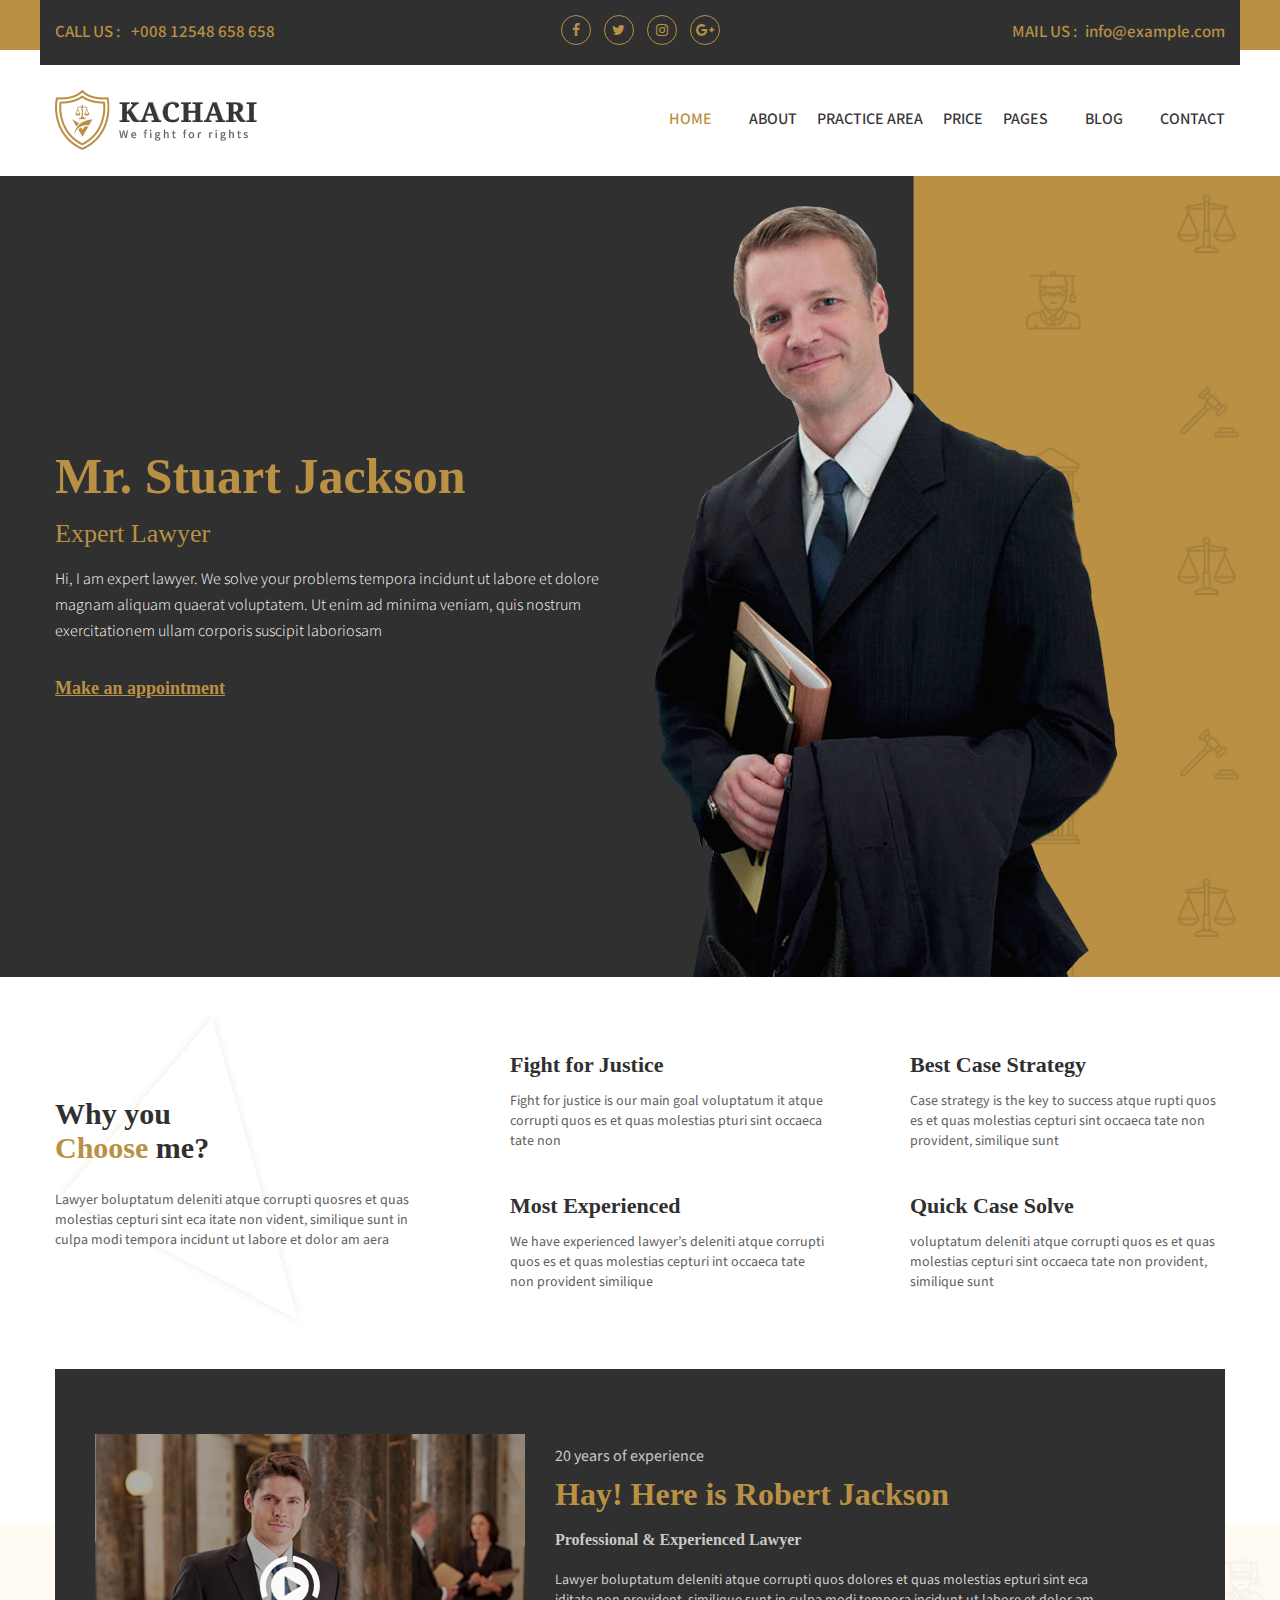
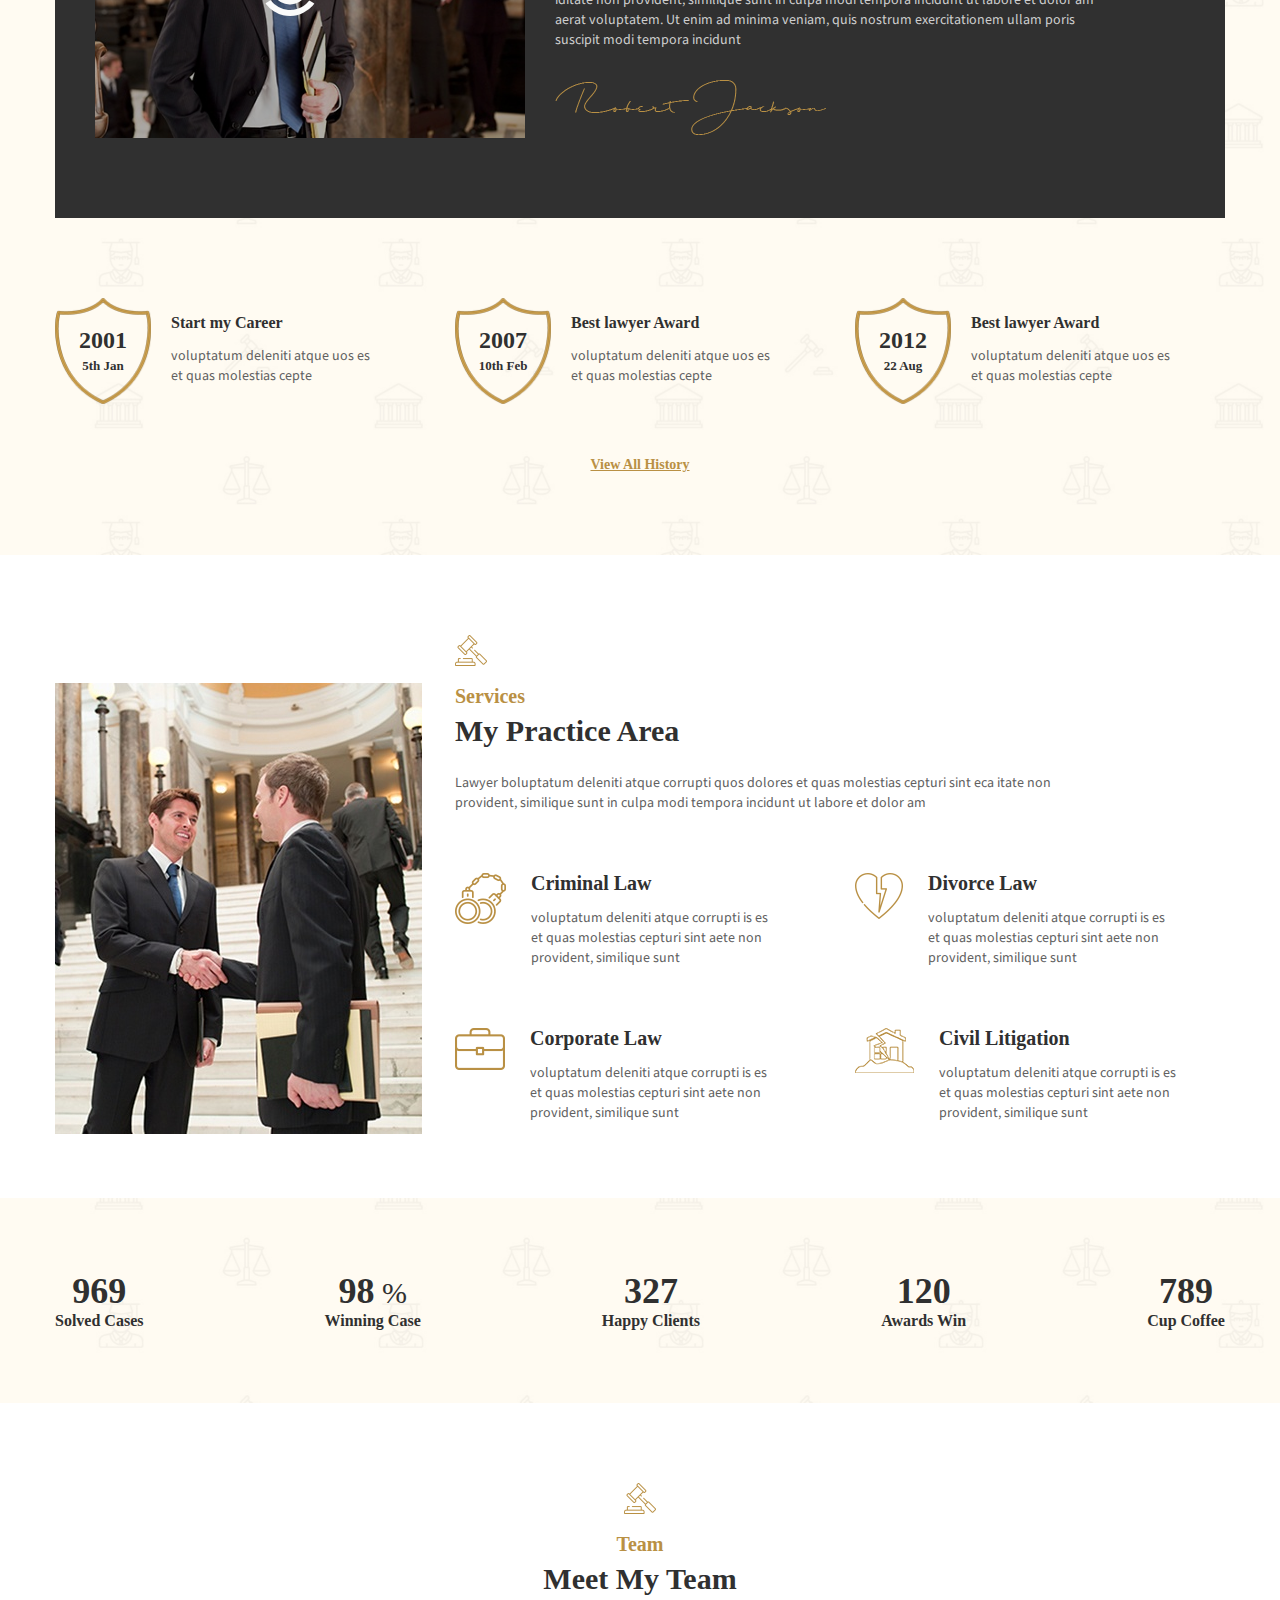
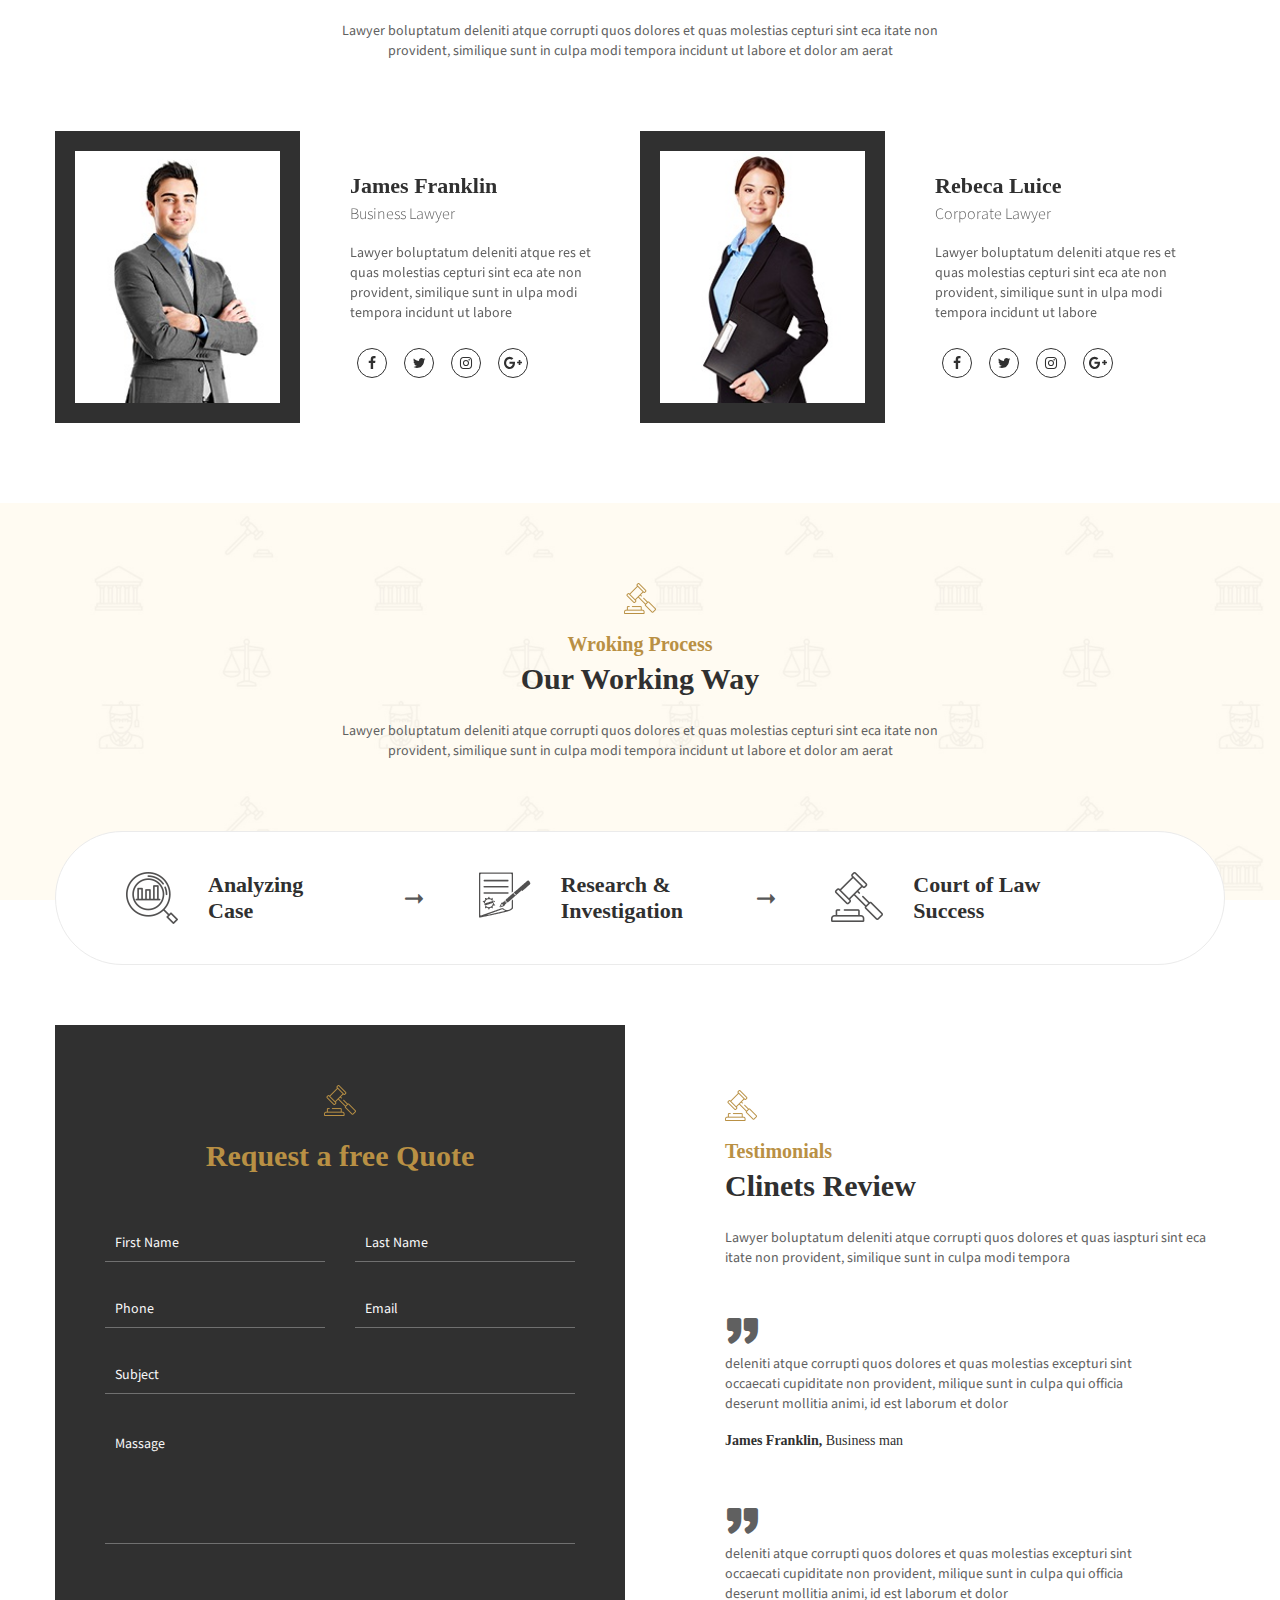
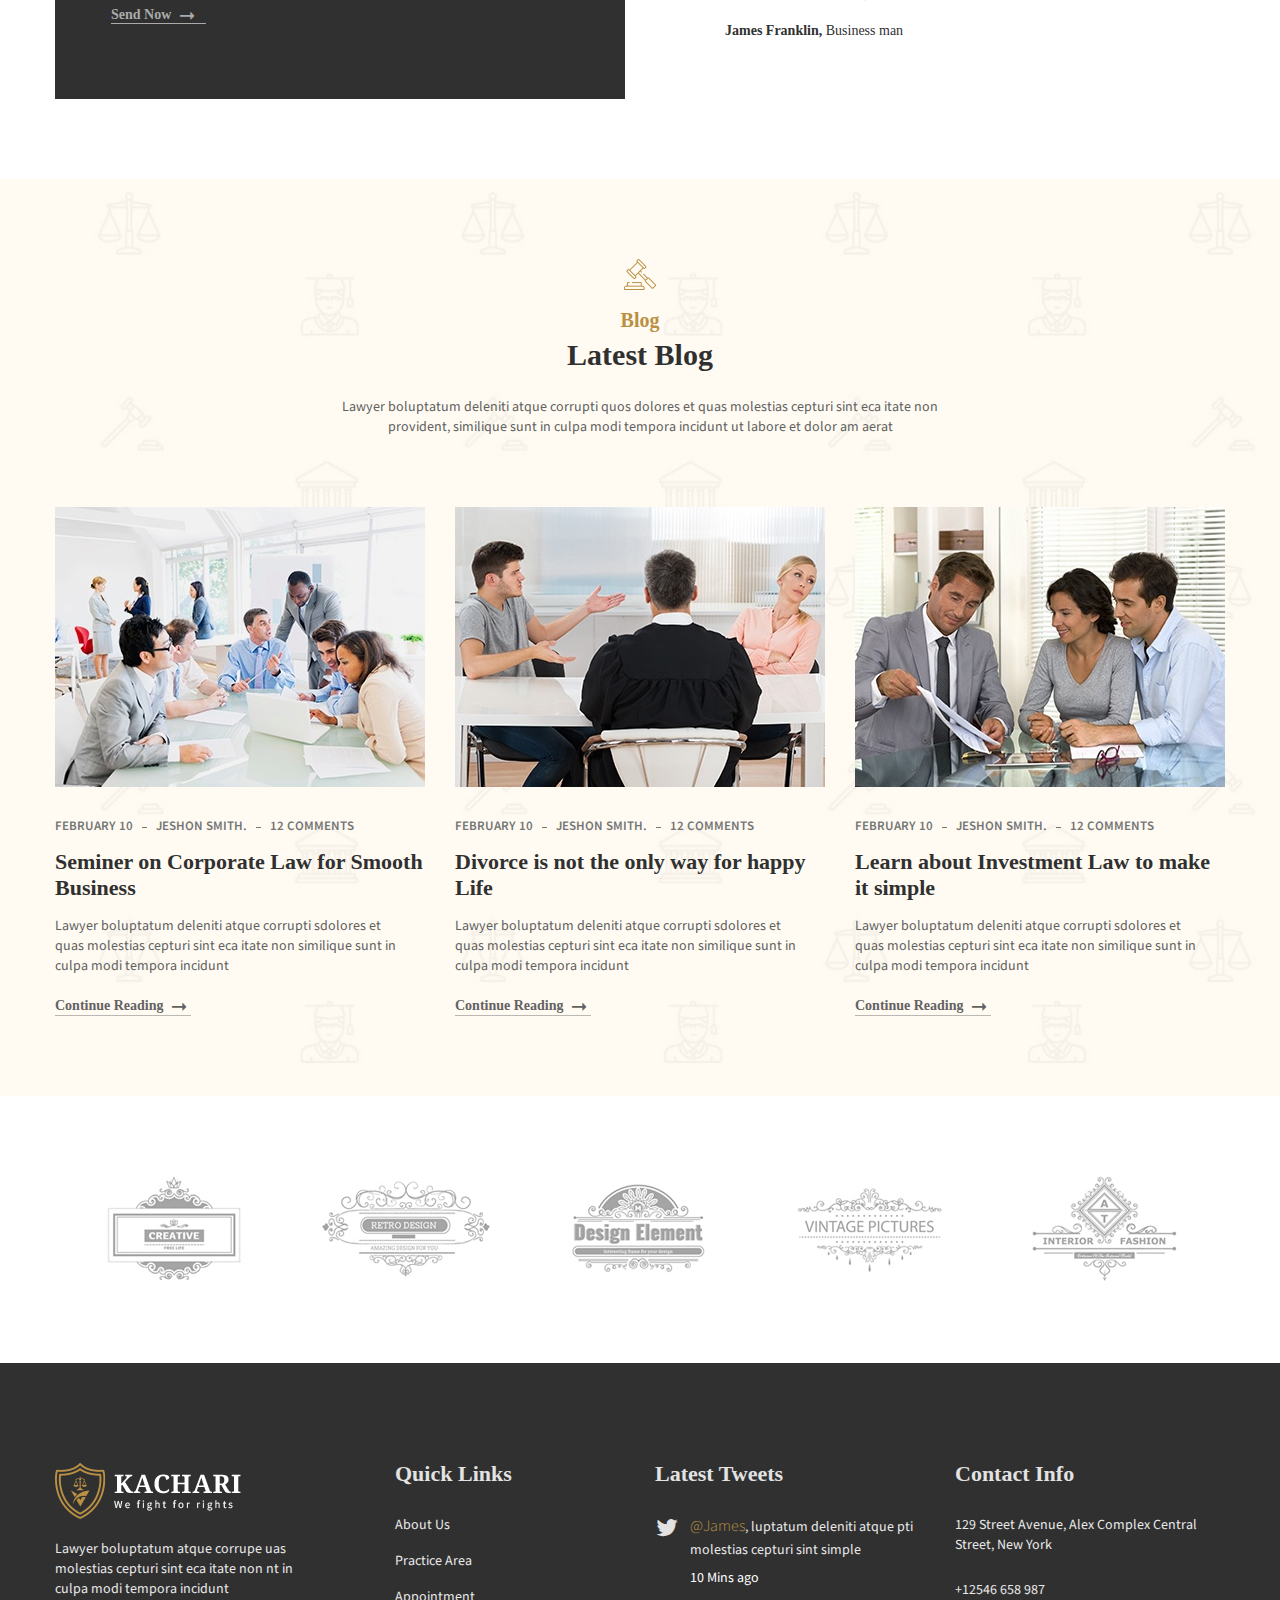
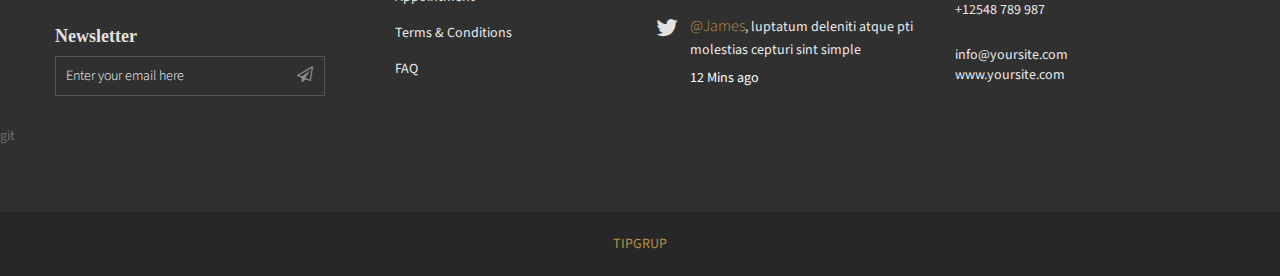
<file: index.html>
<!doctype html>
<html class="no-js" lang="en">


<head>
	<meta charset="utf-8">
	<meta http-equiv="x-ua-compatible" content="ie=edge">
	<title>kachari - Responsive Personal Lawyer Bootstrap 4 Template</title>
	<meta name="description" content="">
	<meta name="viewport" content="width=device-width, initial-scale=1">
	<!-- Place favicon.ico in the root directory -->
	<link rel="shortcut icon" type="image/x-icon" href="img/favicon.ico">
    <!--All Css Here-->
    
	<!-- Droid Font CSS-->
    <link rel="stylesheet" href="css/droid.css">
	<!-- Icofont CSS-->
    <link rel="stylesheet" href="css/icofont.css">
    <!-- Font Awesome CSS-->
    <link rel="stylesheet" href="css/font-awesome.min.css">

	<!-- Animate CSS-->
	<link rel="stylesheet" href="css/animate.css">
	<!-- Owl Carousel CSS-->
	<link rel="stylesheet" href="css/owl.carousel.min.css">
	<!-- Datepicker CSS-->
	<link rel="stylesheet" href="css/jquery.datepicker.css">
	<!-- Calendar CSS-->
	<link rel="stylesheet" href="css/zabuto_calendar.css">
	<!-- Meanmenu CSS-->
	<link rel="stylesheet" href="css/meanmenu.min.css">
	<!-- Venobox CSS-->
	<link rel="stylesheet" href="css/venobox.css">
	<!-- Bootstrap CSS-->
	<link rel="stylesheet" href="css/bootstrap.min.css">
	<!-- Style CSS -->
	<link rel="stylesheet" href="style.css">
	<!-- Responsive CSS -->
	<link rel="stylesheet" href="css/responsive.css">
	<!-- Modernizr Js -->
	<script src="js/vendor/modernizr-2.8.3.min.js"></script>
</head>
<body>
	<!--[if lt IE 8]>
	<p class="browserupgrade">You are using an <strong>outdated</strong> browser. Please <a href="http://browsehappy.com/">upgrade your browser</a> to improve your experience.</p>
	<![endif]-->

	<div class="wrapper">
		<!--Header Area Start-->
		<header>
		    <div class="header-container">
		        <!--Header Top Area Start-->
		        <div class="header-top-area default-bg">
		            <div class="container">
		                <div class="row row-75">
                            <div class="header-top-wrap col-12">
                                <div class="row">
                                    <!--Header Top Left Area Start-->
                                    <div class="col-md-4 col-xl-3">
                                        <div class="header-top-left">
                                            <p>CALL US : <a href="#"> +008 12548 658 658</a></p>
                                        </div>
                                    </div>
                                    <!--Header Top Left Area End-->
                                    <!--Header Top Middle Area Start-->
                                    <div class="col-md-4 col-xl-6">
                                        <div class="header-top-middle text-center">
                                            <ul class="social-link">
                                                <li><a href="#"><i class="fa fa-facebook"></i></a></li>
                                                <li><a href="#"><i class="fa fa-twitter"></i></a></li>
                                                <li><a href="#"><i class="fa fa-instagram"></i></a></li>
                                                <li><a href="#"><i class="fa fa-google-plus"></i></a></li>
                                            </ul>
                                        </div>
                                    </div>
                                    <!--Header Top Middle Area End-->
                                    <!--Header Top Right Area Start-->
                                    <div class="col-md-4 col-xl-3">
                                        <div class="header-top-right">
                                            <p>MAIL US :<a href="#">info@example.com</a></p>
                                        </div>
                                    </div>
                                    <!--Header Top Right Area End-->
                                </div>
                            </div>
		                </div>
		            </div>
		        </div>
		        <!--Header Top Area End-->
		        <!--Header Bottom Area Start-->
		        <div class="header-bottom-area header-sticky">
		            <div class="container">
		                <div class="row align-items-center">
                            <!--Header Logo Start-->
		                    <div class="col-md-3">
		                        <div class="header-logo">
		                            <a href="index.html"><img src="img/logo/logo.png" alt=""></a>
		                        </div>
		                    </div>
		                    <!--Header Logo End-->
		                    <!--Header Menu Start-->
		                    <div class="col-md-9">
		                        <div class="header-menu-area text-right">
		                            <nav>
		                                <ul class="main-menu">
		                                    <li class="active"><a href="index.html">HOME</a>
		                                        <!--Dropdown Menu Start-->
		                                        <ul>
		                                            <li><a href="index.html">Home Page 1</a></li>
		                                            <li><a href="index-2.html">Home Page 2</a></li>
		                                        </ul>
		                                        <!--Dropdown Menu End-->
		                                    </li>
		                                    <li><a href="about.html">ABOUT</a></li>
		                                    <li><a href="service.html">PRACTICE  AREA</a></li>
		                                    <li><a href="pricing-plan.html">PRICE</a></li>
		                                    <li><a href="#">PAGES</a>
		                                        <!--Dropdown Menu Start-->
		                                        <ul>
		                                            <li><a href="appointment.html">Appointment</a></li>
		                                            <li><a href="history.html">History</a></li>
		                                            <li><a href="pricing-plan.html">Pricing Plan</a></li>
		                                            <li><a href="single-service.html">Single Service</a></li>
		                                            <li><a href="testimonials.html">Testimonials</a></li>
		                                        </ul>
		                                        <!--Dropdown Menu End-->
		                                    </li>
		                                    <li><a href="blog.html">BLOG</a>
		                                        <!--Dropdown Menu Start-->
		                                        <ul>
		                                            <li><a href="blog.html">Blog</a></li>
		                                            <li><a href="single-blog.html">Blog details</a></li>
		                                            <li><a href="blog-left-sidebar.html">Blog Left Sidebar</a></li>
		                                            <li><a href="blog-right-sidebar.html">Blog Right Sidebar</a></li>
		                                        </ul>
		                                        <!--Dropdown Menu End-->
		                                    </li>
		                                    <li><a href="contact.html">CONTACT</a></li>
		                                </ul>
		                            </nav>
		                        </div>
		                    </div>
		                    <!--Header Menu End-->
		                </div>
		                <div class="row">
                            <div class="col-12">  
                            <!--Mobile Menu Area Start-->
                            <div class="mobile-menu d-lg-none d-xl-none"></div>
                            <!--Mobile Menu Area End-->
                            </div>
                        </div>
		            </div>
		        </div>
		        <!--Header Bottom Area End-->
		    </div>
		</header>
		<!--Header Area End-->
		<!--Slider Area Start-->
		<div class="slider-area">
		    <div class="single-slider">
		        <div class="container">
		            <div class="row align-items-center">
		                <div class="col-md-8 col-xl-6">
		                    <div class="hero-content">
		                        <div class="title">
		                            <h1>Mr. Stuart Jackson</h1>
		                            <h2>Expert Lawyer</h2>
		                        </div>
		                        <div class="description">
		                           <p>Hi, I am expert lawyer. We solve your problems  tempora incidunt ut labore et dolore magnam aliquam quaerat voluptatem. Ut enim ad minima veniam, quis nostrum exercitationem ullam corporis suscipit laboriosam</p> 
		                        </div> 
		                        <a href="appointment.html">Make an appointment</a>
		                    </div>
		                </div>
		                <div class="col-md-4 col-xl-6">
		                    <div class="hero-img img-full mt-30 animated fadeInUp" data-wow-duration="1.5s">
		                        <img src="img/slider/slider-img.png" alt="">
		                    </div>
		                </div>
		            </div>
		        </div>
		    </div>
		</div>
		<!--Slider Area End-->
		<!--Feature Area Start-->
		<div class="feature-area pt-80 pb-70">
		    <div class="container">
		        <div class="row  align-items-center">
		            <div class="col-md-4">
                        <!--Section Title Start-->
		                <div class="section-title feature-section-title">
                            <h2>Why you <br> <span>Choose</span> me?</h2>
                            <p>Lawyer boluptatum deleniti atque corrupti quosres et quas molestias cepturi sint  eca itate non vident, similique sunt in culpa modi tempora incidunt ut labore et dolor am aera</p>
		                </div>
		                <!--Section Title End-->
		            </div>
		            <div class="col-md-8">
		                <div class="row">
		                    <div class="col-md-6">
		                        <!--Single Feature Start-->
		                        <div class="single-feature">
                                    <h2>Fight for Justice</h2>
                                    <p>Fight for justice is our main goal voluptatum it atque corrupti quos es et quas molestias pturi sint occaeca  tate non </p>
		                        </div>
		                        <!--Single Feature End-->
		                    </div>
		                    <div class="col-md-6">
		                        <!--Single Feature Start-->
		                        <div class="single-feature">
                                    <h2>Best Case Strategy</h2>
                                    <p>Case strategy is the key to success atque rupti quos es et quas molestias cepturi sint occaeca  tate non provident, similique sunt  </p>
		                        </div>
		                        <!--Single Feature End-->
		                    </div>
		                    <div class="col-md-6">
		                        <!--Single Feature Start-->
		                        <div class="single-feature">
                                    <h2>Most Experienced</h2>
                                    <p>We have experienced lawyer’s  deleniti atque corrupti quos es et quas molestias cepturi int occaeca  tate non provident similique </p>
		                        </div>
		                        <!--Single Feature End-->
		                    </div>
		                    <div class="col-md-6">
		                        <!--Single Feature Start-->
		                        <div class="single-feature">
                                    <h2>Quick Case Solve</h2>
                                    <p>voluptatum deleniti atque corrupti quos es et quas molestias cepturi sint occaeca  tate non provident, similique sunt </p>
		                        </div>
		                        <!--Single Feature End-->
		                    </div>
		                </div>
		            </div>
		        </div>
		    </div>
		</div> 
		<!--Feature Area End-->
		<!--About Area Start-->
		<div class="about-area">
		    <div class="container">
                <div class="row">
                    <div class="col-12">
                        <div class="about-wrapper black-bg pt-100 pb-100">
                            <div class="row align-items-center">
                                <!--About Image Area Start-->
                                <div class="col-md-5">
                                    <div class="about-img">
                                        <img src="img/about/about.jpg" alt="">
                                        <a class="venobox" data-vbtype="video" data-gall="gall-video" data-autoplay="true" href="https://www.youtube.com/watch?v=ffIddFseYXE"><i class="icofont icofont-play-alt-3"></i></a>
                                    </div>
                                </div>
                                <!--About Image Area End-->
                                <!--About Content Area Start-->
                                <div class="col-md-7">
                                    <div class="about-content">
                                        <span>20 years of experience</span>
                                        <h1>Hay! Here is Robert Jackson</h1>
                                        <h5>Professional & Experienced Lawyer</h5>
                                        <p>Lawyer boluptatum deleniti atque corrupti quos dolores et quas molestias  epturi sint  eca iditate non provident, similique sunt in culpa modi tempora incidunt ut labore et dolor am aerat voluptatem. Ut enim ad minima veniam, quis nostrum exercitationem ullam poris suscipit modi tempora incidunt </p>
                                        <div class="author-signeture">
                                            <img src="img/about/signeture.png" alt="">
                                        </div>
                                    </div>
                                </div>
                                <!--About Content Area End-->
                            </div>
                        </div>
                    </div>
                </div>
		    </div>
		</div>
		<!--About Area End-->
		<!--Timeline Area Start-->
		<div class="timeline-area bg-img">
		    <div class="container">
		        <div class="row">
		            <div class="col-md-6 col-lg-4">
		                <!--Single Timeline Strat-->
		                <div class="single-timeline mb-50 d-flex align-items-center">
		                    <div class="timeline-frame">
		                        <h3>2001<span>5th Jan</span></h3>
		                    </div>
		                    <div class="timeline-content">
		                        <h4>Start my Career</h4>
		                        <p>voluptatum deleniti atque uos es et quas molestias cepte</p>
		                    </div>
		                </div>
		                <!--Single Timeline End-->
		            </div>
		            <div class="col-md-6 col-lg-4">
		                <!--Single Timeline Strat-->
		                <div class="single-timeline mb-50 d-flex align-items-center">
		                    <div class="timeline-frame">
		                        <h3>2007 <span>10th Feb</span></h3>
		                    </div>
		                    <div class="timeline-content">
		                        <h4>Best lawyer Award</h4>
		                        <p>voluptatum deleniti atque uos es et quas molestias cepte</p>
		                    </div>
		                </div>
		                <!--Single Timeline End-->
		            </div>
		            <div class="col-md-6 col-lg-4">
		                <!--Single Timeline Strat-->
		                <div class="single-timeline mb-50 d-flex align-items-center">
		                    <div class="timeline-frame">
		                        <h3>2012<span>22 Aug</span></h3>
		                    </div>
		                    <div class="timeline-content">
		                        <h4>Best lawyer Award</h4>
		                        <p>voluptatum deleniti atque uos es et quas molestias cepte</p>
		                    </div>
		                </div>
		                <!--Single Timeline End-->
		            </div>
		        </div>
		        <div class="row">
		            <div class="col-12">
		                <div class="view-all-history">
		                    <a href="history.html">View All History</a>
		                </div>
		            </div>
		        </div>
		    </div>
		</div>
		<!--Timeline Area End-->
		<!--Service Area Start-->
		<div class="service-area pt-100 pb-35">
		    <div class="container">
		        <div class="row align-items-center">
		            <div class="col-12 col-lg-4">
		                <div class="service-img">
		                    <img src="img/service/service.jpg" alt="">
		                </div>
		            </div>
		            <div class="col-12 col-lg-8">
		                <div class="row">
		                    <div class="col-12">
		                        <!--Section Title Start-->
		                        <div class="section-title mb-60">
                                   <img src="img/icon/icon1.png" alt="">
                                    <h4>Services</h4>
		                            <h2>My Practice Area</h2>
		                            <p>Lawyer boluptatum deleniti atque corrupti quos dolores et quas molestias cepturi sint  eca itate non provident, similique sunt in culpa modi tempora incidunt ut labore et dolor am </p>
		                        </div>
		                        <!--Section Title End-->
		                    </div>
		                    <div class="col-12">
		                        <div class="row">
                                    <!--Single Service Start-->
		                            <div class="col-md-6">
		                                <div class="single-service mb-60 d-flex flex-nowrap">
		                                    <div class="service-icon">
		                                        <img src="img/icon/icon2.png" alt="">
		                                    </div>
		                                    <div class="service-content">
		                                        <h4><a href="single-service.html">Criminal Law</a></h4>
		                                        <p>voluptatum deleniti atque corrupti is es et quas molestias cepturi sint aete non provident, similique sunt </p>
		                                    </div>
		                                </div>
		                            </div>
		                            <!--Single Service End-->
                                    <!--Single Service Start-->
		                            <div class="col-md-6">
		                                <div class="single-service mb-60 d-flex flex-nowrap">
		                                    <div class="service-icon">
		                                        <img src="img/icon/icon3.png" alt="">
		                                    </div>
		                                    <div class="service-content">
		                                        <h4><a href="single-service.html"> Divorce Law</a></h4>
		                                        <p>voluptatum deleniti atque corrupti is es et quas molestias cepturi sint aete non provident, similique sunt </p>
		                                    </div>
		                                </div>
		                            </div>
		                            <!--Single Service End-->
                                    <!--Single Service Start-->
		                            <div class="col-md-6">
		                                <div class="single-service mb-60 d-flex flex-nowrap">
		                                    <div class="service-icon">
		                                        <img src="img/icon/icon4.png" alt="">
		                                    </div>
		                                    <div class="service-content">
		                                        <h4><a href="single-service.html">Corporate Law</a></h4>
		                                        <p>voluptatum deleniti atque corrupti is es et quas molestias cepturi sint aete non provident, similique sunt </p>
		                                    </div>
		                                </div>
		                            </div>
		                            <!--Single Service End-->
                                    <!--Single Service Start-->
		                            <div class="col-md-6">
		                                <div class="single-service mb-60 d-flex flex-nowrap">
		                                    <div class="service-icon">
		                                        <img src="img/icon/icon5.png" alt="">
		                                    </div>
		                                    <div class="service-content">
		                                        <h4><a href="single-service.html">Civil Litigation</a></h4>
		                                        <p>voluptatum deleniti atque corrupti is es et quas molestias cepturi sint aete non provident, similique sunt </p>
		                                    </div>
		                                </div>
		                            </div>
		                            <!--Single Service End-->
		                        </div>
		                    </div>
		                </div>
		            </div>
		        </div>
		    </div>
		</div>
		<!--Service Area End-->
		<!--Fun Factor Area Start-->
		<div class="fun-factor-area bg-img pt-95 pb-90">
		    <div class="container">
		        <div class="row justify-content-between">
                    <!--Single Funfactor Area Start-->
		            <div class="col fun-factor-wrap">
                        <h2><span class="counter">969</span> </h2>
                        <span>Solved Cases</span>
		            </div>
		            <!--Single Funfactor Area End-->
                    <!--Single Funfactor Area Start-->
		            <div class="col fun-factor-wrap">
                        <h2><span class="counter">98</span> %</h2>
                        <span>Winning Case</span>
		            </div>
		            <!--Single Funfactor Area End-->
                    <!--Single Funfactor Area Start-->
		            <div class="col fun-factor-wrap">
                        <h2><span class="counter">327</span></h2>
                        <span>Happy Clients</span>
		            </div>
		            <!--Single Funfactor Area End-->
                    <!--Single Funfactor Area Start-->
		            <div class="col fun-factor-wrap">
                        <h2><span class="counter">120</span></h2>
                        <span>Awards Win</span>
		            </div>
		            <!--Single Funfactor Area End-->
                    <!--Single Funfactor Area Start-->
		            <div class="col fun-factor-wrap">
                        <h2><span class="counter">789</span></h2>
                        <span>Cup Coffee</span>
		            </div>
		            <!--Single Funfactor Area End-->
		        </div>
		    </div>
		</div>
		<!--Fun Factor Area End-->
		<!--Team Area Start-->
		<div class="team-area pt-100 pb-100">
		    <div class="container">
		        <div class="row">
		            <div class="col-12">
		                <!--Section Title Start-->
                        <div class="section-title text-center mb-70">
                           <img src="img/icon/icon1.png" alt="">
                            <h4>Team</h4>
                            <h2>Meet My Team</h2>
                            <p>Lawyer boluptatum deleniti atque corrupti quos dolores et quas molestias cepturi sint  eca itate non provident, similique sunt in culpa modi tempora incidunt ut labore et dolor am aerat</p>
                        </div>
                        <!--Section Title End-->
		            </div>
		        </div>
		        <div class="row">
		            <div class="col-12">
		                <div class="team-slider-wrap">
		                    <div class="team-slider owl-carousel">
		                        <!--Single Team Start-->
		                        <div class="single-team d-flex align-items-center">
		                            <div class="team-img">
		                                <img src="img/team/team1.jpg" alt="">
		                            </div>
		                            <div class="team-content">
		                                <h2>James Franklin</h2>
		                                <h5>Business Lawyer</h5>
		                                <p>Lawyer boluptatum deleniti atque res et quas molestias cepturi sint  eca ate non provident, similique sunt in ulpa modi tempora incidunt ut labore</p>
		                                <ul class="team-social-link">
		                                    <li><a href="#"><i class="fa fa-facebook"></i></a></li>
		                                    <li><a href="#"><i class="fa fa-twitter"></i></a></li>
		                                    <li><a href="#"><i class="fa fa-instagram"></i></a></li>
		                                    <li><a href="#"><i class="fa fa-google-plus"></i></a></li>
		                                </ul>
		                            </div>
		                        </div>
		                        <!--Single Team End-->
		                        <!--Single Team Start-->
		                        <div class="single-team d-flex align-items-center">
		                            <div class="team-img">
		                                <img src="img/team/team2.jpg" alt="">
		                            </div>
		                            <div class="team-content">
		                                <h2>Rebeca Luice</h2>
		                                <h5>Corporate Lawyer</h5>
		                                <p>Lawyer boluptatum deleniti atque res et quas molestias cepturi sint  eca ate non provident, similique sunt in ulpa modi tempora incidunt ut labore</p>
		                                <ul class="team-social-link">
		                                    <li><a href="#"><i class="fa fa-facebook"></i></a></li>
		                                    <li><a href="#"><i class="fa fa-twitter"></i></a></li>
		                                    <li><a href="#"><i class="fa fa-instagram"></i></a></li>
		                                    <li><a href="#"><i class="fa fa-google-plus"></i></a></li>
		                                </ul>
		                            </div>
		                        </div>
		                        <!--Single Team End-->
		                        <!--Single Team Start-->
		                        <div class="single-team d-flex align-items-center">
		                            <div class="team-img">
		                                <img src="img/team/team3.jpg" alt="">
		                            </div>
		                            <div class="team-content">
		                                <h2>Jenifer Luice</h2>
		                                <h5>Family Lawyer</h5>
		                                <p>Lawyer boluptatum deleniti atque res et quas molestias cepturi sint  eca ate non provident, similique sunt in ulpa modi tempora incidunt ut labore</p>
		                                <ul class="team-social-link">
		                                    <li><a href="#"><i class="fa fa-facebook"></i></a></li>
		                                    <li><a href="#"><i class="fa fa-twitter"></i></a></li>
		                                    <li><a href="#"><i class="fa fa-instagram"></i></a></li>
		                                    <li><a href="#"><i class="fa fa-google-plus"></i></a></li>
		                                </ul>
		                            </div>
		                        </div>
		                        <!--Single Team End-->
		                        <!--Single Team Start-->
		                        <div class="single-team d-flex align-items-center">
		                            <div class="team-img">
		                                <img src="img/team/team4.jpg" alt="">
		                            </div>
		                            <div class="team-content">
		                                <h2>Shimul Franklin</h2>
		                                <h5>Criminal Lawyer</h5>
		                                <p>Lawyer boluptatum deleniti atque res et quas molestias cepturi sint  eca ate non provident, similique sunt in ulpa modi tempora incidunt ut labore</p>
		                                <ul class="team-social-link">
		                                    <li><a href="#"><i class="fa fa-facebook"></i></a></li>
		                                    <li><a href="#"><i class="fa fa-twitter"></i></a></li>
		                                    <li><a href="#"><i class="fa fa-instagram"></i></a></li>
		                                    <li><a href="#"><i class="fa fa-google-plus"></i></a></li>
		                                </ul>
		                            </div>
		                        </div>
		                        <!--Single Team End-->
		                    </div>
		                </div>
		            </div>
		        </div>
		    </div>
		</div>
		<!--Team Area End-->
		<!--Our Working Area Start-->
		<div class="our-working-area bg-img pt-100 mb-45">
		    <div class="container">
		        <div class="row">
		            <div class="col-12">
		                <!--Section Title Start-->
                        <div class="section-title text-center mb-70">
                           <img src="img/icon/icon1.png" alt="">
                            <h4>Wroking Process</h4>
                            <h2>Our Working Way</h2>
                            <p>Lawyer boluptatum deleniti atque corrupti quos dolores et quas molestias cepturi sint  eca itate non provident, similique sunt in culpa modi tempora incidunt ut labore et dolor am aerat</p>
                        </div>
                        <!--Section Title End-->
		            </div>
		        </div>
		        <div class="row">
		            <div class="col-12">
		                <div class="working-wrap">
		                    <div class="row">
                                <!--Single Working Start-->
		                        <div class="col-md-4">
		                           <div class="single-working d-flex flex-wrap">
		                               <div class="working-icon">
		                                   <img src="img/icon/icon6.png" alt="">
		                               </div>
		                               <div class="working-title">
		                                   <h2>Analyzing <br> Case</h2>
		                               </div>
		                           </div>
		                        </div>
		                        <!--Single Working End-->
                                <!--Single Working Start-->
		                        <div class="col-md-4">
		                           <div class="single-working d-flex flex-wrap">
		                               <div class="working-icon">
		                                   <img src="img/icon/icon7.png" alt="">
		                               </div>
		                               <div class="working-title">
		                                   <h2>Research & <br> Investigation</h2>
		                               </div>
		                           </div>
		                        </div>
		                        <!--Single Working End-->
                                <!--Single Working Start-->
		                        <div class="col-md-4">
		                           <div class="single-working d-flex flex-wrap">
		                               <div class="working-icon">
		                                   <img src="img/icon/icon8.png" alt="">
		                               </div>
		                               <div class="working-title">
		                                   <h2>Court of Law <br> Success</h2>
		                               </div>
		                           </div>
		                        </div>
		                        <!--Single Working End-->
		                    </div>
		                </div>
		            </div>
		        </div>
		    </div>
		</div>
		<!--Our Working Area End-->
		<!--Testimonial And Quote Area Start-->
		<div class="testimonial-and-quote-area pt-100 pb-80">
		    <div class="container">
		        <div class="row align-items-center">
		            <div class="col-md-6">
		                <div class="request-quate-area">
		                    <div class="request-quate-title mb-55 text-center">
                                <img src="img/icon/icon1.png" alt="">
		                        <h2>Request a free Quote</h2>
		                    </div>
		                    <div class="request-quate-form">
		                        <form action="#">
		                            <div class="row">
		                                <div class="col-md-12 col-lg-6">
		                                    <div class="request-quate-form-style mb-30">
		                                        <input name="first-name" placeholder="First Name" type="text">
		                                    </div>
		                                </div>
		                                <div class="col-md-12 col-lg-6">
		                                    <div class="request-quate-form-style mb-30">
		                                        <input name="last-name" placeholder="Last Name" type="text">
		                                    </div>
		                                </div>
		                                <div class="col-md-12 col-lg-6">
		                                    <div class="request-quate-form-style mb-30">
		                                        <input name="phone" placeholder="Phone" type="text">
		                                    </div>
		                                </div>
		                                <div class="col-md-12 col-lg-6">
		                                    <div class="request-quate-form-style mb-30">
		                                        <input name="email" placeholder="Email" type="email">
		                                    </div>
		                                </div>
		                                <div class="col-md-12 col-lg-12">
		                                    <div class="request-quate-form-style mb-30">
		                                        <input name="subject" placeholder="Subject" type="text">
		                                    </div>
		                                </div>
		                                <div class="col-md-12 col-lg-12">
		                                    <div class="request-quate-form-style">
		                                        <textarea name="message" placeholder="Massage"></textarea>
		                                        <button type="submit" class="default-btn">Send Now <i class="icofont icofont-long-arrow-right"></i></button>
		                                    </div>
		                                </div>
		                            </div>
		                        </form>
		                    </div>
		                </div>
		            </div>
		            <div class="col-md-6">
		                <div class="testimonial-area">
		                    <div class="row">
		                        <div class="col-12">
		                            <!--Section Title Start-->
                                    <div class="section-title mb-40">
                                       <img src="img/icon/icon1.png" alt="">
                                        <h4>Testimonials</h4>
                                        <h2>Clinets Review</h2>
                                        <p>Lawyer boluptatum deleniti atque corrupti quos dolores et quas iaspturi sint  eca itate non provident, similique sunt in culpa modi tempora </p>
                                    </div>
                                    <!--Section Title End--> 
		                        </div>
		                    </div>
		                    <div class="row">
		                        <div class="col-12">
                                    <!--Single Testimonial Start-->
		                            <div class="single-testimonial mb-50">
		                                <div class="testimonial-content">
                                            <i class="icofont icofont-quote-right"></i>
		                                    <p>deleniti atque corrupti quos dolores et quas molestias excepturi sint occaecati cupiditate non provident, milique sunt in culpa qui officia deserunt mollitia animi, id est laborum et dolor</p>
		                                </div>
		                                <div class="testimonial-author">
		                                    <h5>James Franklin, <span>Business man</span></h5>
		                                </div>
		                            </div>
		                            <!--Single Testimonial End-->
                                    <!--Single Testimonial Start-->
		                            <div class="single-testimonial">
		                                <div class="testimonial-content">
                                            <i class="icofont icofont-quote-right"></i>
		                                    <p>deleniti atque corrupti quos dolores et quas molestias excepturi sint occaecati cupiditate non provident, milique sunt in culpa qui officia deserunt mollitia animi, id est laborum et dolor</p>
		                                </div>
		                                <div class="testimonial-author">
		                                    <h5>James Franklin, <span>Business man</span></h5>
		                                </div>
		                            </div>
		                            <!--Single Testimonial End-->
		                        </div>
		                    </div>
		                </div>
		            </div>
		        </div>
		    </div>
		</div>
		<!--Testimonial And Quote Area End-->
		<!--Latest Blog Area Start-->
		<div class="latest-blog-area bg-img pt-100 pb-65">
		    <div class="container">
		        <div class="row">
		            <div class="col-md-12">
		                <!--Section Title Start-->
                        <div class="section-title text-center mb-70">
                           <img src="img/icon/icon1.png" alt="">
                            <h4>blog</h4>
                            <h2>Latest Blog</h2>
                            <p>Lawyer boluptatum deleniti atque corrupti quos dolores et quas molestias cepturi sint  eca itate non provident, similique sunt in culpa modi tempora incidunt ut labore et dolor am aerat</p>
                        </div>
                        <!--Section Title End-->
		            </div>
		        </div>
		        <div class="row">
		            <!--Single Blog Start-->
		            <div class="col-md-6 col-lg-4">
                        <div class="single-blog mb-30">
                            <div class="blog-img">
                                <a href="single-blog.html"><img src="img/blog/blog1.jpg" alt=""></a>
                            </div>
                            <div class="blog-content">
                                <ul class="blog-meta">
                                   <li>February 10</li> 
                                   <li><a href="#"> jeshon smith.</a></li>
                                   <li><a href="#">12 comments</a></li>
                                </ul>
                                <h3><a href="single-blog.html">Seminer on Corporate Law for Smooth Business</a></h3>
                                <p>Lawyer boluptatum deleniti atque corrupti sdolores et quas molestias cepturi sint  eca itate non similique sunt in culpa modi tempora incidunt</p>
                                <a href="single-blog.html"><span>Continue Reading</span> <i class="icofont icofont-long-arrow-right"></i></a>
                            </div>
                        </div>
		            </div>
		            <!--Single Blog End-->
		            <!--Single Blog Start-->
		            <div class="col-md-6 col-lg-4">
                        <div class="single-blog mb-30">
                            <div class="blog-img">
                                <a href="single-blog.html"><img src="img/blog/blog2.jpg" alt=""></a>
                            </div>
                            <div class="blog-content">
                                <ul class="blog-meta">
                                   <li>February 10</li> 
                                   <li><a href="#"> jeshon smith.</a></li>
                                   <li><a href="#">12 comments</a></li>
                                </ul>
                                <h3><a href="single-blog.html">Divorce is not the only way for happy Life</a></h3>
                                <p>Lawyer boluptatum deleniti atque corrupti sdolores et quas molestias cepturi sint  eca itate non similique sunt in culpa modi tempora incidunt</p>
                                <a href="single-blog.html"><span>Continue Reading</span> <i class="icofont icofont-long-arrow-right"></i></a>
                            </div>
                        </div>
		            </div>
		            <!--Single Blog End-->
		            <!--Single Blog Start-->
		            <div class="col-md-6 col-lg-4">
                        <div class="single-blog mb-30">
                            <div class="blog-img">
                                <a href="single-blog.html"><img src="img/blog/blog3.jpg" alt=""></a>
                            </div>
                            <div class="blog-content">
                                <ul class="blog-meta">
                                   <li>February 10</li> 
                                   <li><a href="#"> jeshon smith.</a></li>
                                   <li><a href="#">12 comments</a></li>
                                </ul>
                                <h3><a href="single-blog.html">Learn about Investment Law to make it simple</a></h3>
                                <p>Lawyer boluptatum deleniti atque corrupti sdolores et quas molestias cepturi sint  eca itate non similique sunt in culpa modi tempora incidunt</p>
                                <a href="single-blog.html"><span>Continue Reading</span> <i class="icofont icofont-long-arrow-right"></i></a>
                            </div>
                        </div>
		            </div>
		            <!--Single Blog End-->
		        </div>
		    </div>
		</div>
		<!--Latest Blog Area End-->
		<!--Brand Area Start-->
		<div class="brand-area pt-100 pb-95">
		    <div class="container">
		        <div class="row">
		            <div class="col-12">
		                <div class="brand-active owl-carousel">
		                    <!--Single Brand Start-->
		                    <div class="single-brand">
		                      <a href="#"><img src="img/brand/brand1.jpg" alt=""></a>
		                    </div>
		                    <!--Single Brand End-->
		                    <!--Single Brand Start-->
		                    <div class="single-brand">
		                      <a href="#"><img src="img/brand/brand2.jpg" alt=""></a>
		                    </div>
		                    <!--Single Brand End-->
		                    <!--Single Brand Start-->
		                    <div class="single-brand">
		                      <a href="#"><img src="img/brand/brand3.jpg" alt=""></a>
		                    </div>
		                    <!--Single Brand End-->
		                    <!--Single Brand Start-->
		                    <div class="single-brand">
		                      <a href="#"><img src="img/brand/brand4.jpg" alt=""></a>
		                    </div>
		                    <!--Single Brand End-->
		                    <!--Single Brand Start-->
		                    <div class="single-brand">
		                      <a href="#"><img src="img/brand/brand5.jpg" alt=""></a>
		                    </div>
		                    <!--Single Brand End-->
		                </div>
		            </div>
		        </div>
		    </div>
		</div>
		<!--Brand Area End-->
		<!--Footer Area Start-->
		<footer>
		    <div class="footer-container">
		        <!--Footer Top Area Start-->
		        <div class="footer-top-area black-bg pt-100 pb-65">
		            <div class="container">
		                <div class="row">
		                    <div class="col-md-6 col-lg-3">
                                <!--Single Footer Widget Start-->
		                        <div class="single-footer-widget mb-30">
                                    <a class="footer-logo" href="index.html"><img src="img/logo/logo-footer.png" alt=""></a>
		                            <p>Lawyer boluptatum atque corrupe uas molestias cepturi sint  eca itate non nt in culpa modi tempora incidunt</p>
		                            <h4 class="newslatter-title">Newsletter</h4>
		                            <form action="http://devitems.us11.list-manage.com/subscribe/post?u=6bbb9b6f5827bd842d9640c82&amp;id=05d85f18ef" method="post" id="mc-embedded-subscribe-form" name="mc-embedded-subscribe-form" class="footer-subscribe-form validate" target="_blank" novalidate>
                                       <div id="mc_embed_signup_scroll">
                                          <div id="mc-form" class="mc-form subscribe-form" >
                                            <input id="mc-email" type="email" autocomplete="off" placeholder="Enter your email here" />
                                            <button id="mc-submit"><i class="fa fa-paper-plane-o"></i></button>
                                          </div>
                                       </div>
                                   </form>
		                        </div>
		                        <!--Single Footer Widget End-->
		                    </div>
		                    <!--Single Footer Widget Start-->
		                    <div class="col-md-6 col-lg-3 footer-menu">
		                        <div class="single-footer-widget mb-30">
		                            <h3 class="footer-title">Quick Links</h3>
		                            <ul>
		                                <li><a href="about.html">About us</a></li>
		                                <li><a href="service.html">Practice Area</a></li>
		                                <li><a href="appointment.html">Appointment</a></li>
		                                <li><a href="#">Terms & Conditions</a></li>
		                                <li><a href="#">FAQ</a></li>
		                            </ul>
		                        </div>
		                    </div>
		                    <!--Single Footer Widget End-->
		                    <!--Single Footer Widget Start-->
		                    <div class="col-md-6 col-lg-3">
		                        <div class="single-footer-widget mb-30">
		                            <h3 class="footer-title">Latest Tweets</h3>
		                            <ul class="footer-tweet">
		                                <li>
		                                    <p><a href="#">@James</a>, luptatum deleniti atque pti  molestias cepturi sint simple </p>
		                                    <span class="time"><a href="#">10 Mins ago</a></span>
		                                </li>
		                                <li>
		                                    <p><a href="#">@James</a>, luptatum deleniti atque pti  molestias cepturi sint simple </p>
		                                    <span class="time"><a href="#">12 Mins ago</a></span>
		                                </li>
		                            </ul>
		                        </div>
		                    </div>
		                    <!--Single Footer Widget End-->
		                    <!--Single Footer Widget Start-->
		                    <div class="col-md-6 col-lg-3">
		                        <div class="single-footer-widget mb-30">
		                            <h3 class="footer-title">Contact Info</h3>
		                            <p>129 Street Avenue, Alex Complex Central Street, New York</p>
		                            <p class="contact-info">
		                                <a href="#">+12546 658 987</a>
		                                <a href="#">+12548 789 987</a>
		                            </p>
		                            <p class="contact-info">
		                                <a href="#">info@yoursite.com</a>
		                                <a href="#">www.yoursite.com</a>
		                            </p>
		                        </div>
		                    </div>
		                    <!--Single Footer Widget End-->
		                </div>
		            </div>git
		        </div>
		        <!--Footer Top Area End-->
		        <!--Footer Bottom Area Start-->
		        <div class="footer-bottom-area pt-20 pb-20">
		            <div class="container text-center">
		               <p><a target="_blank" href="https://www.tipgrup.com">TIPGRUP</a></p>
		            </div>
		        </div>
		        <!--Footer Bottom Area End-->
		    </div>
		</footer>
		<!--Footer Area End-->
	</div>





    <!--All Js Here-->
    
	<!--Jquery 1.12.4-->
	<script src="js/vendor/jquery-1.12.4.min.js"></script>
	<!--Waypoints-->
	<script src="js/waypoints.min.js"></script>
	<!--Counterup-->
	<script src="js/jquery.counterup.min.js"></script>
	<!--Carousel-->
	<script src="js/owl.carousel.min.js"></script>
	<!--Meanmenu-->
	<script src="js/jquery.meanmenu.min.js"></script>
	<!--Instafeed-->
	<script src="js/instafeed.min.js"></script>
	<!--Datepicker-->
	<script src="js/jquery.datepicker.min.js"></script>
	<!--Calendar-->
	<script src="js/zabuto-calendar.min.js"></script>
	<!--ScrollUp-->
	<script src="js/jquery.scrollUp.min.js"></script>
	<!--Wow-->
	<script src="js/wow.min.js"></script>
	<!--Venobox-->
	<script src="js/venobox.min.js"></script>
	<!--Popper-->
	<script src="js/popper.min.js"></script>
	<!--Bootstrap-->
	<script src="js/bootstrap.min.js"></script>
	<!--Plugins-->
	<script src="js/plugins.js"></script>
	<!--Main Js-->
	<script src="js/main.js"></script>
</body>


</html>
</file>
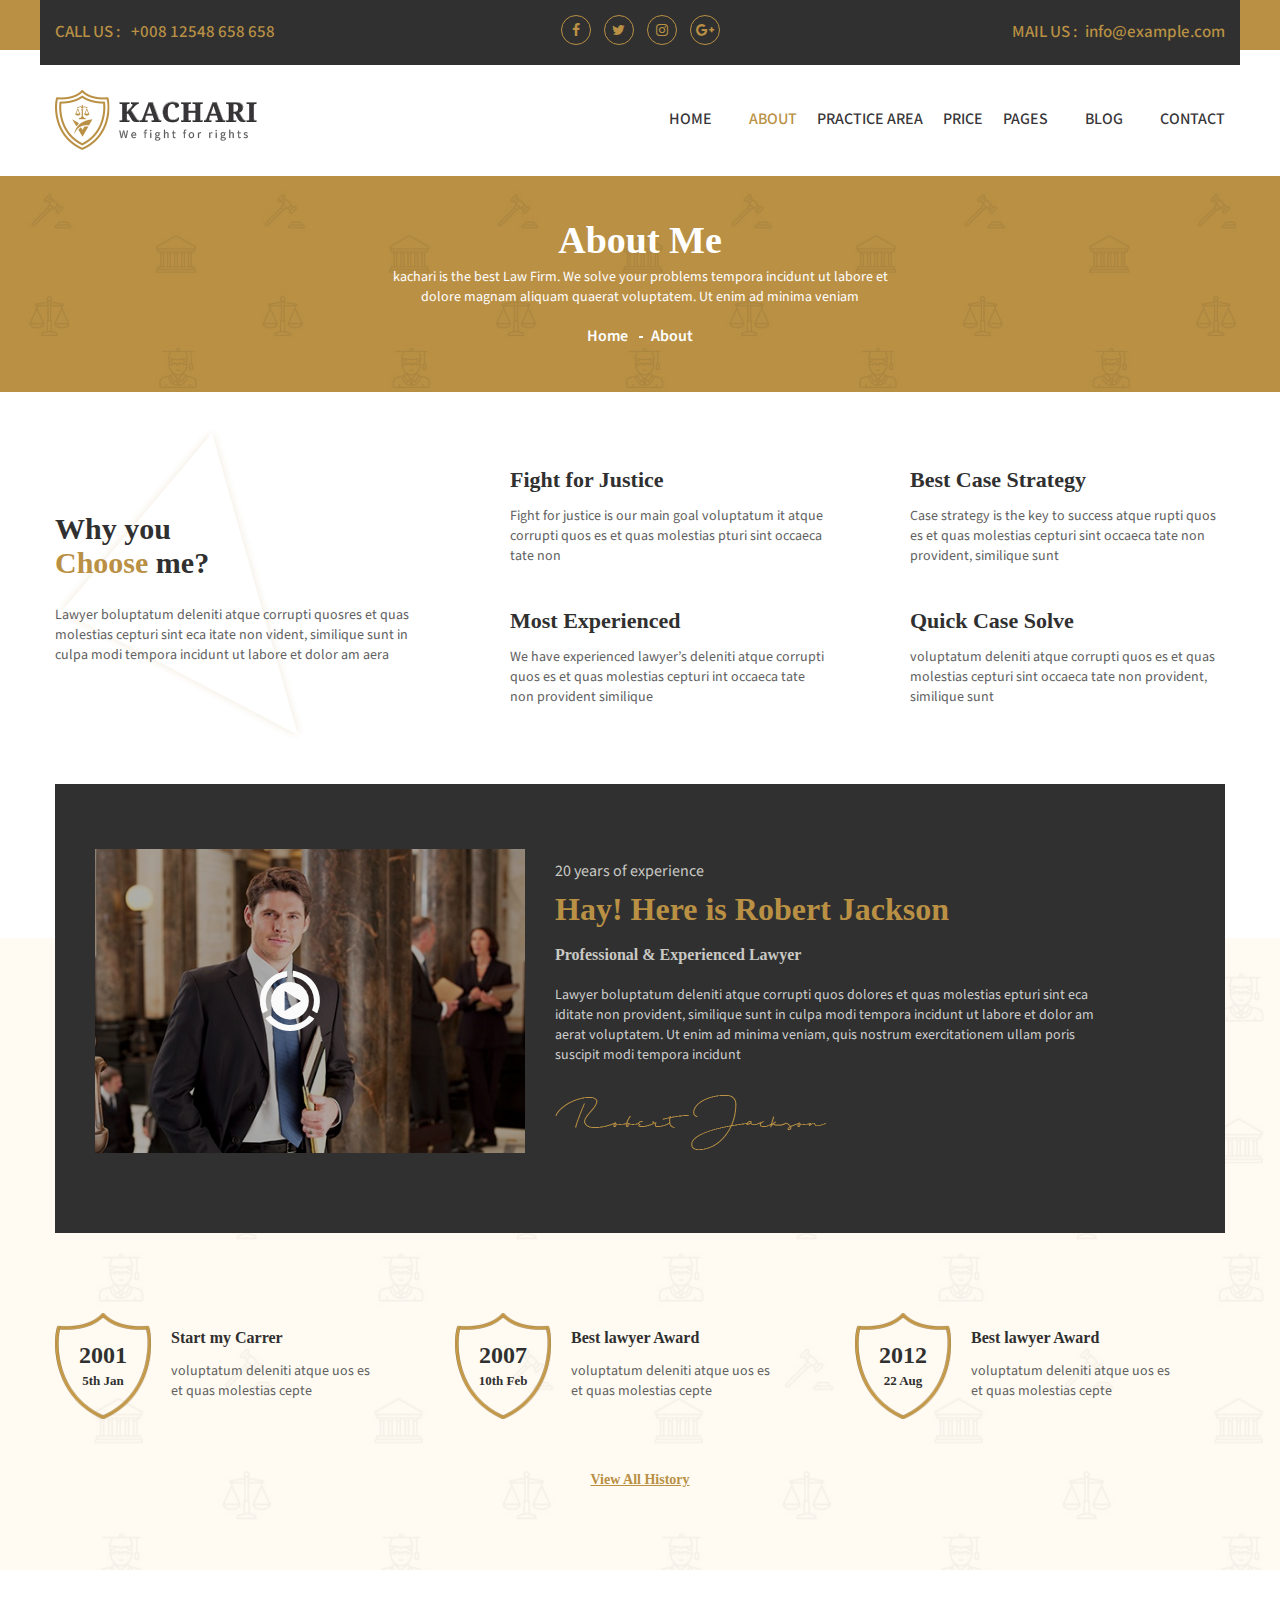
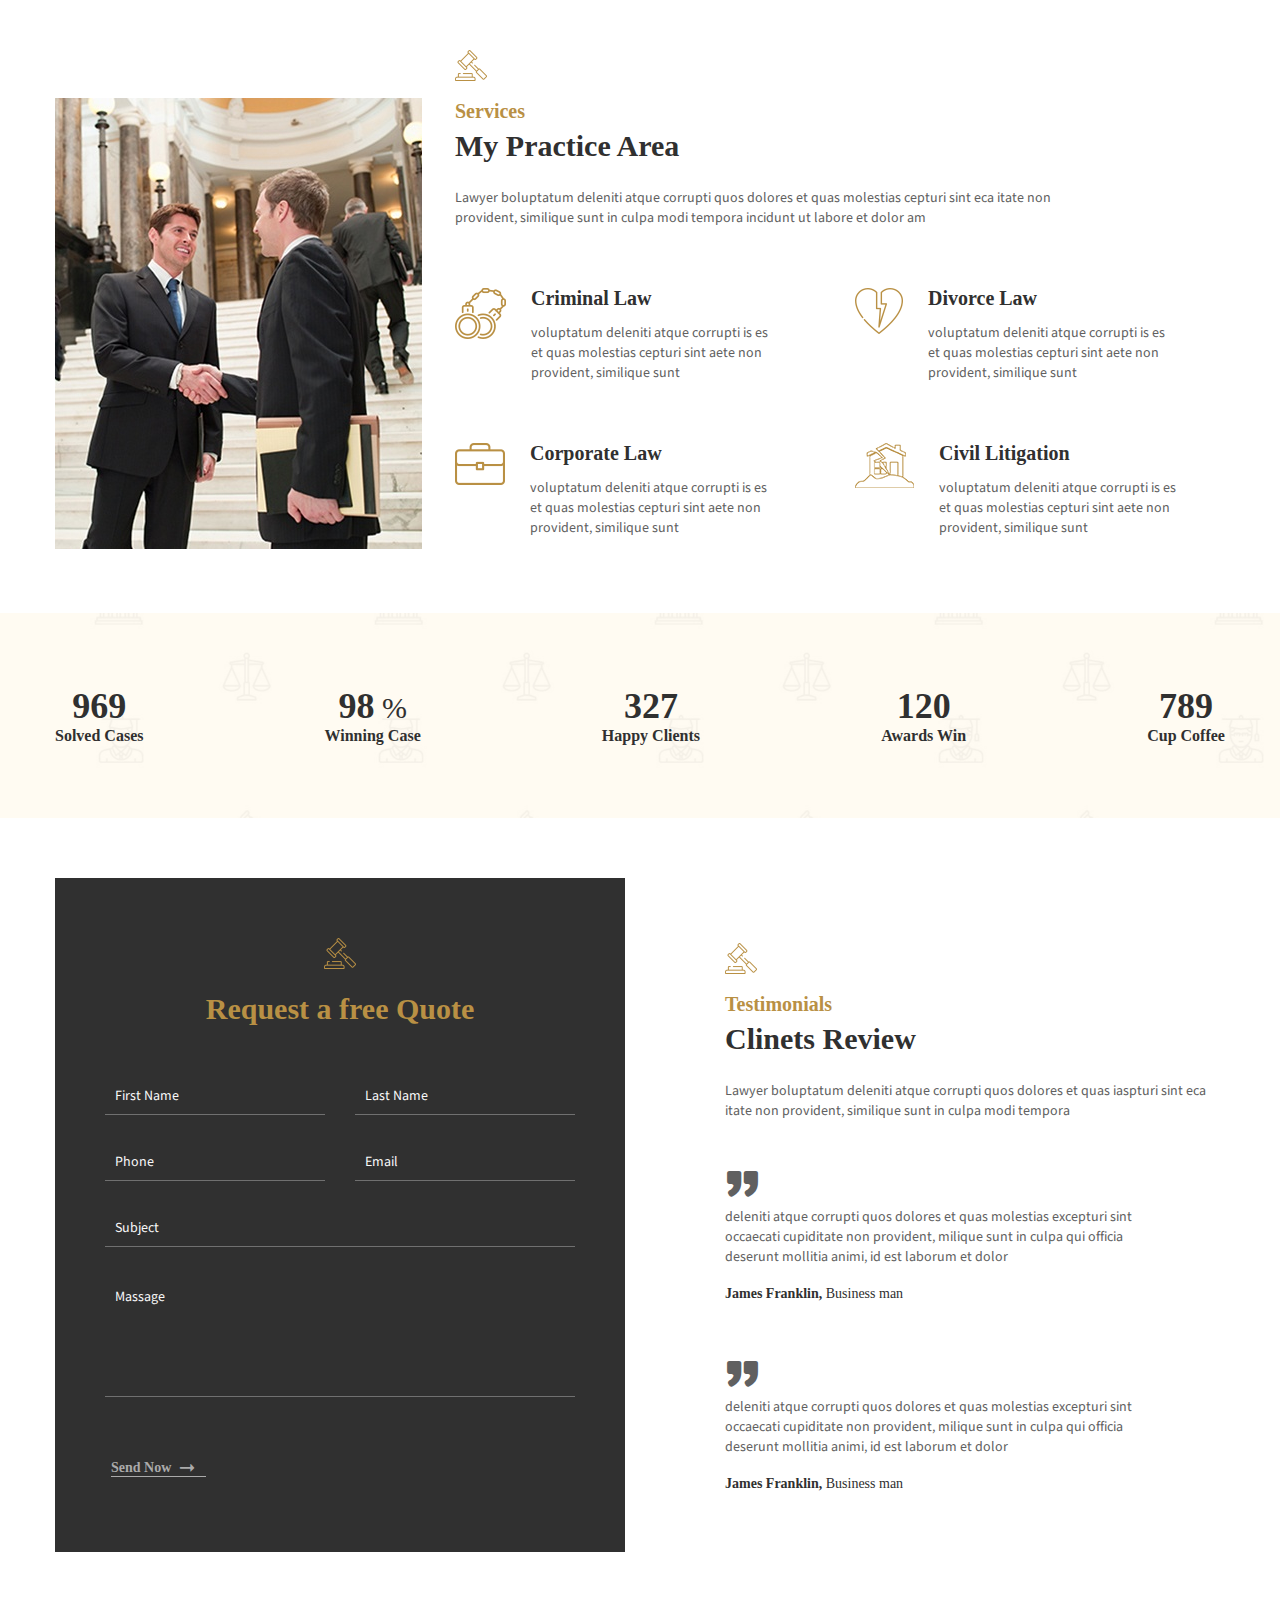
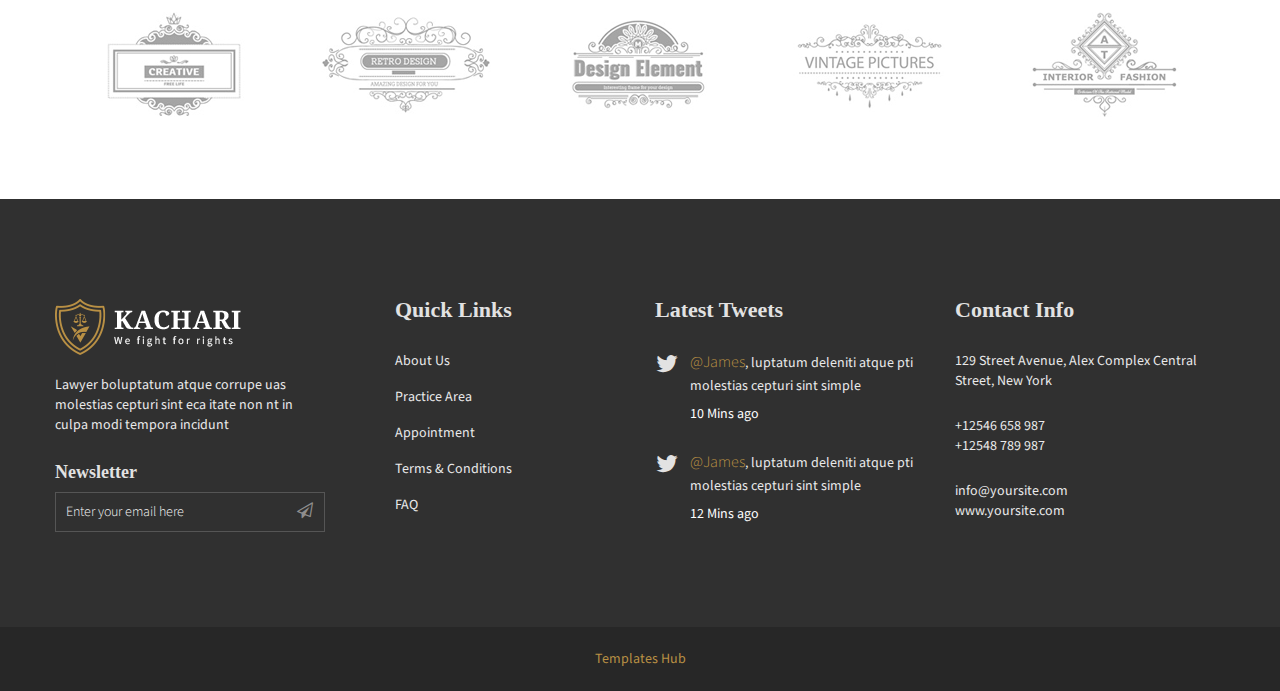
<file: about.html>
<!doctype html>
<html class="no-js" lang="en">


<head>
	<meta charset="utf-8">
	<meta http-equiv="x-ua-compatible" content="ie=edge">
	<title>About || kachari</title>
	<meta name="description" content="">
	<meta name="viewport" content="width=device-width, initial-scale=1">
	<!-- Place favicon.ico in the root directory -->
	<link rel="shortcut icon" type="image/x-icon" href="img/favicon.ico">
    <!--All Css Here-->
    
	<!-- Droid Font CSS-->
    <link rel="stylesheet" href="css/droid.css">
	<!-- Icofont CSS-->
    <link rel="stylesheet" href="css/icofont.css">
    <!-- Font Awesome CSS-->
    <link rel="stylesheet" href="css/font-awesome.min.css">

	<!-- Animate CSS-->
	<link rel="stylesheet" href="css/animate.css">
	<!-- Owl Carousel CSS-->
	<link rel="stylesheet" href="css/owl.carousel.min.css">
	<!-- Datepicker CSS-->
	<link rel="stylesheet" href="css/jquery.datepicker.css">
	<!-- Calendar CSS-->
	<link rel="stylesheet" href="css/zabuto_calendar.css">
	<!-- Meanmenu CSS-->
	<link rel="stylesheet" href="css/meanmenu.min.css">
	<!-- Venobox CSS-->
	<link rel="stylesheet" href="css/venobox.css">
	<!-- Bootstrap CSS-->
	<link rel="stylesheet" href="css/bootstrap.min.css">
	<!-- Style CSS -->
	<link rel="stylesheet" href="style.css">
	<!-- Responsive CSS -->
	<link rel="stylesheet" href="css/responsive.css">
	<!-- Modernizr Js -->
	<script src="js/vendor/modernizr-2.8.3.min.js"></script>
</head>
<body>
	<!--[if lt IE 8]>
	<p class="browserupgrade">You are using an <strong>outdated</strong> browser. Please <a href="http://browsehappy.com/">upgrade your browser</a> to improve your experience.</p>
	<![endif]-->

	<div class="wrapper">
		<!--Header Area Start-->
		<header>
		    <div class="header-container">
		        <!--Header Top Area Start-->
		        <div class="header-top-area default-bg">
		            <div class="container">
		                <div class="row row-75">
                            <div class="header-top-wrap col-12">
                                <div class="row">
                                    <!--Header Top Left Area Start-->
                                    <div class="col-md-4 col-xl-3">
                                        <div class="header-top-left">
                                            <p>CALL US : <a href="#"> +008 12548 658 658</a></p>
                                        </div>
                                    </div>
                                    <!--Header Top Left Area End-->
                                    <!--Header Top Middle Area Start-->
                                    <div class="col-md-4 col-xl-6">
                                        <div class="header-top-middle text-center">
                                            <ul class="social-link">
                                                <li><a href="#"><i class="fa fa-facebook"></i></a></li>
                                                <li><a href="#"><i class="fa fa-twitter"></i></a></li>
                                                <li><a href="#"><i class="fa fa-instagram"></i></a></li>
                                                <li><a href="#"><i class="fa fa-google-plus"></i></a></li>
                                            </ul>
                                        </div>
                                    </div>
                                    <!--Header Top Middle Area End-->
                                    <!--Header Top Right Area Start-->
                                    <div class="col-md-4 col-xl-3">
                                        <div class="header-top-right">
                                            <p>MAIL US :<a href="#">info@example.com</a></p>
                                        </div>
                                    </div>
                                    <!--Header Top Right Area End-->
                                </div>
                            </div>
		                </div>
		            </div>
		        </div>
		        <!--Header Top Area End-->
		        <!--Header Bottom Area Start-->
		        <div class="header-bottom-area header-sticky">
		            <div class="container">
		                <div class="row align-items-center">
                            <!--Header Logo Start-->
		                    <div class="col-md-3">
		                        <div class="header-logo">
		                            <a href="index.html"><img src="img/logo/logo.png" alt=""></a>
		                        </div>
		                    </div>
		                    <!--Header Logo End-->
		                    <!--Header Menu Start-->
		                    <div class="col-md-9">
		                        <div class="header-menu-area text-right">
		                            <nav>
		                                <ul class="main-menu">
		                                    <li><a href="index.html">HOME</a>
		                                        <!--Dropdown Menu Start-->
		                                        <ul>
		                                            <li><a href="index.html">Home Page 1</a></li>
		                                            <li><a href="index-2.html">Home Page 2</a></li>
		                                        </ul>
		                                        <!--Dropdown Menu End-->
		                                    </li>
		                                    <li class="active"><a href="about.html">ABOUT</a></li>
		                                    <li><a href="service.html">PRACTICE  AREA</a></li>
		                                    <li><a href="pricing-plan.html">PRICE</a></li>
		                                    <li><a href="#">PAGES</a>
		                                        <!--Dropdown Menu Start-->
		                                        <ul>
		                                            <li><a href="appointment.html">Appointment</a></li>
		                                            <li><a href="history.html">History</a></li>
		                                            <li><a href="pricing-plan.html">Pricing Plan</a></li>
		                                            <li><a href="single-service.html">Single Service</a></li>
		                                            <li><a href="testimonials.html">Testimonials</a></li>
		                                        </ul>
		                                        <!--Dropdown Menu End-->
		                                    </li>
		                                    <li><a href="blog.html">BLOG</a>
		                                        <!--Dropdown Menu Start-->
		                                        <ul>
		                                            <li><a href="blog.html">Blog</a></li>
		                                            <li><a href="single-blog.html">Blog details</a></li>
		                                            <li><a href="blog-left-sidebar.html">Blog Left Sidebar</a></li>
		                                            <li><a href="blog-right-sidebar.html">Blog Right Sidebar</a></li>
		                                        </ul>
		                                        <!--Dropdown Menu End-->
		                                    </li>
		                                    <li><a href="contact.html">CONTACT</a></li>
		                                </ul>
		                            </nav>
		                        </div>
		                    </div>
		                    <!--Header Menu End-->
		                </div>
		                <div class="row">
                            <div class="col-12">  
                            <!--Mobile Menu Area Start-->
                            <div class="mobile-menu d-lg-none d-xl-none"></div>
                            <!--Mobile Menu Area End-->
                            </div>
                        </div>
		            </div>
		        </div>
		        <!--Header Bottom Area End-->
		    </div>
		</header>
		<!--Header Area End-->
		<!-- Page Banner Area Start-->
		<div class="page-banner-area bg-img-3 pt-95 pb-90">
		    <div class="container">
		        <div class="row">
		            <div class="page-banner-content col-12 text-center">
                        <h2>About Me</h2>
                        <p>kachari is the best Law Firm. We solve your problems  tempora incidunt ut labore et dolore magnam aliquam quaerat voluptatem. Ut enim ad minima veniam</p>
		                <ul class="breadcrumb-pagination">
		                    <li><a href="index.html">Home</a></li>
		                    <li>About</li>
		                </ul>
		            </div>
		        </div>
		    </div>
		</div>
		<!-- Page Banner Area End-->
		<!--Feature Area Start-->
		<div class="feature-area pt-80 pb-70">
		    <div class="container">
		        <div class="row  align-items-center">
		            <div class="col-md-4">
                        <!--Section Title Start-->
		                <div class="section-title feature-section-title">
                            <h2>Why you <br> <span>Choose</span> me?</h2>
                            <p>Lawyer boluptatum deleniti atque corrupti quosres et quas molestias cepturi sint  eca itate non vident, similique sunt in culpa modi tempora incidunt ut labore et dolor am aera</p>
		                </div>
		                <!--Section Title End-->
		            </div>
		            <div class="col-md-8">
		                <div class="row">
		                    <div class="col-md-6">
		                        <!--Single Feature Start-->
		                        <div class="single-feature">
                                    <h2>Fight for Justice</h2>
                                    <p>Fight for justice is our main goal voluptatum it atque corrupti quos es et quas molestias pturi sint occaeca  tate non </p>
		                        </div>
		                        <!--Single Feature End-->
		                    </div>
		                    <div class="col-md-6">
		                        <!--Single Feature Start-->
		                        <div class="single-feature">
                                    <h2>Best Case Strategy</h2>
                                    <p>Case strategy is the key to success atque rupti quos es et quas molestias cepturi sint occaeca  tate non provident, similique sunt  </p>
		                        </div>
		                        <!--Single Feature End-->
		                    </div>
		                    <div class="col-md-6">
		                        <!--Single Feature Start-->
		                        <div class="single-feature">
                                    <h2>Most Experienced</h2>
                                    <p>We have experienced lawyer’s  deleniti atque corrupti quos es et quas molestias cepturi int occaeca  tate non provident similique </p>
		                        </div>
		                        <!--Single Feature End-->
		                    </div>
		                    <div class="col-md-6">
		                        <!--Single Feature Start-->
		                        <div class="single-feature">
                                    <h2>Quick Case Solve</h2>
                                    <p>voluptatum deleniti atque corrupti quos es et quas molestias cepturi sint occaeca  tate non provident, similique sunt </p>
		                        </div>
		                        <!--Single Feature End-->
		                    </div>
		                </div>
		            </div>
		        </div>
		    </div>
		</div> 
		<!--Feature Area End-->
		<!--About Area Start-->
		<div class="about-area">
		    <div class="container">
                <div class="row">
                    <div class="col-12">
                        <div class="about-wrapper black-bg pt-100 pb-100">
                            <div class="row align-items-center">
                                <!--About Image Area Start-->
                                <div class="col-md-5">
                                    <div class="about-img">
                                        <img src="img/about/about.jpg" alt="">
                                        <a class="venobox" data-vbtype="video" data-gall="gall-video" data-autoplay="true" href="https://www.youtube.com/watch?v=ffIddFseYXE"><i class="icofont icofont-play-alt-3"></i></a>
                                    </div>
                                </div>
                                <!--About Image Area End-->
                                <!--About Content Area Start-->
                                <div class="col-md-7">
                                    <div class="about-content">
                                        <span>20 years of experience</span>
                                        <h1>Hay! Here is Robert Jackson</h1>
                                        <h5>Professional & Experienced Lawyer</h5>
                                        <p>Lawyer boluptatum deleniti atque corrupti quos dolores et quas molestias  epturi sint  eca iditate non provident, similique sunt in culpa modi tempora incidunt ut labore et dolor am aerat voluptatem. Ut enim ad minima veniam, quis nostrum exercitationem ullam poris suscipit modi tempora incidunt </p>
                                        <div class="author-signeture">
                                            <img src="img/about/signeture.png" alt="">
                                        </div>
                                    </div>
                                </div>
                                <!--About Content Area End-->
                            </div>
                        </div>
                    </div>
                </div>
		    </div>
		</div>
		<!--About Area End-->
		<!--Timeline Area Start-->
		<div class="timeline-area bg-img">
		    <div class="container">
		        <div class="row">
		            <div class="col-md-6 col-lg-4">
		                <!--Single Timeline Strat-->
		                <div class="single-timeline mb-50 d-flex align-items-center">
		                    <div class="timeline-frame">
		                        <h3>2001<span>5th Jan</span></h3>
		                    </div>
		                    <div class="timeline-content">
		                        <h4>Start my Carrer</h4>
		                        <p>voluptatum deleniti atque uos es et quas molestias cepte</p>
		                    </div>
		                </div>
		                <!--Single Timeline End-->
		            </div>
		            <div class="col-md-6 col-lg-4">
		                <!--Single Timeline Strat-->
		                <div class="single-timeline mb-50 d-flex align-items-center">
		                    <div class="timeline-frame">
		                        <h3>2007 <span>10th Feb</span></h3>
		                    </div>
		                    <div class="timeline-content">
		                        <h4>Best lawyer Award</h4>
		                        <p>voluptatum deleniti atque uos es et quas molestias cepte</p>
		                    </div>
		                </div>
		                <!--Single Timeline End-->
		            </div>
		            <div class="col-md-6 col-lg-4">
		                <!--Single Timeline Strat-->
		                <div class="single-timeline mb-50 d-flex align-items-center">
		                    <div class="timeline-frame">
		                        <h3>2012<span>22 Aug</span></h3>
		                    </div>
		                    <div class="timeline-content">
		                        <h4>Best lawyer Award</h4>
		                        <p>voluptatum deleniti atque uos es et quas molestias cepte</p>
		                    </div>
		                </div>
		                <!--Single Timeline End-->
		            </div>
		        </div>
		        <div class="row">
		            <div class="col-12">
		                <div class="view-all-history">
		                    <a href="#">View All History</a>
		                </div>
		            </div>
		        </div>
		    </div>
		</div>
		<!--Timeline Area End-->
		<!--Service Area Start-->
		<div class="service-area pt-100 pb-35">
		    <div class="container">
		        <div class="row align-items-center">
		            <div class="col-12 col-lg-4">
		                <div class="service-img">
		                    <img src="img/service/service.jpg" alt="">
		                </div>
		            </div>
		            <div class="col-12 col-lg-8">
		                <div class="row">
		                    <div class="col-12">
		                        <!--Section Title Start-->
		                        <div class="section-title mb-60">
                                   <img src="img/icon/icon1.png" alt="">
                                    <h4>Services</h4>
		                            <h2>My Practice Area</h2>
		                            <p>Lawyer boluptatum deleniti atque corrupti quos dolores et quas molestias cepturi sint  eca itate non provident, similique sunt in culpa modi tempora incidunt ut labore et dolor am </p>
		                        </div>
		                        <!--Section Title End-->
		                    </div>
		                    <div class="col-12">
		                        <div class="row">
                                    <!--Single Service Start-->
		                            <div class="col-md-6">
		                                <div class="single-service mb-60 d-flex flex-nowrap">
		                                    <div class="service-icon">
		                                        <img src="img/icon/icon2.png" alt="">
		                                    </div>
		                                    <div class="service-content">
		                                        <h4><a href="single-service.html">Criminal Law</a></h4>
		                                        <p>voluptatum deleniti atque corrupti is es et quas molestias cepturi sint aete non provident, similique sunt </p>
		                                    </div>
		                                </div>
		                            </div>
		                            <!--Single Service End-->
                                    <!--Single Service Start-->
		                            <div class="col-md-6">
		                                <div class="single-service mb-60 d-flex flex-nowrap">
		                                    <div class="service-icon">
		                                        <img src="img/icon/icon3.png" alt="">
		                                    </div>
		                                    <div class="service-content">
		                                        <h4><a href="single-service.html"> Divorce Law</a></h4>
		                                        <p>voluptatum deleniti atque corrupti is es et quas molestias cepturi sint aete non provident, similique sunt </p>
		                                    </div>
		                                </div>
		                            </div>
		                            <!--Single Service End-->
                                    <!--Single Service Start-->
		                            <div class="col-md-6">
		                                <div class="single-service mb-60 d-flex flex-nowrap">
		                                    <div class="service-icon">
		                                        <img src="img/icon/icon4.png" alt="">
		                                    </div>
		                                    <div class="service-content">
		                                        <h4><a href="single-service.html">Corporate Law</a></h4>
		                                        <p>voluptatum deleniti atque corrupti is es et quas molestias cepturi sint aete non provident, similique sunt </p>
		                                    </div>
		                                </div>
		                            </div>
		                            <!--Single Service End-->
                                    <!--Single Service Start-->
		                            <div class="col-md-6">
		                                <div class="single-service mb-60 d-flex flex-nowrap">
		                                    <div class="service-icon">
		                                        <img src="img/icon/icon5.png" alt="">
		                                    </div>
		                                    <div class="service-content">
		                                        <h4><a href="single-service.html">Civil Litigation</a></h4>
		                                        <p>voluptatum deleniti atque corrupti is es et quas molestias cepturi sint aete non provident, similique sunt </p>
		                                    </div>
		                                </div>
		                            </div>
		                            <!--Single Service End-->
		                        </div>
		                    </div>
		                </div>
		            </div>
		        </div>
		    </div>
		</div>
		<!--Service Area End-->
		<!--Fun Factor Area Start-->
		<div class="fun-factor-area bg-img pt-95 pb-90">
		    <div class="container">
		        <div class="row justify-content-between">
                    <!--Single Funfactor Area Start-->
		            <div class="col fun-factor-wrap">
                        <h2><span class="counter">969</span> </h2>
                        <span>Solved Cases</span>
		            </div>
		            <!--Single Funfactor Area End-->
                    <!--Single Funfactor Area Start-->
		            <div class="col fun-factor-wrap">
                        <h2><span class="counter">98</span> %</h2>
                        <span>Winning Case</span>
		            </div>
		            <!--Single Funfactor Area End-->
                    <!--Single Funfactor Area Start-->
		            <div class="col fun-factor-wrap">
                        <h2><span class="counter">327</span></h2>
                        <span>Happy Clients</span>
		            </div>
		            <!--Single Funfactor Area End-->
                    <!--Single Funfactor Area Start-->
		            <div class="col fun-factor-wrap">
                        <h2><span class="counter">120</span></h2>
                        <span>Awards Win</span>
		            </div>
		            <!--Single Funfactor Area End-->
                    <!--Single Funfactor Area Start-->
		            <div class="col fun-factor-wrap">
                        <h2><span class="counter">789</span></h2>
                        <span>Cup Coffee</span>
		            </div>
		            <!--Single Funfactor Area End-->
		        </div>
		    </div>
		</div>
		<!--Fun Factor Area End-->
		<!--Testimonial And Quote Area Start-->
		<div class="testimonial-and-quote-area pt-80">
		    <div class="container">
		        <div class="row align-items-center">
		            <div class="col-md-6">
		                <div class="request-quate-area">
		                    <div class="request-quate-title mb-55 text-center">
                                <img src="img/icon/icon1.png" alt="">
		                        <h2>Request a free Quote</h2>
		                    </div>
		                    <div class="request-quate-form">
		                        <form action="#">
		                            <div class="row">
		                                <div class="col-md-12 col-lg-6">
		                                    <div class="request-quate-form-style mb-30">
		                                        <input name="first-name" placeholder="First Name" type="text">
		                                    </div>
		                                </div>
		                                <div class="col-md-12 col-lg-6">
		                                    <div class="request-quate-form-style mb-30">
		                                        <input name="last-name" placeholder="Last Name" type="text">
		                                    </div>
		                                </div>
		                                <div class="col-md-12 col-lg-6">
		                                    <div class="request-quate-form-style mb-30">
		                                        <input name="phone" placeholder="Phone" type="text">
		                                    </div>
		                                </div>
		                                <div class="col-md-12 col-lg-6">
		                                    <div class="request-quate-form-style mb-30">
		                                        <input name="email" placeholder="Email" type="email">
		                                    </div>
		                                </div>
		                                <div class="col-md-12 col-lg-12">
		                                    <div class="request-quate-form-style mb-30">
		                                        <input name="subject" placeholder="Subject" type="text">
		                                    </div>
		                                </div>
		                                <div class="col-md-12 col-lg-12">
		                                    <div class="request-quate-form-style">
		                                        <textarea name="message" placeholder="Massage"></textarea>
		                                        <button type="submit" class="default-btn">Send Now <i class="icofont icofont-long-arrow-right"></i></button>
		                                    </div>
		                                </div>
		                            </div>
		                        </form>
		                    </div>
		                </div>
		            </div>
		            <div class="col-md-6">
		                <div class="testimonial-area">
		                    <div class="row">
		                        <div class="col-12">
		                            <!--Section Title Start-->
                                    <div class="section-title mb-40">
                                       <img src="img/icon/icon1.png" alt="">
                                        <h4>Testimonials</h4>
                                        <h2>Clinets Review</h2>
                                        <p>Lawyer boluptatum deleniti atque corrupti quos dolores et quas iaspturi sint  eca itate non provident, similique sunt in culpa modi tempora </p>
                                    </div>
                                    <!--Section Title End--> 
		                        </div>
		                    </div>
		                    <div class="row">
		                        <div class="col-12">
                                    <!--Single Testimonial Start-->
		                            <div class="single-testimonial mb-50">
		                                <div class="testimonial-content">
                                            <i class="icofont icofont-quote-right"></i>
		                                    <p>deleniti atque corrupti quos dolores et quas molestias excepturi sint occaecati cupiditate non provident, milique sunt in culpa qui officia deserunt mollitia animi, id est laborum et dolor</p>
		                                </div>
		                                <div class="testimonial-author">
		                                    <h5>James Franklin, <span>Business man</span></h5>
		                                </div>
		                            </div>
		                            <!--Single Testimonial End-->
                                    <!--Single Testimonial Start-->
		                            <div class="single-testimonial">
		                                <div class="testimonial-content">
                                            <i class="icofont icofont-quote-right"></i>
		                                    <p>deleniti atque corrupti quos dolores et quas molestias excepturi sint occaecati cupiditate non provident, milique sunt in culpa qui officia deserunt mollitia animi, id est laborum et dolor</p>
		                                </div>
		                                <div class="testimonial-author">
		                                    <h5>James Franklin, <span>Business man</span></h5>
		                                </div>
		                            </div>
		                            <!--Single Testimonial End-->
		                        </div>
		                    </div>
		                </div>
		            </div>
		        </div>
		    </div>
		</div>
		<!--Testimonial And Quote Area End-->
		<!--Brand Area Start-->
		<div class="brand-area pt-80 pb-95">
		    <div class="container">
		        <div class="row">
		            <div class="col-12">
		                <div class="brand-active owl-carousel">
		                    <!--Single Brand Start-->
		                    <div class="single-brand">
		                      <a href="#"><img src="img/brand/brand1.jpg" alt=""></a>
		                    </div>
		                    <!--Single Brand End-->
		                    <!--Single Brand Start-->
		                    <div class="single-brand">
		                      <a href="#"><img src="img/brand/brand2.jpg" alt=""></a>
		                    </div>
		                    <!--Single Brand End-->
		                    <!--Single Brand Start-->
		                    <div class="single-brand">
		                      <a href="#"><img src="img/brand/brand3.jpg" alt=""></a>
		                    </div>
		                    <!--Single Brand End-->
		                    <!--Single Brand Start-->
		                    <div class="single-brand">
		                      <a href="#"><img src="img/brand/brand4.jpg" alt=""></a>
		                    </div>
		                    <!--Single Brand End-->
		                    <!--Single Brand Start-->
		                    <div class="single-brand">
		                      <a href="#"><img src="img/brand/brand5.jpg" alt=""></a>
		                    </div>
		                    <!--Single Brand End-->
		                </div>
		            </div>
		        </div>
		    </div>
		</div>
		<!--Brand Area End-->
		<!--Footer Area Start-->
		<footer>
		    <div class="footer-container">
		        <!--Footer Top Area Start-->
		        <div class="footer-top-area black-bg pt-100 pb-65">
		            <div class="container">
		                <div class="row">
		                    <div class="col-md-6 col-lg-3">
                                <!--Single Footer Widget Start-->
		                        <div class="single-footer-widget mb-30">
                                    <a class="footer-logo" href="index.html"><img src="img/logo/logo-footer.png" alt=""></a>
		                            <p>Lawyer boluptatum atque corrupe uas molestias cepturi sint  eca itate non nt in culpa modi tempora incidunt</p>
		                            <h4 class="newslatter-title">Newsletter</h4>
		                            <form action="http://devitems.us11.list-manage.com/subscribe/post?u=6bbb9b6f5827bd842d9640c82&amp;id=05d85f18ef" method="post" id="mc-embedded-subscribe-form" name="mc-embedded-subscribe-form" class="footer-subscribe-form validate" target="_blank" novalidate>
                                       <div id="mc_embed_signup_scroll">
                                          <div id="mc-form" class="mc-form subscribe-form" >
                                            <input id="mc-email" type="email" autocomplete="off" placeholder="Enter your email here" />
                                            <button id="mc-submit"><i class="fa fa-paper-plane-o"></i></button>
                                          </div>
                                       </div>
                                   </form>
		                        </div>
		                        <!--Single Footer Widget End-->
		                    </div>
		                    <!--Single Footer Widget Start-->
		                    <div class="col-md-6 col-lg-3 footer-menu">
		                        <div class="single-footer-widget mb-30">
		                            <h3 class="footer-title">Quick Links</h3>
		                            <ul>
		                                <li><a href="about.html">About us</a></li>
		                                <li><a href="service.html">Practice Area</a></li>
		                                <li><a href="appointment.html">Appointment</a></li>
		                                <li><a href="#">Terms & Conditions</a></li>
		                                <li><a href="#">FAQ</a></li>
		                            </ul>
		                        </div>
		                    </div>
		                    <!--Single Footer Widget End-->
		                    <!--Single Footer Widget Start-->
		                    <div class="col-md-6 col-lg-3">
		                        <div class="single-footer-widget mb-30">
		                            <h3 class="footer-title">Latest Tweets</h3>
		                            <ul class="footer-tweet">
		                                <li>
		                                    <p><a href="#">@James</a>, luptatum deleniti atque pti  molestias cepturi sint simple </p>
		                                    <span class="time"><a href="#">10 Mins ago</a></span>
		                                </li>
		                                <li>
		                                    <p><a href="#">@James</a>, luptatum deleniti atque pti  molestias cepturi sint simple </p>
		                                    <span class="time"><a href="#">12 Mins ago</a></span>
		                                </li>
		                            </ul>
		                        </div>
		                    </div>
		                    <!--Single Footer Widget End-->
		                    <!--Single Footer Widget Start-->
		                    <div class="col-md-6 col-lg-3">
		                        <div class="single-footer-widget mb-30">
		                            <h3 class="footer-title">Contact Info</h3>
		                            <p>129 Street Avenue, Alex Complex Central Street, New York</p>
		                            <p class="contact-info">
		                                <a href="#">+12546 658 987</a>
		                                <a href="#">+12548 789 987</a>
		                            </p>
		                            <p class="contact-info">
		                                <a href="#">info@yoursite.com</a>
		                                <a href="#">www.yoursite.com</a>
		                            </p>
		                        </div>
		                    </div>
		                    <!--Single Footer Widget End-->
		                </div>
		            </div>
		        </div>
		        <!--Footer Top Area End-->
		        <!--Footer Bottom Area Start-->
		        <div class="footer-bottom-area pt-20 pb-20">
		            <div class="container text-center">
		               <p><a target="_blank" href="https://www.templateshub.net">Templates Hub</a></p>
		            </div>
		        </div>
		        <!--Footer Bottom Area End-->
		    </div>
		</footer>
		<!--Footer Area End-->
	</div>





    <!--All Js Here-->
    
	<!--Jquery 1.12.4-->
	<script src="js/vendor/jquery-1.12.4.min.js"></script>
	<!--Waypoints-->
	<script src="js/waypoints.min.js"></script>
	<!--Counterup-->
	<script src="js/jquery.counterup.min.js"></script>
	<!--Carousel-->
	<script src="js/owl.carousel.min.js"></script>
	<!--Meanmenu-->
	<script src="js/jquery.meanmenu.min.js"></script>
	<!--Instafeed-->
	<script src="js/instafeed.min.js"></script>
	<!--Datepicker-->
	<script src="js/jquery.datepicker.min.js"></script>
	<!--Calendar-->
	<script src="js/zabuto-calendar.min.js"></script>
	<!--ScrollUp-->
	<script src="js/jquery.scrollUp.min.js"></script>
	<!--Wow-->
	<script src="js/wow.min.js"></script>
	<!--Venobox-->
	<script src="js/venobox.min.js"></script>
	<!--Popper-->
	<script src="js/popper.min.js"></script>
	<!--Bootstrap-->
	<script src="js/bootstrap.min.js"></script>
	<!--Plugins-->
	<script src="js/plugins.js"></script>
	<!--Main Js-->
	<script src="js/main.js"></script>
</body>

</html>
</file>
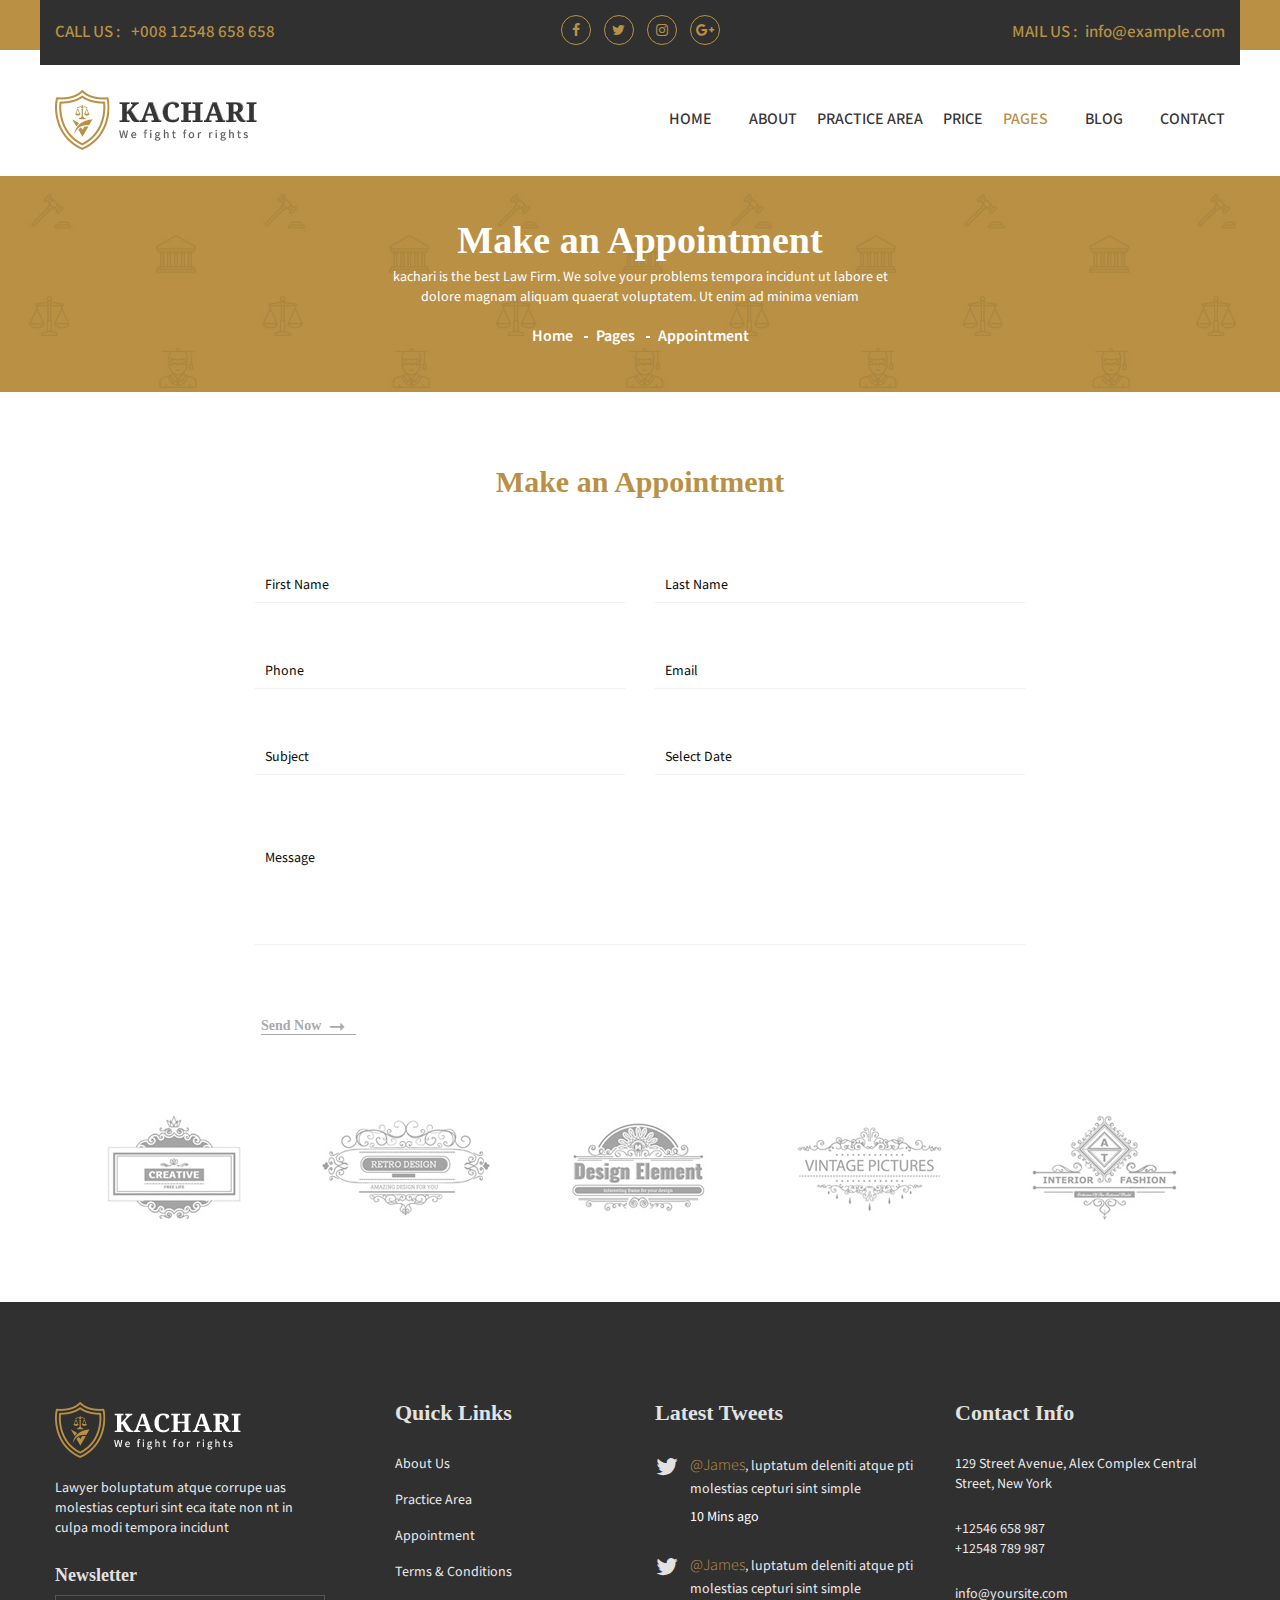
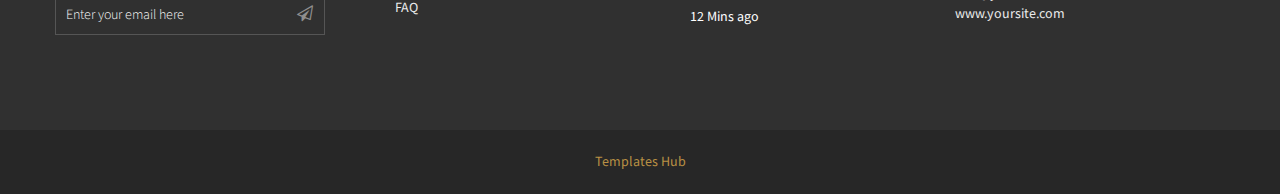
<file: appointment.html>
<!doctype html>
<html class="no-js" lang="en">


<head>
	<meta charset="utf-8">
	<meta http-equiv="x-ua-compatible" content="ie=edge">
	<title>Appointment || kachari</title>
	<meta name="description" content="">
	<meta name="viewport" content="width=device-width, initial-scale=1">
	<!-- Place favicon.ico in the root directory -->
	<link rel="shortcut icon" type="image/x-icon" href="img/favicon.ico">
    <!--All Css Here-->
    
	<!-- Droid Font CSS-->
    <link rel="stylesheet" href="css/droid.css">
	<!-- Icofont CSS-->
    <link rel="stylesheet" href="css/icofont.css">
    <!-- Font Awesome CSS-->
    <link rel="stylesheet" href="css/font-awesome.min.css">

	<!-- Animate CSS-->
	<link rel="stylesheet" href="css/animate.css">
	<!-- Owl Carousel CSS-->
	<link rel="stylesheet" href="css/owl.carousel.min.css">
	<!-- Datepicker CSS-->
	<link rel="stylesheet" href="css/jquery.datepicker.css">
	<!-- Calendar CSS-->
	<link rel="stylesheet" href="css/zabuto_calendar.css">
	<!-- Meanmenu CSS-->
	<link rel="stylesheet" href="css/meanmenu.min.css">
	<!-- Venobox CSS-->
	<link rel="stylesheet" href="css/venobox.css">
	<!-- Bootstrap CSS-->
	<link rel="stylesheet" href="css/bootstrap.min.css">
	<!-- Style CSS -->
	<link rel="stylesheet" href="style.css">
	<!-- Responsive CSS -->
	<link rel="stylesheet" href="css/responsive.css">
	<!-- Modernizr Js -->
	<script src="js/vendor/modernizr-2.8.3.min.js"></script>
</head>
<body>
	<!--[if lt IE 8]>
	<p class="browserupgrade">You are using an <strong>outdated</strong> browser. Please <a href="http://browsehappy.com/">upgrade your browser</a> to improve your experience.</p>
	<![endif]-->

	<div class="wrapper">
		<!--Header Area Start-->
		<header>
		    <div class="header-container">
		        <!--Header Top Area Start-->
		        <div class="header-top-area default-bg">
		            <div class="container">
		                <div class="row row-75">
                            <div class="header-top-wrap col-12">
                                <div class="row">
                                    <!--Header Top Left Area Start-->
                                    <div class="col-md-4 col-xl-3">
                                        <div class="header-top-left">
                                            <p>CALL US : <a href="#"> +008 12548 658 658</a></p>
                                        </div>
                                    </div>
                                    <!--Header Top Left Area End-->
                                    <!--Header Top Middle Area Start-->
                                    <div class="col-md-4 col-xl-6">
                                        <div class="header-top-middle text-center">
                                            <ul class="social-link">
                                                <li><a href="#"><i class="fa fa-facebook"></i></a></li>
                                                <li><a href="#"><i class="fa fa-twitter"></i></a></li>
                                                <li><a href="#"><i class="fa fa-instagram"></i></a></li>
                                                <li><a href="#"><i class="fa fa-google-plus"></i></a></li>
                                            </ul>
                                        </div>
                                    </div>
                                    <!--Header Top Middle Area End-->
                                    <!--Header Top Right Area Start-->
                                    <div class="col-md-4 col-xl-3">
                                        <div class="header-top-right">
                                            <p>MAIL US :<a href="#">info@example.com</a></p>
                                        </div>
                                    </div>
                                    <!--Header Top Right Area End-->
                                </div>
                            </div>
		                </div>
		            </div>
		        </div>
		        <!--Header Top Area End-->
		        <!--Header Bottom Area Start-->
		        <div class="header-bottom-area header-sticky">
		            <div class="container">
		                <div class="row align-items-center">
                            <!--Header Logo Start-->
		                    <div class="col-md-3">
		                        <div class="header-logo">
		                            <a href="index.html"><img src="img/logo/logo.png" alt=""></a>
		                        </div>
		                    </div>
		                    <!--Header Logo End-->
		                    <!--Header Menu Start-->
		                    <div class="col-md-9">
		                        <div class="header-menu-area text-right">
		                            <nav>
		                                <ul class="main-menu">
		                                    <li><a href="index.html">HOME</a>
		                                        <!--Dropdown Menu Start-->
		                                        <ul>
		                                            <li><a href="index.html">Home Page 1</a></li>
		                                            <li><a href="index-2.html">Home Page 2</a></li>
		                                        </ul>
		                                        <!--Dropdown Menu End-->
		                                    </li>
		                                    <li><a href="about.html">ABOUT</a></li>
		                                    <li><a href="service.html">PRACTICE  AREA</a></li>
		                                    <li><a href="pricing-plan.html">PRICE</a></li>
		                                    <li class="active"><a href="#">PAGES</a>
		                                        <!--Dropdown Menu Start-->
		                                        <ul>
		                                            <li><a href="appointment.html">Appointment</a></li>
		                                            <li><a href="history.html">History</a></li>
		                                            <li><a href="pricing-plan.html">Pricing Plan</a></li>
		                                            <li><a href="single-service.html">Single Service</a></li>
		                                            <li><a href="testimonials.html">Testimonials</a></li>
		                                        </ul>
		                                        <!--Dropdown Menu End-->
		                                    </li>
		                                    <li><a href="blog.html">BLOG</a>
		                                        <!--Dropdown Menu Start-->
		                                        <ul>
		                                            <li><a href="blog.html">Blog</a></li>
		                                            <li><a href="single-blog.html">Blog details</a></li>
		                                            <li><a href="blog-left-sidebar.html">Blog Left Sidebar</a></li>
		                                            <li><a href="blog-right-sidebar.html">Blog Right Sidebar</a></li>
		                                        </ul>
		                                        <!--Dropdown Menu End-->
		                                    </li>
		                                    <li><a href="contact.html">CONTACT</a></li>
		                                </ul>
		                            </nav>
		                        </div>
		                    </div>
		                    <!--Header Menu End-->
		                </div>
		                <div class="row">
                            <div class="col-12">  
                            <!--Mobile Menu Area Start-->
                            <div class="mobile-menu d-lg-none d-xl-none"></div>
                            <!--Mobile Menu Area End-->
                            </div>
                        </div>
		            </div>
		        </div>
		        <!--Header Bottom Area End-->
		    </div>
		</header>
		<!--Header Area End-->
		<!-- Page Banner Area Start-->
		<div class="page-banner-area bg-img-3 pt-95 pb-90">
		    <div class="container">
		        <div class="row">
		            <div class="page-banner-content col-12 text-center">
                        <h2>Make an Appointment</h2>
                        <p>kachari is the best Law Firm. We solve your problems  tempora incidunt ut labore et dolore magnam aliquam quaerat voluptatem. Ut enim ad minima veniam</p>
		                <ul class="breadcrumb-pagination">
		                    <li><a href="index.html">Home</a></li>
		                    <li>Pages</li>
		                    <li>Appointment</li>
		                </ul>
		            </div>
		        </div>
		    </div>
		</div>
		<!-- Page Banner Area End-->
		<!-- Make An Appointment Area Start-->
		<div class="make-an-appoinment-area pt-95">
		    <div class="container">
		        <div class="row">
		            <div class="col-xl-8 offset-xl-2 col-lg-10 offset-lg-1 col-12 offset-0">
		                <div class="page-appointment">
		                    <div class="page-appointment-title">
		                        <h2>Make an Appointment</h2>
		                    </div>
		                    <div class="page-appointment-box">
		                        <form id="contact-form" action="https://d29u17ylf1ylz9.cloudfront.net/kachari-v1/appointment.php" method="post">
		                            <div class="row">
		                                <div class="col-md-6">
		                                    <div class="single-input">
		                                        <input name="user-first-name" id="user-first-name" placeholder="First Name" type="text">
		                                    </div>
		                                </div>
		                                <div class="col-md-6">
		                                    <div class="single-input">
		                                        <input name="user-last-name" id="user-last-name" placeholder="Last Name" type="text">
		                                    </div>
		                                </div>
		                                <div class="col-md-6">
		                                    <div class="single-input">
		                                        <input name="user-phone" id="user-phone" placeholder="Phone" type="text">
		                                    </div>
		                                </div>
		                                <div class="col-md-6">
		                                    <div class="single-input">
		                                        <input name="user-email" id="user-email" placeholder="Email" type="email">
		                                    </div>
		                                </div>
		                                <div class="col-md-6">
		                                    <div class="single-input">
		                                        <input name="user-subject" id="user-subject" placeholder="Subject" type="text">
		                                    </div>
		                                </div>
		                                <div class="col-md-6">
		                                    <div class="single-input">
		                                        <input name="user-select-date" id="user-select-date" data-select="datepicker" placeholder="Select Date" type="text">
		                                    </div>
		                                </div>
		                                <div class="col-md-12">
		                                    <div class="single-input">
		                                        <textarea name="user-message" cols="30" rows="5" placeholder="Message"></textarea>
		                                    </div>
		                                </div>
		                                <div class="col-md-12">
		                                    <div class="single-input button">
		                                        <button type="submit" class="default-btn">Send Now <i class="icofont icofont-long-arrow-right"></i></button>
		                                    </div>
		                                </div>
		                            </div>
		                        </form>
		                        <p class="form-messege"></p>
		                    </div>
		                </div>
		            </div>
		        </div>
		    </div>
		</div>
		<!-- Make An Appointment Area End-->
		<!--Brand Area Start-->
		<div class="brand-area pt-70 pb-95">
		    <div class="container">
		        <div class="row">
		            <div class="col-12">
		                <div class="brand-active owl-carousel">
		                    <!--Single Brand Start-->
		                    <div class="single-brand">
		                      <a href="#"><img src="img/brand/brand1.jpg" alt=""></a>
		                    </div>
		                    <!--Single Brand End-->
		                    <!--Single Brand Start-->
		                    <div class="single-brand">
		                      <a href="#"><img src="img/brand/brand2.jpg" alt=""></a>
		                    </div>
		                    <!--Single Brand End-->
		                    <!--Single Brand Start-->
		                    <div class="single-brand">
		                      <a href="#"><img src="img/brand/brand3.jpg" alt=""></a>
		                    </div>
		                    <!--Single Brand End-->
		                    <!--Single Brand Start-->
		                    <div class="single-brand">
		                      <a href="#"><img src="img/brand/brand4.jpg" alt=""></a>
		                    </div>
		                    <!--Single Brand End-->
		                    <!--Single Brand Start-->
		                    <div class="single-brand">
		                      <a href="#"><img src="img/brand/brand5.jpg" alt=""></a>
		                    </div>
		                    <!--Single Brand End-->
		                </div>
		            </div>
		        </div>
		    </div>
		</div>
		<!--Brand Area End-->
		<!--Footer Area Start-->
		<footer>
		    <div class="footer-container">
		        <!--Footer Top Area Start-->
		        <div class="footer-top-area black-bg pt-100 pb-65">
		            <div class="container">
		                <div class="row">
		                    <div class="col-md-6 col-lg-3">
                                <!--Single Footer Widget Start-->
		                        <div class="single-footer-widget mb-30">
                                    <a class="footer-logo" href="index.html"><img src="img/logo/logo-footer.png" alt=""></a>
		                            <p>Lawyer boluptatum atque corrupe uas molestias cepturi sint  eca itate non nt in culpa modi tempora incidunt</p>
		                            <h4 class="newslatter-title">Newsletter</h4>
		                            <form action="http://devitems.us11.list-manage.com/subscribe/post?u=6bbb9b6f5827bd842d9640c82&amp;id=05d85f18ef" method="post" id="mc-embedded-subscribe-form" name="mc-embedded-subscribe-form" class="footer-subscribe-form validate" target="_blank" novalidate>
                                       <div id="mc_embed_signup_scroll">
                                          <div id="mc-form" class="mc-form subscribe-form" >
                                            <input id="mc-email" type="email" autocomplete="off" placeholder="Enter your email here" />
                                            <button id="mc-submit"><i class="fa fa-paper-plane-o"></i></button>
                                          </div>
                                       </div>
                                   </form>
		                        </div>
		                        <!--Single Footer Widget End-->
		                    </div>
		                    <!--Single Footer Widget Start-->
		                    <div class="col-md-6 col-lg-3 footer-menu">
		                        <div class="single-footer-widget mb-30">
		                            <h3 class="footer-title">Quick Links</h3>
		                            <ul>
		                                <li><a href="about.html">About us</a></li>
		                                <li><a href="service.html">Practice Area</a></li>
		                                <li><a href="appointment.html">Appointment</a></li>
		                                <li><a href="#">Terms & Conditions</a></li>
		                                <li><a href="#">FAQ</a></li>
		                            </ul>
		                        </div>
		                    </div>
		                    <!--Single Footer Widget End-->
		                    <!--Single Footer Widget Start-->
		                    <div class="col-md-6 col-lg-3">
		                        <div class="single-footer-widget mb-30">
		                            <h3 class="footer-title">Latest Tweets</h3>
		                            <ul class="footer-tweet">
		                                <li>
		                                    <p><a href="#">@James</a>, luptatum deleniti atque pti  molestias cepturi sint simple </p>
		                                    <span class="time"><a href="#">10 Mins ago</a></span>
		                                </li>
		                                <li>
		                                    <p><a href="#">@James</a>, luptatum deleniti atque pti  molestias cepturi sint simple </p>
		                                    <span class="time"><a href="#">12 Mins ago</a></span>
		                                </li>
		                            </ul>
		                        </div>
		                    </div>
		                    <!--Single Footer Widget End-->
		                    <!--Single Footer Widget Start-->
		                    <div class="col-md-6 col-lg-3">
		                        <div class="single-footer-widget mb-30">
		                            <h3 class="footer-title">Contact Info</h3>
		                            <p>129 Street Avenue, Alex Complex Central Street, New York</p>
		                            <p class="contact-info">
		                                <a href="#">+12546 658 987</a>
		                                <a href="#">+12548 789 987</a>
		                            </p>
		                            <p class="contact-info">
		                                <a href="#">info@yoursite.com</a>
		                                <a href="#">www.yoursite.com</a>
		                            </p>
		                        </div>
		                    </div>
		                    <!--Single Footer Widget End-->
		                </div>
		            </div>
		        </div>
		        <!--Footer Top Area End-->
		        <!--Footer Bottom Area Start-->
		        <div class="footer-bottom-area pt-20 pb-20">
		           <div class="container text-center">
		               <p><a target="_blank" href="https://www.templateshub.net">Templates Hub</a></p>
		            </div>
		        </div>
		        <!--Footer Bottom Area End-->
		    </div>
		</footer>
		<!--Footer Area End-->
	</div>





    <!--All Js Here-->
    
	<!--Jquery 1.12.4-->
	<script src="js/vendor/jquery-1.12.4.min.js"></script>
	<!--Waypoints-->
	<script src="js/waypoints.min.js"></script>
	<!--Counterup-->
	<script src="js/jquery.counterup.min.js"></script>
	<!--Carousel-->
	<script src="js/owl.carousel.min.js"></script>
	<!--Meanmenu-->
	<script src="js/jquery.meanmenu.min.js"></script>
	<!--Instafeed-->
	<script src="js/instafeed.min.js"></script>
	<!--Datepicker-->
	<script src="js/jquery.datepicker.min.js"></script>
	<!--Calendar-->
	<script src="js/zabuto-calendar.min.js"></script>
	<!--ScrollUp-->
	<script src="js/jquery.scrollUp.min.js"></script>
	<!--Wow-->
	<script src="js/wow.min.js"></script>
	<!--Venobox-->
	<script src="js/venobox.min.js"></script>
	<!--Popper-->
	<script src="js/popper.min.js"></script>
	<!--Bootstrap-->
	<script src="js/bootstrap.min.js"></script>
	<!--Plugins-->
	<script src="js/plugins.js"></script>
	<!--Main Js-->
	<script src="js/main.js"></script>
</body>


</html>
</file>
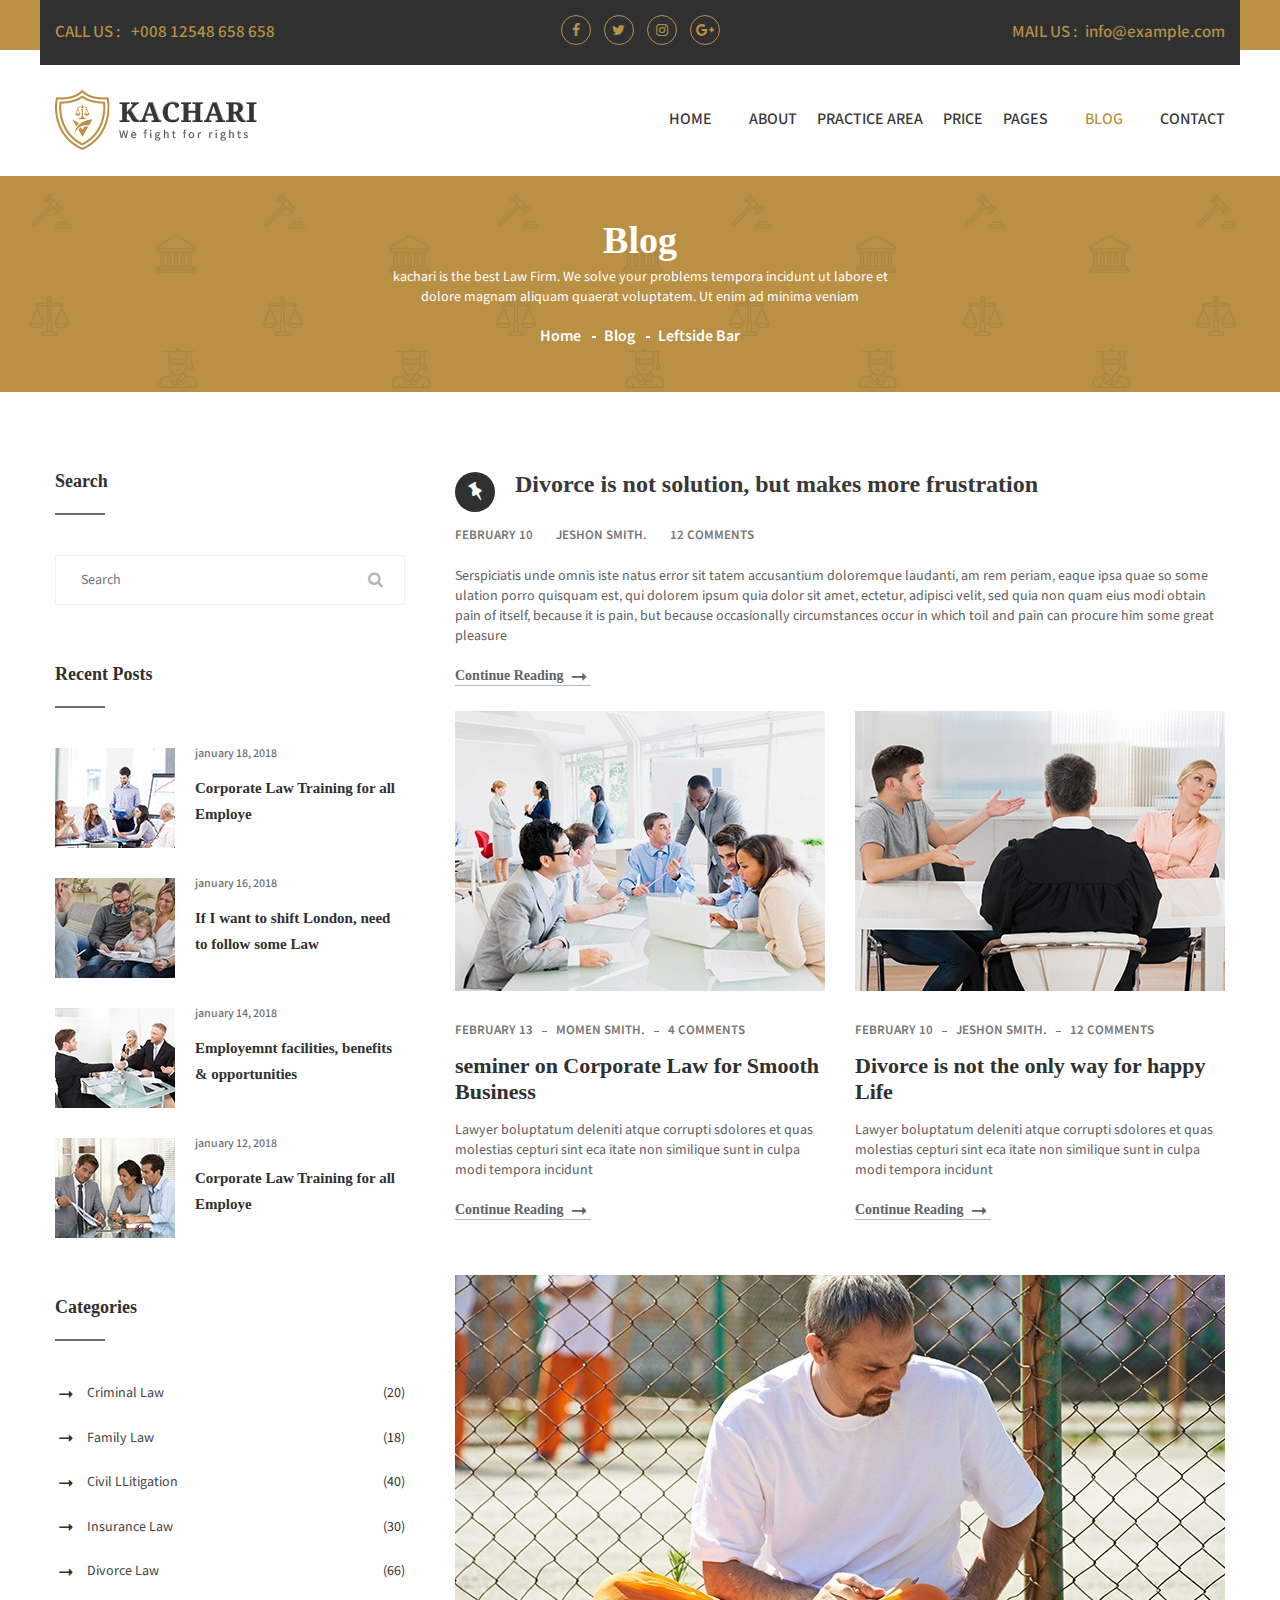
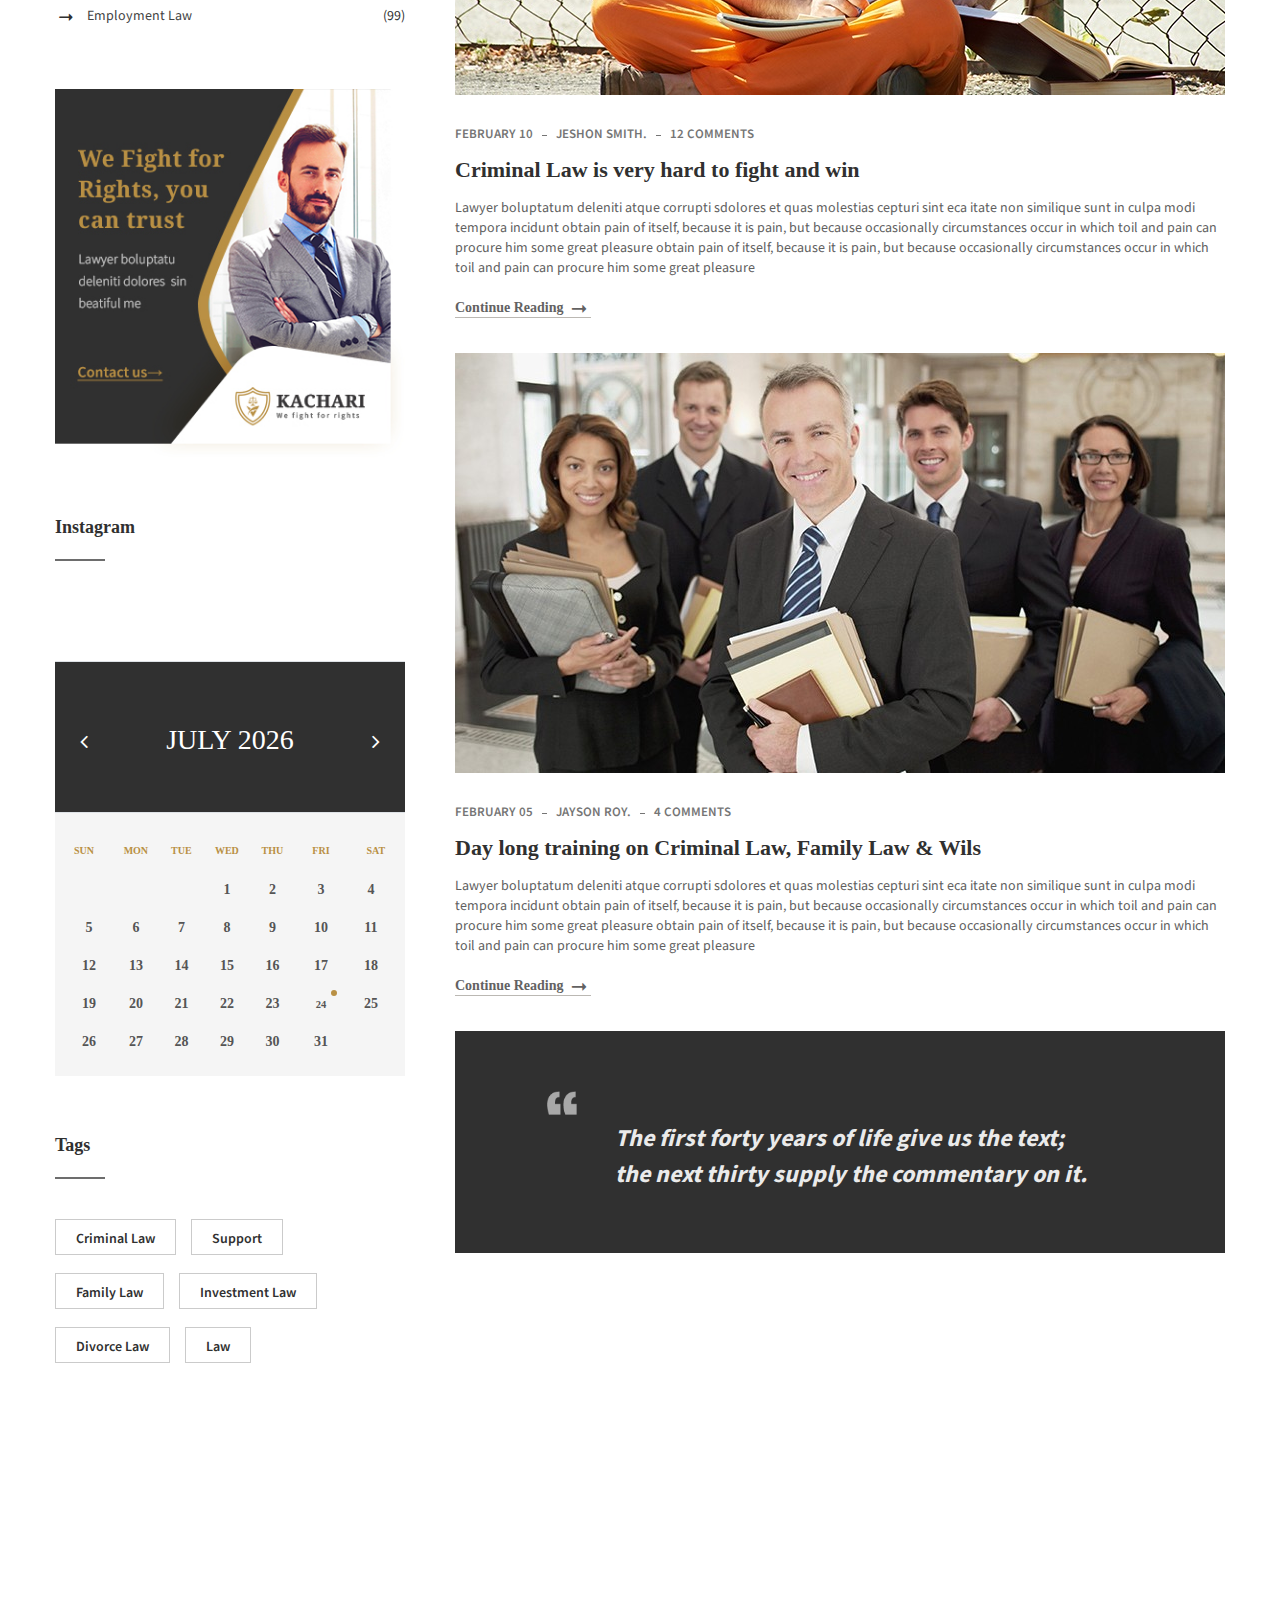
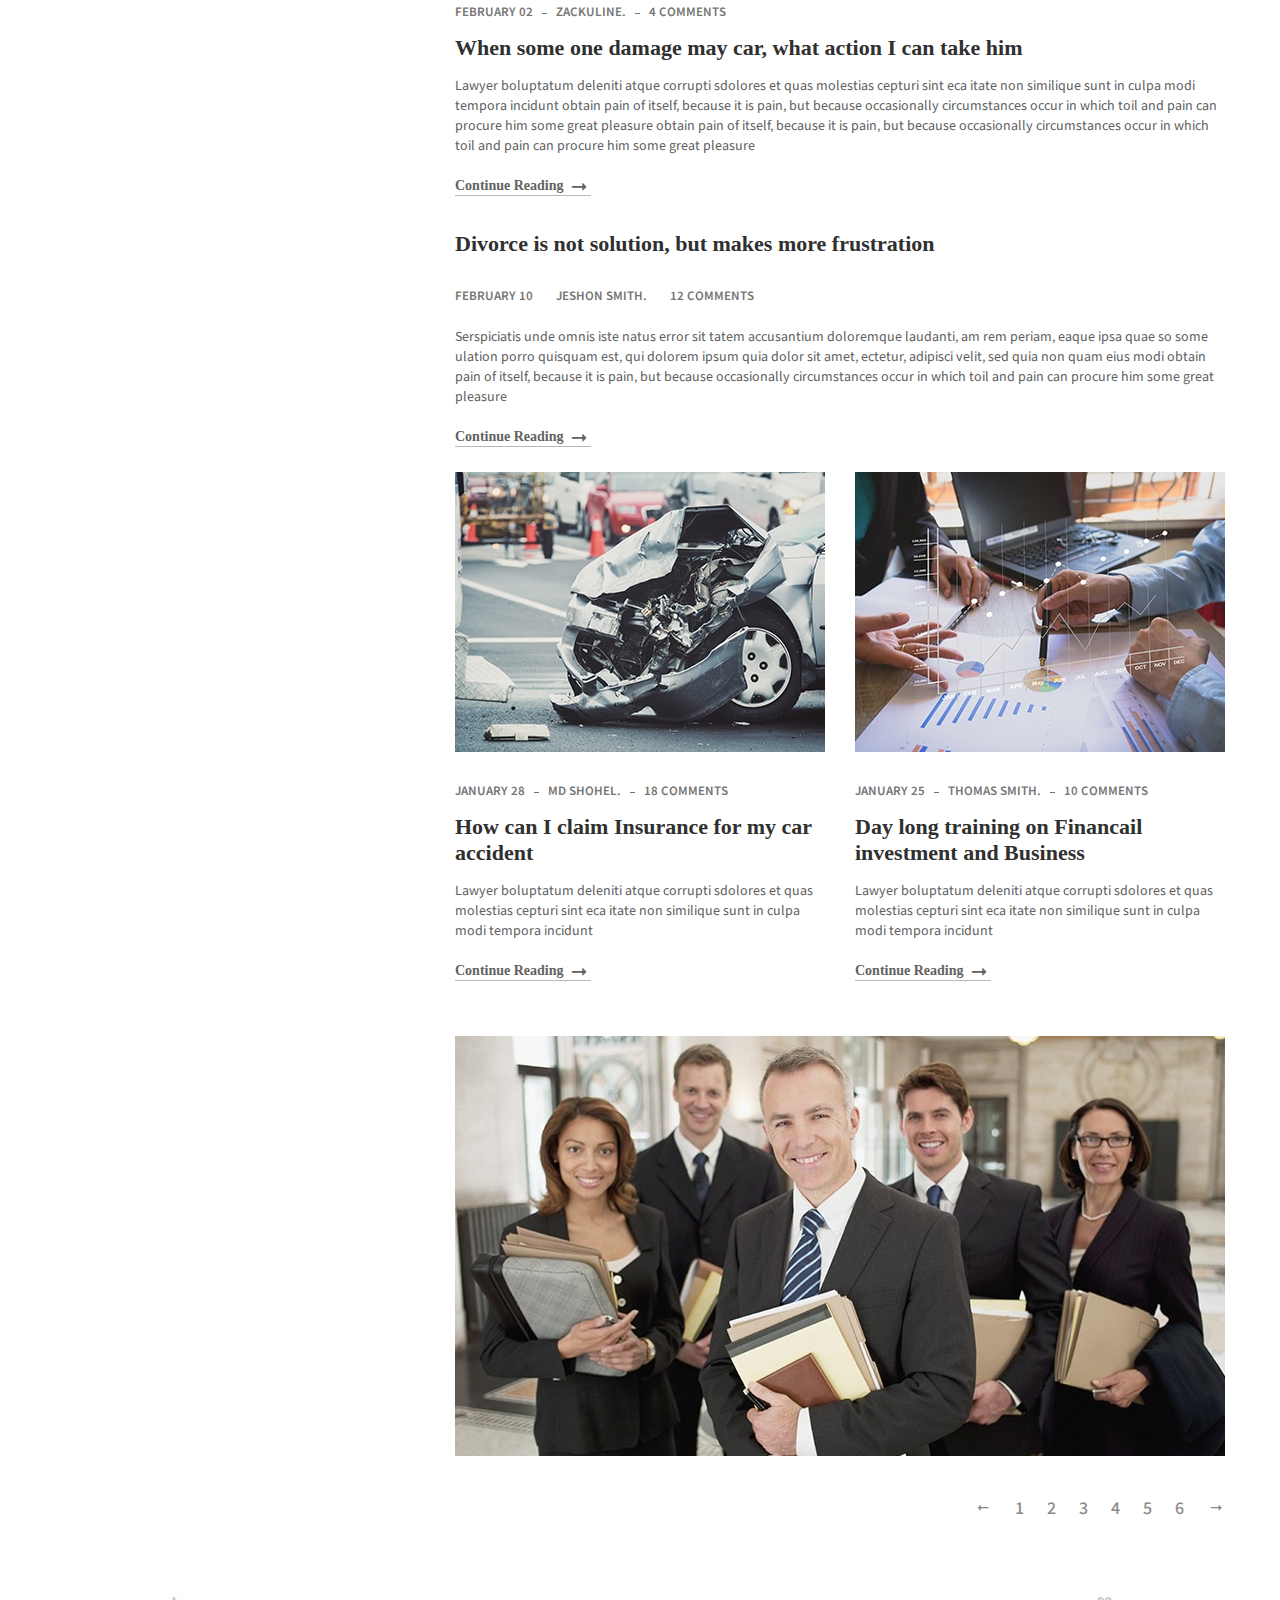
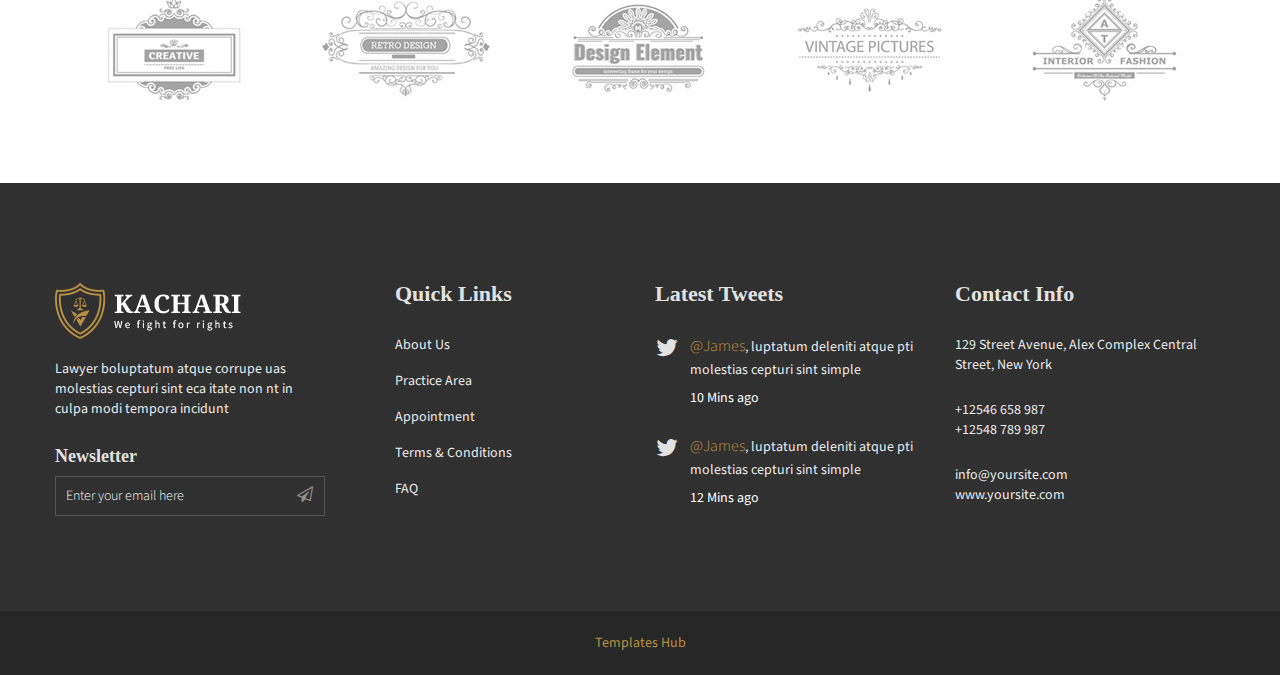
<file: blog-left-sidebar.html>
<!doctype html>
<html class="no-js" lang="en">


<head>
	<meta charset="utf-8">
	<meta http-equiv="x-ua-compatible" content="ie=edge">
	<title>Blog Left Sidebar || kachari</title>
	<meta name="description" content="">
	<meta name="viewport" content="width=device-width, initial-scale=1">
	<!-- Place favicon.ico in the root directory -->
	<link rel="shortcut icon" type="image/x-icon" href="img/favicon.ico">
    <!--All Css Here-->
    
	<!-- Droid Font CSS-->
    <link rel="stylesheet" href="css/droid.css">
	<!-- Icofont CSS-->
    <link rel="stylesheet" href="css/icofont.css">
    <!-- Font Awesome CSS-->
    <link rel="stylesheet" href="css/font-awesome.min.css">

	<!-- Animate CSS-->
	<link rel="stylesheet" href="css/animate.css">
	<!-- Owl Carousel CSS-->
	<link rel="stylesheet" href="css/owl.carousel.min.css">
	<!-- Datepicker CSS-->
	<link rel="stylesheet" href="css/jquery.datepicker.css">
	<!-- Calendar CSS-->
	<link rel="stylesheet" href="css/zabuto_calendar.css">
	<!-- Meanmenu CSS-->
	<link rel="stylesheet" href="css/meanmenu.min.css">
	<!-- Venobox CSS-->
	<link rel="stylesheet" href="css/venobox.css">
	<!-- Bootstrap CSS-->
	<link rel="stylesheet" href="css/bootstrap.min.css">
	<!-- Style CSS -->
	<link rel="stylesheet" href="style.css">
	<!-- Responsive CSS -->
	<link rel="stylesheet" href="css/responsive.css">
	<!-- Modernizr Js -->
	<script src="js/vendor/modernizr-2.8.3.min.js"></script>
</head>
<body>
	<!--[if lt IE 8]>
	<p class="browserupgrade">You are using an <strong>outdated</strong> browser. Please <a href="http://browsehappy.com/">upgrade your browser</a> to improve your experience.</p>
	<![endif]-->

	<div class="wrapper">
		<!--Header Area Start-->
		<header>
		    <div class="header-container">
		        <!--Header Top Area Start-->
		        <div class="header-top-area default-bg">
		            <div class="container">
		                <div class="row row-75">
                            <div class="header-top-wrap col-12">
                                <div class="row">
                                    <!--Header Top Left Area Start-->
                                    <div class="col-md-4 col-xl-3">
                                        <div class="header-top-left">
                                            <p>CALL US : <a href="#"> +008 12548 658 658</a></p>
                                        </div>
                                    </div>
                                    <!--Header Top Left Area End-->
                                    <!--Header Top Middle Area Start-->
                                    <div class="col-md-4 col-xl-6">
                                        <div class="header-top-middle text-center">
                                            <ul class="social-link">
                                                <li><a href="#"><i class="fa fa-facebook"></i></a></li>
                                                <li><a href="#"><i class="fa fa-twitter"></i></a></li>
                                                <li><a href="#"><i class="fa fa-instagram"></i></a></li>
                                                <li><a href="#"><i class="fa fa-google-plus"></i></a></li>
                                            </ul>
                                        </div>
                                    </div>
                                    <!--Header Top Middle Area End-->
                                    <!--Header Top Right Area Start-->
                                    <div class="col-md-4 col-xl-3">
                                        <div class="header-top-right">
                                            <p>MAIL US :<a href="#">info@example.com</a></p>
                                        </div>
                                    </div>
                                    <!--Header Top Right Area End-->
                                </div>
                            </div>
		                </div>
		            </div>
		        </div>
		        <!--Header Top Area End-->
		        <!--Header Bottom Area Start-->
		        <div class="header-bottom-area header-sticky">
		            <div class="container">
		                <div class="row align-items-center">
                            <!--Header Logo Start-->
		                    <div class="col-md-3">
		                        <div class="header-logo">
		                            <a href="index.html"><img src="img/logo/logo.png" alt=""></a>
		                        </div>
		                    </div>
		                    <!--Header Logo End-->
		                    <!--Header Menu Start-->
		                    <div class="col-md-9">
		                        <div class="header-menu-area text-right">
		                            <nav>
		                                <ul class="main-menu">
		                                    <li><a href="index.html">HOME</a>
		                                        <!--Dropdown Menu Start-->
		                                        <ul>
		                                            <li><a href="index.html">Home Page 1</a></li>
		                                            <li><a href="index-2.html">Home Page 2</a></li>
		                                        </ul>
		                                        <!--Dropdown Menu End-->
		                                    </li>
		                                    <li><a href="about.html">ABOUT</a></li>
		                                    <li><a href="service.html">PRACTICE  AREA</a></li>
		                                    <li><a href="pricing-plan.html">PRICE</a></li>
		                                    <li><a href="#">PAGES</a>
		                                        <!--Dropdown Menu Start-->
		                                        <ul>
		                                            <li><a href="appointment.html">Appointment</a></li>
		                                            <li><a href="history.html">History</a></li>
		                                            <li><a href="pricing-plan.html">Pricing Plan</a></li>
		                                            <li><a href="single-service.html">Single Service</a></li>
		                                            <li><a href="testimonials.html">Testimonials</a></li>
		                                        </ul>
		                                        <!--Dropdown Menu End-->
		                                    </li>
		                                    <li  class="active"><a href="blog.html">BLOG</a>
		                                        <!--Dropdown Menu Start-->
		                                        <ul>
		                                            <li><a href="blog.html">Blog</a></li>
		                                            <li><a href="single-blog.html">Blog details</a></li>
		                                            <li><a href="blog-left-sidebar.html">Blog Left Sidebar</a></li>
		                                            <li><a href="blog-right-sidebar.html">Blog Right Sidebar</a></li>
		                                        </ul>
		                                        <!--Dropdown Menu End-->
		                                    </li>
		                                    <li><a href="contact.html">CONTACT</a></li>
		                                </ul>
		                            </nav>
		                        </div>
		                    </div>
		                    <!--Header Menu End-->
		                </div>
		                <div class="row">
                            <div class="col-12">  
                            <!--Mobile Menu Area Start-->
                            <div class="mobile-menu d-lg-none d-xl-none"></div>
                            <!--Mobile Menu Area End-->
                            </div>
                        </div>
		            </div>
		        </div>
		        <!--Header Bottom Area End-->
		    </div>
		</header>
		<!--Header Area End-->
		<!-- Page Banner Area Start-->
		<div class="page-banner-area bg-img-3 pt-95 pb-90">
		    <div class="container">
		        <div class="row">
		            <div class="page-banner-content col-12 text-center">
                        <h2>Blog</h2>
                        <p>kachari is the best Law Firm. We solve your problems  tempora incidunt ut labore et dolore magnam aliquam quaerat voluptatem. Ut enim ad minima veniam</p>
		                <ul class="breadcrumb-pagination">
		                    <li><a href="index.html">Home</a></li>
		                    <li><a href="blog.html">Blog</a></li>
		                    <li>Leftside bar</li>
		                </ul>
		            </div>
		        </div>
		    </div>
		</div>
		<!-- Page Banner Area End-->
		<!-- Blog Area Start-->
		<div class="blog-area pt-100">
		    <div class="container">
		        <div class="row">
		            <div class="col-lg-4 order-2 order-lg-1 blog-sidebar">
		              <div class="widget mb-60">
		                  <div class="widget-title">
		                      <h4>Search</h4>
		                  </div>
		                  <div class="sidebar-form">
		                      <form action="#">
		                          <input type="text" placeholder="Search">
		                          <button type="submit"><i class="fa fa-search"></i></button>
		                      </form>
		                  </div>
		              </div>
		              <div class="widget mb-60">
		                  <div class="widget-title">
		                      <h4>Recent Posts</h4>
		                  </div>
		                  <div class="sidebar-rc-post">
		                      <ul>
		                          <li>
		                              <div class="rc-post-thumb">
		                                  <a href="single-blog.html"><img src="img/rc-post/rc-post1.jpg" alt=""></a>
		                              </div>
		                              <div class="rc-post-content">
		                                  <div class="widget-date">january 18,  2018</div>
		                                  <h4><a href="single-blog.html">Corporate Law Training for all Employe</a></h4>
		                              </div>
		                          </li>
		                          <li>
		                              <div class="rc-post-thumb">
		                                  <a href="single-blog.html"><img src="img/rc-post/rc-post2.jpg" alt=""></a>
		                              </div>
		                              <div class="rc-post-content">
		                                  <div class="widget-date">january 16,  2018</div>
		                                  <h4><a href="single-blog.html">If I want to shift London, need to follow some Law</a></h4>
		                              </div>
		                          </li>
		                          <li>
		                              <div class="rc-post-thumb">
		                                  <a href="single-blog.html"><img src="img/rc-post/rc-post3.jpg" alt=""></a>
		                              </div>
		                              <div class="rc-post-content">
		                                  <div class="widget-date">january 14,  2018</div>
		                                  <h4><a href="single-blog.html">Employemnt facilities, benefits & opportunities</a></h4>
		                              </div>
		                          </li>
		                          <li>
		                              <div class="rc-post-thumb">
		                                  <a href="single-blog.html"><img src="img/rc-post/rc-post4.jpg" alt=""></a>
		                              </div>
		                              <div class="rc-post-content">
		                                  <div class="widget-date">january 12,  2018</div>
		                                  <h4><a href="single-blog.html">Corporate Law Training for all Employe</a></h4>
		                              </div>
		                          </li>
		                      </ul>
		                  </div>
		              </div>
		              <div class="widget mb-60">
		                  <div class="widget-title">
		                      <h4>Categories</h4>
		                  </div>
		                  <div class="widget-categories">
		                      <ul>
		                          <li><a href="#">Criminal Law</a> <span>(20)</span></li>
		                          <li><a href="#">Family Law</a> <span>(18)</span></li>
		                          <li><a href="#">Civil LLitigation</a> <span>(40)</span></li>
		                          <li><a href="#">Insurance Law</a> <span>(30)</span></li>
		                          <li><a href="#">Divorce Law</a> <span>(66)</span></li>
		                          <li><a href="#">Employment Law</a> <span>(99)</span></li>
		                      </ul>
		                  </div>
		              </div>
		              <div class="widget mb-60">
		                  <div class="widget-banner img-full">
		                      <a href="contact.html"><img src="img/banner/banner.jpg" alt=""></a>
		                  </div>
		              </div>
		              <div class="widget mb-60">
		                  <div class="widget-title">
		                      <h4>Instagram</h4>
		                  </div>
		                  <div class="widget-instagram">
		                      <ul id="Instafeed"></ul>
		                  </div>
		              </div>
		              <div class="widget mb-60">
		                  <div class="widget-calendar">
		                      <div id="my-calendar"></div>
		                  </div>
		              </div>
		              <div class="widget mb-60">
		                  <div class="widget-title">
		                      <h4>Tags</h4>
		                  </div>
		                  <div class="widget-tag">
		                      <ul class="sidebar-tag">
		                          <li><a href="#">Criminal Law</a></li>
		                          <li><a href="#">Support</a></li>
		                          <li><a href="#">Family Law</a></li>
		                          <li><a href="#">Investment Law</a></li>
		                          <li><a href="#">Divorce Law</a></li>
		                          <li><a href="#">Law</a></li>
		                      </ul>
		                  </div>
		              </div>
		            </div>
		            <div class="col-lg-8 order-1 order-lg-2 blog-post-item">
		                <div class="blog-wrapper mb-60">
		                    <div class="blog-content">
		                        <h2><a href="single-blog.html">Divorce is not solution, but makes more frustration</a></h2>
		                        <ul class="blog-meta">
                                   <li>February 10</li> 
                                   <li><a href="#"> jeshon smith.</a></li>
                                   <li><a href="#">12 comments</a></li>
                                </ul>
                                <p>Serspiciatis unde omnis iste natus error sit tatem accusantium doloremque laudanti, am rem periam, eaque ipsa quae so some ulation porro quisquam est, qui dolorem ipsum quia dolor sit amet, ectetur, adipisci velit, sed quia non quam eius modi  obtain pain of itself, because it is pain, but because occasionally circumstances occur in which toil and pain can procure him some great pleasure  </p>
                                <a href="single-blog.html"><span>Continue Reading</span> <i class="icofont icofont-long-arrow-right"></i></a>
		                    </div>
		                </div>
		                <div class="blog-wrapper mb-60">
		                    <div class="row">
		                        <!--Single Blog Start-->
                                <div class="col-md-6">
                                    <div class="single-blog mb-30">
                                        <div class="blog-img">
                                            <a href="single-blog.html"><img src="img/blog/blog1.jpg" alt=""></a>
                                        </div>
                                        <div class="blog-content">
                                            <ul class="blog-meta">
                                               <li>February 13</li> 
                                               <li><a href="#"> Momen smith.</a></li>
                                               <li><a href="#">4 comments</a></li>
                                            </ul>
                                            <h3><a href="single-blog.html">seminer on Corporate Law for Smooth Business</a></h3>
                                            <p>Lawyer boluptatum deleniti atque corrupti sdolores et quas molestias cepturi sint  eca itate non similique sunt in culpa modi tempora incidunt</p>
                                            <a href="single-blog.html"><span>Continue Reading</span> <i class="icofont icofont-long-arrow-right"></i></a>
                                        </div>
                                    </div>
                                </div>
                                <!--Single Blog End--> 
		                        <!--Single Blog Start-->
                                <div class="col-md-6">
                                    <div class="single-blog mb-30">
                                        <div class="blog-img">
                                            <a href="single-blog.html"><img src="img/blog/blog2.jpg" alt=""></a>
                                        </div>
                                        <div class="blog-content">
                                            <ul class="blog-meta">
                                               <li>February 10</li> 
                                               <li><a href="#"> jeshon smith.</a></li>
                                               <li><a href="#">12 comments</a></li>
                                            </ul>
                                            <h3><a href="single-blog.html">Divorce is not the only way for happy Life</a></h3>
                                            <p>Lawyer boluptatum deleniti atque corrupti sdolores et quas molestias cepturi sint  eca itate non similique sunt in culpa modi tempora incidunt</p>
                                            <a href="single-blog.html"><span>Continue Reading</span> <i class="icofont icofont-long-arrow-right"></i></a>
                                        </div>
                                    </div>
                                </div>
                                <!--Single Blog End--> 
		                    </div>
		                </div>
		                <div class="blog-wrapper mb-60">
		                    <!--Single Blog Start-->
                            <div class="single-blog mb-30">
                                <div class="blog-img img-full">
                                    <a href="single-blog.html"><img src="img/blog/large/blog1.jpg" alt=""></a>
                                </div>
                                <div class="blog-content">
                                    <ul class="blog-meta">
                                       <li>February 10</li> 
                                       <li><a href="#"> jeshon smith.</a></li>
                                       <li><a href="#">12 comments</a></li>
                                    </ul>
                                    <h3><a href="single-blog.html">Criminal Law is very hard to fight and win</a></h3>
                                    <p>Lawyer boluptatum deleniti atque corrupti sdolores et quas molestias cepturi sint  eca itate non similique sunt in culpa modi tempora incidunt  obtain pain of itself, because it is pain, but because occasionally circumstances occur in which toil and pain can procure him some great pleasure  obtain pain of itself, because it is pain, but because occasionally circumstances occur in which toil and pain can procure him some great pleasure</p>
                                    <a href="single-blog.html"><span>Continue Reading</span> <i class="icofont icofont-long-arrow-right"></i></a>
                                </div>
                            </div>
                            <!--Single Blog End--> 
		                </div>
		                <div class="blog-wrapper mb-60">
		                    <!--Single Blog Start-->
                            <div class="single-blog mb-30">
                                <div class="blog-slider-active owl-carousel">
                                    <div class="blog-img img-full">
                                        <a href="single-blog.html"><img src="img/blog/large/blog2.jpg" alt=""></a>
                                    </div>
                                    <div class="blog-img img-full">
                                        <a href="single-blog.html"><img src="img/blog/large/blog1.jpg" alt=""></a>
                                    </div>
                                </div>
                                <div class="blog-content">
                                    <ul class="blog-meta">
                                       <li>February 05</li> 
                                       <li><a href="#"> Jayson roy.</a></li>
                                       <li><a href="#">4 comments</a></li>
                                    </ul>
                                    <h3><a href="single-blog.html">Day long training on Criminal Law, Family Law & Wils</a></h3>
                                    <p>Lawyer boluptatum deleniti atque corrupti sdolores et quas molestias cepturi sint  eca itate non similique sunt in culpa modi tempora incidunt  obtain pain of itself, because it is pain, but because occasionally circumstances occur in which toil and pain can procure him some great pleasure  obtain pain of itself, because it is pain, but because occasionally circumstances occur in which toil and pain can procure him some great pleasure</p>
                                    <a href="single-blog.html">Continue Reading <i class="icofont icofont-long-arrow-right"></i></a>
                                </div>
                            </div>
                            <!--Single Blog End--> 
		                </div>
		                <div class="blog-wrapper mb-60">
		                    <div class="blog-onlycontent">
		                        <blockquote>The first forty years of life give us the text; the next thirty supply the commentary on it.</blockquote>
		                    </div>
		                </div>
		                <div class="blog-wrapper mb-60">
		                    <!--Single Blog Start-->
                            <div class="single-blog mb-30">
                                <div class="blog-audio">
                                    <iframe src="https://w.soundcloud.com/player/?url=https%3A//api.soundcloud.com/tracks/347257536&amp;color=%23ff5500&amp;auto_play=false&amp;hide_related=false&amp;show_comments=true&amp;show_user=true&amp;show_reposts=false&amp;show_teaser=true&amp;visual=true"></iframe>
                                </div>
                                <div class="blog-content">
                                    <ul class="blog-meta">
                                       <li>February 02</li> 
                                       <li><a href="#"> Zackuline.</a></li>
                                       <li><a href="#">4 comments</a></li>
                                    </ul>
                                    <h3><a href="single-blog.html">When some one damage may car, what action I can take him</a></h3>
                                    <p>Lawyer boluptatum deleniti atque corrupti sdolores et quas molestias cepturi sint  eca itate non similique sunt in culpa modi tempora incidunt  obtain pain of itself, because it is pain, but because occasionally circumstances occur in which toil and pain can procure him some great pleasure  obtain pain of itself, because it is pain, but because occasionally circumstances occur in which toil and pain can procure him some great pleasure</p>
                                    <a href="single-blog.html"><span>Continue Reading</span> <i class="icofont icofont-long-arrow-right"></i></a>
                                </div>
                            </div>
                            <!--Single Blog End--> 
		                </div> 
		                <div class="blog-wrapper mb-60">
		                    <div class="blog-content">
		                        <h3><a href="single-blog.html">Divorce is not solution, but makes more frustration</a></h3>
		                        <ul class="blog-meta">
                                   <li>February 10</li> 
                                   <li><a href="#"> jeshon smith.</a></li>
                                   <li><a href="#">12 comments</a></li>
                                </ul>
                                <p>Serspiciatis unde omnis iste natus error sit tatem accusantium doloremque laudanti, am rem periam, eaque ipsa quae so some ulation porro quisquam est, qui dolorem ipsum quia dolor sit amet, ectetur, adipisci velit, sed quia non quam eius modi  obtain pain of itself, because it is pain, but because occasionally circumstances occur in which toil and pain can procure him some great pleasure  </p>
                                <a href="single-blog.html"><span>Continue Reading</span> <i class="icofont icofont-long-arrow-right"></i></a>
		                    </div>
		                </div>
		                <div class="blog-wrapper mb-60">
		                    <div class="row">
		                        <!--Single Blog Start-->
                                <div class="col-md-6">
                                    <div class="single-blog mb-30">
                                        <div class="blog-img">
                                            <a href="single-blog.html"><img src="img/blog/blog7.jpg" alt=""></a>
                                        </div>
                                        <div class="blog-content">
                                            <ul class="blog-meta">
                                               <li>January 28</li> 
                                               <li><a href="#"> Md Shohel.</a></li>
                                               <li><a href="#">18 comments</a></li>
                                            </ul>
                                            <h3><a href="single-blog.html">How can I claim Insurance for my car accident</a></h3>
                                            <p>Lawyer boluptatum deleniti atque corrupti sdolores et quas molestias cepturi sint  eca itate non similique sunt in culpa modi tempora incidunt</p>
                                            <a href="single-blog.html"><span>Continue Reading</span> <i class="icofont icofont-long-arrow-right"></i></a>
                                        </div>
                                    </div>
                                </div>
                                <!--Single Blog End-->
		                        <!--Single Blog Start-->
                                <div class="col-md-6">
                                    <div class="single-blog mb-30">
                                        <div class="blog-img">
                                            <a href="single-blog.html"><img src="img/blog/blog8.jpg" alt=""></a>
                                        </div>
                                        <div class="blog-content">
                                            <ul class="blog-meta">
                                               <li>January 25</li> 
                                               <li><a href="#"> Thomas Smith.</a></li>
                                               <li><a href="#">10 comments</a></li>
                                            </ul>
                                            <h3><a href="single-blog.html">Day long training on Financail investment and Business</a></h3>
                                            <p>Lawyer boluptatum deleniti atque corrupti sdolores et quas molestias cepturi sint  eca itate non similique sunt in culpa modi tempora incidunt</p>
                                            <a href="single-blog.html"><span>Continue Reading</span> <i class="icofont icofont-long-arrow-right"></i></a>
                                        </div>
                                    </div>
                                </div>
                                <!--Single Blog End-->
		                    </div>
		                </div>
		                <div class="blog-wrapper">
		                    <!--Single Blog Start-->
                            <div class="single-blog mb-30">
                                <div class="blog-img img-full">
                                    <a href="single-blog.html"><img src="img/blog/large/blog2.jpg" alt=""></a>
                                </div>
                            </div>
                            <!--Single Blog End--> 
		                </div>
		                <div class="widget-pagination">
		                    <div class="row">
                                <div class="col-12">
                                    <div class="blog-pagination text-right">
                                        <ul>
                                            <li><a href="#"><i class="icofont icofont-long-arrow-left"></i></a></li>
                                            <li><a href="#">1</a></li>
                                            <li><a href="#">2</a></li>
                                            <li><a href="#">3</a></li>
                                            <li><a href="#">4</a></li>
                                            <li><a href="#">5</a></li>
                                            <li><a href="#">6</a></li>
                                            <li><a href="#"><i class="icofont icofont-long-arrow-right"></i></a></li>
                                        </ul>
                                    </div>
                                </div>
                            </div>
		                </div>
		            </div>
		        </div>
		    </div>
		</div>
		<!-- Blog Area End-->
		<!--Brand Area Start-->
		<div class="brand-area pt-85 pb-95">
		    <div class="container">
		        <div class="row">
		            <div class="col-12">
		                <div class="brand-active owl-carousel">
		                    <!--Single Brand Start-->
		                    <div class="single-brand">
		                      <a href="#"><img src="img/brand/brand1.jpg" alt=""></a>
		                    </div>
		                    <!--Single Brand End-->
		                    <!--Single Brand Start-->
		                    <div class="single-brand">
		                      <a href="#"><img src="img/brand/brand2.jpg" alt=""></a>
		                    </div>
		                    <!--Single Brand End-->
		                    <!--Single Brand Start-->
		                    <div class="single-brand">
		                      <a href="#"><img src="img/brand/brand3.jpg" alt=""></a>
		                    </div>
		                    <!--Single Brand End-->
		                    <!--Single Brand Start-->
		                    <div class="single-brand">
		                      <a href="#"><img src="img/brand/brand4.jpg" alt=""></a>
		                    </div>
		                    <!--Single Brand End-->
		                    <!--Single Brand Start-->
		                    <div class="single-brand">
		                      <a href="#"><img src="img/brand/brand5.jpg" alt=""></a>
		                    </div>
		                    <!--Single Brand End-->
		                </div>
		            </div>
		        </div>
		    </div>
		</div>
		<!--Brand Area End-->
		<!--Footer Area Start-->
		<footer>
		    <div class="footer-container">
		        <!--Footer Top Area Start-->
		        <div class="footer-top-area black-bg pt-100 pb-65">
		            <div class="container">
		                <div class="row">
		                    <div class="col-md-6 col-lg-3">
                                <!--Single Footer Widget Start-->
		                        <div class="single-footer-widget mb-30">
                                    <a class="footer-logo" href="index.html"><img src="img/logo/logo-footer.png" alt=""></a>
		                            <p>Lawyer boluptatum atque corrupe uas molestias cepturi sint  eca itate non nt in culpa modi tempora incidunt</p>
		                            <h4 class="newslatter-title">Newsletter</h4>
		                            <form action="http://devitems.us11.list-manage.com/subscribe/post?u=6bbb9b6f5827bd842d9640c82&amp;id=05d85f18ef" method="post" id="mc-embedded-subscribe-form" name="mc-embedded-subscribe-form" class="footer-subscribe-form validate" target="_blank" novalidate>
                                       <div id="mc_embed_signup_scroll">
                                          <div id="mc-form" class="mc-form subscribe-form" >
                                            <input id="mc-email" type="email" autocomplete="off" placeholder="Enter your email here" />
                                            <button id="mc-submit"><i class="fa fa-paper-plane-o"></i></button>
                                          </div>
                                       </div>
                                   </form>
		                        </div>
		                        <!--Single Footer Widget End-->
		                    </div>
		                    <!--Single Footer Widget Start-->
		                    <div class="col-md-6 col-lg-3 footer-menu">
		                        <div class="single-footer-widget mb-30">
		                            <h3 class="footer-title">Quick Links</h3>
		                            <ul>
		                                <li><a href="about.html">About us</a></li>
		                                <li><a href="service.html">Practice Area</a></li>
		                                <li><a href="appointment.html">Appointment</a></li>
		                                <li><a href="#">Terms & Conditions</a></li>
		                                <li><a href="#">FAQ</a></li>
		                            </ul>
		                        </div>
		                    </div>
		                    <!--Single Footer Widget End-->
		                    <!--Single Footer Widget Start-->
		                    <div class="col-md-6 col-lg-3">
		                        <div class="single-footer-widget mb-30">
		                            <h3 class="footer-title">Latest Tweets</h3>
		                            <ul class="footer-tweet">
		                                <li>
		                                    <p><a href="#">@James</a>, luptatum deleniti atque pti  molestias cepturi sint simple </p>
		                                    <span class="time"><a href="#">10 Mins ago</a></span>
		                                </li>
		                                <li>
		                                    <p><a href="#">@James</a>, luptatum deleniti atque pti  molestias cepturi sint simple </p>
		                                    <span class="time"><a href="#">12 Mins ago</a></span>
		                                </li>
		                            </ul>
		                        </div>
		                    </div>
		                    <!--Single Footer Widget End-->
		                    <!--Single Footer Widget Start-->
		                    <div class="col-md-6 col-lg-3">
		                        <div class="single-footer-widget mb-30">
		                            <h3 class="footer-title">Contact Info</h3>
		                            <p>129 Street Avenue, Alex Complex Central Street, New York</p>
		                            <p class="contact-info">
		                                <a href="#">+12546 658 987</a>
		                                <a href="#">+12548 789 987</a>
		                            </p>
		                            <p class="contact-info">
		                                <a href="#">info@yoursite.com</a>
		                                <a href="#">www.yoursite.com</a>
		                            </p>
		                        </div>
		                    </div>
		                    <!--Single Footer Widget End-->
		                </div>
		            </div>
		        </div>
		        <!--Footer Top Area End-->
		        <!--Footer Bottom Area Start-->
		        <div class="footer-bottom-area pt-20 pb-20">
		          <div class="container text-center">
		               <p><a target="_blank" href="https://www.templateshub.net">Templates Hub</a></p>
		            </div>
		        </div>
		        <!--Footer Bottom Area End-->
		    </div>
		</footer>
		<!--Footer Area End-->
	</div>





    <!--All Js Here-->
    
	<!--Jquery 1.12.4-->
	<script src="js/vendor/jquery-1.12.4.min.js"></script>
	<!--Waypoints-->
	<script src="js/waypoints.min.js"></script>
	<!--Counterup-->
	<script src="js/jquery.counterup.min.js"></script>
	<!--Carousel-->
	<script src="js/owl.carousel.min.js"></script>
	<!--Meanmenu-->
	<script src="js/jquery.meanmenu.min.js"></script>
	<!--Instafeed-->
	<script src="js/instafeed.min.js"></script>
	<!--Datepicker-->
	<script src="js/jquery.datepicker.min.js"></script>
	<!--Calendar-->
	<script src="js/zabuto-calendar.min.js"></script>
	<!--ScrollUp-->
	<script src="js/jquery.scrollUp.min.js"></script>
	<!--Wow-->
	<script src="js/wow.min.js"></script>
	<!--Venobox-->
	<script src="js/venobox.min.js"></script>
	<!--Popper-->
	<script src="js/popper.min.js"></script>
	<!--Bootstrap-->
	<script src="js/bootstrap.min.js"></script>
	<!--Plugins-->
	<script src="js/plugins.js"></script>
	<!--Main Js-->
	<script src="js/main.js"></script>
</body>


</html>
</file>
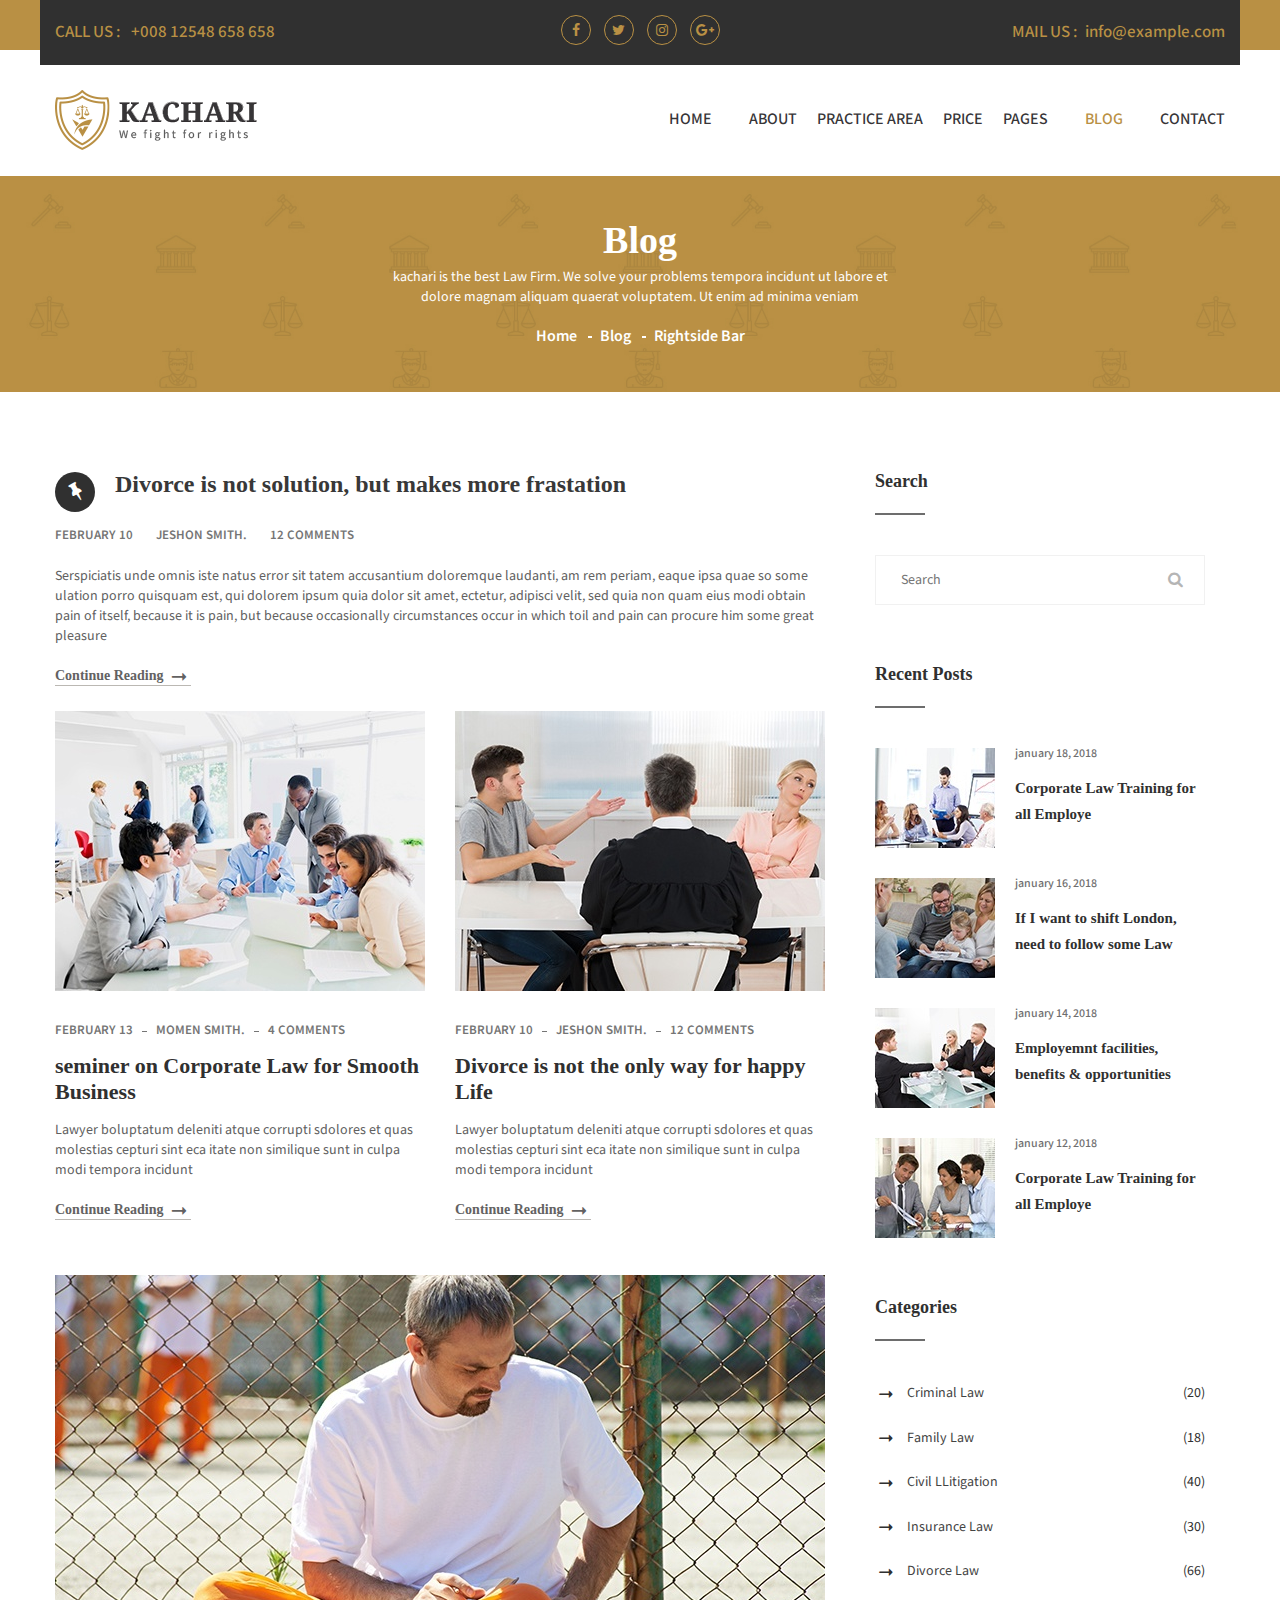
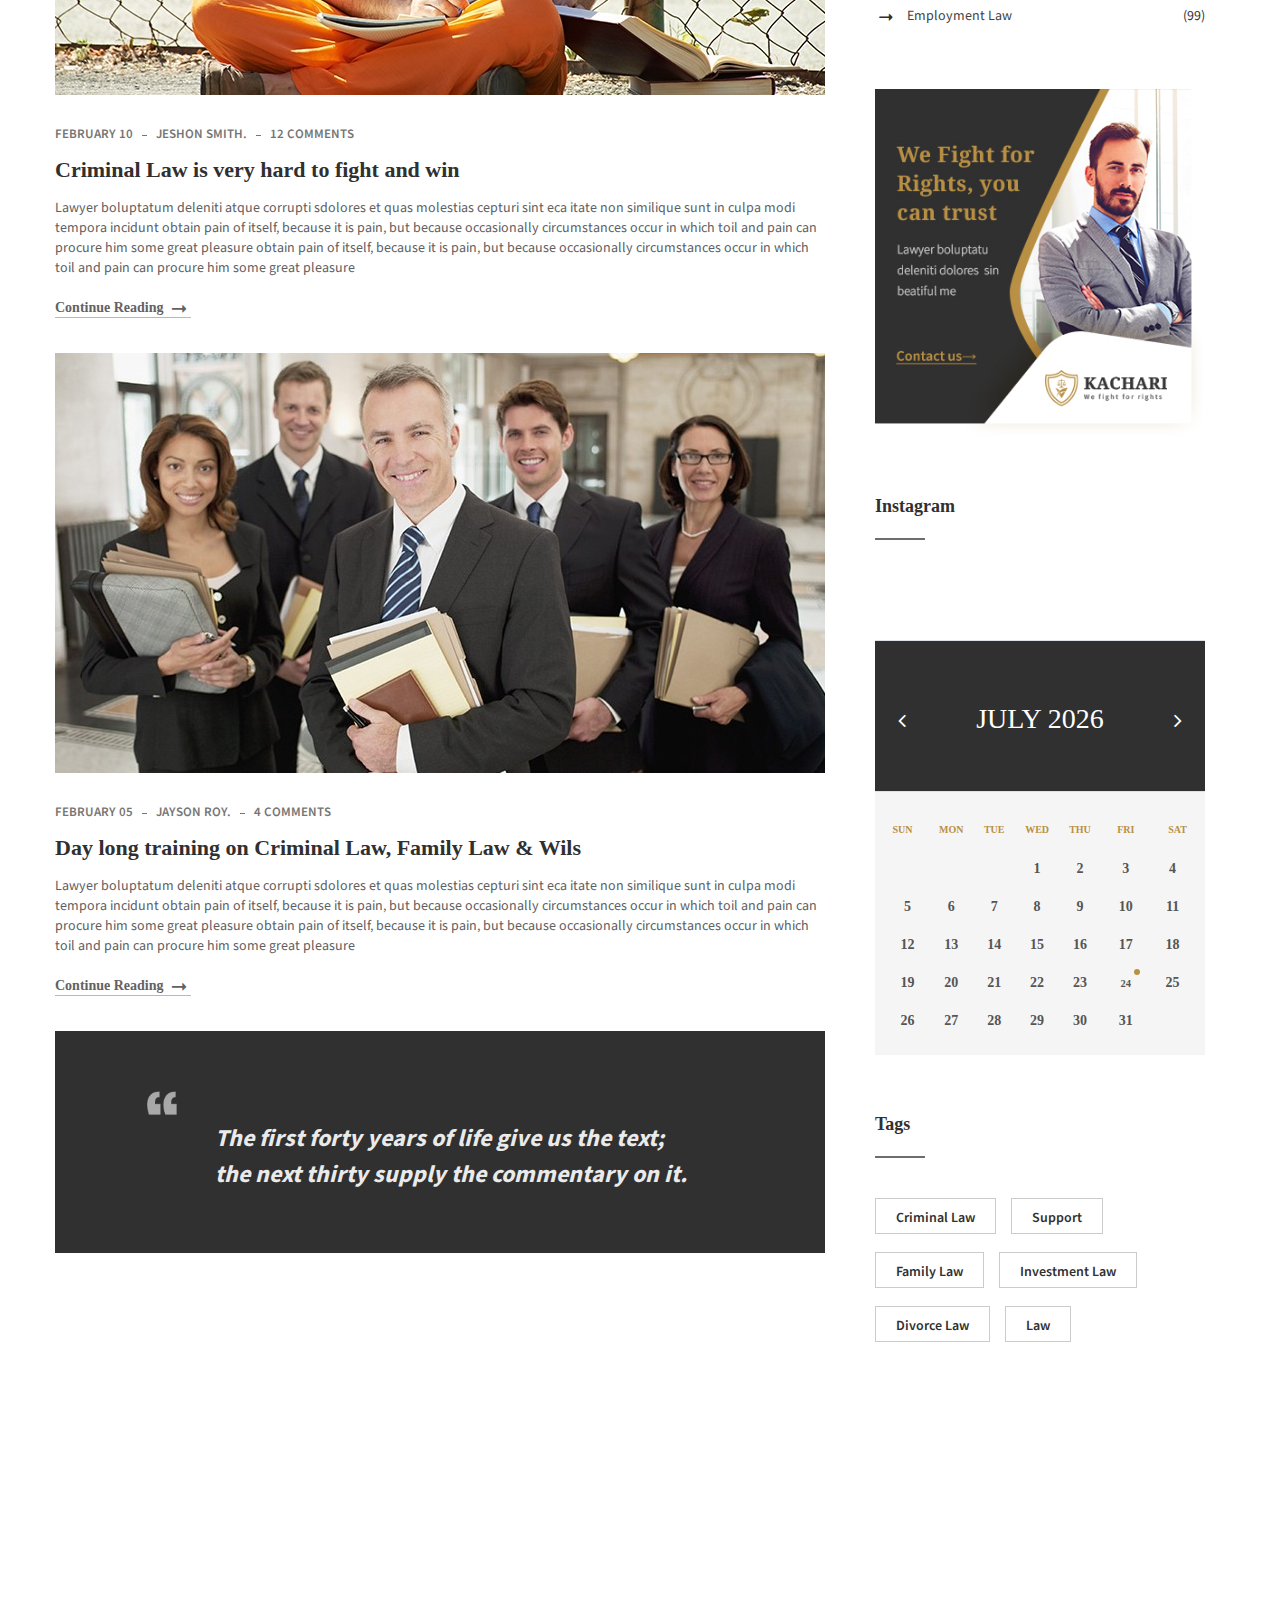
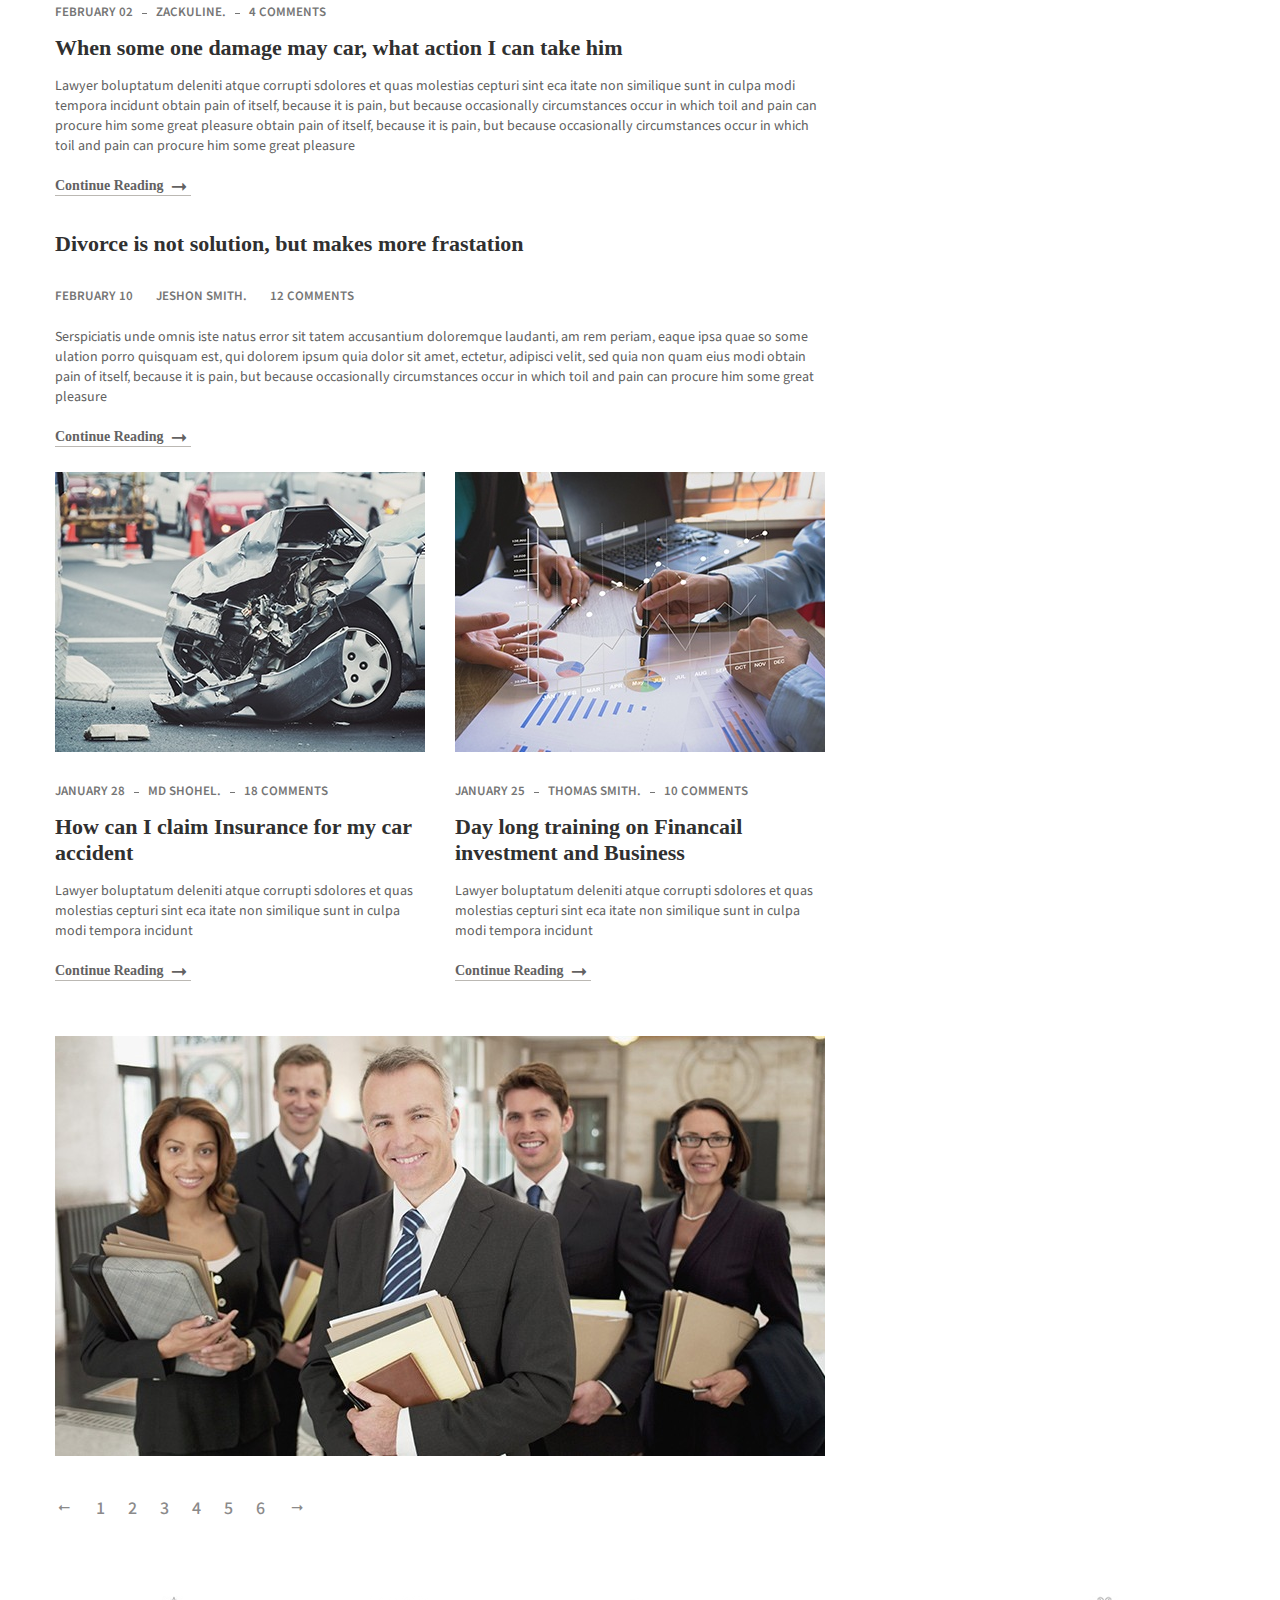
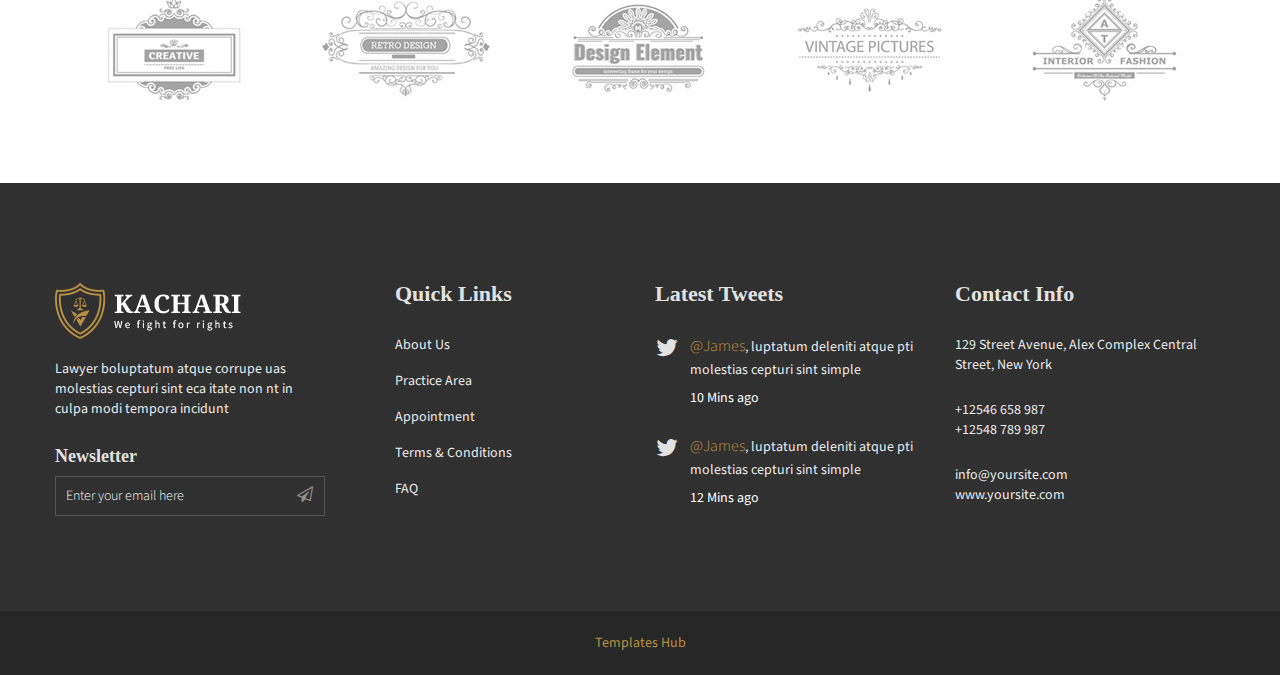
<file: blog-right-sidebar.html>
<!doctype html>
<html class="no-js" lang="en">


<head>
	<meta charset="utf-8">
	<meta http-equiv="x-ua-compatible" content="ie=edge">
	<title>Blog Right Sidebar || kachari</title>
	<meta name="description" content="">
	<meta name="viewport" content="width=device-width, initial-scale=1">
	<!-- Place favicon.ico in the root directory -->
	<link rel="shortcut icon" type="image/x-icon" href="img/favicon.ico">
    <!--All Css Here-->
    
	<!-- Droid Font CSS-->
    <link rel="stylesheet" href="css/droid.css">
	<!-- Icofont CSS-->
    <link rel="stylesheet" href="css/icofont.css">
    <!-- Font Awesome CSS-->
    <link rel="stylesheet" href="css/font-awesome.min.css">

	<!-- Animate CSS-->
	<link rel="stylesheet" href="css/animate.css">
	<!-- Owl Carousel CSS-->
	<link rel="stylesheet" href="css/owl.carousel.min.css">
	<!-- Datepicker CSS-->
	<link rel="stylesheet" href="css/jquery.datepicker.css">
	<!-- Calendar CSS-->
	<link rel="stylesheet" href="css/zabuto_calendar.css">
	<!-- Meanmenu CSS-->
	<link rel="stylesheet" href="css/meanmenu.min.css">
	<!-- Venobox CSS-->
	<link rel="stylesheet" href="css/venobox.css">
	<!-- Bootstrap CSS-->
	<link rel="stylesheet" href="css/bootstrap.min.css">
	<!-- Style CSS -->
	<link rel="stylesheet" href="style.css">
	<!-- Responsive CSS -->
	<link rel="stylesheet" href="css/responsive.css">
	<!-- Modernizr Js -->
	<script src="js/vendor/modernizr-2.8.3.min.js"></script>
</head>
<body>
	<!--[if lt IE 8]>
	<p class="browserupgrade">You are using an <strong>outdated</strong> browser. Please <a href="http://browsehappy.com/">upgrade your browser</a> to improve your experience.</p>
	<![endif]-->

	<div class="wrapper">
		<!--Header Area Start-->
		<header>
		    <div class="header-container">
		        <!--Header Top Area Start-->
		        <div class="header-top-area default-bg">
		            <div class="container">
		                <div class="row row-75">
                            <div class="header-top-wrap col-12">
                                <div class="row">
                                    <!--Header Top Left Area Start-->
                                    <div class="col-md-4 col-xl-3">
                                        <div class="header-top-left">
                                            <p>CALL US : <a href="#"> +008 12548 658 658</a></p>
                                        </div>
                                    </div>
                                    <!--Header Top Left Area End-->
                                    <!--Header Top Middle Area Start-->
                                    <div class="col-md-4 col-xl-6">
                                        <div class="header-top-middle text-center">
                                            <ul class="social-link">
                                                <li><a href="#"><i class="fa fa-facebook"></i></a></li>
                                                <li><a href="#"><i class="fa fa-twitter"></i></a></li>
                                                <li><a href="#"><i class="fa fa-instagram"></i></a></li>
                                                <li><a href="#"><i class="fa fa-google-plus"></i></a></li>
                                            </ul>
                                        </div>
                                    </div>
                                    <!--Header Top Middle Area End-->
                                    <!--Header Top Right Area Start-->
                                    <div class="col-md-4 col-xl-3">
                                        <div class="header-top-right">
                                            <p>MAIL US :<a href="#">info@example.com</a></p>
                                        </div>
                                    </div>
                                    <!--Header Top Right Area End-->
                                </div>
                            </div>
		                </div>
		            </div>
		        </div>
		        <!--Header Top Area End-->
		        <!--Header Bottom Area Start-->
		        <div class="header-bottom-area header-sticky">
		            <div class="container">
		                <div class="row align-items-center">
                            <!--Header Logo Start-->
		                    <div class="col-md-3">
		                        <div class="header-logo">
		                            <a href="index.html"><img src="img/logo/logo.png" alt=""></a>
		                        </div>
		                    </div>
		                    <!--Header Logo End-->
		                    <!--Header Menu Start-->
		                    <div class="col-md-9">
		                        <div class="header-menu-area text-right">
		                            <nav>
		                                <ul class="main-menu">
		                                    <li><a href="index.html">HOME</a>
		                                        <!--Dropdown Menu Start-->
		                                        <ul>
		                                            <li><a href="index.html">Home Page 1</a></li>
		                                            <li><a href="index-2.html">Home Page 2</a></li>
		                                        </ul>
		                                        <!--Dropdown Menu End-->
		                                    </li>
		                                    <li><a href="about.html">ABOUT</a></li>
		                                    <li><a href="service.html">PRACTICE  AREA</a></li>
		                                    <li><a href="pricing-plan.html">PRICE</a></li>
		                                    <li><a href="#">PAGES</a>
		                                        <!--Dropdown Menu Start-->
		                                        <ul>
		                                            <li><a href="appointment.html">Appointment</a></li>
		                                            <li><a href="history.html">History</a></li>
		                                            <li><a href="pricing-plan.html">Pricing Plan</a></li>
		                                            <li><a href="single-service.html">Single Service</a></li>
		                                            <li><a href="testimonials.html">Testimonials</a></li>
		                                        </ul>
		                                        <!--Dropdown Menu End-->
		                                    </li>
		                                    <li  class="active"><a href="blog.html">BLOG</a>
		                                        <!--Dropdown Menu Start-->
		                                        <ul>
		                                            <li><a href="blog.html">Blog</a></li>
		                                            <li><a href="single-blog.html">Blog details</a></li>
		                                            <li><a href="blog-left-sidebar.html">Blog Left Sidebar</a></li>
		                                            <li><a href="blog-right-sidebar.html">Blog Right Sidebar</a></li>
		                                        </ul>
		                                        <!--Dropdown Menu End-->
		                                    </li>
		                                    <li><a href="contact.html">CONTACT</a></li>
		                                </ul>
		                            </nav>
		                        </div>
		                    </div>
		                    <!--Header Menu End-->
		                </div>
		                <div class="row">
                            <div class="col-12">  
                            <!--Mobile Menu Area Start-->
                            <div class="mobile-menu d-lg-none d-xl-none"></div>
                            <!--Mobile Menu Area End-->
                            </div>
                        </div>
		            </div>
		        </div>
		        <!--Header Bottom Area End-->
		    </div>
		</header>
		<!--Header Area End-->
		<!-- Page Banner Area Start-->
		<div class="page-banner-area bg-img-3 pt-95 pb-90">
		    <div class="container">
		        <div class="row">
		            <div class="page-banner-content col-12 text-center">
                        <h2>Blog</h2>
                        <p>kachari is the best Law Firm. We solve your problems  tempora incidunt ut labore et dolore magnam aliquam quaerat voluptatem. Ut enim ad minima veniam</p>
		                <ul class="breadcrumb-pagination">
		                    <li><a href="index.html">Home</a></li>
		                    <li><a href="blog.html">Blog</a></li>
		                    <li>Rightside bar</li>
		                </ul>
		            </div>
		        </div>
		    </div>
		</div>
		<!-- Page Banner Area End-->
		<!-- Blog Area Start-->
		<div class="blog-area pt-100">
		    <div class="container">
		        <div class="row">
		            <div class="col-lg-8 blog-post-item">
		                <div class="blog-wrapper mb-60">
		                    <div class="blog-content">
		                        <h2><a href="single-blog.html">Divorce is not solution, but makes more frastation</a></h2>
		                        <ul class="blog-meta">
                                   <li>February 10</li> 
                                   <li><a href="#"> jeshon smith.</a></li>
                                   <li><a href="#">12 comments</a></li>
                                </ul>
                                <p>Serspiciatis unde omnis iste natus error sit tatem accusantium doloremque laudanti, am rem periam, eaque ipsa quae so some ulation porro quisquam est, qui dolorem ipsum quia dolor sit amet, ectetur, adipisci velit, sed quia non quam eius modi  obtain pain of itself, because it is pain, but because occasionally circumstances occur in which toil and pain can procure him some great pleasure  </p>
                                <a href="single-blog.html"><span>Continue Reading</span> <i class="icofont icofont-long-arrow-right"></i></a>
		                    </div>
		                </div>
		                <div class="blog-wrapper mb-60">
		                    <div class="row">
		                        <!--Single Blog Start-->
                                <div class="col-md-6">
                                    <div class="single-blog mb-30">
                                        <div class="blog-img">
                                            <a href="single-blog.html"><img src="img/blog/blog1.jpg" alt=""></a>
                                        </div>
                                        <div class="blog-content">
                                            <ul class="blog-meta">
                                               <li>February 13</li> 
                                               <li><a href="#"> Momen smith.</a></li>
                                               <li><a href="#">4 comments</a></li>
                                            </ul>
                                            <h3><a href="single-blog.html">seminer on Corporate Law for Smooth Business</a></h3>
                                            <p>Lawyer boluptatum deleniti atque corrupti sdolores et quas molestias cepturi sint  eca itate non similique sunt in culpa modi tempora incidunt</p>
                                            <a href="single-blog.html"><span>Continue Reading</span> <i class="icofont icofont-long-arrow-right"></i></a>
                                        </div>
                                    </div>
                                </div>
                                <!--Single Blog End--> 
		                        <!--Single Blog Start-->
                                <div class="col-md-6">
                                    <div class="single-blog mb-30">
                                        <div class="blog-img">
                                            <a href="single-blog.html"><img src="img/blog/blog2.jpg" alt=""></a>
                                        </div>
                                        <div class="blog-content">
                                            <ul class="blog-meta">
                                               <li>February 10</li> 
                                               <li><a href="#"> jeshon smith.</a></li>
                                               <li><a href="#">12 comments</a></li>
                                            </ul>
                                            <h3><a href="single-blog.html">Divorce is not the only way for happy Life</a></h3>
                                            <p>Lawyer boluptatum deleniti atque corrupti sdolores et quas molestias cepturi sint  eca itate non similique sunt in culpa modi tempora incidunt</p>
                                            <a href="single-blog.html"><span>Continue Reading</span> <i class="icofont icofont-long-arrow-right"></i></a>
                                        </div>
                                    </div>
                                </div>
                                <!--Single Blog End--> 
		                    </div>
		                </div>
		                <div class="blog-wrapper mb-60">
		                    <!--Single Blog Start-->
                            <div class="single-blog mb-30">
                                <div class="blog-img img-full">
                                    <a href="single-blog.html"><img src="img/blog/large/blog1.jpg" alt=""></a>
                                </div>
                                <div class="blog-content">
                                    <ul class="blog-meta">
                                       <li>February 10</li> 
                                       <li><a href="#"> jeshon smith.</a></li>
                                       <li><a href="#">12 comments</a></li>
                                    </ul>
                                    <h3><a href="single-blog.html">Criminal Law is very hard to fight and win</a></h3>
                                    <p>Lawyer boluptatum deleniti atque corrupti sdolores et quas molestias cepturi sint  eca itate non similique sunt in culpa modi tempora incidunt  obtain pain of itself, because it is pain, but because occasionally circumstances occur in which toil and pain can procure him some great pleasure  obtain pain of itself, because it is pain, but because occasionally circumstances occur in which toil and pain can procure him some great pleasure</p>
                                    <a href="single-blog.html"><span>Continue Reading</span> <i class="icofont icofont-long-arrow-right"></i></a>
                                </div>
                            </div>
                            <!--Single Blog End--> 
		                </div>
		                <div class="blog-wrapper mb-60">
		                    <!--Single Blog Start-->
                            <div class="single-blog mb-30">
                                <div class="blog-slider-active owl-carousel">
                                    <div class="blog-img img-full">
                                        <a href="single-blog.html"><img src="img/blog/large/blog2.jpg" alt=""></a>
                                    </div>
                                    <div class="blog-img img-full">
                                        <a href="single-blog.html"><img src="img/blog/large/blog1.jpg" alt=""></a>
                                    </div>
                                </div>
                                <div class="blog-content">
                                    <ul class="blog-meta">
                                       <li>February 05</li> 
                                       <li><a href="#"> Jayson roy.</a></li>
                                       <li><a href="#">4 comments</a></li>
                                    </ul>
                                    <h3><a href="single-blog.html">Day long training on Criminal Law, Family Law & Wils</a></h3>
                                    <p>Lawyer boluptatum deleniti atque corrupti sdolores et quas molestias cepturi sint  eca itate non similique sunt in culpa modi tempora incidunt  obtain pain of itself, because it is pain, but because occasionally circumstances occur in which toil and pain can procure him some great pleasure  obtain pain of itself, because it is pain, but because occasionally circumstances occur in which toil and pain can procure him some great pleasure</p>
                                    <a href="single-blog.html"><span>Continue Reading</span> <i class="icofont icofont-long-arrow-right"></i></a>
                                </div>
                            </div>
                            <!--Single Blog End--> 
		                </div>
		                <div class="blog-wrapper mb-60">
		                    <div class="blog-onlycontent">
		                        <blockquote>The first forty years of life give us the text; the next thirty supply the commentary on it.</blockquote>
		                    </div>
		                </div>
		                <div class="blog-wrapper mb-60">
		                    <!--Single Blog Start-->
                            <div class="single-blog mb-30">
                                <div class="blog-audio">
                                    <iframe src="https://w.soundcloud.com/player/?url=https%3A//api.soundcloud.com/tracks/347257536&amp;color=%23ff5500&amp;auto_play=false&amp;hide_related=false&amp;show_comments=true&amp;show_user=true&amp;show_reposts=false&amp;show_teaser=true&amp;visual=true"></iframe>
                                </div>
                                <div class="blog-content">
                                    <ul class="blog-meta">
                                       <li>February 02</li> 
                                       <li><a href="#"> Zackuline.</a></li>
                                       <li><a href="#">4 comments</a></li>
                                    </ul>
                                    <h3><a href="single-blog.html">When some one damage may car, what action I can take him</a></h3>
                                    <p>Lawyer boluptatum deleniti atque corrupti sdolores et quas molestias cepturi sint  eca itate non similique sunt in culpa modi tempora incidunt  obtain pain of itself, because it is pain, but because occasionally circumstances occur in which toil and pain can procure him some great pleasure  obtain pain of itself, because it is pain, but because occasionally circumstances occur in which toil and pain can procure him some great pleasure</p>
                                    <a href="single-blog.html"><span>Continue Reading</span> <i class="icofont icofont-long-arrow-right"></i></a>
                                </div>
                            </div>
                            <!--Single Blog End--> 
		                </div> 
		                <div class="blog-wrapper mb-60">
		                    <div class="blog-content">
		                        <h3><a href="single-blog.html">Divorce is not solution, but makes more frastation</a></h3>
		                        <ul class="blog-meta">
                                   <li>February 10</li> 
                                   <li><a href="#"> jeshon smith.</a></li>
                                   <li><a href="#">12 comments</a></li>
                                </ul>
                                <p>Serspiciatis unde omnis iste natus error sit tatem accusantium doloremque laudanti, am rem periam, eaque ipsa quae so some ulation porro quisquam est, qui dolorem ipsum quia dolor sit amet, ectetur, adipisci velit, sed quia non quam eius modi  obtain pain of itself, because it is pain, but because occasionally circumstances occur in which toil and pain can procure him some great pleasure  </p>
                                <a href="single-blog.html"><span>Continue Reading</span> <i class="icofont icofont-long-arrow-right"></i></a>
		                    </div>
		                </div>
		                <div class="blog-wrapper mb-60">
		                    <div class="row">
		                        <!--Single Blog Start-->
                                <div class="col-md-6">
                                    <div class="single-blog mb-30">
                                        <div class="blog-img">
                                            <a href="single-blog.html"><img src="img/blog/blog7.jpg" alt=""></a>
                                        </div>
                                        <div class="blog-content">
                                            <ul class="blog-meta">
                                               <li>January 28</li> 
                                               <li><a href="#"> Md Shohel.</a></li>
                                               <li><a href="#">18 comments</a></li>
                                            </ul>
                                            <h3><a href="single-blog.html">How can I claim Insurance for my car accident</a></h3>
                                            <p>Lawyer boluptatum deleniti atque corrupti sdolores et quas molestias cepturi sint  eca itate non similique sunt in culpa modi tempora incidunt</p>
                                            <a href="single-blog.html"><span>Continue Reading</span> <i class="icofont icofont-long-arrow-right"></i></a>
                                        </div>
                                    </div>
                                </div>
                                <!--Single Blog End-->
		                        <!--Single Blog Start-->
                                <div class="col-md-6">
                                    <div class="single-blog mb-30">
                                        <div class="blog-img">
                                            <a href="single-blog.html"><img src="img/blog/blog8.jpg" alt=""></a>
                                        </div>
                                        <div class="blog-content">
                                            <ul class="blog-meta">
                                               <li>January 25</li> 
                                               <li><a href="#"> Thomas Smith.</a></li>
                                               <li><a href="#">10 comments</a></li>
                                            </ul>
                                            <h3><a href="single-blog.html">Day long training on Financail investment and Business</a></h3>
                                            <p>Lawyer boluptatum deleniti atque corrupti sdolores et quas molestias cepturi sint  eca itate non similique sunt in culpa modi tempora incidunt</p>
                                            <a href="single-blog.html"><span>Continue Reading</span> <i class="icofont icofont-long-arrow-right"></i></a>
                                        </div>
                                    </div>
                                </div>
                                <!--Single Blog End-->
		                    </div>
		                </div>
		                <div class="blog-wrapper">
		                    <!--Single Blog Start-->
                            <div class="single-blog mb-30">
                                <div class="blog-img img-full">
                                    <a href="single-blog.html"><img src="img/blog/large/blog2.jpg" alt=""></a>
                                </div>
                            </div>
                            <!--Single Blog End--> 
		                </div>
		                <div class="widget-pagination">
		                    <div class="row">
                                <div class="col-12">
                                    <div class="blog-pagination">
                                        <ul>
                                            <li><a href="#"><i class="icofont icofont-long-arrow-left"></i></a></li>
                                            <li><a href="#">1</a></li>
                                            <li><a href="#">2</a></li>
                                            <li><a href="#">3</a></li>
                                            <li><a href="#">4</a></li>
                                            <li><a href="#">5</a></li>
                                            <li><a href="#">6</a></li>
                                            <li><a href="#"><i class="icofont icofont-long-arrow-right"></i></a></li>
                                        </ul>
                                    </div>
                                </div>
                            </div>
		                </div>
		            </div>
		            <div class="col-lg-4 blog-sidebar right-sidebar">
		              <div class="widget mb-60">
		                  <div class="widget-title">
		                      <h4>Search</h4>
		                  </div>
		                  <div class="sidebar-form">
		                      <form action="#">
		                          <input type="text" placeholder="Search">
		                          <button type="submit"><i class="fa fa-search"></i></button>
		                      </form>
		                  </div>
		              </div>
		              <div class="widget mb-60">
		                  <div class="widget-title">
		                      <h4>Recent Posts</h4>
		                  </div>
		                  <div class="sidebar-rc-post">
		                      <ul>
		                          <li>
		                              <div class="rc-post-thumb">
		                                  <a href="single-blog.html"><img src="img/rc-post/rc-post1.jpg" alt=""></a>
		                              </div>
		                              <div class="rc-post-content">
		                                  <div class="widget-date">january 18,  2018</div>
		                                  <h4><a href="single-blog.html">Corporate Law Training for all Employe</a></h4>
		                              </div>
		                          </li>
		                          <li>
		                              <div class="rc-post-thumb">
		                                  <a href="single-blog.html"><img src="img/rc-post/rc-post2.jpg" alt=""></a>
		                              </div>
		                              <div class="rc-post-content">
		                                  <div class="widget-date">january 16,  2018</div>
		                                  <h4><a href="single-blog.html">If I want to shift London, need to follow some Law</a></h4>
		                              </div>
		                          </li>
		                          <li>
		                              <div class="rc-post-thumb">
		                                  <a href="single-blog.html"><img src="img/rc-post/rc-post3.jpg" alt=""></a>
		                              </div>
		                              <div class="rc-post-content">
		                                  <div class="widget-date">january 14,  2018</div>
		                                  <h4><a href="single-blog.html">Employemnt facilities, benefits & opportunities</a></h4>
		                              </div>
		                          </li>
		                          <li>
		                              <div class="rc-post-thumb">
		                                  <a href="single-blog.html"><img src="img/rc-post/rc-post4.jpg" alt=""></a>
		                              </div>
		                              <div class="rc-post-content">
		                                  <div class="widget-date">january 12,  2018</div>
		                                  <h4><a href="single-blog.html">Corporate Law Training for all Employe</a></h4>
		                              </div>
		                          </li>
		                      </ul>
		                  </div>
		              </div>
		              <div class="widget mb-60">
		                  <div class="widget-title">
		                      <h4>Categories</h4>
		                  </div>
		                  <div class="widget-categories">
		                      <ul>
		                          <li><a href="#">Criminal Law</a> <span>(20)</span></li>
		                          <li><a href="#">Family Law</a> <span>(18)</span></li>
		                          <li><a href="#">Civil LLitigation</a> <span>(40)</span></li>
		                          <li><a href="#">Insurance Law</a> <span>(30)</span></li>
		                          <li><a href="#">Divorce Law</a> <span>(66)</span></li>
		                          <li><a href="#">Employment Law</a> <span>(99)</span></li>
		                      </ul>
		                  </div>
		              </div>
		              <div class="widget mb-60">
		                  <div class="widget-banner img-full">
		                      <a href="contact.html"><img src="img/banner/banner.jpg" alt=""></a>
		                  </div>
		              </div>
		              <div class="widget mb-60">
		                  <div class="widget-title">
		                      <h4>Instagram</h4>
		                  </div>
		                  <div class="widget-instagram">
		                      <ul id="Instafeed"></ul>
		                  </div>
		              </div>
		              <div class="widget mb-60">
		                  <div class="widget-calendar">
		                      <div id="my-calendar"></div>
		                  </div>
		              </div>
		              <div class="widget mb-60">
		                  <div class="widget-title">
		                      <h4>Tags</h4>
		                  </div>
		                  <div class="widget-tag">
		                      <ul class="sidebar-tag">
		                          <li><a href="#">Criminal Law</a></li>
		                          <li><a href="#">Support</a></li>
		                          <li><a href="#">Family Law</a></li>
		                          <li><a href="#">Investment Law</a></li>
		                          <li><a href="#">Divorce Law</a></li>
		                          <li><a href="#">Law</a></li>
		                      </ul>
		                  </div>
		              </div>
		            </div>
		        </div>
		    </div>
		</div>
		<!-- Blog Area End-->
		<!--Brand Area Start-->
		<div class="brand-area pt-85 pb-95">
		    <div class="container">
		        <div class="row">
		            <div class="col-12">
		                <div class="brand-active owl-carousel">
		                    <!--Single Brand Start-->
		                    <div class="single-brand">
		                      <a href="#"><img src="img/brand/brand1.jpg" alt=""></a>
		                    </div>
		                    <!--Single Brand End-->
		                    <!--Single Brand Start-->
		                    <div class="single-brand">
		                      <a href="#"><img src="img/brand/brand2.jpg" alt=""></a>
		                    </div>
		                    <!--Single Brand End-->
		                    <!--Single Brand Start-->
		                    <div class="single-brand">
		                      <a href="#"><img src="img/brand/brand3.jpg" alt=""></a>
		                    </div>
		                    <!--Single Brand End-->
		                    <!--Single Brand Start-->
		                    <div class="single-brand">
		                      <a href="#"><img src="img/brand/brand4.jpg" alt=""></a>
		                    </div>
		                    <!--Single Brand End-->
		                    <!--Single Brand Start-->
		                    <div class="single-brand">
		                      <a href="#"><img src="img/brand/brand5.jpg" alt=""></a>
		                    </div>
		                    <!--Single Brand End-->
		                </div>
		            </div>
		        </div>
		    </div>
		</div>
		<!--Brand Area End-->
		<!--Footer Area Start-->
		<footer>
		    <div class="footer-container">
		        <!--Footer Top Area Start-->
		        <div class="footer-top-area black-bg pt-100 pb-65">
		            <div class="container">
		                <div class="row">
		                    <div class="col-md-6 col-lg-3">
                                <!--Single Footer Widget Start-->
		                        <div class="single-footer-widget mb-30">
                                    <a class="footer-logo" href="index.html"><img src="img/logo/logo-footer.png" alt=""></a>
		                            <p>Lawyer boluptatum atque corrupe uas molestias cepturi sint  eca itate non nt in culpa modi tempora incidunt</p>
		                            <h4 class="newslatter-title">Newsletter</h4>
		                            <form action="http://devitems.us11.list-manage.com/subscribe/post?u=6bbb9b6f5827bd842d9640c82&amp;id=05d85f18ef" method="post" id="mc-embedded-subscribe-form" name="mc-embedded-subscribe-form" class="footer-subscribe-form validate" target="_blank" novalidate>
                                       <div id="mc_embed_signup_scroll">
                                          <div id="mc-form" class="mc-form subscribe-form" >
                                            <input id="mc-email" type="email" autocomplete="off" placeholder="Enter your email here" />
                                            <button id="mc-submit"><i class="fa fa-paper-plane-o"></i></button>
                                          </div>
                                       </div>
                                   </form>
		                        </div>
		                        <!--Single Footer Widget End-->
		                    </div>
		                    <!--Single Footer Widget Start-->
		                    <div class="col-md-6 col-lg-3 footer-menu">
		                        <div class="single-footer-widget mb-30">
		                            <h3 class="footer-title">Quick Links</h3>
		                            <ul>
		                                <li><a href="about.html">About us</a></li>
		                                <li><a href="service.html">Practice Area</a></li>
		                                <li><a href="appointment.html">Appointment</a></li>
		                                <li><a href="#">Terms & Conditions</a></li>
		                                <li><a href="#">FAQ</a></li>
		                            </ul>
		                        </div>
		                    </div>
		                    <!--Single Footer Widget End-->
		                    <!--Single Footer Widget Start-->
		                    <div class="col-md-6 col-lg-3">
		                        <div class="single-footer-widget mb-30">
		                            <h3 class="footer-title">Latest Tweets</h3>
		                            <ul class="footer-tweet">
		                                <li>
		                                    <p><a href="#">@James</a>, luptatum deleniti atque pti  molestias cepturi sint simple </p>
		                                    <span class="time"><a href="#">10 Mins ago</a></span>
		                                </li>
		                                <li>
		                                    <p><a href="#">@James</a>, luptatum deleniti atque pti  molestias cepturi sint simple </p>
		                                    <span class="time"><a href="#">12 Mins ago</a></span>
		                                </li>
		                            </ul>
		                        </div>
		                    </div>
		                    <!--Single Footer Widget End-->
		                    <!--Single Footer Widget Start-->
		                    <div class="col-md-6 col-lg-3">
		                        <div class="single-footer-widget mb-30">
		                            <h3 class="footer-title">Contact Info</h3>
		                            <p>129 Street Avenue, Alex Complex Central Street, New York</p>
		                            <p class="contact-info">
		                                <a href="#">+12546 658 987</a>
		                                <a href="#">+12548 789 987</a>
		                            </p>
		                            <p class="contact-info">
		                                <a href="#">info@yoursite.com</a>
		                                <a href="#">www.yoursite.com</a>
		                            </p>
		                        </div>
		                    </div>
		                    <!--Single Footer Widget End-->
		                </div>
		            </div>
		        </div>
		        <!--Footer Top Area End-->
		        <!--Footer Bottom Area Start-->
		        <div class="footer-bottom-area pt-20 pb-20">
		            <div class="container text-center">
		               <p><a target="_blank" href="https://www.templateshub.net">Templates Hub</a></p>
		            </div>
		        </div>
		        <!--Footer Bottom Area End-->
		    </div>
		</footer>
		<!--Footer Area End-->
	</div>





    <!--All Js Here-->
    
	<!--Jquery 1.12.4-->
	<script src="js/vendor/jquery-1.12.4.min.js"></script>
	<!--Waypoints-->
	<script src="js/waypoints.min.js"></script>
	<!--Counterup-->
	<script src="js/jquery.counterup.min.js"></script>
	<!--Carousel-->
	<script src="js/owl.carousel.min.js"></script>
	<!--Meanmenu-->
	<script src="js/jquery.meanmenu.min.js"></script>
	<!--Instafeed-->
	<script src="js/instafeed.min.js"></script>
	<!--Datepicker-->
	<script src="js/jquery.datepicker.min.js"></script>
	<!--Calendar-->
	<script src="js/zabuto-calendar.min.js"></script>
	<!--ScrollUp-->
	<script src="js/jquery.scrollUp.min.js"></script>
	<!--Wow-->
	<script src="js/wow.min.js"></script>
	<!--Venobox-->
	<script src="js/venobox.min.js"></script>
	<!--Popper-->
	<script src="js/popper.min.js"></script>
	<!--Bootstrap-->
	<script src="js/bootstrap.min.js"></script>
	<!--Plugins-->
	<script src="js/plugins.js"></script>
	<!--Main Js-->
	<script src="js/main.js"></script>
</body>


</html>
</file>
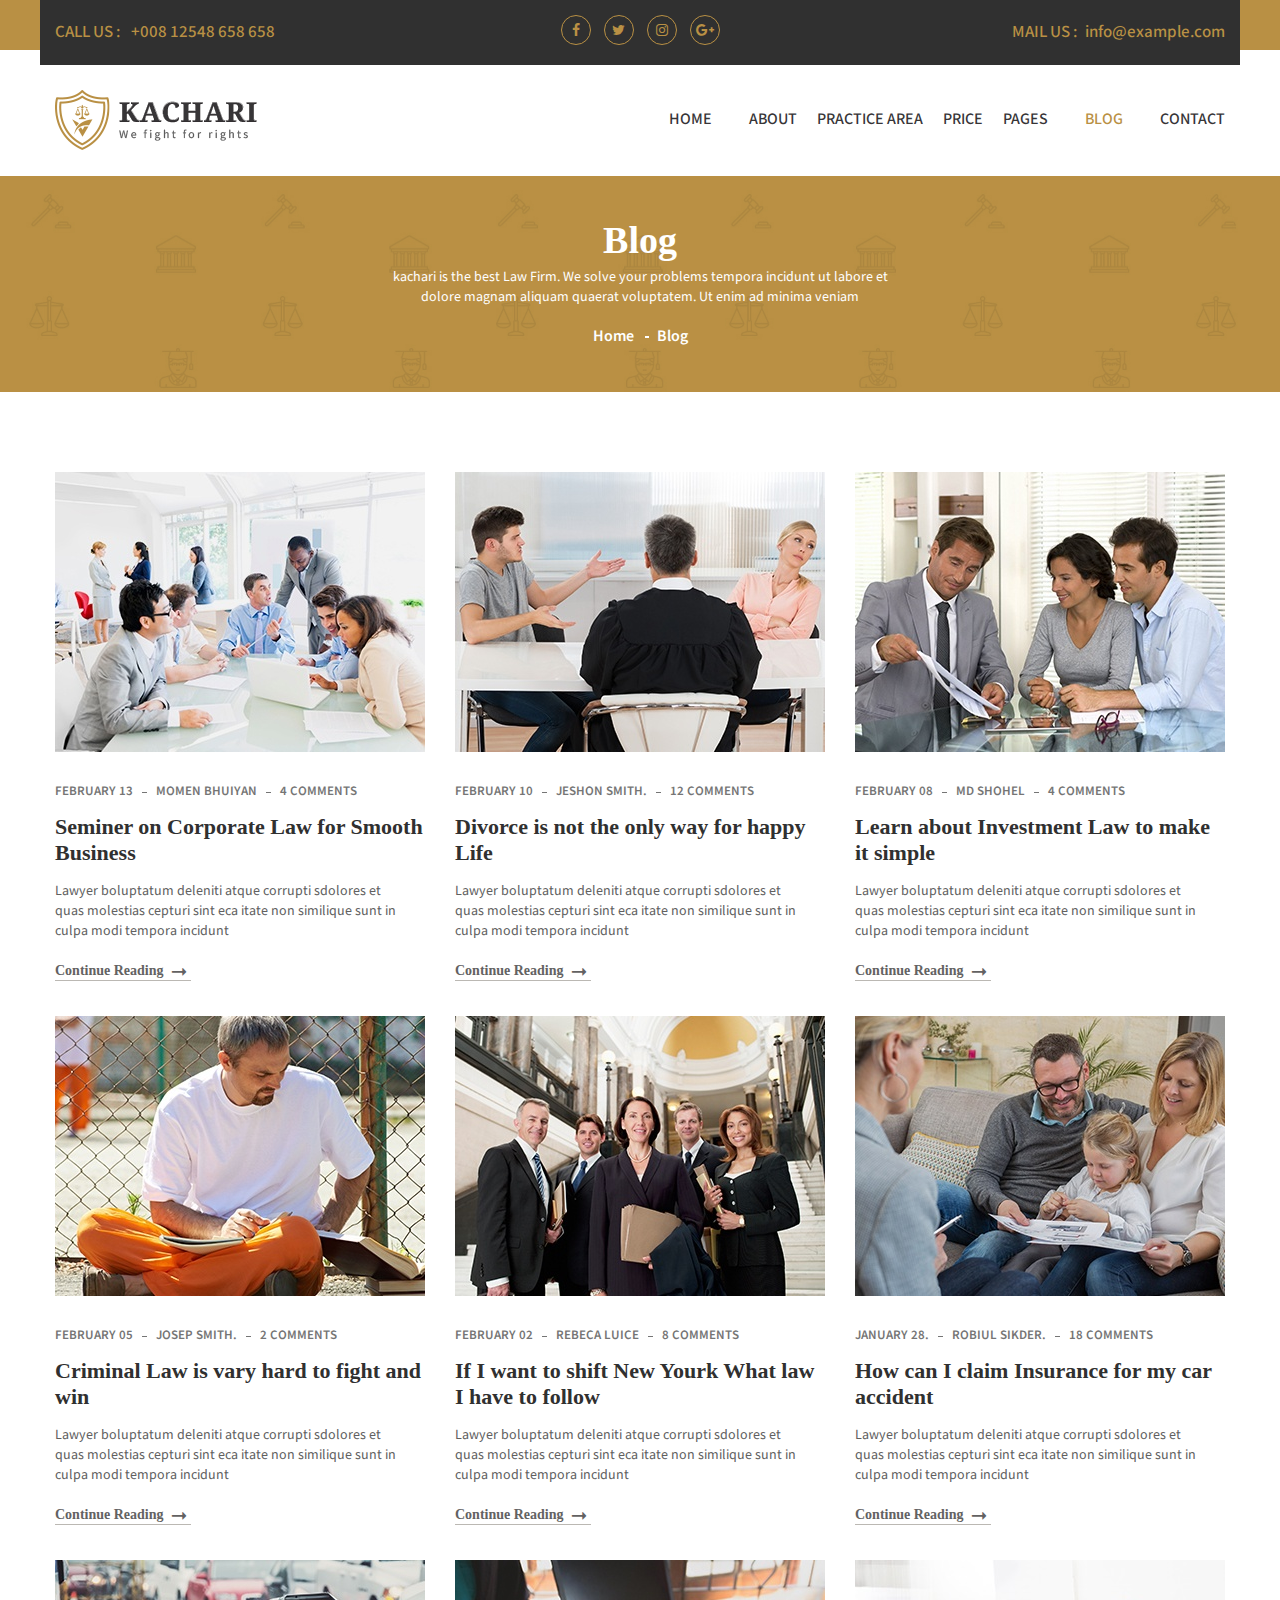
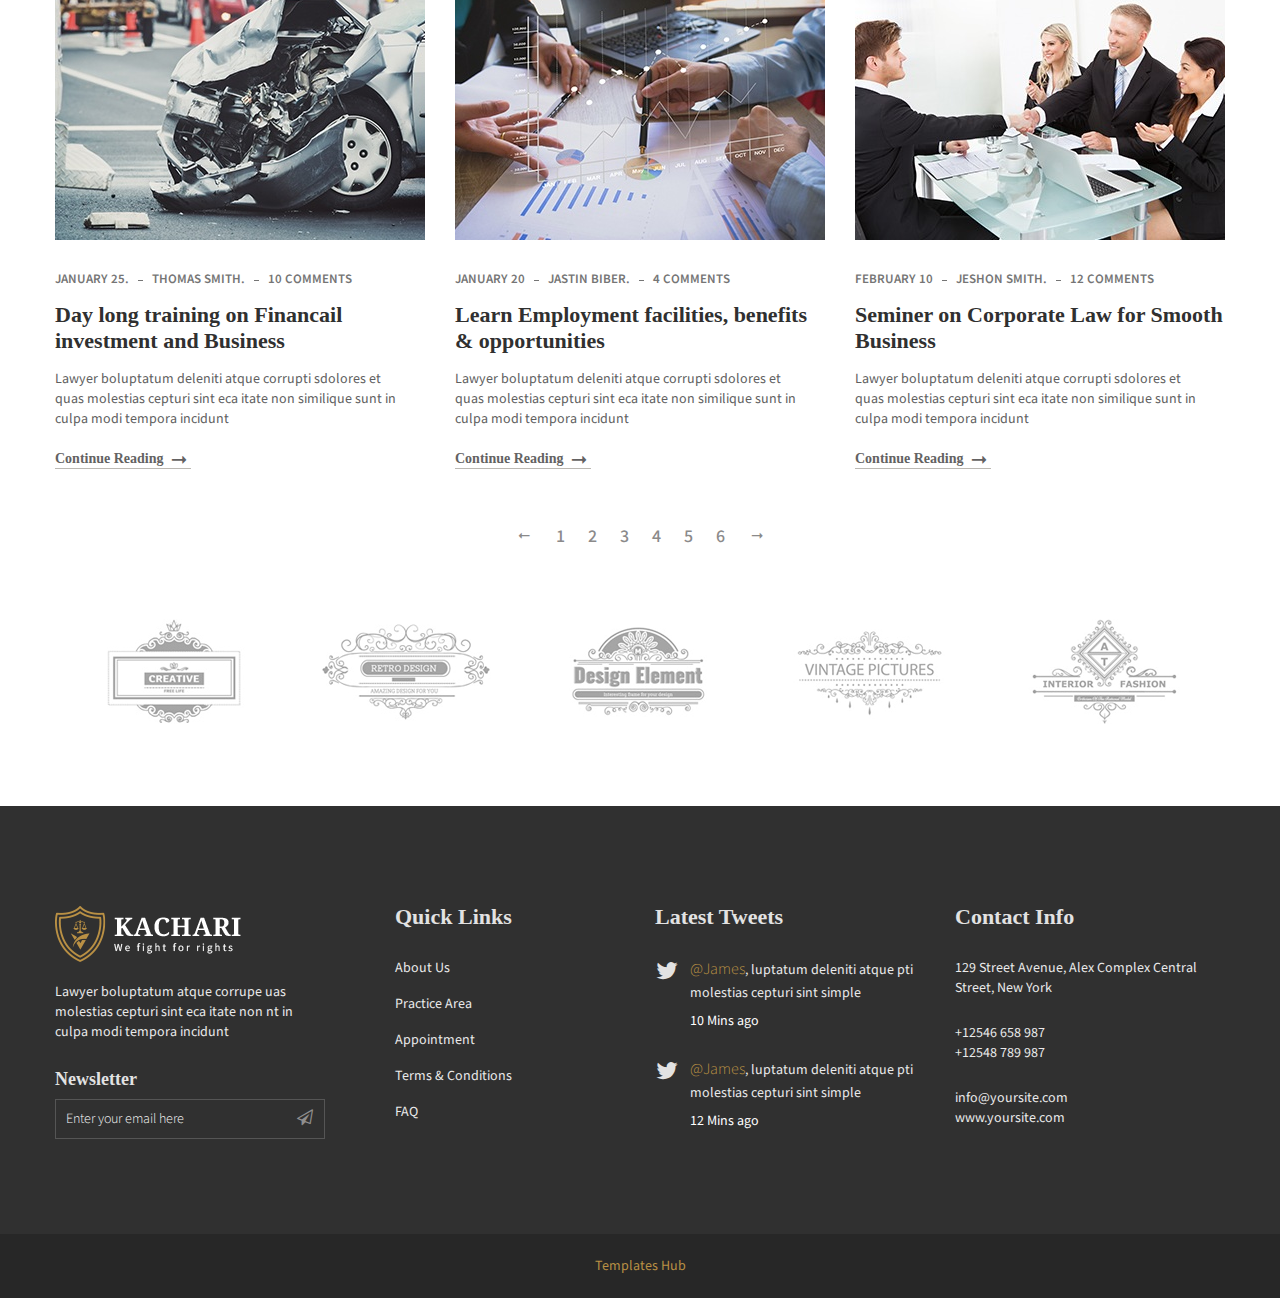
<file: blog.html>
<!doctype html>
<html class="no-js" lang="en">


<head>
	<meta charset="utf-8">
	<meta http-equiv="x-ua-compatible" content="ie=edge">
	<title>Blog || kachari</title>
	<meta name="description" content="">
	<meta name="viewport" content="width=device-width, initial-scale=1">
	<!-- Place favicon.ico in the root directory -->
	<link rel="shortcut icon" type="image/x-icon" href="img/favicon.ico">
    <!--All Css Here-->
    
	<!-- Droid Font CSS-->
    <link rel="stylesheet" href="css/droid.css">
	<!-- Icofont CSS-->
    <link rel="stylesheet" href="css/icofont.css">
    <!-- Font Awesome CSS-->
    <link rel="stylesheet" href="css/font-awesome.min.css">

	<!-- Animate CSS-->
	<link rel="stylesheet" href="css/animate.css">
	<!-- Owl Carousel CSS-->
	<link rel="stylesheet" href="css/owl.carousel.min.css">
	<!-- Datepicker CSS-->
	<link rel="stylesheet" href="css/jquery.datepicker.css">
	<!-- Calendar CSS-->
	<link rel="stylesheet" href="css/zabuto_calendar.css">
	<!-- Meanmenu CSS-->
	<link rel="stylesheet" href="css/meanmenu.min.css">
	<!-- Venobox CSS-->
	<link rel="stylesheet" href="css/venobox.css">
	<!-- Bootstrap CSS-->
	<link rel="stylesheet" href="css/bootstrap.min.css">
	<!-- Style CSS -->
	<link rel="stylesheet" href="style.css">
	<!-- Responsive CSS -->
	<link rel="stylesheet" href="css/responsive.css">
	<!-- Modernizr Js -->
	<script src="js/vendor/modernizr-2.8.3.min.js"></script>
</head>
<body>
	<!--[if lt IE 8]>
	<p class="browserupgrade">You are using an <strong>outdated</strong> browser. Please <a href="http://browsehappy.com/">upgrade your browser</a> to improve your experience.</p>
	<![endif]-->

	<div class="wrapper">
		<!--Header Area Start-->
		<header>
		    <div class="header-container">
		        <!--Header Top Area Start-->
		        <div class="header-top-area default-bg">
		            <div class="container">
		                <div class="row row-75">
                            <div class="header-top-wrap col-12">
                                <div class="row">
                                    <!--Header Top Left Area Start-->
                                    <div class="col-md-4 col-xl-3">
                                        <div class="header-top-left">
                                            <p>CALL US : <a href="#"> +008 12548 658 658</a></p>
                                        </div>
                                    </div>
                                    <!--Header Top Left Area End-->
                                    <!--Header Top Middle Area Start-->
                                    <div class="col-md-4 col-xl-6">
                                        <div class="header-top-middle text-center">
                                            <ul class="social-link">
                                                <li><a href="#"><i class="fa fa-facebook"></i></a></li>
                                                <li><a href="#"><i class="fa fa-twitter"></i></a></li>
                                                <li><a href="#"><i class="fa fa-instagram"></i></a></li>
                                                <li><a href="#"><i class="fa fa-google-plus"></i></a></li>
                                            </ul>
                                        </div>
                                    </div>
                                    <!--Header Top Middle Area End-->
                                    <!--Header Top Right Area Start-->
                                    <div class="col-md-4 col-xl-3">
                                        <div class="header-top-right">
                                            <p>MAIL US :<a href="#">info@example.com</a></p>
                                        </div>
                                    </div>
                                    <!--Header Top Right Area End-->
                                </div>
                            </div>
		                </div>
		            </div>
		        </div>
		        <!--Header Top Area End-->
		        <!--Header Bottom Area Start-->
		        <div class="header-bottom-area header-sticky">
		            <div class="container">
		                <div class="row align-items-center">
                            <!--Header Logo Start-->
		                    <div class="col-md-3">
		                        <div class="header-logo">
		                            <a href="index.html"><img src="img/logo/logo.png" alt=""></a>
		                        </div>
		                    </div>
		                    <!--Header Logo End-->
		                    <!--Header Menu Start-->
		                    <div class="col-md-9">
		                        <div class="header-menu-area text-right">
		                            <nav>
		                                <ul class="main-menu">
		                                    <li><a href="index.html">HOME</a>
		                                        <!--Dropdown Menu Start-->
		                                        <ul>
		                                            <li><a href="index.html">Home Page 1</a></li>
		                                            <li><a href="index-2.html">Home Page 2</a></li>
		                                        </ul>
		                                        <!--Dropdown Menu End-->
		                                    </li>
		                                    <li><a href="about.html">ABOUT</a></li>
		                                    <li><a href="service.html">PRACTICE  AREA</a></li>
		                                    <li><a href="pricing-plan.html">PRICE</a></li>
		                                    <li><a href="#">PAGES</a>
		                                        <!--Dropdown Menu Start-->
		                                        <ul>
		                                            <li><a href="appointment.html">Appointment</a></li>
		                                            <li><a href="history.html">History</a></li>
		                                            <li><a href="pricing-plan.html">Pricing Plan</a></li>
		                                            <li><a href="single-service.html">Single Service</a></li>
		                                            <li><a href="testimonials.html">Testimonials</a></li>
		                                        </ul>
		                                        <!--Dropdown Menu End-->
		                                    </li>
		                                    <li class="active"><a href="blog.html">BLOG</a>
		                                        <!--Dropdown Menu Start-->
		                                        <ul>
		                                            <li><a href="blog.html">Blog</a></li>
		                                            <li><a href="single-blog.html">Blog details</a></li>
		                                            <li><a href="blog-left-sidebar.html">Blog Left Sidebar</a></li>
		                                            <li><a href="blog-right-sidebar.html">Blog Right Sidebar</a></li>
		                                        </ul>
		                                        <!--Dropdown Menu End-->
		                                    </li>
		                                    <li><a href="contact.html">CONTACT</a></li>
		                                </ul>
		                            </nav>
		                        </div>
		                    </div>
		                    <!--Header Menu End-->
		                </div>
		                <div class="row">
                            <div class="col-12">  
                            <!--Mobile Menu Area Start-->
                            <div class="mobile-menu d-lg-none d-xl-none"></div>
                            <!--Mobile Menu Area End-->
                            </div>
                        </div>
		            </div>
		        </div>
		        <!--Header Bottom Area End-->
		    </div>
		</header>
		<!--Header Area End-->
		<!-- Page Banner Area Start-->
		<div class="page-banner-area bg-img-3 pt-95 pb-90">
		    <div class="container">
		        <div class="row">
		            <div class="page-banner-content col-12 text-center">
                        <h2>Blog</h2>
                        <p>kachari is the best Law Firm. We solve your problems  tempora incidunt ut labore et dolore magnam aliquam quaerat voluptatem. Ut enim ad minima veniam</p>
		                <ul class="breadcrumb-pagination">
		                    <li><a href="index.html">Home</a></li>
		                    <li>Blog</li>
		                </ul>
		            </div>
		        </div>
		    </div>
		</div>
		<!-- Page Banner Area End-->
		<!-- Blog Area Start-->
		<div class="blog-area pt-100">
		    <div class="container">
		        <div class="row">
                    <!--Single Blog Start-->
                    <div class="col-md-6 col-lg-4">
                        <div class="single-blog mb-30">
                            <div class="blog-img">
                                <a href="single-blog.html"><img src="img/blog/blog1.jpg" alt=""></a>
                            </div>
                            <div class="blog-content">
                                <ul class="blog-meta">
                                   <li>February 13</li> 
                                   <li><a href="#"> Momen Bhuiyan</a></li>
                                   <li><a href="#">4 comments</a></li>
                                </ul>
                                <h3><a href="single-blog.html">Seminer on Corporate Law for Smooth Business</a></h3>
                                <p>Lawyer boluptatum deleniti atque corrupti sdolores et quas molestias cepturi sint  eca itate non similique sunt in culpa modi tempora incidunt</p>
                                <a href="single-blog.html"><span>Continue Reading</span> <i class="icofont icofont-long-arrow-right"></i></a>
                            </div>
                        </div>
                    </div>
                    <!--Single Blog End--> 
                    <!--Single Blog Start-->
                    <div class="col-md-6 col-lg-4">
                        <div class="single-blog mb-30">
                            <div class="blog-img">
                                <a href="single-blog.html"><img src="img/blog/blog2.jpg" alt=""></a>
                            </div>
                            <div class="blog-content">
                                <ul class="blog-meta">
                                   <li>February 10</li> 
                                   <li><a href="#"> jeshon smith.</a></li>
                                   <li><a href="#">12 comments</a></li>
                                </ul>
                                <h3><a href="single-blog.html">Divorce is not the only way for happy Life</a></h3>
                                <p>Lawyer boluptatum deleniti atque corrupti sdolores et quas molestias cepturi sint  eca itate non similique sunt in culpa modi tempora incidunt</p>
                                <a href="single-blog.html"><span>Continue Reading</span> <i class="icofont icofont-long-arrow-right"></i></a>
                            </div>
                        </div>
                    </div>
                    <!--Single Blog End--> 
                    <!--Single Blog Start-->
                    <div class="col-md-6 col-lg-4">
                        <div class="single-blog mb-30">
                            <div class="blog-img">
                                <a href="single-blog.html"><img src="img/blog/blog3.jpg" alt=""></a>
                            </div>
                            <div class="blog-content">
                                <ul class="blog-meta">
                                   <li>February 08</li> 
                                   <li><a href="#"> Md Shohel</a></li>
                                   <li><a href="#">4 comments</a></li>
                                </ul>
                                <h3><a href="single-blog.html">Learn about Investment Law to make it simple</a></h3>
                                <p>Lawyer boluptatum deleniti atque corrupti sdolores et quas molestias cepturi sint  eca itate non similique sunt in culpa modi tempora incidunt</p>
                                <a href="single-blog.html"><span>Continue Reading</span> <i class="icofont icofont-long-arrow-right"></i></a>
                            </div>
                        </div>
                    </div>
                    <!--Single Blog End--> 
                    <!--Single Blog Start-->
                    <div class="col-md-6 col-lg-4">
                        <div class="single-blog mb-30">
                            <div class="blog-img">
                                <a href="single-blog.html"><img src="img/blog/blog5.jpg" alt=""></a>
                            </div>
                            <div class="blog-content">
                                <ul class="blog-meta">
                                   <li>February 05</li> 
                                   <li><a href="#"> JOSEP SMITH.</a></li>
                                   <li><a href="#">2 comments</a></li>
                                </ul>
                                <h3><a href="single-blog.html">Criminal Law is vary hard to fight and win</a></h3>
                                <p>Lawyer boluptatum deleniti atque corrupti sdolores et quas molestias cepturi sint  eca itate non similique sunt in culpa modi tempora incidunt</p>
                                <a href="single-blog.html"><span>Continue Reading</span> <i class="icofont icofont-long-arrow-right"></i></a>
                            </div>
                        </div>
                    </div>
                    <!--Single Blog End--> 
                    <!--Single Blog Start-->
                    <div class="col-md-6 col-lg-4">
                        <div class="single-blog mb-30">
                            <div class="blog-img">
                                <a href="single-blog.html"><img src="img/blog/blog4.jpg" alt=""></a>
                            </div>
                            <div class="blog-content">
                                <ul class="blog-meta">
                                   <li>February 02</li> 
                                   <li><a href="#"> REBECA LUICE</a></li>
                                   <li><a href="#">8 comments</a></li>
                                </ul>
                                <h3><a href="single-blog.html">If I want to shift New Yourk What law I have to follow</a></h3>
                                <p>Lawyer boluptatum deleniti atque corrupti sdolores et quas molestias cepturi sint  eca itate non similique sunt in culpa modi tempora incidunt</p>
                                <a href="single-blog.html"><span>Continue Reading</span> <i class="icofont icofont-long-arrow-right"></i></a>
                            </div>
                        </div>
                    </div>
                    <!--Single Blog End--> 
                    <!--Single Blog Start-->
                    <div class="col-md-6 col-lg-4">
                        <div class="single-blog mb-30">
                            <div class="blog-img">
                                <a href="single-blog.html"><img src="img/blog/blog6.jpg" alt=""></a>
                            </div>
                            <div class="blog-content">
                                <ul class="blog-meta">
                                   <li>January 28.</li> 
                                   <li><a href="#"> Robiul sikder.</a></li>
                                   <li><a href="#"> 18 comments</a></li>
                                </ul>
                                <h3><a href="single-blog.html">How can I claim Insurance for my car accident</a></h3>
                                <p>Lawyer boluptatum deleniti atque corrupti sdolores et quas molestias cepturi sint  eca itate non similique sunt in culpa modi tempora incidunt</p>
                                <a href="single-blog.html"><span>Continue Reading</span> <i class="icofont icofont-long-arrow-right"></i></a>
                            </div>
                        </div>
                    </div>
                    <!--Single Blog End--> 
                    <!--Single Blog Start-->
                    <div class="col-md-6 col-lg-4">
                        <div class="single-blog mb-30">
                            <div class="blog-img">
                                <a href="single-blog.html"><img src="img/blog/blog7.jpg" alt=""></a>
                            </div>
                            <div class="blog-content">
                                <ul class="blog-meta">
                                   <li>January 25.</li> 
                                   <li><a href="#"> Thomas Smith.</a></li>
                                   <li><a href="#">10 comments</a></li>
                                </ul>
                                <h3><a href="single-blog.html">Day long training on Financail investment and Business</a></h3>
                                <p>Lawyer boluptatum deleniti atque corrupti sdolores et quas molestias cepturi sint  eca itate non similique sunt in culpa modi tempora incidunt</p>
                                <a href="single-blog.html"><span>Continue Reading</span> <i class="icofont icofont-long-arrow-right"></i></a>
                            </div>
                        </div>
                    </div>
                    <!--Single Blog End--> 
                    <!--Single Blog Start-->
                    <div class="col-md-6 col-lg-4">
                        <div class="single-blog mb-30">
                            <div class="blog-img">
                                <a href="single-blog.html"><img src="img/blog/blog8.jpg" alt=""></a>
                            </div>
                            <div class="blog-content">
                                <ul class="blog-meta">
                                   <li>january 20</li> 
                                   <li><a href="#">Jastin Biber.</a></li>
                                   <li><a href="#">4 comments</a></li>
                                </ul>
                                <h3><a href="single-blog.html">Learn Employment facilities, benefits & opportunities </a></h3>
                                <p>Lawyer boluptatum deleniti atque corrupti sdolores et quas molestias cepturi sint  eca itate non similique sunt in culpa modi tempora incidunt</p>
                                <a href="single-blog.html"><span>Continue Reading</span> <i class="icofont icofont-long-arrow-right"></i></a>
                            </div>
                        </div>
                    </div>
                    <!--Single Blog End--> 
                    <!--Single Blog Start-->
                    <div class="col-md-6 col-lg-4">
                        <div class="single-blog mb-30">
                            <div class="blog-img">
                                <a href="single-blog.html"><img src="img/blog/blog9.jpg" alt=""></a>
                            </div>
                            <div class="blog-content">
                                <ul class="blog-meta">
                                   <li>February 10</li> 
                                   <li><a href="#"> jeshon smith.</a></li>
                                   <li><a href="#">12 comments</a></li>
                                </ul>
                                <h3><a href="single-blog.html">Seminer on Corporate Law for Smooth Business</a></h3>
                                <p>Lawyer boluptatum deleniti atque corrupti sdolores et quas molestias cepturi sint  eca itate non similique sunt in culpa modi tempora incidunt</p>
                                <a href="single-blog.html"><span>Continue Reading</span> <i class="icofont icofont-long-arrow-right"></i></a>
                            </div>
                        </div>
                    </div>
                    <!--Single Blog End--> 
		        </div>
		        <div class="row">
		            <div class="col-xl-10 offset-xl-1 col-12 offset-0">
		                <div class="blog-pagination text-center">
		                    <ul>
		                        <li><a href="#"><i class="icofont icofont-long-arrow-left"></i></a></li>
		                        <li><a href="#">1</a></li>
		                        <li><a href="#">2</a></li>
		                        <li><a href="#">3</a></li>
		                        <li><a href="#">4</a></li>
		                        <li><a href="#">5</a></li>
		                        <li><a href="#">6</a></li>
		                        <li><a href="#"><i class="icofont icofont-long-arrow-right"></i></a></li>
		                    </ul>
		                </div>
		            </div>
		        </div>
		    </div>
		</div>
		<!-- Blog Area End-->
		<!--Brand Area Start-->
		<div class="brand-area blog-brand pt-80 pb-95">
		    <div class="container">
		        <div class="row">
		            <div class="col-12">
		                <div class="brand-active owl-carousel">
		                    <!--Single Brand Start-->
		                    <div class="single-brand">
		                      <a href="#"><img src="img/brand/brand1.jpg" alt=""></a>
		                    </div>
		                    <!--Single Brand End-->
		                    <!--Single Brand Start-->
		                    <div class="single-brand">
		                      <a href="#"><img src="img/brand/brand2.jpg" alt=""></a>
		                    </div>
		                    <!--Single Brand End-->
		                    <!--Single Brand Start-->
		                    <div class="single-brand">
		                      <a href="#"><img src="img/brand/brand3.jpg" alt=""></a>
		                    </div>
		                    <!--Single Brand End-->
		                    <!--Single Brand Start-->
		                    <div class="single-brand">
		                      <a href="#"><img src="img/brand/brand4.jpg" alt=""></a>
		                    </div>
		                    <!--Single Brand End-->
		                    <!--Single Brand Start-->
		                    <div class="single-brand">
		                      <a href="#"><img src="img/brand/brand5.jpg" alt=""></a>
		                    </div>
		                    <!--Single Brand End-->
		                </div>
		            </div>
		        </div>
		    </div>
		</div>
		<!--Brand Area End-->
		<!--Footer Area Start-->
		<footer>
		    <div class="footer-container">
		        <!--Footer Top Area Start-->
		        <div class="footer-top-area black-bg pt-100 pb-65">
		            <div class="container">
		                <div class="row">
		                    <div class="col-md-6 col-lg-3">
                                <!--Single Footer Widget Start-->
		                        <div class="single-footer-widget mb-30">
                                    <a class="footer-logo" href="index.html"><img src="img/logo/logo-footer.png" alt=""></a>
		                            <p>Lawyer boluptatum atque corrupe uas molestias cepturi sint  eca itate non nt in culpa modi tempora incidunt</p>
		                            <h4 class="newslatter-title">Newsletter</h4>
		                            <form action="http://devitems.us11.list-manage.com/subscribe/post?u=6bbb9b6f5827bd842d9640c82&amp;id=05d85f18ef" method="post" id="mc-embedded-subscribe-form" name="mc-embedded-subscribe-form" class="footer-subscribe-form validate" target="_blank" novalidate>
                                       <div id="mc_embed_signup_scroll">
                                          <div id="mc-form" class="mc-form subscribe-form" >
                                            <input id="mc-email" type="email" autocomplete="off" placeholder="Enter your email here" />
                                            <button id="mc-submit"><i class="fa fa-paper-plane-o"></i></button>
                                          </div>
                                       </div>
                                   </form>
		                        </div>
		                        <!--Single Footer Widget End-->
		                    </div>
		                    <!--Single Footer Widget Start-->
		                    <div class="col-md-6 col-lg-3 footer-menu">
		                        <div class="single-footer-widget mb-30">
		                            <h3 class="footer-title">Quick Links</h3>
		                            <ul>
		                                <li><a href="about.html">About us</a></li>
		                                <li><a href="service.html">Practice Area</a></li>
		                                <li><a href="appointment.html">Appointment</a></li>
		                                <li><a href="#">Terms & Conditions</a></li>
		                                <li><a href="#">FAQ</a></li>
		                            </ul>
		                        </div>
		                    </div>
		                    <!--Single Footer Widget End-->
		                    <!--Single Footer Widget Start-->
		                    <div class="col-md-6 col-lg-3">
		                        <div class="single-footer-widget mb-30">
		                            <h3 class="footer-title">Latest Tweets</h3>
		                            <ul class="footer-tweet">
		                                <li>
		                                    <p><a href="#">@James</a>, luptatum deleniti atque pti  molestias cepturi sint simple </p>
		                                    <span class="time"><a href="#">10 Mins ago</a></span>
		                                </li>
		                                <li>
		                                    <p><a href="#">@James</a>, luptatum deleniti atque pti  molestias cepturi sint simple </p>
		                                    <span class="time"><a href="#">12 Mins ago</a></span>
		                                </li>
		                            </ul>
		                        </div>
		                    </div>
		                    <!--Single Footer Widget End-->
		                    <!--Single Footer Widget Start-->
		                    <div class="col-md-6 col-lg-3">
		                        <div class="single-footer-widget mb-30">
		                            <h3 class="footer-title">Contact Info</h3>
		                            <p>129 Street Avenue, Alex Complex Central Street, New York</p>
		                            <p class="contact-info">
		                                <a href="#">+12546 658 987</a>
		                                <a href="#">+12548 789 987</a>
		                            </p>
		                            <p class="contact-info">
		                                <a href="#">info@yoursite.com</a>
		                                <a href="#">www.yoursite.com</a>
		                            </p>
		                        </div>
		                    </div>
		                    <!--Single Footer Widget End-->
		                </div>
		            </div>
		        </div>
		        <!--Footer Top Area End-->
		        <!--Footer Bottom Area Start-->
		        <div class="footer-bottom-area pt-20 pb-20">
		            <div class="container text-center">
                       <p><a target="_blank" href="https://www.templateshub.net">Templates Hub</a></p>
                    </div>
		        </div>
		        <!--Footer Bottom Area End-->
		    </div>
		</footer>
		<!--Footer Area End-->
	</div>





    <!--All Js Here-->
    
	<!--Jquery 1.12.4-->
	<script src="js/vendor/jquery-1.12.4.min.js"></script>
	<!--Waypoints-->
	<script src="js/waypoints.min.js"></script>
	<!--Counterup-->
	<script src="js/jquery.counterup.min.js"></script>
	<!--Carousel-->
	<script src="js/owl.carousel.min.js"></script>
	<!--Meanmenu-->
	<script src="js/jquery.meanmenu.min.js"></script>
	<!--Instafeed-->
	<script src="js/instafeed.min.js"></script>
	<!--Datepicker-->
	<script src="js/jquery.datepicker.min.js"></script>
	<!--Calendar-->
	<script src="js/zabuto-calendar.min.js"></script>
	<!--ScrollUp-->
	<script src="js/jquery.scrollUp.min.js"></script>
	<!--Wow-->
	<script src="js/wow.min.js"></script>
	<!--Venobox-->
	<script src="js/venobox.min.js"></script>
	<!--Popper-->
	<script src="js/popper.min.js"></script>
	<!--Bootstrap-->
	<script src="js/bootstrap.min.js"></script>
	<!--Plugins-->
	<script src="js/plugins.js"></script>
	<!--Main Js-->
	<script src="js/main.js"></script>
</body>


</html>
</file>
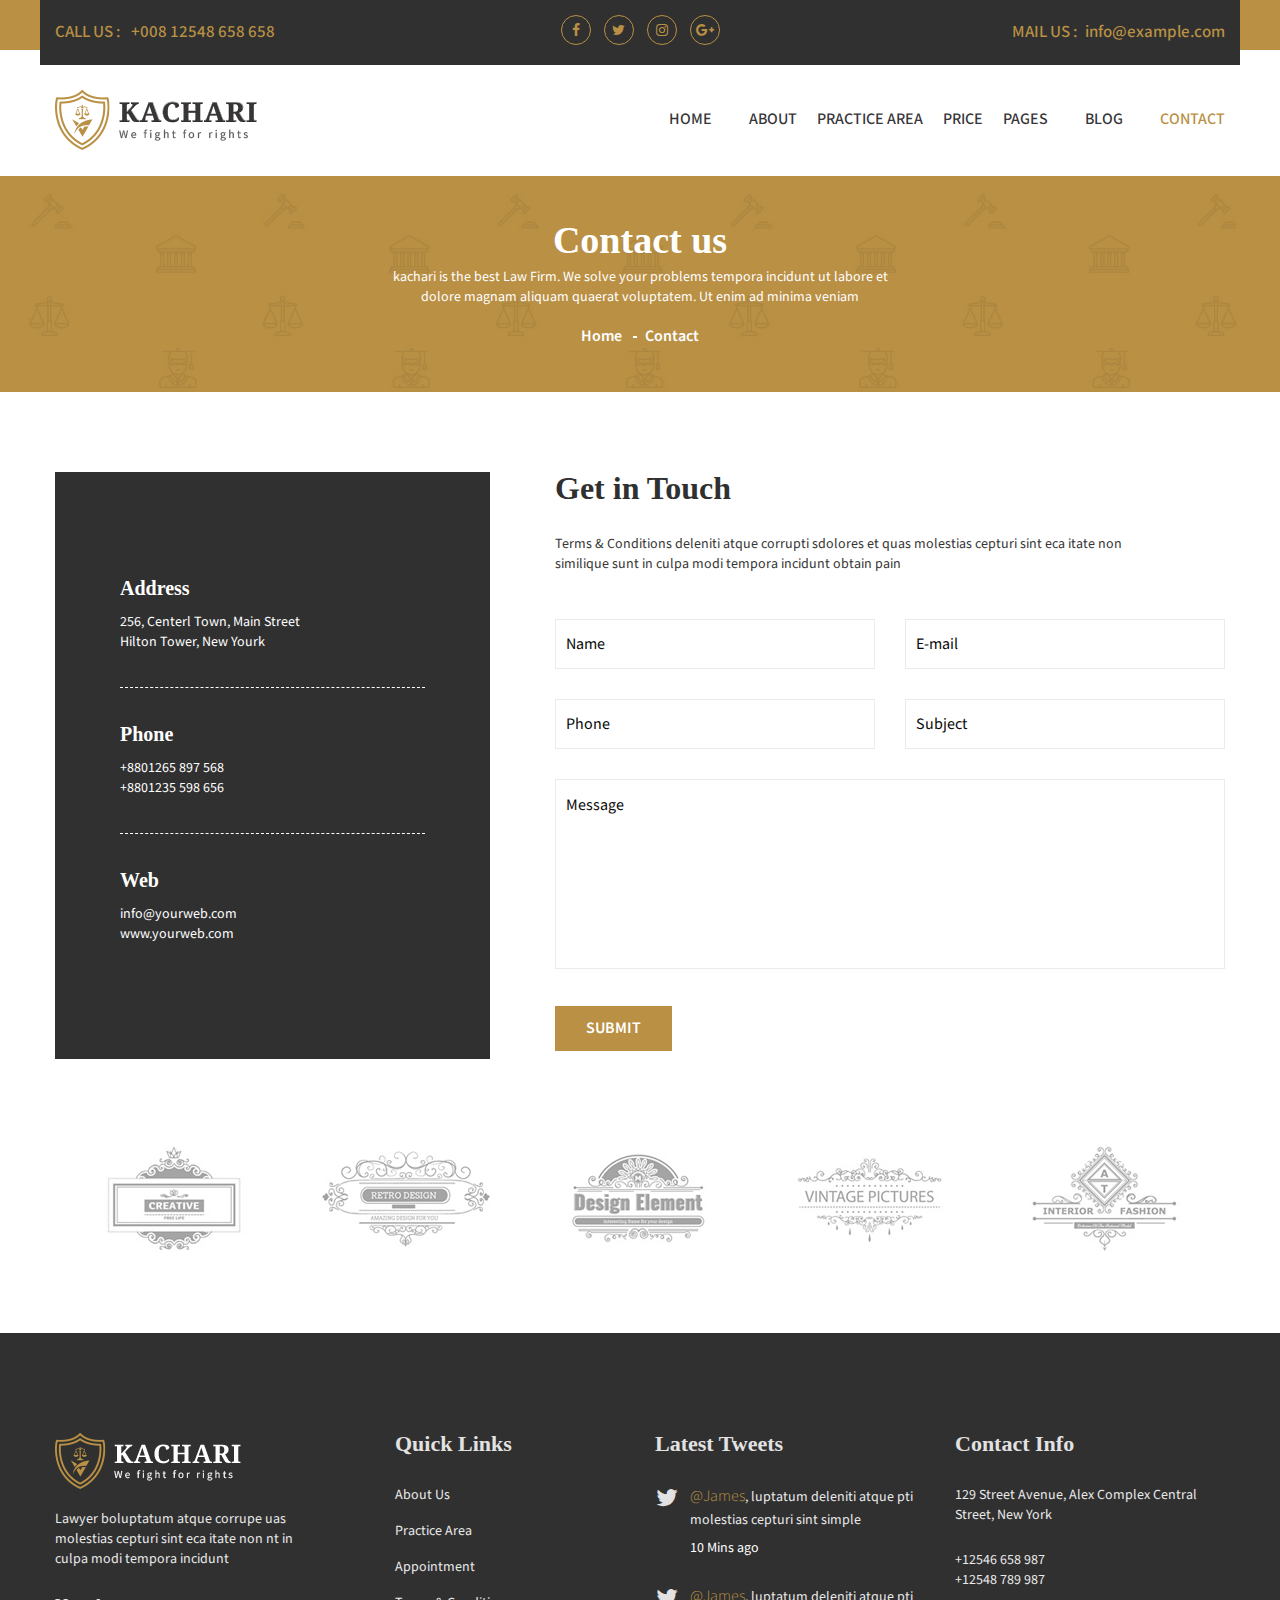
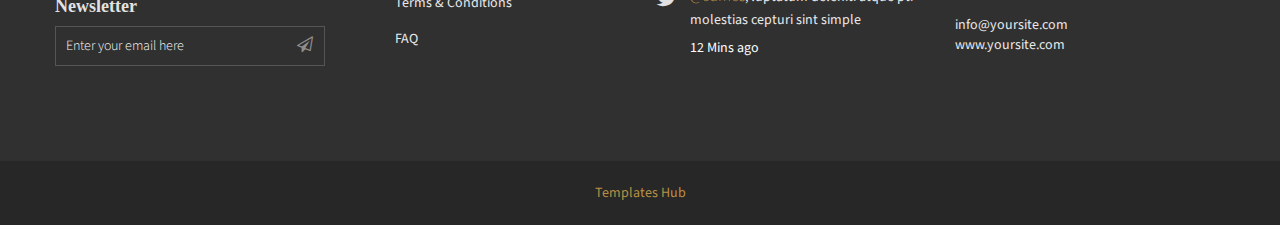
<file: contact.html>
<!doctype html>
<html class="no-js" lang="en">


<head>
	<meta charset="utf-8">
	<meta http-equiv="x-ua-compatible" content="ie=edge">
	<title>Contact || kachari</title>
	<meta name="description" content="">
	<meta name="viewport" content="width=device-width, initial-scale=1">
	<!-- Place favicon.ico in the root directory -->
	<link rel="shortcut icon" type="image/x-icon" href="img/favicon.ico">
    <!--All Css Here-->
    
	<!-- Droid Font CSS-->
    <link rel="stylesheet" href="css/droid.css">
	<!-- Icofont CSS-->
    <link rel="stylesheet" href="css/icofont.css">
    <!-- Font Awesome CSS-->
    <link rel="stylesheet" href="css/font-awesome.min.css">

	<!-- Animate CSS-->
	<link rel="stylesheet" href="css/animate.css">
	<!-- Owl Carousel CSS-->
	<link rel="stylesheet" href="css/owl.carousel.min.css">
	<!-- Datepicker CSS-->
	<link rel="stylesheet" href="css/jquery.datepicker.css">
	<!-- Calendar CSS-->
	<link rel="stylesheet" href="css/zabuto_calendar.css">
	<!-- Meanmenu CSS-->
	<link rel="stylesheet" href="css/meanmenu.min.css">
	<!-- Venobox CSS-->
	<link rel="stylesheet" href="css/venobox.css">
	<!-- Bootstrap CSS-->
	<link rel="stylesheet" href="css/bootstrap.min.css">
	<!-- Style CSS -->
	<link rel="stylesheet" href="style.css">
	<!-- Responsive CSS -->
	<link rel="stylesheet" href="css/responsive.css">
	<!-- Modernizr Js -->
	<script src="js/vendor/modernizr-2.8.3.min.js"></script>
</head>
<body>
	<!--[if lt IE 8]>
	<p class="browserupgrade">You are using an <strong>outdated</strong> browser. Please <a href="http://browsehappy.com/">upgrade your browser</a> to improve your experience.</p>
	<![endif]-->

	<div class="wrapper">
		<!--Header Area Start-->
		<header>
		    <div class="header-container">
		        <!--Header Top Area Start-->
		        <div class="header-top-area default-bg">
		            <div class="container">
		                <div class="row row-75">
                            <div class="header-top-wrap col-12">
                                <div class="row">
                                    <!--Header Top Left Area Start-->
                                    <div class="col-md-4 col-xl-3">
                                        <div class="header-top-left">
                                            <p>CALL US : <a href="#"> +008 12548 658 658</a></p>
                                        </div>
                                    </div>
                                    <!--Header Top Left Area End-->
                                    <!--Header Top Middle Area Start-->
                                    <div class="col-md-4 col-xl-6">
                                        <div class="header-top-middle text-center">
                                            <ul class="social-link">
                                                <li><a href="#"><i class="fa fa-facebook"></i></a></li>
                                                <li><a href="#"><i class="fa fa-twitter"></i></a></li>
                                                <li><a href="#"><i class="fa fa-instagram"></i></a></li>
                                                <li><a href="#"><i class="fa fa-google-plus"></i></a></li>
                                            </ul>
                                        </div>
                                    </div>
                                    <!--Header Top Middle Area End-->
                                    <!--Header Top Right Area Start-->
                                    <div class="col-md-4 col-xl-3">
                                        <div class="header-top-right">
                                            <p>MAIL US :<a href="#">info@example.com</a></p>
                                        </div>
                                    </div>
                                    <!--Header Top Right Area End-->
                                </div>
                            </div>
		                </div>
		            </div>
		        </div>
		        <!--Header Top Area End-->
		        <!--Header Bottom Area Start-->
		        <div class="header-bottom-area header-sticky">
		            <div class="container">
		                <div class="row align-items-center">
                            <!--Header Logo Start-->
		                    <div class="col-md-3">
		                        <div class="header-logo">
		                            <a href="index.html"><img src="img/logo/logo.png" alt=""></a>
		                        </div>
		                    </div>
		                    <!--Header Logo End-->
		                    <!--Header Menu Start-->
		                    <div class="col-md-9">
		                        <div class="header-menu-area text-right">
		                            <nav>
		                                <ul class="main-menu">
		                                    <li><a href="index.html">HOME</a>
		                                        <!--Dropdown Menu Start-->
		                                        <ul>
		                                            <li><a href="index.html">Home Page 1</a></li>
		                                            <li><a href="index-2.html">Home Page 2</a></li>
		                                        </ul>
		                                        <!--Dropdown Menu End-->
		                                    </li>
		                                    <li><a href="about.html">ABOUT</a></li>
		                                    <li><a href="service.html">PRACTICE  AREA</a></li>
		                                    <li><a href="pricing-plan.html">PRICE</a></li>
		                                    <li><a href="#">PAGES</a>
		                                        <!--Dropdown Menu Start-->
		                                        <ul>
		                                            <li><a href="appointment.html">Appointment</a></li>
		                                            <li><a href="history.html">History</a></li>
		                                            <li><a href="pricing-plan.html">Pricing Plan</a></li>
		                                            <li><a href="single-service.html">Single Service</a></li>
		                                            <li><a href="testimonials.html">Testimonials</a></li>
		                                        </ul>
		                                        <!--Dropdown Menu End-->
		                                    </li>
		                                    <li><a href="blog.html">BLOG</a>
		                                        <!--Dropdown Menu Start-->
		                                        <ul>
		                                            <li><a href="blog.html">Blog</a></li>
		                                            <li><a href="single-blog.html">Blog details</a></li>
		                                            <li><a href="blog-left-sidebar.html">Blog Left Sidebar</a></li>
		                                            <li><a href="blog-right-sidebar.html">Blog Right Sidebar</a></li>
		                                        </ul>
		                                        <!--Dropdown Menu End-->
		                                    </li>
		                                    <li class="active"><a href="contact.html">CONTACT</a></li>
		                                </ul>
		                            </nav>
		                        </div>
		                    </div>
		                    <!--Header Menu End-->
		                </div>
		                <div class="row">
                            <div class="col-12">  
                            <!--Mobile Menu Area Start-->
                            <div class="mobile-menu d-lg-none d-xl-none"></div>
                            <!--Mobile Menu Area End-->
                            </div>
                        </div>
		            </div>
		        </div>
		        <!--Header Bottom Area End-->
		    </div>
		</header>
		<!--Header Area End-->
		<!-- Page Banner Area Start-->
		<div class="page-banner-area bg-img-3 pt-95 pb-90">
		    <div class="container">
		        <div class="row">
		            <div class="page-banner-content col-12 text-center">
                        <h2>Contact us</h2>
                        <p>kachari is the best Law Firm. We solve your problems  tempora incidunt ut labore et dolore magnam aliquam quaerat voluptatem. Ut enim ad minima veniam</p>
		                <ul class="breadcrumb-pagination">
		                    <li><a href="index.html">Home</a></li>
		                    <li>Contact</li>
		                </ul>
		            </div>
		        </div>
		    </div>
		</div>
		<!-- Page Banner Area End-->
		<!--Contact Us Area Start-->
		<div class="contact-us-area pt-100">
		    <div class="container">
		        <div class="row">
                    <!--Contact Information Start--> 
                    <div class="col-md-5 contact-address">
                        <div class="contact-information">
                            <ul>
                                <li>
                                    <h5>Address</h5>
                                    <p>256, Centerl Town, Main Street Hilton Tower, New Yourk</p>
                                </li>
                                <li>
                                    <h5>Phone</h5>
                                    <p><a href="tel:+8801265897568">+8801265 897 568</a><br>
                                       <a href="tel:+8801265897568">+8801235 598 656</a>
                                    </p>
                                </li>
                                <li>
                                    <h5>Web</h5>
                                    <p><a href="#">info@yourweb.com</a>
                                        <a href="#">www.yourweb.com</a>
                                    </p>
                                </li>
                            </ul>
                        </div>
                    </div>
                    <!--Contact Information End--> 
                    <!--Contact Form Start--> 
		            <div class="col-md-7">
		                <div class="contact-form">
		                    <div class="contact-form-title">
		                        <h3>Get in Touch </h3>
		                        <p>Terms & Conditions deleniti atque corrupti sdolores et quas molestias cepturi sint  eca itate non similique sunt in culpa modi tempora incidunt  obtain pain </p>
		                    </div>
		                    <form id="contact-form" action="https://d29u17ylf1ylz9.cloudfront.net/kachari-v1/mail.php" method="post">
		                        <div class="row">
		                            <div class="col-md-6">
		                                <div class="single-input">
		                                    <input name="name" placeholder="Name" type="text">
		                                </div>
		                            </div>
		                            <div class="col-md-6">
		                                <div class="single-input">
		                                    <input name="email" placeholder="E-mail" type="email">
		                                </div>
		                            </div>
		                            <div class="col-md-6">
		                                <div class="single-input">
		                                    <input name="phone" placeholder="Phone" type="text">
		                                </div>
		                            </div>
		                            <div class="col-md-6">
		                                <div class="single-input">
		                                    <input name="subject" placeholder="Subject" type="text">
		                                </div>
		                            </div>
		                            <div class="col-md-12">
		                                <div class="single-input">
		                                    <textarea name="message" cols="10" rows="4" placeholder="Message"></textarea>
		                                </div>
		                            </div>
		                            <div class="col-md-12">
		                                <div class="single-input">
		                                    <button class="sent-btn" type="submit">Submit</button>
		                                </div>
		                            </div>
		                        </div>
		                    </form>
		                    <p class="form-messege"></p>
		                </div>
		            </div>
		            <!--Contact Form End-->
		        </div>
		    </div>
		</div>
		<!--Contact Us Area End-->
		<!--Brand Area Start-->
		<div class="brand-area ct-brand pt-100 pb-95">
		    <div class="container">
		        <div class="row">
		            <div class="col-12">
		                <div class="brand-active owl-carousel">
		                    <!--Single Brand Start-->
		                    <div class="single-brand">
		                      <a href="#"><img src="img/brand/brand1.jpg" alt=""></a>
		                    </div>
		                    <!--Single Brand End-->
		                    <!--Single Brand Start-->
		                    <div class="single-brand">
		                      <a href="#"><img src="img/brand/brand2.jpg" alt=""></a>
		                    </div>
		                    <!--Single Brand End-->
		                    <!--Single Brand Start-->
		                    <div class="single-brand">
		                      <a href="#"><img src="img/brand/brand3.jpg" alt=""></a>
		                    </div>
		                    <!--Single Brand End-->
		                    <!--Single Brand Start-->
		                    <div class="single-brand">
		                      <a href="#"><img src="img/brand/brand4.jpg" alt=""></a>
		                    </div>
		                    <!--Single Brand End-->
		                    <!--Single Brand Start-->
		                    <div class="single-brand">
		                      <a href="#"><img src="img/brand/brand5.jpg" alt=""></a>
		                    </div>
		                    <!--Single Brand End-->
		                </div>
		            </div>
		        </div>
		    </div>
		</div>
		<!--Brand Area End-->
		<!--Footer Area Start-->
		<footer>
		    <div class="footer-container">
		        <!--Footer Top Area Start-->
		        <div class="footer-top-area black-bg pt-100 pb-65">
		            <div class="container">
		                <div class="row">
		                    <div class="col-md-6 col-lg-3">
                                <!--Single Footer Widget Start-->
		                        <div class="single-footer-widget mb-30">
                                    <a class="footer-logo" href="index.html"><img src="img/logo/logo-footer.png" alt=""></a>
		                            <p>Lawyer boluptatum atque corrupe uas molestias cepturi sint  eca itate non nt in culpa modi tempora incidunt</p>
		                            <h4 class="newslatter-title">Newsletter</h4>
		                            <form action="http://devitems.us11.list-manage.com/subscribe/post?u=6bbb9b6f5827bd842d9640c82&amp;id=05d85f18ef" method="post" id="mc-embedded-subscribe-form" name="mc-embedded-subscribe-form" class="footer-subscribe-form validate" target="_blank" novalidate>
                                       <div id="mc_embed_signup_scroll">
                                          <div id="mc-form" class="mc-form subscribe-form" >
                                            <input id="mc-email" type="email" autocomplete="off" placeholder="Enter your email here" />
                                            <button id="mc-submit"><i class="fa fa-paper-plane-o"></i></button>
                                          </div>
                                       </div>
                                   </form>
		                        </div>
		                        <!--Single Footer Widget End-->
		                    </div>
		                    <!--Single Footer Widget Start-->
		                    <div class="col-md-6 col-lg-3 footer-menu">
		                        <div class="single-footer-widget mb-30">
		                            <h3 class="footer-title">Quick Links</h3>
		                            <ul>
		                                <li><a href="about.html">About us</a></li>
		                                <li><a href="service.html">Practice Area</a></li>
		                                <li><a href="appointment.html">Appointment</a></li>
		                                <li><a href="#">Terms & Conditions</a></li>
		                                <li><a href="#">FAQ</a></li>
		                            </ul>
		                        </div>
		                    </div>
		                    <!--Single Footer Widget End-->
		                    <!--Single Footer Widget Start-->
		                    <div class="col-md-6 col-lg-3">
		                        <div class="single-footer-widget mb-30">
		                            <h3 class="footer-title">Latest Tweets</h3>
		                            <ul class="footer-tweet">
		                                <li>
		                                    <p><a href="#">@James</a>, luptatum deleniti atque pti  molestias cepturi sint simple </p>
		                                    <span class="time"><a href="#">10 Mins ago</a></span>
		                                </li>
		                                <li>
		                                    <p><a href="#">@James</a>, luptatum deleniti atque pti  molestias cepturi sint simple </p>
		                                    <span class="time"><a href="#">12 Mins ago</a></span>
		                                </li>
		                            </ul>
		                        </div>
		                    </div>
		                    <!--Single Footer Widget End-->
		                    <!--Single Footer Widget Start-->
		                    <div class="col-md-6 col-lg-3">
		                        <div class="single-footer-widget mb-30">
		                            <h3 class="footer-title">Contact Info</h3>
		                            <p>129 Street Avenue, Alex Complex Central Street, New York</p>
		                            <p class="contact-info">
		                                <a href="#">+12546 658 987</a>
		                                <a href="#">+12548 789 987</a>
		                            </p>
		                            <p class="contact-info">
		                                <a href="#">info@yoursite.com</a>
		                                <a href="#">www.yoursite.com</a>
		                            </p>
		                        </div>
		                    </div>
		                    <!--Single Footer Widget End-->
		                </div>
		            </div>
		        </div>
		        <!--Footer Top Area End-->
		        <!--Footer Bottom Area Start-->
		        <div class="footer-bottom-area pt-20 pb-20">
		            <div class="container text-center">
		               <p><a target="_blank" href="https://www.templateshub.net">Templates Hub</a></p>
		            </div>
		        </div>
		        <!--Footer Bottom Area End-->
		    </div>
		</footer>
		<!--Footer Area End-->
	</div>





    <!--All Js Here-->
    
	<!--Jquery 1.12.4-->
	<script src="js/vendor/jquery-1.12.4.min.js"></script>
	<!--Waypoints-->
	<script src="js/waypoints.min.js"></script>
	<!--Counterup-->
	<script src="js/jquery.counterup.min.js"></script>
	<!--Carousel-->
	<script src="js/owl.carousel.min.js"></script>
	<!--Meanmenu-->
	<script src="js/jquery.meanmenu.min.js"></script>
	<!--Instafeed-->
	<script src="js/instafeed.min.js"></script>
	<!--Datepicker-->
	<script src="js/jquery.datepicker.min.js"></script>
	<!--Calendar-->
	<script src="js/zabuto-calendar.min.js"></script>
	<!--ScrollUp-->
	<script src="js/jquery.scrollUp.min.js"></script>
	<!--Wow-->
	<script src="js/wow.min.js"></script>
	<!--Venobox-->
	<script src="js/venobox.min.js"></script>
	<!--Popper-->
	<script src="js/popper.min.js"></script>
	<!--Bootstrap-->
	<script src="js/bootstrap.min.js"></script>
	<!--Plugins-->
	<script src="js/plugins.js"></script>
	<!--Main Js-->
	<script src="js/main.js"></script>
</body>


</html>
</file>
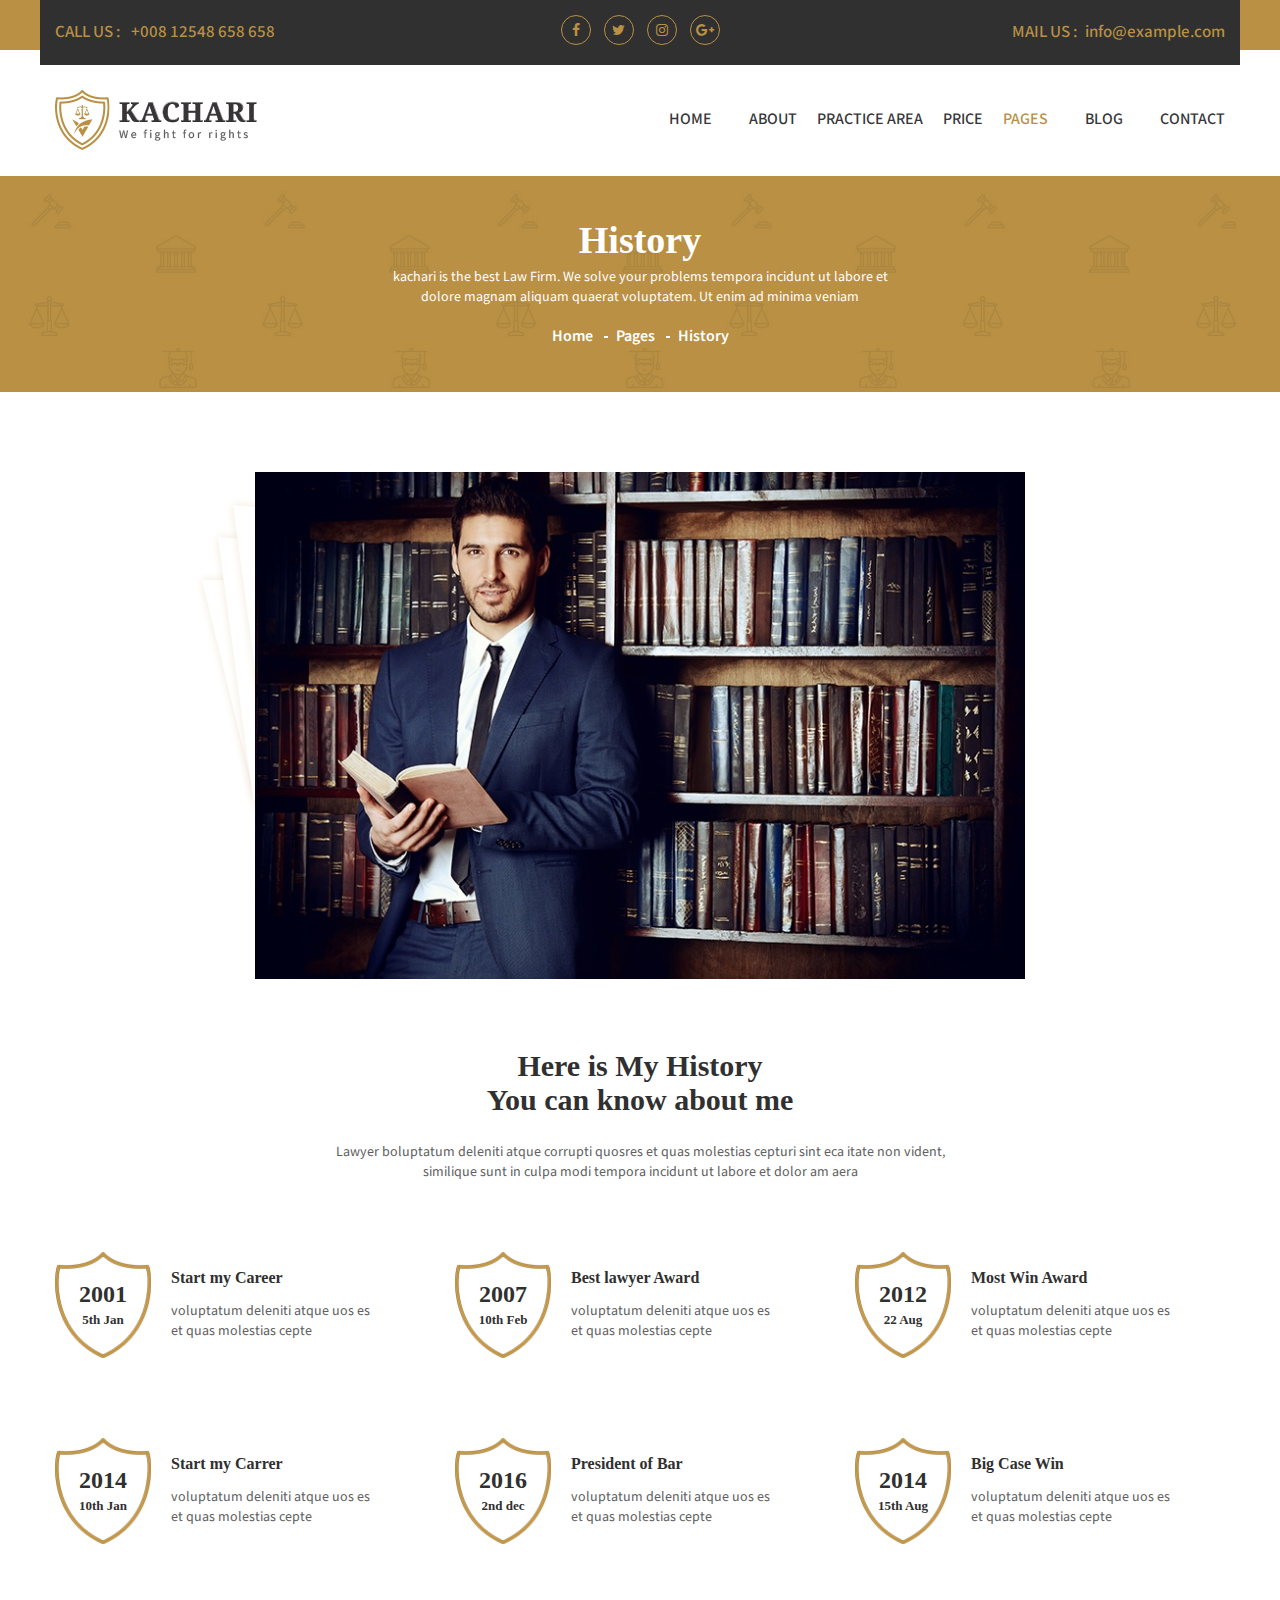
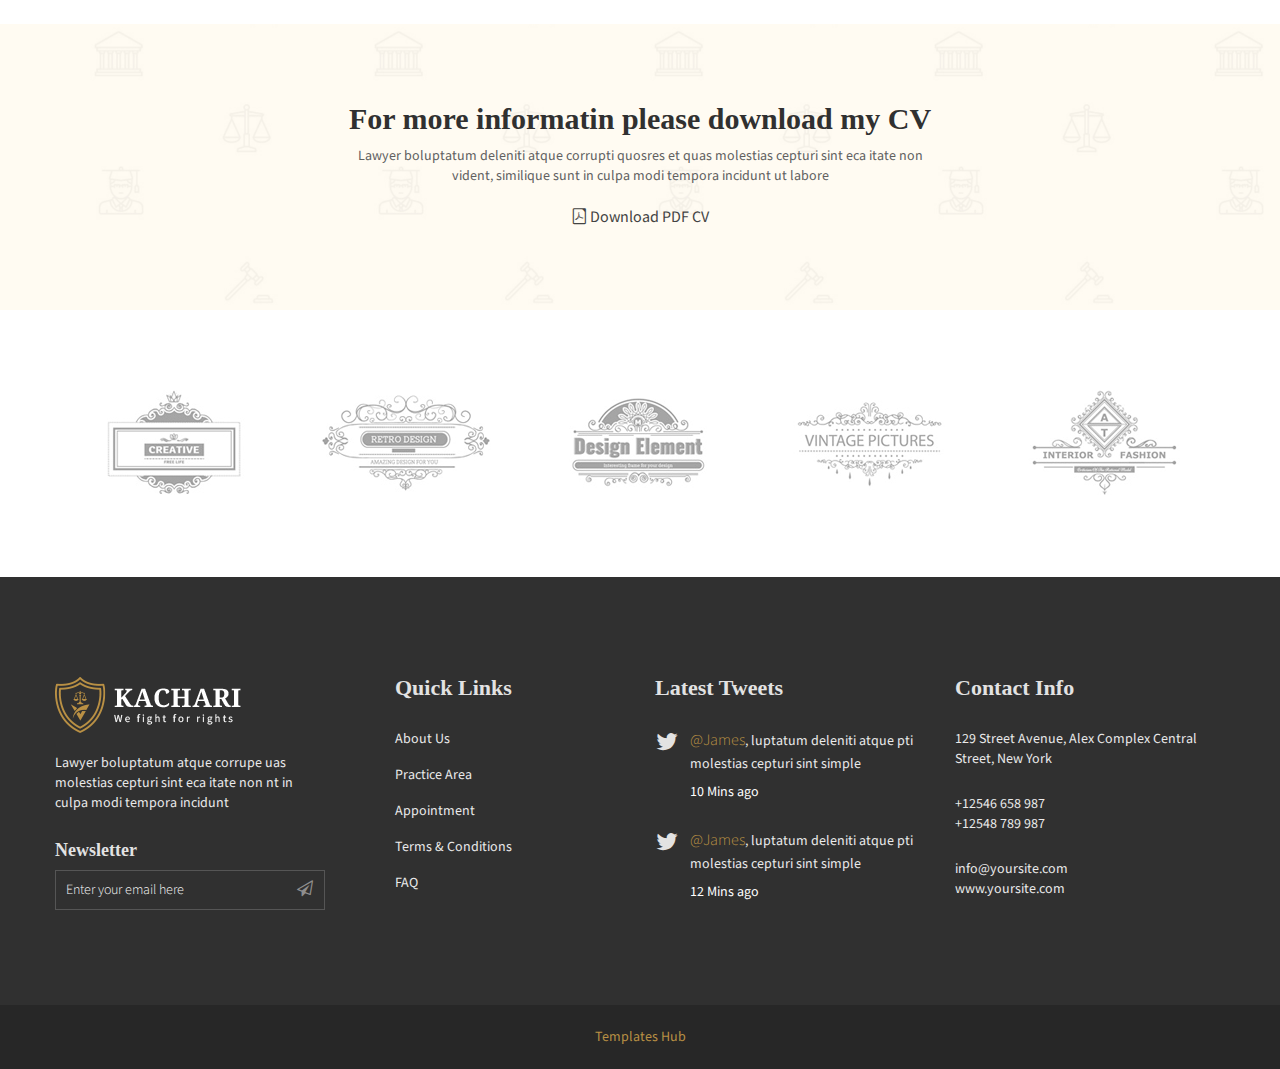
<file: history.html>
<!doctype html>
<html class="no-js" lang="en">


<head>
	<meta charset="utf-8">
	<meta http-equiv="x-ua-compatible" content="ie=edge">
	<title>History || kachari</title>
	<meta name="description" content="">
	<meta name="viewport" content="width=device-width, initial-scale=1">
	<!-- Place favicon.ico in the root directory -->
	<link rel="shortcut icon" type="image/x-icon" href="img/favicon.ico">
    <!--All Css Here-->
    
	<!-- Droid Font CSS-->
    <link rel="stylesheet" href="css/droid.css">
	<!-- Icofont CSS-->
    <link rel="stylesheet" href="css/icofont.css">
    <!-- Font Awesome CSS-->
    <link rel="stylesheet" href="css/font-awesome.min.css">

	<!-- Animate CSS-->
	<link rel="stylesheet" href="css/animate.css">
	<!-- Owl Carousel CSS-->
	<link rel="stylesheet" href="css/owl.carousel.min.css">
	<!-- Datepicker CSS-->
	<link rel="stylesheet" href="css/jquery.datepicker.css">
	<!-- Calendar CSS-->
	<link rel="stylesheet" href="css/zabuto_calendar.css">
	<!-- Meanmenu CSS-->
	<link rel="stylesheet" href="css/meanmenu.min.css">
	<!-- Venobox CSS-->
	<link rel="stylesheet" href="css/venobox.css">
	<!-- Bootstrap CSS-->
	<link rel="stylesheet" href="css/bootstrap.min.css">
	<!-- Style CSS -->
	<link rel="stylesheet" href="style.css">
	<!-- Responsive CSS -->
	<link rel="stylesheet" href="css/responsive.css">
	<!-- Modernizr Js -->
	<script src="js/vendor/modernizr-2.8.3.min.js"></script>
</head>
<body>
	<!--[if lt IE 8]>
	<p class="browserupgrade">You are using an <strong>outdated</strong> browser. Please <a href="http://browsehappy.com/">upgrade your browser</a> to improve your experience.</p>
	<![endif]-->

	<div class="wrapper">
		<!--Header Area Start-->
		<header>
		    <div class="header-container">
		        <!--Header Top Area Start-->
		        <div class="header-top-area default-bg">
		            <div class="container">
		                <div class="row row-75">
                            <div class="header-top-wrap col-12">
                                <div class="row">
                                    <!--Header Top Left Area Start-->
                                    <div class="col-md-4 col-xl-3">
                                        <div class="header-top-left">
                                            <p>CALL US : <a href="#"> +008 12548 658 658</a></p>
                                        </div>
                                    </div>
                                    <!--Header Top Left Area End-->
                                    <!--Header Top Middle Area Start-->
                                    <div class="col-md-4 col-xl-6">
                                        <div class="header-top-middle text-center">
                                            <ul class="social-link">
                                                <li><a href="#"><i class="fa fa-facebook"></i></a></li>
                                                <li><a href="#"><i class="fa fa-twitter"></i></a></li>
                                                <li><a href="#"><i class="fa fa-instagram"></i></a></li>
                                                <li><a href="#"><i class="fa fa-google-plus"></i></a></li>
                                            </ul>
                                        </div>
                                    </div>
                                    <!--Header Top Middle Area End-->
                                    <!--Header Top Right Area Start-->
                                    <div class="col-md-4 col-xl-3">
                                        <div class="header-top-right">
                                            <p>MAIL US :<a href="#">info@example.com</a></p>
                                        </div>
                                    </div>
                                    <!--Header Top Right Area End-->
                                </div>
                            </div>
		                </div>
		            </div>
		        </div>
		        <!--Header Top Area End-->
		        <!--Header Bottom Area Start-->
		        <div class="header-bottom-area header-sticky">
		            <div class="container">
		                <div class="row align-items-center">
                            <!--Header Logo Start-->
		                    <div class="col-md-3">
		                        <div class="header-logo">
		                            <a href="index.html"><img src="img/logo/logo.png" alt=""></a>
		                        </div>
		                    </div>
		                    <!--Header Logo End-->
		                    <!--Header Menu Start-->
		                    <div class="col-md-9">
		                        <div class="header-menu-area text-right">
		                            <nav>
		                                <ul class="main-menu">
		                                    <li><a href="index.html">HOME</a>
		                                        <!--Dropdown Menu Start-->
		                                        <ul>
		                                            <li><a href="index.html">Home Page 1</a></li>
		                                            <li><a href="index-2.html">Home Page 2</a></li>
		                                        </ul>
		                                        <!--Dropdown Menu End-->
		                                    </li>
		                                    <li><a href="about.html">ABOUT</a></li>
		                                    <li><a href="service.html">PRACTICE  AREA</a></li>
		                                    <li><a href="pricing-plan.html">PRICE</a></li>
		                                    <li class="active"><a href="#">PAGES</a>
		                                        <!--Dropdown Menu Start-->
		                                        <ul>
		                                            <li><a href="appointment.html">Appointment</a></li>
		                                            <li><a href="history.html">History</a></li>
		                                            <li><a href="pricing-plan.html">Pricing Plan</a></li>
		                                            <li><a href="single-service.html">Single Service</a></li>
		                                            <li><a href="testimonials.html">Testimonials</a></li>
		                                        </ul>
		                                        <!--Dropdown Menu End-->
		                                    </li>
		                                    <li><a href="blog.html">BLOG</a>
		                                        <!--Dropdown Menu Start-->
		                                        <ul>
		                                            <li><a href="blog.html">Blog</a></li>
		                                            <li><a href="single-blog.html">Blog details</a></li>
		                                            <li><a href="blog-left-sidebar.html">Blog Left Sidebar</a></li>
		                                            <li><a href="blog-right-sidebar.html">Blog Right Sidebar</a></li>
		                                        </ul>
		                                        <!--Dropdown Menu End-->
		                                    </li>
		                                    <li><a href="contact.html">CONTACT</a></li>
		                                </ul>
		                            </nav>
		                        </div>
		                    </div>
		                    <!--Header Menu End-->
		                </div>
		                <div class="row">
                            <div class="col-12">  
                            <!--Mobile Menu Area Start-->
                            <div class="mobile-menu d-lg-none d-xl-none"></div>
                            <!--Mobile Menu Area End-->
                            </div>
                        </div>
		            </div>
		        </div>
		        <!--Header Bottom Area End-->
		    </div>
		</header>
		<!--Header Area End-->
		<!-- Page Banner Area Start-->
		<div class="page-banner-area bg-img-3 pt-95 pb-90">
		    <div class="container">
		        <div class="row">
		            <div class="page-banner-content col-12 text-center">
                        <h2>History</h2>
                        <p>kachari is the best Law Firm. We solve your problems  tempora incidunt ut labore et dolore magnam aliquam quaerat voluptatem. Ut enim ad minima veniam</p>
		                <ul class="breadcrumb-pagination">
		                    <li><a href="index.html">Home</a></li>
		                    <li>Pages</li>
		                    <li>History</li>
		                </ul>
		            </div>
		        </div>
		    </div>
		</div>
		<!-- Page Banner Area End-->
		<!-- History Page Banner Area Start-->
		<div class="history-page-banner pt-100 pb-10">
		    <div class="container">
		        <div class="row">
		            <div class="col-lg-8 ml-auto mr-auto col-12">
		                <div class="service-banner-img img-full">
		                    <img src="img/history/history.jpg" alt="">
		                </div>
		            </div>
		        </div>
		        <div class="row">
		            <div class="col-12">
		                <!--Section Title Start-->
                        <div class="section-title text-center mb-70">
                            <h2>Here is My History <br> You can know about me</h2>           
                            <p>Lawyer boluptatum deleniti atque corrupti quosres et quas molestias cepturi sint  eca itate non vident, similique sunt in culpa modi tempora incidunt ut labore et dolor am aera</p>
                        </div>
                        <!--Section Title End-->
		            </div>
		        </div>
		        <div class="row">
                    <!--Single Timeline Strat-->
		            <div class="col-md-6 col-lg-4">
		                <div class="single-timeline mb-110 d-flex align-items-center">
		                    <div class="timeline-frame">
		                        <h3>2001<span>5th Jan</span></h3>
		                    </div>
		                    <div class="timeline-content">
		                        <h4>Start my Career</h4>
		                        <p>voluptatum deleniti atque uos es et quas molestias cepte</p>
		                    </div>
		                </div>
		            </div>
		            <!--Single Timeline End-->
                    <!--Single Timeline Strat-->
		            <div class="col-md-6 col-lg-4">
		                <div class="single-timeline mb-110 d-flex align-items-center">
		                    <div class="timeline-frame">
		                        <h3>2007<span>10th Feb</span></h3>
		                    </div>
		                    <div class="timeline-content">
		                        <h4>Best lawyer Award</h4>
		                        <p>voluptatum deleniti atque uos es et quas molestias cepte</p>
		                    </div>
		                </div>
		            </div>
		            <!--Single Timeline End-->
                    <!--Single Timeline Strat-->
		            <div class="col-md-6 col-lg-4">
		                <div class="single-timeline mb-110 d-flex align-items-center">
		                    <div class="timeline-frame">
		                        <h3>2012<span>22 Aug</span></h3>
		                    </div>
		                    <div class="timeline-content">
		                        <h4>Most Win Award</h4>
		                        <p>voluptatum deleniti atque uos es et quas molestias cepte</p>
		                    </div>
		                </div>
		            </div>
		            <!--Single Timeline End-->
                    <!--Single Timeline Strat-->
		            <div class="col-md-6 col-lg-4">
		                <div class="single-timeline mb-110 d-flex align-items-center">
		                    <div class="timeline-frame">
		                        <h3>2014<span>10th Jan</span></h3>
		                    </div>
		                    <div class="timeline-content">
		                        <h4>Start my Carrer</h4>
		                        <p>voluptatum deleniti atque uos es et quas molestias cepte</p>
		                    </div>
		                </div>
		            </div>
		            <!--Single Timeline End-->
                    <!--Single Timeline Strat-->
		            <div class="col-md-6 col-lg-4">
		                <div class="single-timeline mb-110 d-flex align-items-center">
		                    <div class="timeline-frame">
		                        <h3>2016<span>2nd dec</span></h3>
		                    </div>
		                    <div class="timeline-content">
		                        <h4>President of Bar</h4>
		                        <p>voluptatum deleniti atque uos es et quas molestias cepte</p>
		                    </div>
		                </div>
		            </div>
		            <!--Single Timeline End-->
                    <!--Single Timeline Strat-->
		            <div class="col-md-6 col-lg-4">
		                <div class="single-timeline mb-110 d-flex align-items-center">
		                    <div class="timeline-frame">
		                        <h3>2014<span>15th Aug</span></h3>
		                    </div>
		                    <div class="timeline-content">
		                        <h4>Big Case Win</h4>
		                        <p>voluptatum deleniti atque uos es et quas molestias cepte</p>
		                    </div>
		                </div>
		            </div>
		            <!--Single Timeline End-->
		        </div>
		    </div>
		</div>
		<!-- History Page Banner Area End-->
		<!--Call To Action Area Start-->
		<div class="call-to-action-area bg-img ptb-100">
		    <div class="container">
		        <div class="row">
                    <div class="col-lg-10 offset-lg-1 col-md-12 offset-0">
                        <div class="calltoaction text-center">
                            <h3>For more informatin please download my CV</h3>
                            <p>Lawyer boluptatum deleniti atque corrupti quosres et quas molestias cepturi sint  eca itate non vident, similique sunt in culpa modi tempora incidunt ut labore </p>
                            <a href="#" class="cta-button"><i class="icofont icofont-file-pdf"></i> Download PDF CV </a>
                        </div>
                    </div>
		        </div>
		    </div>
		</div>
		<!--Call To Action Area End-->
		<!--Brand Area Start-->
		<div class="brand-area pt-100 pb-95">
		    <div class="container">
		        <div class="row">
		            <div class="col-12">
		                <div class="brand-active owl-carousel">
		                    <!--Single Brand Start-->
		                    <div class="single-brand">
		                      <a href="#"><img src="img/brand/brand1.jpg" alt=""></a>
		                    </div>
		                    <!--Single Brand End-->
		                    <!--Single Brand Start-->
		                    <div class="single-brand">
		                      <a href="#"><img src="img/brand/brand2.jpg" alt=""></a>
		                    </div>
		                    <!--Single Brand End-->
		                    <!--Single Brand Start-->
		                    <div class="single-brand">
		                      <a href="#"><img src="img/brand/brand3.jpg" alt=""></a>
		                    </div>
		                    <!--Single Brand End-->
		                    <!--Single Brand Start-->
		                    <div class="single-brand">
		                      <a href="#"><img src="img/brand/brand4.jpg" alt=""></a>
		                    </div>
		                    <!--Single Brand End-->
		                    <!--Single Brand Start-->
		                    <div class="single-brand">
		                      <a href="#"><img src="img/brand/brand5.jpg" alt=""></a>
		                    </div>
		                    <!--Single Brand End-->
		                </div>
		            </div>
		        </div>
		    </div>
		</div>
		<!--Brand Area End-->
		<!--Footer Area Start-->
		<footer>
		    <div class="footer-container">
		        <!--Footer Top Area Start-->
		        <div class="footer-top-area black-bg pt-100 pb-65">
		            <div class="container">
		                <div class="row">
		                    <div class="col-md-6 col-lg-3">
                                <!--Single Footer Widget Start-->
		                        <div class="single-footer-widget mb-30">
                                    <a class="footer-logo" href="index.html"><img src="img/logo/logo-footer.png" alt=""></a>
		                            <p>Lawyer boluptatum atque corrupe uas molestias cepturi sint  eca itate non nt in culpa modi tempora incidunt</p>
		                            <h4 class="newslatter-title">Newsletter</h4>
		                            <form action="http://devitems.us11.list-manage.com/subscribe/post?u=6bbb9b6f5827bd842d9640c82&amp;id=05d85f18ef" method="post" id="mc-embedded-subscribe-form" name="mc-embedded-subscribe-form" class="footer-subscribe-form validate" target="_blank" novalidate>
                                       <div id="mc_embed_signup_scroll">
                                          <div id="mc-form" class="mc-form subscribe-form" >
                                            <input id="mc-email" type="email" autocomplete="off" placeholder="Enter your email here" />
                                            <button id="mc-submit"><i class="fa fa-paper-plane-o"></i></button>
                                          </div>
                                       </div>
                                   </form>
		                        </div>
		                        <!--Single Footer Widget End-->
		                    </div>
		                    <!--Single Footer Widget Start-->
		                    <div class="col-md-6 col-lg-3 footer-menu">
		                        <div class="single-footer-widget mb-30">
		                            <h3 class="footer-title">Quick Links</h3>
		                            <ul>
		                                <li><a href="about.html">About us</a></li>
		                                <li><a href="service.html">Practice Area</a></li>
		                                <li><a href="appointment.html">Appointment</a></li>
		                                <li><a href="#">Terms & Conditions</a></li>
		                                <li><a href="#">FAQ</a></li>
		                            </ul>
		                        </div>
		                    </div>
		                    <!--Single Footer Widget End-->
		                    <!--Single Footer Widget Start-->
		                    <div class="col-md-6 col-lg-3">
		                        <div class="single-footer-widget mb-30">
		                            <h3 class="footer-title">Latest Tweets</h3>
		                            <ul class="footer-tweet">
		                                <li>
		                                    <p><a href="#">@James</a>, luptatum deleniti atque pti  molestias cepturi sint simple </p>
		                                    <span class="time"><a href="#">10 Mins ago</a></span>
		                                </li>
		                                <li>
		                                    <p><a href="#">@James</a>, luptatum deleniti atque pti  molestias cepturi sint simple </p>
		                                    <span class="time"><a href="#">12 Mins ago</a></span>
		                                </li>
		                            </ul>
		                        </div>
		                    </div>
		                    <!--Single Footer Widget End-->
		                    <!--Single Footer Widget Start-->
		                    <div class="col-md-6 col-lg-3">
		                        <div class="single-footer-widget mb-30">
		                            <h3 class="footer-title">Contact Info</h3>
		                            <p>129 Street Avenue, Alex Complex Central Street, New York</p>
		                            <p class="contact-info">
		                                <a href="#">+12546 658 987</a>
		                                <a href="#">+12548 789 987</a>
		                            </p>
		                            <p class="contact-info">
		                                <a href="#">info@yoursite.com</a>
		                                <a href="#">www.yoursite.com</a>
		                            </p>
		                        </div>
		                    </div>
		                    <!--Single Footer Widget End-->
		                </div>
		            </div>
		        </div>
		        <!--Footer Top Area End-->
		        <!--Footer Bottom Area Start-->
		        <div class="footer-bottom-area pt-20 pb-20">
		            <div class="container text-center">
		               <p><a target="_blank" href="https://www.templateshub.net">Templates Hub</a></p>
		            </div>
		        </div>
		        <!--Footer Bottom Area End-->
		    </div>
		</footer>
		<!--Footer Area End-->
	</div>





    <!--All Js Here-->
    
	<!--Jquery 1.12.4-->
	<script src="js/vendor/jquery-1.12.4.min.js"></script>
	<!--Waypoints-->
	<script src="js/waypoints.min.js"></script>
	<!--Counterup-->
	<script src="js/jquery.counterup.min.js"></script>
	<!--Carousel-->
	<script src="js/owl.carousel.min.js"></script>
	<!--Meanmenu-->
	<script src="js/jquery.meanmenu.min.js"></script>
	<!--Instafeed-->
	<script src="js/instafeed.min.js"></script>
	<!--Datepicker-->
	<script src="js/jquery.datepicker.min.js"></script>
	<!--Calendar-->
	<script src="js/zabuto-calendar.min.js"></script>
	<!--ScrollUp-->
	<script src="js/jquery.scrollUp.min.js"></script>
	<!--Wow-->
	<script src="js/wow.min.js"></script>
	<!--Venobox-->
	<script src="js/venobox.min.js"></script>
	<!--Popper-->
	<script src="js/popper.min.js"></script>
	<!--Bootstrap-->
	<script src="js/bootstrap.min.js"></script>
	<!--Plugins-->
	<script src="js/plugins.js"></script>
	<!--Main Js-->
	<script src="js/main.js"></script>
</body>

</html>
</file>
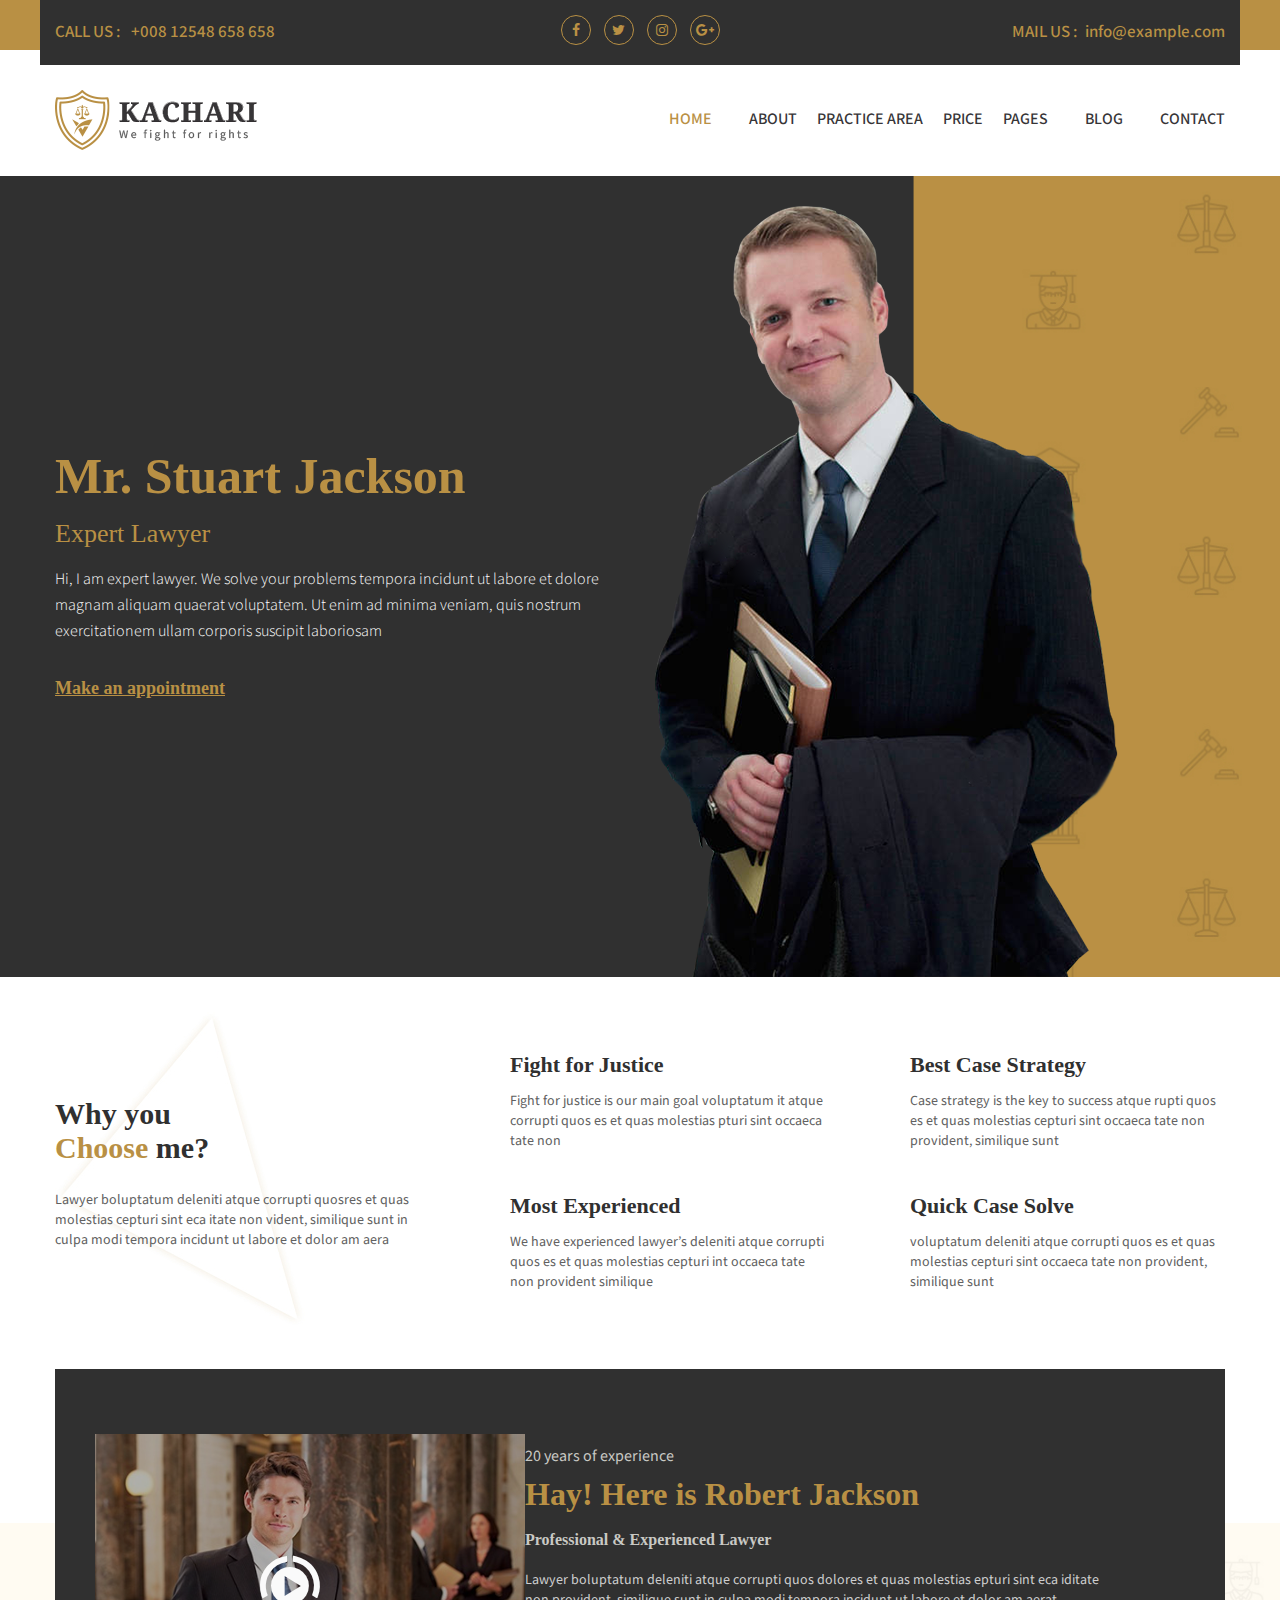
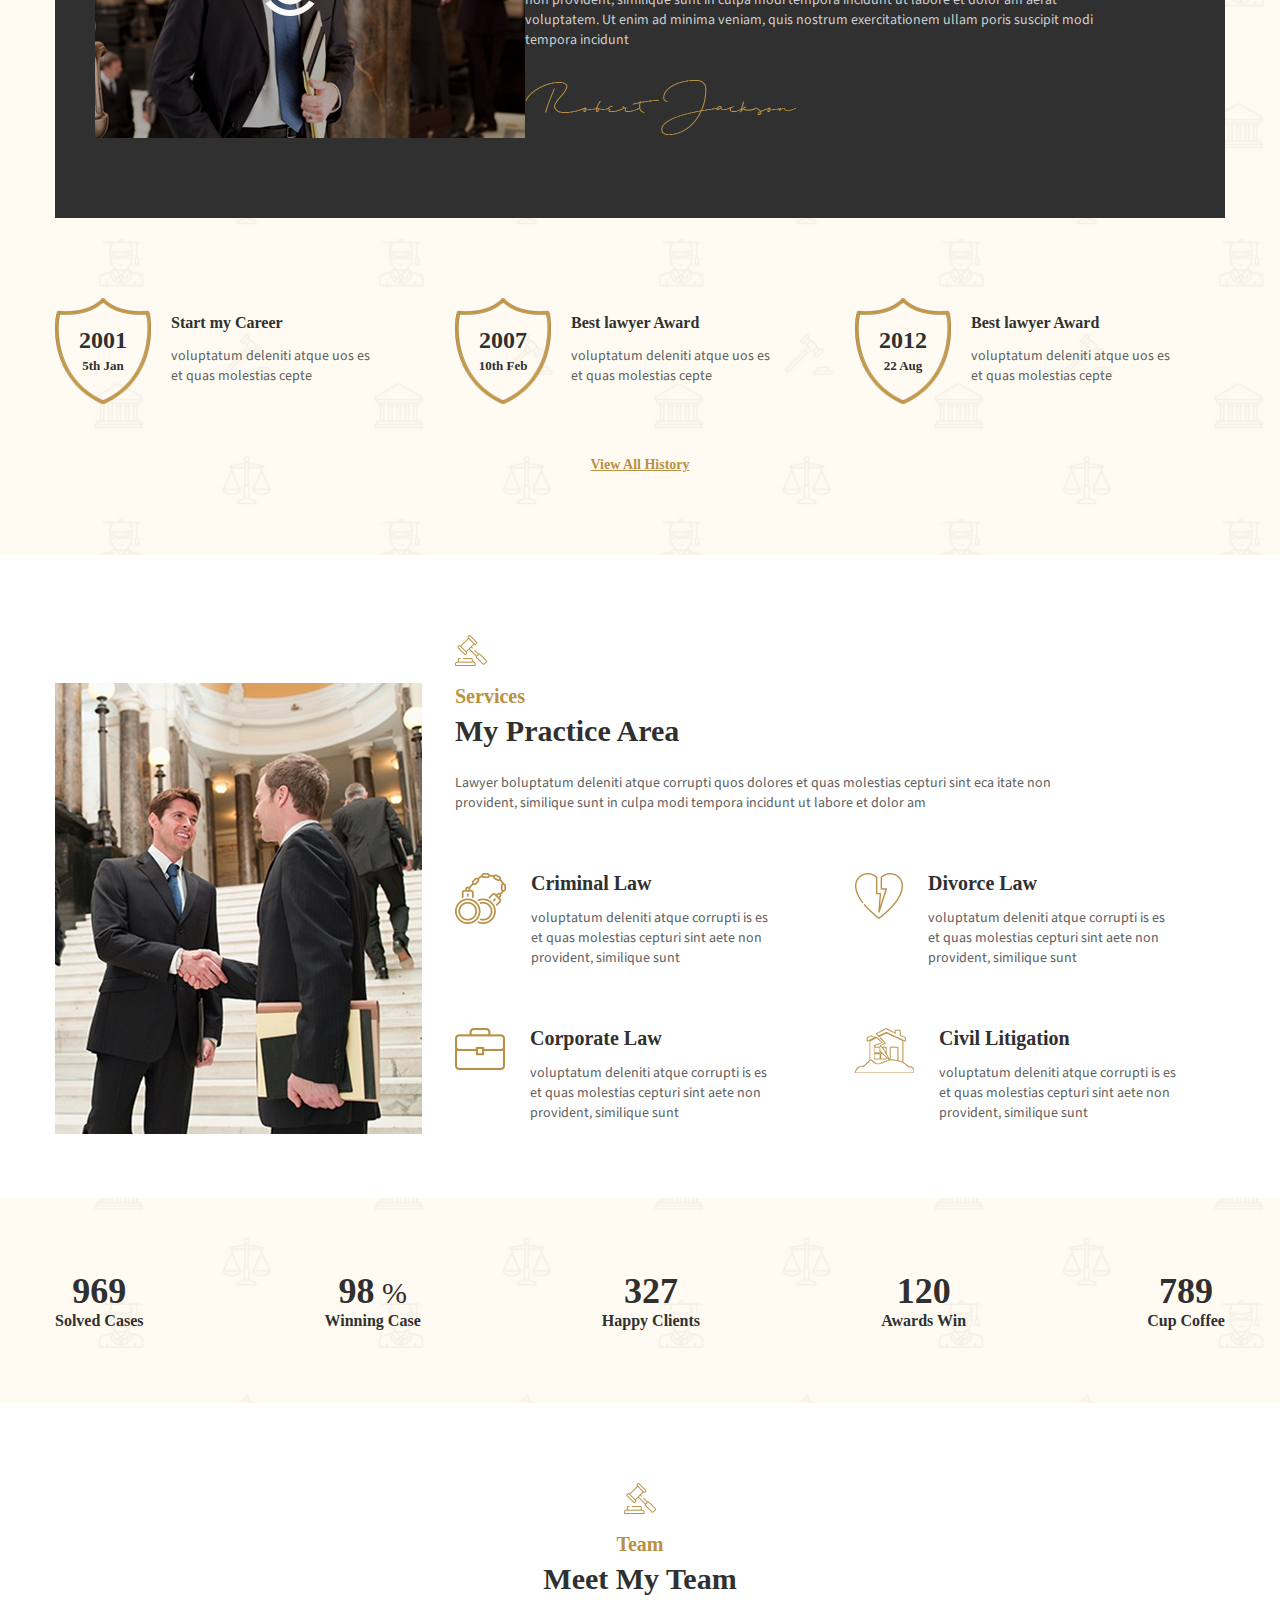
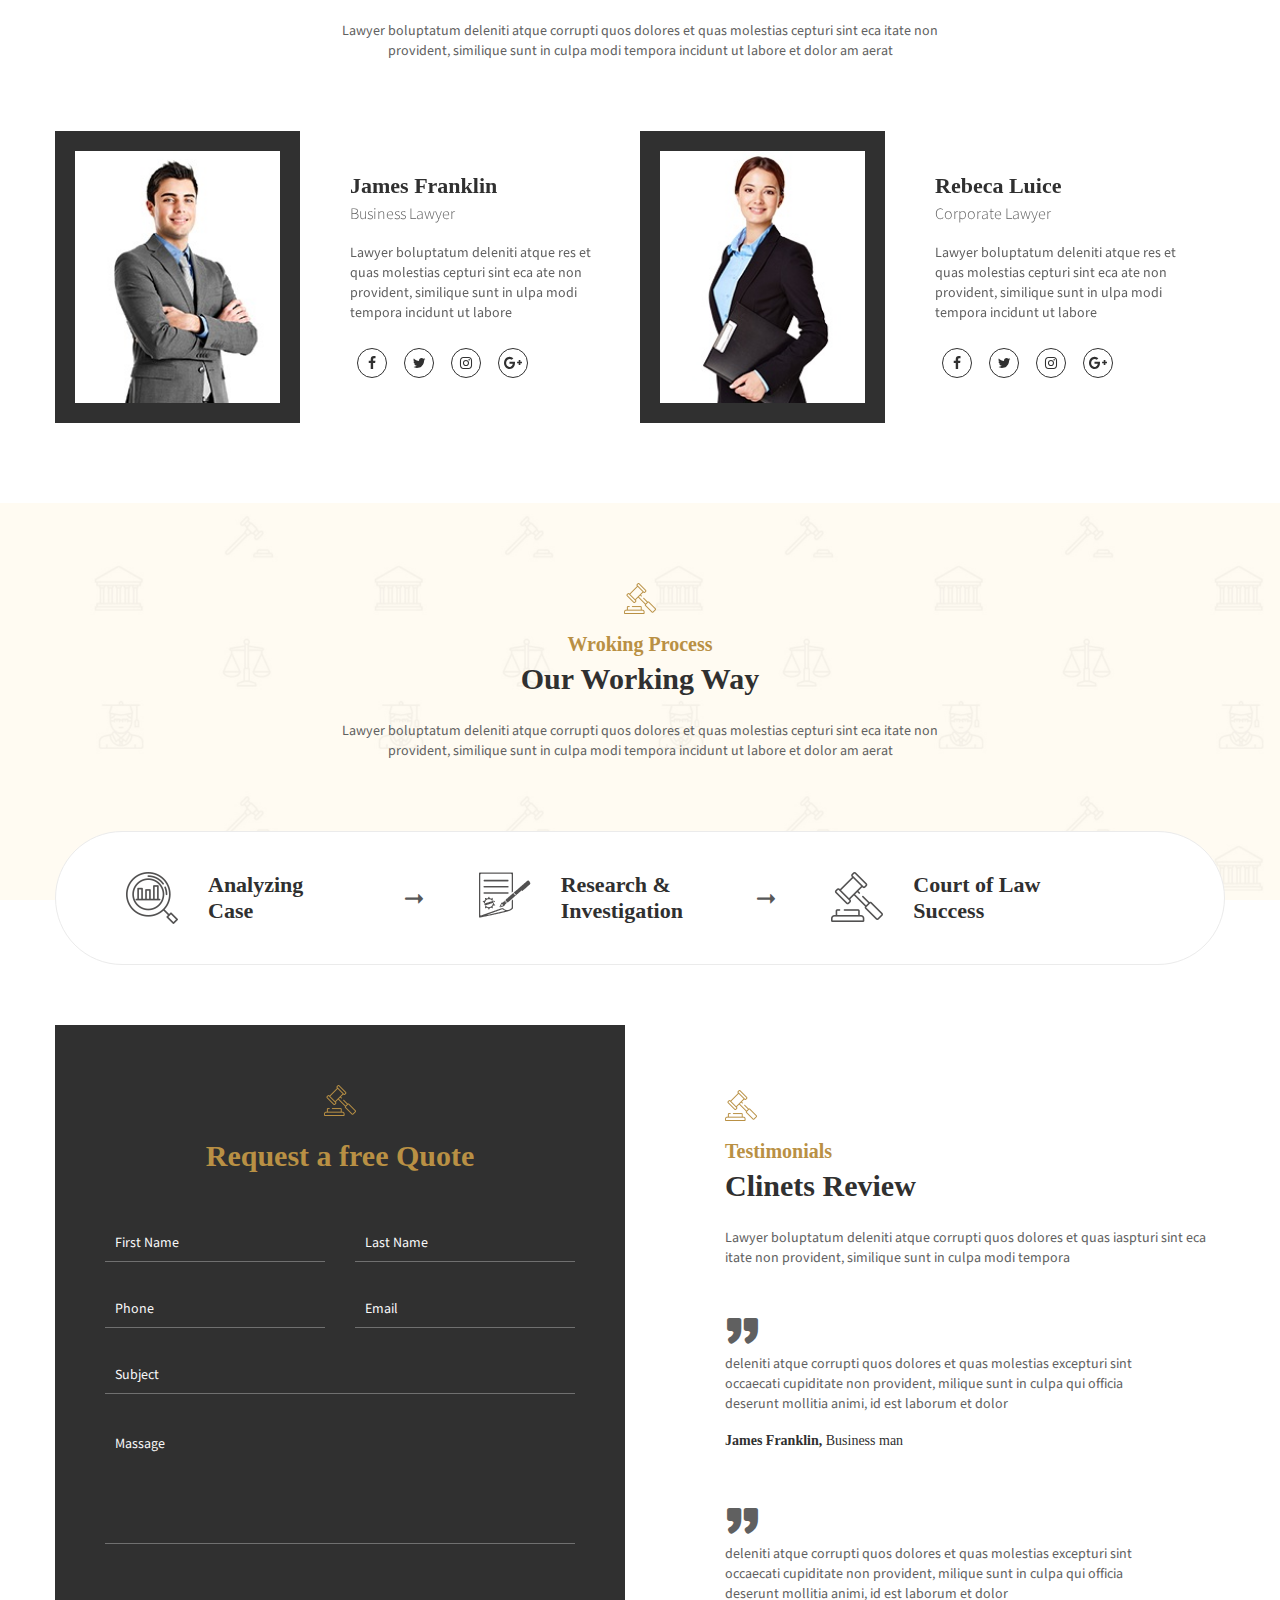
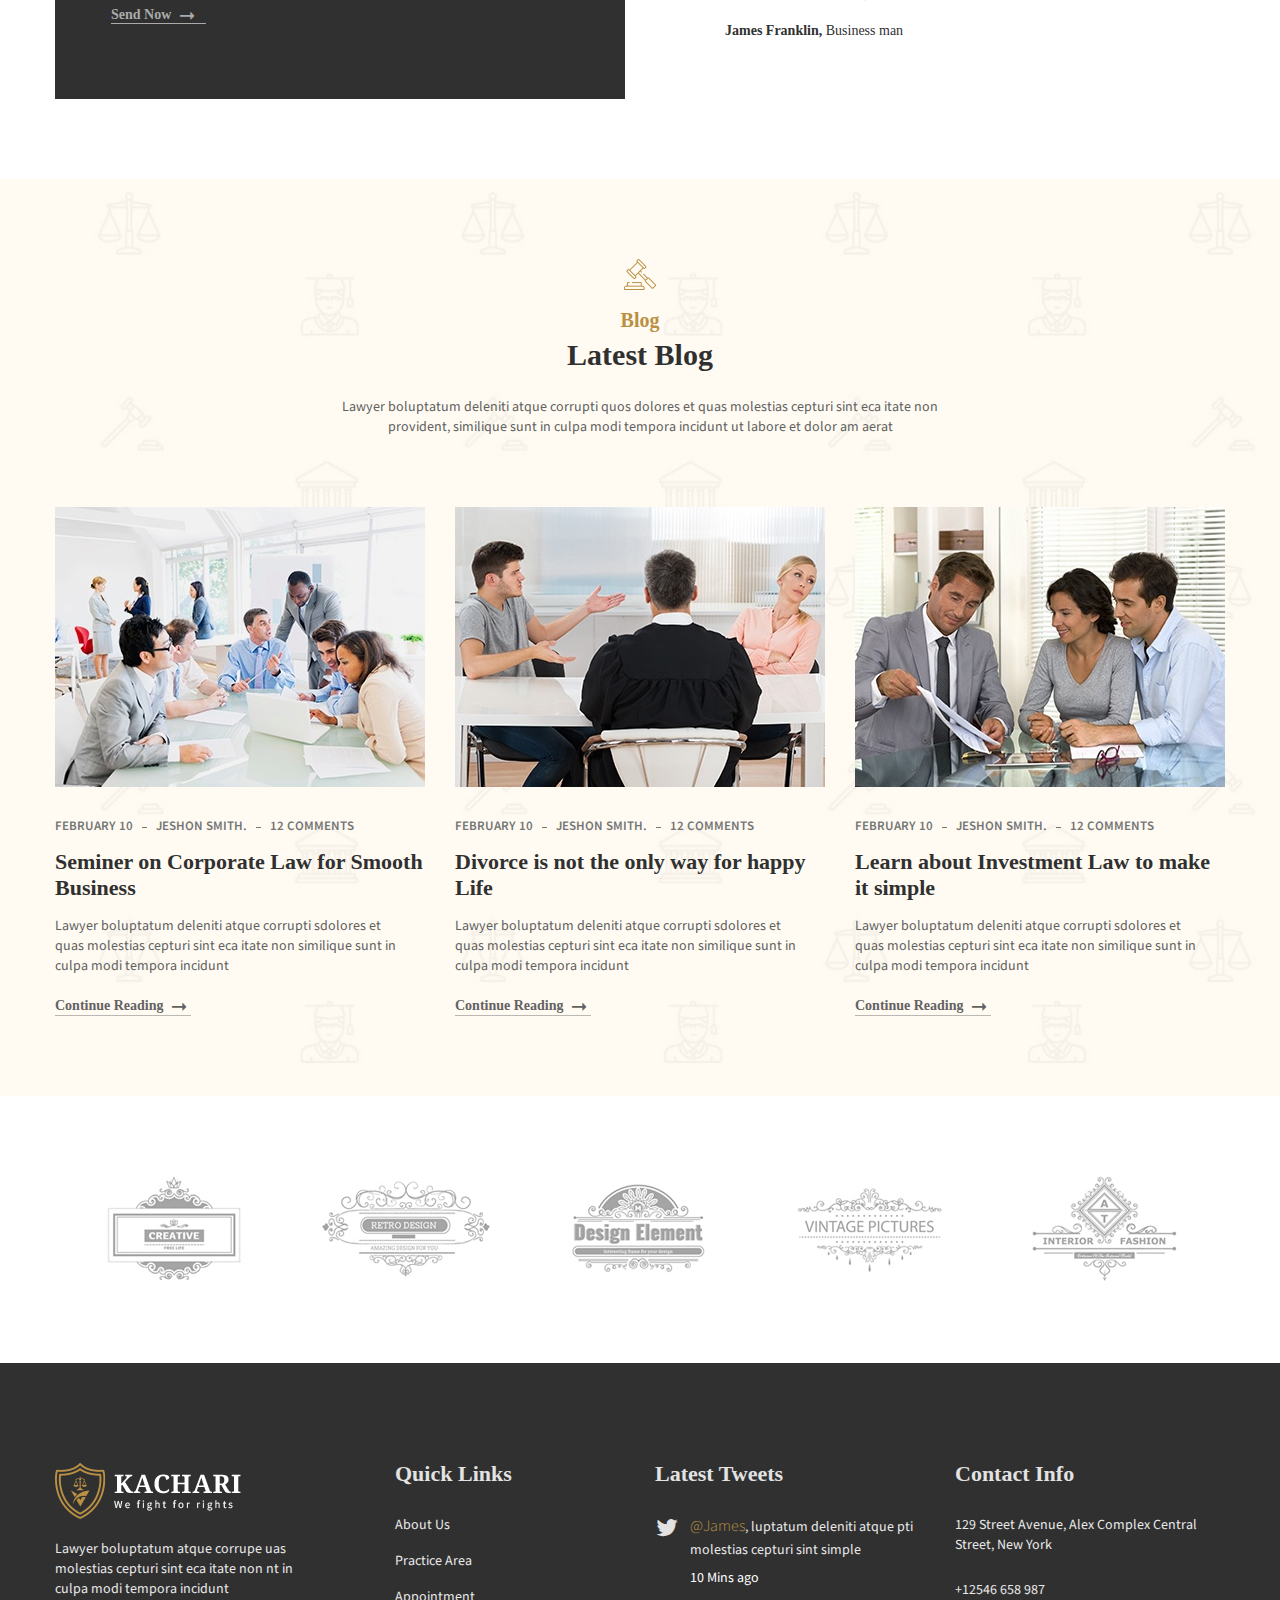
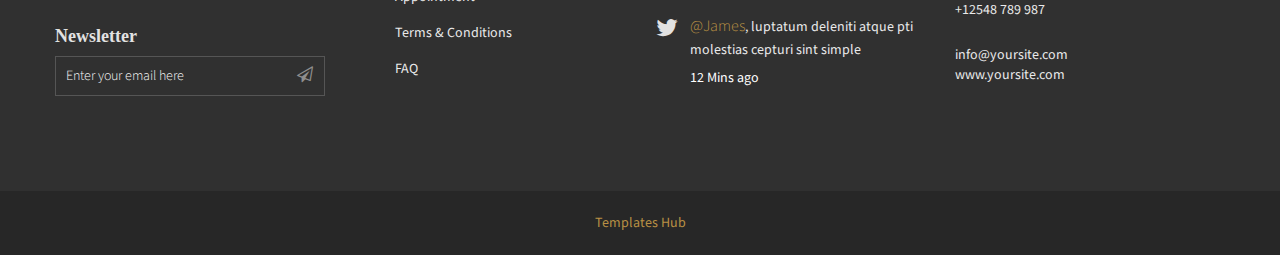
<file: index-2.html>
<!doctype html>
<html class="no-js" lang="en">


<head>
	<meta charset="utf-8">
	<meta http-equiv="x-ua-compatible" content="ie=edge">
	<title>Home Box Layout || kachari</title>
	<meta name="description" content="">
	<meta name="viewport" content="width=device-width, initial-scale=1">
	<!-- Place favicon.ico in the root directory -->
	<link rel="shortcut icon" type="image/x-icon" href="img/favicon.ico">
    <!--All Css Here-->
    
	<!-- Droid Font CSS-->
    <link rel="stylesheet" href="css/droid.css">
	<!-- Icofont CSS-->
    <link rel="stylesheet" href="css/icofont.css">
    <!-- Font Awesome CSS-->
    <link rel="stylesheet" href="css/font-awesome.min.css">

	<!-- Animate CSS-->
	<link rel="stylesheet" href="css/animate.css">
	<!-- Owl Carousel CSS-->
	<link rel="stylesheet" href="css/owl.carousel.min.css">
	<!-- Datepicker CSS-->
	<link rel="stylesheet" href="css/jquery.datepicker.css">
	<!-- Calendar CSS-->
	<link rel="stylesheet" href="css/zabuto_calendar.css">
	<!-- Meanmenu CSS-->
	<link rel="stylesheet" href="css/meanmenu.min.css">
	<!-- Venobox CSS-->
	<link rel="stylesheet" href="css/venobox.css">
	<!-- Bootstrap CSS-->
	<link rel="stylesheet" href="css/bootstrap.min.css">
	<!-- Style CSS -->
	<link rel="stylesheet" href="style.css">
	<!-- Responsive CSS -->
	<link rel="stylesheet" href="css/responsive.css">
	<!-- Modernizr Js -->
	<script src="js/vendor/modernizr-2.8.3.min.js"></script>
</head>
<body>
	<!--[if lt IE 8]>
	<p class="browserupgrade">You are using an <strong>outdated</strong> browser. Please <a href="http://browsehappy.com/">upgrade your browser</a> to improve your experience.</p>
	<![endif]-->

	<div class="wrapper box-layout">
		<!--Header Area Start-->
		<header>
		    <div class="header-container">
		        <!--Header Top Area Start-->
		        <div class="header-top-area default-bg">
		            <div class="container">
		                <div class="row row-75">
                            <div class="header-top-wrap col-12">
                                <div class="row">
                                    <!--Header Top Left Area Start-->
                                    <div class="col-md-4 col-xl-3">
                                        <div class="header-top-left">
                                            <p>CALL US : <a href="#"> +008 12548 658 658</a></p>
                                        </div>
                                    </div>
                                    <!--Header Top Left Area End-->
                                    <!--Header Top Middle Area Start-->
                                    <div class="col-md-4 col-xl-6">
                                        <div class="header-top-middle text-center">
                                            <ul class="social-link">
                                                <li><a href="#"><i class="fa fa-facebook"></i></a></li>
                                                <li><a href="#"><i class="fa fa-twitter"></i></a></li>
                                                <li><a href="#"><i class="fa fa-instagram"></i></a></li>
                                                <li><a href="#"><i class="fa fa-google-plus"></i></a></li>
                                            </ul>
                                        </div>
                                    </div>
                                    <!--Header Top Middle Area End-->
                                    <!--Header Top Right Area Start-->
                                    <div class="col-md-4 col-xl-3">
                                        <div class="header-top-right">
                                            <p>MAIL US :<a href="#">info@example.com</a></p>
                                        </div>
                                    </div>
                                    <!--Header Top Right Area End-->
                                </div>
                            </div>
		                </div>
		            </div>
		        </div>
		        <!--Header Top Area End-->
		        <!--Header Bottom Area Start-->
		        <div class="header-bottom-area header-sticky">
		            <div class="container">
		                <div class="row align-items-center">
                            <!--Header Logo Start-->
		                    <div class="col-md-3">
		                        <div class="header-logo">
		                            <a href="index.html"><img src="img/logo/logo.png" alt=""></a>
		                        </div>
		                    </div>
		                    <!--Header Logo End-->
		                    <!--Header Menu Start-->
		                    <div class="col-md-9">
		                        <div class="header-menu-area text-right">
		                            <nav>
		                                <ul class="main-menu">
		                                    <li class="active"><a href="index.html">HOME</a>
		                                        <!--Dropdown Menu Start-->
		                                        <ul>
		                                            <li><a href="index.html">Home Page 1</a></li>
		                                            <li><a href="index-2.html">Home Page 2</a></li>
		                                        </ul>
		                                        <!--Dropdown Menu End-->
		                                    </li>
		                                    <li><a href="about.html">ABOUT</a></li>
		                                    <li><a href="service.html">PRACTICE  AREA</a></li>
		                                    <li><a href="pricing-plan.html">PRICE</a></li>
		                                    <li><a href="#">PAGES</a>
		                                        <!--Dropdown Menu Start-->
		                                        <ul>
		                                            <li><a href="appointment.html">Appointment</a></li>
		                                            <li><a href="history.html">History</a></li>
		                                            <li><a href="pricing-plan.html">Pricing Plan</a></li>
		                                            <li><a href="single-service.html">Single Service</a></li>
		                                            <li><a href="testimonials.html">Testimonials</a></li>
		                                        </ul>
		                                        <!--Dropdown Menu End-->
		                                    </li>
		                                    <li><a href="blog.html">BLOG</a>
		                                        <!--Dropdown Menu Start-->
		                                        <ul>
		                                            <li><a href="blog.html">Blog</a></li>
		                                            <li><a href="single-blog.html">Blog details</a></li>
		                                            <li><a href="blog-left-sidebar.html">Blog Left Sidebar</a></li>
		                                            <li><a href="blog-right-sidebar.html">Blog Right Sidebar</a></li>
		                                        </ul>
		                                        <!--Dropdown Menu End-->
		                                    </li>
		                                    <li><a href="contact.html">CONTACT</a></li>
		                                </ul>
		                            </nav>
		                        </div>
		                    </div>
		                    <!--Header Menu End-->
		                </div>
		                <div class="row">
                            <div class="col-12">  
                            <!--Mobile Menu Area Start-->
                            <div class="mobile-menu d-lg-none d-xl-none"></div>
                            <!--Mobile Menu Area End-->
                            </div>
                        </div>
		            </div>
		        </div>
		        <!--Header Bottom Area End-->
		    </div>
		</header>
		<!--Header Area End-->
		<!--Slider Area Start-->
		<div class="slider-area">
		    <div class="single-slider">
		        <div class="container">
		            <div class="row align-items-center">
		                <div class="col-md-8 col-xl-6">
		                    <div class="hero-content">
		                        <div class="title">
		                            <h1>Mr. Stuart Jackson</h1>
		                            <h2>Expert Lawyer</h2>
		                        </div>
		                        <div class="description">
		                           <p>Hi, I am expert lawyer. We solve your problems  tempora incidunt ut labore et dolore magnam aliquam quaerat voluptatem. Ut enim ad minima veniam, quis nostrum exercitationem ullam corporis suscipit laboriosam</p> 
		                        </div> 
		                        <a href="appointment.html">Make an appointment</a>
		                    </div>
		                </div>
		                <div class="col-md-4 col-xl-6">
		                    <div class="hero-img img-full mt-30 animated fadeInRight" data-wow-duration="1.5s">
		                        <img src="img/slider/slider-img.png" alt="">
		                    </div>
		                </div>
		            </div>
		        </div>
		    </div>
		</div>
		<!--Slider Area End-->
		<!--Feature Area Start-->
		<div class="feature-area pt-80 pb-70">
		    <div class="container">
		        <div class="row  align-items-center">
		            <div class="col-md-4">
                        <!--Section Title Start-->
		                <div class="section-title feature-section-title">
                            <h2>Why you <br> <span>Choose</span> me?</h2>
                            <p>Lawyer boluptatum deleniti atque corrupti quosres et quas molestias cepturi sint  eca itate non vident, similique sunt in culpa modi tempora incidunt ut labore et dolor am aera</p>
		                </div>
		                <!--Section Title End-->
		            </div>
		            <div class="col-md-8">
		                <div class="row">
		                    <div class="col-md-6">
		                        <!--Single Feature Start-->
		                        <div class="single-feature">
                                    <h2>Fight for Justice</h2>
                                    <p>Fight for justice is our main goal voluptatum it atque corrupti quos es et quas molestias pturi sint occaeca  tate non </p>
		                        </div>
		                        <!--Single Feature End-->
		                    </div>
		                    <div class="col-md-6">
		                        <!--Single Feature Start-->
		                        <div class="single-feature">
                                    <h2>Best Case Strategy</h2>
                                    <p>Case strategy is the key to success atque rupti quos es et quas molestias cepturi sint occaeca  tate non provident, similique sunt  </p>
		                        </div>
		                        <!--Single Feature End-->
		                    </div>
		                    <div class="col-md-6">
		                        <!--Single Feature Start-->
		                        <div class="single-feature">
                                    <h2>Most Experienced</h2>
                                    <p>We have experienced lawyer’s  deleniti atque corrupti quos es et quas molestias cepturi int occaeca  tate non provident similique </p>
		                        </div>
		                        <!--Single Feature End-->
		                    </div>
		                    <div class="col-md-6">
		                        <!--Single Feature Start-->
		                        <div class="single-feature">
                                    <h2>Quick Case Solve</h2>
                                    <p>voluptatum deleniti atque corrupti quos es et quas molestias cepturi sint occaeca  tate non provident, similique sunt </p>
		                        </div>
		                        <!--Single Feature End-->
		                    </div>
		                </div>
		            </div>
		        </div>
		    </div>
		</div> 
		<!--Feature Area End-->
		<!--About Area Start-->
		<div class="about-area">
		    <div class="container">
                <div class="row">
                    <div class="col-12">
                        <div class="about-wrapper black-bg pt-100 pb-100">
                            <div class="row align-items-center">
                                <!--About Image Area Start-->
                                <div class="col-md-5">
                                    <div class="about-img">
                                        <img src="img/about/about.jpg" alt="">
                                        <a class="venobox" data-vbtype="video" data-gall="gall-video" data-autoplay="true" href="https://www.youtube.com/watch?v=ffIddFseYXE"><i class="icofont icofont-play-alt-3"></i></a>
                                    </div>
                                </div>
                                <!--About Image Area End-->
                                <!--About Content Area Start-->
                                <div class="col-md-7">
                                    <div class="about-content">
                                        <span>20 years of experience</span>
                                        <h1>Hay! Here is Robert Jackson</h1>
                                        <h5>Professional & Experienced Lawyer</h5>
                                        <p>Lawyer boluptatum deleniti atque corrupti quos dolores et quas molestias  epturi sint  eca iditate non provident, similique sunt in culpa modi tempora incidunt ut labore et dolor am aerat voluptatem. Ut enim ad minima veniam, quis nostrum exercitationem ullam poris suscipit modi tempora incidunt </p>
                                        <div class="author-signeture">
                                            <img src="img/about/signeture.png" alt="">
                                        </div>
                                    </div>
                                </div>
                                <!--About Content Area End-->
                            </div>
                        </div>
                    </div>
                </div>
		    </div>
		</div>
		<!--About Area End-->
		<!--Timeline Area Start-->
		<div class="timeline-area bg-img">
		    <div class="container">
		        <div class="row">
		            <div class="col-md-4">
		                <!--Single Timeline Strat-->
		                <div class="single-timeline mb-50 d-flex align-items-center">
		                    <div class="timeline-frame">
		                        <h3>2001<span>5th Jan</span></h3>
		                    </div>
		                    <div class="timeline-content">
		                        <h4>Start my Career</h4>
		                        <p>voluptatum deleniti atque uos es et quas molestias cepte</p>
		                    </div>
		                </div>
		                <!--Single Timeline End-->
		            </div>
		            <div class="col-md-4">
		                <!--Single Timeline Strat-->
		                <div class="single-timeline mb-50 d-flex align-items-center">
		                    <div class="timeline-frame">
		                        <h3>2007 <span>10th Feb</span></h3>
		                    </div>
		                    <div class="timeline-content">
		                        <h4>Best lawyer Award</h4>
		                        <p>voluptatum deleniti atque uos es et quas molestias cepte</p>
		                    </div>
		                </div>
		                <!--Single Timeline End-->
		            </div>
		            <div class="col-md-4">
		                <!--Single Timeline Strat-->
		                <div class="single-timeline mb-50 d-flex align-items-center">
		                    <div class="timeline-frame">
		                        <h3>2012<span>22 Aug</span></h3>
		                    </div>
		                    <div class="timeline-content">
		                        <h4>Best lawyer Award</h4>
		                        <p>voluptatum deleniti atque uos es et quas molestias cepte</p>
		                    </div>
		                </div>
		                <!--Single Timeline End-->
		            </div>
		        </div>
		        <div class="row">
		            <div class="col-12">
		                <div class="view-all-history">
		                    <a href="history.html">View All History</a>
		                </div>
		            </div>
		        </div>
		    </div>
		</div>
		<!--Timeline Area End-->
		<!--Service Area Start-->
		<div class="service-area pt-100 pb-35">
		    <div class="container">
		        <div class="row align-items-center">
		            <div class="col-12 col-lg-4">
		                <div class="service-img">
		                    <img src="img/service/service.jpg" alt="">
		                </div>
		            </div>
		            <div class="col-12 col-lg-8">
		                <div class="row">
		                    <div class="col-12">
		                        <!--Section Title Start-->
		                        <div class="section-title mb-60">
                                   <img src="img/icon/icon1.png" alt="">
                                    <h4>Services</h4>
		                            <h2>My Practice Area</h2>
		                            <p>Lawyer boluptatum deleniti atque corrupti quos dolores et quas molestias cepturi sint  eca itate non provident, similique sunt in culpa modi tempora incidunt ut labore et dolor am </p>
		                        </div>
		                        <!--Section Title End-->
		                    </div>
		                    <div class="col-12">
		                        <div class="row">
                                    <!--Single Service Start-->
		                            <div class="col-md-6">
		                                <div class="single-service mb-60 d-flex flex-nowrap">
		                                    <div class="service-icon">
		                                        <img src="img/icon/icon2.png" alt="">
		                                    </div>
		                                    <div class="service-content">
		                                        <h4><a href="single-service.html">Criminal Law</a></h4>
		                                        <p>voluptatum deleniti atque corrupti is es et quas molestias cepturi sint aete non provident, similique sunt </p>
		                                    </div>
		                                </div>
		                            </div>
		                            <!--Single Service End-->
                                    <!--Single Service Start-->
		                            <div class="col-md-6">
		                                <div class="single-service mb-60 d-flex flex-nowrap">
		                                    <div class="service-icon">
		                                        <img src="img/icon/icon3.png" alt="">
		                                    </div>
		                                    <div class="service-content">
		                                        <h4><a href="single-service.html"> Divorce Law</a></h4>
		                                        <p>voluptatum deleniti atque corrupti is es et quas molestias cepturi sint aete non provident, similique sunt </p>
		                                    </div>
		                                </div>
		                            </div>
		                            <!--Single Service End-->
                                    <!--Single Service Start-->
		                            <div class="col-md-6">
		                                <div class="single-service mb-60 d-flex flex-nowrap">
		                                    <div class="service-icon">
		                                        <img src="img/icon/icon4.png" alt="">
		                                    </div>
		                                    <div class="service-content">
		                                        <h4><a href="single-service.html">Corporate Law</a></h4>
		                                        <p>voluptatum deleniti atque corrupti is es et quas molestias cepturi sint aete non provident, similique sunt </p>
		                                    </div>
		                                </div>
		                            </div>
		                            <!--Single Service End-->
                                    <!--Single Service Start-->
		                            <div class="col-md-6">
		                                <div class="single-service mb-60 d-flex flex-nowrap">
		                                    <div class="service-icon">
		                                        <img src="img/icon/icon5.png" alt="">
		                                    </div>
		                                    <div class="service-content">
		                                        <h4><a href="single-service.html">Civil Litigation</a></h4>
		                                        <p>voluptatum deleniti atque corrupti is es et quas molestias cepturi sint aete non provident, similique sunt </p>
		                                    </div>
		                                </div>
		                            </div>
		                            <!--Single Service End-->
		                        </div>
		                    </div>
		                </div>
		            </div>
		        </div>
		    </div>
		</div>
		<!--Service Area End-->
		<!--Fun Factor Area Start-->
		<div class="fun-factor-area bg-img pt-95 pb-90">
		    <div class="container">
		        <div class="row justify-content-between">
                    <!--Single Funfactor Area Start-->
		            <div class="col fun-factor-wrap">
                        <h2><span class="counter">969</span> </h2>
                        <span>Solved Cases</span>
		            </div>
		            <!--Single Funfactor Area End-->
                    <!--Single Funfactor Area Start-->
		            <div class="col fun-factor-wrap">
                        <h2><span class="counter">98</span> %</h2>
                        <span>Winning Case</span>
		            </div>
		            <!--Single Funfactor Area End-->
                    <!--Single Funfactor Area Start-->
		            <div class="col fun-factor-wrap">
                        <h2><span class="counter">327</span></h2>
                        <span>Happy Clients</span>
		            </div>
		            <!--Single Funfactor Area End-->
                    <!--Single Funfactor Area Start-->
		            <div class="col fun-factor-wrap">
                        <h2><span class="counter">120</span></h2>
                        <span>Awards Win</span>
		            </div>
		            <!--Single Funfactor Area End-->
                    <!--Single Funfactor Area Start-->
		            <div class="col fun-factor-wrap">
                        <h2><span class="counter">789</span></h2>
                        <span>Cup Coffee</span>
		            </div>
		            <!--Single Funfactor Area End-->
		        </div>
		    </div>
		</div>
		<!--Fun Factor Area End-->
		<!--Team Area Start-->
		<div class="team-area pt-100 pb-100">
		    <div class="container">
		        <div class="row">
		            <div class="col-12">
		                <!--Section Title Start-->
                        <div class="section-title text-center mb-70">
                           <img src="img/icon/icon1.png" alt="">
                            <h4>Team</h4>
                            <h2>Meet My Team</h2>
                            <p>Lawyer boluptatum deleniti atque corrupti quos dolores et quas molestias cepturi sint  eca itate non provident, similique sunt in culpa modi tempora incidunt ut labore et dolor am aerat</p>
                        </div>
                        <!--Section Title End-->
		            </div>
		        </div>
		        <div class="row">
		            <div class="col-12">
		                <div class="team-slider-wrap">
		                    <div class="team-slider owl-carousel">
		                        <!--Single Team Start-->
		                        <div class="single-team d-flex align-items-center">
		                            <div class="team-img">
		                                <img src="img/team/team1.jpg" alt="">
		                            </div>
		                            <div class="team-content">
		                                <h2>James Franklin</h2>
		                                <h5>Business Lawyer</h5>
		                                <p>Lawyer boluptatum deleniti atque res et quas molestias cepturi sint  eca ate non provident, similique sunt in ulpa modi tempora incidunt ut labore</p>
		                                <ul class="team-social-link">
		                                    <li><a href="#"><i class="fa fa-facebook"></i></a></li>
		                                    <li><a href="#"><i class="fa fa-twitter"></i></a></li>
		                                    <li><a href="#"><i class="fa fa-instagram"></i></a></li>
		                                    <li><a href="#"><i class="fa fa-google-plus"></i></a></li>
		                                </ul>
		                            </div>
		                        </div>
		                        <!--Single Team End-->
		                        <!--Single Team Start-->
		                        <div class="single-team d-flex align-items-center">
		                            <div class="team-img">
		                                <img src="img/team/team2.jpg" alt="">
		                            </div>
		                            <div class="team-content">
		                                <h2>Rebeca Luice</h2>
		                                <h5>Corporate Lawyer</h5>
		                                <p>Lawyer boluptatum deleniti atque res et quas molestias cepturi sint  eca ate non provident, similique sunt in ulpa modi tempora incidunt ut labore</p>
		                                <ul class="team-social-link">
		                                    <li><a href="#"><i class="fa fa-facebook"></i></a></li>
		                                    <li><a href="#"><i class="fa fa-twitter"></i></a></li>
		                                    <li><a href="#"><i class="fa fa-instagram"></i></a></li>
		                                    <li><a href="#"><i class="fa fa-google-plus"></i></a></li>
		                                </ul>
		                            </div>
		                        </div>
		                        <!--Single Team End-->
		                        <!--Single Team Start-->
		                        <div class="single-team d-flex align-items-center">
		                            <div class="team-img">
		                                <img src="img/team/team3.jpg" alt="">
		                            </div>
		                            <div class="team-content">
		                                <h2>Jenifer Luice</h2>
		                                <h5>Family Lawyer</h5>
		                                <p>Lawyer boluptatum deleniti atque res et quas molestias cepturi sint  eca ate non provident, similique sunt in ulpa modi tempora incidunt ut labore</p>
		                                <ul class="team-social-link">
		                                    <li><a href="#"><i class="fa fa-facebook"></i></a></li>
		                                    <li><a href="#"><i class="fa fa-twitter"></i></a></li>
		                                    <li><a href="#"><i class="fa fa-instagram"></i></a></li>
		                                    <li><a href="#"><i class="fa fa-google-plus"></i></a></li>
		                                </ul>
		                            </div>
		                        </div>
		                        <!--Single Team End-->
		                        <!--Single Team Start-->
		                        <div class="single-team d-flex align-items-center">
		                            <div class="team-img">
		                                <img src="img/team/team4.jpg" alt="">
		                            </div>
		                            <div class="team-content">
		                                <h2>Shimul Franklin</h2>
		                                <h5>Criminal Lawyer</h5>
		                                <p>Lawyer boluptatum deleniti atque res et quas molestias cepturi sint  eca ate non provident, similique sunt in ulpa modi tempora incidunt ut labore</p>
		                                <ul class="team-social-link">
		                                    <li><a href="#"><i class="fa fa-facebook"></i></a></li>
		                                    <li><a href="#"><i class="fa fa-twitter"></i></a></li>
		                                    <li><a href="#"><i class="fa fa-instagram"></i></a></li>
		                                    <li><a href="#"><i class="fa fa-google-plus"></i></a></li>
		                                </ul>
		                            </div>
		                        </div>
		                        <!--Single Team End-->
		                    </div>
		                </div>
		            </div>
		        </div>
		    </div>
		</div>
		<!--Team Area End-->
		<!--Our Working Area Start-->
		<div class="our-working-area bg-img pt-100 mb-45">
		    <div class="container">
		        <div class="row">
		            <div class="col-12">
		                <!--Section Title Start-->
                        <div class="section-title text-center mb-70">
                           <img src="img/icon/icon1.png" alt="">
                            <h4>Wroking Process</h4>
                            <h2>Our Working Way</h2>
                            <p>Lawyer boluptatum deleniti atque corrupti quos dolores et quas molestias cepturi sint  eca itate non provident, similique sunt in culpa modi tempora incidunt ut labore et dolor am aerat</p>
                        </div>
                        <!--Section Title End-->
		            </div>
		        </div>
		        <div class="row">
		            <div class="col-12">
		                <div class="working-wrap">
		                    <div class="row">
                                <!--Single Working Start-->
		                        <div class="col-md-4">
		                           <div class="single-working d-flex flex-wrap">
		                               <div class="working-icon">
		                                   <img src="img/icon/icon6.png" alt="">
		                               </div>
		                               <div class="working-title">
		                                   <h2>Analyzing <br> Case</h2>
		                               </div>
		                           </div>
		                        </div>
		                        <!--Single Working End-->
                                <!--Single Working Start-->
		                        <div class="col-md-4">
		                           <div class="single-working d-flex flex-wrap">
		                               <div class="working-icon">
		                                   <img src="img/icon/icon7.png" alt="">
		                               </div>
		                               <div class="working-title">
		                                   <h2>Research & <br> Investigation</h2>
		                               </div>
		                           </div>
		                        </div>
		                        <!--Single Working End-->
                                <!--Single Working Start-->
		                        <div class="col-md-4">
		                           <div class="single-working d-flex flex-wrap">
		                               <div class="working-icon">
		                                   <img src="img/icon/icon8.png" alt="">
		                               </div>
		                               <div class="working-title">
		                                   <h2>Court of Law <br> Success</h2>
		                               </div>
		                           </div>
		                        </div>
		                        <!--Single Working End-->
		                    </div>
		                </div>
		            </div>
		        </div>
		    </div>
		</div>
		<!--Our Working Area End-->
		<!--Testimonial And Quote Area Start-->
		<div class="testimonial-and-quote-area pt-100 pb-80">
		    <div class="container">
		        <div class="row align-items-center">
		            <div class="col-md-6">
		                <div class="request-quate-area">
		                    <div class="request-quate-title mb-55 text-center">
                                <img src="img/icon/icon1.png" alt="">
		                        <h2>Request a free Quote</h2>
		                    </div>
		                    <div class="request-quate-form">
		                        <form action="#">
		                            <div class="row">
		                                <div class="col-md-12 col-lg-6">
		                                    <div class="request-quate-form-style mb-30">
		                                        <input name="first-name" placeholder="First Name" type="text">
		                                    </div>
		                                </div>
		                                <div class="col-md-12 col-lg-6">
		                                    <div class="request-quate-form-style mb-30">
		                                        <input name="last-name" placeholder="Last Name" type="text">
		                                    </div>
		                                </div>
		                                <div class="col-md-12 col-lg-6">
		                                    <div class="request-quate-form-style mb-30">
		                                        <input name="phone" placeholder="Phone" type="text">
		                                    </div>
		                                </div>
		                                <div class="col-md-12 col-lg-6">
		                                    <div class="request-quate-form-style mb-30">
		                                        <input name="email" placeholder="Email" type="email">
		                                    </div>
		                                </div>
		                                <div class="col-md-12 col-lg-12">
		                                    <div class="request-quate-form-style mb-30">
		                                        <input name="subject" placeholder="Subject" type="text">
		                                    </div>
		                                </div>
		                                <div class="col-md-12 col-lg-12">
		                                    <div class="request-quate-form-style">
		                                        <textarea name="message" placeholder="Massage"></textarea>
		                                        <button type="submit" class="default-btn">Send Now <i class="icofont icofont-long-arrow-right"></i></button>
		                                    </div>
		                                </div>
		                            </div>
		                        </form>
		                    </div>
		                </div>
		            </div>
		            <div class="col-md-6">
		                <div class="testimonial-area">
		                    <div class="row">
		                        <div class="col-12">
		                            <!--Section Title Start-->
                                    <div class="section-title mb-40">
                                       <img src="img/icon/icon1.png" alt="">
                                        <h4>Testimonials</h4>
                                        <h2>Clinets Review</h2>
                                        <p>Lawyer boluptatum deleniti atque corrupti quos dolores et quas iaspturi sint  eca itate non provident, similique sunt in culpa modi tempora </p>
                                    </div>
                                    <!--Section Title End--> 
		                        </div>
		                    </div>
		                    <div class="row">
		                        <div class="col-12">
                                    <!--Single Testimonial Start-->
		                            <div class="single-testimonial mb-50">
		                                <div class="testimonial-content">
                                            <i class="icofont icofont-quote-right"></i>
		                                    <p>deleniti atque corrupti quos dolores et quas molestias excepturi sint occaecati cupiditate non provident, milique sunt in culpa qui officia deserunt mollitia animi, id est laborum et dolor</p>
		                                </div>
		                                <div class="testimonial-author">
		                                    <h5>James Franklin, <span>Business man</span></h5>
		                                </div>
		                            </div>
		                            <!--Single Testimonial End-->
                                    <!--Single Testimonial Start-->
		                            <div class="single-testimonial">
		                                <div class="testimonial-content">
                                            <i class="icofont icofont-quote-right"></i>
		                                    <p>deleniti atque corrupti quos dolores et quas molestias excepturi sint occaecati cupiditate non provident, milique sunt in culpa qui officia deserunt mollitia animi, id est laborum et dolor</p>
		                                </div>
		                                <div class="testimonial-author">
		                                    <h5>James Franklin, <span>Business man</span></h5>
		                                </div>
		                            </div>
		                            <!--Single Testimonial End-->
		                        </div>
		                    </div>
		                </div>
		            </div>
		        </div>
		    </div>
		</div>
		<!--Testimonial And Quote Area End-->
		<!--Latest Blog Area Start-->
		<div class="latest-blog-area bg-img pt-100 pb-65">
		    <div class="container">
		        <div class="row">
		            <div class="col-md-12">
		                <!--Section Title Start-->
                        <div class="section-title text-center mb-70">
                           <img src="img/icon/icon1.png" alt="">
                            <h4>blog</h4>
                            <h2>Latest Blog</h2>
                            <p>Lawyer boluptatum deleniti atque corrupti quos dolores et quas molestias cepturi sint  eca itate non provident, similique sunt in culpa modi tempora incidunt ut labore et dolor am aerat</p>
                        </div>
                        <!--Section Title End-->
		            </div>
		        </div>
		        <div class="row">
		            <!--Single Blog Start-->
		            <div class="col-md-4">
                        <div class="single-blog mb-30">
                            <div class="blog-img">
                                <a href="single-blog.html"><img src="img/blog/blog1.jpg" alt=""></a>
                            </div>
                            <div class="blog-content">
                                <ul class="blog-meta">
                                   <li>February 10</li> 
                                   <li><a href="#"> jeshon smith.</a></li>
                                   <li><a href="#">12 comments</a></li>
                                </ul>
                                <h3><a href="single-blog.html">Seminer on Corporate Law for Smooth Business</a></h3>
                                <p>Lawyer boluptatum deleniti atque corrupti sdolores et quas molestias cepturi sint  eca itate non similique sunt in culpa modi tempora incidunt</p>
                                <a href="single-blog.html"><span>Continue Reading</span> <i class="icofont icofont-long-arrow-right"></i></a>
                            </div>
                        </div>
		            </div>
		            <!--Single Blog End-->
		            <!--Single Blog Start-->
		            <div class="col-md-4">
                        <div class="single-blog mb-30">
                            <div class="blog-img">
                                <a href="single-blog.html"><img src="img/blog/blog2.jpg" alt=""></a>
                            </div>
                            <div class="blog-content">
                                <ul class="blog-meta">
                                   <li>February 10</li> 
                                   <li><a href="#"> jeshon smith.</a></li>
                                   <li><a href="#">12 comments</a></li>
                                </ul>
                                <h3><a href="single-blog.html">Divorce is not the only way for happy Life</a></h3>
                                <p>Lawyer boluptatum deleniti atque corrupti sdolores et quas molestias cepturi sint  eca itate non similique sunt in culpa modi tempora incidunt</p>
                                <a href="single-blog.html"><span>Continue Reading</span> <i class="icofont icofont-long-arrow-right"></i></a>
                            </div>
                        </div>
		            </div>
		            <!--Single Blog End-->
		            <!--Single Blog Start-->
		            <div class="col-md-4">
                        <div class="single-blog mb-30">
                            <div class="blog-img">
                                <a href="single-blog.html"><img src="img/blog/blog3.jpg" alt=""></a>
                            </div>
                            <div class="blog-content">
                                <ul class="blog-meta">
                                   <li>February 10</li> 
                                   <li><a href="#"> jeshon smith.</a></li>
                                   <li><a href="#">12 comments</a></li>
                                </ul>
                                <h3><a href="single-blog.html">Learn about Investment Law to make it simple</a></h3>
                                <p>Lawyer boluptatum deleniti atque corrupti sdolores et quas molestias cepturi sint  eca itate non similique sunt in culpa modi tempora incidunt</p>
                                <a href="single-blog.html"><span>Continue Reading</span> <i class="icofont icofont-long-arrow-right"></i></a>
                            </div>
                        </div>
		            </div>
		            <!--Single Blog End-->
		        </div>
		    </div>
		</div>
		<!--Latest Blog Area End-->
		<!--Brand Area Start-->
		<div class="brand-area pt-100 pb-95">
		    <div class="container">
		        <div class="row">
		            <div class="col-12">
		                <div class="brand-active owl-carousel">
		                    <!--Single Brand Start-->
		                    <div class="single-brand">
		                      <a href="#"><img src="img/brand/brand1.jpg" alt=""></a>
		                    </div>
		                    <!--Single Brand End-->
		                    <!--Single Brand Start-->
		                    <div class="single-brand">
		                      <a href="#"><img src="img/brand/brand2.jpg" alt=""></a>
		                    </div>
		                    <!--Single Brand End-->
		                    <!--Single Brand Start-->
		                    <div class="single-brand">
		                      <a href="#"><img src="img/brand/brand3.jpg" alt=""></a>
		                    </div>
		                    <!--Single Brand End-->
		                    <!--Single Brand Start-->
		                    <div class="single-brand">
		                      <a href="#"><img src="img/brand/brand4.jpg" alt=""></a>
		                    </div>
		                    <!--Single Brand End-->
		                    <!--Single Brand Start-->
		                    <div class="single-brand">
		                      <a href="#"><img src="img/brand/brand5.jpg" alt=""></a>
		                    </div>
		                    <!--Single Brand End-->
		                </div>
		            </div>
		        </div>
		    </div>
		</div>
		<!--Brand Area End-->
		<!--Footer Area Start-->
		<footer>
		    <div class="footer-container">
		        <!--Footer Top Area Start-->
		        <div class="footer-top-area black-bg pt-100 pb-65">
		            <div class="container">
		                <div class="row">
		                    <div class="col-md-6 col-lg-3">
                                <!--Single Footer Widget Start-->
		                        <div class="single-footer-widget mb-30">
                                    <a class="footer-logo" href="index.html"><img src="img/logo/logo-footer.png" alt=""></a>
		                            <p>Lawyer boluptatum atque corrupe uas molestias cepturi sint  eca itate non nt in culpa modi tempora incidunt</p>
		                            <h4 class="newslatter-title">Newsletter</h4>
		                            <form action="http://devitems.us11.list-manage.com/subscribe/post?u=6bbb9b6f5827bd842d9640c82&amp;id=05d85f18ef" method="post" id="mc-embedded-subscribe-form" name="mc-embedded-subscribe-form" class="footer-subscribe-form validate" target="_blank" novalidate>
                                       <div id="mc_embed_signup_scroll">
                                          <div id="mc-form" class="mc-form subscribe-form" >
                                            <input id="mc-email" type="email" autocomplete="off" placeholder="Enter your email here" />
                                            <button id="mc-submit"><i class="fa fa-paper-plane-o"></i></button>
                                          </div>
                                       </div>
                                   </form>
		                        </div>
		                        <!--Single Footer Widget End-->
		                    </div>
		                    <!--Single Footer Widget Start-->
		                    <div class="col-md-6 col-lg-3 footer-menu">
		                        <div class="single-footer-widget mb-30">
		                            <h3 class="footer-title">Quick Links</h3>
		                            <ul>
		                                <li><a href="about.html">About us</a></li>
		                                <li><a href="service.html">Practice Area</a></li>
		                                <li><a href="appointment.html">Appointment</a></li>
		                                <li><a href="#">Terms & Conditions</a></li>
		                                <li><a href="#">FAQ</a></li>
		                            </ul>
		                        </div>
		                    </div>
		                    <!--Single Footer Widget End-->
		                    <!--Single Footer Widget Start-->
		                    <div class="col-md-6 col-lg-3">
		                        <div class="single-footer-widget mb-30">
		                            <h3 class="footer-title">Latest Tweets</h3>
		                            <ul class="footer-tweet">
		                                <li>
		                                    <p><a href="#">@James</a>, luptatum deleniti atque pti  molestias cepturi sint simple </p>
		                                    <span class="time"><a href="#">10 Mins ago</a></span>
		                                </li>
		                                <li>
		                                    <p><a href="#">@James</a>, luptatum deleniti atque pti  molestias cepturi sint simple </p>
		                                    <span class="time"><a href="#">12 Mins ago</a></span>
		                                </li>
		                            </ul>
		                        </div>
		                    </div>
		                    <!--Single Footer Widget End-->
		                    <!--Single Footer Widget Start-->
		                    <div class="col-md-6 col-lg-3">
		                        <div class="single-footer-widget mb-30">
		                            <h3 class="footer-title">Contact Info</h3>
		                            <p>129 Street Avenue, Alex Complex Central Street, New York</p>
		                            <p class="contact-info">
		                                <a href="#">+12546 658 987</a>
		                                <a href="#">+12548 789 987</a>
		                            </p>
		                            <p class="contact-info">
		                                <a href="#">info@yoursite.com</a>
		                                <a href="#">www.yoursite.com</a>
		                            </p>
		                        </div>
		                    </div>
		                    <!--Single Footer Widget End-->
		                </div>
		            </div>
		        </div>
		        <!--Footer Top Area End-->
		        <!--Footer Bottom Area Start-->
		        <div class="footer-bottom-area pt-20 pb-20">
		           <div class="container text-center">
		               <p><a target="_blank" href="https://www.templateshub.net">Templates Hub</a></p>
		            </div>
		        </div>
		        <!--Footer Bottom Area End-->
		    </div>
		</footer>
		<!--Footer Area End-->
	</div>





    <!--All Js Here-->
    
	<!--Jquery 1.12.4-->
	<script src="js/vendor/jquery-1.12.4.min.js"></script>
	<!--Waypoints-->
	<script src="js/waypoints.min.js"></script>
	<!--Counterup-->
	<script src="js/jquery.counterup.min.js"></script>
	<!--Carousel-->
	<script src="js/owl.carousel.min.js"></script>
	<!--Meanmenu-->
	<script src="js/jquery.meanmenu.min.js"></script>
	<!--Instafeed-->
	<script src="js/instafeed.min.js"></script>
	<!--Datepicker-->
	<script src="js/jquery.datepicker.min.js"></script>
	<!--Calendar-->
	<script src="js/zabuto-calendar.min.js"></script>
	<!--ScrollUp-->
	<script src="js/jquery.scrollUp.min.js"></script>
	<!--Wow-->
	<script src="js/wow.min.js"></script>
	<!--Venobox-->
	<script src="js/venobox.min.js"></script>
	<!--Popper-->
	<script src="js/popper.min.js"></script>
	<!--Bootstrap-->
	<script src="js/bootstrap.min.js"></script>
	<!--Plugins-->
	<script src="js/plugins.js"></script>
	<!--Main Js-->
	<script src="js/main.js"></script>
</body>


</html>
</file>
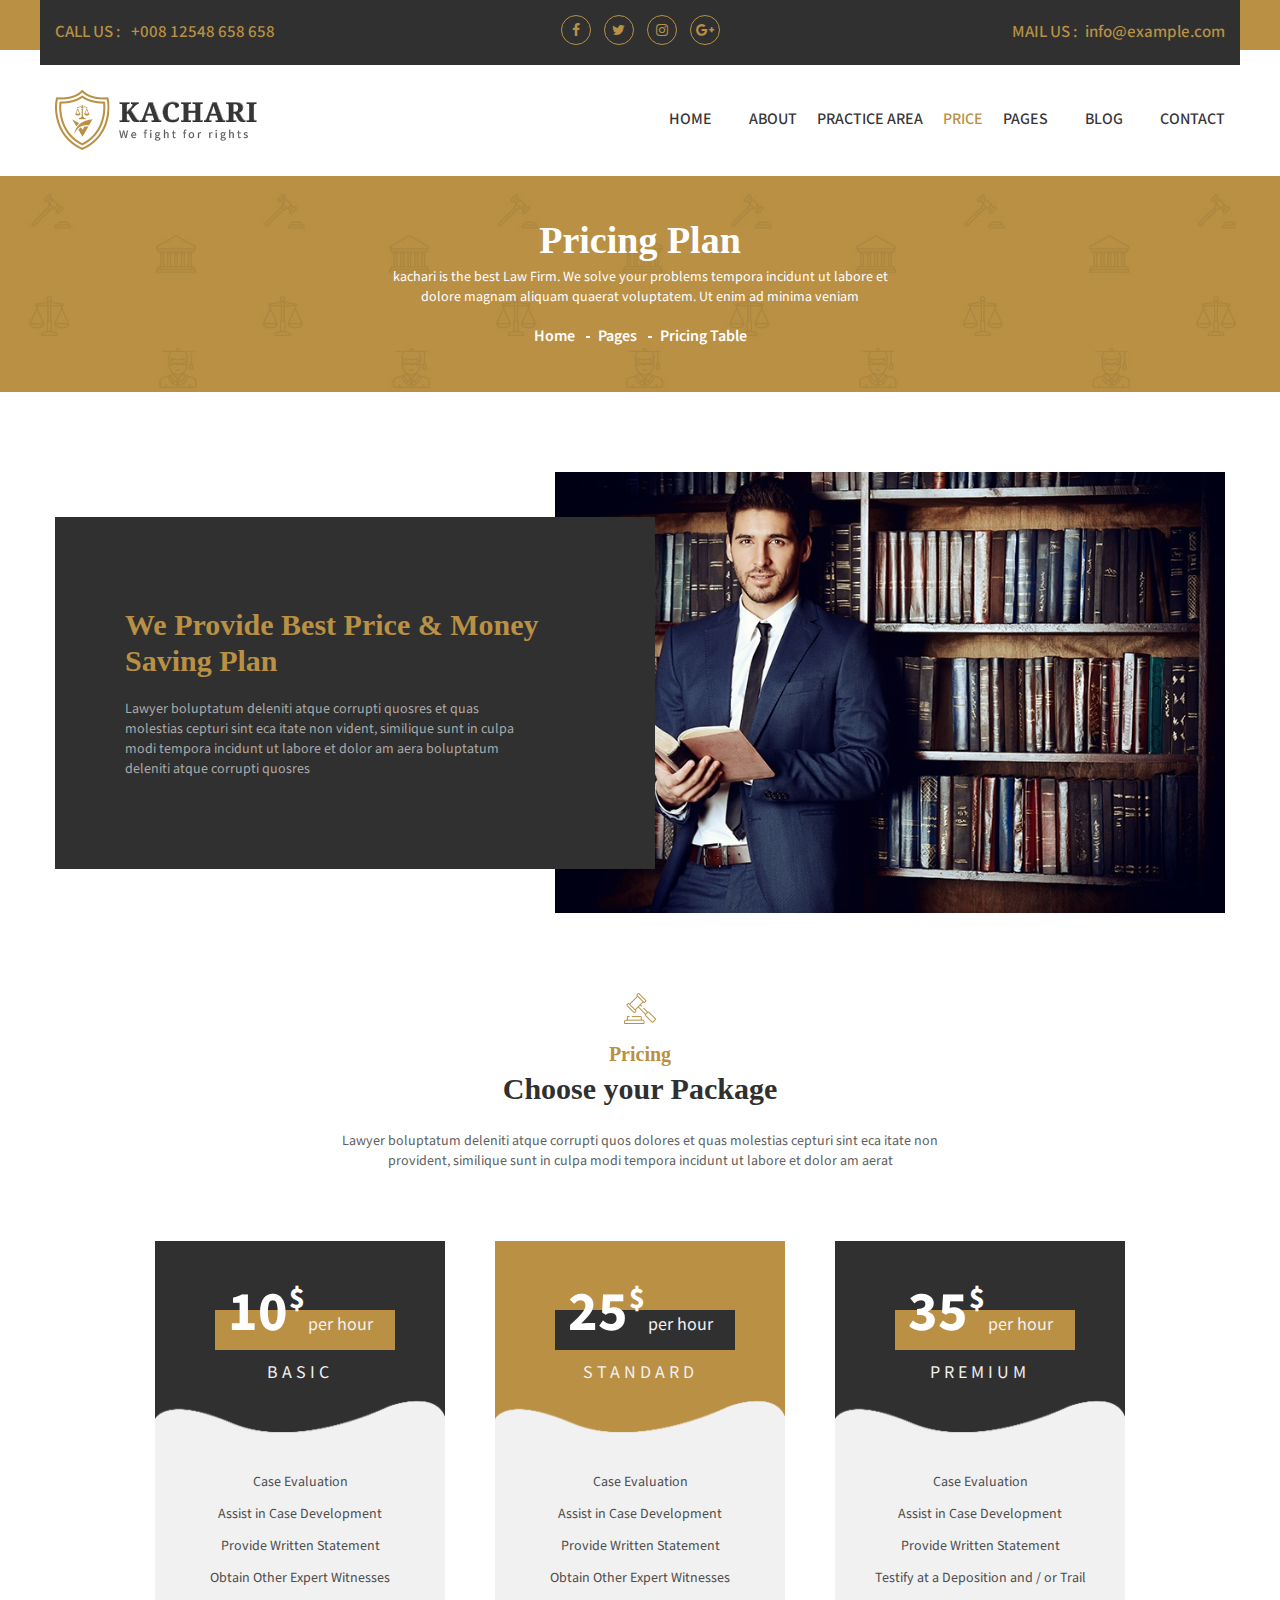
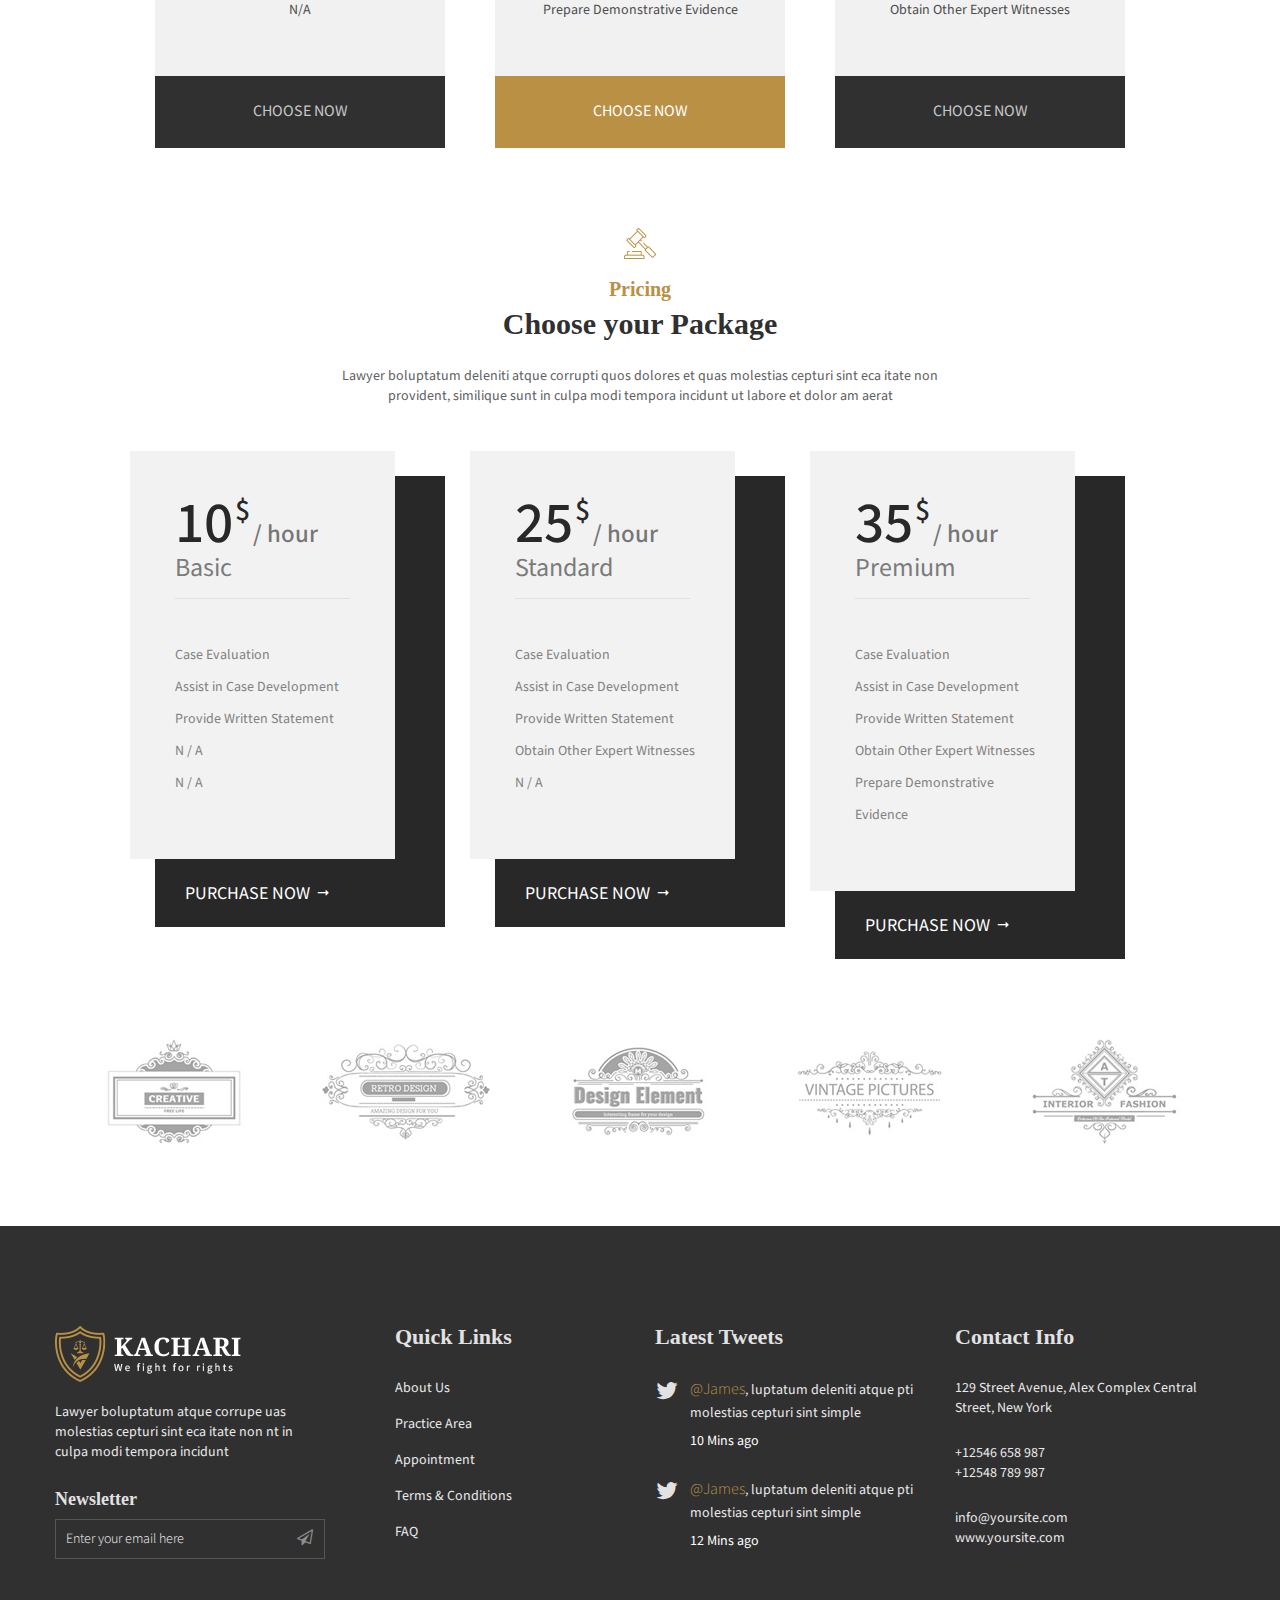
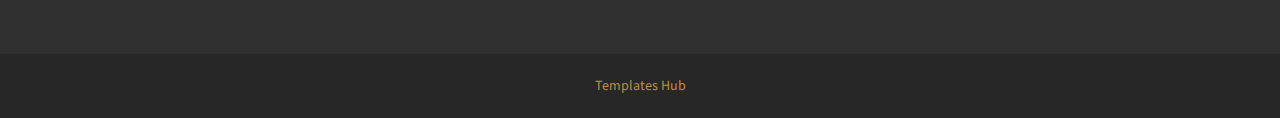
<file: pricing-plan.html>
<!doctype html>
<html class="no-js" lang="en">


<head>
	<meta charset="utf-8">
	<meta http-equiv="x-ua-compatible" content="ie=edge">
	<title>Pricing Plan || kachari</title>
	<meta name="description" content="">
	<meta name="viewport" content="width=device-width, initial-scale=1">
	<!-- Place favicon.ico in the root directory -->
	<link rel="shortcut icon" type="image/x-icon" href="img/favicon.ico">
    <!--All Css Here-->
    
	<!-- Droid Font CSS-->
    <link rel="stylesheet" href="css/droid.css">
	<!-- Icofont CSS-->
    <link rel="stylesheet" href="css/icofont.css">
    <!-- Font Awesome CSS-->
    <link rel="stylesheet" href="css/font-awesome.min.css">

	<!-- Animate CSS-->
	<link rel="stylesheet" href="css/animate.css">
	<!-- Owl Carousel CSS-->
	<link rel="stylesheet" href="css/owl.carousel.min.css">
	<!-- Datepicker CSS-->
	<link rel="stylesheet" href="css/jquery.datepicker.css">
	<!-- Calendar CSS-->
	<link rel="stylesheet" href="css/zabuto_calendar.css">
	<!-- Meanmenu CSS-->
	<link rel="stylesheet" href="css/meanmenu.min.css">
	<!-- Venobox CSS-->
	<link rel="stylesheet" href="css/venobox.css">
	<!-- Bootstrap CSS-->
	<link rel="stylesheet" href="css/bootstrap.min.css">
	<!-- Style CSS -->
	<link rel="stylesheet" href="style.css">
	<!-- Responsive CSS -->
	<link rel="stylesheet" href="css/responsive.css">
	<!-- Modernizr Js -->
	<script src="js/vendor/modernizr-2.8.3.min.js"></script>
</head>
<body>
	<!--[if lt IE 8]>
	<p class="browserupgrade">You are using an <strong>outdated</strong> browser. Please <a href="http://browsehappy.com/">upgrade your browser</a> to improve your experience.</p>
	<![endif]-->

	<div class="wrapper">
		<!--Header Area Start-->
		<header>
		    <div class="header-container">
		        <!--Header Top Area Start-->
		        <div class="header-top-area default-bg">
		            <div class="container">
		                <div class="row row-75">
                            <div class="header-top-wrap col-12">
                                <div class="row">
                                    <!--Header Top Left Area Start-->
                                    <div class="col-md-4 col-xl-3">
                                        <div class="header-top-left">
                                            <p>CALL US : <a href="#"> +008 12548 658 658</a></p>
                                        </div>
                                    </div>
                                    <!--Header Top Left Area End-->
                                    <!--Header Top Middle Area Start-->
                                    <div class="col-md-4 col-xl-6">
                                        <div class="header-top-middle text-center">
                                            <ul class="social-link">
                                                <li><a href="#"><i class="fa fa-facebook"></i></a></li>
                                                <li><a href="#"><i class="fa fa-twitter"></i></a></li>
                                                <li><a href="#"><i class="fa fa-instagram"></i></a></li>
                                                <li><a href="#"><i class="fa fa-google-plus"></i></a></li>
                                            </ul>
                                        </div>
                                    </div>
                                    <!--Header Top Middle Area End-->
                                    <!--Header Top Right Area Start-->
                                    <div class="col-md-4 col-xl-3">
                                        <div class="header-top-right">
                                            <p>MAIL US :<a href="#">info@example.com</a></p>
                                        </div>
                                    </div>
                                    <!--Header Top Right Area End-->
                                </div>
                            </div>
		                </div>
		            </div>
		        </div>
		        <!--Header Top Area End-->
		        <!--Header Bottom Area Start-->
		        <div class="header-bottom-area header-sticky">
		            <div class="container">
		                <div class="row align-items-center">
                            <!--Header Logo Start-->
		                    <div class="col-md-3">
		                        <div class="header-logo">
		                            <a href="index.html"><img src="img/logo/logo.png" alt=""></a>
		                        </div>
		                    </div>
		                    <!--Header Logo End-->
		                    <!--Header Menu Start-->
		                    <div class="col-md-9">
		                        <div class="header-menu-area text-right">
		                            <nav>
		                                <ul class="main-menu">
		                                    <li><a href="index.html">HOME</a>
		                                        <!--Dropdown Menu Start-->
		                                        <ul>
		                                            <li><a href="index.html">Home Page 1</a></li>
		                                            <li><a href="index-2.html">Home Page 2</a></li>
		                                        </ul>
		                                        <!--Dropdown Menu End-->
		                                    </li>
		                                    <li><a href="about.html">ABOUT</a></li>
		                                    <li><a href="service.html">PRACTICE  AREA</a></li>
		                                    <li class="active"><a href="pricing-plan.html">PRICE</a></li>
		                                    <li><a href="#">PAGES</a>
		                                        <!--Dropdown Menu Start-->
		                                        <ul>
		                                            <li><a href="appointment.html">Appointment</a></li>
		                                            <li><a href="history.html">History</a></li>
		                                            <li><a href="pricing-plan.html">Pricing Plan</a></li>
		                                            <li><a href="single-service.html">Single Service</a></li>
		                                            <li><a href="testimonials.html">Testimonials</a></li>
		                                        </ul>
		                                        <!--Dropdown Menu End-->
		                                    </li>
		                                    <li><a href="blog.html">BLOG</a>
		                                        <!--Dropdown Menu Start-->
		                                        <ul>
		                                            <li><a href="blog.html">Blog</a></li>
		                                            <li><a href="single-blog.html">Blog details</a></li>
		                                            <li><a href="blog-left-sidebar.html">Blog Left Sidebar</a></li>
		                                            <li><a href="blog-right-sidebar.html">Blog Right Sidebar</a></li>
		                                        </ul>
		                                        <!--Dropdown Menu End-->
		                                    </li>
		                                    <li><a href="contact.html">CONTACT</a></li>
		                                </ul>
		                            </nav>
		                        </div>
		                    </div>
		                    <!--Header Menu End-->
		                </div>
		                <div class="row">
                            <div class="col-12">  
                            <!--Mobile Menu Area Start-->
                            <div class="mobile-menu d-lg-none d-xl-none"></div>
                            <!--Mobile Menu Area End-->
                            </div>
                        </div>
		            </div>
		        </div>
		        <!--Header Bottom Area End-->
		    </div>
		</header>
		<!--Header Area End-->
		<!-- Page Banner Area Start-->
		<div class="page-banner-area bg-img-3 pt-95 pb-90">
		    <div class="container">
		        <div class="row">
		            <div class="page-banner-content col-12 text-center">
                        <h2>Pricing Plan</h2>
                        <p>kachari is the best Law Firm. We solve your problems  tempora incidunt ut labore et dolore magnam aliquam quaerat voluptatem. Ut enim ad minima veniam</p>
		                <ul class="breadcrumb-pagination">
		                    <li><a href="index.html">Home</a></li>
		                    <li>Pages</li>
		                    <li>Pricing Table</li>
		                </ul>
		            </div>
		        </div>
		    </div>
		</div>
		<!-- Page Banner Area End-->
		<!--Pricing Description Area Start-->
		<div class="pricing-description-area pt-100 pb-100">
		    <div class="container">
		        <div class="row align-items-center">
		            <div class="col-lg-5 col-12">
		                <div class="priceing-description">
		                    <h3>We Provide Best Price & Money Saving Plan</h3>
		                    <p>Lawyer boluptatum deleniti atque corrupti quosres et quas molestias cepturi sint  eca itate non vident, similique sunt in culpa modi tempora incidunt ut labore et dolor am aera boluptatum deleniti atque corrupti quosres </p>
		                </div>
		            </div>
		            <div class="col-lg-7 col-12">
		                <div class="priceing-description-img img-full">
		                    <img src="img/history/history.jpg" alt="">
		                </div>
		            </div>
		        </div>
		    </div>
		</div>
		<!--Pricing Description Area End-->
		<!--Pricing Table Area Start-->
		<div class="pricing-table-area">
		    <div class="container">
		        <div class="row">
		            <div class="col-12">
		                <!--Section Title Start-->
                        <div class="section-title text-center mb-70">
                           <img src="img/icon/icon1.png" alt="">
                            <h4>Pricing</h4>
                            <h2>Choose your Package</h2>
                            <p>Lawyer boluptatum deleniti atque corrupti quos dolores et quas molestias cepturi sint  eca itate non provident, similique sunt in culpa modi tempora incidunt ut labore et dolor am aerat</p>
                        </div>
                        <!--Section Title End-->
		            </div>
		        </div>
		        <div class="row">
		            <div class="col-lg-10 col-12 ml-auto mr-auto">
		                <div class="row row-25">
		                    <!--Single Pricing Table Start-->
                            <div class="col-lg-4 col-md-6 mb-30 pricing-table-wrap"> 
                                <div class="single-pricing-table text-center">
                                    <div class="pricing-head">
                                        <div class="price">
                                            <h2>10 <sup>$</sup></h2>
                                            <span>per hour</span>
                                        </div>
                                        <h4>BASIC</h4>
                                    </div>
                                    <div class="pricing-body">
                                        <ul>
                                            <li>Case Evaluation</li>
                                            <li>Assist in Case Development</li>
                                            <li>Provide Written Statement</li>
                                            <li>Obtain Other Expert Witnesses</li>
                                            <li>N/A</li>
                                        </ul>
                                    </div>
                                    <div class="pricing-footer">
                                        <a href="#">Choose now</a>
                                    </div>
                                </div>
                            </div>
                            <!--Single Pricing Table End-->
		                    <!--Single Pricing Table Start-->
                            <div class="col-lg-4 col-md-6 mb-30 pricing-table-wrap"> 
                                <div class="single-pricing-table pricing-active text-center">
                                    <div class="pricing-head">
                                        <div class="price">
                                            <h2>25 <sup>$</sup></h2>
                                            <span>per hour</span>
                                        </div>
                                        <h4>STANDARD</h4>
                                    </div>
                                    <div class="pricing-body">
                                        <ul>
                                            <li>Case Evaluation</li>
                                            <li>Assist in Case Development</li>
                                            <li>Provide Written Statement</li>
                                            <li>Obtain Other Expert Witnesses</li>
                                            <li>Prepare Demonstrative Evidence</li>
                                        </ul>
                                    </div>
                                    <div class="pricing-footer">
                                        <a href="#">Choose now</a>
                                    </div>
                                </div>
                            </div>
                            <!--Single Pricing Table End-->
		                    <!--Single Pricing Table Start-->
                            <div class="col-lg-4 col-md-6 mb-30 pricing-table-wrap"> 
                                <div class="single-pricing-table text-center">
                                    <div class="pricing-head">
                                        <div class="price">
                                            <h2>35 <sup>$</sup></h2>
                                            <span>per hour</span>
                                        </div>
                                        <h4>PREMIUM</h4>
                                    </div>
                                    <div class="pricing-body">
                                        <ul>
                                            <li>Case Evaluation</li>
                                            <li>Assist in Case Development</li>
                                            <li>Provide Written Statement</li>
                                            <li>Testify at a Deposition and / or  Trail</li>
                                            <li>Obtain Other Expert Witnesses</li>
                                        </ul>
                                    </div>
                                    <div class="pricing-footer">
                                        <a href="#">Choose now</a>
                                    </div>
                                </div>
                            </div>
                            <!--Single Pricing Table End-->
		                </div>
		            </div>
		        </div>
		    </div>
		</div>
		<!--Pricing Table Area End-->
		<!--Pricing Table Area Start-->
		<div class="pricing-table-area pt-70">
		    <div class="container">
		        <div class="row">
		            <div class="col-12">
		                <!--Section Title Start-->
                        <div class="section-title text-center mb-70">
                           <img src="img/icon/icon1.png" alt="">
                            <h4>Pricing</h4>
                            <h2>Choose your Package</h2>
                            <p>Lawyer boluptatum deleniti atque corrupti quos dolores et quas molestias cepturi sint  eca itate non provident, similique sunt in culpa modi tempora incidunt ut labore et dolor am aerat</p>
                        </div>
                        <!--Section Title End-->
		            </div>
		        </div>
		        <div class="row">
                    <div class="col-lg-10 col-12 ml-auto mr-auto">
                        <div class="row row-25">
                            <!--Single Pricing Table Style-2 Start-->
                            <div class="col-lg-4 col-md-6 mb-50 pricing-table-wrap">
                                <div class="single-pricing-table style-2">
                                    <div class="pricing-table-content">   
                                        <div class="pricing-head">
                                            <div class="price">
                                                <h2>10 <sup>$</sup></h2>
                                                <span>/ hour</span>
                                            </div>
                                            <h4>Basic</h4>
                                        </div>
                                        <div class="pricing-body">
                                            <ul>
                                                <li>Case Evaluation</li>
                                                <li>Assist in Case Development</li>
                                                <li>Provide Written Statement</li>
                                                <li>N / A</li>
                                                <li>N / A</li>
                                            </ul>
                                        </div>
                                    </div>
                                    <div class="pricing-footer">
                                        <a href="#">Purchase now <i class="icofont icofont-long-arrow-right"></i></a>
                                    </div>
                                </div>
                            </div>
                            <!--Single Pricing Table Style-2 End-->
                            <!--Single Pricing Table Style-2 Start-->
                            <div class="col-lg-4 col-md-6 mb-50 pricing-table-wrap">
                                <div class="single-pricing-table style-2">
                                    <div class="pricing-table-content">   
                                        <div class="pricing-head">
                                            <div class="price">
                                                <h2>25 <sup>$</sup></h2>
                                                <span>/ hour</span>
                                            </div>
                                            <h4>Standard</h4>
                                        </div>
                                        <div class="pricing-body">
                                            <ul>
                                                <li>Case Evaluation</li>
                                                <li>Assist in Case Development</li>
                                                <li>Provide Written Statement</li>
                                                <li>Obtain Other Expert Witnesses</li>
                                                <li>N / A</li>
                                            </ul>
                                        </div>
                                    </div>
                                    <div class="pricing-footer">
                                        <a href="#">Purchase now <i class="icofont icofont-long-arrow-right"></i></a>
                                    </div>
                                </div>
                            </div>
                            <!--Single Pricing Table Style-2 End-->
                            <!--Single Pricing Table Style-2 Start-->
                            <div class="col-lg-4 col-md-6 mb-50 pricing-table-wrap">
                                <div class="single-pricing-table style-2">
                                    <div class="pricing-table-content">   
                                        <div class="pricing-head">
                                            <div class="price">
                                                <h2>35 <sup>$</sup></h2>
                                                <span>/ hour</span>
                                            </div>
                                            <h4>Premium</h4>
                                        </div>
                                        <div class="pricing-body">
                                            <ul>
                                                <li>Case Evaluation</li>
                                                <li>Assist in Case Development</li>
                                                <li>Provide Written Statement</li>
                                                <li>Obtain Other Expert Witnesses</li>
                                                <li>Prepare Demonstrative Evidence</li>
                                            </ul>
                                        </div>
                                    </div>
                                    <div class="pricing-footer">
                                        <a href="#">Purchase now <i class="icofont icofont-long-arrow-right"></i></a>
                                    </div>
                                </div>
                            </div>
                            <!--Single Pricing Table Style-2 End-->
                        </div>
                    </div>
		        </div>
		    </div>
		</div>
		<!--Pricing Table Area End-->
		<!--Brand Area Start-->
		<div class="brand-area pt-50 pb-95">
		    <div class="container">
		        <div class="row">
		            <div class="col-12">
		                <div class="brand-active owl-carousel">
		                    <!--Single Brand Start-->
		                    <div class="single-brand">
		                      <a href="#"><img src="img/brand/brand1.jpg" alt=""></a>
		                    </div>
		                    <!--Single Brand End-->
		                    <!--Single Brand Start-->
		                    <div class="single-brand">
		                      <a href="#"><img src="img/brand/brand2.jpg" alt=""></a>
		                    </div>
		                    <!--Single Brand End-->
		                    <!--Single Brand Start-->
		                    <div class="single-brand">
		                      <a href="#"><img src="img/brand/brand3.jpg" alt=""></a>
		                    </div>
		                    <!--Single Brand End-->
		                    <!--Single Brand Start-->
		                    <div class="single-brand">
		                      <a href="#"><img src="img/brand/brand4.jpg" alt=""></a>
		                    </div>
		                    <!--Single Brand End-->
		                    <!--Single Brand Start-->
		                    <div class="single-brand">
		                      <a href="#"><img src="img/brand/brand5.jpg" alt=""></a>
		                    </div>
		                    <!--Single Brand End-->
		                </div>
		            </div>
		        </div>
		    </div>
		</div>
		<!--Brand Area End-->
		<!--Footer Area Start-->
		<footer>
		    <div class="footer-container">
		        <!--Footer Top Area Start-->
		        <div class="footer-top-area black-bg pt-100 pb-65">
		            <div class="container">
		                <div class="row">
		                    <div class="col-md-6 col-lg-3">
                                <!--Single Footer Widget Start-->
		                        <div class="single-footer-widget mb-30">
                                    <a class="footer-logo" href="index.html"><img src="img/logo/logo-footer.png" alt=""></a>
		                            <p>Lawyer boluptatum atque corrupe uas molestias cepturi sint  eca itate non nt in culpa modi tempora incidunt</p>
		                            <h4 class="newslatter-title">Newsletter</h4>
		                            <form action="http://devitems.us11.list-manage.com/subscribe/post?u=6bbb9b6f5827bd842d9640c82&amp;id=05d85f18ef" method="post" id="mc-embedded-subscribe-form" name="mc-embedded-subscribe-form" class="footer-subscribe-form validate" target="_blank" novalidate>
                                       <div id="mc_embed_signup_scroll">
                                          <div id="mc-form" class="mc-form subscribe-form" >
                                            <input id="mc-email" type="email" autocomplete="off" placeholder="Enter your email here" />
                                            <button id="mc-submit"><i class="fa fa-paper-plane-o"></i></button>
                                          </div>
                                       </div>
                                   </form>
		                        </div>
		                        <!--Single Footer Widget End-->
		                    </div>
		                    <!--Single Footer Widget Start-->
		                    <div class="col-md-6 col-lg-3 footer-menu">
		                        <div class="single-footer-widget mb-30">
		                            <h3 class="footer-title">Quick Links</h3>
		                            <ul>
		                                <li><a href="about.html">About us</a></li>
		                                <li><a href="service.html">Practice Area</a></li>
		                                <li><a href="appointment.html">Appointment</a></li>
		                                <li><a href="#">Terms & Conditions</a></li>
		                                <li><a href="#">FAQ</a></li>
		                            </ul>
		                        </div>
		                    </div>
		                    <!--Single Footer Widget End-->
		                    <!--Single Footer Widget Start-->
		                    <div class="col-md-6 col-lg-3">
		                        <div class="single-footer-widget mb-30">
		                            <h3 class="footer-title">Latest Tweets</h3>
		                            <ul class="footer-tweet">
		                                <li>
		                                    <p><a href="#">@James</a>, luptatum deleniti atque pti  molestias cepturi sint simple </p>
		                                    <span class="time"><a href="#">10 Mins ago</a></span>
		                                </li>
		                                <li>
		                                    <p><a href="#">@James</a>, luptatum deleniti atque pti  molestias cepturi sint simple </p>
		                                    <span class="time"><a href="#">12 Mins ago</a></span>
		                                </li>
		                            </ul>
		                        </div>
		                    </div>
		                    <!--Single Footer Widget End-->
		                    <!--Single Footer Widget Start-->
		                    <div class="col-md-6 col-lg-3">
		                        <div class="single-footer-widget mb-30">
		                            <h3 class="footer-title">Contact Info</h3>
		                            <p>129 Street Avenue, Alex Complex Central Street, New York</p>
		                            <p class="contact-info">
		                                <a href="#">+12546 658 987</a>
		                                <a href="#">+12548 789 987</a>
		                            </p>
		                            <p class="contact-info">
		                                <a href="#">info@yoursite.com</a>
		                                <a href="#">www.yoursite.com</a>
		                            </p>
		                        </div>
		                    </div>
		                    <!--Single Footer Widget End-->
		                </div>
		            </div>
		        </div>
		        <!--Footer Top Area End-->
		        <!--Footer Bottom Area Start-->
		        <div class="footer-bottom-area pt-20 pb-20">
		            <div class="container text-center">
		               <p><a target="_blank" href="https://www.templateshub.net">Templates Hub</a></p>
		            </div>
		        </div>
		        <!--Footer Bottom Area End-->
		    </div>
		</footer>
		<!--Footer Area End-->
	</div>





    <!--All Js Here-->
    
	<!--Jquery 1.12.4-->
	<script src="js/vendor/jquery-1.12.4.min.js"></script>
	<!--Waypoints-->
	<script src="js/waypoints.min.js"></script>
	<!--Counterup-->
	<script src="js/jquery.counterup.min.js"></script>
	<!--Carousel-->
	<script src="js/owl.carousel.min.js"></script>
	<!--Meanmenu-->
	<script src="js/jquery.meanmenu.min.js"></script>
	<!--Instafeed-->
	<script src="js/instafeed.min.js"></script>
	<!--Datepicker-->
	<script src="js/jquery.datepicker.min.js"></script>
	<!--Calendar-->
	<script src="js/zabuto-calendar.min.js"></script>
	<!--ScrollUp-->
	<script src="js/jquery.scrollUp.min.js"></script>
	<!--Wow-->
	<script src="js/wow.min.js"></script>
	<!--Venobox-->
	<script src="js/venobox.min.js"></script>
	<!--Popper-->
	<script src="js/popper.min.js"></script>
	<!--Bootstrap-->
	<script src="js/bootstrap.min.js"></script>
	<!--Plugins-->
	<script src="js/plugins.js"></script>
	<!--Main Js-->
	<script src="js/main.js"></script>
</body>


</html>
</file>
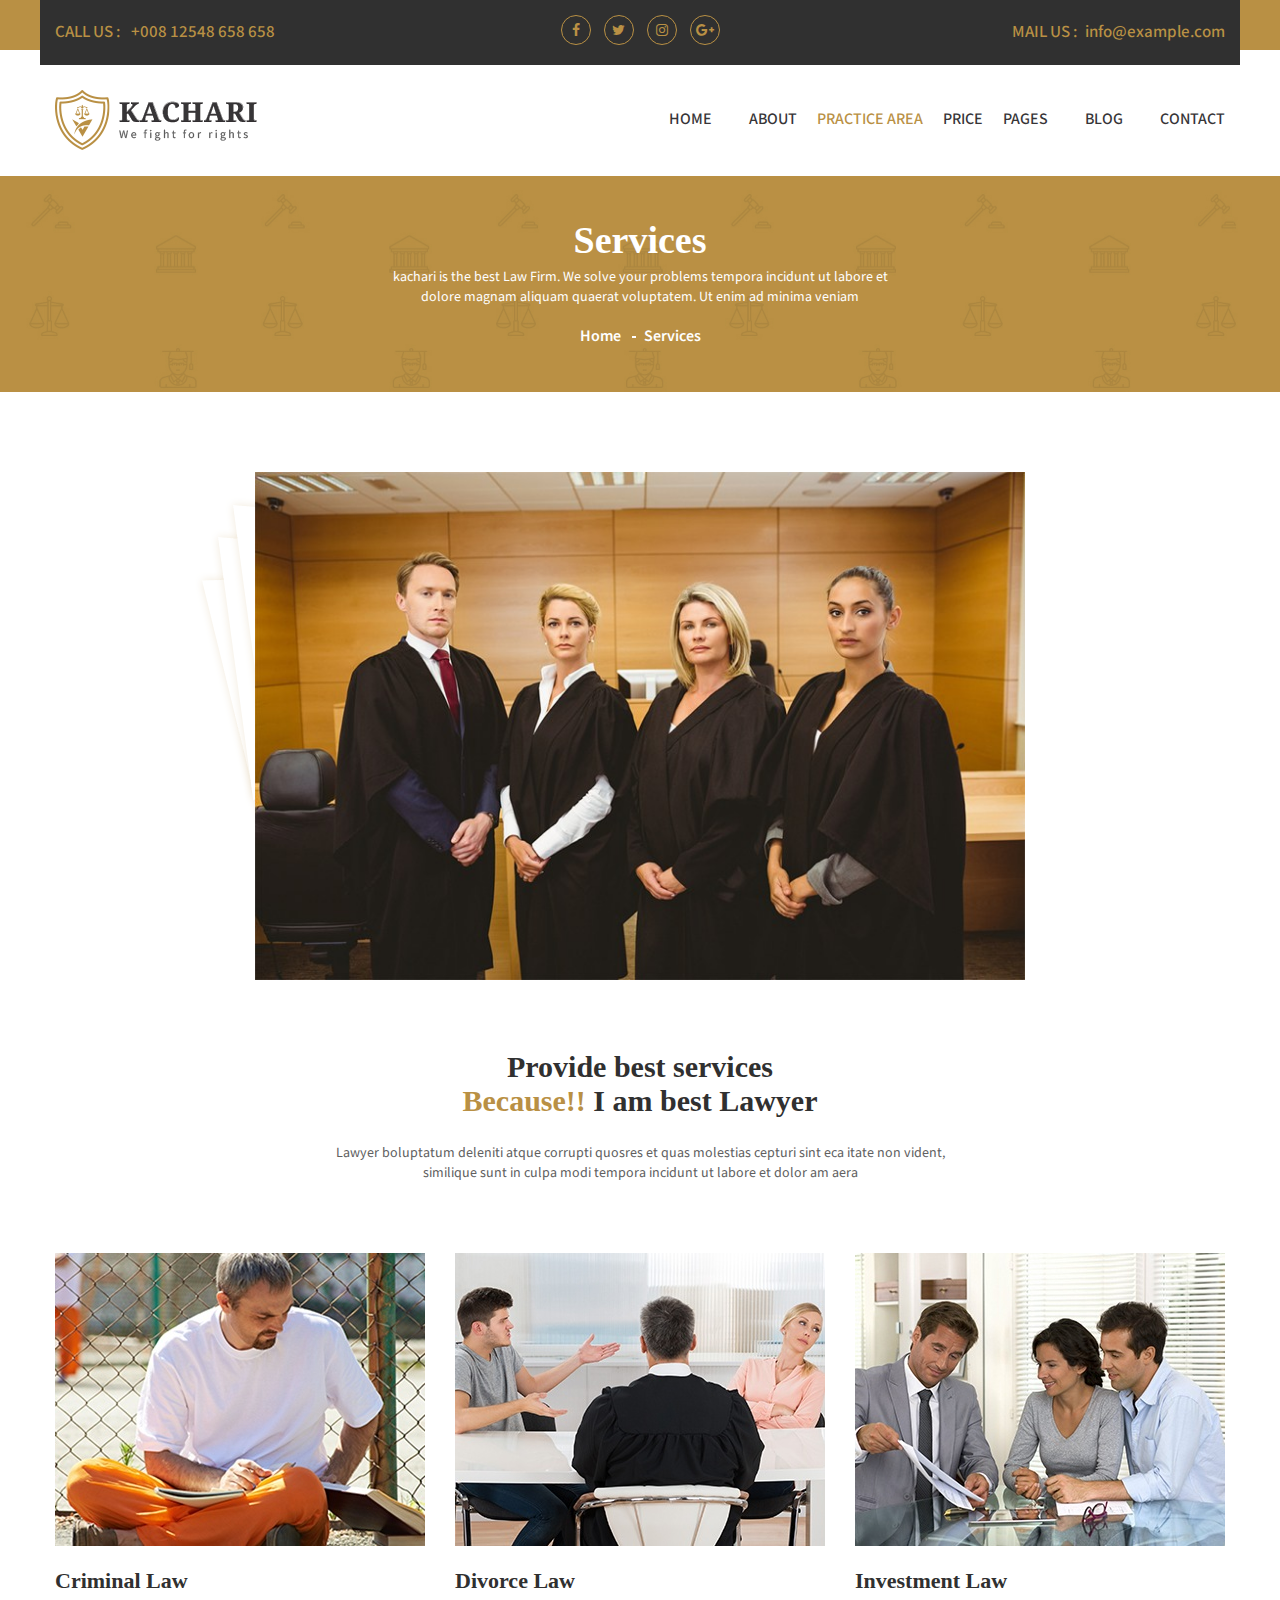
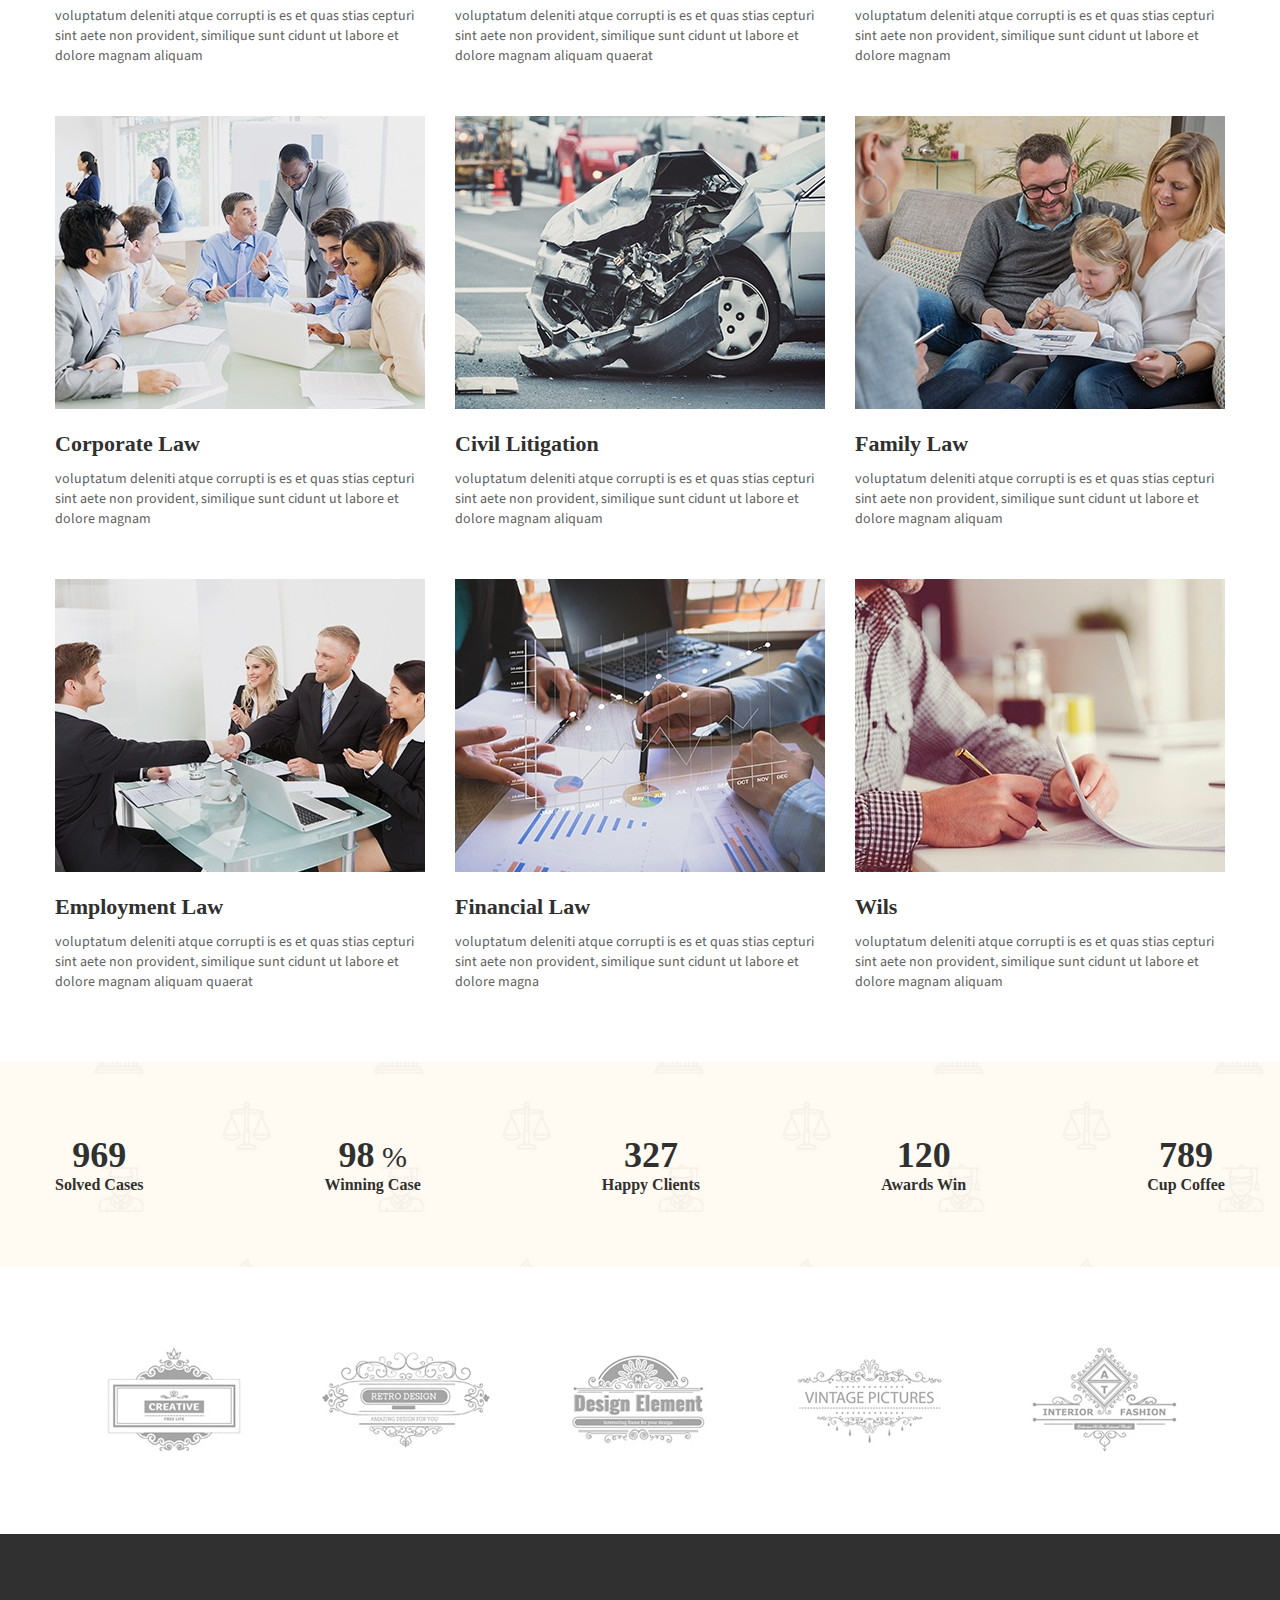
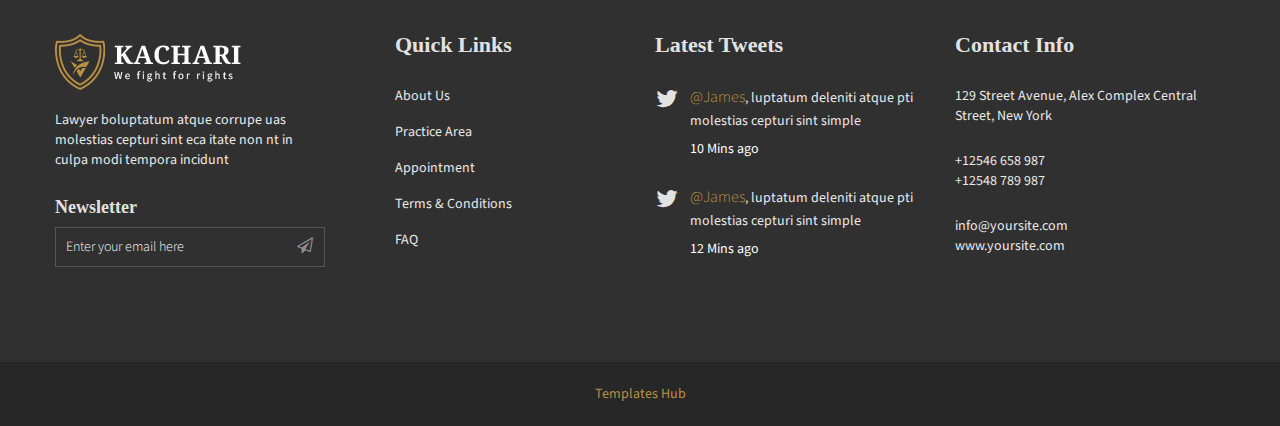
<file: service.html>
<!doctype html>
<html class="no-js" lang="en">


<head>
	<meta charset="utf-8">
	<meta http-equiv="x-ua-compatible" content="ie=edge">
	<title>Service || kachari</title>
	<meta name="description" content="">
	<meta name="viewport" content="width=device-width, initial-scale=1">
	<!-- Place favicon.ico in the root directory -->
	<link rel="shortcut icon" type="image/x-icon" href="img/favicon.ico">
    <!--All Css Here-->
    
	<!-- Droid Font CSS-->
    <link rel="stylesheet" href="css/droid.css">
	<!-- Icofont CSS-->
    <link rel="stylesheet" href="css/icofont.css">
    <!-- Font Awesome CSS-->
    <link rel="stylesheet" href="css/font-awesome.min.css">

	<!-- Animate CSS-->
	<link rel="stylesheet" href="css/animate.css">
	<!-- Owl Carousel CSS-->
	<link rel="stylesheet" href="css/owl.carousel.min.css">
	<!-- Datepicker CSS-->
	<link rel="stylesheet" href="css/jquery.datepicker.css">
	<!-- Calendar CSS-->
	<link rel="stylesheet" href="css/zabuto_calendar.css">
	<!-- Meanmenu CSS-->
	<link rel="stylesheet" href="css/meanmenu.min.css">
	<!-- Venobox CSS-->
	<link rel="stylesheet" href="css/venobox.css">
	<!-- Bootstrap CSS-->
	<link rel="stylesheet" href="css/bootstrap.min.css">
	<!-- Style CSS -->
	<link rel="stylesheet" href="style.css">
	<!-- Responsive CSS -->
	<link rel="stylesheet" href="css/responsive.css">
	<!-- Modernizr Js -->
	<script src="js/vendor/modernizr-2.8.3.min.js"></script>
</head>
<body>
	<!--[if lt IE 8]>
	<p class="browserupgrade">You are using an <strong>outdated</strong> browser. Please <a href="http://browsehappy.com/">upgrade your browser</a> to improve your experience.</p>
	<![endif]-->

	<div class="wrapper">
		<!--Header Area Start-->
		<header>
		    <div class="header-container">
		        <!--Header Top Area Start-->
		        <div class="header-top-area default-bg">
		            <div class="container">
		                <div class="row row-75">
                            <div class="header-top-wrap col-12">
                                <div class="row">
                                    <!--Header Top Left Area Start-->
                                    <div class="col-md-4 col-xl-3">
                                        <div class="header-top-left">
                                            <p>CALL US : <a href="#"> +008 12548 658 658</a></p>
                                        </div>
                                    </div>
                                    <!--Header Top Left Area End-->
                                    <!--Header Top Middle Area Start-->
                                    <div class="col-md-4 col-xl-6">
                                        <div class="header-top-middle text-center">
                                            <ul class="social-link">
                                                <li><a href="#"><i class="fa fa-facebook"></i></a></li>
                                                <li><a href="#"><i class="fa fa-twitter"></i></a></li>
                                                <li><a href="#"><i class="fa fa-instagram"></i></a></li>
                                                <li><a href="#"><i class="fa fa-google-plus"></i></a></li>
                                            </ul>
                                        </div>
                                    </div>
                                    <!--Header Top Middle Area End-->
                                    <!--Header Top Right Area Start-->
                                    <div class="col-md-4 col-xl-3">
                                        <div class="header-top-right">
                                            <p>MAIL US :<a href="#">info@example.com</a></p>
                                        </div>
                                    </div>
                                    <!--Header Top Right Area End-->
                                </div>
                            </div>
		                </div>
		            </div>
		        </div>
		        <!--Header Top Area End-->
		        <!--Header Bottom Area Start-->
		        <div class="header-bottom-area header-sticky">
		            <div class="container">
		                <div class="row align-items-center">
                            <!--Header Logo Start-->
		                    <div class="col-md-3">
		                        <div class="header-logo">
		                            <a href="index.html"><img src="img/logo/logo.png" alt=""></a>
		                        </div>
		                    </div>
		                    <!--Header Logo End-->
		                    <!--Header Menu Start-->
		                    <div class="col-md-9">
		                        <div class="header-menu-area text-right">
		                            <nav>
		                                <ul class="main-menu">
		                                    <li><a href="index.html">HOME</a>
		                                        <!--Dropdown Menu Start-->
		                                        <ul>
		                                            <li><a href="index.html">Home Page 1</a></li>
		                                            <li><a href="index-2.html">Home Page 2</a></li>
		                                        </ul>
		                                        <!--Dropdown Menu End-->
		                                    </li>
		                                    <li><a href="about.html">ABOUT</a></li>
		                                    <li class="active"><a href="service.html">PRACTICE  AREA</a></li>
		                                    <li><a href="pricing-plan.html">PRICE</a></li>
		                                    <li><a href="#">PAGES</a>
		                                        <!--Dropdown Menu Start-->
		                                        <ul>
		                                            <li><a href="appointment.html">Appointment</a></li>
		                                            <li><a href="history.html">History</a></li>
		                                            <li><a href="pricing-plan.html">Pricing Plan</a></li>
		                                            <li><a href="single-service.html">Single Service</a></li>
		                                            <li><a href="testimonials.html">Testimonials</a></li>
		                                        </ul>
		                                        <!--Dropdown Menu End-->
		                                    </li>
		                                    <li><a href="blog.html">BLOG</a>
		                                        <!--Dropdown Menu Start-->
		                                        <ul>
		                                            <li><a href="blog.html">Blog</a></li>
		                                            <li><a href="single-blog.html">Blog details</a></li>
		                                            <li><a href="blog-left-sidebar.html">Blog Left Sidebar</a></li>
		                                            <li><a href="blog-right-sidebar.html">Blog Right Sidebar</a></li>
		                                        </ul>
		                                        <!--Dropdown Menu End-->
		                                    </li>
		                                    <li><a href="contact.html">CONTACT</a></li>
		                                </ul>
		                            </nav>
		                        </div>
		                    </div>
		                    <!--Header Menu End-->
		                </div>
		                <div class="row">
                            <div class="col-12">  
                            <!--Mobile Menu Area Start-->
                            <div class="mobile-menu d-lg-none d-xl-none"></div>
                            <!--Mobile Menu Area End-->
                            </div>
                        </div>
		            </div>
		        </div>
		        <!--Header Bottom Area End-->
		    </div>
		</header>
		<!--Header Area End-->
		<!-- Page Banner Area Start-->
		<div class="page-banner-area bg-img-3 pt-95 pb-90">
		    <div class="container">
		        <div class="row">
		            <div class="page-banner-content col-12 text-center">
                        <h2>Services</h2>
                        <p>kachari is the best Law Firm. We solve your problems  tempora incidunt ut labore et dolore magnam aliquam quaerat voluptatem. Ut enim ad minima veniam</p>
		                <ul class="breadcrumb-pagination">
		                    <li><a href="index.html">Home</a></li>
		                    <li>Services</li>
		                </ul>
		            </div>
		        </div>
		    </div>
		</div>
		<!-- Page Banner Area End-->
		<!-- Service Page Banner Area Start-->
		<div class="service-page-banner pt-100 pb-40">
		    <div class="container">
		        <div class="row">
		            <div class="col-lg-8 ml-auto mr-auto col-12">
		                <div class="service-banner-img img-full">
		                    <img src="img/service/service2.jpg" alt="">
		                </div>
		            </div>
		        </div>
		        <div class="row">
		            <div class="col-12">
		                <!--Section Title Start-->
                        <div class="section-title text-center mb-70">
                            <h2>Provide best services <br> <span>Because!!</span> I am best Lawyer</h2>           
                            <p>Lawyer boluptatum deleniti atque corrupti quosres et quas molestias cepturi sint  eca itate non vident, similique sunt in culpa modi tempora incidunt ut labore et dolor am aera</p>
                        </div>
                        <!--Section Title End-->
		            </div>
		        </div>
		        <div class="row">
                    <!--Single Service Start-->
		            <div class="col-lg-4 col-md-6">
		                <div class="single-service mb-50">
		                    <div class="single-service-img img-full">
		                        <a href="single-service.html"><img src="img/service/single-service/single-service1.jpg" alt=""></a>
		                    </div>
		                    <div class="single-service-content">
		                        <h4><a href="single-service.html">Criminal Law</a></h4>
		                        <p>voluptatum deleniti atque corrupti is es et quas  stias cepturi sint aete non provident, similique sunt  cidunt ut labore et dolore magnam aliquam </p>
		                    </div>
		                </div>
		            </div>
		            <!--Single Service End-->
                    <!--Single Service Start-->
		            <div class="col-lg-4 col-md-6">
		                <div class="single-service mb-50">
		                    <div class="single-service-img img-full">
		                        <a href="single-service.html"><img src="img/service/single-service/single-service2.jpg" alt=""></a>
		                    </div>
		                    <div class="single-service-content">
		                        <h4><a href="single-service.html">Divorce Law</a></h4>
		                        <p>voluptatum deleniti atque corrupti is es et quas  stias cepturi sint aete non provident, similique sunt  cidunt ut labore et dolore magnam aliquam quaerat </p>
		                    </div>
		                </div>
		            </div>
		            <!--Single Service End-->
                    <!--Single Service Start-->
		            <div class="col-lg-4 col-md-6">
		                <div class="single-service mb-50">
		                    <div class="single-service-img img-full">
		                        <a href="single-service.html"><img src="img/service/single-service/single-service3.jpg" alt=""></a>
		                    </div>
		                    <div class="single-service-content">
		                        <h4><a href="single-service.html">Investment Law</a></h4>
		                        <p>voluptatum deleniti atque corrupti is es et quas  stias cepturi sint aete non provident, similique sunt  cidunt ut labore et dolore magnam </p>
		                    </div>
		                </div>
		            </div>
		            <!--Single Service End-->
                    <!--Single Service Start-->
		            <div class="col-lg-4 col-md-6">
		                <div class="single-service mb-50">
		                    <div class="single-service-img img-full">
		                        <a href="single-service.html"><img src="img/service/single-service/single-service4.jpg" alt=""></a>
		                    </div>
		                    <div class="single-service-content">
		                        <h4><a href="single-service.html">Corporate Law</a></h4>
		                        <p>voluptatum deleniti atque corrupti is es et quas  stias cepturi sint aete non provident, similique sunt  cidunt ut labore et dolore magnam </p>
		                    </div>
		                </div>
		            </div>
		            <!--Single Service End-->
                    <!--Single Service Start-->
		            <div class="col-lg-4 col-md-6">
		                <div class="single-service mb-50">
		                    <div class="single-service-img img-full">
		                        <a href="single-service.html"><img src="img/service/single-service/single-service5.jpg" alt=""></a>
		                    </div>
		                    <div class="single-service-content">
		                        <h4><a href="single-service.html">Civil Litigation</a></h4>
		                        <p>voluptatum deleniti atque corrupti is es et quas  stias cepturi sint aete non provident, similique sunt  cidunt ut labore et dolore magnam aliquam </p>
		                    </div>
		                </div>
		            </div>
		            <!--Single Service End-->
                    <!--Single Service Start-->
		            <div class="col-lg-4 col-md-6">
		                <div class="single-service mb-50">
		                    <div class="single-service-img img-full">
		                        <a href="single-service.html"><img src="img/service/single-service/single-service6.jpg" alt=""></a>
		                    </div>
		                    <div class="single-service-content">
		                        <h4><a href="single-service.html">Family Law</a></h4>
		                        <p>voluptatum deleniti atque corrupti is es et quas  stias cepturi sint aete non provident, similique sunt  cidunt ut labore et dolore magnam aliquam </p>
		                    </div>
		                </div>
		            </div>
		            <!--Single Service End-->
                    <!--Single Service Start-->
		            <div class="col-lg-4 col-md-6">
		                <div class="single-service mb-50">
		                    <div class="single-service-img img-full">
		                        <a href="single-service.html"><img src="img/service/single-service/single-service7.jpg" alt=""></a>
		                    </div>
		                    <div class="single-service-content">
		                        <h4><a href="single-service.html">Employment Law</a></h4>
		                        <p>voluptatum deleniti atque corrupti is es et quas  stias cepturi sint aete non provident, similique sunt  cidunt ut labore et dolore magnam aliquam quaerat </p>
		                    </div>
		                </div>
		            </div>
		            <!--Single Service End-->
                    <!--Single Service Start-->
		            <div class="col-lg-4 col-md-6">
		                <div class="single-service mb-50">
		                    <div class="single-service-img img-full">
		                        <a href="single-service.html"><img src="img/service/single-service/single-service8.jpg" alt=""></a>
		                    </div>
		                    <div class="single-service-content">
		                        <h4><a href="single-service.html">Financial Law</a></h4>
		                        <p>voluptatum deleniti atque corrupti is es et quas  stias cepturi sint aete non provident, similique sunt  cidunt ut labore et dolore magna </p>
		                    </div>
		                </div>
		            </div>
		            <!--Single Service End-->
                    <!--Single Service Start-->
		            <div class="col-lg-4 col-md-6">
		                <div class="single-service mb-50">
		                    <div class="single-service-img img-full">
		                        <a href="single-service.html"><img src="img/service/single-service/single-service9.jpg" alt=""></a>
		                    </div>
		                    <div class="single-service-content">
		                        <h4><a href="single-service.html">Wils</a></h4>
		                        <p>voluptatum deleniti atque corrupti is es et quas  stias cepturi sint aete non provident, similique sunt  cidunt ut labore et dolore magnam aliquam </p>
		                    </div>
		                </div>
		            </div>
		            <!--Single Service End-->
		        </div>
		    </div>
		</div>
		<!-- Service Page Banner Area End-->
		<!--Fun Factor Area Start-->
		<div class="fun-factor-area bg-img pt-95 pb-90">
		    <div class="container">
		        <div class="row justify-content-between">
                    <!--Single Funfactor Area Start-->
		            <div class="col fun-factor-wrap">
                        <h2><span class="counter">969</span> </h2>
                        <span>Solved Cases</span>
		            </div>
		            <!--Single Funfactor Area End-->
                    <!--Single Funfactor Area Start-->
		            <div class="col fun-factor-wrap">
                        <h2><span class="counter">98</span> %</h2>
                        <span>Winning Case</span>
		            </div>
		            <!--Single Funfactor Area End-->
                    <!--Single Funfactor Area Start-->
		            <div class="col fun-factor-wrap">
                        <h2><span class="counter">327</span></h2>
                        <span>Happy Clients</span>
		            </div>
		            <!--Single Funfactor Area End-->
                    <!--Single Funfactor Area Start-->
		            <div class="col fun-factor-wrap">
                        <h2><span class="counter">120</span></h2>
                        <span>Awards Win</span>
		            </div>
		            <!--Single Funfactor Area End-->
                    <!--Single Funfactor Area Start-->
		            <div class="col fun-factor-wrap">
                        <h2><span class="counter">789</span></h2>
                        <span>Cup Coffee</span>
		            </div>
		            <!--Single Funfactor Area End-->
		        </div>
		    </div>
		</div>
		<!--Fun Factor Area End-->
		<!--Brand Area Start-->
		<div class="brand-area pt-100 pb-95">
		    <div class="container">
		        <div class="row">
		            <div class="col-12">
		                <div class="brand-active owl-carousel">
		                    <!--Single Brand Start-->
		                    <div class="single-brand">
		                      <a href="#"><img src="img/brand/brand1.jpg" alt=""></a>
		                    </div>
		                    <!--Single Brand End-->
		                    <!--Single Brand Start-->
		                    <div class="single-brand">
		                      <a href="#"><img src="img/brand/brand2.jpg" alt=""></a>
		                    </div>
		                    <!--Single Brand End-->
		                    <!--Single Brand Start-->
		                    <div class="single-brand">
		                      <a href="#"><img src="img/brand/brand3.jpg" alt=""></a>
		                    </div>
		                    <!--Single Brand End-->
		                    <!--Single Brand Start-->
		                    <div class="single-brand">
		                      <a href="#"><img src="img/brand/brand4.jpg" alt=""></a>
		                    </div>
		                    <!--Single Brand End-->
		                    <!--Single Brand Start-->
		                    <div class="single-brand">
		                      <a href="#"><img src="img/brand/brand5.jpg" alt=""></a>
		                    </div>
		                    <!--Single Brand End-->
		                </div>
		            </div>
		        </div>
		    </div>
		</div>
		<!--Brand Area End-->
		<!--Footer Area Start-->
		<footer>
		    <div class="footer-container">
		        <!--Footer Top Area Start-->
		        <div class="footer-top-area black-bg pt-100 pb-65">
		            <div class="container">
		                <div class="row">
		                    <div class="col-md-6 col-lg-3">
                                <!--Single Footer Widget Start-->
		                        <div class="single-footer-widget mb-30">
                                    <a class="footer-logo" href="index.html"><img src="img/logo/logo-footer.png" alt=""></a>
		                            <p>Lawyer boluptatum atque corrupe uas molestias cepturi sint  eca itate non nt in culpa modi tempora incidunt</p>
		                            <h4 class="newslatter-title">Newsletter</h4>
		                            <form action="http://devitems.us11.list-manage.com/subscribe/post?u=6bbb9b6f5827bd842d9640c82&amp;id=05d85f18ef" method="post" id="mc-embedded-subscribe-form" name="mc-embedded-subscribe-form" class="footer-subscribe-form validate" target="_blank" novalidate>
                                       <div id="mc_embed_signup_scroll">
                                          <div id="mc-form" class="mc-form subscribe-form" >
                                            <input id="mc-email" type="email" autocomplete="off" placeholder="Enter your email here" />
                                            <button id="mc-submit"><i class="fa fa-paper-plane-o"></i></button>
                                          </div>
                                       </div>
                                   </form>
		                        </div>
		                        <!--Single Footer Widget End-->
		                    </div>
		                    <!--Single Footer Widget Start-->
		                    <div class="col-md-6 col-lg-3 footer-menu">
		                        <div class="single-footer-widget mb-30">
		                            <h3 class="footer-title">Quick Links</h3>
		                            <ul>
		                                <li><a href="about.html">About us</a></li>
		                                <li><a href="service.html">Practice Area</a></li>
		                                <li><a href="appointment.html">Appointment</a></li>
		                                <li><a href="#">Terms & Conditions</a></li>
		                                <li><a href="#">FAQ</a></li>
		                            </ul>
		                        </div>
		                    </div>
		                    <!--Single Footer Widget End-->
		                    <!--Single Footer Widget Start-->
		                    <div class="col-md-6 col-lg-3">
		                        <div class="single-footer-widget mb-30">
		                            <h3 class="footer-title">Latest Tweets</h3>
		                            <ul class="footer-tweet">
		                                <li>
		                                    <p><a href="#">@James</a>, luptatum deleniti atque pti  molestias cepturi sint simple </p>
		                                    <span class="time"><a href="#">10 Mins ago</a></span>
		                                </li>
		                                <li>
		                                    <p><a href="#">@James</a>, luptatum deleniti atque pti  molestias cepturi sint simple </p>
		                                    <span class="time"><a href="#">12 Mins ago</a></span>
		                                </li>
		                            </ul>
		                        </div>
		                    </div>
		                    <!--Single Footer Widget End-->
		                    <!--Single Footer Widget Start-->
		                    <div class="col-md-6 col-lg-3">
		                        <div class="single-footer-widget mb-30">
		                            <h3 class="footer-title">Contact Info</h3>
		                            <p>129 Street Avenue, Alex Complex Central Street, New York</p>
		                            <p class="contact-info">
		                                <a href="#">+12546 658 987</a>
		                                <a href="#">+12548 789 987</a>
		                            </p>
		                            <p class="contact-info">
		                                <a href="#">info@yoursite.com</a>
		                                <a href="#">www.yoursite.com</a>
		                            </p>
		                        </div>
		                    </div>
		                    <!--Single Footer Widget End-->
		                </div>
		            </div>
		        </div>
		        <!--Footer Top Area End-->
		        <!--Footer Bottom Area Start-->
		        <div class="footer-bottom-area pt-20 pb-20">
		            <div class="container text-center">
		               <p><a target="_blank" href="https://www.templateshub.net">Templates Hub</a></p>
		            </div>
		        </div>
		        <!--Footer Bottom Area End-->
		    </div>
		</footer>
		<!--Footer Area End-->
	</div>





    <!--All Js Here-->
    
	<!--Jquery 1.12.4-->
	<script src="js/vendor/jquery-1.12.4.min.js"></script>
	<!--Waypoints-->
	<script src="js/waypoints.min.js"></script>
	<!--Counterup-->
	<script src="js/jquery.counterup.min.js"></script>
	<!--Carousel-->
	<script src="js/owl.carousel.min.js"></script>
	<!--Meanmenu-->
	<script src="js/jquery.meanmenu.min.js"></script>
	<!--Instafeed-->
	<script src="js/instafeed.min.js"></script>
	<!--Datepicker-->
	<script src="js/jquery.datepicker.min.js"></script>
	<!--Calendar-->
	<script src="js/zabuto-calendar.min.js"></script>
	<!--ScrollUp-->
	<script src="js/jquery.scrollUp.min.js"></script>
	<!--Wow-->
	<script src="js/wow.min.js"></script>
	<!--Venobox-->
	<script src="js/venobox.min.js"></script>
	<!--Popper-->
	<script src="js/popper.min.js"></script>
	<!--Bootstrap-->
	<script src="js/bootstrap.min.js"></script>
	<!--Plugins-->
	<script src="js/plugins.js"></script>
	<!--Main Js-->
	<script src="js/main.js"></script>
</body>


</html>
</file>
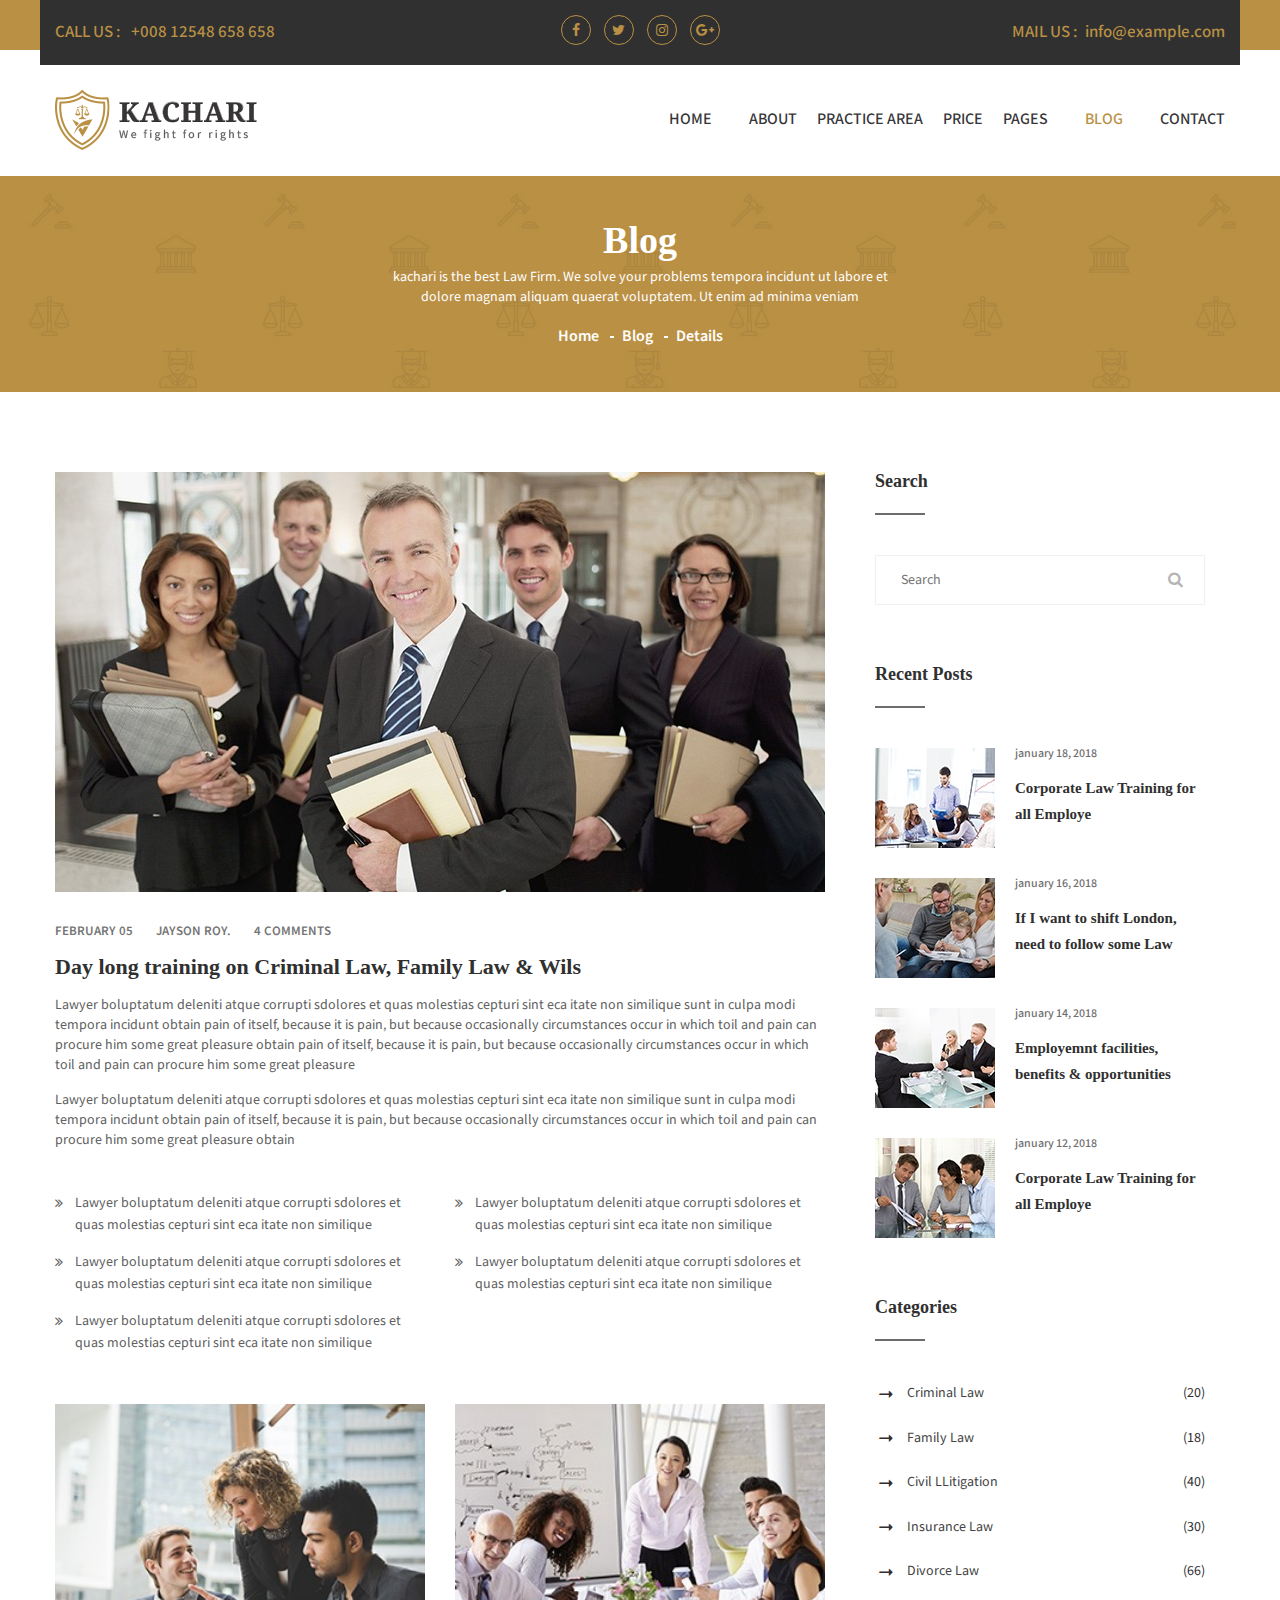
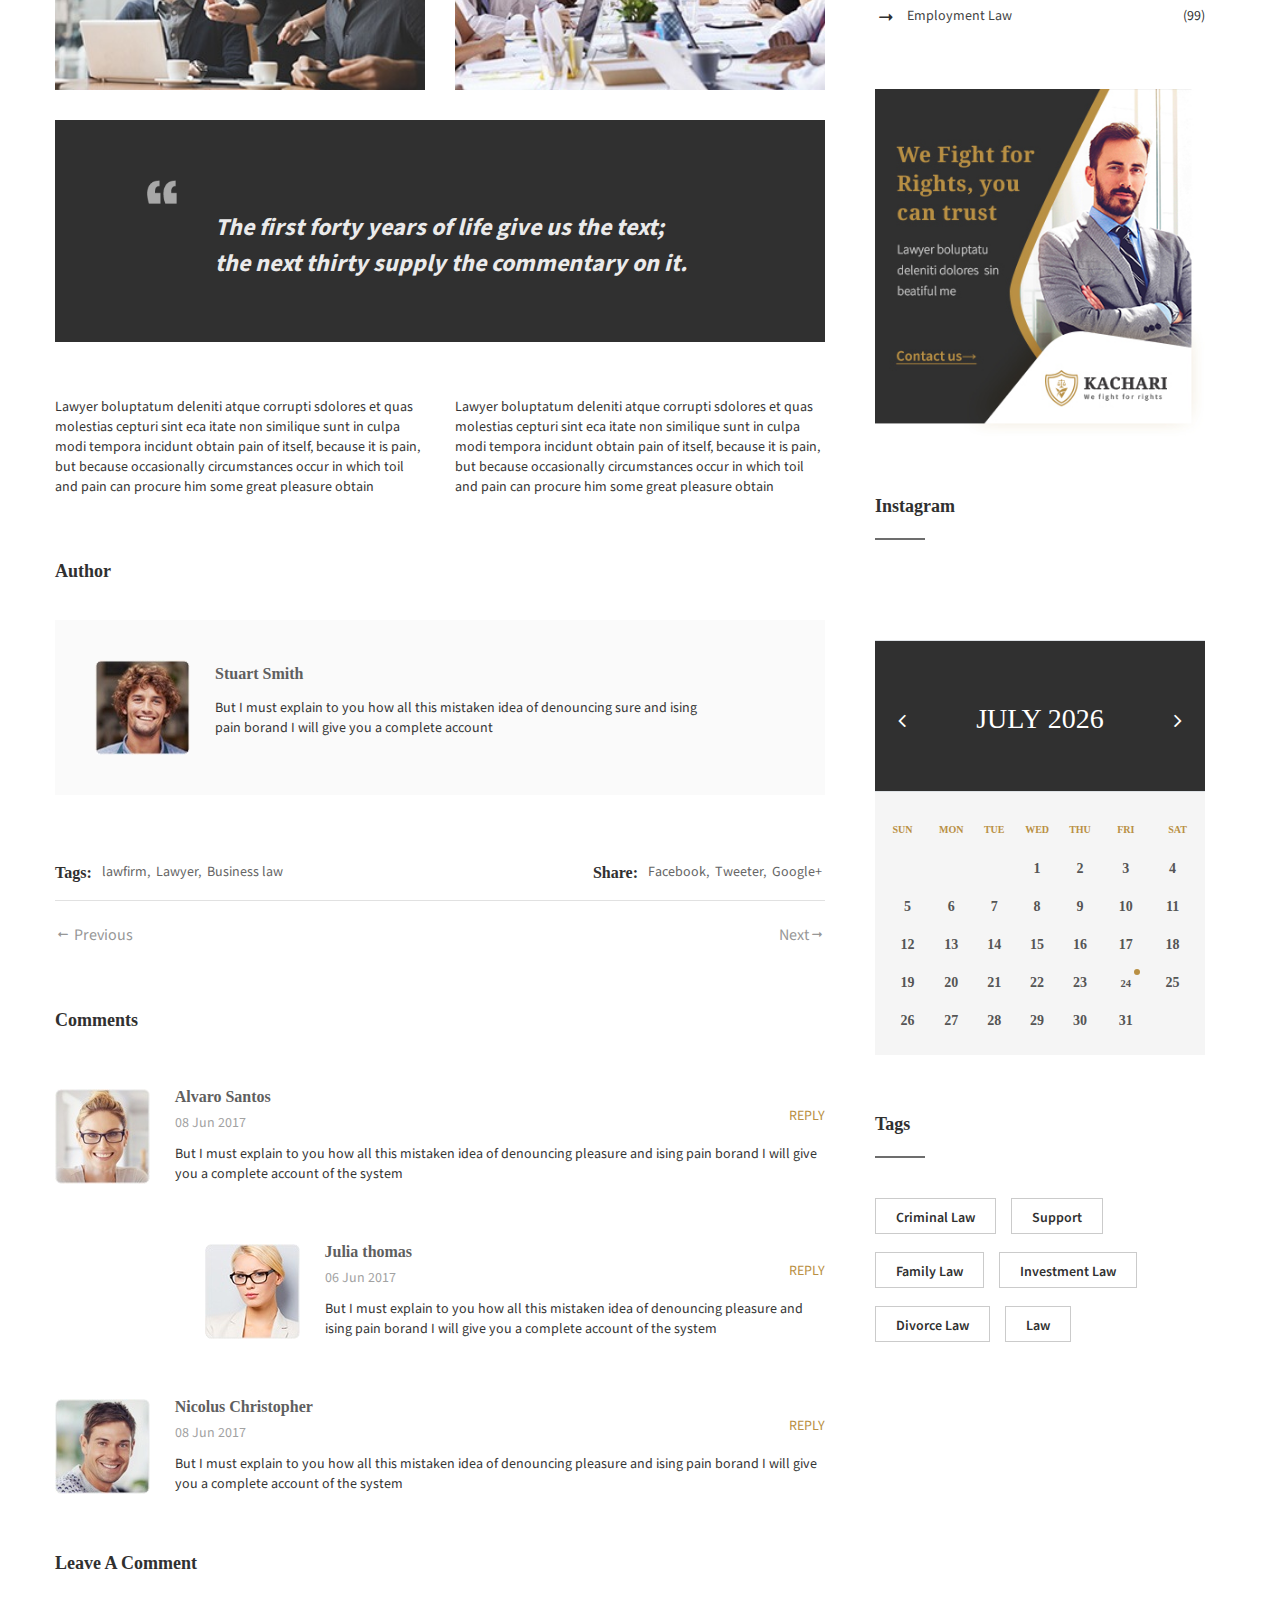
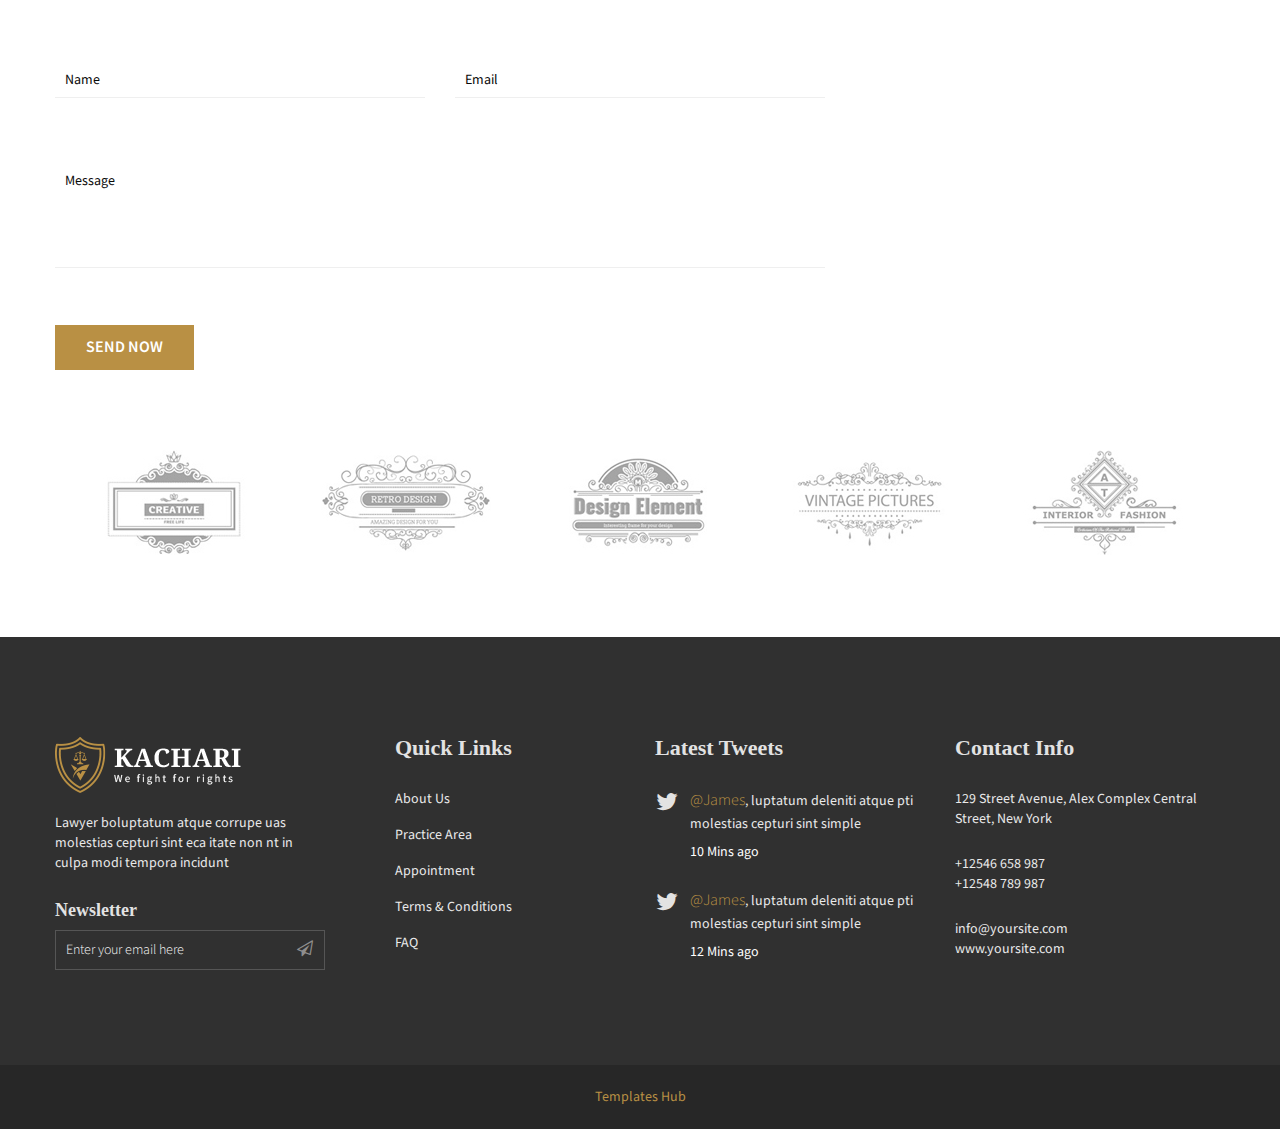
<file: single-blog.html>
<!doctype html>
<html class="no-js" lang="en">

<head>
	<meta charset="utf-8">
	<meta http-equiv="x-ua-compatible" content="ie=edge">
	<title>Single Blog || kachari</title>
	<meta name="description" content="">
	<meta name="viewport" content="width=device-width, initial-scale=1">
	<!-- Place favicon.ico in the root directory -->
	<link rel="shortcut icon" type="image/x-icon" href="img/favicon.ico">
    <!--All Css Here-->
    
	<!-- Droid Font CSS-->
    <link rel="stylesheet" href="css/droid.css">
	<!-- Icofont CSS-->
    <link rel="stylesheet" href="css/icofont.css">
    <!-- Font Awesome CSS-->
    <link rel="stylesheet" href="css/font-awesome.min.css">

	<!-- Animate CSS-->
	<link rel="stylesheet" href="css/animate.css">
	<!-- Owl Carousel CSS-->
	<link rel="stylesheet" href="css/owl.carousel.min.css">
	<!-- Datepicker CSS-->
	<link rel="stylesheet" href="css/jquery.datepicker.css">
	<!-- Calendar CSS-->
	<link rel="stylesheet" href="css/zabuto_calendar.css">
	<!-- Meanmenu CSS-->
	<link rel="stylesheet" href="css/meanmenu.min.css">
	<!-- Venobox CSS-->
	<link rel="stylesheet" href="css/venobox.css">
	<!-- Bootstrap CSS-->
	<link rel="stylesheet" href="css/bootstrap.min.css">
	<!-- Style CSS -->
	<link rel="stylesheet" href="style.css">
	<!-- Responsive CSS -->
	<link rel="stylesheet" href="css/responsive.css">
	<!-- Modernizr Js -->
	<script src="js/vendor/modernizr-2.8.3.min.js"></script>
</head>
<body>
	<!--[if lt IE 8]>
	<p class="browserupgrade">You are using an <strong>outdated</strong> browser. Please <a href="http://browsehappy.com/">upgrade your browser</a> to improve your experience.</p>
	<![endif]-->

	<div class="wrapper">
		<!--Header Area Start-->
		<header>
		    <div class="header-container">
		        <!--Header Top Area Start-->
		        <div class="header-top-area default-bg">
		            <div class="container">
		                <div class="row row-75">
                            <div class="header-top-wrap col-12">
                                <div class="row">
                                    <!--Header Top Left Area Start-->
                                    <div class="col-md-4 col-xl-3">
                                        <div class="header-top-left">
                                            <p>CALL US : <a href="#"> +008 12548 658 658</a></p>
                                        </div>
                                    </div>
                                    <!--Header Top Left Area End-->
                                    <!--Header Top Middle Area Start-->
                                    <div class="col-md-4 col-xl-6">
                                        <div class="header-top-middle text-center">
                                            <ul class="social-link">
                                                <li><a href="#"><i class="fa fa-facebook"></i></a></li>
                                                <li><a href="#"><i class="fa fa-twitter"></i></a></li>
                                                <li><a href="#"><i class="fa fa-instagram"></i></a></li>
                                                <li><a href="#"><i class="fa fa-google-plus"></i></a></li>
                                            </ul>
                                        </div>
                                    </div>
                                    <!--Header Top Middle Area End-->
                                    <!--Header Top Right Area Start-->
                                    <div class="col-md-4 col-xl-3">
                                        <div class="header-top-right">
                                            <p>MAIL US :<a href="#">info@example.com</a></p>
                                        </div>
                                    </div>
                                    <!--Header Top Right Area End-->
                                </div>
                            </div>
		                </div>
		            </div>
		        </div>
		        <!--Header Top Area End-->
		        <!--Header Bottom Area Start-->
		        <div class="header-bottom-area header-sticky">
		            <div class="container">
		                <div class="row align-items-center">
                            <!--Header Logo Start-->
		                    <div class="col-md-3">
		                        <div class="header-logo">
		                            <a href="index.html"><img src="img/logo/logo.png" alt=""></a>
		                        </div>
		                    </div>
		                    <!--Header Logo End-->
		                    <!--Header Menu Start-->
		                    <div class="col-md-9">
		                        <div class="header-menu-area text-right">
		                            <nav>
		                                <ul class="main-menu">
		                                    <li><a href="index.html">HOME</a>
		                                        <!--Dropdown Menu Start-->
		                                        <ul>
		                                            <li><a href="index.html">Home Page 1</a></li>
		                                            <li><a href="index-2.html">Home Page 2</a></li>
		                                        </ul>
		                                        <!--Dropdown Menu End-->
		                                    </li>
		                                    <li><a href="about.html">ABOUT</a></li>
		                                    <li><a href="service.html">PRACTICE  AREA</a></li>
		                                    <li><a href="pricing-plan.html">PRICE</a></li>
		                                    <li><a href="#">PAGES</a>
		                                        <!--Dropdown Menu Start-->
		                                        <ul>
		                                            <li><a href="appointment.html">Appointment</a></li>
		                                            <li><a href="history.html">History</a></li>
		                                            <li><a href="pricing-plan.html">Pricing Plan</a></li>
		                                            <li><a href="single-service.html">Single Service</a></li>
		                                            <li><a href="testimonials.html">Testimonials</a></li>
		                                        </ul>
		                                        <!--Dropdown Menu End-->
		                                    </li>
		                                    <li  class="active"><a href="blog.html">BLOG</a>
		                                        <!--Dropdown Menu Start-->
		                                        <ul>
		                                            <li><a href="blog.html">Blog</a></li>
		                                            <li><a href="single-blog.html">Blog details</a></li>
		                                            <li><a href="blog-left-sidebar.html">Blog Left Sidebar</a></li>
		                                            <li><a href="blog-right-sidebar.html">Blog Right Sidebar</a></li>
		                                        </ul>
		                                        <!--Dropdown Menu End-->
		                                    </li>
		                                    <li><a href="contact.html">CONTACT</a></li>
		                                </ul>
		                            </nav>
		                        </div>
		                    </div>
		                    <!--Header Menu End-->
		                </div>
		                <div class="row">
                            <div class="col-12">  
                            <!--Mobile Menu Area Start-->
                            <div class="mobile-menu d-lg-none d-xl-none"></div>
                            <!--Mobile Menu Area End-->
                            </div>
                        </div>
		            </div>
		        </div>
		        <!--Header Bottom Area End-->
		    </div>
		</header>
		<!--Header Area End-->
		<!-- Page Banner Area Start-->
		<div class="page-banner-area bg-img-3 pt-95 pb-90">
		    <div class="container">
		        <div class="row">
		            <div class="page-banner-content col-12 text-center">
                        <h2>Blog</h2>
                        <p>kachari is the best Law Firm. We solve your problems  tempora incidunt ut labore et dolore magnam aliquam quaerat voluptatem. Ut enim ad minima veniam</p>
		                <ul class="breadcrumb-pagination">
		                    <li><a href="index.html">Home</a></li>
		                    <li><a href="blog.html">Blog</a></li>
		                    <li>Details</li>
		                </ul>
		            </div>
		        </div>
		    </div>
		</div>
		<!-- Page Banner Area End-->
		<!-- Blog Area Start-->
		<div class="blog-area pt-100">
		    <div class="container">
		        <div class="row">
		            <div class="col-lg-8 blog-post-item">
		                <div class="blog-wrapper blog-details">
                            <div class="blog-img img-full">
                                <img src="img/blog/large/blog2.jpg" alt="">
                            </div>
                            <div class="blog-content">
                                <ul class="blog-meta">
                                   <li>February 05</li> 
                                   <li><a href="#"> Jayson roy.</a></li>
                                   <li><a href="#">4 comments</a></li>
                                </ul>
                                <h3>Day long training on Criminal Law, Family Law & Wils</h3>
                                <p>Lawyer boluptatum deleniti atque corrupti sdolores et quas molestias cepturi sint  eca itate non similique sunt in culpa modi tempora incidunt  obtain pain of itself, because it is pain, but because occasionally circumstances occur in which toil and pain can procure him some great pleasure  obtain pain of itself, because it is pain, but because occasionally circumstances occur in which toil and pain can procure him some great pleasure</p>
                                <p>Lawyer boluptatum deleniti atque corrupti sdolores et quas molestias cepturi sint  eca itate non similique sunt in culpa modi tempora incidunt  obtain pain of itself, because it is pain, but because occasionally circumstances occur in which toil and pain can procure him some great pleasure  obtain</p>
                                <div class="row">
                                   <div class="col-md-6">
                                       <ul class="blog-post-list">
                                            <li> Lawyer boluptatum deleniti atque corrupti sdolores et quas molestias cepturi sint  eca itate non similique </li>
                                            <li> Lawyer boluptatum deleniti atque corrupti sdolores et quas molestias cepturi sint  eca itate non similique </li>
                                            <li> Lawyer boluptatum deleniti atque corrupti sdolores et quas molestias cepturi sint  eca itate non similique </li>
                                        </ul>
                                   </div>
                                    <div class="col-md-6">
                                        <ul class="blog-post-list">
                                            <li> Lawyer boluptatum deleniti atque corrupti sdolores et quas molestias cepturi sint  eca itate non similique </li>
                                            <li> Lawyer boluptatum deleniti atque corrupti sdolores et quas molestias cepturi sint  eca itate non similique </li>
                                        </ul>
                                    </div>
                                </div>
                                <div class="row">
                                    <div class="col-md-6">
                                        <div class="blog-gallery img-full mb-30">
                                            <img src="img/blog/blog-gallery.jpg" alt="">
                                        </div>
                                    </div>
                                    <div class="col-md-6">
                                        <div class="blog-gallery img-full mb-30">
                                            <img src="img/blog/blog-gallery2.jpg" alt="">
                                        </div>
                                    </div>
                                </div>
                                <blockquote class="mb-55">The first forty years of life give us the text; the next thirty supply the commentary on it.</blockquote>
                                <div class="blog-bottom-content">
                                    <div class="row">
                                        <div class="col-md-6">
                                            <p>Lawyer boluptatum deleniti atque corrupti sdolores et quas molestias cepturi sint  eca itate non similique sunt in culpa modi tempora incidunt  obtain pain of itself, because it is pain, but because occasionally circumstances occur in which toil and pain can procure him some great pleasure  obtain</p>
                                        </div>
                                        <div class="col-md-6">
                                            <p>Lawyer boluptatum deleniti atque corrupti sdolores et quas molestias cepturi sint  eca itate non similique sunt in culpa modi tempora incidunt  obtain pain of itself, because it is pain, but because occasionally circumstances occur in which toil and pain can procure him some great pleasure  obtain</p>
                                        </div>
                                    </div>
                                </div>
                            </div>
		                </div>
		                <div class="blog-author mt-60">
                            <h4 class="small-title">Author</h4>
                            <div class="blog-author-box">
                                <div class="blog-author-img">
                                    <img src="img/author/author1.jpg" alt="">
                                </div>
                                <div class="blog-author-content">
                                    <h6>Stuart Smith</h6>
                                    <p>But I must explain to you how all this mistaken idea of denouncing sure and ising pain  borand I will give you a complete account</p>
                                </div>
                            </div>
                        </div>
                        <div class="common-tag-and-next-prev mt-65">
                            <div class="common-tag">
                                <h6>Tags: </h6>
                                <ul>
                                    <li><a href="#">lawfirm,</a></li>
                                    <li><a href="#">Lawyer,</a></li>
                                    <li><a href="#">Business law</a></li>
                                </ul>
                            </div>
                            <div class="blog-share">
                                <h6>Share:</h6>
                                <ul>
                                    <li><a href="#">Facebook,</a></li>
                                    <li><a href="#">Tweeter,</a></li>
                                    <li><a href="#">Google+</a></li>
                                </ul>
                            </div>
                            <div class="next-prev-post">
                                <ul>
                                    <li><a href="#"><i class="icofont icofont-long-arrow-left"></i> Previous</a></li>
                                    <li><a href="#">Next<i class="icofont icofont-long-arrow-right"></i></a></li>
                                </ul>
                            </div>
                        </div>
                        <div class="comment-list mt-60">
                            <h4 class="small-title">Comments</h4>
                            <div class="comment">
                                <div class="blog-author-img">
                                    <img src="img/author/author2.jpg" alt="">
                                </div>
                                <div class="comment-content">
                                    <div class="comment-content-top">
                                        <h6>Alvaro Santos</h6>
                                        <span>08 Jun 2017</span>
                                    </div>
                                    <a href="#" class="reply">Reply</a>
                                    <div class="comment-content-bottom">
                                        <p>But I must explain to you how all this mistaken idea of denouncing pleasure and ising pain  borand I will give you a complete account of the system</p>
                                    </div>
                                </div>
                            </div>
                            <div class="comment reply">
                                <div class="blog-author-img">
                                    <img src="img/author/author3.jpg" alt="">
                                </div>
                                <div class="comment-content">
                                    <div class="comment-content-top">
                                        <h6>Julia thomas</h6>
                                        <span>06 Jun 2017</span>
                                    </div>
                                    <a href="#" class="reply">Reply</a>
                                    <div class="comment-content-bottom">
                                        <p>But I must explain to you how all this mistaken idea of denouncing pleasure and ising pain  borand I will give you a complete account of the system</p>
                                    </div>
                                </div>
                            </div>
                            <div class="comment">
                                <div class="blog-author-img">
                                    <img src="img/author/author4.jpg" alt="">
                                </div>
                                <div class="comment-content">
                                    <div class="comment-content-top">
                                        <h6>Nicolus Christopher</h6>
                                        <span>08 Jun 2017</span>
                                    </div>
                                    <a href="#" class="reply">Reply</a>
                                    <div class="comment-content-bottom">
                                        <p>But I must explain to you how all this mistaken idea of denouncing pleasure and ising pain  borand I will give you a complete account of the system</p>
                                    </div>
                                </div>
                            </div>
                        </div>
                        <div class="comment-box mt-60">
                            <h4 class="small-title">Leave a Comment</h4>
                            <form action="#">
                                <div class="row">
                                    <div class="col-md-6">
                                        <div class="single-input">
                                            <input name="commenter-name" placeholder="Name" id="commenter-name" type="text">
                                        </div>
                                    </div>
                                    <div class="col-md-6">
                                        <div class="single-input">
                                            <input name="commenter-email" placeholder="Email" id="commenter-email" type="email">
                                        </div>
                                    </div>
                                    <div class="col-md-12">
                                        <div class="single-input">
                                            <textarea name="commenter-message" placeholder="Message" id="commenter-message" cols="30" rows="5"></textarea>
                                        </div>
                                    </div>
                                    <div class="col-md-12">
                                        <div class="single-input">
                                            <button class="sent-btn" type="submit">SEND Now</button>
                                        </div>
                                    </div>
                                </div>
                            </form>
                        </div>
		            </div>
		            <div class="col-lg-4 blog-sidebar right-sidebar">
		              <div class="widget mb-60">
		                  <div class="widget-title">
		                      <h4>Search</h4>
		                  </div>
		                  <div class="sidebar-form">
		                      <form action="#">
		                          <input type="text" placeholder="Search">
		                          <button type="submit"><i class="fa fa-search"></i></button>
		                      </form>
		                  </div>
		              </div>
		              <div class="widget mb-60">
		                  <div class="widget-title">
		                      <h4>Recent Posts</h4>
		                  </div>
		                  <div class="sidebar-rc-post">
		                      <ul>
		                          <li>
		                              <div class="rc-post-thumb">
		                                  <a href="single-blog.html"><img src="img/rc-post/rc-post1.jpg" alt=""></a>
		                              </div>
		                              <div class="rc-post-content">
		                                  <div class="widget-date">january 18,  2018</div>
		                                  <h4><a href="single-blog.html">Corporate Law Training for all Employe</a></h4>
		                              </div>
		                          </li>
		                          <li>
		                              <div class="rc-post-thumb">
		                                  <a href="single-blog.html"><img src="img/rc-post/rc-post2.jpg" alt=""></a>
		                              </div>
		                              <div class="rc-post-content">
		                                  <div class="widget-date">january 16,  2018</div>
		                                  <h4><a href="single-blog.html">If I want to shift London, need to follow some Law</a></h4>
		                              </div>
		                          </li>
		                          <li>
		                              <div class="rc-post-thumb">
		                                  <a href="single-blog.html"><img src="img/rc-post/rc-post3.jpg" alt=""></a>
		                              </div>
		                              <div class="rc-post-content">
		                                  <div class="widget-date">january 14,  2018</div>
		                                  <h4><a href="single-blog.html">Employemnt facilities, benefits & opportunities</a></h4>
		                              </div>
		                          </li>
		                          <li>
		                              <div class="rc-post-thumb">
		                                  <a href="single-blog.html"><img src="img/rc-post/rc-post4.jpg" alt=""></a>
		                              </div>
		                              <div class="rc-post-content">
		                                  <div class="widget-date">january 12,  2018</div>
		                                  <h4><a href="single-blog.html">Corporate Law Training for all Employe</a></h4>
		                              </div>
		                          </li>
		                      </ul>
		                  </div>
		              </div>
		              <div class="widget mb-60">
		                  <div class="widget-title">
		                      <h4>Categories</h4>
		                  </div>
		                  <div class="widget-categories">
		                      <ul>
		                          <li><a href="#">Criminal Law</a> <span>(20)</span></li>
		                          <li><a href="#">Family Law</a> <span>(18)</span></li>
		                          <li><a href="#">Civil LLitigation</a> <span>(40)</span></li>
		                          <li><a href="#">Insurance Law</a> <span>(30)</span></li>
		                          <li><a href="#">Divorce Law</a> <span>(66)</span></li>
		                          <li><a href="#">Employment Law</a> <span>(99)</span></li>
		                      </ul>
		                  </div>
		              </div>
		              <div class="widget mb-60">
		                  <div class="widget-banner img-full">
		                      <a href="contact.html"><img src="img/banner/banner.jpg" alt=""></a>
		                  </div>
		              </div>
		              <div class="widget mb-60">
		                  <div class="widget-title">
		                      <h4>Instagram</h4>
		                  </div>
		                  <div class="widget-instagram">
		                      <ul id="Instafeed"></ul>
		                  </div>
		              </div>
		              <div class="widget mb-60">
		                  <div class="widget-calendar">
		                      <div id="my-calendar"></div>
		                  </div>
		              </div>
		              <div class="widget mb-60">
		                  <div class="widget-title">
		                      <h4>Tags</h4>
		                  </div>
		                  <div class="widget-tag">
		                      <ul class="sidebar-tag">
		                          <li><a href="#">Criminal Law</a></li>
		                          <li><a href="#">Support</a></li>
		                          <li><a href="#">Family Law</a></li>
		                          <li><a href="#">Investment Law</a></li>
		                          <li><a href="#">Divorce Law</a></li>
		                          <li><a href="#">Law</a></li>
		                      </ul>
		                  </div>
		              </div>
		            </div>
		        </div>
		    </div>
		</div>
		<!-- Blog Area End-->
		<!--Brand Area Start-->
		<div class="brand-area blog-dt-brand pt-100 pb-95">
		    <div class="container">
		        <div class="row">
		            <div class="col-12">
		                <div class="brand-active owl-carousel">
		                    <!--Single Brand Start-->
		                    <div class="single-brand">
		                      <a href="#"><img src="img/brand/brand1.jpg" alt=""></a>
		                    </div>
		                    <!--Single Brand End-->
		                    <!--Single Brand Start-->
		                    <div class="single-brand">
		                      <a href="#"><img src="img/brand/brand2.jpg" alt=""></a>
		                    </div>
		                    <!--Single Brand End-->
		                    <!--Single Brand Start-->
		                    <div class="single-brand">
		                      <a href="#"><img src="img/brand/brand3.jpg" alt=""></a>
		                    </div>
		                    <!--Single Brand End-->
		                    <!--Single Brand Start-->
		                    <div class="single-brand">
		                      <a href="#"><img src="img/brand/brand4.jpg" alt=""></a>
		                    </div>
		                    <!--Single Brand End-->
		                    <!--Single Brand Start-->
		                    <div class="single-brand">
		                      <a href="#"><img src="img/brand/brand5.jpg" alt=""></a>
		                    </div>
		                    <!--Single Brand End-->
		                </div>
		            </div>
		        </div>
		    </div>
		</div>
		<!--Brand Area End-->
		<!--Footer Area Start-->
		<footer>
		    <div class="footer-container">
		        <!--Footer Top Area Start-->
		        <div class="footer-top-area black-bg pt-100 pb-65">
		            <div class="container">
		                <div class="row">
		                    <div class="col-md-6 col-lg-3">
                                <!--Single Footer Widget Start-->
		                        <div class="single-footer-widget mb-30">
                                    <a class="footer-logo" href="index.html"><img src="img/logo/logo-footer.png" alt=""></a>
		                            <p>Lawyer boluptatum atque corrupe uas molestias cepturi sint  eca itate non nt in culpa modi tempora incidunt</p>
		                            <h4 class="newslatter-title">Newsletter</h4>
		                            <form action="http://devitems.us11.list-manage.com/subscribe/post?u=6bbb9b6f5827bd842d9640c82&amp;id=05d85f18ef" method="post" id="mc-embedded-subscribe-form" name="mc-embedded-subscribe-form" class="footer-subscribe-form validate" target="_blank" novalidate>
                                       <div id="mc_embed_signup_scroll">
                                          <div id="mc-form" class="mc-form subscribe-form" >
                                            <input id="mc-email" type="email" autocomplete="off" placeholder="Enter your email here" />
                                            <button id="mc-submit"><i class="fa fa-paper-plane-o"></i></button>
                                          </div>
                                       </div>
                                   </form>
		                        </div>
		                        <!--Single Footer Widget End-->
		                    </div>
		                    <!--Single Footer Widget Start-->
		                    <div class="col-md-6 col-lg-3 footer-menu">
		                        <div class="single-footer-widget mb-30">
		                            <h3 class="footer-title">Quick Links</h3>
		                            <ul>
		                                <li><a href="about.html">About us</a></li>
		                                <li><a href="service.html">Practice Area</a></li>
		                                <li><a href="appointment.html">Appointment</a></li>
		                                <li><a href="#">Terms & Conditions</a></li>
		                                <li><a href="#">FAQ</a></li>
		                            </ul>
		                        </div>
		                    </div>
		                    <!--Single Footer Widget End-->
		                    <!--Single Footer Widget Start-->
		                    <div class="col-md-6 col-lg-3">
		                        <div class="single-footer-widget mb-30">
		                            <h3 class="footer-title">Latest Tweets</h3>
		                            <ul class="footer-tweet">
		                                <li>
		                                    <p><a href="#">@James</a>, luptatum deleniti atque pti  molestias cepturi sint simple </p>
		                                    <span class="time"><a href="#">10 Mins ago</a></span>
		                                </li>
		                                <li>
		                                    <p><a href="#">@James</a>, luptatum deleniti atque pti  molestias cepturi sint simple </p>
		                                    <span class="time"><a href="#">12 Mins ago</a></span>
		                                </li>
		                            </ul>
		                        </div>
		                    </div>
		                    <!--Single Footer Widget End-->
		                    <!--Single Footer Widget Start-->
		                    <div class="col-md-6 col-lg-3">
		                        <div class="single-footer-widget mb-30">
		                            <h3 class="footer-title">Contact Info</h3>
		                            <p>129 Street Avenue, Alex Complex Central Street, New York</p>
		                            <p class="contact-info">
		                                <a href="#">+12546 658 987</a>
		                                <a href="#">+12548 789 987</a>
		                            </p>
		                            <p class="contact-info">
		                                <a href="#">info@yoursite.com</a>
		                                <a href="#">www.yoursite.com</a>
		                            </p>
		                        </div>
		                    </div>
		                    <!--Single Footer Widget End-->
		                </div>
		            </div>
		        </div>
		        <!--Footer Top Area End-->
		        <!--Footer Bottom Area Start-->
		        <div class="footer-bottom-area pt-20 pb-20">
		            <div class="container text-center">
                       <p><a target="_blank" href="https://www.templateshub.net">Templates Hub</a></p>
                    </div>
		        </div>
		        <!--Footer Bottom Area End-->
		    </div>
		</footer>
		<!--Footer Area End-->
	</div>





    <!--All Js Here-->
    
	<!--Jquery 1.12.4-->
	<script src="js/vendor/jquery-1.12.4.min.js"></script>
	<!--Waypoints-->
	<script src="js/waypoints.min.js"></script>
	<!--Counterup-->
	<script src="js/jquery.counterup.min.js"></script>
	<!--Carousel-->
	<script src="js/owl.carousel.min.js"></script>
	<!--Meanmenu-->
	<script src="js/jquery.meanmenu.min.js"></script>
	<!--Instafeed-->
	<script src="js/instafeed.min.js"></script>
	<!--Datepicker-->
	<script src="js/jquery.datepicker.min.js"></script>
	<!--Calendar-->
	<script src="js/zabuto-calendar.min.js"></script>
	<!--ScrollUp-->
	<script src="js/jquery.scrollUp.min.js"></script>
	<!--Wow-->
	<script src="js/wow.min.js"></script>
	<!--Venobox-->
	<script src="js/venobox.min.js"></script>
	<!--Popper-->
	<script src="js/popper.min.js"></script>
	<!--Bootstrap-->
	<script src="js/bootstrap.min.js"></script>
	<!--Plugins-->
	<script src="js/plugins.js"></script>
	<!--Main Js-->
	<script src="js/main.js"></script>
</body>


</html>
</file>
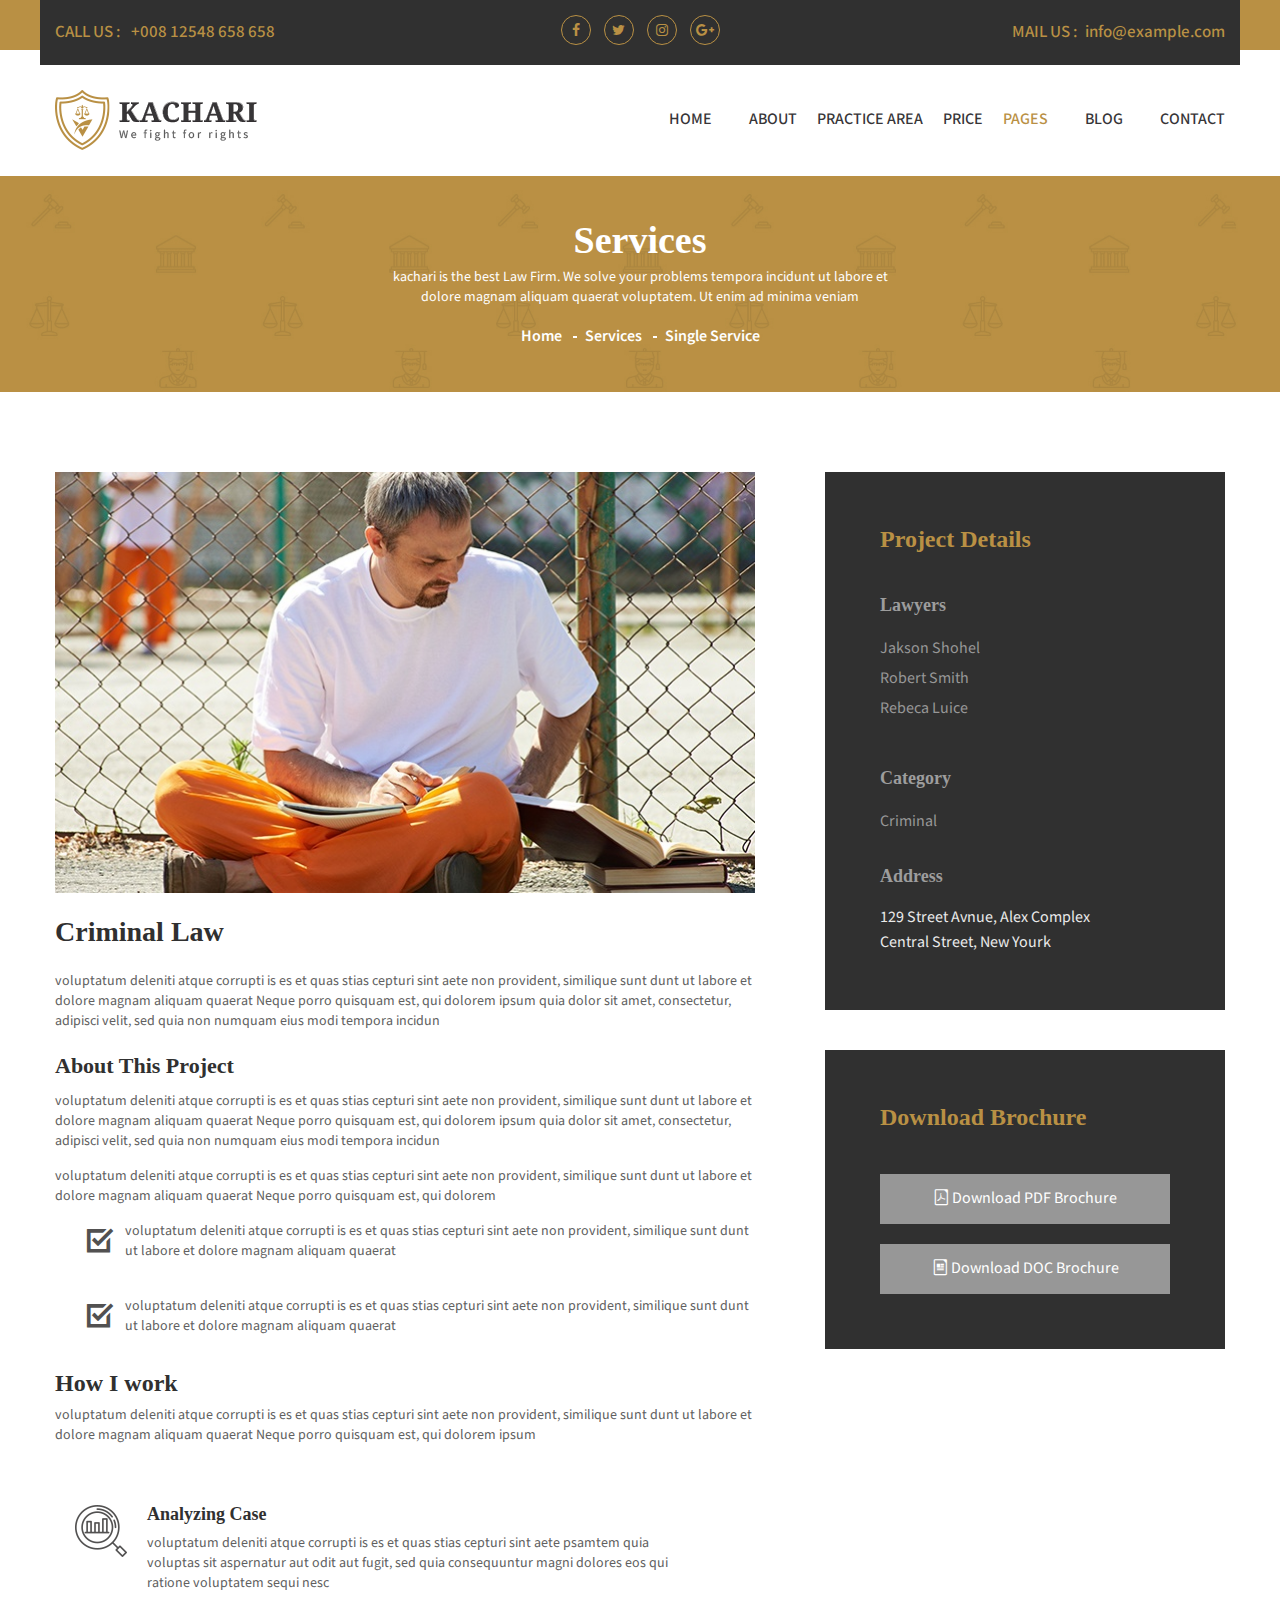
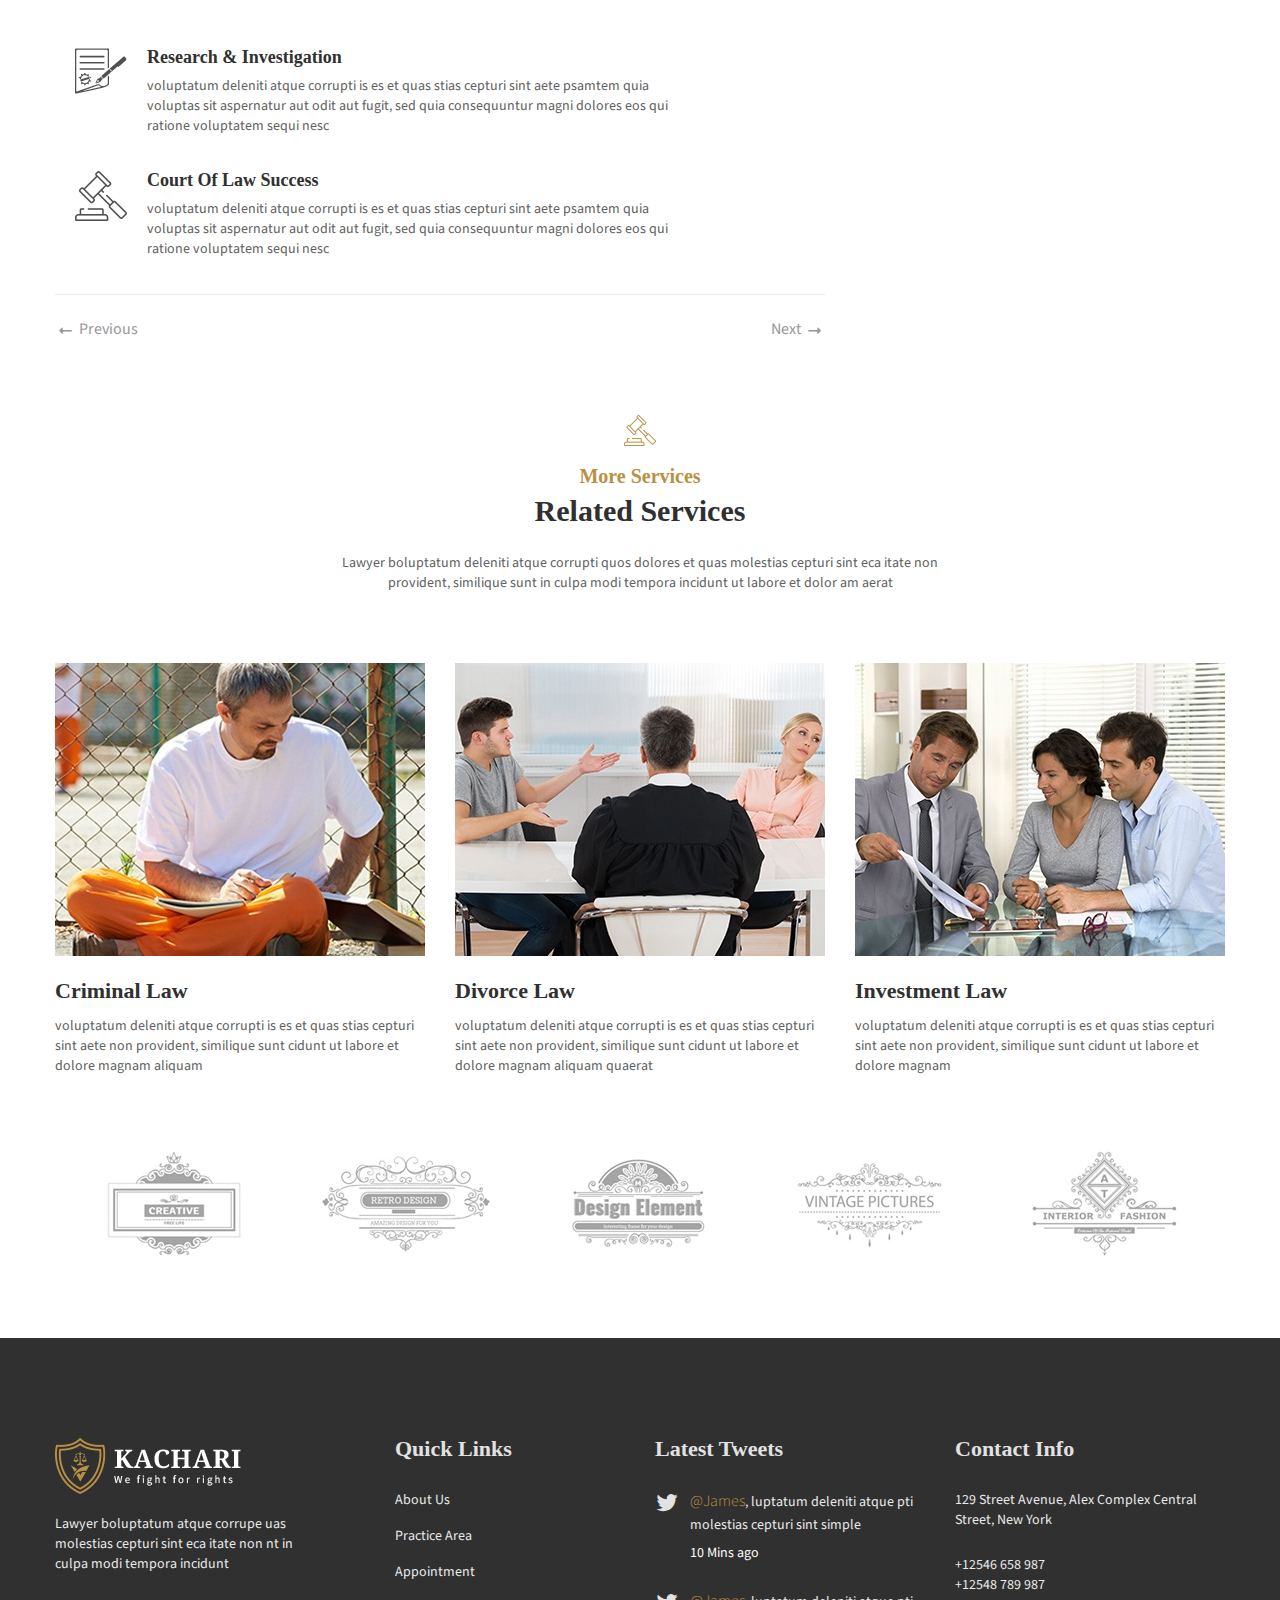
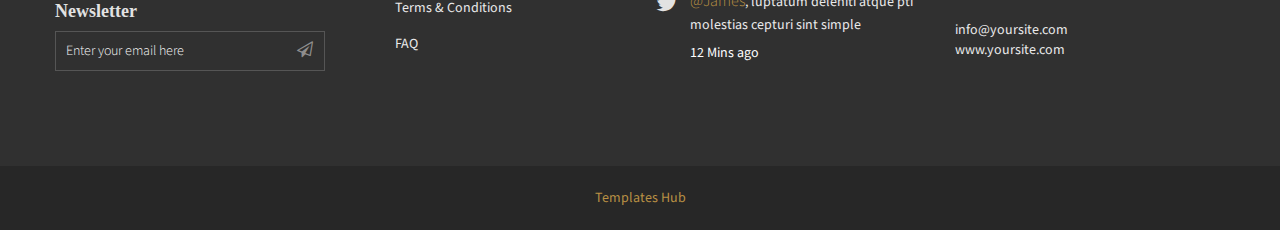
<file: single-service.html>
<!doctype html>
<html class="no-js" lang="en">


<head>
	<meta charset="utf-8">
	<meta http-equiv="x-ua-compatible" content="ie=edge">
	<title>Single Service || kachari</title>
	<meta name="description" content="">
	<meta name="viewport" content="width=device-width, initial-scale=1">
	<!-- Place favicon.ico in the root directory -->
	<link rel="shortcut icon" type="image/x-icon" href="img/favicon.ico">
    <!--All Css Here-->
    
	<!-- Droid Font CSS-->
    <link rel="stylesheet" href="css/droid.css">
	<!-- Icofont CSS-->
    <link rel="stylesheet" href="css/icofont.css">
    <!-- Font Awesome CSS-->
    <link rel="stylesheet" href="css/font-awesome.min.css">

	<!-- Animate CSS-->
	<link rel="stylesheet" href="css/animate.css">
	<!-- Owl Carousel CSS-->
	<link rel="stylesheet" href="css/owl.carousel.min.css">
	<!-- Datepicker CSS-->
	<link rel="stylesheet" href="css/jquery.datepicker.css">
	<!-- Calendar CSS-->
	<link rel="stylesheet" href="css/zabuto_calendar.css">
	<!-- Meanmenu CSS-->
	<link rel="stylesheet" href="css/meanmenu.min.css">
	<!-- Venobox CSS-->
	<link rel="stylesheet" href="css/venobox.css">
	<!-- Bootstrap CSS-->
	<link rel="stylesheet" href="css/bootstrap.min.css">
	<!-- Style CSS -->
	<link rel="stylesheet" href="style.css">
	<!-- Responsive CSS -->
	<link rel="stylesheet" href="css/responsive.css">
	<!-- Modernizr Js -->
	<script src="js/vendor/modernizr-2.8.3.min.js"></script>
</head>
<body>
	<!--[if lt IE 8]>
	<p class="browserupgrade">You are using an <strong>outdated</strong> browser. Please <a href="http://browsehappy.com/">upgrade your browser</a> to improve your experience.</p>
	<![endif]-->

	<div class="wrapper">
		<!--Header Area Start-->
		<header>
		    <div class="header-container">
		        <!--Header Top Area Start-->
		        <div class="header-top-area default-bg">
		            <div class="container">
		                <div class="row row-75">
                            <div class="header-top-wrap col-12">
                                <div class="row">
                                    <!--Header Top Left Area Start-->
                                    <div class="col-md-4 col-xl-3">
                                        <div class="header-top-left">
                                            <p>CALL US : <a href="#"> +008 12548 658 658</a></p>
                                        </div>
                                    </div>
                                    <!--Header Top Left Area End-->
                                    <!--Header Top Middle Area Start-->
                                    <div class="col-md-4 col-xl-6">
                                        <div class="header-top-middle text-center">
                                            <ul class="social-link">
                                                <li><a href="#"><i class="fa fa-facebook"></i></a></li>
                                                <li><a href="#"><i class="fa fa-twitter"></i></a></li>
                                                <li><a href="#"><i class="fa fa-instagram"></i></a></li>
                                                <li><a href="#"><i class="fa fa-google-plus"></i></a></li>
                                            </ul>
                                        </div>
                                    </div>
                                    <!--Header Top Middle Area End-->
                                    <!--Header Top Right Area Start-->
                                    <div class="col-md-4 col-xl-3">
                                        <div class="header-top-right">
                                            <p>MAIL US :<a href="#">info@example.com</a></p>
                                        </div>
                                    </div>
                                    <!--Header Top Right Area End-->
                                </div>
                            </div>
		                </div>
		            </div>
		        </div>
		        <!--Header Top Area End-->
		        <!--Header Bottom Area Start-->
		        <div class="header-bottom-area header-sticky">
		            <div class="container">
		                <div class="row align-items-center">
                            <!--Header Logo Start-->
		                    <div class="col-md-3">
		                        <div class="header-logo">
		                            <a href="index.html"><img src="img/logo/logo.png" alt=""></a>
		                        </div>
		                    </div>
		                    <!--Header Logo End-->
		                    <!--Header Menu Start-->
		                    <div class="col-md-9">
		                        <div class="header-menu-area text-right">
		                            <nav>
		                                <ul class="main-menu">
		                                    <li><a href="index.html">HOME</a>
		                                        <!--Dropdown Menu Start-->
		                                        <ul>
		                                            <li><a href="index.html">Home Page 1</a></li>
		                                            <li><a href="index-2.html">Home Page 2</a></li>
		                                        </ul>
		                                        <!--Dropdown Menu End-->
		                                    </li>
		                                    <li><a href="about.html">ABOUT</a></li>
		                                    <li><a href="service.html">PRACTICE  AREA</a></li>
		                                    <li><a href="pricing-plan.html">PRICE</a></li>
		                                    <li class="active"><a href="#">PAGES</a>
		                                        <!--Dropdown Menu Start-->
		                                        <ul>
		                                            <li><a href="appointment.html">Appointment</a></li>
		                                            <li><a href="history.html">History</a></li>
		                                            <li><a href="pricing-plan.html">Pricing Plan</a></li>
		                                            <li><a href="single-service.html">Single Service</a></li>
		                                            <li><a href="testimonials.html">Testimonials</a></li>
		                                        </ul>
		                                        <!--Dropdown Menu End-->
		                                    </li>
		                                    <li><a href="blog.html">BLOG</a>
		                                        <!--Dropdown Menu Start-->
		                                        <ul>
		                                            <li><a href="blog.html">Blog</a></li>
		                                            <li><a href="single-blog.html">Blog details</a></li>
		                                            <li><a href="blog-left-sidebar.html">Blog Left Sidebar</a></li>
		                                            <li><a href="blog-right-sidebar.html">Blog Right Sidebar</a></li>
		                                        </ul>
		                                        <!--Dropdown Menu End-->
		                                    </li>
		                                    <li><a href="contact.html">CONTACT</a></li>
		                                </ul>
		                            </nav>
		                        </div>
		                    </div>
		                    <!--Header Menu End-->
		                </div>
		                <div class="row">
                            <div class="col-12">  
                            <!--Mobile Menu Area Start-->
                            <div class="mobile-menu d-lg-none d-xl-none"></div>
                            <!--Mobile Menu Area End-->
                            </div>
                        </div>
		            </div>
		        </div>
		        <!--Header Bottom Area End-->
		    </div>
		</header>
		<!--Header Area End-->
		<!-- Page Banner Area Start-->
		<div class="page-banner-area bg-img-3 pt-95 pb-90">
		    <div class="container">
		        <div class="row">
		            <div class="page-banner-content col-12 text-center">
                        <h2>Services</h2>
                        <p>kachari is the best Law Firm. We solve your problems  tempora incidunt ut labore et dolore magnam aliquam quaerat voluptatem. Ut enim ad minima veniam</p>
		                <ul class="breadcrumb-pagination">
		                    <li><a href="index.html">Home</a></li>
		                    <li><a href="service.html">Services</a></li>
		                    <li>Single Service</li>
		                </ul>
		            </div>
		        </div>
		    </div>
		</div>
		<!-- Page Banner Area End-->
		<!-- Servcice Layout Area Start-->
		<div class="service-layout-area pt-100 pb-40">
		    <div class="container">
		        <div class="row">
		            <div class="col-lg-8">
		                <div class="single-service-wrapper">
		                    <div class="single-service-img img-full">
		                        <img src="img/service/service3.jpg" alt="">
		                    </div>
		                    <div class="single-service-content">
		                        <h3>Criminal Law</h3>
		                        <p>voluptatum deleniti atque corrupti is es et quas  stias cepturi sint aete non provident, similique sunt dunt ut labore et dolore magnam aliquam quaerat Neque porro quisquam est, qui dolorem ipsum quia dolor sit amet, consectetur, adipisci velit, sed quia non numquam eius modi tempora incidun</p>
		                        <h4>About this project</h4>
                                <p>voluptatum deleniti atque corrupti is es et quas  stias cepturi sint aete non provident, similique sunt dunt ut labore et dolore magnam aliquam quaerat Neque porro quisquam est, qui dolorem ipsum quia dolor sit amet, consectetur, adipisci velit, sed quia non numquam eius modi tempora incidun</p>
                                <p>voluptatum deleniti atque corrupti is es et quas  stias cepturi sint aete non provident, similique sunt dunt ut labore et dolore magnam aliquam quaerat Neque porro quisquam est, qui dolorem</p>
                                <ul class="check-list ml-30">
                                    <li>
                                        voluptatum deleniti atque corrupti is es et quas  stias cepturi sint aete non provident, similique sunt dunt ut labore et dolore magnam aliquam quaerat
                                    </li>
                                    <li>
                                        voluptatum deleniti atque corrupti is es et quas  stias cepturi sint aete non provident, similique sunt dunt ut labore et dolore magnam aliquam quaerat
                                    </li>
                                </ul>
		                    </div>
		                    <div class="service-working-process">
		                        <h3>How I work</h3>
		                        <p>voluptatum deleniti atque corrupti is es et quas  stias cepturi sint aete non provident, similique sunt dunt ut labore et dolore magnam aliquam quaerat Neque porro quisquam est, qui dolorem ipsum </p>
		                        <!--Single Service Working Start-->
		                        <div class="single-service-working d-flex mb-20">
		                            <div class="service-working-icon">
		                                <img src="img/icon/icon6.png" alt="">
		                            </div>
		                            <div class="service-working-content mb-20">
		                                <h5>Analyzing Case</h5>
		                                <p>voluptatum deleniti atque corrupti is es et quas  stias cepturi sint aete psamtem quia voluptas sit aspernatur aut odit aut fugit, sed quia consequuntur magni dolores eos qui ratione voluptatem sequi nesc  </p>
		                            </div>
		                        </div>
		                        <!--Single Service Working End-->
		                        <!--Single Service Working Start-->
		                        <div class="single-service-working d-flex mb-20">
		                            <div class="service-working-icon">
		                                <img src="img/icon/icon7.png" alt="">
		                            </div>
		                            <div class="service-working-content">
		                                <h5>Research & Investigation</h5>
		                                <p>voluptatum deleniti atque corrupti is es et quas  stias cepturi sint aete psamtem quia voluptas sit aspernatur aut odit aut fugit, sed quia consequuntur magni dolores eos qui ratione voluptatem sequi nesc  </p>
		                            </div>
		                        </div>
		                        <!--Single Service Working End-->
		                        <!--Single Service Working Start-->
		                        <div class="single-service-working d-flex mb-20">
		                            <div class="service-working-icon">
		                                <img src="img/icon/icon8.png" alt="">
		                            </div>
		                            <div class="service-working-content">
		                                <h5>Court of Law  Success</h5>
		                                <p>voluptatum deleniti atque corrupti is es et quas  stias cepturi sint aete psamtem quia voluptas sit aspernatur aut odit aut fugit, sed quia consequuntur magni dolores eos qui ratione voluptatem sequi nesc  </p>
		                            </div>
		                        </div>
		                        <!--Single Service Working End-->
		                    </div>
		                </div>
		                <div class="row">
		                    <div class="col-12">
		                        <div class="service-next-prev mb-50">
		                            <ul>
		                                <li><a href="#"><i class="icofont icofont-long-arrow-left"></i> Previous</a></li>
		                                <li><a href="#"> Next <i class="icofont icofont-long-arrow-right"></i></a></li>
		                            </ul>
		                        </div>
		                    </div>
		                </div>
		            </div>
		            <div class="col-lg-4">
                        <div class="service-sidebar-wrapper">
		                    <div class="service-sidebar mb-40">
		                    <h3>Project Details</h3>
		                    <h4>Lawyers</h4>
		                    <ul>
		                        <li><a href="#">Jakson Shohel</a></li>
		                        <li><a href="#">Robert Smith</a></li>
		                        <li><a href="#">Rebeca Luice </a></li>
		                    </ul>
		                    <h4>Category</h4>
		                    <a href="#">Criminal</a>
		                    <h4>Address</h4>
		                    <p>129 Street Avnue, Alex Complex <br>Central Street, New Yourk</p>              
		                </div>
		                    <div class="service-sidebar mb-50">
		                    <h3>Download Brochure</h3>
		                    <a class="download" href="#"><i class="icofont icofont-file-pdf"></i> Download PDF Brochure</a>
		                    <a class="download" href="#"><i class="icofont icofont-file-document"></i> Download DOC Brochure</a>
		                </div>
                        </div>
		            </div>
		        </div>
		    </div>
		</div>
		<!-- Servcice Layout Area End-->
		<!-- Related Servcice Area Start-->
		<div class="related-service-area">
		    <div class="container">
		        <div class="row">
		            <div class="col-12">
		                <!--Section Title Start-->
                        <div class="section-title text-center mb-70">
                           <img src="img/icon/icon1.png" alt="">
                            <h4>More Services</h4>
                            <h2>Related Services</h2>
                            <p>Lawyer boluptatum deleniti atque corrupti quos dolores et quas molestias cepturi sint  eca itate non provident, similique sunt in culpa modi tempora incidunt ut labore et dolor am aerat</p>
                        </div>
                        <!--Section Title End-->
		            </div>
		        </div>
		        <div class="row">
		            <!--Single Service Start-->
		            <div class="col-lg-4 col-md-6">
		                <div class="single-service mb-30">
		                    <div class="single-service-img img-full">
		                        <a href="single-service.html"><img src="img/service/single-service/single-service1.jpg" alt=""></a>
		                    </div>
		                    <div class="single-service-content">
		                        <h4><a href="single-service.html">Criminal Law</a></h4>
		                        <p>voluptatum deleniti atque corrupti is es et quas  stias cepturi sint aete non provident, similique sunt  cidunt ut labore et dolore magnam aliquam </p>
		                    </div>
		                </div>
		            </div>
		            <!--Single Service End-->
                    <!--Single Service Start-->
		            <div class="col-lg-4 col-md-6">
		                <div class="single-service mb-30">
		                    <div class="single-service-img img-full">
		                        <a href="single-service.html"><img src="img/service/single-service/single-service2.jpg" alt=""></a>
		                    </div>
		                    <div class="single-service-content">
		                        <h4><a href="single-service.html">Divorce Law</a></h4>
		                        <p>voluptatum deleniti atque corrupti is es et quas  stias cepturi sint aete non provident, similique sunt  cidunt ut labore et dolore magnam aliquam quaerat </p>
		                    </div>
		                </div>
		            </div>
		            <!--Single Service End-->
                    <!--Single Service Start-->
		            <div class="col-lg-4 col-md-6">
		                <div class="single-service mb-30">
		                    <div class="single-service-img img-full">
		                        <a href="single-service.html"><img src="img/service/single-service/single-service3.jpg" alt=""></a>
		                    </div>
		                    <div class="single-service-content">
		                        <h4><a href="single-service.html">Investment Law</a></h4>
		                        <p>voluptatum deleniti atque corrupti is es et quas  stias cepturi sint aete non provident, similique sunt  cidunt ut labore et dolore magnam </p>
		                    </div>
		                </div>
		            </div>
		            <!--Single Service End-->
		        </div>
		    </div>
		</div>
		<!-- Related Servcice Area End-->
		<!--Brand Area Start-->
		<div class="brand-area pt-65 pb-95">
		    <div class="container">
		        <div class="row">
		            <div class="col-12">
		                <div class="brand-active owl-carousel">
		                    <!--Single Brand Start-->
		                    <div class="single-brand">
		                      <a href="#"><img src="img/brand/brand1.jpg" alt=""></a>
		                    </div>
		                    <!--Single Brand End-->
		                    <!--Single Brand Start-->
		                    <div class="single-brand">
		                      <a href="#"><img src="img/brand/brand2.jpg" alt=""></a>
		                    </div>
		                    <!--Single Brand End-->
		                    <!--Single Brand Start-->
		                    <div class="single-brand">
		                      <a href="#"><img src="img/brand/brand3.jpg" alt=""></a>
		                    </div>
		                    <!--Single Brand End-->
		                    <!--Single Brand Start-->
		                    <div class="single-brand">
		                      <a href="#"><img src="img/brand/brand4.jpg" alt=""></a>
		                    </div>
		                    <!--Single Brand End-->
		                    <!--Single Brand Start-->
		                    <div class="single-brand">
		                      <a href="#"><img src="img/brand/brand5.jpg" alt=""></a>
		                    </div>
		                    <!--Single Brand End-->
		                </div>
		            </div>
		        </div>
		    </div>
		</div>
		<!--Brand Area End-->
		<!--Footer Area Start-->
		<footer>
		    <div class="footer-container">
		        <!--Footer Top Area Start-->
		        <div class="footer-top-area black-bg pt-100 pb-65">
		            <div class="container">
		                <div class="row">
		                    <div class="col-md-6 col-lg-3">
                                <!--Single Footer Widget Start-->
		                        <div class="single-footer-widget mb-30">
                                    <a class="footer-logo" href="index.html"><img src="img/logo/logo-footer.png" alt=""></a>
		                            <p>Lawyer boluptatum atque corrupe uas molestias cepturi sint  eca itate non nt in culpa modi tempora incidunt</p>
		                            <h4 class="newslatter-title">Newsletter</h4>
		                            <form action="http://devitems.us11.list-manage.com/subscribe/post?u=6bbb9b6f5827bd842d9640c82&amp;id=05d85f18ef" method="post" id="mc-embedded-subscribe-form" name="mc-embedded-subscribe-form" class="footer-subscribe-form validate" target="_blank" novalidate>
                                       <div id="mc_embed_signup_scroll">
                                          <div id="mc-form" class="mc-form subscribe-form" >
                                            <input id="mc-email" type="email" autocomplete="off" placeholder="Enter your email here" />
                                            <button id="mc-submit"><i class="fa fa-paper-plane-o"></i></button>
                                          </div>
                                       </div>
                                   </form>
		                        </div>
		                        <!--Single Footer Widget End-->
		                    </div>
		                    <!--Single Footer Widget Start-->
		                    <div class="col-md-6 col-lg-3 footer-menu">
		                        <div class="single-footer-widget mb-30">
		                            <h3 class="footer-title">Quick Links</h3>
		                            <ul>
		                                <li><a href="about.html">About us</a></li>
		                                <li><a href="service.html">Practice Area</a></li>
		                                <li><a href="appointment.html">Appointment</a></li>
		                                <li><a href="#">Terms & Conditions</a></li>
		                                <li><a href="#">FAQ</a></li>
		                            </ul>
		                        </div>
		                    </div>
		                    <!--Single Footer Widget End-->
		                    <!--Single Footer Widget Start-->
		                    <div class="col-md-6 col-lg-3">
		                        <div class="single-footer-widget mb-30">
		                            <h3 class="footer-title">Latest Tweets</h3>
		                            <ul class="footer-tweet">
		                                <li>
		                                    <p><a href="#">@James</a>, luptatum deleniti atque pti  molestias cepturi sint simple </p>
		                                    <span class="time"><a href="#">10 Mins ago</a></span>
		                                </li>
		                                <li>
		                                    <p><a href="#">@James</a>, luptatum deleniti atque pti  molestias cepturi sint simple </p>
		                                    <span class="time"><a href="#">12 Mins ago</a></span>
		                                </li>
		                            </ul>
		                        </div>
		                    </div>
		                    <!--Single Footer Widget End-->
		                    <!--Single Footer Widget Start-->
		                    <div class="col-md-6 col-lg-3">
		                        <div class="single-footer-widget mb-30">
		                            <h3 class="footer-title">Contact Info</h3>
		                            <p>129 Street Avenue, Alex Complex Central Street, New York</p>
		                            <p class="contact-info">
		                                <a href="#">+12546 658 987</a>
		                                <a href="#">+12548 789 987</a>
		                            </p>
		                            <p class="contact-info">
		                                <a href="#">info@yoursite.com</a>
		                                <a href="#">www.yoursite.com</a>
		                            </p>
		                        </div>
		                    </div>
		                    <!--Single Footer Widget End-->
		                </div>
		            </div>
		        </div>
		        <!--Footer Top Area End-->
		        <!--Footer Bottom Area Start-->
		        <div class="footer-bottom-area pt-20 pb-20">
		            <div class="container text-center">
		               <p><a target="_blank" href="https://www.templateshub.net">Templates Hub</a></p>
		            </div>
		        </div>
		        <!--Footer Bottom Area End-->
		    </div>
		</footer>
		<!--Footer Area End-->
	</div>





    <!--All Js Here-->
    
	<!--Jquery 1.12.4-->
	<script src="js/vendor/jquery-1.12.4.min.js"></script>
	<!--Waypoints-->
	<script src="js/waypoints.min.js"></script>
	<!--Counterup-->
	<script src="js/jquery.counterup.min.js"></script>
	<!--Carousel-->
	<script src="js/owl.carousel.min.js"></script>
	<!--Meanmenu-->
	<script src="js/jquery.meanmenu.min.js"></script>
	<!--Instafeed-->
	<script src="js/instafeed.min.js"></script>
	<!--Datepicker-->
	<script src="js/jquery.datepicker.min.js"></script>
	<!--Calendar-->
	<script src="js/zabuto-calendar.min.js"></script>
	<!--ScrollUp-->
	<script src="js/jquery.scrollUp.min.js"></script>
	<!--Wow-->
	<script src="js/wow.min.js"></script>
	<!--Venobox-->
	<script src="js/venobox.min.js"></script>
	<!--Popper-->
	<script src="js/popper.min.js"></script>
	<!--Bootstrap-->
	<script src="js/bootstrap.min.js"></script>
	<!--Plugins-->
	<script src="js/plugins.js"></script>
	<!--Main Js-->
	<script src="js/main.js"></script>
</body>


</html>
</file>
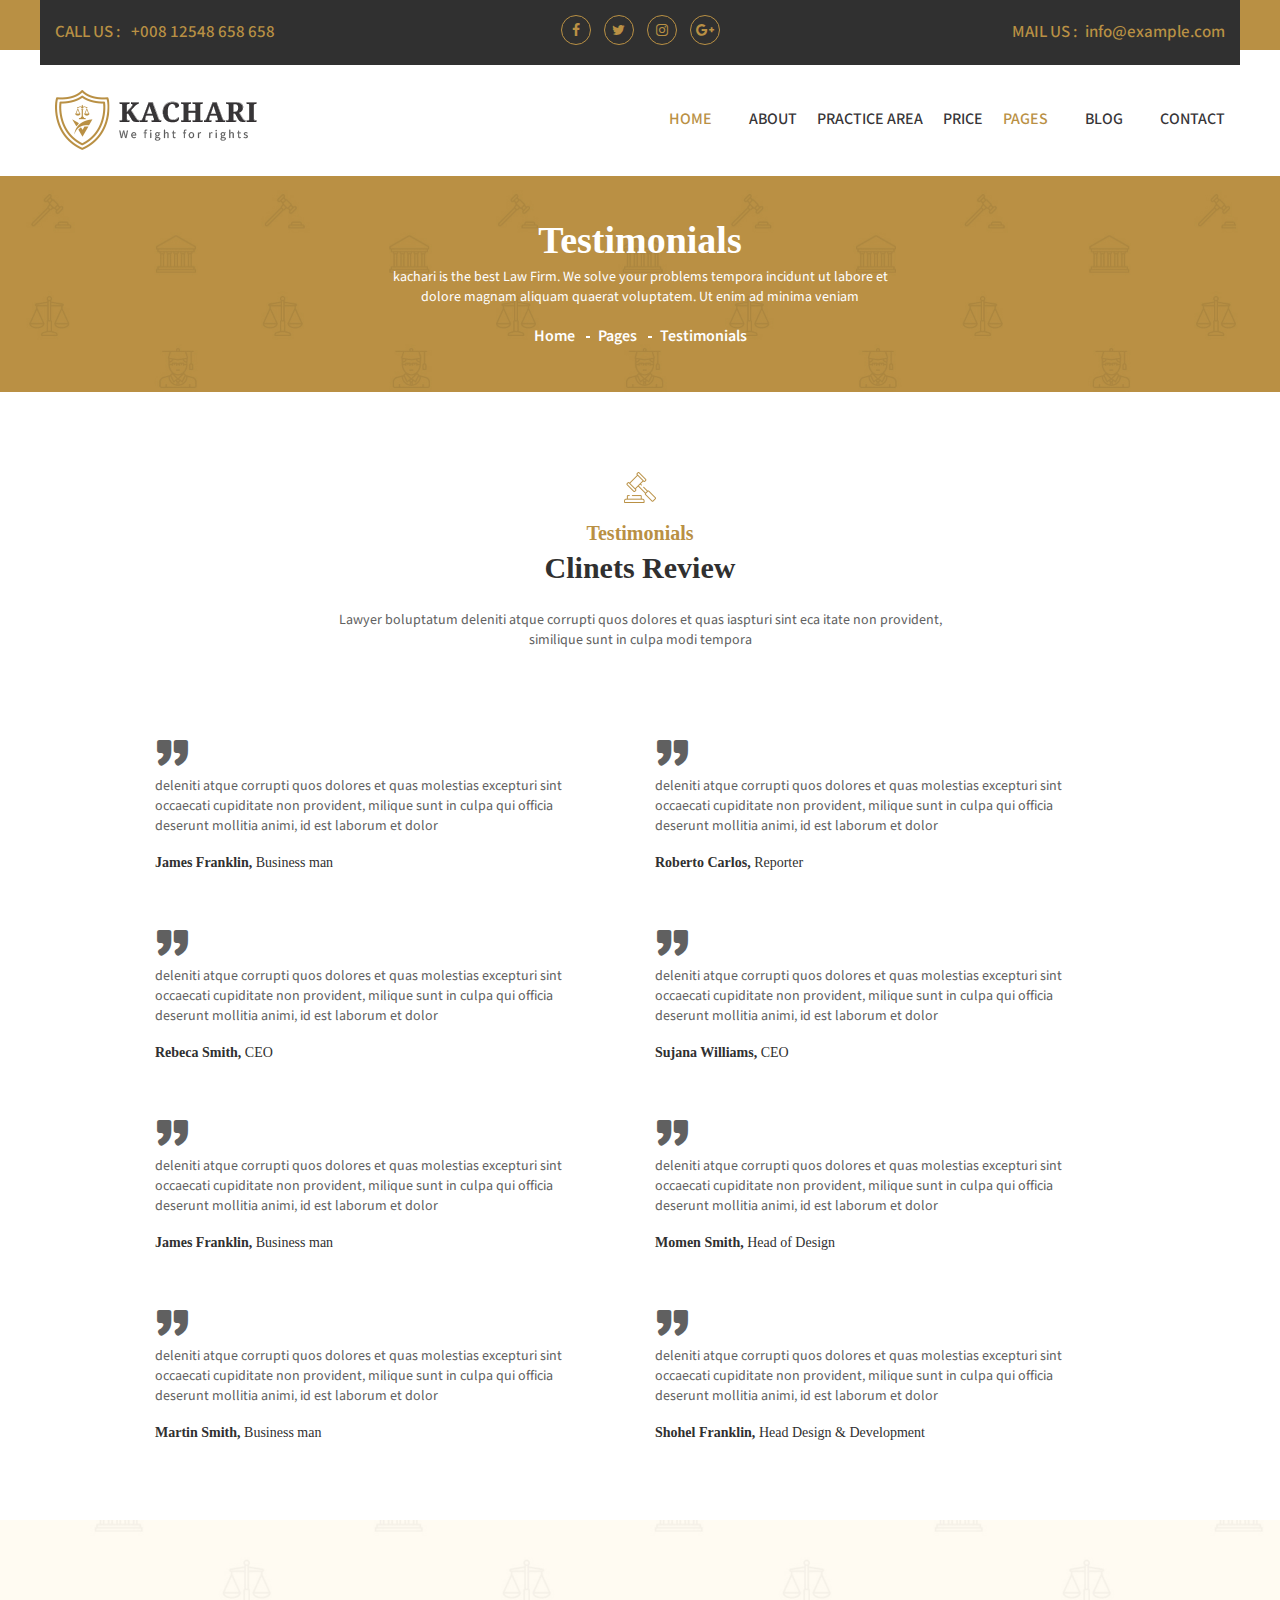
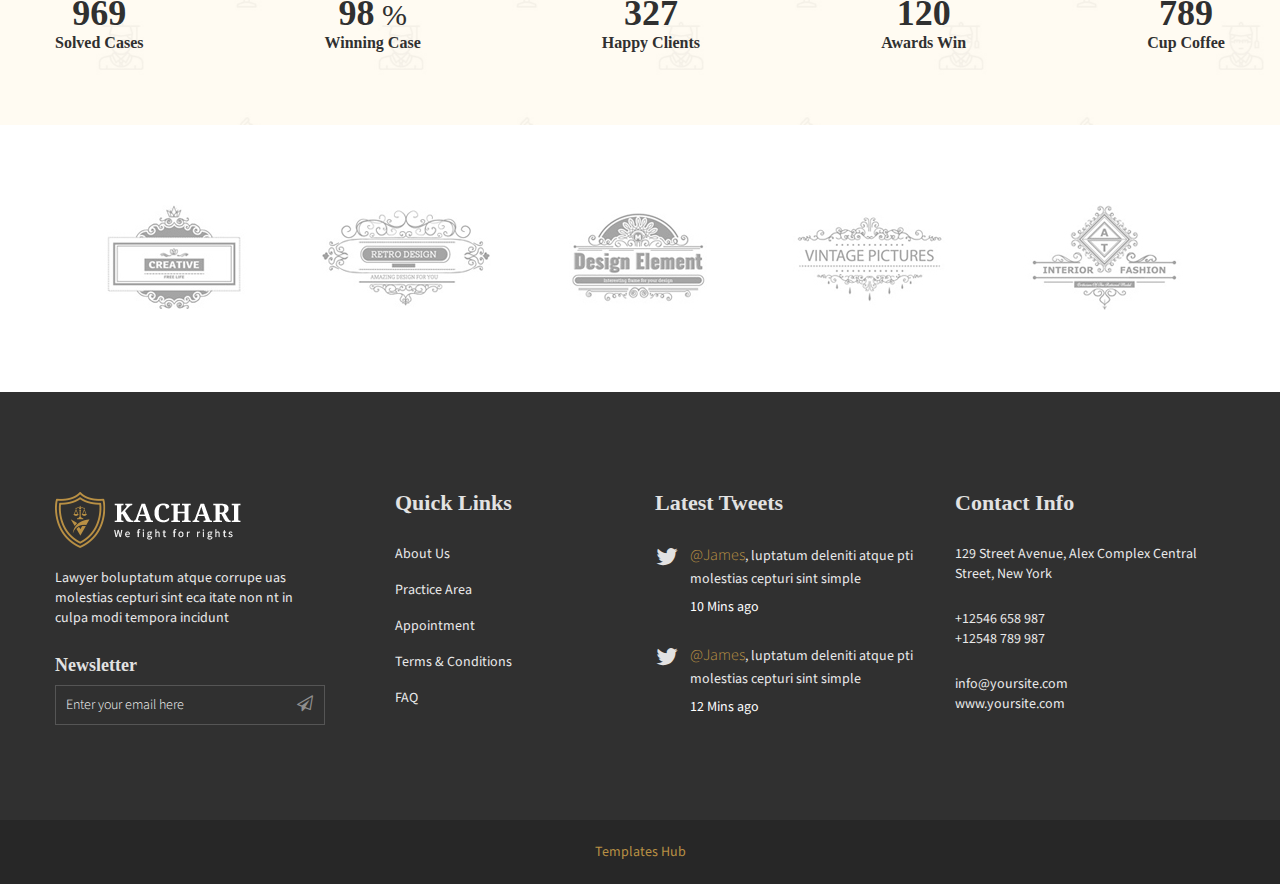
<file: testimonials.html>
<!doctype html>
<html class="no-js" lang="en">


<head>
	<meta charset="utf-8">
	<meta http-equiv="x-ua-compatible" content="ie=edge">
	<title>Testimonials || kachari</title>
	<meta name="description" content="">
	<meta name="viewport" content="width=device-width, initial-scale=1">
	<!-- Place favicon.ico in the root directory -->
	<link rel="shortcut icon" type="image/x-icon" href="img/favicon.ico">
    <!--All Css Here-->
    
	<!-- Droid Font CSS-->
    <link rel="stylesheet" href="css/droid.css">
	<!-- Icofont CSS-->
    <link rel="stylesheet" href="css/icofont.css">
    <!-- Font Awesome CSS-->
    <link rel="stylesheet" href="css/font-awesome.min.css">

	<!-- Animate CSS-->
	<link rel="stylesheet" href="css/animate.css">
	<!-- Owl Carousel CSS-->
	<link rel="stylesheet" href="css/owl.carousel.min.css">
	<!-- Datepicker CSS-->
	<link rel="stylesheet" href="css/jquery.datepicker.css">
	<!-- Calendar CSS-->
	<link rel="stylesheet" href="css/zabuto_calendar.css">
	<!-- Meanmenu CSS-->
	<link rel="stylesheet" href="css/meanmenu.min.css">
	<!-- Venobox CSS-->
	<link rel="stylesheet" href="css/venobox.css">
	<!-- Bootstrap CSS-->
	<link rel="stylesheet" href="css/bootstrap.min.css">
	<!-- Style CSS -->
	<link rel="stylesheet" href="style.css">
	<!-- Responsive CSS -->
	<link rel="stylesheet" href="css/responsive.css">
	<!-- Modernizr Js -->
	<script src="js/vendor/modernizr-2.8.3.min.js"></script>
</head>
<body>
	<!--[if lt IE 8]>
	<p class="browserupgrade">You are using an <strong>outdated</strong> browser. Please <a href="http://browsehappy.com/">upgrade your browser</a> to improve your experience.</p>
	<![endif]-->

	<div class="wrapper">
		<!--Header Area Start-->
		<header>
		    <div class="header-container">
		        <!--Header Top Area Start-->
		        <div class="header-top-area default-bg">
		            <div class="container">
		                <div class="row row-75">
                            <div class="header-top-wrap col-12">
                                <div class="row">
                                    <!--Header Top Left Area Start-->
                                    <div class="col-md-4 col-xl-3">
                                        <div class="header-top-left">
                                            <p>CALL US : <a href="#"> +008 12548 658 658</a></p>
                                        </div>
                                    </div>
                                    <!--Header Top Left Area End-->
                                    <!--Header Top Middle Area Start-->
                                    <div class="col-md-4 col-xl-6">
                                        <div class="header-top-middle text-center">
                                            <ul class="social-link">
                                                <li><a href="#"><i class="fa fa-facebook"></i></a></li>
                                                <li><a href="#"><i class="fa fa-twitter"></i></a></li>
                                                <li><a href="#"><i class="fa fa-instagram"></i></a></li>
                                                <li><a href="#"><i class="fa fa-google-plus"></i></a></li>
                                            </ul>
                                        </div>
                                    </div>
                                    <!--Header Top Middle Area End-->
                                    <!--Header Top Right Area Start-->
                                    <div class="col-md-4 col-xl-3">
                                        <div class="header-top-right">
                                            <p>MAIL US :<a href="#">info@example.com</a></p>
                                        </div>
                                    </div>
                                    <!--Header Top Right Area End-->
                                </div>
                            </div>
		                </div>
		            </div>
		        </div>
		        <!--Header Top Area End-->
		        <!--Header Bottom Area Start-->
		        <div class="header-bottom-area header-sticky">
		            <div class="container">
		                <div class="row align-items-center">
                            <!--Header Logo Start-->
		                    <div class="col-md-3">
		                        <div class="header-logo">
		                            <a href="index.html"><img src="img/logo/logo.png" alt=""></a>
		                        </div>
		                    </div>
		                    <!--Header Logo End-->
		                    <!--Header Menu Start-->
		                    <div class="col-md-9">
		                        <div class="header-menu-area text-right">
		                            <nav>
		                                <ul class="main-menu">
		                                    <li class="active"><a href="index.html">HOME</a>
		                                        <!--Dropdown Menu Start-->
		                                        <ul>
		                                            <li><a href="index.html">Home Page 1</a></li>
		                                            <li><a href="index-2.html">Home Page 2</a></li>
		                                        </ul>
		                                        <!--Dropdown Menu End-->
		                                    </li>
		                                    <li><a href="about.html">ABOUT</a></li>
		                                    <li><a href="service.html">PRACTICE  AREA</a></li>
		                                    <li><a href="pricing-plan.html">PRICE</a></li>
		                                    <li class="active"><a href="#">PAGES</a>
		                                        <!--Dropdown Menu Start-->
		                                        <ul>
		                                            <li><a href="appointment.html">Appointment</a></li>
		                                            <li><a href="history.html">History</a></li>
		                                            <li><a href="pricing-plan.html">Pricing Plan</a></li>
		                                            <li><a href="single-service.html">Single Service</a></li>
		                                            <li><a href="testimonials.html">Testimonials</a></li>
		                                        </ul>
		                                        <!--Dropdown Menu End-->
		                                    </li>
		                                    <li><a href="blog.html">BLOG</a>
		                                        <!--Dropdown Menu Start-->
		                                        <ul>
		                                            <li><a href="blog.html">Blog</a></li>
		                                            <li><a href="single-blog.html">Blog details</a></li>
		                                            <li><a href="blog-left-sidebar.html">Blog Left Sidebar</a></li>
		                                            <li><a href="blog-right-sidebar.html">Blog Right Sidebar</a></li>
		                                        </ul>
		                                        <!--Dropdown Menu End-->
		                                    </li>
		                                    <li><a href="contact.html">CONTACT</a></li>
		                                </ul>
		                            </nav>
		                        </div>
		                    </div>
		                    <!--Header Menu End-->
		                </div>
		                <div class="row">
                            <div class="col-12">  
                            <!--Mobile Menu Area Start-->
                            <div class="mobile-menu d-lg-none d-xl-none"></div>
                            <!--Mobile Menu Area End-->
                            </div>
                        </div>
		            </div>
		        </div>
		        <!--Header Bottom Area End-->
		    </div>
		</header>
		<!--Header Area End-->
		<!-- Page Banner Area Start-->
		<div class="page-banner-area bg-img-3 pt-95 pb-90">
		    <div class="container">
		        <div class="row">
		            <div class="page-banner-content col-12 text-center">
                        <h2>Testimonials</h2>
                        <p>kachari is the best Law Firm. We solve your problems  tempora incidunt ut labore et dolore magnam aliquam quaerat voluptatem. Ut enim ad minima veniam</p>
		                <ul class="breadcrumb-pagination">
		                    <li><a href="index.html">Home</a></li>
		                    <li>Pages</li>
		                    <li>Testimonials</li>
		                </ul>
		            </div>
		        </div>
		    </div>
		</div>
		<!-- Page Banner Area End-->
		<!--All Testimonial Area Start-->
		<div class="all-testimonial-area pt-100 pb-50">
		    <div class="container">
		        <div class="row">
		            <div class="col-12">
		                <!--Section Title Start-->
                        <div class="section-title text-center mb-80">
                           <img src="img/icon/icon1.png" alt="">
                            <h4>Testimonials</h4>
                            <h2>Clinets Review</h2>
                            <p>Lawyer boluptatum deleniti atque corrupti quos dolores et quas iaspturi sint  eca itate non provident, similique sunt in culpa modi tempora </p>
                        </div>
                        <!--Section Title End--> 
		            </div>
		        </div>
		        <div class="row">
                    <div class="col-lg-10 col-12 ml-auto mr-auto">
                        <div class="row">
                            <!--Single Testimonial Start-->
                            <div class="col-md-6">
                                <div class="single-testimonial mb-50">
                                    <div class="testimonial-content">
                                        <i class="icofont icofont-quote-right"></i>
                                        <p>deleniti atque corrupti quos dolores et quas molestias excepturi sint occaecati cupiditate non provident, milique sunt in culpa qui officia deserunt mollitia animi, id est laborum et dolor</p>
                                    </div>
                                    <div class="testimonial-author">
                                        <h5>James Franklin, <span>Business man</span></h5>
                                    </div>
                                </div>
                            </div>
                            <!--Single Testimonial End-->
                            <!--Single Testimonial Start-->
                            <div class="col-md-6">
                                <div class="single-testimonial mb-50">
                                    <div class="testimonial-content">
                                        <i class="icofont icofont-quote-right"></i>
                                        <p>deleniti atque corrupti quos dolores et quas molestias excepturi sint occaecati cupiditate non provident, milique sunt in culpa qui officia deserunt mollitia animi, id est laborum et dolor</p>
                                    </div>
                                    <div class="testimonial-author">
                                        <h5>Roberto Carlos, <span>Reporter</span></h5>
                                    </div>
                                </div>
                            </div>
                            <!--Single Testimonial End-->
                            <!--Single Testimonial Start-->
                            <div class="col-md-6">
                                <div class="single-testimonial mb-50">
                                    <div class="testimonial-content">
                                        <i class="icofont icofont-quote-right"></i>
                                        <p>deleniti atque corrupti quos dolores et quas molestias excepturi sint occaecati cupiditate non provident, milique sunt in culpa qui officia deserunt mollitia animi, id est laborum et dolor</p>
                                    </div>
                                    <div class="testimonial-author">
                                        <h5>Rebeca Smith, <span>CEO</span></h5>
                                    </div>
                                </div>
                            </div>
                            <!--Single Testimonial End-->
                            <!--Single Testimonial Start-->
                            <div class="col-md-6">
                                <div class="single-testimonial mb-50">
                                    <div class="testimonial-content">
                                        <i class="icofont icofont-quote-right"></i>
                                        <p>deleniti atque corrupti quos dolores et quas molestias excepturi sint occaecati cupiditate non provident, milique sunt in culpa qui officia deserunt mollitia animi, id est laborum et dolor</p>
                                    </div>
                                    <div class="testimonial-author">
                                        <h5>Sujana Williams, <span>CEO</span></h5>
                                    </div>
                                </div>
                            </div>
                            <!--Single Testimonial End-->
                            <!--Single Testimonial Start-->
                            <div class="col-md-6">
                                <div class="single-testimonial mb-50">
                                    <div class="testimonial-content">
                                        <i class="icofont icofont-quote-right"></i>
                                        <p>deleniti atque corrupti quos dolores et quas molestias excepturi sint occaecati cupiditate non provident, milique sunt in culpa qui officia deserunt mollitia animi, id est laborum et dolor</p>
                                    </div>
                                    <div class="testimonial-author">
                                        <h5>James Franklin, <span>Business man</span></h5>
                                    </div>
                                </div>
                            </div>
                            <!--Single Testimonial End-->
                            <!--Single Testimonial Start-->
                            <div class="col-md-6">
                                <div class="single-testimonial mb-50">
                                    <div class="testimonial-content">
                                        <i class="icofont icofont-quote-right"></i>
                                        <p>deleniti atque corrupti quos dolores et quas molestias excepturi sint occaecati cupiditate non provident, milique sunt in culpa qui officia deserunt mollitia animi, id est laborum et dolor</p>
                                    </div>
                                    <div class="testimonial-author">
                                        <h5>Momen Smith, <span>Head of Design</span></h5>
                                    </div>
                                </div>
                            </div>
                            <!--Single Testimonial End-->
                            <!--Single Testimonial Start-->
                            <div class="col-md-6">
                                <div class="single-testimonial mb-50">
                                    <div class="testimonial-content">
                                        <i class="icofont icofont-quote-right"></i>
                                        <p>deleniti atque corrupti quos dolores et quas molestias excepturi sint occaecati cupiditate non provident, milique sunt in culpa qui officia deserunt mollitia animi, id est laborum et dolor</p>
                                    </div>
                                    <div class="testimonial-author">
                                        <h5>Martin Smith, <span>Business man</span></h5>
                                    </div>
                                </div>
                            </div>
                            <!--Single Testimonial End-->
                            <!--Single Testimonial Start-->
                            <div class="col-md-6">
                                <div class="single-testimonial mb-50">
                                    <div class="testimonial-content">
                                        <i class="icofont icofont-quote-right"></i>
                                        <p>deleniti atque corrupti quos dolores et quas molestias excepturi sint occaecati cupiditate non provident, milique sunt in culpa qui officia deserunt mollitia animi, id est laborum et dolor</p>
                                    </div>
                                    <div class="testimonial-author">
                                        <h5>Shohel Franklin, <span>Head Design & Development</span></h5>
                                    </div>
                                </div>
                            </div>
                            <!--Single Testimonial End-->
                        </div>
                    </div>
		        </div>
		    </div>
		</div>
		<!--All Testimonial Area End-->
		<!--Fun Factor Area Start-->
		<div class="fun-factor-area bg-img pt-95 pb-90">
		    <div class="container">
		        <div class="row justify-content-between">
                    <!--Single Funfactor Area Start-->
		            <div class="col fun-factor-wrap">
                        <h2><span class="counter">969</span> </h2>
                        <span>Solved Cases</span>
		            </div>
		            <!--Single Funfactor Area End-->
                    <!--Single Funfactor Area Start-->
		            <div class="col fun-factor-wrap">
                        <h2><span class="counter">98</span> %</h2>
                        <span>Winning Case</span>
		            </div>
		            <!--Single Funfactor Area End-->
                    <!--Single Funfactor Area Start-->
		            <div class="col fun-factor-wrap">
                        <h2><span class="counter">327</span></h2>
                        <span>Happy Clients</span>
		            </div>
		            <!--Single Funfactor Area End-->
                    <!--Single Funfactor Area Start-->
		            <div class="col fun-factor-wrap">
                        <h2><span class="counter">120</span></h2>
                        <span>Awards Win</span>
		            </div>
		            <!--Single Funfactor Area End-->
                    <!--Single Funfactor Area Start-->
		            <div class="col fun-factor-wrap">
                        <h2><span class="counter">789</span></h2>
                        <span>Cup Coffee</span>
		            </div>
		            <!--Single Funfactor Area End-->
		        </div>
		    </div>
		</div>
		<!--Fun Factor Area End-->
		<!--Brand Area Start-->
		<div class="brand-area pt-100 pb-95">
		    <div class="container">
		        <div class="row">
		            <div class="col-12">
		                <div class="brand-active owl-carousel">
		                    <!--Single Brand Start-->
		                    <div class="single-brand">
		                      <a href="#"><img src="img/brand/brand1.jpg" alt=""></a>
		                    </div>
		                    <!--Single Brand End-->
		                    <!--Single Brand Start-->
		                    <div class="single-brand">
		                      <a href="#"><img src="img/brand/brand2.jpg" alt=""></a>
		                    </div>
		                    <!--Single Brand End-->
		                    <!--Single Brand Start-->
		                    <div class="single-brand">
		                      <a href="#"><img src="img/brand/brand3.jpg" alt=""></a>
		                    </div>
		                    <!--Single Brand End-->
		                    <!--Single Brand Start-->
		                    <div class="single-brand">
		                      <a href="#"><img src="img/brand/brand4.jpg" alt=""></a>
		                    </div>
		                    <!--Single Brand End-->
		                    <!--Single Brand Start-->
		                    <div class="single-brand">
		                      <a href="#"><img src="img/brand/brand5.jpg" alt=""></a>
		                    </div>
		                    <!--Single Brand End-->
		                </div>
		            </div>
		        </div>
		    </div>
		</div>
		<!--Brand Area End-->
		<!--Footer Area Start-->
		<footer>
		    <div class="footer-container">
		        <!--Footer Top Area Start-->
		        <div class="footer-top-area black-bg pt-100 pb-65">
		            <div class="container">
		                <div class="row">
		                    <div class="col-md-6 col-lg-3">
                                <!--Single Footer Widget Start-->
		                        <div class="single-footer-widget mb-30">
                                    <a class="footer-logo" href="index.html"><img src="img/logo/logo-footer.png" alt=""></a>
		                            <p>Lawyer boluptatum atque corrupe uas molestias cepturi sint  eca itate non nt in culpa modi tempora incidunt</p>
		                            <h4 class="newslatter-title">Newsletter</h4>
		                            <form action="http://devitems.us11.list-manage.com/subscribe/post?u=6bbb9b6f5827bd842d9640c82&amp;id=05d85f18ef" method="post" id="mc-embedded-subscribe-form" name="mc-embedded-subscribe-form" class="footer-subscribe-form validate" target="_blank" novalidate>
                                       <div id="mc_embed_signup_scroll">
                                          <div id="mc-form" class="mc-form subscribe-form" >
                                            <input id="mc-email" type="email" autocomplete="off" placeholder="Enter your email here" />
                                            <button id="mc-submit"><i class="fa fa-paper-plane-o"></i></button>
                                          </div>
                                       </div>
                                   </form>
		                        </div>
		                        <!--Single Footer Widget End-->
		                    </div>
		                    <!--Single Footer Widget Start-->
		                    <div class="col-md-6 col-lg-3 footer-menu">
		                        <div class="single-footer-widget mb-30">
		                            <h3 class="footer-title">Quick Links</h3>
		                            <ul>
		                                <li><a href="about.html">About us</a></li>
		                                <li><a href="service.html">Practice Area</a></li>
		                                <li><a href="appointment.html">Appointment</a></li>
		                                <li><a href="#">Terms & Conditions</a></li>
		                                <li><a href="#">FAQ</a></li>
		                            </ul>
		                        </div>
		                    </div>
		                    <!--Single Footer Widget End-->
		                    <!--Single Footer Widget Start-->
		                    <div class="col-md-6 col-lg-3">
		                        <div class="single-footer-widget mb-30">
		                            <h3 class="footer-title">Latest Tweets</h3>
		                            <ul class="footer-tweet">
		                                <li>
		                                    <p><a href="#">@James</a>, luptatum deleniti atque pti  molestias cepturi sint simple </p>
		                                    <span class="time"><a href="#">10 Mins ago</a></span>
		                                </li>
		                                <li>
		                                    <p><a href="#">@James</a>, luptatum deleniti atque pti  molestias cepturi sint simple </p>
		                                    <span class="time"><a href="#">12 Mins ago</a></span>
		                                </li>
		                            </ul>
		                        </div>
		                    </div>
		                    <!--Single Footer Widget End-->
		                    <!--Single Footer Widget Start-->
		                    <div class="col-md-6 col-lg-3">
		                        <div class="single-footer-widget mb-30">
		                            <h3 class="footer-title">Contact Info</h3>
		                            <p>129 Street Avenue, Alex Complex Central Street, New York</p>
		                            <p class="contact-info">
		                                <a href="#">+12546 658 987</a>
		                                <a href="#">+12548 789 987</a>
		                            </p>
		                            <p class="contact-info">
		                                <a href="#">info@yoursite.com</a>
		                                <a href="#">www.yoursite.com</a>
		                            </p>
		                        </div>
		                    </div>
		                    <!--Single Footer Widget End-->
		                </div>
		            </div>
		        </div>
		        <!--Footer Top Area End-->
		        <!--Footer Bottom Area Start-->
		        <div class="footer-bottom-area pt-20 pb-20">
		           <div class="container text-center">
                       <p><a target="_blank" href="https://www.templateshub.net">Templates Hub</a></p>
                    </div>
		        </div>
		        <!--Footer Bottom Area End-->
		    </div>
		</footer>
		<!--Footer Area End-->
	</div>





    <!--All Js Here-->
    
	<!--Jquery 1.12.4-->
	<script src="js/vendor/jquery-1.12.4.min.js"></script>
	<!--Waypoints-->
	<script src="js/waypoints.min.js"></script>
	<!--Counterup-->
	<script src="js/jquery.counterup.min.js"></script>
	<!--Carousel-->
	<script src="js/owl.carousel.min.js"></script>
	<!--Meanmenu-->
	<script src="js/jquery.meanmenu.min.js"></script>
	<!--Instafeed-->
	<script src="js/instafeed.min.js"></script>
	<!--Datepicker-->
	<script src="js/jquery.datepicker.min.js"></script>
	<!--Calendar-->
	<script src="js/zabuto-calendar.min.js"></script>
	<!--ScrollUp-->
	<script src="js/jquery.scrollUp.min.js"></script>
	<!--Wow-->
	<script src="js/wow.min.js"></script>
	<!--Venobox-->
	<script src="js/venobox.min.js"></script>
	<!--Popper-->
	<script src="js/popper.min.js"></script>
	<!--Bootstrap-->
	<script src="js/bootstrap.min.js"></script>
	<!--Plugins-->
	<script src="js/plugins.js"></script>
	<!--Main Js-->
	<script src="js/main.js"></script>
</body>


</html>
</file>
<file: css/droid.css>
/* This stylesheet generated by Transfonter (https://transfonter.org) on April 6, 2018 3:49 AM */
@font-face {
    font-family: 'droid_serifbold';
    src: url('../fonts/dorid/DroidSerif-Bold-webfont.eot');
    src: url('../fonts/fonts/fonts/dorid/DroidSerif-Bold-webfontd41d.eot?#iefix') format('embedded-opentype'),
         url('../fonts/fonts/dorid/DroidSerif-Bold-webfont.woff') format('woff'),
         url('../fonts/dorid/DroidSerif-Bold-webfont.ttf') format('truetype'),
         url('../fonts/dorid/DroidSerif-Bold-webfont.svg#droid_serifbold') format('svg');
    font-weight: normal;
    font-style: normal;
}

@font-face {
    font-family: 'droid_serifbold_italic';
    src: url('../fonts/dorid/DroidSerif-BoldItalic-webfont.eot');
    src: url('../fonts/dorid/DroidSerif-BoldItalic-webfontd41d.eot?#iefix') format('embedded-opentype'),
         url('../fonts/dorid/DroidSerif-BoldItalic-webfont.woff') format('woff'),
         url('../fonts/dorid/DroidSerif-BoldItalic-webfont.ttf') format('truetype'),
         url('../fonts/dorid/DroidSerif-BoldItalic-webfont.svg#droid_serifbold_italic') format('svg');
    font-weight: normal;
    font-style: normal;
}

@font-face {
    font-family: 'droid_serifitalic';
    src: url('../fonts/dorid/DroidSerif-Italic-webfont.eot');
    src: url('../fonts/dorid/DroidSerif-Italic-webfontd41d.eot?#iefix') format('embedded-opentype'),
         url('../fonts/dorid/DroidSerif-Italic-webfont.woff') format('woff'),
         url('../fonts/dorid/DroidSerif-Italic-webfont.ttf') format('truetype'),
         url('../fonts/dorid/DroidSerif-Italic-webfont.svg#droid_serifitalic') format('svg');
    font-weight: normal;
    font-style: normal;
}

@font-face {
    font-family: 'droid_serifregular';
    src: url('../fonts/dorid/DroidSerif-Regular-webfont.eot');
    src: url('../fonts/dorid/DroidSerif-Regular-webfontd41d.eot?#iefix') format('embedded-opentype'),
         url('../fonts/dorid/DroidSerif-Regular-webfont.woff') format('woff'),
         url('../fonts/dorid/DroidSerif-Regular-webfont.ttf') format('truetype'),
         url('../fonts/dorid/DroidSerif-Regular-webfont.svg#droid_serifregular') format('svg');
    font-weight: normal;
    font-style: normal;
}
</file>
<file: css/icofont.css>
/**
 * @package IcoFont by ThemeHunt - https://themehunt.com
 * @version 1.0.0 Beta
 * @author IcoFont http://icofont.com
 * @copyright Copyright (c) 2018 IcoFont
 * @license - http://icofont.com/license/
*/

@font-face {
    font-family: 'icofont';
    src: url('../fonts/icofont7858.eot?v=1.0.0-beta');
    src: url('../fonts/icofont7858.eot?v=1.0.0-beta#iefix') format('embedded-opentype'),
    url('../fonts/icofont7858.ttf?v=1.0.0-beta') format('truetype'),
    url('../fonts/icofont7858.woff?v=1.0.0-beta') format('woff'),
    url('../fonts/icofont7858.svg?v=1.0.0-beta#icofont') format('svg');
    font-weight: normal;
    font-style: normal;
}

.icofont {
    font-family: 'IcoFont' !important;
    speak: none;
    font-style: normal;
    font-weight: normal;
    font-variant: normal;
    text-transform: none;
    line-height: 1;

    /* Better Font Rendering =========== */
    -webkit-font-smoothing: antialiased;
    -moz-osx-font-smoothing: grayscale;
}

.icofont-angry-monster:before {
	content: "\e901";
}
.icofont-bathtub:before {
	content: "\e902";
}
.icofont-bird-wings:before {
	content: "\e903";
}
.icofont-bow:before {
	content: "\e904";
}
.icofont-brain-alt:before {
	content: "\e905";
}
.icofont-butterfly-alt:before {
	content: "\e906";
}
.icofont-castle:before {
	content: "\e907";
}
.icofont-circuit:before {
	content: "\e908";
}
.icofont-dart:before {
	content: "\e909";
}
.icofont-dice-alt:before {
	content: "\e90a";
}
.icofont-disability-race:before {
	content: "\e90b";
}
.icofont-diving-goggle:before {
	content: "\e90c";
}
.icofont-fire-alt:before {
	content: "\e90d";
}
.icofont-flame-torch:before {
	content: "\e90e";
}
.icofont-flora-flower:before {
	content: "\e90f";
}
.icofont-flora:before {
	content: "\e910";
}
.icofont-gift-box:before {
	content: "\e911";
}
.icofont-halloween-pumpkin:before {
	content: "\e912";
}
.icofont-hand-power:before {
	content: "\e913";
}
.icofont-hand-thunder:before {
	content: "\e914";
}
.icofont-king-crown:before {
	content: "\e915";
}
.icofont-king-monster:before {
	content: "\e916";
}
.icofont-love:before {
	content: "\e917";
}
.icofont-magician-hat:before {
	content: "\e918";
}
.icofont-native-american:before {
	content: "\e919";
}
.icofont-open-eye:before {
	content: "\e91a";
}
.icofont-owl-look:before {
	content: "\e91b";
}
.icofont-phoenix:before {
	content: "\e91c";
}
.icofont-queen-crown:before {
	content: "\e91d";
}
.icofont-robot-face:before {
	content: "\e91e";
}
.icofont-sand-clock:before {
	content: "\e91f";
}
.icofont-shield-alt:before {
	content: "\e920";
}
.icofont-ship-wheel:before {
	content: "\e921";
}
.icofont-skull-danger:before {
	content: "\e922";
}
.icofont-skull-face:before {
	content: "\e923";
}
.icofont-snail:before {
	content: "\e924";
}
.icofont-snow-alt:before {
	content: "\e925";
}
.icofont-snow-flake:before {
	content: "\e926";
}
.icofont-snowmobile:before {
	content: "\e927";
}
.icofont-space-shuttle:before {
	content: "\e928";
}
.icofont-star-shape:before {
	content: "\e929";
}
.icofont-swirl:before {
	content: "\e92a";
}
.icofont-tattoo-wing:before {
	content: "\e92b";
}
.icofont-throne:before {
	content: "\e92c";
}
.icofont-touch:before {
	content: "\e92d";
}
.icofont-tree-alt:before {
	content: "\e92e";
}
.icofont-triangle:before {
	content: "\e92f";
}
.icofont-unity-hand:before {
	content: "\e930";
}
.icofont-weed:before {
	content: "\e931";
}
.icofont-woman-bird:before {
	content: "\e932";
}
.icofont-animal-bat:before {
	content: "\e933";
}
.icofont-animal-bear-tracks:before {
	content: "\e934";
}
.icofont-animal-bear:before {
	content: "\e935";
}
.icofont-animal-bird-alt:before {
	content: "\e936";
}
.icofont-animal-bird:before {
	content: "\e937";
}
.icofont-animal-bone:before {
	content: "\e938";
}
.icofont-animal-bull:before {
	content: "\e939";
}
.icofont-animal-camel-alt:before {
	content: "\e93a";
}
.icofont-animal-camel-head:before {
	content: "\e93b";
}
.icofont-animal-camel:before {
	content: "\e93c";
}
.icofont-animal-cat-alt-1:before {
	content: "\e93d";
}
.icofont-animal-cat-alt-2:before {
	content: "\e93e";
}
.icofont-animal-cat-alt-3:before {
	content: "\e93f";
}
.icofont-animal-cat-alt-4:before {
	content: "\e940";
}
.icofont-animal-cat-with-dog:before {
	content: "\e941";
}
.icofont-animal-cat:before {
	content: "\e942";
}
.icofont-animal-cow-head:before {
	content: "\e943";
}
.icofont-animal-cow:before {
	content: "\e944";
}
.icofont-animal-crab:before {
	content: "\e945";
}
.icofont-animal-crocodile:before {
	content: "\e946";
}
.icofont-animal-deer-head:before {
	content: "\e947";
}
.icofont-animal-dog-alt:before {
	content: "\e948";
}
.icofont-animal-dog-barking:before {
	content: "\e949";
}
.icofont-animal-dog:before {
	content: "\e94a";
}
.icofont-animal-dolphin:before {
	content: "\e94b";
}
.icofont-animal-duck-tracks:before {
	content: "\e94c";
}
.icofont-animal-eagle-head:before {
	content: "\e94d";
}
.icofont-animal-eaten-fish:before {
	content: "\e94e";
}
.icofont-animal-elephant-alt:before {
	content: "\e94f";
}
.icofont-animal-elephant-head-alt:before {
	content: "\e950";
}
.icofont-animal-elephant-head:before {
	content: "\e951";
}
.icofont-animal-elephant:before {
	content: "\e952";
}
.icofont-animal-elk:before {
	content: "\e953";
}
.icofont-animal-fish-alt-1:before {
	content: "\e954";
}
.icofont-animal-fish-alt-2:before {
	content: "\e955";
}
.icofont-animal-fish-alt-3:before {
	content: "\e956";
}
.icofont-animal-fish-alt-4:before {
	content: "\e957";
}
.icofont-animal-fish:before {
	content: "\e958";
}
.icofont-animal-fox-alt:before {
	content: "\e959";
}
.icofont-animal-fox:before {
	content: "\e95a";
}
.icofont-animal-frog-tracks:before {
	content: "\e95b";
}
.icofont-animal-frog:before {
	content: "\e95c";
}
.icofont-animal-froggy:before {
	content: "\e95d";
}
.icofont-animal-giraffe-alt:before {
	content: "\e95e";
}
.icofont-animal-giraffe:before {
	content: "\e95f";
}
.icofont-animal-goat-head-alt-1:before {
	content: "\e960";
}
.icofont-animal-goat-head-alt-2:before {
	content: "\e961";
}
.icofont-animal-goat-head:before {
	content: "\e962";
}
.icofont-animal-gorilla:before {
	content: "\e963";
}
.icofont-animal-hen-tracks:before {
	content: "\e964";
}
.icofont-animal-horse-head-alt-1:before {
	content: "\e965";
}
.icofont-animal-horse-head-alt-2:before {
	content: "\e966";
}
.icofont-animal-horse-head:before {
	content: "\e967";
}
.icofont-animal-horse-tracks:before {
	content: "\e968";
}
.icofont-animal-jellyfish:before {
	content: "\e969";
}
.icofont-animal-kangaroo:before {
	content: "\e96a";
}
.icofont-animal-lemur:before {
	content: "\e96b";
}
.icofont-animal-lion-alt:before {
	content: "\e96c";
}
.icofont-animal-lion-head-alt:before {
	content: "\e96d";
}
.icofont-animal-lion-head:before {
	content: "\e96e";
}
.icofont-animal-lion:before {
	content: "\e96f";
}
.icofont-animal-monkey-alt-1:before {
	content: "\e970";
}
.icofont-animal-monkey-alt-2:before {
	content: "\e971";
}
.icofont-animal-monkey-alt-3:before {
	content: "\e972";
}
.icofont-animal-monkey:before {
	content: "\e973";
}
.icofont-animal-octopus-alt:before {
	content: "\e974";
}
.icofont-animal-octopus:before {
	content: "\e975";
}
.icofont-animal-owl:before {
	content: "\e976";
}
.icofont-animal-panda-alt:before {
	content: "\e977";
}
.icofont-animal-panda:before {
	content: "\e978";
}
.icofont-animal-panther:before {
	content: "\e979";
}
.icofont-animal-parrot-lip:before {
	content: "\e97a";
}
.icofont-animal-parrot:before {
	content: "\e97b";
}
.icofont-animal-paw:before {
	content: "\e97c";
}
.icofont-animal-pelican:before {
	content: "\e97d";
}
.icofont-animal-penguin:before {
	content: "\e97e";
}
.icofont-animal-pig-alt:before {
	content: "\e97f";
}
.icofont-animal-pig:before {
	content: "\e980";
}
.icofont-animal-pigeon-alt:before {
	content: "\e981";
}
.icofont-animal-pigeon:before {
	content: "\e982";
}
.icofont-animal-pigeons:before {
	content: "\e983";
}
.icofont-animal-rabbit-running:before {
	content: "\e984";
}
.icofont-animal-rat-alt:before {
	content: "\e985";
}
.icofont-animal-rhino-head:before {
	content: "\e986";
}
.icofont-animal-rhino:before {
	content: "\e987";
}
.icofont-animal-rooster:before {
	content: "\e988";
}
.icofont-animal-seahorse:before {
	content: "\e989";
}
.icofont-animal-seal:before {
	content: "\e98a";
}
.icofont-animal-shrimp:before {
	content: "\e98b";
}
.icofont-animal-snail-alt-1:before {
	content: "\e98c";
}
.icofont-animal-snail-alt-2:before {
	content: "\e98d";
}
.icofont-animal-snail:before {
	content: "\e98e";
}
.icofont-animal-snake:before {
	content: "\e98f";
}
.icofont-animal-squid:before {
	content: "\e990";
}
.icofont-animal-squirrel:before {
	content: "\e991";
}
.icofont-animal-tiger-alt:before {
	content: "\e992";
}
.icofont-animal-tiger:before {
	content: "\e993";
}
.icofont-animal-turtle:before {
	content: "\e994";
}
.icofont-animal-whale:before {
	content: "\e995";
}
.icofont-animal-woodpecker:before {
	content: "\e996";
}
.icofont-animal-zebra:before {
	content: "\e997";
}
.icofont-brand-acer:before {
	content: "\e998";
}
.icofont-brand-adidas:before {
	content: "\e999";
}
.icofont-brand-adobe:before {
	content: "\e99a";
}
.icofont-brand-air-new-zealand:before {
	content: "\e99b";
}
.icofont-brand-airbnb:before {
	content: "\e99c";
}
.icofont-brand-aircell:before {
	content: "\e99d";
}
.icofont-brand-airtel:before {
	content: "\e99e";
}
.icofont-brand-alcatel:before {
	content: "\e99f";
}
.icofont-brand-alibaba:before {
	content: "\e9a0";
}
.icofont-brand-aliexpress:before {
	content: "\e9a1";
}
.icofont-brand-alipay:before {
	content: "\e9a2";
}
.icofont-brand-amazon:before {
	content: "\e9a3";
}
.icofont-brand-amd:before {
	content: "\e9a4";
}
.icofont-brand-american-airlines:before {
	content: "\e9a5";
}
.icofont-brand-android-robot:before {
	content: "\e9a6";
}
.icofont-brand-android:before {
	content: "\e9a7";
}
.icofont-brand-aol:before {
	content: "\e9a8";
}
.icofont-brand-apple:before {
	content: "\e9a9";
}
.icofont-brand-appstore:before {
	content: "\e9aa";
}
.icofont-brand-asus:before {
	content: "\e9ab";
}
.icofont-brand-ati:before {
	content: "\e9ac";
}
.icofont-brand-att:before {
	content: "\e9ad";
}
.icofont-brand-audi:before {
	content: "\e9ae";
}
.icofont-brand-axiata:before {
	content: "\e9af";
}
.icofont-brand-bada:before {
	content: "\e9b0";
}
.icofont-brand-bbc:before {
	content: "\e9b1";
}
.icofont-brand-bing:before {
	content: "\e9b2";
}
.icofont-brand-blackberry:before {
	content: "\e9b3";
}
.icofont-brand-bmw:before {
	content: "\e9b4";
}
.icofont-brand-box:before {
	content: "\e9b5";
}
.icofont-brand-burger-king:before {
	content: "\e9b6";
}
.icofont-brand-business-insider:before {
	content: "\e9b7";
}
.icofont-brand-buzzfeed:before {
	content: "\e9b8";
}
.icofont-brand-cannon:before {
	content: "\e9b9";
}
.icofont-brand-casio:before {
	content: "\e9ba";
}
.icofont-brand-china-mobile:before {
	content: "\e9bb";
}
.icofont-brand-china-telecom:before {
	content: "\e9bc";
}
.icofont-brand-china-unicom:before {
	content: "\e9bd";
}
.icofont-brand-cisco:before {
	content: "\e9be";
}
.icofont-brand-citibank:before {
	content: "\e9bf";
}
.icofont-brand-cnet:before {
	content: "\e9c0";
}
.icofont-brand-cnn:before {
	content: "\e9c1";
}
.icofont-brand-cocal-cola:before {
	content: "\e9c2";
}
.icofont-brand-compaq:before {
	content: "\e9c3";
}
.icofont-brand-copy:before {
	content: "\e9c4";
}
.icofont-brand-debian:before {
	content: "\e9c5";
}
.icofont-brand-delicious:before {
	content: "\e9c6";
}
.icofont-brand-dell:before {
	content: "\e9c7";
}
.icofont-brand-designbump:before {
	content: "\e9c8";
}
.icofont-brand-designfloat:before {
	content: "\e9c9";
}
.icofont-brand-disney:before {
	content: "\e9ca";
}
.icofont-brand-dodge:before {
	content: "\e9cb";
}
.icofont-brand-dove:before {
	content: "\e9cc";
}
.icofont-brand-ebay:before {
	content: "\e9cd";
}
.icofont-brand-eleven:before {
	content: "\e9ce";
}
.icofont-brand-emirates:before {
	content: "\e9cf";
}
.icofont-brand-espn:before {
	content: "\e9d0";
}
.icofont-brand-etihad-airways:before {
	content: "\e9d1";
}
.icofont-brand-etisalat:before {
	content: "\e9d2";
}
.icofont-brand-etsy:before {
	content: "\e9d3";
}
.icofont-brand-facebook:before {
	content: "\e9d4";
}
.icofont-brand-fastrack:before {
	content: "\e9d5";
}
.icofont-brand-fedex:before {
	content: "\e9d6";
}
.icofont-brand-ferrari:before {
	content: "\e9d7";
}
.icofont-brand-fitbit:before {
	content: "\e9d8";
}
.icofont-brand-flikr:before {
	content: "\e9d9";
}
.icofont-brand-forbes:before {
	content: "\e9da";
}
.icofont-brand-foursquare:before {
	content: "\e9db";
}
.icofont-brand-fox:before {
	content: "\e9dc";
}
.icofont-brand-foxconn:before {
	content: "\e9dd";
}
.icofont-brand-fujitsu:before {
	content: "\e9de";
}
.icofont-brand-general-electric:before {
	content: "\e9df";
}
.icofont-brand-gillette:before {
	content: "\e9e0";
}
.icofont-brand-gizmodo:before {
	content: "\e9e1";
}
.icofont-brand-gnome:before {
	content: "\e9e2";
}
.icofont-brand-google:before {
	content: "\e9e3";
}
.icofont-brand-gopro:before {
	content: "\e9e4";
}
.icofont-brand-gucci:before {
	content: "\e9e5";
}
.icofont-brand-hallmark:before {
	content: "\e9e6";
}
.icofont-brand-hi5:before {
	content: "\e9e7";
}
.icofont-brand-honda:before {
	content: "\e9e8";
}
.icofont-brand-hp:before {
	content: "\e9e9";
}
.icofont-brand-hsbc:before {
	content: "\e9ea";
}
.icofont-brand-htc:before {
	content: "\e9eb";
}
.icofont-brand-huawei:before {
	content: "\e9ec";
}
.icofont-brand-hulu:before {
	content: "\e9ed";
}
.icofont-brand-hyundai:before {
	content: "\e9ee";
}
.icofont-brand-ibm:before {
	content: "\e9ef";
}
.icofont-brand-icofont:before {
	content: "\e9f0";
}
.icofont-brand-icq:before {
	content: "\e9f1";
}
.icofont-brand-ikea:before {
	content: "\e9f2";
}
.icofont-brand-imdb:before {
	content: "\e9f3";
}
.icofont-brand-indiegogo:before {
	content: "\e9f4";
}
.icofont-brand-intel:before {
	content: "\e9f5";
}
.icofont-brand-ipair:before {
	content: "\e9f6";
}
.icofont-brand-jaguar:before {
	content: "\e9f7";
}
.icofont-brand-java:before {
	content: "\e9f8";
}
.icofont-brand-joomshaper:before {
	content: "\e9f9";
}
.icofont-brand-kickstarter:before {
	content: "\e9fa";
}
.icofont-brand-kik:before {
	content: "\e9fb";
}
.icofont-brand-lastfm:before {
	content: "\e9fc";
}
.icofont-brand-lego:before {
	content: "\e9fd";
}
.icofont-brand-lenovo:before {
	content: "\e9fe";
}
.icofont-brand-levis:before {
	content: "\e9ff";
}
.icofont-brand-lexus:before {
	content: "\ea00";
}
.icofont-brand-lg:before {
	content: "\ea01";
}
.icofont-brand-life-hacker:before {
	content: "\ea02";
}
.icofont-brand-line-messenger:before {
	content: "\ea03";
}
.icofont-brand-linkedin:before {
	content: "\ea04";
}
.icofont-brand-linux-mint:before {
	content: "\ea05";
}
.icofont-brand-linux:before {
	content: "\ea06";
}
.icofont-brand-lionix:before {
	content: "\ea07";
}
.icofont-brand-live-messenger:before {
	content: "\ea08";
}
.icofont-brand-loreal:before {
	content: "\ea09";
}
.icofont-brand-louis-vuitton:before {
	content: "\ea0a";
}
.icofont-brand-mac-os:before {
	content: "\ea0b";
}
.icofont-brand-marvel-app:before {
	content: "\ea0c";
}
.icofont-brand-mashable:before {
	content: "\ea0d";
}
.icofont-brand-mazda:before {
	content: "\ea0e";
}
.icofont-brand-mcdonals:before {
	content: "\ea0f";
}
.icofont-brand-mercedes:before {
	content: "\ea10";
}
.icofont-brand-micromax:before {
	content: "\ea11";
}
.icofont-brand-microsoft:before {
	content: "\ea12";
}
.icofont-brand-mobileme:before {
	content: "\ea13";
}
.icofont-brand-mobily:before {
	content: "\ea14";
}
.icofont-brand-motorola:before {
	content: "\ea15";
}
.icofont-brand-msi:before {
	content: "\ea16";
}
.icofont-brand-mts:before {
	content: "\ea17";
}
.icofont-brand-myspace:before {
	content: "\ea18";
}
.icofont-brand-mytv:before {
	content: "\ea19";
}
.icofont-brand-nasa:before {
	content: "\ea1a";
}
.icofont-brand-natgeo:before {
	content: "\ea1b";
}
.icofont-brand-nbc:before {
	content: "\ea1c";
}
.icofont-brand-nescafe:before {
	content: "\ea1d";
}
.icofont-brand-nestle:before {
	content: "\ea1e";
}
.icofont-brand-netflix:before {
	content: "\ea1f";
}
.icofont-brand-nexus:before {
	content: "\ea20";
}
.icofont-brand-nike:before {
	content: "\ea21";
}
.icofont-brand-nokia:before {
	content: "\ea22";
}
.icofont-brand-nvidia:before {
	content: "\ea23";
}
.icofont-brand-omega:before {
	content: "\ea24";
}
.icofont-brand-opensuse:before {
	content: "\ea25";
}
.icofont-brand-oracle:before {
	content: "\ea26";
}
.icofont-brand-panasonic:before {
	content: "\ea27";
}
.icofont-brand-paypal:before {
	content: "\ea28";
}
.icofont-brand-pepsi:before {
	content: "\ea29";
}
.icofont-brand-philips:before {
	content: "\ea2a";
}
.icofont-brand-pizza-hut:before {
	content: "\ea2b";
}
.icofont-brand-playstation:before {
	content: "\ea2c";
}
.icofont-brand-puma:before {
	content: "\ea2d";
}
.icofont-brand-qatar-air:before {
	content: "\ea2e";
}
.icofont-brand-qvc:before {
	content: "\ea2f";
}
.icofont-brand-readernaut:before {
	content: "\ea30";
}
.icofont-brand-redbull:before {
	content: "\ea31";
}
.icofont-brand-reebok:before {
	content: "\ea32";
}
.icofont-brand-reuters:before {
	content: "\ea33";
}
.icofont-brand-samsung:before {
	content: "\ea34";
}
.icofont-brand-sap:before {
	content: "\ea35";
}
.icofont-brand-saudia-airlines:before {
	content: "\ea36";
}
.icofont-brand-scribd:before {
	content: "\ea37";
}
.icofont-brand-shell:before {
	content: "\ea38";
}
.icofont-brand-siemens:before {
	content: "\ea39";
}
.icofont-brand-sk-telecom:before {
	content: "\ea3a";
}
.icofont-brand-slideshare:before {
	content: "\ea3b";
}
.icofont-brand-smashing-magazine:before {
	content: "\ea3c";
}
.icofont-brand-snapchat:before {
	content: "\ea3d";
}
.icofont-brand-sony-ericsson:before {
	content: "\ea3e";
}
.icofont-brand-sony:before {
	content: "\ea3f";
}
.icofont-brand-soundcloud:before {
	content: "\ea40";
}
.icofont-brand-sprint:before {
	content: "\ea41";
}
.icofont-brand-squidoo:before {
	content: "\ea42";
}
.icofont-brand-starbucks:before {
	content: "\ea43";
}
.icofont-brand-stc:before {
	content: "\ea44";
}
.icofont-brand-steam:before {
	content: "\ea45";
}
.icofont-brand-suzuki:before {
	content: "\ea46";
}
.icofont-brand-symbian:before {
	content: "\ea47";
}
.icofont-brand-t-mobile:before {
	content: "\ea48";
}
.icofont-brand-tango:before {
	content: "\ea49";
}
.icofont-brand-target:before {
	content: "\ea4a";
}
.icofont-brand-tata-indicom:before {
	content: "\ea4b";
}
.icofont-brand-techcrunch:before {
	content: "\ea4c";
}
.icofont-brand-telenor:before {
	content: "\ea4d";
}
.icofont-brand-teliasonera:before {
	content: "\ea4e";
}
.icofont-brand-tesla:before {
	content: "\ea4f";
}
.icofont-brand-the-verge:before {
	content: "\ea50";
}
.icofont-brand-thenextweb:before {
	content: "\ea51";
}
.icofont-brand-toshiba:before {
	content: "\ea52";
}
.icofont-brand-toyota:before {
	content: "\ea53";
}
.icofont-brand-tribenet:before {
	content: "\ea54";
}
.icofont-brand-ubuntu:before {
	content: "\ea55";
}
.icofont-brand-unilever:before {
	content: "\ea56";
}
.icofont-brand-vaio:before {
	content: "\ea57";
}
.icofont-brand-verizon:before {
	content: "\ea58";
}
.icofont-brand-viber:before {
	content: "\ea59";
}
.icofont-brand-vodafone:before {
	content: "\ea5a";
}
.icofont-brand-volkswagen:before {
	content: "\ea5b";
}
.icofont-brand-walmart:before {
	content: "\ea5c";
}
.icofont-brand-warnerbros:before {
	content: "\ea5d";
}
.icofont-brand-whatsapp:before {
	content: "\ea5e";
}
.icofont-brand-wikipedia:before {
	content: "\ea5f";
}
.icofont-brand-windows:before {
	content: "\ea60";
}
.icofont-brand-wire:before {
	content: "\ea61";
}
.icofont-brand-yahoobuzz:before {
	content: "\ea62";
}
.icofont-brand-yamaha:before {
	content: "\ea63";
}
.icofont-brand-youtube:before {
	content: "\ea64";
}
.icofont-brand-zain:before {
	content: "\ea65";
}
.icofont-bank-alt:before {
	content: "\ea66";
}
.icofont-barcode:before {
	content: "\ea67";
}
.icofont-basket:before {
	content: "\ea68";
}
.icofont-bill-alt:before {
	content: "\ea69";
}
.icofont-billboard:before {
	content: "\ea6a";
}
.icofont-briefcase-alt-1:before {
	content: "\ea6b";
}
.icofont-briefcase-alt-2:before {
	content: "\ea6c";
}
.icofont-building-alt:before {
	content: "\ea6d";
}
.icofont-businessman:before {
	content: "\ea6e";
}
.icofont-businesswoman:before {
	content: "\ea6f";
}
.icofont-cart-alt:before {
	content: "\ea70";
}
.icofont-chair:before {
	content: "\ea71";
}
.icofont-clip:before {
	content: "\ea72";
}
.icofont-coins:before {
	content: "\ea73";
}
.icofont-company:before {
	content: "\ea74";
}
.icofont-contact-add:before {
	content: "\ea75";
}
.icofont-deal:before {
	content: "\ea76";
}
.icofont-files:before {
	content: "\ea77";
}
.icofont-growth:before {
	content: "\ea78";
}
.icofont-id-card:before {
	content: "\ea79";
}
.icofont-idea:before {
	content: "\ea7a";
}
.icofont-list:before {
	content: "\ea7b";
}
.icofont-meeting-add:before {
	content: "\ea7c";
}
.icofont-money-bag:before {
	content: "\ea7d";
}
.icofont-people:before {
	content: "\ea7e";
}
.icofont-pie-chart:before {
	content: "\ea7f";
}
.icofont-presentation-alt:before {
	content: "\ea80";
}
.icofont-stamp:before {
	content: "\ea81";
}
.icofont-stock-mobile:before {
	content: "\ea82";
}
.icofont-support:before {
	content: "\ea83";
}
.icofont-tasks-alt:before {
	content: "\ea84";
}
.icofont-wheel:before {
	content: "\ea85";
}
.icofont-chart-arrows-axis:before {
	content: "\ea86";
}
.icofont-chart-bar-graph:before {
	content: "\ea87";
}
.icofont-chart-flow-alt-1:before {
	content: "\ea88";
}
.icofont-chart-flow-alt-2:before {
	content: "\ea89";
}
.icofont-chart-flow:before {
	content: "\ea8a";
}
.icofont-chart-histogram-alt:before {
	content: "\ea8b";
}
.icofont-chart-histogram:before {
	content: "\ea8c";
}
.icofont-chart-line-alt:before {
	content: "\ea8d";
}
.icofont-chart-line:before {
	content: "\ea8e";
}
.icofont-chart-pie-alt:before {
	content: "\ea8f";
}
.icofont-chart-pie:before {
	content: "\ea90";
}
.icofont-chart-radar-graph:before {
	content: "\ea91";
}
.icofont-cur-afghani-false:before {
	content: "\ea92";
}
.icofont-cur-afghani-minus:before {
	content: "\ea93";
}
.icofont-cur-afghani-plus:before {
	content: "\ea94";
}
.icofont-cur-afghani-true:before {
	content: "\ea95";
}
.icofont-cur-afghani:before {
	content: "\ea96";
}
.icofont-cur-baht-false:before {
	content: "\ea97";
}
.icofont-cur-baht-minus:before {
	content: "\ea98";
}
.icofont-cur-baht-plus:before {
	content: "\ea99";
}
.icofont-cur-baht-true:before {
	content: "\ea9a";
}
.icofont-cur-baht:before {
	content: "\ea9b";
}
.icofont-cur-bitcoin-false:before {
	content: "\ea9c";
}
.icofont-cur-bitcoin-minus:before {
	content: "\ea9d";
}
.icofont-cur-bitcoin-plus:before {
	content: "\ea9e";
}
.icofont-cur-bitcoin-true:before {
	content: "\ea9f";
}
.icofont-cur-bitcoin:before {
	content: "\eaa0";
}
.icofont-cur-dollar-flase:before {
	content: "\eaa1";
}
.icofont-cur-dollar-minus:before {
	content: "\eaa2";
}
.icofont-cur-dollar-plus:before {
	content: "\eaa3";
}
.icofont-cur-dollar-true:before {
	content: "\eaa4";
}
.icofont-cur-dollar:before {
	content: "\eaa5";
}
.icofont-cur-dong-false:before {
	content: "\eaa6";
}
.icofont-cur-dong-minus:before {
	content: "\eaa7";
}
.icofont-cur-dong-plus:before {
	content: "\eaa8";
}
.icofont-cur-dong-true:before {
	content: "\eaa9";
}
.icofont-cur-dong:before {
	content: "\eaaa";
}
.icofont-cur-euro-false:before {
	content: "\eaab";
}
.icofont-cur-euro-minus:before {
	content: "\eaac";
}
.icofont-cur-euro-plus:before {
	content: "\eaad";
}
.icofont-cur-euro-true:before {
	content: "\eaae";
}
.icofont-cur-euro:before {
	content: "\eaaf";
}
.icofont-cur-frank-false:before {
	content: "\eab0";
}
.icofont-cur-frank-minus:before {
	content: "\eab1";
}
.icofont-cur-frank-plus:before {
	content: "\eab2";
}
.icofont-cur-frank-true:before {
	content: "\eab3";
}
.icofont-cur-frank:before {
	content: "\eab4";
}
.icofont-cur-hryvnia-false:before {
	content: "\eab5";
}
.icofont-cur-hryvnia-minus:before {
	content: "\eab6";
}
.icofont-cur-hryvnia-plus:before {
	content: "\eab7";
}
.icofont-cur-hryvnia-true:before {
	content: "\eab8";
}
.icofont-cur-hryvnia:before {
	content: "\eab9";
}
.icofont-cur-lira-false:before {
	content: "\eaba";
}
.icofont-cur-lira-minus:before {
	content: "\eabb";
}
.icofont-cur-lira-plus:before {
	content: "\eabc";
}
.icofont-cur-lira-true:before {
	content: "\eabd";
}
.icofont-cur-lira:before {
	content: "\eabe";
}
.icofont-cur-peseta-false:before {
	content: "\eabf";
}
.icofont-cur-peseta-minus:before {
	content: "\eac0";
}
.icofont-cur-peseta-plus:before {
	content: "\eac1";
}
.icofont-cur-peseta-true:before {
	content: "\eac2";
}
.icofont-cur-peseta:before {
	content: "\eac3";
}
.icofont-cur-peso-false:before {
	content: "\eac4";
}
.icofont-cur-peso-minus:before {
	content: "\eac5";
}
.icofont-cur-peso-plus:before {
	content: "\eac6";
}
.icofont-cur-peso-true:before {
	content: "\eac7";
}
.icofont-cur-peso:before {
	content: "\eac8";
}
.icofont-cur-pound-false:before {
	content: "\eac9";
}
.icofont-cur-pound-minus:before {
	content: "\eaca";
}
.icofont-cur-pound-plus:before {
	content: "\eacb";
}
.icofont-cur-pound-true:before {
	content: "\eacc";
}
.icofont-cur-pound:before {
	content: "\eacd";
}
.icofont-cur-renminbi-false:before {
	content: "\eace";
}
.icofont-cur-renminbi-minus:before {
	content: "\eacf";
}
.icofont-cur-renminbi-plus:before {
	content: "\ead0";
}
.icofont-cur-renminbi-true:before {
	content: "\ead1";
}
.icofont-cur-renminbi:before {
	content: "\ead2";
}
.icofont-cur-riyal-false:before {
	content: "\ead3";
}
.icofont-cur-riyal-minus:before {
	content: "\ead4";
}
.icofont-cur-riyal-plus:before {
	content: "\ead5";
}
.icofont-cur-riyal-true:before {
	content: "\ead6";
}
.icofont-cur-riyal:before {
	content: "\ead7";
}
.icofont-cur-rouble-false:before {
	content: "\ead8";
}
.icofont-cur-rouble-minus:before {
	content: "\ead9";
}
.icofont-cur-rouble-plus:before {
	content: "\eada";
}
.icofont-cur-rouble-true:before {
	content: "\eadb";
}
.icofont-cur-rouble:before {
	content: "\eadc";
}
.icofont-cur-rupee-false:before {
	content: "\eadd";
}
.icofont-cur-rupee-minus:before {
	content: "\eade";
}
.icofont-cur-rupee-plus:before {
	content: "\eadf";
}
.icofont-cur-rupee-true:before {
	content: "\eae0";
}
.icofont-cur-rupee:before {
	content: "\eae1";
}
.icofont-cur-taka-false:before {
	content: "\eae2";
}
.icofont-cur-taka-minus:before {
	content: "\eae3";
}
.icofont-cur-taka-plus:before {
	content: "\eae4";
}
.icofont-cur-taka-true:before {
	content: "\eae5";
}
.icofont-cur-taka:before {
	content: "\eae6";
}
.icofont-cur-turkish-lira-false:before {
	content: "\eae7";
}
.icofont-cur-turkish-lira-minus:before {
	content: "\eae8";
}
.icofont-cur-turkish-lira-plus:before {
	content: "\eae9";
}
.icofont-cur-turkish-lira-true:before {
	content: "\eaea";
}
.icofont-cur-turkish-lira:before {
	content: "\eaeb";
}
.icofont-cur-won-false:before {
	content: "\eaec";
}
.icofont-cur-won-minus:before {
	content: "\eaed";
}
.icofont-cur-won-plus:before {
	content: "\eaee";
}
.icofont-cur-won-true:before {
	content: "\eaef";
}
.icofont-cur-won:before {
	content: "\eaf0";
}
.icofont-cur-yen-false:before {
	content: "\eaf1";
}
.icofont-cur-yen-minus:before {
	content: "\eaf2";
}
.icofont-cur-yen-plus:before {
	content: "\eaf3";
}
.icofont-cur-yen-true:before {
	content: "\eaf4";
}
.icofont-cur-yen:before {
	content: "\eaf5";
}
.icofont-android-nexus:before {
	content: "\eaf6";
}
.icofont-android-tablet:before {
	content: "\eaf7";
}
.icofont-apple-watch:before {
	content: "\eaf8";
}
.icofont-drwaing-tablet:before {
	content: "\eaf9";
}
.icofont-earphone:before {
	content: "\eafa";
}
.icofont-flash-drive:before {
	content: "\eafb";
}
.icofont-game-control:before {
	content: "\eafc";
}
.icofont-headphone-alt:before {
	content: "\eafd";
}
.icofont-htc-one:before {
	content: "\eafe";
}
.icofont-imac:before {
	content: "\eaff";
}
.icofont-ipad-touch:before {
	content: "\eb00";
}
.icofont-iphone:before {
	content: "\eb01";
}
.icofont-ipod-nano:before {
	content: "\eb02";
}
.icofont-ipod-touch:before {
	content: "\eb03";
}
.icofont-keyboard-alt:before {
	content: "\eb04";
}
.icofont-keyboard-wireless:before {
	content: "\eb05";
}
.icofont-laptop-alt:before {
	content: "\eb06";
}
.icofont-macbook:before {
	content: "\eb07";
}
.icofont-magic-mouse:before {
	content: "\eb08";
}
.icofont-microphone-alt:before {
	content: "\eb09";
}
.icofont-monitor:before {
	content: "\eb0a";
}
.icofont-mouse:before {
	content: "\eb0b";
}
.icofont-nintendo:before {
	content: "\eb0c";
}
.icofont-playstation:before {
	content: "\eb0d";
}
.icofont-psvita:before {
	content: "\eb0e";
}
.icofont-radio-mic:before {
	content: "\eb0f";
}
.icofont-refrigerator:before {
	content: "\eb10";
}
.icofont-samsung-galaxy:before {
	content: "\eb11";
}
.icofont-surface-tablet:before {
	content: "\eb12";
}
.icofont-washing-machine:before {
	content: "\eb13";
}
.icofont-wifi-router:before {
	content: "\eb14";
}
.icofont-wii-u:before {
	content: "\eb15";
}
.icofont-windows-lumia:before {
	content: "\eb16";
}
.icofont-wireless-mouse:before {
	content: "\eb17";
}
.icofont-xbox-360:before {
	content: "\eb18";
}
.icofont-arrow-down:before {
	content: "\eb19";
}
.icofont-arrow-left:before {
	content: "\eb1a";
}
.icofont-arrow-right:before {
	content: "\eb1b";
}
.icofont-arrow-up:before {
	content: "\eb1c";
}
.icofont-block-down:before {
	content: "\eb1d";
}
.icofont-block-left:before {
	content: "\eb1e";
}
.icofont-block-right:before {
	content: "\eb1f";
}
.icofont-block-up:before {
	content: "\eb20";
}
.icofont-bubble-down:before {
	content: "\eb21";
}
.icofont-bubble-left:before {
	content: "\eb22";
}
.icofont-bubble-right:before {
	content: "\eb23";
}
.icofont-bubble-up:before {
	content: "\eb24";
}
.icofont-caret-down:before {
	content: "\eb25";
}
.icofont-caret-left:before {
	content: "\eb26";
}
.icofont-caret-right:before {
	content: "\eb27";
}
.icofont-caret-up:before {
	content: "\eb28";
}
.icofont-circled-down:before {
	content: "\eb29";
}
.icofont-circled-left:before {
	content: "\eb2a";
}
.icofont-circled-right:before {
	content: "\eb2b";
}
.icofont-circled-up:before {
	content: "\eb2c";
}
.icofont-collapse:before {
	content: "\eb2d";
}
.icofont-cursor-drag:before {
	content: "\eb2e";
}
.icofont-curved-double-left:before {
	content: "\eb2f";
}
.icofont-curved-double-right:before {
	content: "\eb30";
}
.icofont-curved-down:before {
	content: "\eb31";
}
.icofont-curved-left:before {
	content: "\eb32";
}
.icofont-curved-right:before {
	content: "\eb33";
}
.icofont-curved-up:before {
	content: "\eb34";
}
.icofont-dotted-down:before {
	content: "\eb35";
}
.icofont-dotted-left:before {
	content: "\eb36";
}
.icofont-dotted-right:before {
	content: "\eb37";
}
.icofont-dotted-up:before {
	content: "\eb38";
}
.icofont-double-left:before {
	content: "\eb39";
}
.icofont-double-right:before {
	content: "\eb3a";
}
.icofont-drag:before {
	content: "\eb3b";
}
.icofont-drag1:before {
	content: "\eb3c";
}
.icofont-drag2:before {
	content: "\eb3d";
}
.icofont-drag3:before {
	content: "\eb3e";
}
.icofont-expand-alt:before {
	content: "\eb3f";
}
.icofont-hand-down:before {
	content: "\eb40";
}
.icofont-hand-drag:before {
	content: "\eb41";
}
.icofont-hand-drag1:before {
	content: "\eb42";
}
.icofont-hand-drag2:before {
	content: "\eb43";
}
.icofont-hand-drawn-alt-down:before {
	content: "\eb44";
}
.icofont-hand-drawn-alt-left:before {
	content: "\eb45";
}
.icofont-hand-drawn-alt-right:before {
	content: "\eb46";
}
.icofont-hand-drawn-alt-up:before {
	content: "\eb47";
}
.icofont-hand-drawn-down:before {
	content: "\eb48";
}
.icofont-hand-drawn-left:before {
	content: "\eb49";
}
.icofont-hand-drawn-right:before {
	content: "\eb4a";
}
.icofont-hand-drawn-up:before {
	content: "\eb4b";
}
.icofont-hand-left:before {
	content: "\eb4c";
}
.icofont-hand-right:before {
	content: "\eb4d";
}
.icofont-hand-up:before {
	content: "\eb4e";
}
.icofont-line-block-down:before {
	content: "\eb4f";
}
.icofont-line-block-left:before {
	content: "\eb50";
}
.icofont-line-block-right:before {
	content: "\eb51";
}
.icofont-line-block-up:before {
	content: "\eb52";
}
.icofont-long-arrow-down:before {
	content: "\eb53";
}
.icofont-long-arrow-left:before {
	content: "\eb54";
}
.icofont-long-arrow-right:before {
	content: "\eb55";
}
.icofont-long-arrow-up:before {
	content: "\eb56";
}
.icofont-rounded-collapse:before {
	content: "\eb57";
}
.icofont-rounded-double-left:before {
	content: "\eb58";
}
.icofont-rounded-double-right:before {
	content: "\eb59";
}
.icofont-rounded-down:before {
	content: "\eb5a";
}
.icofont-rounded-expand:before {
	content: "\eb5b";
}
.icofont-rounded-left-down:before {
	content: "\eb5c";
}
.icofont-rounded-left-up:before {
	content: "\eb5d";
}
.icofont-rounded-left:before {
	content: "\eb5e";
}
.icofont-rounded-right-down:before {
	content: "\eb5f";
}
.icofont-rounded-right-up:before {
	content: "\eb60";
}
.icofont-rounded-right:before {
	content: "\eb61";
}
.icofont-rounded-up:before {
	content: "\eb62";
}
.icofont-scroll-bubble-down:before {
	content: "\eb63";
}
.icofont-scroll-bubble-left:before {
	content: "\eb64";
}
.icofont-scroll-bubble-right:before {
	content: "\eb65";
}
.icofont-scroll-bubble-up:before {
	content: "\eb66";
}
.icofont-scroll-double-down:before {
	content: "\eb67";
}
.icofont-scroll-double-left:before {
	content: "\eb68";
}
.icofont-scroll-double-right:before {
	content: "\eb69";
}
.icofont-scroll-double-up:before {
	content: "\eb6a";
}
.icofont-scroll-down:before {
	content: "\eb6b";
}
.icofont-scroll-left:before {
	content: "\eb6c";
}
.icofont-scroll-long-down:before {
	content: "\eb6d";
}
.icofont-scroll-long-left:before {
	content: "\eb6e";
}
.icofont-scroll-long-right:before {
	content: "\eb6f";
}
.icofont-scroll-long-up:before {
	content: "\eb70";
}
.icofont-scroll-right:before {
	content: "\eb71";
}
.icofont-scroll-up:before {
	content: "\eb72";
}
.icofont-simple-down:before {
	content: "\eb73";
}
.icofont-simple-left-down:before {
	content: "\eb74";
}
.icofont-simple-left-up:before {
	content: "\eb75";
}
.icofont-simple-left:before {
	content: "\eb76";
}
.icofont-simple-right-down:before {
	content: "\eb77";
}
.icofont-simple-right-up:before {
	content: "\eb78";
}
.icofont-simple-right:before {
	content: "\eb79";
}
.icofont-simple-up:before {
	content: "\eb7a";
}
.icofont-square-down:before {
	content: "\eb7b";
}
.icofont-square-left:before {
	content: "\eb7c";
}
.icofont-square-right:before {
	content: "\eb7d";
}
.icofont-square-up:before {
	content: "\eb7e";
}
.icofont-stylish-down:before {
	content: "\eb7f";
}
.icofont-stylish-left:before {
	content: "\eb80";
}
.icofont-stylish-right:before {
	content: "\eb81";
}
.icofont-stylish-up:before {
	content: "\eb82";
}
.icofont-swoosh-down:before {
	content: "\eb83";
}
.icofont-swoosh-left:before {
	content: "\eb84";
}
.icofont-swoosh-right:before {
	content: "\eb85";
}
.icofont-swoosh-up:before {
	content: "\eb86";
}
.icofont-thin-double-left:before {
	content: "\eb87";
}
.icofont-thin-double-right:before {
	content: "\eb88";
}
.icofont-thin-down:before {
	content: "\eb89";
}
.icofont-thin-left:before {
	content: "\eb8a";
}
.icofont-thin-right:before {
	content: "\eb8b";
}
.icofont-thin-up:before {
	content: "\eb8c";
}
.icofont-atom:before {
	content: "\eb8d";
}
.icofont-award:before {
	content: "\eb8e";
}
.icofont-bell-alt:before {
	content: "\eb8f";
}
.icofont-book-alt:before {
	content: "\eb90";
}
.icofont-brainstorming:before {
	content: "\eb91";
}
.icofont-certificate-alt-1:before {
	content: "\eb92";
}
.icofont-certificate-alt-2:before {
	content: "\eb93";
}
.icofont-dna-alt-2:before {
	content: "\eb94";
}
.icofont-education:before {
	content: "\eb95";
}
.icofont-electron:before {
	content: "\eb96";
}
.icofont-fountain-pen:before {
	content: "\eb97";
}
.icofont-globe-alt:before {
	content: "\eb98";
}
.icofont-graduate-alt:before {
	content: "\eb99";
}
.icofont-group-students:before {
	content: "\eb9a";
}
.icofont-hat-alt:before {
	content: "\eb9b";
}
.icofont-hat:before {
	content: "\eb9c";
}
.icofont-instrument:before {
	content: "\eb9d";
}
.icofont-lamp-light:before {
	content: "\eb9e";
}
.icofont-microscope-alt:before {
	content: "\eb9f";
}
.icofont-paper:before {
	content: "\eba0";
}
.icofont-pen-alt-4:before {
	content: "\eba1";
}
.icofont-pen-nib:before {
	content: "\eba2";
}
.icofont-pencil-alt-5:before {
	content: "\eba3";
}
.icofont-quill-pen:before {
	content: "\eba4";
}
.icofont-read-book-alt:before {
	content: "\eba5";
}
.icofont-read-book:before {
	content: "\eba6";
}
.icofont-school-bag:before {
	content: "\eba7";
}
.icofont-school-bus:before {
	content: "\eba8";
}
.icofont-student-alt:before {
	content: "\eba9";
}
.icofont-student:before {
	content: "\ebaa";
}
.icofont-teacher:before {
	content: "\ebab";
}
.icofont-test-bulb:before {
	content: "\ebac";
}
.icofont-test-tube-alt:before {
	content: "\ebad";
}
.icofont-university:before {
	content: "\ebae";
}
.icofont-emo-angry:before {
	content: "\ebaf";
}
.icofont-emo-astonished:before {
	content: "\ebb0";
}
.icofont-emo-confounded:before {
	content: "\ebb1";
}
.icofont-emo-confused:before {
	content: "\ebb2";
}
.icofont-emo-crying:before {
	content: "\ebb3";
}
.icofont-emo-dizzy:before {
	content: "\ebb4";
}
.icofont-emo-expressionless:before {
	content: "\ebb5";
}
.icofont-emo-heart-eyes:before {
	content: "\ebb6";
}
.icofont-emo-laughing:before {
	content: "\ebb7";
}
.icofont-emo-nerd-smile:before {
	content: "\ebb8";
}
.icofont-emo-open-mouth:before {
	content: "\ebb9";
}
.icofont-emo-rage:before {
	content: "\ebba";
}
.icofont-emo-rolling-eyes:before {
	content: "\ebbb";
}
.icofont-emo-sad:before {
	content: "\ebbc";
}
.icofont-emo-simple-smile:before {
	content: "\ebbd";
}
.icofont-emo-slightly-smile:before {
	content: "\ebbe";
}
.icofont-emo-smirk:before {
	content: "\ebbf";
}
.icofont-emo-stuck-out-tongue:before {
	content: "\ebc0";
}
.icofont-emo-wink-smile:before {
	content: "\ebc1";
}
.icofont-emo-worried:before {
	content: "\ebc2";
}
.icofont-architecture-alt:before {
	content: "\ebc3";
}
.icofont-architecture:before {
	content: "\ebc4";
}
.icofont-barricade:before {
	content: "\ebc5";
}
.icofont-bricks:before {
	content: "\ebc6";
}
.icofont-calculations:before {
	content: "\ebc7";
}
.icofont-cement-mix:before {
	content: "\ebc8";
}
.icofont-cement-mixer:before {
	content: "\ebc9";
}
.icofont-danger-zone:before {
	content: "\ebca";
}
.icofont-drill:before {
	content: "\ebcb";
}
.icofont-eco-energy:before {
	content: "\ebcc";
}
.icofont-eco-environmen:before {
	content: "\ebcd";
}
.icofont-energy-air:before {
	content: "\ebce";
}
.icofont-energy-oil:before {
	content: "\ebcf";
}
.icofont-energy-savings:before {
	content: "\ebd0";
}
.icofont-energy-solar:before {
	content: "\ebd1";
}
.icofont-energy-water:before {
	content: "\ebd2";
}
.icofont-engineer:before {
	content: "\ebd3";
}
.icofont-fire-extinguisher-alt:before {
	content: "\ebd4";
}
.icofont-fix-tools:before {
	content: "\ebd5";
}
.icofont-glue-oil:before {
	content: "\ebd6";
}
.icofont-hammer-alt:before {
	content: "\ebd7";
}
.icofont-help-robot:before {
	content: "\ebd8";
}
.icofont-industries-alt-1:before {
	content: "\ebd9";
}
.icofont-industries-alt-2:before {
	content: "\ebda";
}
.icofont-industries-alt-3:before {
	content: "\ebdb";
}
.icofont-industries-alt-4:before {
	content: "\ebdc";
}
.icofont-industries-alt-5:before {
	content: "\ebdd";
}
.icofont-industries:before {
	content: "\ebde";
}
.icofont-labour:before {
	content: "\ebdf";
}
.icofont-mining:before {
	content: "\ebe0";
}
.icofont-paint-brush:before {
	content: "\ebe1";
}
.icofont-pollution:before {
	content: "\ebe2";
}
.icofont-power-zone:before {
	content: "\ebe3";
}
.icofont-radio-active:before {
	content: "\ebe4";
}
.icofont-recycle-alt:before {
	content: "\ebe5";
}
.icofont-recycling-man:before {
	content: "\ebe6";
}
.icofont-safety-hat-light:before {
	content: "\ebe7";
}
.icofont-safety-hat:before {
	content: "\ebe8";
}
.icofont-saw:before {
	content: "\ebe9";
}
.icofont-screw-driver:before {
	content: "\ebea";
}
.icofont-settings-alt:before {
	content: "\ebeb";
}
.icofont-tools-alt-1:before {
	content: "\ebec";
}
.icofont-tools-alt-2:before {
	content: "\ebed";
}
.icofont-tools-bag:before {
	content: "\ebee";
}
.icofont-trolley:before {
	content: "\ebef";
}
.icofont-trowel:before {
	content: "\ebf0";
}
.icofont-under-construction-alt:before {
	content: "\ebf1";
}
.icofont-under-construction:before {
	content: "\ebf2";
}
.icofont-vehicle-cement:before {
	content: "\ebf3";
}
.icofont-vehicle-crane:before {
	content: "\ebf4";
}
.icofont-vehicle-delivery-van:before {
	content: "\ebf5";
}
.icofont-vehicle-dozer:before {
	content: "\ebf6";
}
.icofont-vehicle-excavator:before {
	content: "\ebf7";
}
.icofont-vehicle-trucktor:before {
	content: "\ebf8";
}
.icofont-vehicle-wrecking:before {
	content: "\ebf9";
}
.icofont-worker-group:before {
	content: "\ebfa";
}
.icofont-worker:before {
	content: "\ebfb";
}
.icofont-wrench:before {
	content: "\ebfc";
}
.icofont-file-audio:before {
	content: "\ebfd";
}
.icofont-file-avi-mp4:before {
	content: "\ebfe";
}
.icofont-file-bmp:before {
	content: "\ebff";
}
.icofont-file-code:before {
	content: "\ec00";
}
.icofont-file-css:before {
	content: "\ec01";
}
.icofont-file-document:before {
	content: "\ec02";
}
.icofont-file-eps:before {
	content: "\ec03";
}
.icofont-file-excel:before {
	content: "\ec04";
}
.icofont-file-exe:before {
	content: "\ec05";
}
.icofont-file-file:before {
	content: "\ec06";
}
.icofont-file-flv:before {
	content: "\ec07";
}
.icofont-file-gif:before {
	content: "\ec08";
}
.icofont-file-html5:before {
	content: "\ec09";
}
.icofont-file-image:before {
	content: "\ec0a";
}
.icofont-file-iso:before {
	content: "\ec0b";
}
.icofont-file-java:before {
	content: "\ec0c";
}
.icofont-file-javascript:before {
	content: "\ec0d";
}
.icofont-file-jpg:before {
	content: "\ec0e";
}
.icofont-file-midi:before {
	content: "\ec0f";
}
.icofont-file-mov:before {
	content: "\ec10";
}
.icofont-file-mp3:before {
	content: "\ec11";
}
.icofont-file-pdf:before {
	content: "\ec12";
}
.icofont-file-php:before {
	content: "\ec13";
}
.icofont-file-png:before {
	content: "\ec14";
}
.icofont-file-powerpoint:before {
	content: "\ec15";
}
.icofont-file-presentation:before {
	content: "\ec16";
}
.icofont-file-psb:before {
	content: "\ec17";
}
.icofont-file-psd:before {
	content: "\ec18";
}
.icofont-file-python:before {
	content: "\ec19";
}
.icofont-file-ruby:before {
	content: "\ec1a";
}
.icofont-file-spreadsheet:before {
	content: "\ec1b";
}
.icofont-file-sql:before {
	content: "\ec1c";
}
.icofont-file-svg:before {
	content: "\ec1d";
}
.icofont-file-text:before {
	content: "\ec1e";
}
.icofont-file-tiff:before {
	content: "\ec1f";
}
.icofont-file-video:before {
	content: "\ec20";
}
.icofont-file-wave:before {
	content: "\ec21";
}
.icofont-file-wmv:before {
	content: "\ec22";
}
.icofont-file-word:before {
	content: "\ec23";
}
.icofont-file-zip:before {
	content: "\ec24";
}
.icofont-apple:before {
	content: "\ec25";
}
.icofont-arabian-coffee:before {
	content: "\ec26";
}
.icofont-artichoke:before {
	content: "\ec27";
}
.icofont-asparagus:before {
	content: "\ec28";
}
.icofont-avocado:before {
	content: "\ec29";
}
.icofont-baby-food:before {
	content: "\ec2a";
}
.icofont-banana:before {
	content: "\ec2b";
}
.icofont-bbq:before {
	content: "\ec2c";
}
.icofont-beans:before {
	content: "\ec2d";
}
.icofont-beer:before {
	content: "\ec2e";
}
.icofont-bell-pepper-capsicum:before {
	content: "\ec2f";
}
.icofont-birthday-cake:before {
	content: "\ec30";
}
.icofont-bread:before {
	content: "\ec31";
}
.icofont-broccoli:before {
	content: "\ec32";
}
.icofont-burger:before {
	content: "\ec33";
}
.icofont-cabbage:before {
	content: "\ec34";
}
.icofont-carrot:before {
	content: "\ec35";
}
.icofont-cauli-flower:before {
	content: "\ec36";
}
.icofont-cheese:before {
	content: "\ec37";
}
.icofont-chef:before {
	content: "\ec38";
}
.icofont-cherry:before {
	content: "\ec39";
}
.icofont-chicken-fry:before {
	content: "\ec3a";
}
.icofont-chicken:before {
	content: "\ec3b";
}
.icofont-cocktail:before {
	content: "\ec3c";
}
.icofont-coconut:before {
	content: "\ec3d";
}
.icofont-coffee-alt:before {
	content: "\ec3e";
}
.icofont-coffee-mug:before {
	content: "\ec3f";
}
.icofont-coffee-pot:before {
	content: "\ec40";
}
.icofont-cola:before {
	content: "\ec41";
}
.icofont-corn:before {
	content: "\ec42";
}
.icofont-croissant:before {
	content: "\ec43";
}
.icofont-crop-plant:before {
	content: "\ec44";
}
.icofont-cucumber:before {
	content: "\ec45";
}
.icofont-cup-cake:before {
	content: "\ec46";
}
.icofont-dining-table:before {
	content: "\ec47";
}
.icofont-donut:before {
	content: "\ec48";
}
.icofont-egg-plant:before {
	content: "\ec49";
}
.icofont-egg-poached:before {
	content: "\ec4a";
}
.icofont-farmer:before {
	content: "\ec4b";
}
.icofont-farmer1:before {
	content: "\ec4c";
}
.icofont-fast-food:before {
	content: "\ec4d";
}
.icofont-fish:before {
	content: "\ec4e";
}
.icofont-food-basket:before {
	content: "\ec4f";
}
.icofont-food-cart:before {
	content: "\ec50";
}
.icofont-fork-and-knife:before {
	content: "\ec51";
}
.icofont-french-fries:before {
	content: "\ec52";
}
.icofont-fresh-juice:before {
	content: "\ec53";
}
.icofont-fruits:before {
	content: "\ec54";
}
.icofont-grapes:before {
	content: "\ec55";
}
.icofont-honey:before {
	content: "\ec56";
}
.icofont-hot-dog:before {
	content: "\ec57";
}
.icofont-hotel-alt:before {
	content: "\ec58";
}
.icofont-ice-cream-alt:before {
	content: "\ec59";
}
.icofont-ice-cream:before {
	content: "\ec5a";
}
.icofont-ketchup:before {
	content: "\ec5b";
}
.icofont-kiwi:before {
	content: "\ec5c";
}
.icofont-layered-cake:before {
	content: "\ec5d";
}
.icofont-lemon-alt:before {
	content: "\ec5e";
}
.icofont-lobster:before {
	content: "\ec5f";
}
.icofont-mango:before {
	content: "\ec60";
}
.icofont-milk:before {
	content: "\ec61";
}
.icofont-mushroom:before {
	content: "\ec62";
}
.icofont-noodles:before {
	content: "\ec63";
}
.icofont-onion:before {
	content: "\ec64";
}
.icofont-orange:before {
	content: "\ec65";
}
.icofont-pear:before {
	content: "\ec66";
}
.icofont-peas:before {
	content: "\ec67";
}
.icofont-pepper:before {
	content: "\ec68";
}
.icofont-pie-alt:before {
	content: "\ec69";
}
.icofont-pineapple:before {
	content: "\ec6a";
}
.icofont-pizza-slice:before {
	content: "\ec6b";
}
.icofont-pizza:before {
	content: "\ec6c";
}
.icofont-plant:before {
	content: "\ec6d";
}
.icofont-popcorn:before {
	content: "\ec6e";
}
.icofont-potato:before {
	content: "\ec6f";
}
.icofont-pumpkin:before {
	content: "\ec70";
}
.icofont-raddish:before {
	content: "\ec71";
}
.icofont-restaurant-menu:before {
	content: "\ec72";
}
.icofont-restaurant:before {
	content: "\ec73";
}
.icofont-salt-and-pepper:before {
	content: "\ec74";
}
.icofont-sandwich:before {
	content: "\ec75";
}
.icofont-sausage:before {
	content: "\ec76";
}
.icofont-shrimp:before {
	content: "\ec77";
}
.icofont-sof-drinks:before {
	content: "\ec78";
}
.icofont-soup-bowl:before {
	content: "\ec79";
}
.icofont-spoon-and-fork:before {
	content: "\ec7a";
}
.icofont-steak:before {
	content: "\ec7b";
}
.icofont-strawberry:before {
	content: "\ec7c";
}
.icofont-sub-sandwich:before {
	content: "\ec7d";
}
.icofont-sushi:before {
	content: "\ec7e";
}
.icofont-taco:before {
	content: "\ec7f";
}
.icofont-tea-pot:before {
	content: "\ec80";
}
.icofont-tea:before {
	content: "\ec81";
}
.icofont-tomato:before {
	content: "\ec82";
}
.icofont-waiter-alt:before {
	content: "\ec83";
}
.icofont-watermelon:before {
	content: "\ec84";
}
.icofont-wheat:before {
	content: "\ec85";
}
.icofont-abc:before {
	content: "\ec86";
}
.icofont-baby-cloth:before {
	content: "\ec87";
}
.icofont-baby-milk-bottle:before {
	content: "\ec88";
}
.icofont-baby-trolley:before {
	content: "\ec89";
}
.icofont-back-pack:before {
	content: "\ec8a";
}
.icofont-candy:before {
	content: "\ec8b";
}
.icofont-cycling:before {
	content: "\ec8c";
}
.icofont-holding-hands:before {
	content: "\ec8d";
}
.icofont-infant-nipple:before {
	content: "\ec8e";
}
.icofont-kids-scooter:before {
	content: "\ec8f";
}
.icofont-safety-pin:before {
	content: "\ec90";
}
.icofont-teddy-bear:before {
	content: "\ec91";
}
.icofont-toy-ball:before {
	content: "\ec92";
}
.icofont-toy-cat:before {
	content: "\ec93";
}
.icofont-toy-duck:before {
	content: "\ec94";
}
.icofont-toy-elephant:before {
	content: "\ec95";
}
.icofont-toy-hand:before {
	content: "\ec96";
}
.icofont-toy-horse:before {
	content: "\ec97";
}
.icofont-toy-lattu:before {
	content: "\ec98";
}
.icofont-toy-train:before {
	content: "\ec99";
}
.icofont-unique-idea:before {
	content: "\ec9a";
}
.icofont-bag-alt:before {
	content: "\ec9b";
}
.icofont-burglar:before {
	content: "\ec9c";
}
.icofont-cannon-firing:before {
	content: "\ec9d";
}
.icofont-cc-camera:before {
	content: "\ec9e";
}
.icofont-cop-badge:before {
	content: "\ec9f";
}
.icofont-cop:before {
	content: "\eca0";
}
.icofont-court-hammer:before {
	content: "\eca1";
}
.icofont-court:before {
	content: "\eca2";
}
.icofont-finger-print:before {
	content: "\eca3";
}
.icofont-handcuff-alt:before {
	content: "\eca4";
}
.icofont-handcuff:before {
	content: "\eca5";
}
.icofont-investigation:before {
	content: "\eca6";
}
.icofont-investigator:before {
	content: "\eca7";
}
.icofont-jail:before {
	content: "\eca8";
}
.icofont-judge:before {
	content: "\eca9";
}
.icofont-law-alt-1:before {
	content: "\ecaa";
}
.icofont-law-alt-2:before {
	content: "\ecab";
}
.icofont-law-alt-3:before {
	content: "\ecac";
}
.icofont-law-book:before {
	content: "\ecad";
}
.icofont-law-document:before {
	content: "\ecae";
}
.icofont-law:before {
	content: "\ecaf";
}
.icofont-lawyer-alt-1:before {
	content: "\ecb0";
}
.icofont-lawyer-alt-2:before {
	content: "\ecb1";
}
.icofont-lawyer:before {
	content: "\ecb2";
}
.icofont-order:before {
	content: "\ecb3";
}
.icofont-pistol:before {
	content: "\ecb4";
}
.icofont-police-badge:before {
	content: "\ecb5";
}
.icofont-police-cap:before {
	content: "\ecb6";
}
.icofont-police-car-alt-1:before {
	content: "\ecb7";
}
.icofont-police-car-alt-2:before {
	content: "\ecb8";
}
.icofont-police-hat:before {
	content: "\ecb9";
}
.icofont-police-van:before {
	content: "\ecba";
}
.icofont-police:before {
	content: "\ecbb";
}
.icofont-protect:before {
	content: "\ecbc";
}
.icofont-scales:before {
	content: "\ecbd";
}
.icofont-thief-alt:before {
	content: "\ecbe";
}
.icofont-thief:before {
	content: "\ecbf";
}
.icofont-abacus-alt:before {
	content: "\ecc0";
}
.icofont-abacus:before {
	content: "\ecc1";
}
.icofont-angle:before {
	content: "\ecc2";
}
.icofont-calculator-alt-1:before {
	content: "\ecc3";
}
.icofont-calculator-alt-2:before {
	content: "\ecc4";
}
.icofont-circle-ruler-alt:before {
	content: "\ecc5";
}
.icofont-circle-ruler:before {
	content: "\ecc6";
}
.icofont-compass-alt-1:before {
	content: "\ecc7";
}
.icofont-compass-alt-2:before {
	content: "\ecc8";
}
.icofont-compass-alt-3:before {
	content: "\ecc9";
}
.icofont-compass-alt-4:before {
	content: "\ecca";
}
.icofont-degrees-alt-1:before {
	content: "\eccb";
}
.icofont-degrees-alt-2:before {
	content: "\eccc";
}
.icofont-degrees:before {
	content: "\eccd";
}
.icofont-golden-ratio:before {
	content: "\ecce";
}
.icofont-marker-alt-1:before {
	content: "\eccf";
}
.icofont-marker-alt-2:before {
	content: "\ecd0";
}
.icofont-marker-alt-3:before {
	content: "\ecd1";
}
.icofont-mathematical-alt-1:before {
	content: "\ecd2";
}
.icofont-mathematical-alt-2:before {
	content: "\ecd3";
}
.icofont-mathematical:before {
	content: "\ecd4";
}
.icofont-pen-alt-1:before {
	content: "\ecd5";
}
.icofont-pen-alt-2:before {
	content: "\ecd6";
}
.icofont-pen-alt-3:before {
	content: "\ecd7";
}
.icofont-pen-holder-alt-1:before {
	content: "\ecd8";
}
.icofont-pen-holder:before {
	content: "\ecd9";
}
.icofont-pencil-alt-1:before {
	content: "\ecda";
}
.icofont-pencil-alt-2:before {
	content: "\ecdb";
}
.icofont-pencil-alt-3:before {
	content: "\ecdc";
}
.icofont-pencil-alt-4:before {
	content: "\ecdd";
}
.icofont-ruler-alt-1:before {
	content: "\ecde";
}
.icofont-ruler-alt-2:before {
	content: "\ecdf";
}
.icofont-ruler-compass-alt:before {
	content: "\ece0";
}
.icofont-ruler-compass:before {
	content: "\ece1";
}
.icofont-ruler-pencil-alt-1:before {
	content: "\ece2";
}
.icofont-ruler-pencil-alt-2:before {
	content: "\ece3";
}
.icofont-ruler-pencil:before {
	content: "\ece4";
}
.icofont-ruler:before {
	content: "\ece5";
}
.icofont-rulers-alt:before {
	content: "\ece6";
}
.icofont-rulers:before {
	content: "\ece7";
}
.icofont-square-root:before {
	content: "\ece8";
}
.icofont-aids:before {
	content: "\ece9";
}
.icofont-ambulance:before {
	content: "\ecea";
}
.icofont-autism:before {
	content: "\eceb";
}
.icofont-bandage:before {
	content: "\ecec";
}
.icofont-bed-patient:before {
	content: "\eced";
}
.icofont-blind:before {
	content: "\ecee";
}
.icofont-blood-drop:before {
	content: "\ecef";
}
.icofont-blood-test:before {
	content: "\ecf0";
}
.icofont-blood:before {
	content: "\ecf1";
}
.icofont-capsule:before {
	content: "\ecf2";
}
.icofont-crutches:before {
	content: "\ecf3";
}
.icofont-dna-alt-1:before {
	content: "\ecf4";
}
.icofont-dna:before {
	content: "\ecf5";
}
.icofont-doctor-alt:before {
	content: "\ecf6";
}
.icofont-doctor:before {
	content: "\ecf7";
}
.icofont-drug-pack:before {
	content: "\ecf8";
}
.icofont-drug:before {
	content: "\ecf9";
}
.icofont-eye-alt:before {
	content: "\ecfa";
}
.icofont-first-aid-alt:before {
	content: "\ecfb";
}
.icofont-garbage:before {
	content: "\ecfc";
}
.icofont-heart-alt:before {
	content: "\ecfd";
}
.icofont-heartbeat:before {
	content: "\ecfe";
}
.icofont-herbal:before {
	content: "\ecff";
}
.icofont-hospital:before {
	content: "\ed00";
}
.icofont-icu:before {
	content: "\ed01";
}
.icofont-injection-syringe:before {
	content: "\ed02";
}
.icofont-laboratory:before {
	content: "\ed03";
}
.icofont-medical-sign-alt:before {
	content: "\ed04";
}
.icofont-medical-sign:before {
	content: "\ed05";
}
.icofont-nurse-alt:before {
	content: "\ed06";
}
.icofont-nurse:before {
	content: "\ed07";
}
.icofont-nursing-home:before {
	content: "\ed08";
}
.icofont-operation-theater:before {
	content: "\ed09";
}
.icofont-paralysis-disability:before {
	content: "\ed0a";
}
.icofont-pills:before {
	content: "\ed0b";
}
.icofont-prescription:before {
	content: "\ed0c";
}
.icofont-pulse:before {
	content: "\ed0d";
}
.icofont-stethoscope-alt:before {
	content: "\ed0e";
}
.icofont-stethoscope:before {
	content: "\ed0f";
}
.icofont-stretcher:before {
	content: "\ed10";
}
.icofont-surgeon-alt:before {
	content: "\ed11";
}
.icofont-surgeon:before {
	content: "\ed12";
}
.icofont-tablets:before {
	content: "\ed13";
}
.icofont-test-bottle:before {
	content: "\ed14";
}
.icofont-test-tube:before {
	content: "\ed15";
}
.icofont-thermometer-alt:before {
	content: "\ed16";
}
.icofont-tooth:before {
	content: "\ed17";
}
.icofont-xray:before {
	content: "\ed18";
}
.icofont-ui-add:before {
	content: "\ed19";
}
.icofont-ui-alarm:before {
	content: "\ed1a";
}
.icofont-ui-battery:before {
	content: "\ed1b";
}
.icofont-ui-block:before {
	content: "\ed1c";
}
.icofont-ui-bluetooth:before {
	content: "\ed1d";
}
.icofont-ui-brightness:before {
	content: "\ed1e";
}
.icofont-ui-browser:before {
	content: "\ed1f";
}
.icofont-ui-calculator:before {
	content: "\ed20";
}
.icofont-ui-calendar:before {
	content: "\ed21";
}
.icofont-ui-call:before {
	content: "\ed22";
}
.icofont-ui-camera:before {
	content: "\ed23";
}
.icofont-ui-cart:before {
	content: "\ed24";
}
.icofont-ui-cell-phone:before {
	content: "\ed25";
}
.icofont-ui-chat:before {
	content: "\ed26";
}
.icofont-ui-check:before {
	content: "\ed27";
}
.icofont-ui-clip-board:before {
	content: "\ed28";
}
.icofont-ui-clip:before {
	content: "\ed29";
}
.icofont-ui-clock:before {
	content: "\ed2a";
}
.icofont-ui-close:before {
	content: "\ed2b";
}
.icofont-ui-contact-list:before {
	content: "\ed2c";
}
.icofont-ui-copy:before {
	content: "\ed2d";
}
.icofont-ui-cut:before {
	content: "\ed2e";
}
.icofont-ui-delete:before {
	content: "\ed2f";
}
.icofont-ui-dial-phone:before {
	content: "\ed30";
}
.icofont-ui-edit:before {
	content: "\ed31";
}
.icofont-ui-email:before {
	content: "\ed32";
}
.icofont-ui-file:before {
	content: "\ed33";
}
.icofont-ui-fire-wall:before {
	content: "\ed34";
}
.icofont-ui-flash-light:before {
	content: "\ed35";
}
.icofont-ui-flight:before {
	content: "\ed36";
}
.icofont-ui-folder:before {
	content: "\ed37";
}
.icofont-ui-game:before {
	content: "\ed38";
}
.icofont-ui-handicapped:before {
	content: "\ed39";
}
.icofont-ui-head-phone:before {
	content: "\ed3a";
}
.icofont-ui-home:before {
	content: "\ed3b";
}
.icofont-ui-image:before {
	content: "\ed3c";
}
.icofont-ui-keyboard:before {
	content: "\ed3d";
}
.icofont-ui-laoding:before {
	content: "\ed3e";
}
.icofont-ui-lock:before {
	content: "\ed3f";
}
.icofont-ui-love-add:before {
	content: "\ed40";
}
.icofont-ui-love-broken:before {
	content: "\ed41";
}
.icofont-ui-love-remove:before {
	content: "\ed42";
}
.icofont-ui-love:before {
	content: "\ed43";
}
.icofont-ui-map:before {
	content: "\ed44";
}
.icofont-ui-message:before {
	content: "\ed45";
}
.icofont-ui-messaging:before {
	content: "\ed46";
}
.icofont-ui-movie:before {
	content: "\ed47";
}
.icofont-ui-music-player:before {
	content: "\ed48";
}
.icofont-ui-music:before {
	content: "\ed49";
}
.icofont-ui-mute:before {
	content: "\ed4a";
}
.icofont-ui-network:before {
	content: "\ed4b";
}
.icofont-ui-next:before {
	content: "\ed4c";
}
.icofont-ui-note:before {
	content: "\ed4d";
}
.icofont-ui-office:before {
	content: "\ed4e";
}
.icofont-ui-password:before {
	content: "\ed4f";
}
.icofont-ui-pause:before {
	content: "\ed50";
}
.icofont-ui-play-stop:before {
	content: "\ed51";
}
.icofont-ui-play:before {
	content: "\ed52";
}
.icofont-ui-pointer:before {
	content: "\ed53";
}
.icofont-ui-power:before {
	content: "\ed54";
}
.icofont-ui-press:before {
	content: "\ed55";
}
.icofont-ui-previous:before {
	content: "\ed56";
}
.icofont-ui-rate-add:before {
	content: "\ed57";
}
.icofont-ui-rate-blank:before {
	content: "\ed58";
}
.icofont-ui-rate-remove:before {
	content: "\ed59";
}
.icofont-ui-rating:before {
	content: "\ed5a";
}
.icofont-ui-record:before {
	content: "\ed5b";
}
.icofont-ui-remove:before {
	content: "\ed5c";
}
.icofont-ui-reply:before {
	content: "\ed5d";
}
.icofont-ui-rotation:before {
	content: "\ed5e";
}
.icofont-ui-rss:before {
	content: "\ed5f";
}
.icofont-ui-search:before {
	content: "\ed60";
}
.icofont-ui-settings:before {
	content: "\ed61";
}
.icofont-ui-social-link:before {
	content: "\ed62";
}
.icofont-ui-tag:before {
	content: "\ed63";
}
.icofont-ui-text-chat:before {
	content: "\ed64";
}
.icofont-ui-text-loading:before {
	content: "\ed65";
}
.icofont-ui-theme:before {
	content: "\ed66";
}
.icofont-ui-timer:before {
	content: "\ed67";
}
.icofont-ui-touch-phone:before {
	content: "\ed68";
}
.icofont-ui-travel:before {
	content: "\ed69";
}
.icofont-ui-unlock:before {
	content: "\ed6a";
}
.icofont-ui-user-group:before {
	content: "\ed6b";
}
.icofont-ui-user:before {
	content: "\ed6c";
}
.icofont-ui-v-card:before {
	content: "\ed6d";
}
.icofont-ui-video-chat:before {
	content: "\ed6e";
}
.icofont-ui-video-message:before {
	content: "\ed6f";
}
.icofont-ui-video-play:before {
	content: "\ed70";
}
.icofont-ui-video:before {
	content: "\ed71";
}
.icofont-ui-volume:before {
	content: "\ed72";
}
.icofont-ui-weather:before {
	content: "\ed73";
}
.icofont-ui-wifi:before {
	content: "\ed74";
}
.icofont-ui-zoom-in:before {
	content: "\ed75";
}
.icofont-ui-zoom-out:before {
	content: "\ed76";
}
.icofont-cassette-player:before {
	content: "\ed77";
}
.icofont-cassette:before {
	content: "\ed78";
}
.icofont-forward:before {
	content: "\ed79";
}
.icofont-game:before {
	content: "\ed7a";
}
.icofont-guiter:before {
	content: "\ed7b";
}
.icofont-headphone-alt-1:before {
	content: "\ed7c";
}
.icofont-headphone-alt-2:before {
	content: "\ed7d";
}
.icofont-headphone-alt-3:before {
	content: "\ed7e";
}
.icofont-listening:before {
	content: "\ed7f";
}
.icofont-megaphone-alt:before {
	content: "\ed80";
}
.icofont-megaphone:before {
	content: "\ed81";
}
.icofont-movie:before {
	content: "\ed82";
}
.icofont-mp3-player:before {
	content: "\ed83";
}
.icofont-multimedia:before {
	content: "\ed84";
}
.icofont-music-disk:before {
	content: "\ed85";
}
.icofont-music-note:before {
	content: "\ed86";
}
.icofont-pause:before {
	content: "\ed87";
}
.icofont-play-alt-1:before {
	content: "\ed88";
}
.icofont-play-alt-2:before {
	content: "\ed89";
}
.icofont-play-alt-3:before {
	content: "\ed8a";
}
.icofont-play-pause:before {
	content: "\ed8b";
}
.icofont-record:before {
	content: "\ed8c";
}
.icofont-retro-music-disk:before {
	content: "\ed8d";
}
.icofont-rewind:before {
	content: "\ed8e";
}
.icofont-song-notes:before {
	content: "\ed8f";
}
.icofont-sound-wave-alt:before {
	content: "\ed90";
}
.icofont-sound-wave:before {
	content: "\ed91";
}
.icofont-stop:before {
	content: "\ed92";
}
.icofont-video-alt:before {
	content: "\ed93";
}
.icofont-video-cam:before {
	content: "\ed94";
}
.icofont-volume-bar:before {
	content: "\ed95";
}
.icofont-volume-mute:before {
	content: "\ed96";
}
.icofont-youtube-play:before {
	content: "\ed97";
}
.icofont-amazon-alt:before {
	content: "\ed98";
}
.icofont-amazon:before {
	content: "\ed99";
}
.icofont-american-express-alt:before {
	content: "\ed9a";
}
.icofont-american-express:before {
	content: "\ed9b";
}
.icofont-apple-pay-alt:before {
	content: "\ed9c";
}
.icofont-apple-pay:before {
	content: "\ed9d";
}
.icofont-bank-transfer-alt:before {
	content: "\ed9e";
}
.icofont-bank-transfer:before {
	content: "\ed9f";
}
.icofont-braintree-alt:before {
	content: "\eda0";
}
.icofont-braintree:before {
	content: "\eda1";
}
.icofont-cash-on-delivery-alt:before {
	content: "\eda2";
}
.icofont-cash-on-delivery:before {
	content: "\eda3";
}
.icofont-checkout-alt:before {
	content: "\eda4";
}
.icofont-checkout:before {
	content: "\eda5";
}
.icofont-diners-club-alt-1:before {
	content: "\eda6";
}
.icofont-diners-club-alt-2:before {
	content: "\eda7";
}
.icofont-diners-club-alt-3:before {
	content: "\eda8";
}
.icofont-diners-club:before {
	content: "\eda9";
}
.icofont-discover-alt:before {
	content: "\edaa";
}
.icofont-discover:before {
	content: "\edab";
}
.icofont-eway-alt:before {
	content: "\edac";
}
.icofont-eway:before {
	content: "\edad";
}
.icofont-google-wallet-alt-1:before {
	content: "\edae";
}
.icofont-google-wallet-alt-2:before {
	content: "\edaf";
}
.icofont-google-wallet-alt-3:before {
	content: "\edb0";
}
.icofont-google-wallet:before {
	content: "\edb1";
}
.icofont-jcb-alt:before {
	content: "\edb2";
}
.icofont-jcb:before {
	content: "\edb3";
}
.icofont-maestro-alt:before {
	content: "\edb4";
}
.icofont-maestro:before {
	content: "\edb5";
}
.icofont-mastercard-alt:before {
	content: "\edb6";
}
.icofont-mastercard:before {
	content: "\edb7";
}
.icofont-payoneer-alt:before {
	content: "\edb8";
}
.icofont-payoneer:before {
	content: "\edb9";
}
.icofont-paypal-alt:before {
	content: "\edba";
}
.icofont-paypal:before {
	content: "\edbb";
}
.icofont-sage-alt:before {
	content: "\edbc";
}
.icofont-sage:before {
	content: "\edbd";
}
.icofont-skrill-alt:before {
	content: "\edbe";
}
.icofont-skrill:before {
	content: "\edbf";
}
.icofont-stripe-alt:before {
	content: "\edc0";
}
.icofont-stripe:before {
	content: "\edc1";
}
.icofont-visa-alt:before {
	content: "\edc2";
}
.icofont-visa-electron:before {
	content: "\edc3";
}
.icofont-visa:before {
	content: "\edc4";
}
.icofont-western-union-alt:before {
	content: "\edc5";
}
.icofont-western-union:before {
	content: "\edc6";
}
.icofont-boy:before {
	content: "\edc7";
}
.icofont-business-man-alt-1:before {
	content: "\edc8";
}
.icofont-business-man-alt-2:before {
	content: "\edc9";
}
.icofont-business-man-alt-3:before {
	content: "\edca";
}
.icofont-business-man:before {
	content: "\edcb";
}
.icofont-funky-man:before {
	content: "\edcc";
}
.icofont-girl-alt:before {
	content: "\edcd";
}
.icofont-girl:before {
	content: "\edce";
}
.icofont-hotel-boy-alt:before {
	content: "\edcf";
}
.icofont-hotel-boy:before {
	content: "\edd0";
}
.icofont-man-in-glasses:before {
	content: "\edd1";
}
.icofont-user-alt-1:before {
	content: "\edd2";
}
.icofont-user-alt-2:before {
	content: "\edd3";
}
.icofont-user-alt-3:before {
	content: "\edd4";
}
.icofont-user-alt-4:before {
	content: "\edd5";
}
.icofont-user-alt-5:before {
	content: "\edd6";
}
.icofont-user-alt-6:before {
	content: "\edd7";
}
.icofont-user-alt-7:before {
	content: "\edd8";
}
.icofont-user-female:before {
	content: "\edd9";
}
.icofont-user-male:before {
	content: "\edda";
}
.icofont-user-suited:before {
	content: "\eddb";
}
.icofont-user:before {
	content: "\eddc";
}
.icofont-users-alt-1:before {
	content: "\eddd";
}
.icofont-users-alt-2:before {
	content: "\edde";
}
.icofont-users-alt-3:before {
	content: "\eddf";
}
.icofont-users-alt-4:before {
	content: "\ede0";
}
.icofont-users-alt-5:before {
	content: "\ede1";
}
.icofont-users-alt-6:before {
	content: "\ede2";
}
.icofont-users-social:before {
	content: "\ede3";
}
.icofont-users:before {
	content: "\ede4";
}
.icofont-waiter:before {
	content: "\ede5";
}
.icofont-woman-in-glasses:before {
	content: "\ede6";
}
.icofont-document-search:before {
	content: "\ede7";
}
.icofont-folder-search:before {
	content: "\ede8";
}
.icofont-home-search:before {
	content: "\ede9";
}
.icofont-job-search:before {
	content: "\edea";
}
.icofont-map-search:before {
	content: "\edeb";
}
.icofont-restaurant-search:before {
	content: "\edec";
}
.icofont-search-alt-1:before {
	content: "\eded";
}
.icofont-search-alt-2:before {
	content: "\edee";
}
.icofont-search:before {
	content: "\edef";
}
.icofont-stock-search:before {
	content: "\edf0";
}
.icofont-user-search:before {
	content: "\edf1";
}
.icofont-social-aim:before {
	content: "\edf2";
}
.icofont-social-badoo:before {
	content: "\edf3";
}
.icofont-social-bebo:before {
	content: "\edf4";
}
.icofont-social-behance:before {
	content: "\edf5";
}
.icofont-social-blogger:before {
	content: "\edf6";
}
.icofont-social-bootstrap:before {
	content: "\edf7";
}
.icofont-social-brightkite:before {
	content: "\edf8";
}
.icofont-social-cloudapp:before {
	content: "\edf9";
}
.icofont-social-concrete5:before {
	content: "\edfa";
}
.icofont-social-designbump:before {
	content: "\edfb";
}
.icofont-social-designfloat:before {
	content: "\edfc";
}
.icofont-social-deviantart:before {
	content: "\edfd";
}
.icofont-social-digg:before {
	content: "\edfe";
}
.icofont-social-dotcms:before {
	content: "\edff";
}
.icofont-social-dribble:before {
	content: "\ee00";
}
.icofont-social-dropbox:before {
	content: "\ee01";
}
.icofont-brand-drupal:before {
	content: "\ee02";
}
.icofont-social-ebuddy:before {
	content: "\ee03";
}
.icofont-social-ello:before {
	content: "\ee04";
}
.icofont-social-ember:before {
	content: "\ee05";
}
.icofont-social-envato:before {
	content: "\ee06";
}
.icofont-social-evernote:before {
	content: "\ee07";
}
.icofont-social-facebook:before {
	content: "\ee08";
}
.icofont-social-feedburner:before {
	content: "\ee09";
}
.icofont-social-folkd:before {
	content: "\ee0a";
}
.icofont-social-friendfeed:before {
	content: "\ee0b";
}
.icofont-social-ghost:before {
	content: "\ee0c";
}
.icofont-social-github:before {
	content: "\ee0d";
}
.icofont-social-gnome:before {
	content: "\ee0e";
}
.icofont-social-google-buzz:before {
	content: "\ee0f";
}
.icofont-social-google-map:before {
	content: "\ee10";
}
.icofont-social-google-plus:before {
	content: "\ee11";
}
.icofont-social-google-talk:before {
	content: "\ee12";
}
.icofont-social-hype-machine:before {
	content: "\ee13";
}
.icofont-social-instagram:before {
	content: "\ee14";
}
.icofont-brand-joomla:before {
	content: "\ee15";
}
.icofont-social-kickstarter:before {
	content: "\ee16";
}
.icofont-social-line:before {
	content: "\ee17";
}
.icofont-social-linux-mint:before {
	content: "\ee18";
}
.icofont-social-livejournal:before {
	content: "\ee19";
}
.icofont-social-magento:before {
	content: "\ee1a";
}
.icofont-social-meetup:before {
	content: "\ee1b";
}
.icofont-social-mixx:before {
	content: "\ee1c";
}
.icofont-social-newsvine:before {
	content: "\ee1d";
}
.icofont-social-nimbuss:before {
	content: "\ee1e";
}
.icofont-social-opencart:before {
	content: "\ee1f";
}
.icofont-social-oscommerce:before {
	content: "\ee20";
}
.icofont-social-pandora:before {
	content: "\ee21";
}
.icofont-social-picasa:before {
	content: "\ee22";
}
.icofont-social-pinterest:before {
	content: "\ee23";
}
.icofont-social-prestashop:before {
	content: "\ee24";
}
.icofont-social-qik:before {
	content: "\ee25";
}
.icofont-social-readernaut:before {
	content: "\ee26";
}
.icofont-social-reddit:before {
	content: "\ee27";
}
.icofont-social-rss:before {
	content: "\ee28";
}
.icofont-social-shopify:before {
	content: "\ee29";
}
.icofont-social-silverstripe:before {
	content: "\ee2a";
}
.icofont-social-skype:before {
	content: "\ee2b";
}
.icofont-social-slashdot:before {
	content: "\ee2c";
}
.icofont-social-smugmug:before {
	content: "\ee2d";
}
.icofont-social-steam:before {
	content: "\ee2e";
}
.icofont-social-stumbleupon:before {
	content: "\ee2f";
}
.icofont-social-technorati:before {
	content: "\ee30";
}
.icofont-social-telegram:before {
	content: "\ee31";
}
.icofont-social-tinder:before {
	content: "\ee32";
}
.icofont-social-tumblr:before {
	content: "\ee33";
}
.icofont-social-twitter:before {
	content: "\ee34";
}
.icofont-social-typo3:before {
	content: "\ee35";
}
.icofont-social-ubercart:before {
	content: "\ee36";
}
.icofont-social-viber:before {
	content: "\ee37";
}
.icofont-social-viddler:before {
	content: "\ee38";
}
.icofont-social-vimeo:before {
	content: "\ee39";
}
.icofont-social-vine:before {
	content: "\ee3a";
}
.icofont-social-virb:before {
	content: "\ee3b";
}
.icofont-social-virtuemart:before {
	content: "\ee3c";
}
.icofont-social-wechat:before {
	content: "\ee3d";
}
.icofont-brand-wordpress:before {
	content: "\ee3e";
}
.icofont-social-xing:before {
	content: "\ee3f";
}
.icofont-social-yahoo:before {
	content: "\ee40";
}
.icofont-social-yelp:before {
	content: "\ee41";
}
.icofont-social-zencart:before {
	content: "\ee42";
}
.icofont-badminton-birdie:before {
	content: "\ee43";
}
.icofont-baseball:before {
	content: "\ee44";
}
.icofont-baseballer:before {
	content: "\ee45";
}
.icofont-basketball-hoop:before {
	content: "\ee46";
}
.icofont-basketball:before {
	content: "\ee47";
}
.icofont-billiard-ball:before {
	content: "\ee48";
}
.icofont-boot-alt-1:before {
	content: "\ee49";
}
.icofont-boot-alt-2:before {
	content: "\ee4a";
}
.icofont-bowling-alt:before {
	content: "\ee4b";
}
.icofont-bowling:before {
	content: "\ee4c";
}
.icofont-canoe:before {
	content: "\ee4d";
}
.icofont-cheer-leader:before {
	content: "\ee4e";
}
.icofont-climbing:before {
	content: "\ee4f";
}
.icofont-corner:before {
	content: "\ee50";
}
.icofont-cyclist:before {
	content: "\ee51";
}
.icofont-dumbbell-alt:before {
	content: "\ee52";
}
.icofont-dumbbell:before {
	content: "\ee53";
}
.icofont-field-alt:before {
	content: "\ee54";
}
.icofont-field:before {
	content: "\ee55";
}
.icofont-football-alt:before {
	content: "\ee56";
}
.icofont-foul:before {
	content: "\ee57";
}
.icofont-goal-keeper:before {
	content: "\ee58";
}
.icofont-goal:before {
	content: "\ee59";
}
.icofont-golf-alt:before {
	content: "\ee5a";
}
.icofont-golf-bag:before {
	content: "\ee5b";
}
.icofont-golf-field:before {
	content: "\ee5c";
}
.icofont-golf:before {
	content: "\ee5d";
}
.icofont-golfer:before {
	content: "\ee5e";
}
.icofont-gym-alt-1:before {
	content: "\ee5f";
}
.icofont-gym-alt-2:before {
	content: "\ee60";
}
.icofont-gym-alt-3:before {
	content: "\ee61";
}
.icofont-gym:before {
	content: "\ee62";
}
.icofont-hand-grippers:before {
	content: "\ee63";
}
.icofont-heart-beat-alt:before {
	content: "\ee64";
}
.icofont-helmet:before {
	content: "\ee65";
}
.icofont-hockey-alt:before {
	content: "\ee66";
}
.icofont-hockey:before {
	content: "\ee67";
}
.icofont-ice-skate:before {
	content: "\ee68";
}
.icofont-jersey-alt:before {
	content: "\ee69";
}
.icofont-jersey:before {
	content: "\ee6a";
}
.icofont-jumping:before {
	content: "\ee6b";
}
.icofont-kick:before {
	content: "\ee6c";
}
.icofont-leg:before {
	content: "\ee6d";
}
.icofont-match-review:before {
	content: "\ee6e";
}
.icofont-medal-alt:before {
	content: "\ee6f";
}
.icofont-muscle-alt:before {
	content: "\ee70";
}
.icofont-muscle:before {
	content: "\ee71";
}
.icofont-offside:before {
	content: "\ee72";
}
.icofont-olympic-logo:before {
	content: "\ee73";
}
.icofont-olympic:before {
	content: "\ee74";
}
.icofont-padding:before {
	content: "\ee75";
}
.icofont-penalty-card:before {
	content: "\ee76";
}
.icofont-racer:before {
	content: "\ee77";
}
.icofont-racing-car:before {
	content: "\ee78";
}
.icofont-racing-flag-alt:before {
	content: "\ee79";
}
.icofont-racing-flag:before {
	content: "\ee7a";
}
.icofont-racings-wheel:before {
	content: "\ee7b";
}
.icofont-referee:before {
	content: "\ee7c";
}
.icofont-refree-jersey:before {
	content: "\ee7d";
}
.icofont-result:before {
	content: "\ee7e";
}
.icofont-rugby-ball:before {
	content: "\ee7f";
}
.icofont-rugby-player:before {
	content: "\ee80";
}
.icofont-rugby:before {
	content: "\ee81";
}
.icofont-runner-alt-1:before {
	content: "\ee82";
}
.icofont-runner-alt-2:before {
	content: "\ee83";
}
.icofont-runner:before {
	content: "\ee84";
}
.icofont-score-board:before {
	content: "\ee85";
}
.icofont-skiing-man:before {
	content: "\ee86";
}
.icofont-skydiving-goggles:before {
	content: "\ee87";
}
.icofont-snow-mobile:before {
	content: "\ee88";
}
.icofont-steering:before {
	content: "\ee89";
}
.icofont-substitute:before {
	content: "\ee8a";
}
.icofont-swimmer:before {
	content: "\ee8b";
}
.icofont-table-tennis:before {
	content: "\ee8c";
}
.icofont-team-alt:before {
	content: "\ee8d";
}
.icofont-team:before {
	content: "\ee8e";
}
.icofont-tennis-player:before {
	content: "\ee8f";
}
.icofont-tennis:before {
	content: "\ee90";
}
.icofont-time:before {
	content: "\ee91";
}
.icofont-track:before {
	content: "\ee92";
}
.icofont-tracking:before {
	content: "\ee93";
}
.icofont-trophy-alt:before {
	content: "\ee94";
}
.icofont-trophy:before {
	content: "\ee95";
}
.icofont-volleyball-alt:before {
	content: "\ee96";
}
.icofont-volleyball-fire:before {
	content: "\ee97";
}
.icofont-volleyball:before {
	content: "\ee98";
}
.icofont-water-bottle:before {
	content: "\ee99";
}
.icofont-whisle:before {
	content: "\ee9a";
}
.icofont-win-trophy:before {
	content: "\ee9b";
}
.icofont-align-center:before {
	content: "\ee9c";
}
.icofont-align-left:before {
	content: "\ee9d";
}
.icofont-align-right:before {
	content: "\ee9e";
}
.icofont-all-caps:before {
	content: "\ee9f";
}
.icofont-bold:before {
	content: "\eea0";
}
.icofont-brush:before {
	content: "\eea1";
}
.icofont-clip-board:before {
	content: "\eea2";
}
.icofont-code-alt:before {
	content: "\eea3";
}
.icofont-color-bucket:before {
	content: "\eea4";
}
.icofont-color-picker:before {
	content: "\eea5";
}
.icofont-copy-alt:before {
	content: "\eea6";
}
.icofont-copy-black:before {
	content: "\eea7";
}
.icofont-cut:before {
	content: "\eea8";
}
.icofont-delete-alt:before {
	content: "\eea9";
}
.icofont-edit-alt:before {
	content: "\eeaa";
}
.icofont-eraser-alt:before {
	content: "\eeab";
}
.icofont-file-alt:before {
	content: "\eeac";
}
.icofont-font:before {
	content: "\eead";
}
.icofont-header:before {
	content: "\eeae";
}
.icofont-indent:before {
	content: "\eeaf";
}
.icofont-italic-alt:before {
	content: "\eeb0";
}
.icofont-justify-all:before {
	content: "\eeb1";
}
.icofont-justify-center:before {
	content: "\eeb2";
}
.icofont-justify-left:before {
	content: "\eeb3";
}
.icofont-justify-right:before {
	content: "\eeb4";
}
.icofont-line-height:before {
	content: "\eeb5";
}
.icofont-link-alt:before {
	content: "\eeb6";
}
.icofont-listine-dots:before {
	content: "\eeb7";
}
.icofont-listing-box:before {
	content: "\eeb8";
}
.icofont-listing-number:before {
	content: "\eeb9";
}
.icofont-marker:before {
	content: "\eeba";
}
.icofont-outdent:before {
	content: "\eebb";
}
.icofont-paper-clip:before {
	content: "\eebc";
}
.icofont-paragraph:before {
	content: "\eebd";
}
.icofont-pin:before {
	content: "\eebe";
}
.icofont-printer:before {
	content: "\eebf";
}
.icofont-redo:before {
	content: "\eec0";
}
.icofont-rotation:before {
	content: "\eec1";
}
.icofont-save:before {
	content: "\eec2";
}
.icofont-small-cap:before {
	content: "\eec3";
}
.icofont-strike-through:before {
	content: "\eec4";
}
.icofont-sub-listing:before {
	content: "\eec5";
}
.icofont-subscript:before {
	content: "\eec6";
}
.icofont-superscript:before {
	content: "\eec7";
}
.icofont-table:before {
	content: "\eec8";
}
.icofont-text-height:before {
	content: "\eec9";
}
.icofont-text-width:before {
	content: "\eeca";
}
.icofont-trash:before {
	content: "\eecb";
}
.icofont-underline:before {
	content: "\eecc";
}
.icofont-undo:before {
	content: "\eecd";
}
.icofont-unlink:before {
	content: "\eece";
}
.icofont-air-balloon:before {
	content: "\eecf";
}
.icofont-airplane-alt:before {
	content: "\eed0";
}
.icofont-airplane:before {
	content: "\eed1";
}
.icofont-ambulance-crescent:before {
	content: "\eed2";
}
.icofont-ambulance-cross:before {
	content: "\eed3";
}
.icofont-articulated-truck:before {
	content: "\eed4";
}
.icofont-auto-rickshaw:before {
	content: "\eed5";
}
.icofont-bicycle-alt-1:before {
	content: "\eed6";
}
.icofont-bicycle-alt-2:before {
	content: "\eed7";
}
.icofont-bull-dozer:before {
	content: "\eed8";
}
.icofont-bus-alt-1:before {
	content: "\eed9";
}
.icofont-bus-alt-2:before {
	content: "\eeda";
}
.icofont-bus-alt-3:before {
	content: "\eedb";
}
.icofont-cable-car:before {
	content: "\eedc";
}
.icofont-car-alt-1:before {
	content: "\eedd";
}
.icofont-car-alt-2:before {
	content: "\eede";
}
.icofont-car-alt-3:before {
	content: "\eedf";
}
.icofont-car-alt-4:before {
	content: "\eee0";
}
.icofont-concrete-mixer:before {
	content: "\eee1";
}
.icofont-delivery-time:before {
	content: "\eee2";
}
.icofont-excavator:before {
	content: "\eee3";
}
.icofont-fast-delivery:before {
	content: "\eee4";
}
.icofont-fire-truck-alt:before {
	content: "\eee5";
}
.icofont-fire-truck:before {
	content: "\eee6";
}
.icofont-fork-lift:before {
	content: "\eee7";
}
.icofont-free-delivery:before {
	content: "\eee8";
}
.icofont-golf-cart:before {
	content: "\eee9";
}
.icofont-helicopter:before {
	content: "\eeea";
}
.icofont-motor-bike-alt:before {
	content: "\eeeb";
}
.icofont-motor-bike:before {
	content: "\eeec";
}
.icofont-motor-biker:before {
	content: "\eeed";
}
.icofont-oil-truck:before {
	content: "\eeee";
}
.icofont-police-car:before {
	content: "\eeef";
}
.icofont-rickshaw:before {
	content: "\eef0";
}
.icofont-rocket-alt-1:before {
	content: "\eef1";
}
.icofont-rocket-alt-2:before {
	content: "\eef2";
}
.icofont-sail-boat:before {
	content: "\eef3";
}
.icofont-scooter:before {
	content: "\eef4";
}
.icofont-sea-plane:before {
	content: "\eef5";
}
.icofont-ship-alt:before {
	content: "\eef6";
}
.icofont-speed-boat:before {
	content: "\eef7";
}
.icofont-taxi:before {
	content: "\eef8";
}
.icofont-tow-truck:before {
	content: "\eef9";
}
.icofont-tractor:before {
	content: "\eefa";
}
.icofont-traffic-light:before {
	content: "\eefb";
}
.icofont-train-line:before {
	content: "\eefc";
}
.icofont-train-steam:before {
	content: "\eefd";
}
.icofont-tram:before {
	content: "\eefe";
}
.icofont-truck-alt:before {
	content: "\eeff";
}
.icofont-truck-loaded:before {
	content: "\ef00";
}
.icofont-truck:before {
	content: "\ef01";
}
.icofont-van-alt:before {
	content: "\ef02";
}
.icofont-van:before {
	content: "\ef03";
}
.icofont-yacht:before {
	content: "\ef04";
}
.icofont-5-star-hotel:before {
	content: "\ef05";
}
.icofont-anchor-alt:before {
	content: "\ef06";
}
.icofont-beach-bed:before {
	content: "\ef07";
}
.icofont-camping-vest:before {
	content: "\ef08";
}
.icofont-coconut-alt:before {
	content: "\ef09";
}
.icofont-direction-sign:before {
	content: "\ef0a";
}
.icofont-hill-side:before {
	content: "\ef0b";
}
.icofont-island-alt:before {
	content: "\ef0c";
}
.icofont-long-drive:before {
	content: "\ef0d";
}
.icofont-map-pins:before {
	content: "\ef0e";
}
.icofont-plane-ticket:before {
	content: "\ef0f";
}
.icofont-sail-boat-alt-1:before {
	content: "\ef10";
}
.icofont-sail-boat-alt-2:before {
	content: "\ef11";
}
.icofont-sandals-female:before {
	content: "\ef12";
}
.icofont-sandals-male:before {
	content: "\ef13";
}
.icofont-travelling:before {
	content: "\ef14";
}
.icofont-breakdown:before {
	content: "\ef15";
}
.icofont-celsius:before {
	content: "\ef16";
}
.icofont-clouds:before {
	content: "\ef17";
}
.icofont-cloudy:before {
	content: "\ef18";
}
.icofont-compass-alt:before {
	content: "\ef19";
}
.icofont-dust:before {
	content: "\ef1a";
}
.icofont-eclipse:before {
	content: "\ef1b";
}
.icofont-fahrenheit:before {
	content: "\ef1c";
}
.icofont-forest-fire:before {
	content: "\ef1d";
}
.icofont-full-night:before {
	content: "\ef1e";
}
.icofont-full-sunny:before {
	content: "\ef1f";
}
.icofont-hail-night:before {
	content: "\ef20";
}
.icofont-hail-rainy-night:before {
	content: "\ef21";
}
.icofont-hail-rainy-sunny:before {
	content: "\ef22";
}
.icofont-hail-rainy:before {
	content: "\ef23";
}
.icofont-hail-sunny:before {
	content: "\ef24";
}
.icofont-hail-thunder-night:before {
	content: "\ef25";
}
.icofont-hail-thunder-sunny:before {
	content: "\ef26";
}
.icofont-hail-thunder:before {
	content: "\ef27";
}
.icofont-hail:before {
	content: "\ef28";
}
.icofont-hill-night:before {
	content: "\ef29";
}
.icofont-hill-sunny:before {
	content: "\ef2a";
}
.icofont-hill:before {
	content: "\ef2b";
}
.icofont-hurricane:before {
	content: "\ef2c";
}
.icofont-island:before {
	content: "\ef2d";
}
.icofont-meteor:before {
	content: "\ef2e";
}
.icofont-night:before {
	content: "\ef2f";
}
.icofont-rainy-night:before {
	content: "\ef30";
}
.icofont-rainy-sunny:before {
	content: "\ef31";
}
.icofont-rainy-thunder:before {
	content: "\ef32";
}
.icofont-rainy:before {
	content: "\ef33";
}
.icofont-showy-night-hail:before {
	content: "\ef34";
}
.icofont-snow-temp:before {
	content: "\ef35";
}
.icofont-snow:before {
	content: "\ef36";
}
.icofont-snowy-hail:before {
	content: "\ef37";
}
.icofont-snowy-night-rainy:before {
	content: "\ef38";
}
.icofont-snowy-night:before {
	content: "\ef39";
}
.icofont-snowy-rainy:before {
	content: "\ef3a";
}
.icofont-snowy-sunny-hail:before {
	content: "\ef3b";
}
.icofont-snowy-sunny-rainy:before {
	content: "\ef3c";
}
.icofont-snowy-sunny:before {
	content: "\ef3d";
}
.icofont-snowy-thunder-night:before {
	content: "\ef3e";
}
.icofont-snowy-thunder-sunny:before {
	content: "\ef3f";
}
.icofont-snowy-thunder:before {
	content: "\ef40";
}
.icofont-snowy-windy-night:before {
	content: "\ef41";
}
.icofont-snowy-windy-sunny:before {
	content: "\ef42";
}
.icofont-snowy-windy:before {
	content: "\ef43";
}
.icofont-snowy:before {
	content: "\ef44";
}
.icofont-sun-alt:before {
	content: "\ef45";
}
.icofont-sun-rise:before {
	content: "\ef46";
}
.icofont-sun-set:before {
	content: "\ef47";
}
.icofont-sunny-day-temp:before {
	content: "\ef48";
}
.icofont-sunny:before {
	content: "\ef49";
}
.icofont-thermometer:before {
	content: "\ef4a";
}
.icofont-thinder-light:before {
	content: "\ef4b";
}
.icofont-tornado:before {
	content: "\ef4c";
}
.icofont-umbrella-alt:before {
	content: "\ef4d";
}
.icofont-volcano:before {
	content: "\ef4e";
}
.icofont-wave:before {
	content: "\ef4f";
}
.icofont-wind-scale-0:before {
	content: "\ef50";
}
.icofont-wind-scale-1:before {
	content: "\ef51";
}
.icofont-wind-scale-2:before {
	content: "\ef52";
}
.icofont-wind-scale-3:before {
	content: "\ef53";
}
.icofont-wind-scale-4:before {
	content: "\ef54";
}
.icofont-wind-scale-5:before {
	content: "\ef55";
}
.icofont-wind-scale-6:before {
	content: "\ef56";
}
.icofont-wind-scale-7:before {
	content: "\ef57";
}
.icofont-wind-scale-8:before {
	content: "\ef58";
}
.icofont-wind-scale-9:before {
	content: "\ef59";
}
.icofont-wind-scale-10:before {
	content: "\ef5a";
}
.icofont-wind-scale-11:before {
	content: "\ef5b";
}
.icofont-wind-scale-12:before {
	content: "\ef5c";
}
.icofont-wind-waves:before {
	content: "\ef5d";
}
.icofont-wind:before {
	content: "\ef5e";
}
.icofont-windy-hail:before {
	content: "\ef5f";
}
.icofont-windy-night:before {
	content: "\ef60";
}
.icofont-windy-raining:before {
	content: "\ef61";
}
.icofont-windy-sunny:before {
	content: "\ef62";
}
.icofont-windy-thunder-raining:before {
	content: "\ef63";
}
.icofont-windy-thunder:before {
	content: "\ef64";
}
.icofont-windy:before {
	content: "\ef65";
}
.icofont-addons:before {
	content: "\ef66";
}
.icofont-address-book:before {
	content: "\ef67";
}
.icofont-adjust:before {
	content: "\ef68";
}
.icofont-alarm:before {
	content: "\ef69";
}
.icofont-anchor:before {
	content: "\ef6a";
}
.icofont-archive:before {
	content: "\ef6b";
}
.icofont-at:before {
	content: "\ef6c";
}
.icofont-attachment:before {
	content: "\ef6d";
}
.icofont-audio:before {
	content: "\ef6e";
}
.icofont-auto-mobile:before {
	content: "\ef6f";
}
.icofont-automation:before {
	content: "\ef70";
}
.icofont-baby:before {
	content: "\ef71";
}
.icofont-badge:before {
	content: "\ef72";
}
.icofont-bag:before {
	content: "\ef73";
}
.icofont-ban:before {
	content: "\ef74";
}
.icofont-bank:before {
	content: "\ef75";
}
.icofont-bar-code:before {
	content: "\ef76";
}
.icofont-bars:before {
	content: "\ef77";
}
.icofont-battery-empty:before {
	content: "\ef78";
}
.icofont-battery-full:before {
	content: "\ef79";
}
.icofont-battery-half:before {
	content: "\ef7a";
}
.icofont-battery-low:before {
	content: "\ef7b";
}
.icofont-beach:before {
	content: "\ef7c";
}
.icofont-beaker:before {
	content: "\ef7d";
}
.icofont-bear:before {
	content: "\ef7e";
}
.icofont-beard:before {
	content: "\ef7f";
}
.icofont-bed:before {
	content: "\ef80";
}
.icofont-bell:before {
	content: "\ef81";
}
.icofont-beverage:before {
	content: "\ef82";
}
.icofont-bicycle:before {
	content: "\ef83";
}
.icofont-bill:before {
	content: "\ef84";
}
.icofont-bin:before {
	content: "\ef85";
}
.icofont-binary:before {
	content: "\ef86";
}
.icofont-binoculars:before {
	content: "\ef87";
}
.icofont-bird:before {
	content: "\ef88";
}
.icofont-birds:before {
	content: "\ef89";
}
.icofont-black-board:before {
	content: "\ef8a";
}
.icofont-bluetooth:before {
	content: "\ef8b";
}
.icofont-bolt:before {
	content: "\ef8c";
}
.icofont-bomb:before {
	content: "\ef8d";
}
.icofont-book-mark:before {
	content: "\ef8e";
}
.icofont-book:before {
	content: "\ef8f";
}
.icofont-boot:before {
	content: "\ef90";
}
.icofont-box:before {
	content: "\ef91";
}
.icofont-brain:before {
	content: "\ef92";
}
.icofont-briefcase:before {
	content: "\ef93";
}
.icofont-broken:before {
	content: "\ef94";
}
.icofont-bucket:before {
	content: "\ef95";
}
.icofont-bucket1:before {
	content: "\ef96";
}
.icofont-bucket2:before {
	content: "\ef97";
}
.icofont-bug:before {
	content: "\ef98";
}
.icofont-building:before {
	content: "\ef99";
}
.icofont-bullet:before {
	content: "\ef9a";
}
.icofont-bullhorn:before {
	content: "\ef9b";
}
.icofont-bullseye:before {
	content: "\ef9c";
}
.icofont-bus:before {
	content: "\ef9d";
}
.icofont-butterfly:before {
	content: "\ef9e";
}
.icofont-cab:before {
	content: "\ef9f";
}
.icofont-calculator:before {
	content: "\efa0";
}
.icofont-calendar:before {
	content: "\efa1";
}
.icofont-camera-alt:before {
	content: "\efa2";
}
.icofont-camera:before {
	content: "\efa3";
}
.icofont-car:before {
	content: "\efa4";
}
.icofont-card:before {
	content: "\efa5";
}
.icofont-cart:before {
	content: "\efa6";
}
.icofont-cc:before {
	content: "\efa7";
}
.icofont-certificate:before {
	content: "\efa8";
}
.icofont-charging:before {
	content: "\efa9";
}
.icofont-chat:before {
	content: "\efaa";
}
.icofont-check-alt:before {
	content: "\efab";
}
.icofont-check-circled:before {
	content: "\efac";
}
.icofont-check:before {
	content: "\efad";
}
.icofont-checked:before {
	content: "\efae";
}
.icofont-children-care:before {
	content: "\efaf";
}
.icofont-clock-time:before {
	content: "\efb0";
}
.icofont-close-circled:before {
	content: "\efb1";
}
.icofont-close-line-circled:before {
	content: "\efb2";
}
.icofont-close-line-squared-alt:before {
	content: "\efb3";
}
.icofont-close-line-squared:before {
	content: "\efb4";
}
.icofont-close-line:before {
	content: "\efb5";
}
.icofont-close-squared-alt:before {
	content: "\efb6";
}
.icofont-close-squared:before {
	content: "\efb7";
}
.icofont-close:before {
	content: "\efb8";
}
.icofont-cloud-download:before {
	content: "\efb9";
}
.icofont-cloud-refresh:before {
	content: "\efba";
}
.icofont-cloud-upload:before {
	content: "\efbb";
}
.icofont-cloud:before {
	content: "\efbc";
}
.icofont-code-not-allowed:before {
	content: "\efbd";
}
.icofont-code:before {
	content: "\efbe";
}
.icofont-coffee-cup:before {
	content: "\efbf";
}
.icofont-comment:before {
	content: "\efc0";
}
.icofont-compass:before {
	content: "\efc1";
}
.icofont-computer:before {
	content: "\efc2";
}
.icofont-connection:before {
	content: "\efc3";
}
.icofont-console:before {
	content: "\efc4";
}
.icofont-contacts:before {
	content: "\efc5";
}
.icofont-contrast:before {
	content: "\efc6";
}
.icofont-copy:before {
	content: "\efc7";
}
.icofont-copyright:before {
	content: "\efc8";
}
.icofont-credit-card:before {
	content: "\efc9";
}
.icofont-crop:before {
	content: "\efca";
}
.icofont-crown:before {
	content: "\efcb";
}
.icofont-cube:before {
	content: "\efcc";
}
.icofont-cubes:before {
	content: "\efcd";
}
.icofont-culinary:before {
	content: "\efce";
}
.icofont-dashboard-web:before {
	content: "\efcf";
}
.icofont-dashboard:before {
	content: "\efd0";
}
.icofont-data:before {
	content: "\efd1";
}
.icofont-database-add:before {
	content: "\efd2";
}
.icofont-database-locked:before {
	content: "\efd3";
}
.icofont-database-remove:before {
	content: "\efd4";
}
.icofont-database:before {
	content: "\efd5";
}
.icofont-delete:before {
	content: "\efd6";
}
.icofont-diamond:before {
	content: "\efd7";
}
.icofont-dice:before {
	content: "\efd8";
}
.icofont-disabled:before {
	content: "\efd9";
}
.icofont-disc:before {
	content: "\efda";
}
.icofont-diskette:before {
	content: "\efdb";
}
.icofont-document-folder:before {
	content: "\efdc";
}
.icofont-download-alt:before {
	content: "\efdd";
}
.icofont-download:before {
	content: "\efde";
}
.icofont-downloaded:before {
	content: "\efdf";
}
.icofont-earth:before {
	content: "\efe0";
}
.icofont-ebook:before {
	content: "\efe1";
}
.icofont-edit:before {
	content: "\efe2";
}
.icofont-eject:before {
	content: "\efe3";
}
.icofont-email:before {
	content: "\efe4";
}
.icofont-envelope-open:before {
	content: "\efe5";
}
.icofont-envelope:before {
	content: "\efe6";
}
.icofont-eraser:before {
	content: "\efe7";
}
.icofont-error:before {
	content: "\efe8";
}
.icofont-exchange:before {
	content: "\efe9";
}
.icofont-exclamation-circle:before {
	content: "\efea";
}
.icofont-exclamation-square:before {
	content: "\efeb";
}
.icofont-exclamation-tringle:before {
	content: "\efec";
}
.icofont-exclamation:before {
	content: "\efed";
}
.icofont-exit:before {
	content: "\efee";
}
.icofont-expand:before {
	content: "\efef";
}
.icofont-external-link:before {
	content: "\eff0";
}
.icofont-external:before {
	content: "\eff1";
}
.icofont-eye-blocked:before {
	content: "\eff2";
}
.icofont-eye-dropper:before {
	content: "\eff3";
}
.icofont-eye:before {
	content: "\eff4";
}
.icofont-favourite:before {
	content: "\eff5";
}
.icofont-fax:before {
	content: "\eff6";
}
.icofont-female:before {
	content: "\eff7";
}
.icofont-file:before {
	content: "\eff8";
}
.icofont-film:before {
	content: "\eff9";
}
.icofont-filter:before {
	content: "\effa";
}
.icofont-fire-burn:before {
	content: "\effb";
}
.icofont-fire-extinguisher:before {
	content: "\effc";
}
.icofont-fire:before {
	content: "\effd";
}
.icofont-first-aid:before {
	content: "\effe";
}
.icofont-flag-alt-1:before {
	content: "\efff";
}
.icofont-flag-alt-2:before {
	content: "\f000";
}
.icofont-flag:before {
	content: "\f001";
}
.icofont-flash-light:before {
	content: "\f002";
}
.icofont-flash:before {
	content: "\f003";
}
.icofont-flask:before {
	content: "\f004";
}
.icofont-focus:before {
	content: "\f005";
}
.icofont-folder-open:before {
	content: "\f006";
}
.icofont-folder:before {
	content: "\f007";
}
.icofont-foot-print:before {
	content: "\f008";
}
.icofont-football-american:before {
	content: "\f009";
}
.icofont-football:before {
	content: "\f00a";
}
.icofont-game-console:before {
	content: "\f00b";
}
.icofont-game-pad:before {
	content: "\f00c";
}
.icofont-gavel:before {
	content: "\f00d";
}
.icofont-gear:before {
	content: "\f00e";
}
.icofont-gears:before {
	content: "\f00f";
}
.icofont-gift:before {
	content: "\f010";
}
.icofont-glass:before {
	content: "\f011";
}
.icofont-globe:before {
	content: "\f012";
}
.icofont-graduate:before {
	content: "\f013";
}
.icofont-graffiti:before {
	content: "\f014";
}
.icofont-grocery:before {
	content: "\f015";
}
.icofont-group:before {
	content: "\f016";
}
.icofont-hammer:before {
	content: "\f017";
}
.icofont-hand:before {
	content: "\f018";
}
.icofont-hanger:before {
	content: "\f019";
}
.icofont-hard-disk:before {
	content: "\f01a";
}
.icofont-headphone:before {
	content: "\f01b";
}
.icofont-heart-beat:before {
	content: "\f01c";
}
.icofont-heart:before {
	content: "\f01d";
}
.icofont-history:before {
	content: "\f01e";
}
.icofont-home:before {
	content: "\f01f";
}
.icofont-horn:before {
	content: "\f020";
}
.icofont-hotel:before {
	content: "\f021";
}
.icofont-hour-glass:before {
	content: "\f022";
}
.icofont-id:before {
	content: "\f023";
}
.icofont-image:before {
	content: "\f024";
}
.icofont-inbox:before {
	content: "\f025";
}
.icofont-infinite:before {
	content: "\f026";
}
.icofont-info-circle:before {
	content: "\f027";
}
.icofont-info-square:before {
	content: "\f028";
}
.icofont-info:before {
	content: "\f029";
}
.icofont-institution:before {
	content: "\f02a";
}
.icofont-interface:before {
	content: "\f02b";
}
.icofont-invisible:before {
	content: "\f02c";
}
.icofont-italic:before {
	content: "\f02d";
}
.icofont-jacket:before {
	content: "\f02e";
}
.icofont-jar:before {
	content: "\f02f";
}
.icofont-jewlery:before {
	content: "\f030";
}
.icofont-karate:before {
	content: "\f031";
}
.icofont-key-hole:before {
	content: "\f032";
}
.icofont-key:before {
	content: "\f033";
}
.icofont-keyboard:before {
	content: "\f034";
}
.icofont-kid:before {
	content: "\f035";
}
.icofont-label:before {
	content: "\f036";
}
.icofont-lamp:before {
	content: "\f037";
}
.icofont-laptop:before {
	content: "\f038";
}
.icofont-layers:before {
	content: "\f039";
}
.icofont-layout:before {
	content: "\f03a";
}
.icofont-leaf:before {
	content: "\f03b";
}
.icofont-leaflet:before {
	content: "\f03c";
}
.icofont-learn:before {
	content: "\f03d";
}
.icofont-legal:before {
	content: "\f03e";
}
.icofont-lego:before {
	content: "\f03f";
}
.icofont-lemon:before {
	content: "\f040";
}
.icofont-lens:before {
	content: "\f041";
}
.icofont-letter:before {
	content: "\f042";
}
.icofont-letterbox:before {
	content: "\f043";
}
.icofont-library:before {
	content: "\f044";
}
.icofont-license:before {
	content: "\f045";
}
.icofont-life-bouy:before {
	content: "\f046";
}
.icofont-life-buoy:before {
	content: "\f047";
}
.icofont-life-jacket:before {
	content: "\f048";
}
.icofont-life-ring:before {
	content: "\f049";
}
.icofont-light-bulb:before {
	content: "\f04a";
}
.icofont-lighter:before {
	content: "\f04b";
}
.icofont-lightning-ray:before {
	content: "\f04c";
}
.icofont-like:before {
	content: "\f04d";
}
.icofont-link:before {
	content: "\f04e";
}
.icofont-live-support:before {
	content: "\f04f";
}
.icofont-location-arrow:before {
	content: "\f050";
}
.icofont-location-pin:before {
	content: "\f051";
}
.icofont-lock:before {
	content: "\f052";
}
.icofont-login:before {
	content: "\f053";
}
.icofont-logout:before {
	content: "\f054";
}
.icofont-lollipop:before {
	content: "\f055";
}
.icofont-look:before {
	content: "\f056";
}
.icofont-loop:before {
	content: "\f057";
}
.icofont-luggage:before {
	content: "\f058";
}
.icofont-lunch:before {
	content: "\f059";
}
.icofont-lungs:before {
	content: "\f05a";
}
.icofont-magic-alt:before {
	content: "\f05b";
}
.icofont-magic:before {
	content: "\f05c";
}
.icofont-magnet:before {
	content: "\f05d";
}
.icofont-mail-box:before {
	content: "\f05e";
}
.icofont-mail:before {
	content: "\f05f";
}
.icofont-male:before {
	content: "\f060";
}
.icofont-map:before {
	content: "\f061";
}
.icofont-math:before {
	content: "\f062";
}
.icofont-maximize:before {
	content: "\f063";
}
.icofont-measure:before {
	content: "\f064";
}
.icofont-medal:before {
	content: "\f065";
}
.icofont-medical:before {
	content: "\f066";
}
.icofont-medicine:before {
	content: "\f067";
}
.icofont-mega-phone:before {
	content: "\f068";
}
.icofont-memorial:before {
	content: "\f069";
}
.icofont-memory-card:before {
	content: "\f06a";
}
.icofont-mic-mute:before {
	content: "\f06b";
}
.icofont-mic:before {
	content: "\f06c";
}
.icofont-micro-chip:before {
	content: "\f06d";
}
.icofont-microphone:before {
	content: "\f06e";
}
.icofont-microscope:before {
	content: "\f06f";
}
.icofont-military:before {
	content: "\f070";
}
.icofont-mill:before {
	content: "\f071";
}
.icofont-minus-circle:before {
	content: "\f072";
}
.icofont-minus-square:before {
	content: "\f073";
}
.icofont-minus:before {
	content: "\f074";
}
.icofont-mobile-phone:before {
	content: "\f075";
}
.icofont-molecule:before {
	content: "\f076";
}
.icofont-money:before {
	content: "\f077";
}
.icofont-moon:before {
	content: "\f078";
}
.icofont-mop:before {
	content: "\f079";
}
.icofont-muffin:before {
	content: "\f07a";
}
.icofont-music-alt:before {
	content: "\f07b";
}
.icofont-music-notes:before {
	content: "\f07c";
}
.icofont-music:before {
	content: "\f07d";
}
.icofont-mustache:before {
	content: "\f07e";
}
.icofont-mute-volume:before {
	content: "\f07f";
}
.icofont-navigation-menu:before {
	content: "\f080";
}
.icofont-navigation:before {
	content: "\f081";
}
.icofont-network-tower:before {
	content: "\f082";
}
.icofont-network:before {
	content: "\f083";
}
.icofont-news:before {
	content: "\f084";
}
.icofont-newspaper:before {
	content: "\f085";
}
.icofont-no-smoking:before {
	content: "\f086";
}
.icofont-not-allowed:before {
	content: "\f087";
}
.icofont-notebook:before {
	content: "\f088";
}
.icofont-notepad:before {
	content: "\f089";
}
.icofont-notification:before {
	content: "\f08a";
}
.icofont-numbered:before {
	content: "\f08b";
}
.icofont-opposite:before {
	content: "\f08c";
}
.icofont-optic:before {
	content: "\f08d";
}
.icofont-options:before {
	content: "\f08e";
}
.icofont-package:before {
	content: "\f08f";
}
.icofont-page:before {
	content: "\f090";
}
.icofont-paint:before {
	content: "\f091";
}
.icofont-paper-plane:before {
	content: "\f092";
}
.icofont-paperclip:before {
	content: "\f093";
}
.icofont-papers:before {
	content: "\f094";
}
.icofont-paw:before {
	content: "\f095";
}
.icofont-pay:before {
	content: "\f096";
}
.icofont-pen:before {
	content: "\f097";
}
.icofont-pencil:before {
	content: "\f098";
}
.icofont-penguin-linux:before {
	content: "\f099";
}
.icofont-pestle:before {
	content: "\f09a";
}
.icofont-phone-circle:before {
	content: "\f09b";
}
.icofont-phone:before {
	content: "\f09c";
}
.icofont-picture:before {
	content: "\f09d";
}
.icofont-pie:before {
	content: "\f09e";
}
.icofont-pine:before {
	content: "\f09f";
}
.icofont-pixels:before {
	content: "\f0a0";
}
.icofont-play:before {
	content: "\f0a1";
}
.icofont-plugin:before {
	content: "\f0a2";
}
.icofont-plus-circle:before {
	content: "\f0a3";
}
.icofont-plus-square:before {
	content: "\f0a4";
}
.icofont-plus:before {
	content: "\f0a5";
}
.icofont-polygonal:before {
	content: "\f0a6";
}
.icofont-power:before {
	content: "\f0a7";
}
.icofont-presentation:before {
	content: "\f0a8";
}
.icofont-price:before {
	content: "\f0a9";
}
.icofont-print:before {
	content: "\f0aa";
}
.icofont-puzzle:before {
	content: "\f0ab";
}
.icofont-qr-code:before {
	content: "\f0ac";
}
.icofont-queen:before {
	content: "\f0ad";
}
.icofont-question-circle:before {
	content: "\f0ae";
}
.icofont-question-square:before {
	content: "\f0af";
}
.icofont-question:before {
	content: "\f0b0";
}
.icofont-quote-left:before {
	content: "\f0b1";
}
.icofont-quote-right:before {
	content: "\f0b2";
}
.icofont-radio:before {
	content: "\f0b3";
}
.icofont-random:before {
	content: "\f0b4";
}
.icofont-recycle:before {
	content: "\f0b5";
}
.icofont-refresh:before {
	content: "\f0b6";
}
.icofont-repair:before {
	content: "\f0b7";
}
.icofont-reply-all:before {
	content: "\f0b8";
}
.icofont-reply:before {
	content: "\f0b9";
}
.icofont-resize:before {
	content: "\f0ba";
}
.icofont-responsive:before {
	content: "\f0bb";
}
.icofont-retweet:before {
	content: "\f0bc";
}
.icofont-road:before {
	content: "\f0bd";
}
.icofont-robot:before {
	content: "\f0be";
}
.icofont-rocket:before {
	content: "\f0bf";
}
.icofont-royal:before {
	content: "\f0c0";
}
.icofont-rss-feed:before {
	content: "\f0c1";
}
.icofont-safety:before {
	content: "\f0c2";
}
.icofont-sale-discount:before {
	content: "\f0c3";
}
.icofont-satellite:before {
	content: "\f0c4";
}
.icofont-send-mail:before {
	content: "\f0c5";
}
.icofont-server:before {
	content: "\f0c6";
}
.icofont-settings:before {
	content: "\f0c7";
}
.icofont-share-alt:before {
	content: "\f0c8";
}
.icofont-share-boxed:before {
	content: "\f0c9";
}
.icofont-share:before {
	content: "\f0ca";
}
.icofont-shield:before {
	content: "\f0cb";
}
.icofont-ship:before {
	content: "\f0cc";
}
.icofont-shopping-cart:before {
	content: "\f0cd";
}
.icofont-sign-in:before {
	content: "\f0ce";
}
.icofont-sign-out:before {
	content: "\f0cf";
}
.icofont-signal:before {
	content: "\f0d0";
}
.icofont-site-map:before {
	content: "\f0d1";
}
.icofont-smart-phone:before {
	content: "\f0d2";
}
.icofont-soccer:before {
	content: "\f0d3";
}
.icofont-sort-alt:before {
	content: "\f0d4";
}
.icofont-sort:before {
	content: "\f0d5";
}
.icofont-space:before {
	content: "\f0d6";
}
.icofont-spanner:before {
	content: "\f0d7";
}
.icofont-speech-comments:before {
	content: "\f0d8";
}
.icofont-speed-meter:before {
	content: "\f0d9";
}
.icofont-spinner-alt-1:before {
	content: "\f0da";
}
.icofont-spinner-alt-2:before {
	content: "\f0db";
}
.icofont-spinner-alt-3:before {
	content: "\f0dc";
}
.icofont-spinner-alt-4:before {
	content: "\f0dd";
}
.icofont-spinner-alt-5:before {
	content: "\f0de";
}
.icofont-spinner-alt-6:before {
	content: "\f0df";
}
.icofont-spinner:before {
	content: "\f0e0";
}
.icofont-spreadsheet:before {
	content: "\f0e1";
}
.icofont-square:before {
	content: "\f0e2";
}
.icofont-ssl-security:before {
	content: "\f0e3";
}
.icofont-star-alt-1:before {
	content: "\f0e4";
}
.icofont-star-alt-2:before {
	content: "\f0e5";
}
.icofont-star:before {
	content: "\f0e6";
}
.icofont-street-view:before {
	content: "\f0e7";
}
.icofont-sun:before {
	content: "\f0e8";
}
.icofont-support-faq:before {
	content: "\f0e9";
}
.icofont-tack-pin:before {
	content: "\f0ea";
}
.icofont-tag:before {
	content: "\f0eb";
}
.icofont-tags:before {
	content: "\f0ec";
}
.icofont-tasks:before {
	content: "\f0ed";
}
.icofont-telephone:before {
	content: "\f0ee";
}
.icofont-telescope:before {
	content: "\f0ef";
}
.icofont-terminal:before {
	content: "\f0f0";
}
.icofont-thumbs-down:before {
	content: "\f0f1";
}
.icofont-thumbs-up:before {
	content: "\f0f2";
}
.icofont-tick-boxed:before {
	content: "\f0f3";
}
.icofont-tick-mark:before {
	content: "\f0f4";
}
.icofont-ticket:before {
	content: "\f0f5";
}
.icofont-tie:before {
	content: "\f0f6";
}
.icofont-toggle-off:before {
	content: "\f0f7";
}
.icofont-toggle-on:before {
	content: "\f0f8";
}
.icofont-tools:before {
	content: "\f0f9";
}
.icofont-transparent:before {
	content: "\f0fa";
}
.icofont-tree:before {
	content: "\f0fb";
}
.icofont-umbrella:before {
	content: "\f0fc";
}
.icofont-unlock:before {
	content: "\f0fd";
}
.icofont-unlocked:before {
	content: "\f0fe";
}
.icofont-upload-alt:before {
	content: "\f0ff";
}
.icofont-upload:before {
	content: "\f100";
}
.icofont-usb-drive:before {
	content: "\f101";
}
.icofont-usb:before {
	content: "\f102";
}
.icofont-vector-path:before {
	content: "\f103";
}
.icofont-verification-check:before {
	content: "\f104";
}
.icofont-video-clapper:before {
	content: "\f105";
}
.icofont-video:before {
	content: "\f106";
}
.icofont-volume-down:before {
	content: "\f107";
}
.icofont-volume-off:before {
	content: "\f108";
}
.icofont-volume-up:before {
	content: "\f109";
}
.icofont-wall-clock:before {
	content: "\f10a";
}
.icofont-wall:before {
	content: "\f10b";
}
.icofont-wallet:before {
	content: "\f10c";
}
.icofont-warning-alt:before {
	content: "\f10d";
}
.icofont-warning:before {
	content: "\f10e";
}
.icofont-water-drop:before {
	content: "\f10f";
}
.icofont-web:before {
	content: "\f110";
}
.icofont-wheelchair:before {
	content: "\f111";
}
.icofont-wifi-alt:before {
	content: "\f112";
}
.icofont-wifi:before {
	content: "\f113";
}
.icofont-world:before {
	content: "\f114";
}
.icofont-zigzag:before {
	content: "\f115";
}
.icofont-zipped:before {
	content: "\f116";
}
.icofont-social-500px:before {
	content: "\f117";
}
.icofont-social-baidu-tieba:before {
	content: "\f118";
}
.icofont-social-bbm-messenger:before {
	content: "\f119";
}
.icofont-social-delicious:before {
	content: "\f11a";
}
.icofont-social-dribbble:before {
	content: "\f11b";
}
.icofont-social-facebook-messenger:before {
	content: "\f11c";
}
.icofont-social-flikr:before {
	content: "\f11d";
}
.icofont-social-foursquare:before {
	content: "\f11e";
}
.icofont-social-google-hangouts:before {
	content: "\f11f";
}
.icofont-social-kakaotalk:before {
	content: "\f120";
}
.icofont-social-kik:before {
	content: "\f121";
}
.icofont-social-kiwibox:before {
	content: "\f122";
}
.icofont-social-linkedin:before {
	content: "\f123";
}
.icofont-social-meetme:before {
	content: "\f124";
}
.icofont-social-odnoklassniki:before {
	content: "\f125";
}
.icofont-social-photobucket:before {
	content: "\f126";
}
.icofont-social-qq:before {
	content: "\f127";
}
.icofont-social-renren:before {
	content: "\f128";
}
.icofont-social-slack:before {
	content: "\f129";
}
.icofont-social-slidshare:before {
	content: "\f12a";
}
.icofont-social-snapchat:before {
	content: "\f12b";
}
.icofont-social-soundcloud:before {
	content: "\f12c";
}
.icofont-social-spotify:before {
	content: "\f12d";
}
.icofont-social-stack-exchange:before {
	content: "\f12e";
}
.icofont-social-stack-overflow:before {
	content: "\f12f";
}
.icofont-social-tagged:before {
	content: "\f130";
}
.icofont-social-trello:before {
	content: "\f131";
}
.icofont-social-twitch:before {
	content: "\f132";
}
.icofont-social-vk:before {
	content: "\f133";
}
.icofont-social-weibo:before {
	content: "\f134";
}
.icofont-social-whatsapp:before {
	content: "\f135";
}
.icofont-social-youku:before {
	content: "\f136";
}
.icofont-social-youtube-play:before {
	content: "\f137";
}
.icofont-social-youtube:before {
	content: "\f138";
}
.icofont-brand-xiaomi:before {
	content: "\f139";
}

/*Font size*/
.icofont-lg {
    font-size: 1.33333333em;
    line-height: .75em;
    vertical-align: -15%
}

.icofont-2x {
    font-size: 2em
}

.icofont-3x {
    font-size: 3em
}

.icofont-4x {
    font-size: 4em
}

.icofont-5x {
    font-size: 5em
}

.icofont-fw {
    display: inline-block;
    width: 1.28571429em;
    text-align: center
}

/*Fixed Width Icons*/
.icofont-fw {
    width: 1.28571429em;
    text-align: center;
}

/*Custom list icons*/
.icofont-ul {
    padding-left: 0;
    margin-left: 2.14285714em;
    list-style-type: none;
}
.icofont-ul>li {
    position: relative;
}
.icofont-li {
    position: absolute;
    left: -2.14285714em;
    width: 2.14285714em;
    top: .14285714em;
    text-align: center;
}

/*Animation*/
.icofont-rotate {
    display: inline-block;
    -webkit-animation: icofont-rotate 2s infinite linear;
    animation: icofont-rotate 2s infinite linear
}

@-webkit-keyframes icofont-rotate {
    0% {
        -webkit-transform: rotate(0deg);
        transform: rotate(0deg)
    }
    100% {
        -webkit-transform: rotate(359deg);
        transform: rotate(359deg)
    }
}

@keyframes icofont-rotate {
    0% {
        -webkit-transform: rotate(0deg);
        transform: rotate(0deg)
    }
    100% {
        -webkit-transform: rotate(359deg);
        transform: rotate(359deg)
    }
}
</file>
<file: css/zabuto_calendar.css>
/**
 * Zabuto Calendar
 */

.zabuto_calender tr.calendar-month-header {
    background:  #303030;
}
.zabuto_calendar tr.calendar-month-header {
    background: #303030;
    color: #ffffff;
}
.zabuto_calendar tr.calendar-month-header td {
    text-align:  center;
    padding: 40px 0;
    font-weight: 300;
    padding-top: 50px;
}
.zabuto_calendar tr.calendar-month-header td span {
    font-size: 28px;
    text-transform:  uppercase;
}
.zabuto_calendar tr.calendar-month-header td div.calendar-month-navigation span {
    font-size: 22px !important;
    line-height: 60px;
}
.zabuto_calendar {
    max-width:  100% !important;
    width: 100%;
    font-family: 'Droid Serif';
}
div#zabuto_calendar_1tdz {
    max-width:  100% !important;
    width:  100%;
}
.zabuto_calendar th, .zabuto_calendar td {
    padding:  0;
    text-align: center;
}
.zabuto_calendar .calendar-dow-header th {
	color: #b99044;
	font-size: 10px;
	font-weight: 600;
	padding: 28px 0;
	padding-bottom: 10px;
}
.zabuto_calendar table.table {
    border-bottom: none;
    background: #f5f5f5;
    margin-bottom: 0 !important;
}
div#zabuto_calendar_i3l_nav-next span {
    padding-right: 30px;
}
div#zabuto_calendar_i3l_nav-prev span {
    padding-left: 30px;
}
.zabuto_calendar .day {
    padding: 5px 11px;
    color: #555555;
    font-weight:  600;
    font-size:  14px;
}
.zabuto_calendar tr.calendar-month-header div {
    cursor:  pointer;
}
.zabuto_calendar table.table tr.calendar-dow:last-child td {
    padding-bottom: 15px;
}
.zabuto_calendar .day.today {
    position:  relative;
}
.zabuto_calendar .day.today:before {
    position:  absolute;
    content:  "";
    height: 6px;
    width:  6px;
    background: #b99044;
    border-radius: 100%;
    right: 10px;
    top: 5px;
}
.zabuto_calendar table.table tr.calendar-dow td{
    border-top: 0;
}
.zabuto_calendar table.table tr.calendar-dow td:last-child {
    padding-right: 10px;
}
.zabuto_calendar table.table tr.calendar-dow td:first-child {
    padding-left: 10px;
}
</file>
<file: css/venobox.css>
/* ------ venobox.css --------*/
.vbox-overlay *, .vbox-overlay *:before, .vbox-overlay *:after{
    -webkit-backface-visibility: hidden;
    -webkit-box-sizing:border-box;
    -moz-box-sizing:border-box;
    box-sizing:border-box;

}
.vbox-overlay{
    display: -webkit-flex;
    display: flex;
    -webkit-flex-direction: column;
    flex-direction: column;
    -webkit-justify-content: center;
    justify-content: center;
    -webkit-align-items: center;
    align-items: center;
    position: fixed;
    left: 0;
    top: 0;
    bottom: 0;
    right: 0;
    z-index: 1040;
    -webkit-transform:translateZ(1000px);
    transform: translateZ(1000px);
    transform-style: preserve-3d;
}

/* ----- navigation ----- */
.vbox-title{
    width: 100%;
    height: 40px;
    float: left;
    text-align: center;
    line-height: 28px;
    font-size: 12px;
    padding: 6px 40px;
    overflow: hidden;
    position: fixed;
    display: none;
    left: 0;
    z-index: 1050;
}
.vbox-close {
	cursor: pointer;
	position: fixed;
	top: 10px;
	right: 50px;
	width: 50px;
	height: 40px;
	padding: 6px;
	display: block;
	background-position: 10px center;
	overflow: hidden;
	font-size: 24px;
	line-height: 25px;
	text-align: center;
	z-index: 1050;
	background: #b99044 !important;
	color: #fff !important;
	border-radius: 5px;
}
.vbox-num{
    cursor: pointer;
    position: fixed;
    left: 0;
    height: 40px;
    display: block;
    overflow: hidden;
    line-height: 28px;
    font-size: 12px;
    padding: 6px 10px;
    display: none;
    z-index: 1050;
}
/* ----- navigation ARROWS ----- */
.vbox-next, .vbox-prev{
    position: fixed;
    top: 50%;
    margin-top: -15px;
    overflow: hidden;
    cursor: pointer;
    display: block;
    width: 45px;
    height: 45px;
    z-index: 1050;
}
.vbox-next span, .vbox-prev span{
    position: relative;
    width: 20px;
    height: 20px;
    border: 2px solid transparent;
    border-top-color: #B6B6B6;
    border-right-color: #B6B6B6;
    text-indent: -100px;
    position: absolute;
    top: 8px;
    display: block;
}
.vbox-prev{
    left: 15px;
}
.vbox-next{
    right: 15px;
}
.vbox-prev span{
    left: 10px;
    -ms-transform: rotate(-135deg);
    -webkit-transform: rotate(-135deg);
    transform: rotate(-135deg);
}
.vbox-next span{
    -ms-transform: rotate(45deg);
    -webkit-transform: rotate(45deg);
    transform: rotate(45deg);
    right: 10px;
}
/* ------- inline window ------ */
.vbox-inline{
    width: 420px;
    height: 315px;
    height: 70vh;
    padding: 10px;
    background: #fff;
    margin: 0 auto;
    overflow: auto;
    text-align: left;
}
/* ------- Video & iFrames window ------ */
.venoframe{
    max-width: 100%;
    width: 100%;
    border: none;
    width: 100%;
    height: 260px;
    height: 70vh;
}
.venoframe.vbvid{
    height: 260px;
}
@media (min-width: 768px) {
    .venoframe, .vbox-inline{
        width: 90%;
        height: 360px;
        height: 70vh;
    }
    .venoframe.vbvid{
        width: 640px;
        height: 360px;
    }
}
@media (min-width: 992px) {
    .venoframe, .vbox-inline{
        max-width: 1200px;
        width: 80%;
        height: 540px;
        height: 70vh;
    }
    .venoframe.vbvid{
        width: 960px;
        height: 540px;
    }
}
/* 
Please do NOT edit this part! 
or at least read this note: http://i.imgur.com/7C0ws9e.gif
*/
.vbox-open{
    overflow: hidden;
}
.vbox-container{
    position: absolute;
    left: 0;
    right: 0;
    top: 0;
    bottom: 0;
    overflow-x: hidden;
    overflow-y: scroll;
    overflow-scrolling: touch;
    -webkit-overflow-scrolling: touch;
    z-index: 20;
    max-height: 100%;

}

.vbox-content{
    text-align: center;
    float: left;
    width: 100%;
    position: relative;
    overflow: hidden;
    padding: 20px 10px;
}
.vbox-container img{
    max-width: 100%;
    height: auto;
}
.figlio{
    box-shadow: 0 0 12px rgba(0,0,0,0.19), 0 6px 6px rgba(0,0,0,0.23);
    max-width: 100%;
    text-align: initial;
}
img.figlio{
    -webkit-user-select: none;
-khtml-user-select: none;
-moz-user-select: none;
-o-user-select: none;
user-select: none;
}
.vbox-content.swipe-left{
    margin-left: -200px !important;
}
.vbox-content.swipe-right{
    margin-left: 200px !important;
}
.animated{
    webkit-transition: margin 300ms ease-out;
    transition: margin 300ms ease-out;
}
.animate-in{
    opacity: 1;
}
.animate-out{
    opacity: 0;
}
/* ---------- preloader ----------
 * SPINKIT 
 * http://tobiasahlin.com/spinkit/
-------------------------------- */
.sk-double-bounce,.sk-rotating-plane{width:40px;height:40px;margin:40px auto}.sk-rotating-plane{background-color:#333;-webkit-animation:sk-rotatePlane 1.2s infinite ease-in-out;animation:sk-rotatePlane 1.2s infinite ease-in-out}@-webkit-keyframes sk-rotatePlane{0%{-webkit-transform:perspective(120px) rotateX(0) rotateY(0);transform:perspective(120px) rotateX(0) rotateY(0)}50%{-webkit-transform:perspective(120px) rotateX(-180.1deg) rotateY(0);transform:perspective(120px) rotateX(-180.1deg) rotateY(0)}100%{-webkit-transform:perspective(120px) rotateX(-180deg) rotateY(-179.9deg);transform:perspective(120px) rotateX(-180deg) rotateY(-179.9deg)}}@keyframes sk-rotatePlane{0%{-webkit-transform:perspective(120px) rotateX(0) rotateY(0);transform:perspective(120px) rotateX(0) rotateY(0)}50%{-webkit-transform:perspective(120px) rotateX(-180.1deg) rotateY(0);transform:perspective(120px) rotateX(-180.1deg) rotateY(0)}100%{-webkit-transform:perspective(120px) rotateX(-180deg) rotateY(-179.9deg);transform:perspective(120px) rotateX(-180deg) rotateY(-179.9deg)}}.sk-double-bounce{position:relative}.sk-double-bounce .sk-child{width:100%;height:100%;border-radius:50%;background-color:#333;opacity:.6;position:absolute;top:0;left:0;-webkit-animation:sk-doubleBounce 2s infinite ease-in-out;animation:sk-doubleBounce 2s infinite ease-in-out}.sk-chasing-dots .sk-child,.sk-spinner-pulse,.sk-three-bounce .sk-child{background-color:#333;border-radius:100%}.sk-double-bounce .sk-double-bounce2{-webkit-animation-delay:-1s;animation-delay:-1s}@-webkit-keyframes sk-doubleBounce{0%,100%{-webkit-transform:scale(0);transform:scale(0)}50%{-webkit-transform:scale(1);transform:scale(1)}}@keyframes sk-doubleBounce{0%,100%{-webkit-transform:scale(0);transform:scale(0)}50%{-webkit-transform:scale(1);transform:scale(1)}}.sk-wave{margin:40px auto;width:50px;height:40px;text-align:center;font-size:10px}.sk-wave .sk-rect{background-color:#333;height:100%;width:6px;display:inline-block;-webkit-animation:sk-waveStretchDelay 1.2s infinite ease-in-out;animation:sk-waveStretchDelay 1.2s infinite ease-in-out}.sk-wave .sk-rect1{-webkit-animation-delay:-1.2s;animation-delay:-1.2s}.sk-wave .sk-rect2{-webkit-animation-delay:-1.1s;animation-delay:-1.1s}.sk-wave .sk-rect3{-webkit-animation-delay:-1s;animation-delay:-1s}.sk-wave .sk-rect4{-webkit-animation-delay:-.9s;animation-delay:-.9s}.sk-wave .sk-rect5{-webkit-animation-delay:-.8s;animation-delay:-.8s}@-webkit-keyframes sk-waveStretchDelay{0%,100%,40%{-webkit-transform:scaleY(.4);transform:scaleY(.4)}20%{-webkit-transform:scaleY(1);transform:scaleY(1)}}@keyframes sk-waveStretchDelay{0%,100%,40%{-webkit-transform:scaleY(.4);transform:scaleY(.4)}20%{-webkit-transform:scaleY(1);transform:scaleY(1)}}.sk-wandering-cubes{margin:40px auto;width:40px;height:40px;position:relative}.sk-wandering-cubes .sk-cube{background-color:#333;width:10px;height:10px;position:absolute;top:0;left:0;-webkit-animation:sk-wanderingCube 1.8s ease-in-out -1.8s infinite both;animation:sk-wanderingCube 1.8s ease-in-out -1.8s infinite both}.sk-chasing-dots,.sk-spinner-pulse{width:40px;height:40px;margin:40px auto}.sk-wandering-cubes .sk-cube2{-webkit-animation-delay:-.9s;animation-delay:-.9s}@-webkit-keyframes sk-wanderingCube{0%{-webkit-transform:rotate(0);transform:rotate(0)}25%{-webkit-transform:translateX(30px) rotate(-90deg) scale(.5);transform:translateX(30px) rotate(-90deg) scale(.5)}50%{-webkit-transform:translateX(30px) translateY(30px) rotate(-179deg);transform:translateX(30px) translateY(30px) rotate(-179deg)}50.1%{-webkit-transform:translateX(30px) translateY(30px) rotate(-180deg);transform:translateX(30px) translateY(30px) rotate(-180deg)}75%{-webkit-transform:translateX(0) translateY(30px) rotate(-270deg) scale(.5);transform:translateX(0) translateY(30px) rotate(-270deg) scale(.5)}100%{-webkit-transform:rotate(-360deg);transform:rotate(-360deg)}}@keyframes sk-wanderingCube{0%{-webkit-transform:rotate(0);transform:rotate(0)}25%{-webkit-transform:translateX(30px) rotate(-90deg) scale(.5);transform:translateX(30px) rotate(-90deg) scale(.5)}50%{-webkit-transform:translateX(30px) translateY(30px) rotate(-179deg);transform:translateX(30px) translateY(30px) rotate(-179deg)}50.1%{-webkit-transform:translateX(30px) translateY(30px) rotate(-180deg);transform:translateX(30px) translateY(30px) rotate(-180deg)}75%{-webkit-transform:translateX(0) translateY(30px) rotate(-270deg) scale(.5);transform:translateX(0) translateY(30px) rotate(-270deg) scale(.5)}100%{-webkit-transform:rotate(-360deg);transform:rotate(-360deg)}}.sk-spinner-pulse{-webkit-animation:sk-pulseScaleOut 1s infinite ease-in-out;animation:sk-pulseScaleOut 1s infinite ease-in-out}@-webkit-keyframes sk-pulseScaleOut{0%{-webkit-transform:scale(0);transform:scale(0)}100%{-webkit-transform:scale(1);transform:scale(1);opacity:0}}@keyframes sk-pulseScaleOut{0%{-webkit-transform:scale(0);transform:scale(0)}100%{-webkit-transform:scale(1);transform:scale(1);opacity:0}}.sk-chasing-dots{position:relative;text-align:center;-webkit-animation:sk-chasingDotsRotate 2s infinite linear;animation:sk-chasingDotsRotate 2s infinite linear}.sk-chasing-dots .sk-child{width:60%;height:60%;display:inline-block;position:absolute;top:0;-webkit-animation:sk-chasingDotsBounce 2s infinite ease-in-out;animation:sk-chasingDotsBounce 2s infinite ease-in-out}.sk-chasing-dots .sk-dot2{top:auto;bottom:0;-webkit-animation-delay:-1s;animation-delay:-1s}@-webkit-keyframes sk-chasingDotsRotate{100%{-webkit-transform:rotate(360deg);transform:rotate(360deg)}}@keyframes sk-chasingDotsRotate{100%{-webkit-transform:rotate(360deg);transform:rotate(360deg)}}@-webkit-keyframes sk-chasingDotsBounce{0%,100%{-webkit-transform:scale(0);transform:scale(0)}50%{-webkit-transform:scale(1);transform:scale(1)}}@keyframes sk-chasingDotsBounce{0%,100%{-webkit-transform:scale(0);transform:scale(0)}50%{-webkit-transform:scale(1);transform:scale(1)}}.sk-three-bounce{margin:40px auto;width:80px;text-align:center}.sk-three-bounce .sk-child{width:20px;height:20px;display:inline-block;-webkit-animation:sk-three-bounce 1.4s ease-in-out 0s infinite both;animation:sk-three-bounce 1.4s ease-in-out 0s infinite both}.sk-circle .sk-child:before,.sk-fading-circle .sk-circle:before{display:block;border-radius:100%;content:'';background-color:#333}.sk-three-bounce .sk-bounce1{-webkit-animation-delay:-.32s;animation-delay:-.32s}.sk-three-bounce .sk-bounce2{-webkit-animation-delay:-.16s;animation-delay:-.16s}@-webkit-keyframes sk-three-bounce{0%,100%,80%{-webkit-transform:scale(0);transform:scale(0)}40%{-webkit-transform:scale(1);transform:scale(1)}}@keyframes sk-three-bounce{0%,100%,80%{-webkit-transform:scale(0);transform:scale(0)}40%{-webkit-transform:scale(1);transform:scale(1)}}.sk-circle{margin:40px auto;width:40px;height:40px;position:relative}.sk-circle .sk-child{width:100%;height:100%;position:absolute;left:0;top:0}.sk-circle .sk-child:before{margin:0 auto;width:15%;height:15%;-webkit-animation:sk-circleBounceDelay 1.2s infinite ease-in-out both;animation:sk-circleBounceDelay 1.2s infinite ease-in-out both}.sk-circle .sk-circle2{-webkit-transform:rotate(30deg);-ms-transform:rotate(30deg);transform:rotate(30deg)}.sk-circle .sk-circle3{-webkit-transform:rotate(60deg);-ms-transform:rotate(60deg);transform:rotate(60deg)}.sk-circle .sk-circle4{-webkit-transform:rotate(90deg);-ms-transform:rotate(90deg);transform:rotate(90deg)}.sk-circle .sk-circle5{-webkit-transform:rotate(120deg);-ms-transform:rotate(120deg);transform:rotate(120deg)}.sk-circle .sk-circle6{-webkit-transform:rotate(150deg);-ms-transform:rotate(150deg);transform:rotate(150deg)}.sk-circle .sk-circle7{-webkit-transform:rotate(180deg);-ms-transform:rotate(180deg);transform:rotate(180deg)}.sk-circle .sk-circle8{-webkit-transform:rotate(210deg);-ms-transform:rotate(210deg);transform:rotate(210deg)}.sk-circle .sk-circle9{-webkit-transform:rotate(240deg);-ms-transform:rotate(240deg);transform:rotate(240deg)}.sk-circle .sk-circle10{-webkit-transform:rotate(270deg);-ms-transform:rotate(270deg);transform:rotate(270deg)}.sk-circle .sk-circle11{-webkit-transform:rotate(300deg);-ms-transform:rotate(300deg);transform:rotate(300deg)}.sk-circle .sk-circle12{-webkit-transform:rotate(330deg);-ms-transform:rotate(330deg);transform:rotate(330deg)}.sk-circle .sk-circle2:before{-webkit-animation-delay:-1.1s;animation-delay:-1.1s}.sk-circle .sk-circle3:before{-webkit-animation-delay:-1s;animation-delay:-1s}.sk-circle .sk-circle4:before{-webkit-animation-delay:-.9s;animation-delay:-.9s}.sk-circle .sk-circle5:before{-webkit-animation-delay:-.8s;animation-delay:-.8s}.sk-circle .sk-circle6:before{-webkit-animation-delay:-.7s;animation-delay:-.7s}.sk-circle .sk-circle7:before{-webkit-animation-delay:-.6s;animation-delay:-.6s}.sk-circle .sk-circle8:before{-webkit-animation-delay:-.5s;animation-delay:-.5s}.sk-circle .sk-circle9:before{-webkit-animation-delay:-.4s;animation-delay:-.4s}.sk-circle .sk-circle10:before{-webkit-animation-delay:-.3s;animation-delay:-.3s}.sk-circle .sk-circle11:before{-webkit-animation-delay:-.2s;animation-delay:-.2s}.sk-circle .sk-circle12:before{-webkit-animation-delay:-.1s;animation-delay:-.1s}@-webkit-keyframes sk-circleBounceDelay{0%,100%,80%{-webkit-transform:scale(0);transform:scale(0)}40%{-webkit-transform:scale(1);transform:scale(1)}}@keyframes sk-circleBounceDelay{0%,100%,80%{-webkit-transform:scale(0);transform:scale(0)}40%{-webkit-transform:scale(1);transform:scale(1)}}.sk-cube-grid{width:40px;height:40px;margin:40px auto}.sk-cube-grid .sk-cube{width:33.33%;height:33.33%;background-color:#333;float:left;-webkit-animation:sk-cubeGridScaleDelay 1.3s infinite ease-in-out;animation:sk-cubeGridScaleDelay 1.3s infinite ease-in-out}.sk-cube-grid .sk-cube1{-webkit-animation-delay:.2s;animation-delay:.2s}.sk-cube-grid .sk-cube2{-webkit-animation-delay:.3s;animation-delay:.3s}.sk-cube-grid .sk-cube3{-webkit-animation-delay:.4s;animation-delay:.4s}.sk-cube-grid .sk-cube4{-webkit-animation-delay:.1s;animation-delay:.1s}.sk-cube-grid .sk-cube5{-webkit-animation-delay:.2s;animation-delay:.2s}.sk-cube-grid .sk-cube6{-webkit-animation-delay:.3s;animation-delay:.3s}.sk-cube-grid .sk-cube7{-webkit-animation-delay:0ms;animation-delay:0ms}.sk-cube-grid .sk-cube8{-webkit-animation-delay:.1s;animation-delay:.1s}.sk-cube-grid .sk-cube9{-webkit-animation-delay:.2s;animation-delay:.2s}@-webkit-keyframes sk-cubeGridScaleDelay{0%,100%,70%{-webkit-transform:scale3D(1,1,1);transform:scale3D(1,1,1)}35%{-webkit-transform:scale3D(0,0,1);transform:scale3D(0,0,1)}}@keyframes sk-cubeGridScaleDelay{0%,100%,70%{-webkit-transform:scale3D(1,1,1);transform:scale3D(1,1,1)}35%{-webkit-transform:scale3D(0,0,1);transform:scale3D(0,0,1)}}.sk-fading-circle{margin:40px auto;width:40px;height:40px;position:relative}.sk-fading-circle .sk-circle{width:100%;height:100%;position:absolute;left:0;top:0}.sk-fading-circle .sk-circle:before{margin:0 auto;width:15%;height:15%;-webkit-animation:sk-circleFadeDelay 1.2s infinite ease-in-out both;animation:sk-circleFadeDelay 1.2s infinite ease-in-out both}.sk-fading-circle .sk-circle2{-webkit-transform:rotate(30deg);-ms-transform:rotate(30deg);transform:rotate(30deg)}.sk-fading-circle .sk-circle3{-webkit-transform:rotate(60deg);-ms-transform:rotate(60deg);transform:rotate(60deg)}.sk-fading-circle .sk-circle4{-webkit-transform:rotate(90deg);-ms-transform:rotate(90deg);transform:rotate(90deg)}.sk-fading-circle .sk-circle5{-webkit-transform:rotate(120deg);-ms-transform:rotate(120deg);transform:rotate(120deg)}.sk-fading-circle .sk-circle6{-webkit-transform:rotate(150deg);-ms-transform:rotate(150deg);transform:rotate(150deg)}.sk-fading-circle .sk-circle7{-webkit-transform:rotate(180deg);-ms-transform:rotate(180deg);transform:rotate(180deg)}.sk-fading-circle .sk-circle8{-webkit-transform:rotate(210deg);-ms-transform:rotate(210deg);transform:rotate(210deg)}.sk-fading-circle .sk-circle9{-webkit-transform:rotate(240deg);-ms-transform:rotate(240deg);transform:rotate(240deg)}.sk-fading-circle .sk-circle10{-webkit-transform:rotate(270deg);-ms-transform:rotate(270deg);transform:rotate(270deg)}.sk-fading-circle .sk-circle11{-webkit-transform:rotate(300deg);-ms-transform:rotate(300deg);transform:rotate(300deg)}.sk-fading-circle .sk-circle12{-webkit-transform:rotate(330deg);-ms-transform:rotate(330deg);transform:rotate(330deg)}.sk-fading-circle .sk-circle2:before{-webkit-animation-delay:-1.1s;animation-delay:-1.1s}.sk-fading-circle .sk-circle3:before{-webkit-animation-delay:-1s;animation-delay:-1s}.sk-fading-circle .sk-circle4:before{-webkit-animation-delay:-.9s;animation-delay:-.9s}.sk-fading-circle .sk-circle5:before{-webkit-animation-delay:-.8s;animation-delay:-.8s}.sk-fading-circle .sk-circle6:before{-webkit-animation-delay:-.7s;animation-delay:-.7s}.sk-fading-circle .sk-circle7:before{-webkit-animation-delay:-.6s;animation-delay:-.6s}.sk-fading-circle .sk-circle8:before{-webkit-animation-delay:-.5s;animation-delay:-.5s}.sk-fading-circle .sk-circle9:before{-webkit-animation-delay:-.4s;animation-delay:-.4s}.sk-fading-circle .sk-circle10:before{-webkit-animation-delay:-.3s;animation-delay:-.3s}.sk-fading-circle .sk-circle11:before{-webkit-animation-delay:-.2s;animation-delay:-.2s}.sk-fading-circle .sk-circle12:before{-webkit-animation-delay:-.1s;animation-delay:-.1s}@-webkit-keyframes sk-circleFadeDelay{0%,100%,39%{opacity:0}40%{opacity:1}}@keyframes sk-circleFadeDelay{0%,100%,39%{opacity:0}40%{opacity:1}}.sk-folding-cube{margin:40px auto;width:40px;height:40px;position:relative;-webkit-transform:rotateZ(45deg);transform:rotateZ(45deg)}.sk-folding-cube .sk-cube{float:left;width:50%;height:50%;position:relative;-webkit-transform:scale(1.1);-ms-transform:scale(1.1);transform:scale(1.1)}.sk-folding-cube .sk-cube:before{content:'';position:absolute;top:0;left:0;width:100%;height:100%;background-color:#333;-webkit-animation:sk-foldCubeAngle 2.4s infinite linear both;animation:sk-foldCubeAngle 2.4s infinite linear both;-webkit-transform-origin:100% 100%;-ms-transform-origin:100% 100%;transform-origin:100% 100%}.sk-folding-cube .sk-cube2{-webkit-transform:scale(1.1) rotateZ(90deg);transform:scale(1.1) rotateZ(90deg)}.sk-folding-cube .sk-cube3{-webkit-transform:scale(1.1) rotateZ(180deg);transform:scale(1.1) rotateZ(180deg)}.sk-folding-cube .sk-cube4{-webkit-transform:scale(1.1) rotateZ(270deg);transform:scale(1.1) rotateZ(270deg)}.sk-folding-cube .sk-cube2:before{-webkit-animation-delay:.3s;animation-delay:.3s}.sk-folding-cube .sk-cube3:before{-webkit-animation-delay:.6s;animation-delay:.6s}.sk-folding-cube .sk-cube4:before{-webkit-animation-delay:.9s;animation-delay:.9s}@-webkit-keyframes sk-foldCubeAngle{0%,10%{-webkit-transform:perspective(140px) rotateX(-180deg);transform:perspective(140px) rotateX(-180deg);opacity:0}25%,75%{-webkit-transform:perspective(140px) rotateX(0);transform:perspective(140px) rotateX(0);opacity:1}100%,90%{-webkit-transform:perspective(140px) rotateY(180deg);transform:perspective(140px) rotateY(180deg);opacity:0}}@keyframes sk-foldCubeAngle{0%,10%{-webkit-transform:perspective(140px) rotateX(-180deg);transform:perspective(140px) rotateX(-180deg);opacity:0}25%,75%{-webkit-transform:perspective(140px) rotateX(0);transform:perspective(140px) rotateX(0);opacity:1}100%,90%{-webkit-transform:perspective(140px) rotateY(180deg);transform:perspective(140px) rotateY(180deg);opacity:0}}
</file>
<file: style.css>
/*--------------------------------------------------

-----------------------------------------------------


    CSS INDEX
    ================

    
    1. Default CSS
        1.1 General
        1.2 Section title
        1.3 button
        1.4 social-icon
        1.5 Input
        1.6 scroll to top
        1.7 Basic margin padding
        1.8 Background variation set
    2. Header CSS
        2.1 Header Top CSS
        2.2 Header Bottom CSS
    3. Slider Area CSS
    4. Feature Area CSS
    5. About Area CSS
    6. Timeline Area CSS
    7. Service Area CSS
        7.1 Service Page CSS
        7.2 Single Service Page CSS
    8. Fun Factor Area CSS
    9. Team Area CSS
    10. Our Working Area CSS
    11. Testimonial And Quote Area CSS
    12. Blog Area CSS
    13. Brand Area CSS
    14. Footer Area CSS
        14.1 Footer Top Area CSS
        14.2 Footer Bottom Area CSS
    15. Page Banner CSS
    16. Make An Appointment Page CSS
    17. History Page CSS
    18. Pricing Plan Page CSS
    19. Contuct Page CSS
    
    
        



/*************************
    General
*************************/
/*-----------------------------------------
    Google Font Mada
-------------------------------------------*/
@import url('https://fonts.googleapis.com/css?family=Mada:300,400,500,600,700');
body {
    font-family: 'Mada', sans-serif;
    font-weight: 400;
    font-style: normal;
    font-size: 14px;
    width: 100%;
    color: #6e6e6e;
}
.img{
    max-width: 100%;
}
.img-full img{
    width: 100%;
}
a,
button {
    -webkit-transition: all 0.3s ease-out 0s;
    transition: all 0.3s ease-out 0s;
}
a:focus,
button:focus {
    text-decoration: none;
    outline: none;
}
a:focus,
a:hover {
    color: #b99044;
    text-decoration: none;
}
a,
button,
input {
    outline: medium none;
    color: #434343;
}
.uppercase { 
    text-transform: uppercase
}
.capitalize { 
    text-transform: capitalize
}
h1,
h2,
h3,
h4,
h5,
h6 {
    font-family: 'Droid Serif';
    font-weight: normal;
    color: #303030;
    margin-top: 0px;
    font-style: normal;
    font-weight: 400;
    line-height: 1;
}
h1 a,
h2 a,
h3 a,
h4 a,
h5 a,
h6 a { 
    color: inherit; 
}
h1 {
    font-size: 36px;
    font-weight: 500;
}
h2 {
    font-size: 30px;
}
h3 {
    font-size: 24px;
}
h4 {
    font-size: 18px;
}
h5 {
    font-size: 14px;
}
h6 {
    font-size: 12px;
}
ul {
    margin: 0px;
    padding: 0px;
}
p {
    margin-bottom: 15px;
}
hr{
    margin: 60px 0;
    padding: 0px;
    border-bottom: 1px solid #eceff8;
    border-top: 0px;
}
label {
    font-size: 15px;
    font-weight: 400;
    color: #626262;
}
*::-moz-selection {
    background: #3399FF;
    color: #fff;
    text-shadow: none;
}
::-moz-selection {
    background: #3399FF;
    color: #fff;
    text-shadow: none;
}
::selection {
    background: #3399FF;
    color: #fff;
    text-shadow: none;
}
.mark, mark {
    background: #b99044 none repeat scroll 0 0;
    color: #ffffff;
}
.fix {
    overflow: hidden
}
.browserupgrade {
    margin: 0.2em 0;
    background: #ccc;
    color: #000;
    padding: 0.2em 0;
}
table {
  border-bottom: 1px solid #ededed;
  border-collapse: collapse;
  border-spacing: 0;
  font-size: 14px;
  line-height: 2;
  margin: 0 0 20px;
  width: 100%;
}
.table td, .table th{
    padding: 0;
}
caption,
th,
td {
  font-weight: normal;
  text-align: left;
}

caption {
  font-size: 16px;
  margin: 20px 0;
}

th {
  font-weight: bold;
  text-transform: uppercase;
}

td {
  border-top: 1px solid #ededed;
  padding: 6px 10px 6px 0;
}
blockquote {
	background: #303030;
	padding: 60px 130px;
	padding-left: 160px;
	color: #eaeaea;
	font-size: 24px;
	font-weight: 700;
	font-style: italic;
	position: relative;
	padding-top: 90px;
}
blockquote::before {
	content: "";
	background-image: url(img/icon/blockquote-quote.png);
	background-size: contain;
	background-repeat: no-repeat;
	height: 30px;
	width: 30px;
	position: absolute;
	left: 12%;
	top: 27%;
}
/*************************
    Animations
***********************/

@-webkit-keyframes crSpinn{
    0%{
        transform-origin: 50% 50%;
        transform: rotate(0deg);
    }
    100%{
        transform-origin: 50% 50%;
        transform: rotate(360deg);
    }
}

@keyframes crSpinn{
    0%{
        transform-origin: 50% 50%;
        transform: rotate(0deg);
    }
    100%{
        transform-origin: 50% 50%;
        transform: rotate(360deg);
    }
}




/*************************
    Section title
***********************/
.section-title > h4 {
	font-size: 22px;
	font-weight: 700;
	color: #b99044;
	margin-top: 20px;
	text-transform: capitalize;
}
.section-title > h2 {
	font-size: 32px;
	font-weight: 700;
	line-height: 36px;
    margin-bottom: 25px;
}
.section-title > h2 > span {
	color: #b99044;
}
.section-title > p {
	font-size: 16px;
	color: #606060;
	font-weight: 400;
	line-height: 25px;
	margin: 0;
	max-width: 635px;
}
.section-title.text-center > p {
	margin: auto;
    max-width: 630px;
}
/*************************
         button
*************************/
.default-btn {
	background: transparent;
	border: 0;
	color: #aaaaaa;
	margin-top: 40px;
	font-size: 14px;
	line-height: 46px;
	font-family: Droid Serif;
	font-weight: 700;
    position: relative;
	text-transform: capitalize;
	display: inline-block;
	cursor: pointer;
	transition: all 0.3s ease-in-out;
}
.default-btn::before {
	position: absolute;
	bottom: 15px;
	content: "";
	width: 95px;
	height: 1px;
	background-color: #aaaaaa;
	transition: all 0.3s ease-in-out;
}
.default-btn > i {
	font-size: 24px;
	vertical-align: middle;
}
.default-btn:hover{
    color: #b99044;
}
.default-btn:hover::before{
    background-color: #b99044;
}
/*************************
       social-icon
*************************/
.social-link > li {
	list-style: none;
	display: inline-block;
	margin: 0 5px;
}
.social-link > li > a {
	width: 30px;
	height: 30px;
	line-height: 30px;
	display: block;
	border: 1px solid #b99044;
	text-align: center;
	border-radius: 100%;
	color: #b99044;
}
.social-link > li > a:hover {
	background-color: #b99044;
	color: #303030;
}
/*************************
        Input
*************************/
input {
	background: transparent;
	border-bottom: 1px solid #707070;
	height: 36px;
	padding-left: 10px;
	font-size: 14px;
	color: #aaaaaa;
	width: 100%;
	box-shadow: none;
	border-radius: 0;
	border-width: 0 0 1px;
}
select {
    width: 100%;
    background: #eceff8;
    border: 2px solid #eceff8;
    height: 45px;
    padding-left: 10px;
    box-shadow: none;
    font-size: 14px;
    color: #626262;
}
option {
    background: #fff;
    border: 0px solid #626262;
    padding-left: 10px;
    font-size: 14px;
}
input:focus {
    background: transparent;
    border-bottom: 1px solid #fff;
}
textarea {
	resize: vertical;
	background: transparent;
	border-bottom: 1px solid #707070;
	padding: 10px;
	color: #aaaaaa;
	width: 100%;
	font-size: 14px;
	border-width: 0 0 1px;
	resize: none;
	height: 120px;
}
textarea:focus {
    background: transparent;
    border-bottom: 1px solid #fff;
    outline: none;
}
::-moz-placeholder {
    color: #444;
    font-size: 13px;
}
/*************************
        scroll to top
*************************/
#scrollUp {
	background: #333;
	width: 40px;
	height: 40px;
	line-height: 40px;
	bottom: 25px;
	right: 25px;
	color: #fff;
	text-align: center;
	font-size: 25px;
	-webkit-transition: all 0.3s ease-in-out;
	transition: all 0.3s ease-in-out;
}
#scrollUp:hover{
    background: #b99044;
}

/*************************
  Basic margin padding
*************************/
.m-0 {
    margin-top: 0;
    margin-right: 0;
    margin-bottom: 0;
    margin-left: 0;
}
.p-0 {
    padding-top: 0;
    padding-right: 0;
    padding-bottom: 0;
    padding-left: 0;
}
/*************************
         Margin top
*************************/
.mt-0 { margin-top: 0 }
.mt-10 { margin-top: 10px }
.mt-15 { margin-top: 15px }
.mt-20 { margin-top: 20px }
.mt-30 { margin-top: 30px }
.mt-40 { margin-top: 40px }
.mt-50 { margin-top: 50px }
.mt-60 { margin-top: 60px }
.mt-65 { margin-top: 65px }
.mt-70 { margin-top: 70px }
.mt-80 { margin-top: 80px }
.mt-90 { margin-top: 90px }
.mt-100 { margin-top: 100px }
.mt-110 { margin-top: 110px }
.mt-120 { margin-top: 120px }
.mt-130 { margin-top: 130px }
.mt-140 { margin-top: 140px }
.mt-150 { margin-top: 150px }
/*************************
      Margin right
*************************/
.mr-0 { margin-right: 0px }
.mr-10 { margin-right: 10px }
.mr-15 { margin-right: 15px }
.mr-20 { margin-right: 20px }
.mr-30 { margin-right: 30px }
.mr-40 { margin-right: 40px }
.mr-50 { margin-right: 50px }
.mr-60 { margin-right: 60px }
.mr-70 { margin-right: 70px }
.mr-80 { margin-right: 80px }
.mr-90 { margin-right: 90px }
.mr-100 { margin-right: 100px }
.mr-110 { margin-right: 110px }
.mr-120 { margin-right: 120px }
.mr-130 { margin-right: 130px }
.mr-140 { margin-right: 140px }
.mr-150 { margin-right: 150px }
/*************************
      Margin bottom
*************************/
.mb-0 { margin-bottom: 0 }
.mb-10 { margin-bottom: 10px }
.mb-15 { margin-bottom: 15px }
.mb-20 { margin-bottom: 20px }
.mb-30 { margin-bottom: 30px }
.mb-40 { margin-bottom: 40px }
.mb-45 { margin-bottom: 45px }
.mb-50 { margin-bottom: 50px }
.mb-55 { margin-bottom: 55px }
.mb-60 { margin-bottom: 60px }
.mb-65 { margin-bottom: 65px }
.mb-70 { margin-bottom: 70px }
.mb-75 { margin-bottom: 75px }
.mb-80 { margin-bottom: 80px }
.mb-90 { margin-bottom: 90px }
.mb-95 { margin-bottom: 95px }
.mb-100 { margin-bottom: 100px }
.mb-110 { margin-bottom: 110px }
.mb-120 { margin-bottom: 120px }
.mb-130 { margin-bottom: 130px }
.mb-140 { margin-bottom: 140px }
.mb-150 { margin-bottom: 150px }
/*************************
        Margin left
*************************/
.ml-0 { margin-left: 0 }
.ml-10 { margin-left: 10px }
.ml-15 { margin-left: 15px }
.ml-20 { margin-left: 20px }
.ml-30 { margin-left: 30px }
.ml-40 { margin-left: 40px }
.ml-50 { margin-left: 50px }
.ml-60 { margin-left: 60px }
.ml-70 { margin-left: 70px }
.ml-80 { margin-left: 80px }
.ml-90 { margin-left: 90px }
.ml-100 { margin-left: 100px }
.ml-110 { margin-left: 110px }
.ml-120 { margin-left: 120px }
.ml-130 { margin-left: 130px }
.ml-140 { margin-left: 140px }
.ml-150 { margin-left: 150px }
/*************************
        Padding top
*************************/
.pt-0 { padding-top: 0 }
.pt-10 { padding-top: 10px }
.pt-15 { padding-top: 15px }
.pt-20 { padding-top: 20px }
.pt-30 { padding-top: 30px }
.pt-35 { padding-top: 35px }
.pt-40 { padding-top: 40px }
.pt-50 { padding-top: 50px }
.pt-60 { padding-top: 60px }
.pt-65 { padding-top: 65px }
.pt-70 { padding-top: 70px }
.pt-75 { padding-top: 70px }
.pt-80 { padding-top: 80px }
.pt-85 { padding-top: 85px }
.pt-90 { padding-top: 90px }
.pt-95 { padding-top: 95px }
.pt-100 { padding-top: 100px }
.pt-105 { padding-top: 105px }
.pt-110 { padding-top: 110px }
.pt-115 { padding-top: 115px }
.pt-120 { padding-top: 120px }
.pt-125 { padding-top: 125px }
.pt-130 { padding-top: 130px }
.pt-140 { padding-top: 140px }
.pt-150 { padding-top: 150px }
/*************************
        Padding right
*************************/
.pr-0 { padding-right: 0 }
.pr-10 { padding-right: 10px }
.pr-15 { padding-right: 15px }
.pr-20 { padding-right: 20px }
.pr-30 { padding-right: 30px }
.pr-40 { padding-right: 40px }
.pr-50 { padding-right: 50px }
.pr-60 { padding-right: 60px }
.pr-70 { padding-right: 70px }
.pr-80 { padding-right: 80px }
.pr-90 { padding-right: 90px }
.pr-100 { padding-right: 100px }
.pr-110 { padding-right: 110px }
.pr-120 { padding-right: 120px }
.pr-130 { padding-right: 130px }
.pr-140 { padding-right: 140px }
/*************************
        Padding bottom
*************************/
.pb-0 { padding-bottom: 0 }
.pb-5 { padding-bottom: 5px !important }
.pb-10 { padding-bottom: 10px }
.pb-15 { padding-bottom: 15px }
.pb-20 { padding-bottom: 20px }
.pb-30 { padding-bottom: 30px }
.pb-35 { padding-bottom: 35px }
.pb-40 { padding-bottom: 40px }
.pb-45 { padding-bottom: 45px }
.pb-50 { padding-bottom: 50px }
.pb-55 { padding-bottom: 55px }
.pb-60 { padding-bottom: 60px }
.pb-65 { padding-bottom: 65px }
.pb-70 { padding-bottom: 70px }
.pb-75 { padding-bottom: 75px }
.pb-80 { padding-bottom: 80px }
.pb-85 { padding-bottom: 85px }
.pb-90 { padding-bottom: 90px }
.pb-95 { padding-bottom: 95px }
.pb-100 { padding-bottom: 100px }
.pb-110 { padding-bottom: 110px }
.pb-115 { padding-bottom: 115px }
.pb-120 { padding-bottom: 120px }
.pb-125 { padding-bottom: 125px }
.pb-130 { padding-bottom: 130px }
.pb-140 { padding-bottom: 140px }
.pb-150 { padding-bottom: 150px }
/*************************
        Padding left
*************************/
.pl-0 { padding-left: 0 }
.pl-10 { padding-left: 10px }
.pl-15 { padding-left: 15px }
.pl-20 { padding-left: 20px }
.pl-30 { padding-left: 30px }
.pl-40 { padding-left: 40px }
.pl-50 { padding-left: 50px }
.pl-60 { padding-left: 60px }
.pl-70 { padding-left: 70px }
.pl-80 { padding-left: 80px }
.pl-90 { padding-left: 90px }
.pl-100 { padding-left: 100px }
.pl-110 { padding-left: 110px }
.pl-120 { padding-left: 120px }
.pl-130 { padding-left: 130px }
.pl-140 { padding-left: 140px }
.pl-150 { padding-left: 150px }


/***************************
    Page section padding 
****************************/
.ptb-0 { padding: 0 }
.ptb-10 { padding: 10px 0 }
.ptb-20 { padding: 20px 0 }
.ptb-30 { padding: 30px 0 }
.ptb-40 { padding: 40px 0 }
.ptb-50 { padding: 50px 0 }
.ptb-60 { padding: 60px 0 }
.ptb-70 { padding: 70px 0 }
.ptb-80 { padding: 80px 0 }
.ptb-90 { padding: 90px 0 }
.ptb-100 { padding: 100px 0 }
.ptb-110 { padding: 110px 0 }
.ptb-120 { padding: 120px 0 }
.ptb-130 { padding: 130px 0 }
.ptb-140 { padding: 140px 0 }
.ptb-150 { padding: 150px 0 }

/***************************
    Page section margin 
****************************/
.mtb-0 { margin: 0 }
.mtb-10 { margin: 10px 0 }
.mtb-15 { margin: 15px 0 }
.mtb-20 { margin: 20px 0 }
.mtb-30 { margin: 30px 0 }
.mtb-40 { margin: 40px 0 }
.mtb-50 { margin: 50px 0 }
.mtb-60 { margin: 60px 0 }
.mtb-70 { margin: 70px 0 }
.mtb-80 { margin: 80px 0 }
.mtb-90 { margin: 90px 0 }
.mtb-100 { margin: 100px 0 }
.mtb-110 { margin: 110px 0 }
.mtb-120 { margin: 120px 0 }
.mtb-130 { margin: 130px 0 }
.mtb-140 { margin: 140px 0 }
.mtb-150 { margin: 150px 0; }
 /*************************************
    Background variation set 
 **************************************/
/*colored background*/
 .white-bg { background: #fff !important; }
 .gray-bg { background: #f5f6f7 !important; }
 .black-bg { background: #303030 !important; }
 .default-bg { background: #b99044 !important; }
 .transparent-bg { background: transparent !important; }

/*Opacity background*/
 .bg-opacity-black-10:before, .bg-opacity-black-20:before, .bg-opacity-black-30:before, .bg-opacity-black-40:before, .bg-opacity-black-50:before, .bg-opacity-black-60:before, .bg-opacity-black-70:before, .bg-opacity-black-80:before, .bg-opacity-black-90:before,  .bg-opacity-white-10:before,  .bg-opacity-white-20:before,  .bg-opacity-white-30:before,  .bg-opacity-white-40:before,  .bg-opacity-white-50:before,  .bg-opacity-white-60:before,  .bg-opacity-white-70:before,  .bg-opacity-white-80:before,  .bg-opacity-white-90:before{
    content: ""; height: 100%; left: 0; position: absolute; top: 0; width: 100%; z-index: -1; 
 }
 .bg-opacity-black-10:before {  background: rgba(0, 0, 0, 0.1);}
 .bg-opacity-black-20:before {  background: rgba(0, 0, 0, 0.2);}
 .bg-opacity-black-30:before {  background: rgba(0, 0, 0, 0.3);}
 .bg-opacity-black-40:before {  background: rgba(0, 0, 0, 0.4);}
 .bg-opacity-black-50:before {  background: rgba(0, 0, 0, 0.5);}
 .bg-opacity-black-60:before {  background: rgba(0, 0, 0, 0.6);}
 .bg-opacity-black-70:before {  background: rgba(0, 0, 0, 0.7);}
 .bg-opacity-black-80:before {  background: rgba(0, 0, 0, 0.8);}
 .bg-opacity-black-90:before {  background: rgba(0, 0, 0, 0.9);}

 .bg-opacity-white-10:before {  background: rgba(255, 255, 255, 0.1);}
 .bg-opacity-white-20:before {  background: rgba(255, 255, 255, 0.2);}
 .bg-opacity-white-30:before {  background: rgba(255, 255, 255, 0.3);}
 .bg-opacity-white-40:before {  background: rgba(255, 255, 255, 0.4);}
 .bg-opacity-white-50:before {  background: rgba(255, 255, 255, 0.5);}
 .bg-opacity-white-60:before {  background: rgba(255, 255, 255, 0.6);}
 .bg-opacity-white-70:before {  background: rgba(255, 255, 255, 0.7);}
 .bg-opacity-white-80:before {  background: rgba(255, 255, 255, 0.8);}
 .bg-opacity-white-90:before {  background: rgba(255, 255, 255, 0.9);}
/*Background Image*/
.bg-img {
	background-image: url(img/bg/bg.jpg);
	background-position: center center;
	background-size: cover;
	background-repeat: no-repeat;
}
.bg-img-3 {
	background-image: url(img/bg/bg3.jpg);
	background-position: center center;
	background-size: cover;
	background-repeat: no-repeat;
}
/*-------------------
Common Style CSS
-------------------*/
.row-75 {
	margin-left: -75px;
	margin-right: -75px;
}
.header-top-wrap {
	padding: 15px 75px;
	background-color: #303030;
	margin-bottom: -15px;
}
.wrapper.box-layout {
	max-width: 1500px;
	margin: auto;
	width: 100%;
	overflow: hidden;
	box-shadow: 0 0 15px rgba(0,0,0,0.1);
}
.row-25 {
	margin-right: -25px;
	margin-left: -25px;
}
.pricing-table-wrap {
	padding-right: 25px;
	padding-left: 25px;
}
/*----------------------------------
        2. Header CSS
------------------------------------*/
/*header menu sticky*/
.header-sticky{
    -webkit-transition: background 0s ease-in-out 0s, margin-top 0s ease-in-out 0s, opacity 0s ease-in-out 0s;
    transition: background 0s ease-in-out 0s, margin-top 0s ease-in-out 0s, opacity 0s ease-in-out 0s;
}
.header-sticky.is-sticky {
	background: rgba(255,255,255,.85);
	position: fixed;
	top: 0;
	left: 0;
	width: 100%;
	z-index: 999;
	box-shadow: 0 8px 6px -6px rgba(0,0,0,.4);
	-webkit-animation: 500ms ease-in-out 0s normal none 1 running fadeInDown;
	        animation: 500ms ease-in-out 0s normal none 1 running fadeInDown;
}
.header-sticky.is-sticky.header-bottom-area {
	padding-top: 0px;
}
.header-sticky.is-sticky .header-logo > a {
	margin: 0px 0;
}
.header-sticky.is-sticky .header-menu-area nav >  ul > li > a {
	padding: 20px 15px;
}
.header-sticky.is-sticky .header-menu-area nav > ul > li:last-child > a{
    padding-right: 0;
}
/*----------------------------------
       2.1 Header Top CSS
------------------------------------*/
.header-top-right {
	text-align: right;
}
.header-top-left > p,
.header-top-right > p{
	margin: 0;
	color: #b99044;
	font-size: 17px;
	text-transform: uppercase;
	line-height: 35px;
    font-weight: 500;
}
.header-top-left > p > a, 
.header-top-right > p > a {
	color: #b99044;
	display: inline-block;
	text-transform: none;
	margin-left: 8px;
}
/*----------------------------------
       2.2 Header Bottom CSS
------------------------------------*/
.header-bottom-area {
	padding-top: 15px;
}
.header-logo > a {
	display: block;
	margin: 15px 0;
}
.main-menu > li {
	display: inline-block;
	list-style: none;
    position: relative;
}
.main-menu > li:last-child a{
    padding-right: 0;
}
.main-menu > li > a {
	display: block;
	font-size: 16px;
	font-weight: 500;
	padding: 40px 17px;
	color: #373537;
	line-height: 30px;
}
.main-menu > li > a:last-child{
    padding-right: 0px;
}
.main-menu > li.active > a,
.main-menu > li:hover > a {
	color: #b99044;
}
.main-menu > li > ul {
	background: #fff none repeat scroll 0 0;
	box-shadow: 0 3px 7px rgba(0, 0, 0, 0.1);
	display: block;
	left: 0px;
	opacity: 0;
	padding: 25px 0px 27px;
	position: absolute;
	text-align: left;
	top: 120%;
	transition: all 0.3s ease 0s;
	visibility: hidden;
	width: 200px;
	z-index: 999;
}
.main-menu > li:nth-last-child(1) > ul,
.main-menu > li:nth-last-child(2) > ul{
    left: auto;
    right: 0;
}
.main-menu > li:hover > ul {
	opacity: 1;
	top: 100%;
	visibility: visible;
}
.main-menu > li > ul > li {
	display: block;
	padding: 0 18px;
	position: relative;
}
.main-menu > li > ul > li > a {
	color: #373537;
	display: block;
	font-weight: 400;
	letter-spacing: 0.8px;
	line-height: 32px;
	text-transform: capitalize;
	font-size: 15px;
}
.main-menu > li > ul > li > a::before {
	background: #b99044 none repeat scroll 0 0;
	content: "";
	height: 7px;
	left: 15px;
	opacity: 0;
	position: absolute;
	top: 14px;
	transition: all 0.3s ease-in-out 0s;
	width: 7px;
	border-radius: 50%;
	z-index: 999;
}
.main-menu > li > ul > li:hover > a::before {
	opacity: 1;
}
.main-menu > li > ul > li:hover > a {
	padding-left: 15px;
    color: #b99044;
}
/*Mobile Menu CSS*/
.mobile-menu .mean-nav > ul {
	overflow-y: auto;
	max-height: 400px;
}
.mobile-menu {
     -webkit-box-flex: 1 !important;
     -ms-flex: 1 0 100% !important;
     flex: 1 0 100% !important;
}
 .mobile-menu .mean-bar {
     position: relative;
    /*---- Mean Nav ----*/
}
.mobile-menu .mean-bar .meanmenu-reveal {
	position: absolute;
	top: -60px;
}
 .mobile-menu .mean-bar .meanmenu-reveal span {
     position: relative;
    /*---- Menu Open ----*/
    /*---- Menu Close ----*/
}
.mean-container a.meanmenu-reveal span {
	display: block;
	background: #282828;
	height: 3px;
	margin-top: 3px;
}
 .mobile-menu .mean-bar .meanmenu-reveal span.menu-bar:before, .mobile-menu .mean-bar .meanmenu-reveal span.menu-bar:after {
     content: "";
     position: absolute;
     left: 0;
     width: 100%;
     height: 100%;
     background-color: #202020;
}
.mean-container a.meanmenu-reveal {
	color: #282828;
}
.mean-container .mean-bar {
	padding: 0;
	min-height: 0;
}
.mean-container .mean-nav {
	background: transparent;
	margin-top: 0;
}
 .mobile-menu .mean-bar .meanmenu-reveal span.menu-bar:before {
     top: -8px;
}
 .mobile-menu .mean-bar .meanmenu-reveal span.menu-bar:after {
     bottom: -8px;
}
 .mobile-menu .mean-bar .meanmenu-reveal span.menu-close {
     height: 2px;
     width: 26px;
     background-color: transparent;
     display: block;
     margin: 8px 0;
}
 .mobile-menu .mean-bar .meanmenu-reveal span.menu-close:before, .mobile-menu .mean-bar .meanmenu-reveal span.menu-close:after {
     content: "";
     position: absolute;
     left: 0;
     width: 100%;
     height: 100%;
     background-color: #202020;
}
 .mobile-menu .mean-bar .meanmenu-reveal span.menu-close:before {
     top: 0;
     -webkit-transform: rotate(45deg);
     transform: rotate(45deg);
}
 .mobile-menu .mean-bar .meanmenu-reveal span.menu-close:after {
     bottom: 0;
     -webkit-transform: rotate(-45deg);
     transform: rotate(-45deg);
}
 .mobile-menu .mean-bar .mean-nav {
     background-color: #ffffff;
}
 .mobile-menu .mean-bar .mean-nav > ul {
     margin-bottom: 30px;
     border: 1px solid #eeeeee;
     border-top: 0px solid transparent;
     overflow-x: hidden;
}
 @media only screen and (max-width: 767px) {
     .mobile-menu .mean-bar .mean-nav > ul {
         max-height: 180px;
         overflow-y: auto;
    }
}
 @media only screen and (max-width: 479px) {
     .mobile-menu .mean-bar .mean-nav > ul {
         max-height: 220px;
         overflow-y: auto;
    }
}
 .mobile-menu .mean-bar .mean-nav > ul li {
     position: relative;
     display: block;
     float: left;
     width: 100%;
    /*---- Sub Menu & Mega Menu ----*/
}
.mobile-menu .mean-bar .mean-nav > ul li a {
	font-size: 13px;
	display: block;
	color: #444444;
	font-weight: 600;
	text-transform: uppercase;
	line-height: 44px;
	position: relative;
	border-top: 1px solid #eeeeee;
	padding: 0 40px 0 20px;
	width: 100%;
}
 .mobile-menu .mean-bar .mean-nav > ul li a:hover {
     color: #202020;
     padding-left: 25px;
}
.mobile-menu .mean-bar .mean-nav > ul li a.mean-expand {
	border: 1px solid #eeeeee;
	position: absolute;
	right: -1px;
	top: 0;
	font-size: 20px !important;
	color: #444444;
	line-height: 44px;
	height: 46px;
	width: 40px;
	text-align: center;
	padding: 0 !important;
	background-color: transparent;
}
 .mobile-menu .mean-bar .mean-nav > ul li a.mean-expand.mean-clicked {
     line-height: 40px;
}
 .mobile-menu .mean-bar .mean-nav > ul li .sub-menu, .mobile-menu .mean-bar .mean-nav > ul li .mega-menu, .mobile-menu .mean-bar .mean-nav > ul li ul {
     position: static;
     background-color: rgba(0, 0, 0, 0.03);
     margin: 0;
     padding: 0 !important;
     width: 100%;
     box-shadow: none;
     margin: 0;
     display: none;
     float: left;
     width: 100%;
}
 .mobile-menu .mean-bar .mean-nav > ul li .sub-menu li, .mobile-menu .mean-bar .mean-nav > ul li .mega-menu li, .mobile-menu .mean-bar .mean-nav > ul li ul li {
     padding: 0;
     margin: 0;
     -webkit-box-flex: 0;
     -ms-flex: 0 0 100%;
     flex: 0 0 100%;
     border-right: 0px solid transparent;
     width: 100%;
     display: block !important;
     float: left;
     width: 100%;
}
 .mobile-menu .mean-bar .mean-nav > ul li .sub-menu li a, .mobile-menu .mean-bar .mean-nav > ul li .mega-menu li a, .mobile-menu .mean-bar .mean-nav > ul li ul li a {
     font-size: 12px;
}
 .mobile-menu .mean-bar .mean-nav > ul li .sub-menu li a:before, .mobile-menu .mean-bar .mean-nav > ul li .mega-menu li a:before, .mobile-menu .mean-bar .mean-nav > ul li ul li a:before {
     display: none;
}
 .mobile-menu .mean-bar .mean-nav > ul li .sub-menu li .sub-menu, .mobile-menu .mean-bar .mean-nav > ul li .sub-menu li ul, .mobile-menu .mean-bar .mean-nav > ul li .mega-menu li .sub-menu, .mobile-menu .mean-bar .mean-nav > ul li .mega-menu li ul, .mobile-menu .mean-bar .mean-nav > ul li ul li .sub-menu, .mobile-menu .mean-bar .mean-nav > ul li ul li ul {
     background-color: rgba(0, 0, 0, 0.04);
}
 .mobile-menu .mean-bar .mean-nav > ul li .sub-menu li .sub-menu li a, .mobile-menu .mean-bar .mean-nav > ul li .sub-menu li ul li a, .mobile-menu .mean-bar .mean-nav > ul li .mega-menu li .sub-menu li a, .mobile-menu .mean-bar .mean-nav > ul li .mega-menu li ul li a, .mobile-menu .mean-bar .mean-nav > ul li ul li .sub-menu li a, .mobile-menu .mean-bar .mean-nav > ul li ul li ul li a {
     border-top: 1px solid #dddddd;
}
 .mobile-menu .mean-bar .mean-nav > ul li .sub-menu li .sub-menu li a.mean-expand, .mobile-menu .mean-bar .mean-nav > ul li .sub-menu li ul li a.mean-expand, .mobile-menu .mean-bar .mean-nav > ul li .mega-menu li .sub-menu li a.mean-expand, .mobile-menu .mean-bar .mean-nav > ul li .mega-menu li ul li a.mean-expand, .mobile-menu .mean-bar .mean-nav > ul li ul li .sub-menu li a.mean-expand, .mobile-menu .mean-bar .mean-nav > ul li ul li ul li a.mean-expand {
     border: 1px solid #dddddd;
}
 .mobile-menu .mean-bar .mean-nav > ul li .sub-menu li .sub-menu .sub-menu, .mobile-menu .mean-bar .mean-nav > ul li .sub-menu li .sub-menu ul, .mobile-menu .mean-bar .mean-nav > ul li .sub-menu li ul .sub-menu, .mobile-menu .mean-bar .mean-nav > ul li .sub-menu li ul ul, .mobile-menu .mean-bar .mean-nav > ul li .mega-menu li .sub-menu .sub-menu, .mobile-menu .mean-bar .mean-nav > ul li .mega-menu li .sub-menu ul, .mobile-menu .mean-bar .mean-nav > ul li .mega-menu li ul .sub-menu, .mobile-menu .mean-bar .mean-nav > ul li .mega-menu li ul ul, .mobile-menu .mean-bar .mean-nav > ul li ul li .sub-menu .sub-menu, .mobile-menu .mean-bar .mean-nav > ul li ul li .sub-menu ul, .mobile-menu .mean-bar .mean-nav > ul li ul li ul .sub-menu, .mobile-menu .mean-bar .mean-nav > ul li ul li ul ul {
     background-color: rgba(0, 0, 0, 0.05);
}
 .mobile-menu .mean-bar .mean-nav > ul li .sub-menu li .sub-menu .sub-menu li a, .mobile-menu .mean-bar .mean-nav > ul li .sub-menu li .sub-menu ul li a, .mobile-menu .mean-bar .mean-nav > ul li .sub-menu li ul .sub-menu li a, .mobile-menu .mean-bar .mean-nav > ul li .sub-menu li ul ul li a, .mobile-menu .mean-bar .mean-nav > ul li .mega-menu li .sub-menu .sub-menu li a, .mobile-menu .mean-bar .mean-nav > ul li .mega-menu li .sub-menu ul li a, .mobile-menu .mean-bar .mean-nav > ul li .mega-menu li ul .sub-menu li a, .mobile-menu .mean-bar .mean-nav > ul li .mega-menu li ul ul li a, .mobile-menu .mean-bar .mean-nav > ul li ul li .sub-menu .sub-menu li a, .mobile-menu .mean-bar .mean-nav > ul li ul li .sub-menu ul li a, .mobile-menu .mean-bar .mean-nav > ul li ul li ul .sub-menu li a, .mobile-menu .mean-bar .mean-nav > ul li ul li ul ul li a {
     border-top: 1px solid #eeeeee;
}
 .mobile-menu .mean-bar .mean-nav > ul li .sub-menu li .sub-menu .sub-menu li a.mean-expand, .mobile-menu .mean-bar .mean-nav > ul li .sub-menu li .sub-menu ul li a.mean-expand, .mobile-menu .mean-bar .mean-nav > ul li .sub-menu li ul .sub-menu li a.mean-expand, .mobile-menu .mean-bar .mean-nav > ul li .sub-menu li ul ul li a.mean-expand, .mobile-menu .mean-bar .mean-nav > ul li .mega-menu li .sub-menu .sub-menu li a.mean-expand, .mobile-menu .mean-bar .mean-nav > ul li .mega-menu li .sub-menu ul li a.mean-expand, .mobile-menu .mean-bar .mean-nav > ul li .mega-menu li ul .sub-menu li a.mean-expand, .mobile-menu .mean-bar .mean-nav > ul li .mega-menu li ul ul li a.mean-expand, .mobile-menu .mean-bar .mean-nav > ul li ul li .sub-menu .sub-menu li a.mean-expand, .mobile-menu .mean-bar .mean-nav > ul li ul li .sub-menu ul li a.mean-expand, .mobile-menu .mean-bar .mean-nav > ul li ul li ul .sub-menu li a.mean-expand, .mobile-menu .mean-bar .mean-nav > ul li ul li ul ul li a.mean-expand {
     border: 1px solid #eeeeee;
}
/*Mobile Menu css end*/
/*----------------------------------
       3. Slider Area CSS
------------------------------------*/
.single-slider {
    background-image: url(img/slider/slider-bg.jpg);
	background-size: cover;
	background-position: center center;
	background-repeat: no-repeat;
    overflow: hidden;
}
.hero-content > .title > h1 {
	font-size: 55px;
	color: #b99044;
	font-weight: 700;
	text-transform: capitalize;
	margin-bottom: 20px;
}
.hero-content > .title > h2 {
	color: #b99044;
	font-size: 28px;
	font-weight: 400;
    margin-bottom: 0;
}
.hero-content > .description > p {
	margin-top: 40px;
	font-size: 18px;
	color: #fff;
	line-height: 30px;
	font-weight: 300;
    margin-bottom: 0px;
}
.hero-content > a {
	font-size: 20px;
	color: #b99044;
	font-weight: 700;
	font-family: Droid Serif;
	text-decoration: underline;
	margin-top: 60px;
	display: inline-block;
}
.hero-img img {
	width: auto;
}
/*----------------------------------
       4. Feature Area CSS
------------------------------------*/
.feature-section-title {
	position: relative;
}
.feature-section-title::before {
	content: url(img/bg/bg2.jpg);
	position: absolute;
	top: 50%;
	left: -65px;
	z-index: -1;
	transform: translateY(-50%);
}
.single-feature {
	padding-left: 55px;
	margin: 22px 0;
}
.single-feature:hover > h2{
    color: #b99044;
}
.single-feature > h2 {
	font-size: 24px;
	font-weight: 700;
	line-height: ;
	margin-bottom: 15px;
	transition: all 0.3s ease-in-out;
}
.single-feature > p {
	font-size: 16px;
	line-height: 25px;
	color: #606060;
	font-weight: 400;
}
/*----------------------------------
       5. About Area CSS
------------------------------------*/
.about-area {
    margin-bottom: -295px;
}
.about-img {
	left: -100px;
	position: relative;
}
.about-img::before {
	position: absolute;
	content: "";
	width: 100%;
	height: 100%;
	background-color: #000;
	opacity: 0.3;
}
.about-img img{
    width: 100%;
}
.about-img > a {
	position: absolute;
	top: 50%;
	left: 50%;
	text-align: center;
	color: #fafafa;
	font-size: 60px;
	line-height: 1;
	height: 60px;
	width: 60px;
	display: inline-block;
	margin-left: -30px;
	margin-top: -30px;
	line-height: 60px;
}
.about-img > a:hover{
    animation: crSpinn 0.5s linear 0s 1 both;
}
.about-content {
	margin-left: -60px;
    padding-right: 120px;
}
.about-content > span {
	font-size: 16px;
	color: #c9c9c4;
	line-height: 42px;
}
.about-content > h1 {
	font-size: 36px;
	color: #b99044;
	font-weight: 700;
	margin-bottom: 20px;
}
.about-content > h5 {
	font-size: 18px;
	line-height: 36px;
	color: #c9c9c4;
	font-weight: 700;
	margin-bottom: 15px;
}
.about-content > p {
	font-size: 16px;
	line-height: 25px;
	color: #cfcfcf;
	margin-bottom: 30px;
}
/*Home Page 2 Css*/
.wrapper.box-layout .about-img {
	left: -50px;
	position: relative;
}
.wrapper.box-layout .about-content {
	margin-left: -30px;
	padding-right: 120px;
}
/*----------------------------------
       6. Timeline Area CSS
------------------------------------*/
.timeline-area {
	padding: 375px 0 80px;
}
.timeline-frame {
	background-image: url(img/time-line-frame/frame1.png);
	background-repeat: no-repeat;
	background-size: cover;
	flex: 0 0 96px;
}
.timeline-content {
	margin-left: 20px;
}
.timeline-frame > h3 {
	font-size: 24px;
	text-align: center;
	margin: 30px 0;
	font-weight: 600;
}
.timeline-frame > h3 > span {
	font-size: 13px;
	display: block;
	line-height: 17px;
	margin-top: 5px;
}
.timeline-content > h4 {
	font-size: 18px;
	font-weight: 700;
	margin-bottom: 15px;
}
.timeline-content > p {
	font-size: 16px;
	line-height: 25px;
	color: #606060;
	margin: 0;
	max-width: 205px;
	font-weight: 400;
}
.view-all-history > a {
	font-size: 14px;
	font-weight: 700;
	font-family: Droid Serif;
	color: #b99044;
	text-align: center;
	display: block;
	text-decoration: underline;
}
/*----------------------------------
       7. Service Area CSS
------------------------------------*/
.service-img{
    padding-right: 40px;
}
.service-content {
	margin-left: 25px;
}
.service-content > h4 {
	font-size: 22px;
	font-weight: 700;
	text-transform: capitalize;
	margin-bottom: 15px;
}
.service-content > p {
	font-size: 16px;
	line-height: 25px;
	color: #606060;
	margin-bottom: 0;
	font-weight: 400;
	max-width: 250px;
}
/*----------------------
    7.1 Service Page CSS
--------------------------*/
.service-banner-img {
	position: relative;
}
.service-banner-img::before {
	content: url(img/bg/bg4.png);
	position: absolute;
	top: 25px;
	left: -60px;
	z-index: -1;
}
.service-banner-img {
	position: relative;
	margin-bottom: 70px;
}
.single-service-img {
	overflow: hidden;
}
.single-service-img img {
	transition: all 0.5s ease-in-out;
}
.single-service:hover .single-service-img img{
    transform: scale(1.2);
} 
.single-service-content > h4 {
	font-size: 22px;
	font-weight: 700;
	text-transform: capitalize;
	margin: 25px 0;
}
.single-service-content > p {
	font-size: 16px;
	line-height: 25px;
	color: #606060;
	max-width: 360px;
}
/*----------------------------
    7.2 Single Service Page CSS
------------------------------*/
.single-service-wrapper {
	padding-right: 70px;
}
.service-sidebar-wrapper {
	margin-left: -30px;
}
.single-service-content > h3 {
	font-size: 28px;
	font-weight: 700;
	text-transform: capitalize;
	margin: 25px 0;
}
.single-service-content > h4 {
	font-size: 24px;
	font-weight: 700;
	line-height: 22px;
	margin-bottom: 15px;
	margin-top: 25px;
}
.check-list {
	list-style: none;
	display: block;
}
.check-list > li {
	display: block;
	list-style: none;
	margin-bottom: 35px;
	font-size: 16px;
	line-height: 25px;
	color: #606060;
	position: relative;
	padding-left: 40px;
}
.check-list > li::before {
	content: "\efae";
	font-family: Icofont;
	font-size: 30px;
	color: #525151;
	line-height: 25px;
	vertical-align: middle;
	position: absolute;
	top: 7px;
	left: 0;
}
.service-working-process > h3 {
	font-size: 24px;
	font-weight: 700;
	margin-bottom: 10px;
}
.service-working-process > p {
	font-size: 16px;
	color: #606060;
	line-height: 25px;
	margin-bottom: 60px;
}
.single-service-working {
	padding-left: 20px;
	padding-right: 80px;
}
.service-working-icon {
	flex: 0 0 52px;
    margin-right: 20px;
}
.service-working-content > h5 {
	font-size: 18px;
	font-weight: 700;
	margin-bottom: 10px;
	text-transform: capitalize;
}
.service-working-content > p {
	font-size: 16px;
	line-height: 25px;
	color: #606060;
}
.service-sidebar {
	background-color: #303030;
	padding: 55px;
}
.service-sidebar > h3 {
	font-size: 24px;
	color: #b99044;
	font-weight: 700;
	margin-bottom: 45px;
}
.service-sidebar > h4 {
	font-size: 18px;
	color: #9d9d9d;
	font-weight: 700;
	margin-bottom: 20px;
}
.service-sidebar > ul{
    margin-bottom: 45px;
}
.service-sidebar > ul > li {
	list-style: none;
	display: block;
}
.service-sidebar > ul > li > a {
	font-size: 16px;
	color: #979797;
	line-height: 30px;
	margin-bottom: 5px;
}
.service-sidebar > a {
	font-size: 16px;
	color: #979797;
	line-height: 30px;
	margin-bottom: 30px;
	display: block;
}
.service-sidebar > p {
	font-size: 16px;
	line-height: 25px;
	color: #eaeaea;
    margin: 0;
}
.service-sidebar > a.download {
	font-size: 16px;
	color: #fff;
	display: block;
    text-align: center;
	background-color: #979797;
	padding: 15px 25px;
	font-weight: 400;
	margin-bottom: 20px;
	line-height: 20px;
}
.service-sidebar > a.download:last-child{
    margin-bottom: 0px;
}
.service-sidebar > a.download:hover{
    background-color: #b99044;
    color: #303030;
}
.service-next-prev {
	border-top: 1px solid #ebebeb;
}
.service-next-prev > ul {
	display: flex;
	justify-content: space-between;
    margin-top: 20px;
}
.service-next-prev > ul > li {
	list-style: none;
}
.service-next-prev > ul > li > a {
	font-size: 16px;
	line-height: 30px;
	display: block;
	font-weight: 400;
	color: #979797;
}
.service-next-prev > ul > li > a:hover{
    color: #b99044;
} 
.service-next-prev > ul > li > a > i{
    vertical-align: middle;
    font-size: 21px;
}
.single-service-wrapper p {
	max-width: 100%;
}
/*----------------------------------
       8. Fun Factor Area CSS
------------------------------------*/
.justify-content-between > .col {
	width: auto;
	flex: 0 0 auto;
	text-align: center;
}
.col.fun-factor-wrap > h2 {
	margin-bottom: 0;
}
.fun-factor-wrap > h2 > span {
	font-size: 38px;
	font-weight: 700;
}
.fun-factor-wrap > span {
	font-size: 18px;
	font-weight: 700;
	color: #303030;
	font-family: Droid Serif;
	text-transform: capitalize;
}
/*----------------------------------
       9. Team Area CSS
------------------------------------*/
.team-img {
	border: 20px solid #303030;
	flex: 0 0 245px;
}
.team-content {
	margin-left: 50px;
}
.team-content > h2 {
	font-size: 24px;
	font-weight: 700;
	margin-bottom: 10px;
}
.team-content > h5 {
	font-size: 16px;
	font-weight: 300;
	font-family: 'Mada', sans-serif;
	color: #606060;
	margin-bottom: 20px;
}
.team-content > p {
	font-size: 16px;
	color: #606060;
	line-height: 25px;
	margin-bottom: 25px;
	font-weight: 400;
	max-width: 250px;
}
.team-social-link > li {
	display: inline-block;
	list-style: none;
	margin: 0 7px;
}
.team-social-link > li > a {
	width: 30px;
	height: 30px;
	line-height: 30px;
	display: block;
	border: 1px solid #303030;
	text-align: center;
	border-radius: 100%;
	color: #303030;
}
.team-social-link > li > a:hover{
    background-color: #b99044;
    color: #fff;
    border-color: #b99044;
}
/*----------------------------------
       10. Our Working Area CSS
------------------------------------*/
.working-wrap {
	background-color: #fff;
	padding: 40px 70px;
	border-radius: 100px;
	margin-bottom: -65px;
	border: 1px solid #ebebeb;
}
.single-working {
	position: relative;
	overflow: hidden;
}
.single-working::after {
	position: absolute;
	content: "\eb55";
	top: 50%;
	right: 20px;
	font-family: "Icofont";
	font-size: 30px;
	transform: translateY(-50%);
	color: #585858;
}
.working-wrap .col-md-4:last-child .single-working::after{
    display: none;
}
.working-icon {
	flex: 0 0 45px;
	margin-right: 30px;
}
.working-title > h2 {
	font-size: 24px;
	font-weight: 700;
	line-height: 30px;
    margin: 0;
}
/*----------------------------------
    11. Testimonial And Quote Area CSS
------------------------------------*/
.request-quate-area {
	padding: 60px 50px;
    background-color: #303030;
}
.request-quate-title > img {
	margin-bottom: 25px;
}
.request-quate-title > h2 {
	font-size: 34px;
	color: #b99044;
	font-weight: 700;
	margin: 0;
}
.request-quate-form-style > input,
.request-quate-form textarea{
	color: #f9f9f9;
}
.request-quate-form input::-webkit-input-placeholder,
.request-quate-form textarea::-webkit-input-placeholder{
    color: #f9f9f9;
}
.request-quate-form input::-moz-placeholder,
.request-quate-form textarea::-moz-placeholder{
    color: #f9f9f9;
}
.request-quate-form input:-ms-input-placeholder,
.request-quate-form textarea:-ms-input-placeholder{
    color: #f9f9f9;
}
.request-quate-form input::placeholder,
.request-quate-form textarea::placeholder{
    color: #f9f9f9;
}
/*Testimonial araea css*/
.testimonial-area {
	padding-left: 70px;
	padding-top: 35px;
	padding-bottom: 30px;
}
.single-testimonial {
	max-width: 410px;
}
.testimonial-content > i {
	font-size: 35px;
	line-height: 46px;
	color: #606060;
	vertical-align: ;
}
.testimonial-content > p {
	font-size: 16px;
	color: #606060;
	line-height: 25px;
	margin-bottom: 20px;
}
.testimonial-author > h5 {
	font-size: 16px;
	font-weight: 700;
    margin-bottom: 0;
}
.testimonial-author > h5 > span {
	font-size: 14px;
	font-family: 'Mada', sans-serif
	color: #6e6e6e;
	font-weight: 400;
}
/*----------------------------------
    12. Blog Area CSS
------------------------------------*/
.blog-img {
	overflow: hidden;
}
.blog-img img {
	width: 100%;
	transition: all 0.5s ease-in-out;
}
.single-blog:hover .blog-img img {
	transform: scale(1.2);
}
.blog-meta {
	margin-top: 25px;
	margin-bottom: 7px;
}
.blog-meta > li {
	display: inline-block;
	list-style: none;
	font-size: 13px;
	line-height: 30px;
	position: relative;
	color: #757575;
	font-weight: 600;
	margin-right: 20px;
	text-transform: uppercase;
}
.single-blog .blog-content .blog-meta > li::before {
	content: "";
	width: 5px;
	height: 1px;
	position: absolute;
	top: 50%;
	right: -14px;
	z-index: 99;
	background: #757575;
}
.single-blog .blog-content .blog-meta > li:last-child::before{
    display: none;
}
.blog-meta > li > a {
	color: #757575;
	display: inline-block;
}
.blog-meta > li > a:hover{
    color: #b99044;
}
.blog-content > h3 {
	font-size: 24px;
	font-weight: 700;
	margin-bottom: 15px;
	line-height: 32px;
}
.blog-content > p {
	font-size: 16px;
	line-height: 25px;
	color: #606060;
	margin-bottom: 0;
	font-weight: 400;
	max-width: 355px;
}
.blog-bottom-content p {
	font-size: 16px;
	color: #353535;
	line-height: 25px;
	margin-bottom: 5px;
}
.blog-content > a {
	font-size: 14px;
	display: inline-block;
	line-height: 30px;
	margin-top: 15px;
	color: #636262;
	font-family: Droid Serif;
	font-weight: 700;
	position: relative;
}
.blog-content > a::before {
	position: absolute;
	bottom: 5px;
	content: "";
	width: 100%;
	height: 1px;
	background-color: #bbb8b3;
    transition: all 0.3s ease-in-out;
}
.blog-content > a > i {
	font-size: 24px;
	vertical-align: middle;
}
.blog-content > a:hover{
    color: #b99044;
}
.blog-content > a:hover::before{
    background-color: #b99044;
}
/*----------------------
    Pagination css
------------------------*/
.blog-pagination {
	margin-top: 30px;
}
.blog-pagination > ul > li {
	list-style: none;
	display: inline-block;
	vertical-align: middle;
	margin: 0 10px;
}
.blog-pagination > ul > li:first-child{
    margin-left: 0;
}
.blog-pagination > ul > li:last-child{
    margin-right: 0;
}
.blog-pagination > ul > li > a {
	font-size: 18px;
	font-weight: 500;
	color: #8b8a8a;
	line-height: 45px;
	vertical-align: middle;
}
.blog-pagination > ul > li > a:hover{
    color: #b99044;
}
/*---------------------------
    Blog Sidebar css
-----------------------------*/
.blog-sidebar.right-sidebar {
	padding-left: 35px;
}
.blog-sidebar{
    padding-right: 35px;
}
.widget-title > h4 {
	font-size: 18px;
	font-weight: 700;
	display: inline-block;
	position: relative;
	padding-bottom: 25px;
	margin-bottom: 40px;
}
.widget-title > h4::before {
	position: absolute;
	content: "";
	height: 2px;
	width: 50px;
	background-color: #6d6d6d;
	bottom: 0;
	left: 0;
	z-index: 9;
}
.sidebar-form form,
.widget-newslatter > form{
	position: relative;
}
.sidebar-form > form > input {
	height: 50px;
	border: 1px solid #f1f1f1;
	font-size: 14px;
	color: #b5b5b5;
	line-height: 30px;
	padding: 10px 25px;
	width: 100%;
	padding-right: 50px;
}
.sidebar-form > form > input:focus,
.widget-newslatter > form input:focus{
    border-color: #b99044;
}
.sidebar-form > form > button,
.widget-newslatter > form button{
	position: absolute;
	top: 0;
	right: 0;
	width: 60px;
	height: 50px;
	background: transparent;
	border: 0;
	line-height: 50px;
	color: #b5b5b5;
    cursor: pointer;
	font-size: 16px;
    transition: all 0.3s ease-in-out;
}
.widget-newslatter > form button {
	width: 40px;
	height: calc(100% - 10px);
	line-height: 40px;
	background-color: #303030;
	text-align: center;
	color: #fff;
	right: 5px;
	top: 5px;
}
.widget-newslatter > form button:hover{
    background: #b99044; 
}
.sidebar-rc-post > ul > li {
	list-style: none;
	overflow: hidden;
	display: block;
	margin-bottom: 30px;
}
.sidebar-rc-post > ul > li:last-child{
    margin-bottom: 0;
}
.sidebar-rc-post .rc-post-thumb {
	width: 120px;
	height: 100px;
	float: left;
	overflow: hidden;
	display: inline-block;
}
.sidebar-rc-post .rc-post-content {
	margin-left: 140px;
	max-width: 200px;
}
.rc-post-content .widget-date {
	line-height: 1;
	font-size: 12px;
	margin-bottom: 15px;
	font-weight: 500;
}
.rc-post-content > h4 {
	font-size: 15px;
	font-weight: 700;
	line-height: 26px;
	margin-bottom: 0;
}
.widget-categories > ul > li {
	display: block;
	list-style: none;
	font-size: 16px;
	line-height: 30px;
	margin-bottom: 20px;
	color: #303030;
	font-weight: 400;
}
.widget-categories > ul > li::before {
	content: "\eb55";
	font-family: Icofont;
	vertical-align: middle;
	padding-right: 5px;
	font-size: 22px;
}
.widget-categories > ul > li > a {
	display: inline-block;
	padding-left: 5px;
    transition: all 0.3s ease-in-out;
}
.widget-categories > ul > li > a:hover{
    transform: translateX(5px);
}
.widget-categories > ul > li > span {
	float: right;
}
.sidebar-tag > li {
	display: inline-block;
	margin-right: 12px;
	padding-bottom: 18px;
}
.sidebar-tag > li > a {
	display: inline-block;
	font-weight: 600;
	color: #303030;
	font-size: 14px;
	padding: 0 20px;
	height: 36px;
	line-height: 38px;
	border: 1px solid #cbcbcb;
}
.sidebar-tag > li > a:hover {
	background: #b99044;
	color: #fff;
	border-color: #b99044;
}
/*Instafeed css*/
.widget-instagram {
	overflow: hidden;
}
#Instafeed > li {
	list-style: none;
	float: left;
	width: 33.33%;
	padding: 0 5px;
	margin-bottom: 15px;
}
#Instafeed > li > a > img {
	width: 100%;
}
/*blog Post Item css*/
.blog-content h2 {
	position: relative;
	font-size: 24px;
	font-weight: 700;
	color: #383838;
	padding-left: 60px;
}
.blog-content h2::before {
	content: "\f0ea";
	font-family: 'Icofont';
	position: absolute;
	left: 0;
	top: 0;
	z-index: 9;
	font-size: 20px;
	height: 40px;
	width: 40px;
	background: #303030;
	color: #fff;
	text-align: center;
	line-height: 38px;
	border-radius: 100%;
	text-indent: 0;
}
.blog-wrapper > .blog-content > p {
	margin-top: 15px;
}
.blog-audio iframe {
	vertical-align: middle;
	border: none;
	width: 100%;
	min-height: 300px;
}
.widget-pagination .blog-pagination {
	margin-top: 0;
}
.blog-slider-active .owl-nav > div {
	position: absolute;
	top: 50%;
	left: 0;
	right: 0;
	width: 36px;
	height: 46px;
	color: #fff;
    font-size: 20px;
    text-align: center;
	background: #303030;
	line-height: 46px;
    opacity: 0;
    visibility: hidden;
	transform: translateY(-50%);
    transition: all 0.3s ease-in-out;
}
.blog-slider-active .owl-nav > .owl-next {
	left: auto;
	right: 0;
}
.blog-slider-active:hover .owl-nav > div{
    opacity: 1;
    visibility: visible;
}
/*Blog Details css*/
.blog-post-gallery {
	margin: 60px 0;
    max-width: 100%;
}
.blog-post-list {
	margin: 50px 0;
	margin-top: 42px;
}
.blog-post-list > li {
	display: block;
	list-style: none;
	font-size: 16px;
	color: #606060;
	line-height: 30px;
	margin-bottom: 15px;
	position: relative;
	padding-left: 20px;
}
.blog-post-list > li::before {
	position: absolute;
	content: "\f101";
	font-family: FontAwesome;
	top: 0;
	left: 0;
	z-index: 1;
}
h4.small-title {
	color: #303030;
	font-weight: 700;
	text-transform: capitalize;
	margin-bottom: 40px;
    font-size: 18px;
}
.blog-wrapper p {
	max-width: 100%;
}
.blog-author-box {
	padding: 40px;
	background: #fafafa;
	display: -webkit-box;
	display: -webkit-flex;
	display: -moz-flex;
	display: -ms-flexbox;
	display: flex;
}
.blog-author-img {
	height: 95px;
	width: 95px;
	display: block;
	overflow: hidden;
	border-radius: 5px;
	margin-right: 25px;
}
.blog-author-img img {
	width: 100%;
}
.blog-author-content {
	-webkit-flex-shrink: 100;
	-moz-flex-shrink: 100;
	-ms-flex-negative: 100;
	flex-shrink: 100;
}
.blog-author-content h6 {
	line-height: 28px;
	font-size: 16px;
	color: #5f5f5f;
	text-transform: capitalize;
	font-weight: 700;
	margin-bottom: 10px;
}
.blog-author-content p {
	font-size: 16px;
	line-height: 26px;
	color: #353535;
	margin-bottom: 0px;
	max-width: 505px;
}
.common-tag-and-next-prev {
	display: flex;
	justify-content: space-between;
	flex-wrap: wrap;
}
.common-tag,
.blog-share{
	display: flex;
	align-items: center;
}
.common-tag > h6,
.blog-share > h6{
	font-size: 16px;
	margin-bottom: 0;
	margin-right: 10px;
	font-weight: 700;
}
.common-tag ul > li,
.blog-share ul > li{
	display: inline-block;
	list-style: none;
	vertical-align: middle;
}
.common-tag ul > li > a,
.blog-share ul > li > a {
	font-size: 14px;
	font-weight: 400;
	color: #656565;
	line-height: 25px;
    margin-right: 3px;
}
.common-tag ul > li > a:hover,
.blog-share ul > li > a:hover{
    color: #b99044;
}
.next-prev-post {
	flex: 1 0 100%;
	border-top: 1px solid #e1e1e1;
	margin-top: 15px;
}
.next-prev-post > ul {
	display: flex;
	justify-content: space-between;
	flex-wrap: wrap;
	margin-top: 20px;
}
.next-prev-post > ul > li {
	list-style: none;
}
.next-prev-post > ul > li > a {
	font-size: 16px;
	line-height: 30px;
	display: block;
	font-weight: 400;
	color: #979797;
}
.next-prev-post > ul > li > a:hover{
    color: #b99044;
}
.comment {
	display: flex;
    margin-top: 60px;
}
.comment.reply {
	margin-left: 150px;
}
.comment-content {
	display: flex;
	justify-content: space-between;
	flex-wrap: wrap;
	align-items: center;
    flex-shrink: 100;
}
.comment-content-top {
	margin-right: 30px;
	margin-bottom: 10px;
}
.comment-content-top > h6 {
	font-size: 16px;
	font-weight: 700;
	color: #5f5f5f;
}
.comment-content-top > span {
	font-size: 14px;
	color: #a2a2a2;
	line-height: 20px;
}
.comment-content a.reply {
	font-size: 14px;
	color: #b99044;
	font-weight: 400;
	text-transform: uppercase;
}
.comment-content a.reply:hover{
    color: #303030;
}
.comment-content-bottom {
	flex: 0 0 100%;
}
.comment-content-bottom > p {
	font-size: 16px;
	line-height: 26px;
	color: #353535;
	margin-bottom: 0;
}
.comment-box .single-input {
	position: relative;
	margin-top: 50px;
}
.sent-btn {
	display: inline-block;
	height: 45px;
	background: #b99044;
	padding: 10px 30px;
	color: #fff;
	font-weight: 600;
    cursor: pointer;
	text-transform: uppercase;
	font-size: 16px;
	position: relative;
	vertical-align: middle;
	overflow: hidden;
	border: 1px solid #b99044;
	transition: 0.3s ease-in-out;
}
.sent-btn:hover{
    background: #fff;
    color: #303030;
}
/*----------------------------------
    13. Brand Area CSS
------------------------------------*/
.single-brand {
	text-align: center;
}
.single-brand > a {
	display: inline-block;
}
.brand-active.owl-carousel .single-brand img {
	max-width: 100%;
	opacity: 0.5;
	-webkit-transform: scale3d(1,1,1);
	transform: scale3d(1,1,1);
	-webkit-transition: all 0.3s ease-in-out;
	transition: all 0.3s ease-in-out;
	width: auto;
}
.brand-active.owl-carousel .single-brand img:hover {
    opacity: 1;
    -webkit-transform: scale3d(1.05,1.05,1.05);
            transform: scale3d(1.05,1.05,1.05);
}
/*----------------------------------
    14. Footer Area CSS
------------------------------------*/
/*----------------------------------
    14.1 Footer Top Area CSS
------------------------------------*/
.footer-logo img {
	margin-bottom: 20px;
}
.single-footer-widget > p {
	font-size: 16px;
	line-height: 25px;
	color: #eaeaea;
	margin-bottom: 25px;
}
.newslatter-title {
	font-size: 18px;
	color: #e2e2e2;
	line-height: 24px;
	font-weight: 700;
	text-transform: capitalize;
}
.single-footer-widget form {
	position: relative;
	max-width: 300px;
}
.single-footer-widget form input {
	border: 1px solid #555555;
	font-size: 14px;
	color: #f9f9f9;
	line-height: 25px;
	font-weight: 300;
	height: 40px;
	padding-right: 40px;
}
.single-footer-widget form input::-webkit-input-placeholder{
    color: #f9f9f9;
}
.single-footer-widget form input::-moz-placeholder{
    color: #f9f9f9;
}
.single-footer-widget form input:-ms-input-placeholder{
    color: #f9f9f9;
}
.single-footer-widget form input::placeholder{
    color: #f9f9f9;
}
.single-footer-widget form button {
	position: absolute;
	right: 0;
	bottom: 0;
	width: 40px;
	height: 40px;
	background: transparent;
	border: 0;
	font-size: 16px;
	color: #8f8e8e;
	cursor: pointer;
}
.footer-menu {
	padding-left: 55px;
}
.footer-title {
	font-size: 22px;
	color: #e2e2e2;
	font-weight: 700;
	text-transform: capitalize;
	margin-bottom: 30px;
}
.single-footer-widget ul > li {
	list-style: none;
}
.single-footer-widget ul > li > a {
	color: #eaeaea;
	font-size: 14px;
	text-transform: capitalize;
	line-height: 26px -webkit-transform: translateY(0);
	transform: translateY(0);
	-webkit-transition: all 0.3s ease-in-out;
	transition: all 0.3s ease-in-out;
	display: block;
	margin-bottom: 15px;
	font-weight: 400;
}
.single-footer-widget ul > li > a:hover {
	-webkit-transform: translateY(5px);
	transform: translateY(5px);
	color: #fff;
}
.footer-tweet > li {
	font-size: 14px;
	line-height: 23px;
	color: #eaeaea;
	padding-left: 35px;
	position: relative;
	margin-bottom: 25px;
}
.footer-tweet > li > p {
	margin-bottom: 5px;
	color: #eaeaea;
}
.footer-tweet > li > span > a{
    color: #fff;
    font-size: 14px;
}
.footer-tweet > li > span > a:hover{
    color: #b99044;
}
.footer-tweet > li > p > a {
	font-weight: 300;
    font-size: 16px;
    display: inline-block;
	color: #b99044;
}
.footer-tweet > li::before {
	position: absolute;
	left: 0;
	top: 2px;
	content: "\ee34";
	font-family: 'IcoFont';
	color: #e2e2e2;
	font-size: 24px;
	display: block;
}
.single-footer-widget > p.contact-info > a {
	font-size: 16px;
	line-height: 25px;
	color: #eaeaea;
	display: block;
}
.single-footer-widget > p.contact-info > a:hover{
    color: #fff;
}
/*----------------------------------
    14.2 Footer Bottom Area CSS
------------------------------------*/
.footer-bottom-area {
	background-color: #272727;
}
.footer-bottom-area p {
	font-size: 14px;
	color: #e2e2e2;
	line-height: 24px;
	margin: 0;
	font-weight: 400;
}
.footer-bottom-area p span {
	color: #b99044;
}
.footer-bottom-area p a{
    color: #b99044;
}
/*---------------------
    15. Page Banner CSS
------------------------*/
.page-banner-content > h2 {
	font-size: 42px;
	font-weight: 700;
	color: #fff;
}
.page-banner-content > p {
	font-size: 16px;
	color: #fff;
	max-width: 630px;
	margin: auto;
	line-height: 24px;
	margin-bottom: 15px;
}
.breadcrumb-pagination > li {
	display: inline-block;
	list-style: none;
	margin: 0 10px;
	font-size: 16px;
	color: #fff;
	position: relative;
	font-weight: 600;
	text-transform: capitalize;
	line-height: 30px;
}
.breadcrumb-pagination > li > a {
	color: #fff;
}
.breadcrumb-pagination > li > a:hover{
    color: #303030;
}
.breadcrumb-pagination > li::before {
	position: absolute;
	content: "";
	background: #fff;
	height: 2px;
	width: 4px;
	top: 50%;
	right: -15px;
	z-index: 9;
	margin-top: -1px;
}
.breadcrumb-pagination > li:last-child::before{
    display: none;
}
/*-----------------------------------
    16. Make An Appointment Page CSS
-------------------------------------*/
.page-appointment-title > h2 {
	font-size: 32px;
	text-align: center;
	font-weight: 700;
	color: #b99044;
    margin-bottom: 20px;
}
.page-appointment-box .single-input {
	position: relative;
	margin-top: 50px;
}
.page-appointment-box .col-lg-6:nth-child(2n+1) .single-input {
	margin-right: 30px;
}
.single-input > input,
.single-input > textarea{
	font-size: 14px;
	color: #636363;
	line-height: 46px;
	border-bottom: 1px solid #efefef;
}
.single-input > input:focus,
.single-input > textarea:focus{
    border-color: #b99044;
}
.single-input > input::-webkit-input-placeholder,
.single-input > textarea::-webkit-input-placeholder{
    color: #090909;
}
.single-input > input::-moz-placeholder,
.single-input > textarea::-moz-placeholder{
    color: #090909;
}
.single-input > input:-ms-input-placeholder,
.single-input > textarea:-ms-input-placeholder{
    color: #090909;
}
.single-input > input::placeholder,
.single-input > textarea::placeholder{
    color: #090909;
}
.single-input.button > .default-btn {
	margin: 0 auto;
}
.calendar .row.header a.month {
	width: 100%;
}
.page-appointment-box p.form-message {
	padding-top: 15px;
	margin-bottom: 0;
}
.page-appointment-box p.form-message.success {
	color: #00AC1F;
}
.page-appointment-box p.form-message.error {
	color: #EF785A;
}
/*-------------------------
    17. History Page CSS
----------------------------*/
.single-timeline.mb-110 {
	margin-bottom: 90px;
}
.calltoaction h3 {
	font-weight: 700;
	color: #303030;
	font-size: 32px;
    margin-bottom: 12px;
}
.calltoaction > p {
	font-size: 16px;
	color: #606060;
	line-height: 25px;
	max-width: 630px;
	margin: auto;
	margin-bottom: 20px;
	font-weight: 400;
	max-width: 600px;
}
.cta-button {
	font-size: 18px;
	font-weight: 400;
}
/*---------------------------------
    18. Pricing Plan Page CSS
----------------------------------*/
.single-pricing-table{
    transition: all 0.5s ease-in-out;
}
.single-pricing-table:hover .pricing-head {
	background: #b99044;
}
.single-pricing-table:hover .pricing-head .price::before {
	background-color: #303030;
}
.priceing-description {
	background-color: #303030;
	padding: 90px 70px;
	margin-right: -130px;
}
.priceing-description-img {
	position: relative;
	z-index: -1;
}
.priceing-description > h3 {
	font-size: 32px;
	color: #b99044;
	font-weight: 700;
	line-height: 40px;
	margin-bottom: 20px;
}
.priceing-description > p {
	font-size: 16px;
	color: #ababab;
	line-height: 25px;
	margin-bottom: 0;
	max-width: 395px;
}
.pricing-head {
	padding: 45px 60px;
	background-color: #303030;
    position: relative
}
.pricing-head::after {
	position: absolute;
	content: "";
	background-image: url(img/pricing-plan/price-table.png);
	bottom: 0;
	left: 0;
	z-index: 2;
	background-size: cover;
	background-position: center center;
	background-repeat: no-repeat;
	width: 100%;
	height: 37px;
	background-size: contain;
}
.pricing-body {
	padding: 50px 35px;
	position: relative;
	z-index: 9;
	background-color: #f1f1f1;
	padding-top: 30px;
}
.pricing-head .price{
    position: relative;
    z-index: 2;
}
.pricing-head .price::before {
	position: absolute;
	content: "";
	bottom: 0;
	left: 0;
	height: 40px;
	width: 180px;
	background-color: #b99044;
	z-index: -1;
    transition: all 0.3s ease-in-out;
}
.pricing-head .price > h2 {
	color: #fff;
	font-size: 56px;
	font-weight: 700;
	font-family: 'Mada', sans-serif;
	display: inline-block;
	position: relative;
	top: 0px;
}
.pricing-head .price > h2 > sup {
	font-size: 30px;
	margin-left: -10px;
	position: relative;
	top: -22px;
}
.pricing-head .price > span {
	font-size: 18px;
	line-height: 36px;
	color: #f1f1f1;
	font-family: 'Mada', sans-serif;
	font-weight: 400;
}
.pricing-head > h4 {
	font-size: 18px;
	color: #f1f1f1;
	line-height: 36px;
	font-family: 'Mada', sans-serif;
	font-weight: 400;
	letter-spacing: 4px;
	margin-top: 5px;
	margin-bottom: 0;
}
.pricing-body > ul > li {
	font-size: 14px;
	list-style: none;
	color: #4d4d4d;
	font-weight: 400;
	line-height: 32px;
}
.pricing-footer > a {
	font-size: 16px;
	font-weight: 400;
	text-transform: uppercase;
	display: block;
	color: #c7c7c7;
	background-color: #303030;
	padding: 24px 50px;
}
.pricing-footer > a:hover{
    background-color: #b99044;
    color: #fff;
}
.single-pricing-table.pricing-active .pricing-head{
    background-color: #b99044;
}
.single-pricing-table.pricing-active .pricing-head .price::before{
    background-color: #303030;
}
.single-pricing-table.pricing-active .pricing-footer > a{
    background-color: #b99044;
    color: #fff;
}
.single-pricing-table.style-2 {
	background-color: #282828;
    padding-right: 25px;
}
.pricing-table-content {
	background-color: #f2f2f2;
	position: relative;
	left: -25px;
	top: -25px;
}
.single-pricing-table.style-2 .pricing-head {
	background: transparent;
	padding-top: 45px;
	padding-bottom: 0;
	margin-left: 45px;
	margin-right: 45px;
	border-bottom: 1px solid #e1e1e1;
	padding-left: 0;
	padding-right: 0;
}
.single-pricing-table.style-2 .pricing-head .price:before{
    display: none;
}
.single-pricing-table.style-2 .pricing-head .price > h2 {
	color: #282828;
	font-size: 58px;
	font-weight: 500;
	font-family: 'Mada', sans-serif;
	display: inline-block;
	position: relative;
	top: 0px;
	margin: 0;
}
.single-pricing-table.style-2 .pricing-head .price > span {
	font-size: 25px;
	line-height: 46px;
	color: #757575;
	font-family: 'Mada', sans-serif;
	font-weight: 500;
}
.single-pricing-table.style-2 .pricing-head::after {
	display: none;
}
.single-pricing-table.style-2 .pricing-head > h4 {
	font-size: 26px;
	color: #7b7b7b;
	line-height: 20px;
	font-family: 'Mada', sans-serif;
	font-weight: 400;
	text-transform: capitalize;
	margin-top: 0;
	margin-bottom: 20px;
	letter-spacing: 0;
}
.single-pricing-table.style-2 .pricing-body {
	background-color: transparent;
	padding: 40px 30px 60px 45px;
}
.single-pricing-table.style-2 .pricing-body > ul > li {
	font-size: 14px;
	list-style: none;
	color: #818181;
	font-weight: 400;
	line-height: 32px;
}
.single-pricing-table.style-2 .pricing-footer > a {
	font-size: 18px;
	font-weight: 400;
	text-transform: uppercase;
	display: block;
	color: #fff;
	background-color: transparent;
	padding: 0px 30px 24px;
	line-height: 1;
}
.single-pricing-table.style-2 .pricing-footer > a:hover{
    color: #b99044;
}
.pricing-footer > a i {
    transition: all 0.4s ease-out 0s;
}
.pricing-footer > a:hover i {
    padding-left: 8px;
}
/*---------------------------------
    19. Contuct Page CSS
----------------------------------*/
.contact-address {
	padding-right: 50px;
}
.contact-information {
	background-color: #303030;
	padding: 100px 65px;
}
.contact-information > ul > li {
	list-style: none;
	display: block;
	border-bottom: 1px dashed #fff;
	padding-top: 30px;
	padding-bottom: 20px;
}
.contact-information > ul > li:first-child{
    padding-top: 0;
}
.contact-information > ul > li:last-child{
    border-bottom: 0;
    padding-bottom: 0;
}
.contact-information h5 {
	font-size: 20px;
	font-weight: 700;
	color: #fff;
	line-height: 32px;
	text-transform: capitalize;
}
.contact-information p {
	max-width: 210px;
	color: #fff;
	font-size: 16px;
	line-height: 25px;
}
.contact-information p a {
	color: #fff;
}
.contact-information p a:hover{
    color: #b99044;
}
.contact-form-title > h3 {
	font-size: 32px;
	font-weight: 700;
	margin-bottom: 30px;
}
.contact-form-title p {
	font-size: 16px;
	line-height: 25px;
	color: #353535;
	max-width: 571px;
}
.contact-form .single-input {
	margin-top: 30px;
}
.contact-form .single-input > input {
	border: 1px solid #ebebeb;
	font-size: 16px;
	line-height: 32px;
	color: #656565;
	height: 50px;
}
.contact-form .single-input > textarea{
    border: 1px solid #ebebeb;
    font-size: 16px;
    line-height: 32px;
    color: #656565;
    height: 190px;
}
.contact-form p.form-messege {
	padding-top: 15px;
	margin-bottom: 0;
	font-size: 16px;
	font-weight: 400;
}
.contact-form p.form-messege.success {
	color: #00AC1F;
}
.contact-form p.form-messege.error {
  color: #EF785A;
}
</file>
<file: css/responsive.css>
/*Laptop Device :1200*/
@media (min-width: 1200px) and (max-width: 1500px){
/*Section Spacing css*/
.feature-area.pt-80.pb-70 {
	padding-top: 55px;
	padding-bottom: 55px;
}
.about-wrapper.black-bg.pt-100.pb-100 {
	padding-top: 65px;
    padding-bottom: 80px;
}
.about-wrapper.black-bg.pt-110.pb-110 {
	padding-top: 65px;
	padding-bottom: 80px;
}
.service-area.pt-100.pb-35 {
	padding-top: 80px;
	padding-bottom: 15px;
}
.fun-factor-area.bg-img.pt-95.pb-90 {
	padding-top: 75px;
	padding-bottom: 70px;
}
.team-area.pt-100.pb-100 {
	padding: 80px 0;
}
.our-working-area.bg-img.pt-100.mb-45 {
	padding-top: 80px;
}
.testimonial-and-quote-area.pt-100.pb-80 {
	padding: 80px 0;
}
.latest-blog-area.bg-img.pt-100.pb-65 {
	padding-top: 80px;
	padding-bottom: 45px;
}
.brand-area.pt-100.pb-95 {
	padding-top: 80px;
	padding-bottom: 75px;
}
.page-banner-area.bg-img-3.pt-95.pb-90 {
	padding-top: 45px;
	padding-bottom: 40px;
}
.testimonial-and-quote-area.pt-80 {
	padding-top: 60px;
}
.brand-area.pt-80.pb-95 {
	padding-top: 60px;
	padding-bottom: 75px;
}
.service-page-banner.pt-100.pb-40 {
	padding-top: 80px;
	padding-bottom: 20px;
}
.pricing-description-area.pt-100.pb-100 {
	padding: 80px 0;
}
.pricing-table-area.pt-70 {
	padding-top: 50px;
}
.brand-area.pt-50.pb-95 {
	padding-top: 30px;
	padding-bottom: 75px;
}
.contact-us-area.pt-100 {
	padding-top: 80px;
}
.brand-area.ct-brand.pt-120.pb-115 {
	padding-top: 65px;
}
.make-an-appoinment-area.pt-95 {
	padding-top: 75px;
}
.brand-area.pt-70.pb-95 {
	padding-top: 50px;
	padding-bottom: 75px;
}
.history-page-banner.pt-100.pb-10 {
	padding-top: 80px;
    padding-bottom: 0;
}
.single-timeline.mb-110 {
	margin-bottom: 80px;
}
.call-to-action-area.bg-img.ptb-100 {
	padding: 80px 0;
}
.service-layout-area.pt-100.pb-40 {
	padding-top: 80px;
	padding-bottom: 20px;
}
.brand-area.pt-65.pb-95 {
	padding-top: 45px;
	padding-bottom: 75px;
}
.all-testimonial-area.pt-100.pb-50 {
	padding-top: 80px;
	padding-bottom: 30px;
}
.blog-area.pt-100 {
	padding-top: 80px;
}
.blog-pagination {
	margin-top: 10px;
}
.brand-area.blog-brand.pt-100.pb-115 {
	padding-top: 65px;
}
.brand-area.blog-dt-brand.pt-120.pb-115 {
	padding-top: 0;
}
.brand-area.pt-85.pb-95 {
	padding-top: 65px;
	padding-bottom: 75px;
}
.blog-wrapper.mb-60 {
	margin-bottom: 20px;
}
.brand-area.pt-105.pb-115 {
	padding-top: 0;
	padding-bottom: 75px;
}
/*all font size css*/
.hero-content > .title > h1 {
	font-size: 50px;
}
.hero-content > .title > h2 {
	font-size: 26px;
}
.hero-content > .description > p {
	font-size: 16px;
	line-height: 26px;
	margin-top: 20px;
}
.hero-content > a {
	font-size: 18px;
    margin-top: 30px;
}
.section-title > h2 {
	font-size: 30px;
	line-height: 34px;
}
.single-feature > h2 {
	font-size: 22px;
}
.single-feature > p {
	font-size: 14px;
	line-height: 20px;
}
.about-content > h1 {
	font-size: 32px;
	margin-bottom: 15px;
}
.about-content > h5 {
	font-size: 16px;
	line-height: 30px;
}
.about-content > p {
	font-size: 14px;
	line-height: 20px;
}
.timeline-content > h4 {
	font-size: 16px;
}
.timeline-content > p {
	font-size: 14px;
	line-height: 20px;
}
.section-title > h4 {
	font-size: 20px;
}
.section-title > p {
	font-size: 14px;
	line-height: 20px;
}
.service-content > h4 {
	font-size: 20px;
}
.service-content > p {
	font-size: 14px;
	line-height: 20px;
}
.fun-factor-wrap > h2 > span {
	font-size: 36px;
}
.fun-factor-wrap > span {
	font-size: 16px;
}
.team-content > h2 {
	font-size: 22px;
}
.team-content > p {
	font-size: 14px;
	line-height: 20px;
}
.working-title > h2 {
	font-size: 22px;
	line-height: 26px;
}
.request-quate-title > h2 {
	font-size: 30px;
}
.testimonial-content > p {
	font-size: 14px;
	line-height: 20px;
}
.testimonial-author > h5 {
	font-size: 14px;
}
.blog-content > h3 {
	font-size: 22px;
	line-height: 26px;
}
.blog-content > p {
	font-size: 14px;
	line-height: 20px;
}
.single-footer-widget > p {
	font-size: 14px;
	line-height: 20px;
}
.single-footer-widget > p.contact-info > a {
	font-size: 14px;
	line-height: 20px;
}
.page-banner-content > h2 {
	font-size: 38px;
}
.page-banner-content > p {
	font-size: 14px;
	max-width: 500px;
	line-height: 20px;
}
.single-service-content > h4 {
	font-size: 22px;
	line-height: 20px;
}
.single-service-content > p {
	font-size: 14px;
	line-height: 20px;
}
.priceing-description > h3 {
	font-size: 30px;
	line-height: 36px;
}
.priceing-description > p {
	font-size: 14px;
	line-height: 20px;
}
.page-appointment-title > h2 {
	font-size: 30px;
}
.calltoaction h3 {
	font-size: 30px;
}
.calltoaction > p {
	font-size: 14px;
	line-height: 20px;
	max-width: 580px;
}
.cta-button {
	font-size: 16px;
	font-weight: 400;
}
.check-list > li {
	font-size: 14px;
	line-height: 20px;
}
.service-working-process > p {
	font-size: 14px;
	line-height: 20px;
}
.service-working-content > p {
	font-size: 14px;
	line-height: 20px;
}
.blog-post-list > li {
	font-size: 14px;
	line-height: 22px;
}
.blog-bottom-content p {
	font-size: 14px;
	line-height: 20px;
}
.blog-author-content p {
	font-size: 14px;
	line-height: 20px;
}
.comment-content-bottom > p {
	font-size: 14px;
	line-height: 20px;
}
.widget-categories > ul > li {
	font-size: 14px;
	line-height: 24px;
}
.contact-information p {
	font-size: 14px;
	line-height: 20px;
}
.contact-form-title p {
	font-size: 14px;
	line-height: 20px;
}
/*Home Page 1 CSS*/
.row-75 {
	margin-left: -15px;
	margin-right: -15px;
}
.header-top-wrap {
	padding: 15px 15px;
}
.feature-section-title:before {
	left: 0px;
} 
.about-img {
    padding-left: 40px;
    overflow: hidden;
	left: 0;
}
.wrapper.box-layout .about-img {
	padding-left: 40px;
    overflow: hidden;
	left: 0;
}
.about-img img{
    width: 100%;
}
.about-content {
	margin-left: 0px;
}
.service-img {
	margin-left: 0;
}
    
    
}
/* Normal desktop :992px. */
@media (min-width: 992px) and (max-width: 1199px) {
/*Section Spacing css*/
.feature-area.pt-80.pb-70 {
	padding-top: 55px;
	padding-bottom: 55px;
}
.about-wrapper.black-bg.pt-100.pb-100 {
	padding-top: 65px;
    padding-bottom: 80px;
}
.about-wrapper.black-bg.pt-110.pb-110 {
	padding-top: 65px;
	padding-bottom: 80px;
}
.service-area.pt-100.pb-35 {
	padding-top: 80px;
	padding-bottom: 15px;
}
.fun-factor-area.bg-img.pt-95.pb-90 {
	padding-top: 75px;
	padding-bottom: 70px;
}
.team-area.pt-100.pb-100 {
	padding: 80px 0;
}
.our-working-area.bg-img.pt-100.mb-45 {
	padding-top: 80px;
}
.testimonial-and-quote-area.pt-100.pb-80 {
	padding-top: 100px;
    padding-bottom: 80px;
}
.latest-blog-area.bg-img.pt-100.pb-65 {
	padding-top: 80px;
	padding-bottom: 45px;
}
.brand-area.pt-100.pb-95 {
	padding-top: 80px;
	padding-bottom: 75px;
}
.page-banner-area.bg-img-3.pt-95.pb-90 {
	padding-top: 45px;
	padding-bottom: 40px;
}
.testimonial-and-quote-area.pt-80 {
	padding-top: 60px;
}
.brand-area.pt-80.pb-95 {
	padding-top: 60px;
	padding-bottom: 75px;
}
.service-page-banner.pt-100.pb-40 {
	padding-top: 80px;
	padding-bottom: 20px;
}
.pricing-description-area.pt-100.pb-100 {
	padding: 80px 0;
}
.pricing-table-area.pt-70 {
	padding-top: 50px;
}
.brand-area.pt-50.pb-95 {
	padding-top: 30px;
	padding-bottom: 75px;
}
.contact-us-area.pt-100 {
	padding-top: 80px;
}
.brand-area.ct-brand.pt-120.pb-115 {
	padding-top: 65px;
}
.make-an-appoinment-area.pt-95 {
	padding-top: 75px;
}
.brand-area.pt-70.pb-95 {
	padding-top: 50px;
	padding-bottom: 75px;
}
.history-page-banner.pt-100.pb-10 {
	padding-top: 80px;
    padding-bottom: 0;
}
.single-timeline.mb-110 {
	margin-bottom: 80px;
}
.call-to-action-area.bg-img.ptb-100 {
	padding: 80px 0;
}
.service-layout-area.pt-100.pb-40 {
	padding-top: 80px;
	padding-bottom: 20px;
}
.brand-area.pt-65.pb-95 {
	padding-top: 45px;
	padding-bottom: 75px;
}
.all-testimonial-area.pt-100.pb-50 {
	padding-top: 80px;
	padding-bottom: 30px;
}
.blog-area.pt-100 {
	padding-top: 80px;
}
.blog-pagination {
	margin-top: 10px;
}
.brand-area.blog-brand.pt-100.pb-115 {
	padding-top: 65px;
}
.brand-area.blog-dt-brand.pt-120.pb-115 {
	padding-top: 0;
}
.brand-area.pt-85.pb-95 {
	padding-top: 65px;
	padding-bottom: 75px;
}
.blog-wrapper.mb-60 {
	margin-bottom: 20px;
}
.brand-area.pt-105.pb-115 {
	padding-top: 0;
	padding-bottom: 75px;
}
/*all font size css*/
.hero-content > .title > h1 {
	font-size: 50px;
}
.hero-content > .title > h2 {
	font-size: 26px;
}
.hero-content > .description > p {
	font-size: 16px;
	line-height: 26px;
	margin-top: 20px;
}
.hero-content > a {
	font-size: 18px;
    margin-top: 30px;
}
.section-title > h2 {
	font-size: 30px;
	line-height: 34px;
}
.single-feature > h2 {
	font-size: 22px;
}
.single-feature > p {
	font-size: 14px;
	line-height: 20px;
}
.about-content > h1 {
	font-size: 34px;
}
.about-content > h5 {
	font-size: 16px;
	line-height: 30px;
}
.about-content > p {
	font-size: 14px;
	line-height: 20px;
}
.timeline-content > h4 {
	font-size: 16px;
}
.timeline-content > p {
	font-size: 14px;
	line-height: 20px;
}
.section-title > h4 {
	font-size: 20px;
}
.section-title > p {
	font-size: 14px;
	line-height: 20px;
}
.service-content > h4 {
	font-size: 20px;
}
.service-content > p {
	font-size: 14px;
	line-height: 20px;
}
.fun-factor-wrap > h2 > span {
	font-size: 36px;
}
.fun-factor-wrap > span {
	font-size: 16px;
}
.team-content > h2 {
	font-size: 22px;
}
.team-content > p {
	font-size: 14px;
	line-height: 20px;
}
.working-title > h2 {
	font-size: 22px;
	line-height: 26px;
}
.request-quate-title > h2 {
	font-size: 30px;
}
.testimonial-content > p {
	font-size: 14px;
	line-height: 20px;
}
.testimonial-author > h5 {
	font-size: 14px;
}
.blog-content > h3 {
	font-size: 22px;
	line-height: 26px;
}
.blog-content > p {
	font-size: 14px;
	line-height: 20px;
}
.single-footer-widget > p {
	font-size: 14px;
	line-height: 20px;
}
.single-footer-widget > p.contact-info > a {
	font-size: 14px;
	line-height: 20px;
}
.page-banner-content > h2 {
	font-size: 38px;
}
.page-banner-content > p {
	font-size: 14px;
	max-width: 600px;
	line-height: 20px;
}
.single-service-content > h4 {
	font-size: 22px;
	line-height: 20px;
}
.single-service-content > p {
	font-size: 14px;
	line-height: 20px;
}
.priceing-description > h3 {
	font-size: 30px;
	line-height: 36px;
}
.priceing-description > p {
	font-size: 14px;
	line-height: 20px;
}
.page-appointment-title > h2 {
	font-size: 30px;
}
.calltoaction h3 {
	font-size: 30px;
}
.calltoaction > p {
	font-size: 14px;
	line-height: 20px;
	max-width: 580px;
}
.cta-button {
	font-size: 16px;
	font-weight: 400;
}
.check-list > li {
	font-size: 14px;
	line-height: 20px;
}
.service-working-process > p {
	font-size: 14px;
	line-height: 20px;
}
.service-working-content > p {
	font-size: 14px;
	line-height: 20px;
}
.blog-post-list > li {
	font-size: 14px;
	line-height: 22px;
}
.blog-bottom-content p {
	font-size: 14px;
	line-height: 20px;
}
.blog-author-content p {
	font-size: 14px;
	line-height: 20px;
}
.comment-content-bottom > p {
	font-size: 14px;
	line-height: 20px;
}
.widget-categories > ul > li {
	font-size: 14px;
	line-height: 24px;
}
.contact-information p {
	font-size: 14px;
	line-height: 20px;
}
.contact-form-title p {
	font-size: 14px;
	line-height: 20px;
}
.row-75 {
	margin-left: -15px;
	margin-right: -15px;
}
.header-top-wrap {
	padding: 15px 15px;
}
.hero-content > .title > h1 {
	font-size: 40px;
    margin-bottom: 15px;
}
.hero-content > .title > h2 {
	font-size: 22px;
}
.hero-content > .description > p {
	margin-top: 20px;
	font-size: 16px;
	line-height: 24px;
}
.hero-content > a {
	margin-top: 30px;
}
.hero-img img {
	width: 100%;
}
.feature-section-title:before {
	left: 0;
}
.about-img {
    padding-left: 40px;
    overflow: hidden;
	left: 0;
}
.wrapper.box-layout .about-img {
	left: 0px;
}
.about-img img{
    width: 100%;        
}
.about-content {
	margin-left: 0;
    padding-right: 0;
}
.wrapper.box-layout .about-content {
	margin-left: 0;
	padding-right: 0;
}
.about-content > h1 {
	font-size: 30px;
	margin-bottom: 5px;
}
.about-content > h5 {
	margin-bottom: 10px;
    font-size: 16px;
}
.about-content > p {
	margin-bottom: 30px;
}
.service-img {
	margin-left: 0;
}
.service-img img {
	width: 100%;
}
.team-content {
	margin-left: 20px;
}
.team-content > h2 {
	font-size: 20px;
	margin-bottom: 5px;
}
.team-content > p {
	line-height: 22px;
	margin-bottom: 15px;
}
.team-content > h5 {
	font-size: 14px;
	margin-bottom: 15px;
}
.blog-content > h3 {
	font-size: 18px;
	margin-bottom: 5px;
	line-height: 26px;
}
/*single service page css*/
.service-sidebar > h3 {
	font-size: 20px;
}
.service-sidebar > a.download {
	padding: 15px 10px;
}
/*history page css*/
.calltoaction h3 {
	font-size: 28px;
}
/*Pricing Plan Page css*/
.priceing-description-img {
	left: 0px;
}
.row-25 {
	margin-right: -15px;
	margin-left: -15px;
}    
.pricing-table-wrap {
	padding-right: 15px;
	padding-left: 15px;
}
.pricing-head {
	padding: 45px 28px;
}
.pricing-head::after {
	bottom: -4px;
}
.pricing-body {
	padding: 50px 15px;
}
.single-pricing-table.style-2 {
	padding-right: 10px;
	margin-right: 5px;
}
.single-pricing-table.style-2 .pricing-head {
	margin-left: 30px;
	margin-right: 30px;
} 
.single-pricing-table.style-2 .pricing-head .price > h2 {
	font-size: 48px;
}
.single-pricing-table.style-2 .pricing-head .price > span {
	font-size: 18px;
}
.single-pricing-table.style-2 .pricing-head > h4 {
	font-size: 20px;
}
.single-pricing-table.style-2 .pricing-body {
	padding: 40px 10px 60px 10px;
}
.blog-sidebar.right-sidebar {
	padding-left: 15px;
}
.blog-sidebar {
	padding-left: 15px;
}
.sidebar-tag > li {
	margin-right: 8px;
}
blockquote {
	padding: 60px 65px;
	padding-left: 75px;
	padding-top: 60px;
}
blockquote::before {
	left: 5%;
	top: 12%;
}    
    
    
    
    
    
    
   
}
/* Tablet desktop :768px. */
@media (min-width: 768px) and (max-width: 991px) {
/*Section Spacing css*/
.feature-area.pt-80.pb-70 {
	padding-top: 50px;
	padding-bottom: 45px;
}
.about-wrapper.black-bg.pt-100.pb-100 {
	padding-top: 55px;
    padding-bottom: 70px;
}
.timeline-area {
	padding: 365px 0 70px;
}
.service-area.pt-100.pb-35 {
	padding-top: 70px;
	padding-bottom: 5px;
}
.fun-factor-area.bg-img.pt-95.pb-90 {
	padding-top: 65px;
	padding-bottom: 60px;
}
.team-area.pt-100.pb-100 {
	padding: 70px 0;
}
.our-working-area.bg-img.pt-100.mb-45 {
	padding-top: 70px;
}
.testimonial-and-quote-area.pt-100 {
	padding-top: 90px;
    padding-bottom: 70px;
}
.latest-blog-area.bg-img.pt-100.pb-65 {
	padding-top: 70px;
	padding-bottom: 35px;
}
.brand-area.pt-100.pb-95 {
	padding-top: 70px;
	padding-bottom: 65px;
}
.page-banner-area.bg-img-3.pt-95.pb-90 {
	padding-top: 45px;
	padding-bottom: 40px;
}
.testimonial-and-quote-area.pt-80 {
	padding-top: 70px;
}
.brand-area.pt-80.pb-95 {
	padding-top: 70px;
	padding-bottom: 65px;
}
.service-page-banner.pt-100.pb-40 {
	padding-top: 70px;
	padding-bottom: 10px;
}
.pricing-description-area.pt-100.pb-100 {
	padding: 70px 0;
}
.section-title.text-center.mb-70 {
	margin-bottom: 40px;
}
.pricing-table-area.pt-70 {
	padding-top: 40px;
}
.brand-area.pt-50.pb-95 {
	padding-top: 20px;
	padding-bottom: 65px;
}
.contact-us-area.pt-100 {
	padding-top: 70px;
}
.brand-area.ct-brand.pt-100.pb-95 {
	padding-top: 55px;
}
.make-an-appoinment-area.pt-95 {
	padding-top: 65px;
}
.brand-area.pt-70.pb-95 {
	padding-top: 40px;
	padding-bottom: 65px;
}
.history-page-banner.pt-100.pb-10 {
	padding-top: 70px;
    padding-bottom: 0;
}
.history-page-banner .service-banner-img.img-full {
	margin-bottom: 65px;
}
.single-timeline.mb-110 {
	margin-bottom: 70px;
}
.call-to-action-area.bg-img.ptb-100 {
	padding: 70px 0;
}
.service-layout-area.pt-100.pb-40 {
	padding-top: 70px;
	padding-bottom: 20px;
}
.brand-area.pt-65.pb-95 {
	padding-top: 35px;
	padding-bottom: 65px;
}
.all-testimonial-area.pt-100.pb-50 {
	padding-top: 70px;
	padding-bottom: 20px;
}
.blog-area.pt-100 {
	padding-top: 70px;
}
.blog-pagination {
	margin-top: 10px;
}
.brand-area.blog-brand.pt-80.pb-95 {
	padding-top: 55px;
}
.widget.mb-60 {
	margin-bottom: 50px;
}
.brand-area.blog-dt-brand.pt-100.pb-95 {
	padding-top: 0;
}
.blog-wrapper.mb-60 {
	margin-bottom: 10px;
}
.brand-area.pt-85.pb-95 {
	padding-top: 0;
	padding-bottom: 65px;
}
    
    
.row-75 {
	margin-left: -15px;
	margin-right: -15px;
}
.header-logo img {
	width: 100%;
}
.header-sticky.is-sticky .mobile-menu .mean-bar .meanmenu-reveal {
	top: -47px;
}
.header-top-wrap {
	padding: 15px 15px;
}
.header-top-left > p, .header-top-right > p {
	font-size: 16px;
}
.mobile-menu .main-menu > li > ul{
    opacity: 1;
    -ms-filter: "progid:DXImageTransform.Microsoft.Alpha(Opacity=100)";
    visibility: visible;
}
.hero-content > .title > h1 {
	font-size: 38px;
	margin-bottom: 10px;
}
.hero-content > .title > h2 {
	font-size: 22px;
}
.hero-content > .description > p {
	margin-top: 15px;
	font-size: 16px;
	line-height: 20px;
}
.hero-content > a {
	font-size: 16px;
	margin-top: 20px;
}
.hero-img img {
	width: 100%;
}
.feature-section-title:before {
	left: 0;
}
.single-feature > h2 {
	font-size: 16px;
	margin-bottom: 15px;
}
.single-feature > p {
	font-size: 14px;
	line-height: 20px;   
} 
.about-img {
    padding-left: 20px;
    overflow: hidden;
	left: 0;
}
.about-img img {
	width: 100%;
}
.about-content {
	margin-left: 0;
	padding-right: 0;
}
.about-content > h1 {
	font-size: 26px;
	margin-bottom: 5px;
}
.about-content > h5 {
	font-size: 16px;
    line-height: 26px;
	margin-bottom: 10px;
}
.about-content > p {
	font-size: 14px;
	line-height: 22px;
	margin-bottom: 20px;
}
.timeline-frame {
	-webkit-box-flex: 0;
	    -ms-flex: 0 0 73px;
	        flex: 0 0 73px;
}
.timeline-frame > h3 {
	font-size: 18px;
    margin: 20px 0;
}
.timeline-frame > h3 > span {
	font-size: 10px;
}
.timeline-content {
	margin-left: 10px;
}
.timeline-content > h4 {
	font-size: 13px;
}
.timeline-content > p {
	font-size: 14px;
	line-height: 20px;
}
.service-img img {
	margin-bottom: 30px;
}
.section-title > h4 {
	font-size: 18px;
	margin-top: 10px;
}
.section-title > h2 {
	font-size: 26px;
	margin-bottom: 10px;
}
.service-content {
	margin-left: 15px;
}
.service-content > h4 {
	font-size: 18px;
	margin-bottom: 15px;
}
.service-content > p {
	font-size: 14px;
	line-height: 20px;
}
.fun-factor-wrap > span {
	font-size: 16px;
}
.fun-factor-wrap > h2 > span {
	font-size: 32px;
}
.working-wrap {
	padding: 45px 20px;
}
.working-icon {
	margin-right: 10px;
}
.working-title > h2 {
	font-size: 14px;
	font-weight: 700;
	line-height: 20px;
	margin: 0;
}
.request-quate-title > img {
	margin-bottom: 15px;
}
.request-quate-title > h2 {
	font-size: 20px;
}
.request-quate-area {
	padding: 40px 35px;
}  
.testimonial-area {
	padding-left: 0;
}
/*blog css*/
.blog-meta > li {
	font-size: 10px;
	margin-right: 10px;
}
.single-blog .blog-content .blog-meta > li:before {
	right: -9px;
}
.blog-content > h3 {
	font-size: 14px;
	margin-bottom: 5px;
	line-height: 22px;
}
.blog-content > p {
	font-size: 14px;
	line-height: 20px;
}
.blog-content > a {
	font-size: 12px;
	line-height: 22px;
	margin-top: 10px;
}
.blog-wrapper .blog-content h3 {
	font-size: 22px;
}
 .blog-wrapper .blog-content > a{
    font-size: 14px;
}
.blog-wrapper .blog-meta > li{
    font-size: 13px;
    margin-right: 20px; 
}
.blog-content h2 {
	font-size: 18px;
}
.blog-sidebar {
	margin-top: 50px;
}
.blog-sidebar.right-sidebar {
	padding-left: 15px;
}
/*bredcoumb css*/
.page-banner-content > h2 {
	font-size: 38px;
}
/*service page css*/
.service-banner-img:before {
	display: none;
}
/*single service page css*/
.single-service-wrapper {
	padding-right: 0px;
}
.service-sidebar-wrapper {
	margin-left: 0px;
}
/*history page css*/
.calltoaction h3 {
	font-size: 24px;
}
/*Pricing Plan Page css*/
.priceing-description {
	margin-right: 0;
    margin-bottom: 30px;
}
.priceing-description-img {
	left: 0;
}
.pricing-head:after {
	background-size: cover;
}
/*contact page css*/
.contact-address {
	padding-right: 15px;
}
.contact-information {
	padding: 60px 35px;
}
blockquote {
	padding: 60px 85px;
	padding-left: 130px;
	padding-top: 90px;
}
.footer-menu {
	padding-left: 15px;
}
.single-working::after {
	right: 0px;
}
    
}
/* small mobile :320px. */
@media (max-width: 767px) {
.container {width:300px}
/*Section Spacing css*/
.feature-area.pt-80.pb-70 {
	padding-top: 45px;
	padding-bottom: 20px;
}
.about-wrapper.black-bg.pt-100.pb-100 {
	padding-top: 50px;
	padding-bottom: 50px;
}
.timeline-area {
	padding: 345px 0 45px;
}
.service-area.pt-100.pb-35 {
	padding-top: 50px;
	padding-bottom: 0;
}
.single-service.mb-60 {
	margin-bottom: 40px;
}
.fun-factor-area.bg-img.pt-95.pb-90 {
	padding-top: 25px;
	padding-bottom: 30px;
}
.team-area.pt-100.pb-100 {
	padding: 50px 0;
}
.our-working-area.bg-img.pt-100.mb-45 {
	padding-top: 50px;
}
.testimonial-and-quote-area.pt-100.pb-80 {
	padding-top: 70px;
    padding-bottom: 50px;
}
.latest-blog-area.bg-img.pt-100.pb-65 {
	padding-top: 50px;
	padding-bottom: 15px;
}
.brand-area.pt-100.pb-95 {
	padding-top: 50px;
	padding-bottom: 45px;
}
.page-banner-area.bg-img-3.pt-95.pb-90 {
	padding-top: 45px;
	padding-bottom: 40px;
}
.testimonial-and-quote-area.pt-80 {
	padding-top: 50px;
}
.brand-area.pt-80.pb-95 {
	padding-top: 50px;
	padding-bottom: 45px;
}
.service-page-banner.pt-100.pb-40 {
	padding-top: 50px;
	padding-bottom: 0;
}
.single-service.mb-50 {
	margin-bottom: 40px;
}
.section-title.text-center.mb-70 {
	margin-bottom: 35px;
}
.service-banner-img.img-full {
	margin-bottom: 35px;
}
.pricing-description-area.pt-100.pb-100 {
	padding: 50px 0;
}
.pricing-table-area.pt-70 {
	padding-top: 20px;
}
.brand-area.pt-50.pb-95 {
	padding-top: 0;
	padding-bottom: 45px;
}
.contact-us-area.pt-100 {
	padding-top: 50px;
}
.brand-area.ct-brand.pt-100.pb-95{
	padding-top: 35px;
}
.make-an-appoinment-area.pt-95 {
	padding-top: 45px;
}
.brand-area.pt-70.pb-95 {
	padding-top: 20px;
	padding-bottom: 45px;
}
.history-page-banner.pt-100.pb-10 {
	padding-top: 50px;
	padding-bottom: 0;
}
.single-timeline.mb-110 {
	margin-bottom: 50px;
}
.call-to-action-area.bg-img.ptb-100 {
	padding: 45px 0;
}
.service-layout-area.pt-100.pb-40 {
	padding-top: 50px;
	padding-bottom: 0px;
}
.brand-area.pt-65.pb-95 {
	padding-top: 15px;
	padding-bottom: 45px;
}
.all-testimonial-area.pt-100.pb-50 {
	padding-top: 50px;
	padding-bottom: 0px;
}
.blog-area.pt-100 {
	padding-top: 50px;
}
.blog-pagination {
	margin-top: 10px;
}
.brand-area.blog-brand.pt-80.pb-95 {
	padding-top: 35px;
}
.blog-author.mt-60 {
	margin-top: 30px;
}
blockquote.mb-55 {
	margin-bottom: 30px;
}
.comment-list.mt-60 {
	margin-top: 30px;
}
.comment-box.mt-60 {
	margin-top: 30px;
}
.comment-box h4 {
	margin-bottom: 0;
}
.brand-area.blog-dt-brand.pt-100.pb-95 {
	padding-top: 0;
}
.widget.mb-60 {
	margin-bottom: 30px;
}
.blog-wrapper.mb-60 {
	margin-bottom: 10px;
}
.brand-area.pt-85.pb-95 {
	padding-top: 0;
	padding-bottom: 45px;
}
    
    
.row-75 {
	margin-left: -15px;
	margin-right: -15px;
}
.mobile-menu .mean-bar .meanmenu-reveal {
	top: -62px;
}
.header-bottom-area.header-sticky.is-sticky {
	position: static;
	box-shadow: none;
	animation: none;
    padding-top: 15px;
}
.header-sticky.is-sticky .header-logo > a {
	margin: 15px 0;
}
.header-logo img {
	width: 150px;
}
.header-top-wrap {
	padding: 15px 15px;
}
.header-top-left,
.header-top-right{
	text-align: center;
}
.mobile-menu .main-menu > li > ul{
    opacity: 1;
    -ms-filter: "progid:DXImageTransform.Microsoft.Alpha(Opacity=100)";
    visibility: visible;
}
.hero-content {
	padding-top: 50px;
}
.hero-content > .title > h1 {
	font-size: 22px;
	margin-bottom: 5px;
}
.hero-content > .title > h2 {
	font-size: 18px;
}
.hero-content > .description > p {
	margin-top: 10px;
	font-size: 14px;
	line-height: 20px;
}
.hero-content > a {
	font-size: 14px;
	margin-top: 20px;
}
.hero-img img {
	width: 100%;
}
.feature-section-title:before {
	left: 0;
}
.single-feature {
	padding-left: 0;
}
.about-wrapper {
	padding-left: 30px;
	padding-right: 30px;
}
.about-img {
	left: 0;
	margin-bottom: 30px;
}
.author-signeture > img {
	width: 100%;
}
.wrapper.box-layout .about-img {
	left: 0;
	position: relative;
}
.about-content {
	margin-left: 0;
	padding-right: 0;
}
.wrapper.box-layout .about-content {
	margin-left: 0;
	padding-right: 0;
}
.about-content > h1 {
	font-size: 18px;
	margin-bottom: 5px;
}
.about-content > h5 {
	font-size: 12px;
	line-height: 20px;
	margin-bottom: 10px;
}
.about-content > p {
	font-size: 14px;
	line-height: 20px;
	margin-bottom: 20px;
}
.timeline-content > h4 {
	font-size: 16px;
	margin-bottom: 5px;
}
.timeline-content > p {
	font-size: 14px;
	line-height: 18px;
}
.service-img {
    margin-bottom: 30px;
}
.service-img img {
	width: 100%;
}
.section-title > h4 {
	font-size: 18px;
	margin-top: 15px;
}
.section-title > h2 {
	font-size: 18px;
	line-height: 24px;
	margin-bottom: 10px;
}
.section-title > p {
	font-size: 14px;
	line-height: 20px;
}
.justify-content-between > .col {
	width: 100%;
	flex: 1 0 100%;
    text-align: center;
}
.col.fun-factor-wrap {
	padding: 20px 0;
}
.fun-factor-wrap > h2 > span {
	font-size: 30px;
}
.fun-factor-wrap > span {
	font-size: 14px;
}
.single-team {
	-ms-flex-wrap: wrap;
	    flex-wrap: wrap;
}
.team-img {
	-webkit-box-flex: 1;
	    -ms-flex: 1 0 100%;
	        flex: 1 0 100%;
}
.team-content {
	margin-left: 0;
	-webkit-box-flex: 1;
	    -ms-flex: 1 0 100%;
	        flex: 1 0 100%;
    margin-top: 30px;
}
.working-wrap {
	padding: 40px 0px;
}
.working-title > h2 {
	font-size: 16px;
	line-height: 20px;
}
.single-working:after {
	display: none;
}
.single-working {
	position: relative;
	overflow: hidden;
	padding: 25px 30px;
}
.request-quate-area {
	padding: 40px 20px;
	background-color: #303030;
}
.request-quate-title > img {
	margin-bottom: 15px;
}
.request-quate-title > h2 {
	font-size: 20px;
}
.testimonial-area {
	padding-left: 0;
	padding-top: 30px;
	padding-bottom: 0;
}
.blog-sidebar.right-sidebar {
	padding-left: 15px;
}
.blog-sidebar {
	padding-right: 15px;
}
.blog-meta > li {
	line-height: 18px;
	margin-right: 15px;
}
.blog-content > h3 {
	font-size: 18px;
	margin-bottom: 5px;
	line-height: 22px;
}
.blog-content > a {
	margin-top: 5px;
    font-size: 12px;
}
.blog-sidebar {
	margin-top: 50px;
}
.blog-pagination {
	text-align: center !important;
}
.rc-post-content .widget-date {
	margin-bottom: 5px;
}
.rc-post-content > h4 {
	font-size: 14px;
	line-height: 18px;
}
.blog-post-gallery {
	margin: 20px 0;
	max-width: 100%;
}
.blog-post-list {
	margin: 20px 0;
}
blockquote {
	padding: 40px;
	padding-left: 30px;
	padding-right: 18px;
	font-size: 16px;
}
blockquote::before {
	left: 15px;
	top: 10px;
}
.blog-author-box {
	padding: 20px;
	-ms-flex-wrap: wrap;
	    flex-wrap: wrap;
}
.blog-author-content {
	padding-top: 15px;
}
.comment {
	-ms-flex-wrap: wrap;
	    flex-wrap: wrap;
	margin-top: 30px;
}
.comment-content {
	padding-top: 15px;
}
.comment.reply {
	margin-left: 30px;
}
.zabuto_calendar .day {
	padding: 5px 9px;
}
.footer-menu {
	padding-left: 15px;
}
/*Breadcoumb css*/
.page-banner-content > h2 {
	font-size: 30px;
	font-weight: 700;
	color: #fff;
}
/*service page css*/
.service-banner-img:before {
	display: none;
}
/*single service page css*/
.single-service-wrapper {
	padding-right: 0px;
}
.service-sidebar-wrapper {
	margin-left: 0px;
}
.check-list.ml-30 {
	margin-left: 0;
}
.single-service-working {
	-ms-flex-wrap: wrap;
	    flex-wrap: wrap;
    padding-left: 0;
    padding-right: 0;
}
.service-working-icon {
	-webkit-box-flex: 0;
	    -ms-flex: 0 0 100%;
	        flex: 0 0 100%;
	margin-right: 0;
	margin-bottom: 20px;
	text-align: center;
}
.service-working-content {
	text-align: center;
}
.service-sidebar {
	padding: 25px;
}
.service-sidebar > h3 {
	font-size: 20px;
}
.service-sidebar > a.download {
	padding: 15px 15px;
}
.page-appointment-title > h2 {
	font-size: 24px;
}
/*history page css*/
.calltoaction h3 {
	font-size: 18px;
	line-height: 30px;
}
.calltoaction > p {
	font-size: 14px;
	line-height: 18px;
}
.cta-button {
	font-size: 16px;
}
/*Pricing Plan Page css*/
.priceing-description {
	padding: 40px 25px;
	margin-right: 0;
    margin-bottom: 30px;
}
.priceing-description > h3 {
	font-size: 24px;
	line-height: 28px;
}
.priceing-description-img {
	left: 0;
}
.pricing-head::after {
	bottom: -2px;
	height: 36px;
}
.single-pricing-table.style-2 {
	padding-right: 0px;
}
.pricing-table-content {
	left: -15px;
	top: -15px;
	width: calc(100% - 17px);
}
/*contact page css*/
.contact-address {
	padding-right: 15px;
}
.contact-information {
	padding: 60px 35px;
}
.contact-form {
	margin-top: 50px;
}
} 
/* Large Mobile :480px. */
@media only screen and (min-width: 480px) and (max-width: 767px) {
.container {width:450px}
.hero-content > .title > h1 {
	font-size: 30px;
    margin-bottom: 10px;
}
.hero-content > .title > h2 {
	font-size: 20px;
}
.hero-content > .description > p {
	margin-top: 10px;
	font-size: 16px;
}
.hero-content > a {
	font-size: 16px;
}
.hero-content {
	padding-top: 70px;
}
.about-content > h1 {
	font-size: 24px;
	margin-bottom: 10px;
}
.about-content > h5 {
	font-size: 14px;
	margin-bottom: 10px;
}
.timeline-content > h4 {
	font-size: 20px;
	margin-bottom: 5px;
}
.timeline-content > p {
	font-size: 16px;
	line-height: 18px;
}
.fun-factor-wrap {
	-webkit-box-flex: 0;
	    -ms-flex: 0 0 33%;
	        flex: 0 0 33%;
}
.single-working {
	padding: 10px 100px;
}
.justify-content-between > .col {
	width: auto;
	-webkit-box-flex: 0;
	    -ms-flex: 0 0 50%;
	        flex: 0 0 50%;
}
.single-pricing-table {
	width: 280px;
	margin: 0 auto;
}



}
</file>
